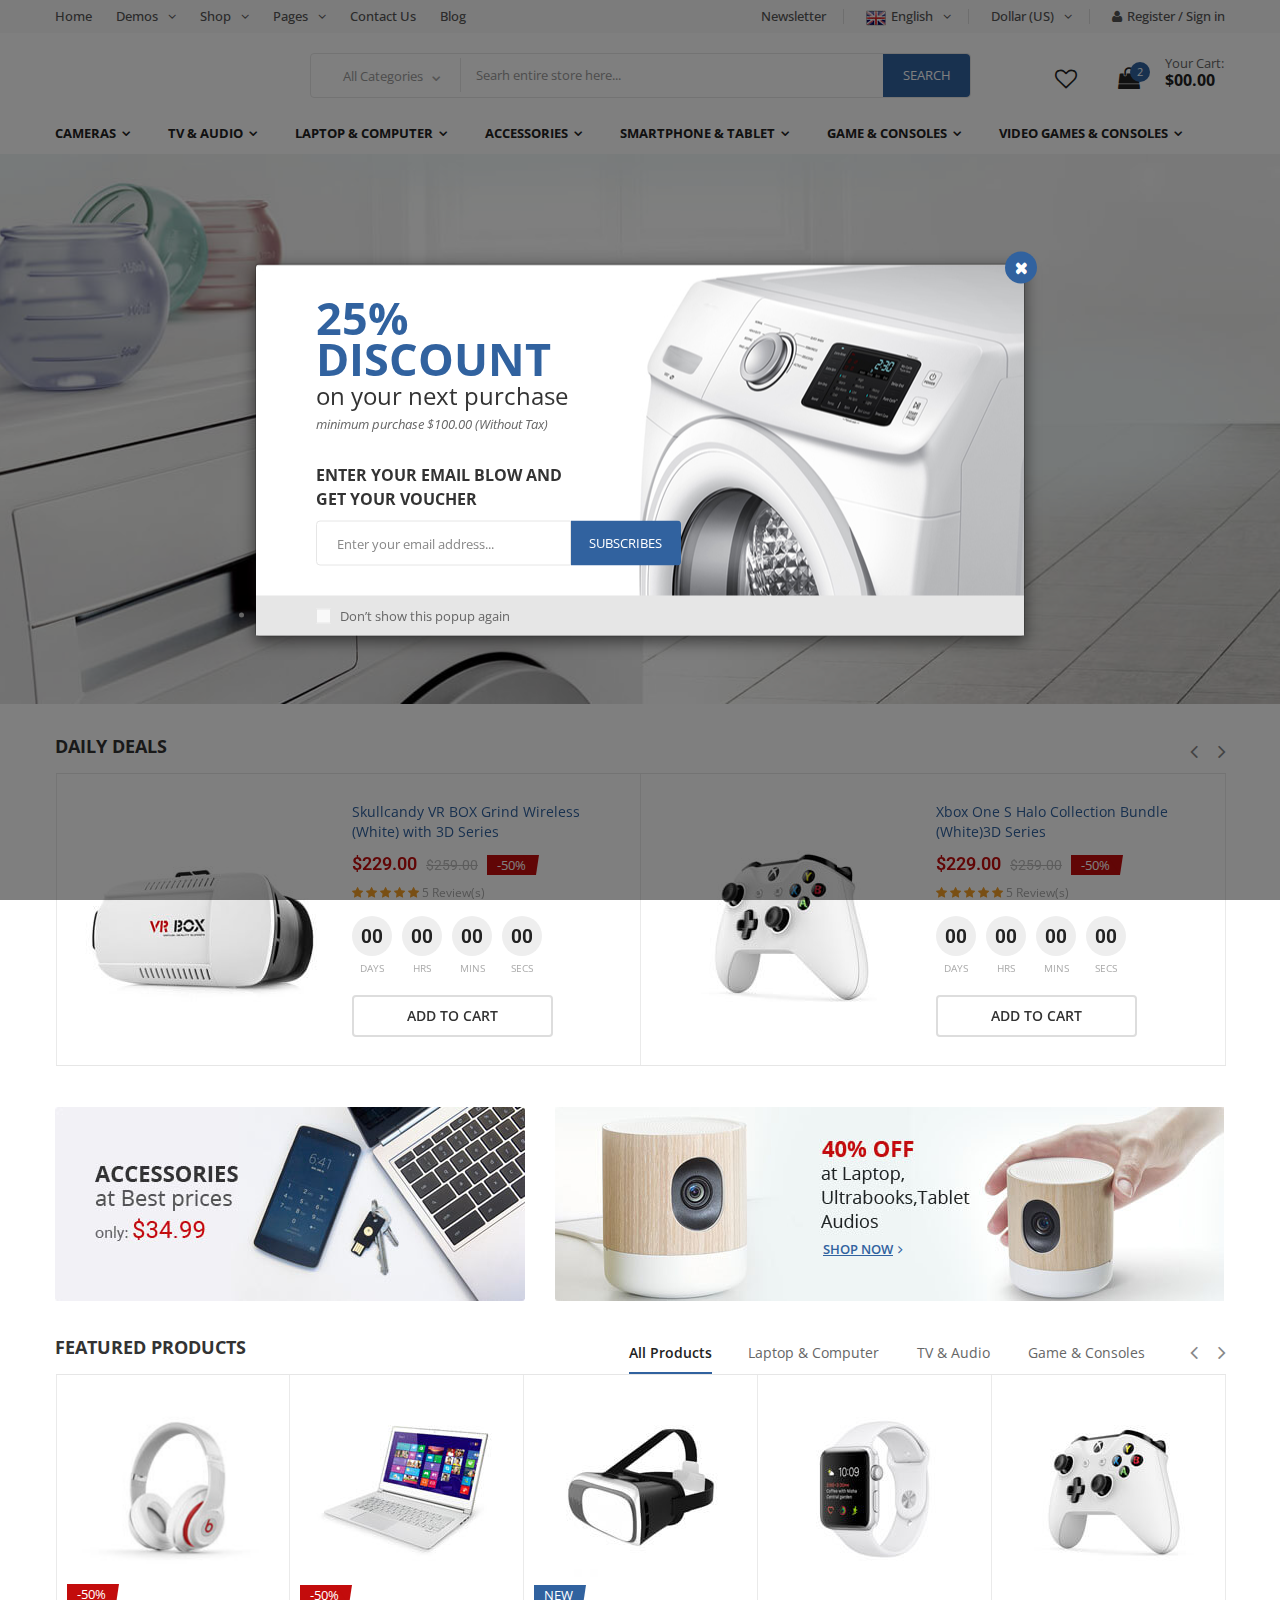
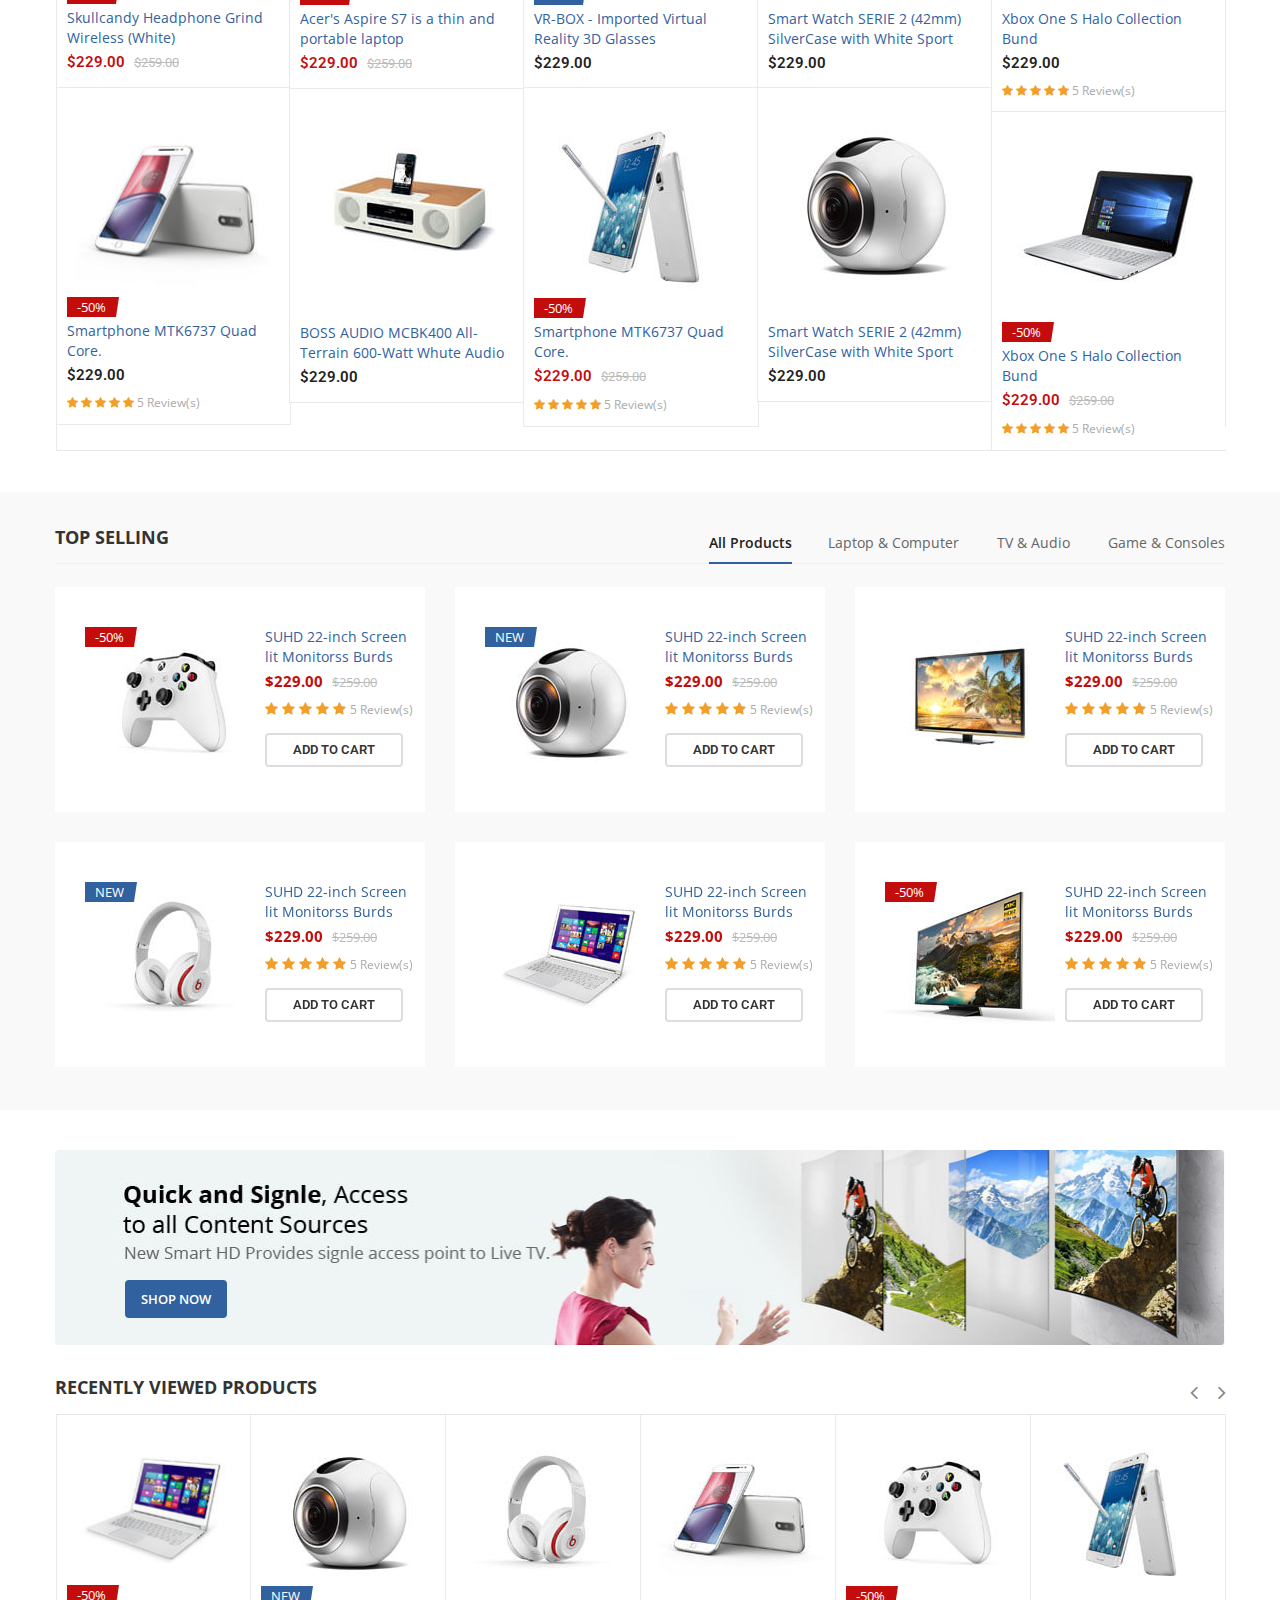
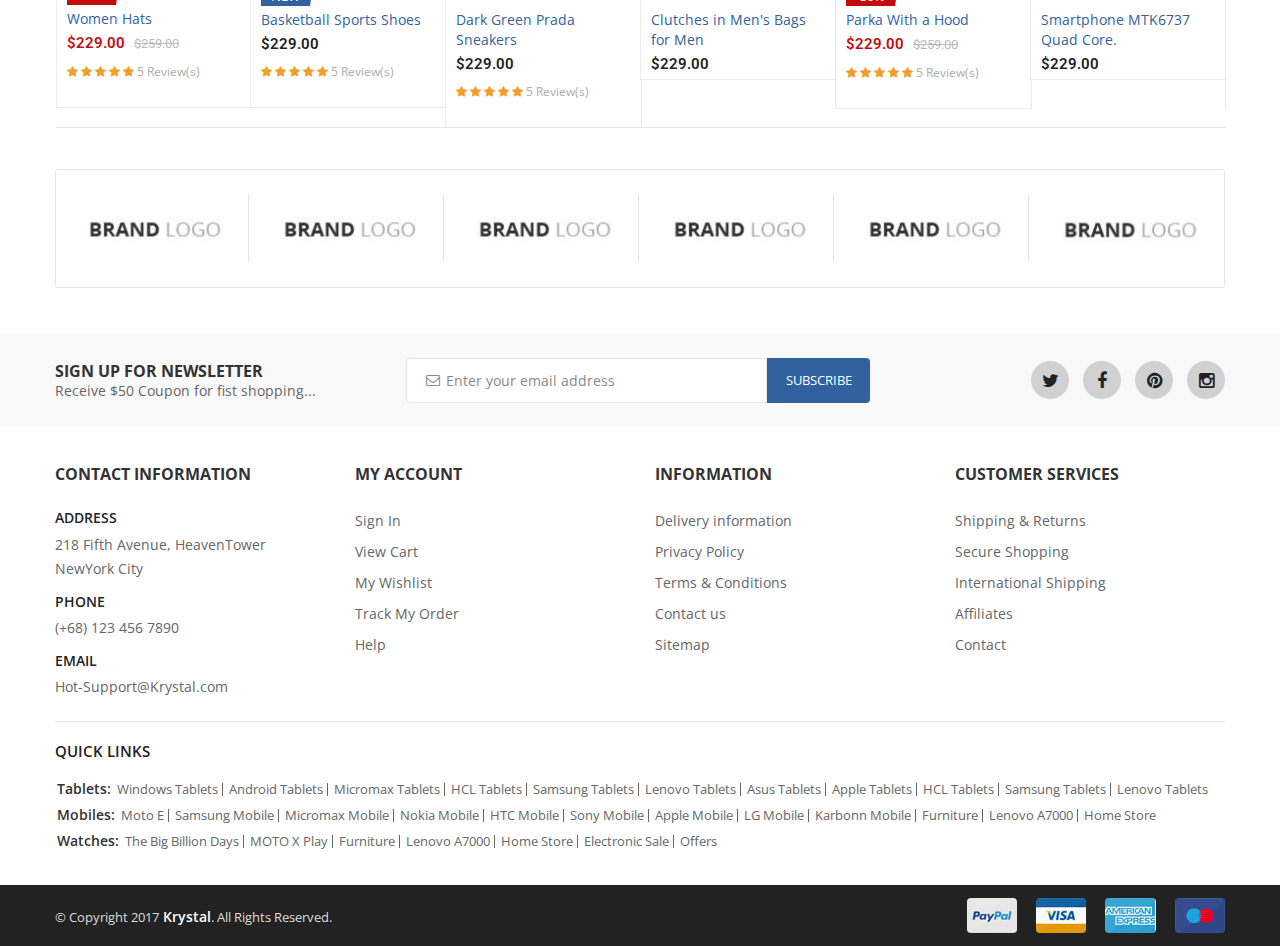
<file: html/krystal/html/index.html>
<!DOCTYPE html>
<html lang="en">
<head><meta http-equiv="Content-Type" content="text/html; charset=UTF-8" />
    <meta name="viewport" content="width=device-width, initial-scale=1">
    <meta charset="UTF-8">
    <title>Krystal</title>
    <link rel="stylesheet" type="text/css" href="../../../html/krystal/html/css/animate.css">
    <link rel="stylesheet" type="text/css" href="../../../html/krystal/html/css/bootstrap.min.css">
    <link rel="stylesheet" type="text/css" href="../../../html/krystal/html/css/font-awesome.css">
    <link rel="stylesheet" type="text/css" href="../../../html/krystal/html/css/pe-icon-7-stroke.css">
    <link rel="stylesheet" type="text/css" href="../../../html/krystal/html/css/owl.carousel.css">
    <link rel="stylesheet" type="text/css" href="../../../html/krystal/html/css/chosen.css">
    <link rel="stylesheet" type="text/css" href="../../../html/krystal/html/css/jquery.bxslider.css">
    <link rel="stylesheet" type="text/css" href="../../../html/krystal/html/css/style.css">
    <link href="https://fonts.googleapis.com/css?family=Open+Sans:300,300i,400,400i,600,600i,700,700i,800,800i" rel="stylesheet">
    <link href="https://fonts.googleapis.com/css?family=Roboto:300,400,400i,500,500i,700" rel="stylesheet">
</head>
<body class="index-opt-1">
    <div class="wrapper">
        <form id="block-search-mobile" method="get" class="block-search-mobile">
            <div class="form-content">
                <div class="control">
                    <a href="#" class="close-block-serach"><span class="icon fa fa-times"></span></a>
                    <input type="text" name="search" placeholder="Search" class="input-subscribe">
                    <button type="submit" class="btn search">
                        <span><i class="fa fa-search" aria-hidden="true"></i></span>
                    </button>
                </div>
            </div>
        </form>
        <div id="block-quick-view-popup" class="block-quick-view-popup">
            <div class="quick-view-content">
                <a class="popup-btn-close"><i class="fa fa-times" aria-hidden="true"></i></a>
                <div class="slide-quick">
                    <div class="product-thumbs">
                        <a href="#" class="img-product-thumb"><img src="../../../html/krystal/html/images/s-pop1.jpg" alt="p1"></a>
                        <a href="#" class="img-product-thumb"><img src="../../../html/krystal/html/images/s-pop2.jpg" alt="p1"></a>
                        <a href="#" class="img-product-thumb"><img src="../../../html/krystal/html/images/s-pop3.jpg" alt="p1"></a>
                        <a href="#" class="img-product-thumb"><img src="../../../html/krystal/html/images/s-pop4.jpg" alt="p1"></a>
                    </div>
                </div>
                <div class="product-items">
                    <div class="product-image">
                        <a href=""><img src="../../../html/krystal/html/images/popup-pro.jpg" alt="p1"></a>
                    </div>
                    <div class="product-info">
                        <div class="product-name"><a href="">Acer's Aspire S7 is a thin and portable laptop</a></div>
                        <span class="star-rating">
                            <i class="fa fa-star" aria-hidden="true"></i>
                            <i class="fa fa-star" aria-hidden="true"></i>
                            <i class="fa fa-star" aria-hidden="true"></i>
                            <i class="fa fa-star" aria-hidden="true"></i>
                            <i class="fa fa-star" aria-hidden="true"></i>
                            <span class="review">5 Review(s)</span>
                        </span>
                        <a href="" class="wishlist"><i class="fa fa-heart-o" aria-hidden="true"></i>Add to Wishlist</a>
                        <div class="product-infomation">
                            Description Our new HPB12 / A12 battery is rated at 2000mAh and designed to power up Black and Decker FireStorm line of 12V tools allowing...
                        </div>
                    </div>
                    <div class="product-info-price">
                        <span class="price">
                            <ins>$229.00</ins>
                            <del>$259.00</del>
                        </span>
                        <div class="quantity">
                            <h6 class="quantity-title">Quantity:</h6>
                            <div class="buttons-added">
                                <input type="text" value="1" title="Qty" class="input-text qty text" size="1">
                                <a href="#" class="sign plus"><i class="fa fa-plus"></i></a>
                                <a href="#" class="sign minus"><i class="fa fa-minus"></i></a>
                            </div>
                        </div>
                        <a href="" class="btn-add-to-cart">Add to cart</a>
                    </div>
                </div>
            </div>
        </div>
        <!-- HEADER -->
        <header class="site-header header-opt-1">
            <!-- header-top -->
            <div class="header-top">
                <div class="container">
                    <!-- hotline -->
                    <ul class="nav-top-left krystal-nav" >
                        <li><a href="../../../html/krystal/html/index.html">Home</a></li>
                        <li class="menu-item-has-children ">
                            <a href="../../../html/krystal/html/index.html" class="dropdown-toggle">
                                <span>Demos</span><i class="fa fa-angle-down" aria-hidden="true"></i> 
                            </a>
                            <ul class="submenu parent-megamenu">
                                <li class="switcher-option">
                                    <a href="../../../html/krystal/html/index.html" class="switcher-flag icon">Demo 1</a>
                                </li>
                                <li class="switcher-option">
                                    <a href="../../../html/krystal/html/index2.html" class="switcher-flag icon">Demo 2</a>
                                </li>
                                <li class="switcher-option">
                                    <a href="../../../html/krystal/html/index3.html" class="switcher-flag icon">Demo 3</a>
                                </li>
                                <li class="switcher-option">
                                    <a href="../../../html/krystal/html/index4.html" class="switcher-flag icon">Demo 4</a>
                                </li>
                                <li class="switcher-option">
                                    <a href="../../../html/krystal/html/index5.html" class="switcher-flag icon">Demo 5</a>
                                </li>
                            </ul>
                        </li>
                        <li class="menu-item-has-children ">
                            <a href="../../../html/krystal/html/grid-product.html" class="dropdown-toggle">
                                <span>Shop</span><i class="fa fa-angle-down" aria-hidden="true"></i> 
                            </a>
                            <ul class="submenu parent-megamenu">
                                <li class="switcher-option">
                                    <a href="../../../html/krystal/html/grid-product.html" class="switcher-flag icon">Grid Product</a>
                                </li>
                                <li class="switcher-option">
                                    <a href="../../../html/krystal/html/grid-product-right.html" class="switcher-flag icon">Grid Product Right</a>
                                </li>
                                <li class="switcher-option">
                                    <a href="../../../index.html" class="switcher-flag icon">List Product</a>
                                </li>
                                <li class="switcher-option">
                                    <a href="../../../html/krystal/html/list-product-right.html" class="switcher-flag icon">List Product Right</a>
                                </li>
                                <li class="switcher-option">
                                    <a href="../../../html/krystal/html/detail.html" class="switcher-flag icon">Detail Product</a>
                                </li>
                            </ul>
                        </li>
                        <li class="menu-item-has-children ">
                            <a href="../../../html/krystal/html/index.html" class="dropdown-toggle">
                                <span>Pages</span><i class="fa fa-angle-down" aria-hidden="true"></i> 
                            </a>
                            <ul class="submenu parent-megamenu">
                                <li class="switcher-option">
                                    <a href="../../../index.html" class="switcher-flag icon">About Us</a>
                                </li>
                                <li class="switcher-option">
                                    <a href="../../../index.html" class="switcher-flag icon">Shopping Cart</a>
                                </li>
                                <li class="switcher-option">
                                    <a href="../../../index.html" class="switcher-flag icon">Checkout</a>
                                </li>
                            </ul>
                        </li>
                        <li><a href="../../../index.html">Contact Us</a></li>
                        <li><a href="../../../index.html">Blog</a></li>
                    </ul><!-- hotline -->
                    <!-- heder links -->
                    <ul class="nav-top-right krystal-nav">
                        <li ><a href="">Newsletter</a></li>
                        <li class="menu-item-has-children"><a href="" class="dropdown-toggle"><img src="../../../html/krystal/html/images/home1/l1.jpg" alt="flag">English<i class="fa fa-angle-down" aria-hidden="true"></i></a>
                            <ul class="submenu parent-megamenu">
                                <li class="switcher-option">
                                    <a href="" class="flag"><img src="../../../html/krystal/html/images/home1/l1.jpg" alt="flag">English</a>
                                </li>
                                <li class="switcher-option">
                                    <a href="" class="flag"><img src="../../../html/krystal/html/images/home1/l2.jpg" alt="flag">Hungary</a>
                                </li>
                                <li class="switcher-option">
                                    <a href="" class="flag"><img src="../../../html/krystal/html/images/home1/l3.jpg" alt="flag">German</a>
                                </li>
                                <li class="switcher-option">
                                    <a href="" class="flag"><img src="../../../html/krystal/html/images/home1/l4.jpg" alt="flag">French</a>
                                </li>
                                <li class="switcher-option">
                                    <a href="" class="flag"><img src="../../../html/krystal/html/images/home1/l5.jpg" alt="flag">Canada</a>
                                </li>
                            </ul>
                        </li>
                        <li class="menu-item-has-children">
                            <a href="#" class="dropdown-toggle">
                                <span>Dollar (US)</span><i class="fa fa-angle-down" aria-hidden="true"></i> 
                            </a>
                            <ul class="submenu parent-megamenu">
                                <li class="switcher-option">
                                    <a href="" class="switcher-flag icon">Pound (GBP)</a>
                                </li>
                                <li class="switcher-option">
                                    <a href="" class="switcher-flag icon">Euro (EUR)</a>
                                </li>
                                <li class="switcher-option">
                                    <a href="" class="switcher-flag icon">Dollar (USD)</a>
                                </li>
                            </ul>
                        </li>
                        <li><a href=""><i class="fa fa-user" aria-hidden="true"></i>Register / Sign in</a></li>
                    </ul><!-- heder links -->
                </div>
            </div> <!-- header-top -->
            <!-- header-content -->
            <div class="header-content">
                <div class="container">
                    <div class="row">
                        <div class="col-md-2 nav-left">
                            <!-- logo -->
                            <strong class="logo">
                                <a href=""><img src="../../../html/krystal/html/images/home1/logo.jpg" alt="logo"></a>
                            </strong><!-- logo -->
                        </div>
                        <div class="col-md-8 nav-mind">
                            <!-- block search -->
                            <div class="block-search">
                                <div class="block-content">
                                    <div class="categori-search  ">
                                        <select data-placeholder="All Categories" class="chosen-select categori-search-option">
                                            <option value="">All Categories</option>
                                            <optgroup label="- Electronics">
                                              <option>Batteries & Chargens</option>
                                              <option>Headphone & Headsets</option>
                                              <option>Mp3 Player & Acessories</option>
                                            </optgroup>
                                            <optgroup label="- Smartphone & Table">
                                              <option>Batteries & Chargens</option>
                                              <option>Headphone & Headsets</option>
                                              <option>Mp3 Player & Acessories</option>
                                            </optgroup>
                                            <optgroup label="- Electronics">
                                              <option>Batteries & Chargens</option>
                                              <option>Headphone & Headsets</option>
                                              <option>Mp3 Player & Acessories</option>
                                            </optgroup>
                                            <optgroup label="- Smartphone & Table">
                                              <option>Batteries & Chargens</option>
                                              <option>Headphone & Headsets</option>
                                              <option>Mp3 Player & Acessories</option>
                                            </optgroup>
                                        </select>
                                    </div>
                                    <div class="form-search">
                                        <form>
                                            <div class="box-group">
                                                <input type="text" class="form-control" placeholder="Searh entire store here...">
                                                <button class="btn btn-search" type="button"><span>search</span></button>
                                            </div>
                                        </form>
                                    </div>
                                </div>
                            </div><!-- block search -->
                        </div>
                        <div class="col-md-2 nav-right">
                            <!-- block mini cart -->
                            <span data-action="toggle-nav" class="menu-on-mobile hidden-md style2">
                                <span class="btn-open-mobile home-page">
                                    <span></span>
                                    <span></span>
                                    <span></span>
                                </span>
                                <span class="title-menu-mobile">Main menu</span> 
                            </span>
                            <div class="block-minicart dropdown style2">
                                <a class="minicart" href="#">
                                    <span class="counter qty">
                                        <span class="cart-icon"><i class="fa fa-shopping-bag" aria-hidden="true"></i></span>
                                        <span class="counter-number">2</span>
                                    </span>
                                    <span class="counter-your-cart">
                                        <span class="counter-label">Your Cart:</span>
                                        <span class="counter-price">$00.00</span>
                                    </span>
                                </a>
                                <div class="parent-megamenu">
                                    <form>
                                        <div class="minicart-content-wrapper" >
                                            <div class="subtitle">
                                                You have <span>2</span> item(s) in your cart
                                            </div>
                                            <div class="minicart-items-wrapper">
                                                <ol class="minicart-items">
                                                    <li class="product-inner">
                                                        <div class="product-thumb style1">
                                                            <div class="thumb-inner">
                                                                <a href=""><img src="../../../html/krystal/html/images/home1/c1.jpg" alt="c1"></a>
                                                            </div>
                                                        </div>
                                                        <div class="product-innfo">
                                                            <div class="product-name"><a href="">Xbox One S Halo Collection Bund</a></div>
                                                            <a href="#" class="remove"><i class="fa fa-times" aria-hidden="true"></i></a>
                                                            <span class="price price-dark">
                                                                <ins>$229.00</ins>
                                                            </span>
                                                        </div>
                                                    </li>
                                                    <li class="product-inner">
                                                        <div class="product-thumb style1">
                                                            <div class="thumb-inner">
                                                                <a href=""><img src="../../../html/krystal/html/images/home1/c2.jpg" alt="c2"></a>
                                                            </div>
                                                        </div>
                                                        <div class="product-innfo">
                                                            <div class="product-name"><a href="">Acer's Aspire S7 is a thin and portable...</a></div>
                                                            <a href="#" class="remove"><i class="fa fa-times" aria-hidden="true"></i></a>
                                                            <span class="price">
                                                                <ins>$229.00</ins>
                                                                <del>$259.00</del>
                                                            </span>
                                                        </div>
                                                    </li>
                                                </ol>
                                            </div>
                                            <div class="subtotal">
                                                <span class="label">Total :</span>
                                                <span class="price">$480.00</span>
                                            </div>
                                            <div class="actions">
                                                <a class="btn btn-viewcart" href="">View cart</a>
                                                <a class="btn btn-checkout" href="">Checkout</a>
                                            </div>
                                        </div>
                                    </form>
                                </div>
                            </div><!-- block mini cart -->
                            <a href="" class="hidden-md search-hidden"><span class="pe-7s-search"></span></a>
                            <a class="wishlist-minicart" href=""><i class="fa fa-heart-o" aria-hidden="true"></i></a>
                        </div>
                    </div>
                </div>
            </div><!-- header-content -->
            <!-- header-menu-bar -->
            <div class="header-menu-bar header-sticky">
                <div class="header-menu-nav menu-style-1">
                    <div class="container">
                        <div class="header-menu-nav-inner ">
                            <div class="header-menu header-menu-resize">
                                <ul class="header-nav krystal-nav">
                                    <li class="btn-close hidden-md"><i class="fa fa-times" aria-hidden="true"></i></li>
                                    <li class="menu-item-has-children arrow">
                                        <a href="../../../html/krystal/html/index.html">Cameras</a>
                                        <span class="toggle-submenu hidden-md"></span>
                                        <ul class="submenu parent-megamenu">
                                            <li class="menu-item">
                                                <a href="../../../index.html">Home 1</a>
                                            </li>
                                            <li class="menu-item">
                                                <a href="../../../html/krystal/html/index2.html">Home 2</a>
                                            </li>
                                            <li class="menu-item">
                                                <a href="../../../html/krystal/html/index3.html">Home 3</a>
                                            </li>
                                            <li class="menu-item">
                                                <a href="../../../html/krystal/html/index4.html">Home 4</a>
                                            </li>
                                            <li class="menu-item">
                                                <a href="../../../html/krystal/html/index5.html">Home 5</a>
                                            </li>
                                        </ul>
                                    </li>
                                    <li class="menu-item-has-children arrow">
                                        <a href="#">Tv & Audio</a>
                                        <span class="toggle-submenu hidden-md"></span>
                                        <ul class="submenu parent-megamenu">
                                            <li class="menu-item">
                                                <a href="../../../html/krystal/html/grid-product.html">Grid Product</a>
                                            </li>
                                            <li class="menu-item">
                                                <a href="../../../index.html">List Product</a>
                                            </li>
                                            <li class="menu-item">
                                                <a href="../../../html/krystal/html/list-product-right.html">List Product Right</a>
                                            </li>
                                            <li class="menu-item">
                                                <a href="../../../html/krystal/html/grid-product-right.html">Grid Product Right</a>
                                            </li>
                                            <li class="menu-item">
                                                <a href="../../../html/krystal/html/detail.html">Detail Product</a>
                                            </li>
                                        </ul>
                                    </li>
                                    <li class="menu-item-has-children arrow item-megamenu">
                                        <a href="#">Laptop & Computer</a>
                                        <span class="toggle-submenu hidden-md"></span>
                                        <div class="submenu parent-megamenu megamenu">
                                            <div class="row">
                                                <div class="submenu-banner submenu-banner-menu-1">
                                                    <div class="col-md-4">
                                                        <div class="dropdown-menu-info">
                                                            <h6 class="dropdown-menu-title">Laptop & computers</h6>
                                                            <div class="dropdown-menu-content">
                                                                <ul class="menu">
                                                                    <li class="menu-item"><a href="#">Laptops, Desktops & Monitors</a></li>
                                                                    <li class="menu-item"><a href="#">Printers & Ink</a></li>
                                                                    <li class="menu-item"><a href="#">Computer Accessories</a></li>
                                                                    <li class="menu-item"><a href="#">Software</a></li>
                                                                    <li class="menu-item"><a href="#">Macbook</a></li>
                                                                    <li class="menu-item"><a href="#">Macbook Air</a></li>
                                                                    <li class="menu-item"><a href="#">Laptop Pro</a></li>
                                                                </ul>
                                                            </div>
                                                        </div>
                                                    </div>
                                                    <div class="col-md-4">
                                                        <div class="dropdown-menu-info">
                                                            <h6 class="dropdown-menu-title">Accessories</h6>
                                                            <div class="dropdown-menu-content">
                                                                <ul class="menu">
                                                                    <li class="menu-item"><a href="#">Accessories</a></li>
                                                                    <li class="menu-item"><a href="#">Phone Batteries</a></li>
                                                                    <li class="menu-item"><a href="#">Phone Charger</a></li>
                                                                    <li class="menu-item"><a href="#">Phone Screen</a></li>
                                                                    <li class="menu-item"><a href="#">Head Set</a></li>
                                                                    <li class="menu-item"><a href="#">Software</a></li>
                                                                </ul>
                                                            </div>
                                                        </div>
                                                    </div>
                                                </div>
                                            </div>
                                        </div>
                                    </li>
                                    <li class="menu-item-has-children arrow item-megamenu">
                                        <a href="#">Accessories</a>
                                        <span class="toggle-submenu hidden-md"></span>
                                        <div class="submenu parent-megamenu megamenu">
                                            <div class="row">
                                                <div class="submenu-banner submenu-banner-menu-2">
                                                    <div class="col-md-3">
                                                        <div class="dropdown-menu-info">
                                                            <h6 class="dropdown-menu-title">Laptop & computers</h6>
                                                            <div class="dropdown-menu-content">
                                                                <ul class="menu">
                                                                    <li class="menu-item"><a href="#">Laptops, Desktops & Monitors</a></li>
                                                                    <li class="menu-item"><a href="#">Printers & Ink</a></li>
                                                                    <li class="menu-item"><a href="#">Computer Accessories</a></li>
                                                                    <li class="menu-item"><a href="#">Software</a></li>
                                                                    <li class="menu-item"><a href="#">Macbook</a></li>
                                                                    <li class="menu-item"><a href="#">Macbook Air</a></li>
                                                                    <li class="menu-item"><a href="#">Laptop Pro</a></li>
                                                                </ul>
                                                            </div>
                                                        </div>
                                                    </div>
                                                    <div class="col-md-3">
                                                        <div class="dropdown-menu-info">
                                                            <h6 class="dropdown-menu-title">Accessories</h6>
                                                            <div class="dropdown-menu-content">
                                                                <ul class="menu">
                                                                    <li class="menu-item"><a href="#">Accessories</a></li>
                                                                    <li class="menu-item"><a href="#">Phone Batteries</a></li>
                                                                    <li class="menu-item"><a href="#">Phone Charger</a></li>
                                                                    <li class="menu-item"><a href="#">Phone Screen</a></li>
                                                                    <li class="menu-item"><a href="#">Head Set</a></li>
                                                                    <li class="menu-item"><a href="#">Software</a></li>
                                                                </ul>
                                                            </div>
                                                        </div>
                                                    </div>
                                                    <div class="col-md-3">
                                                        <div class="dropdown-menu-info">
                                                            <h6 class="dropdown-menu-title">Accessories</h6>
                                                            <div class="dropdown-menu-content">
                                                                <ul class="menu">
                                                                    <li class="menu-item"><a href="#">Accessories</a></li>
                                                                    <li class="menu-item"><a href="#">Phone Batteries</a></li>
                                                                    <li class="menu-item"><a href="#">Phone Charger</a></li>
                                                                    <li class="menu-item"><a href="#">Phone Screen</a></li>
                                                                    <li class="menu-item"><a href="#">Head Set</a></li>
                                                                    <li class="menu-item"><a href="#">Software</a></li>
                                                                </ul>
                                                            </div>
                                                        </div>
                                                    </div>
                                                    <div class="col-md-3">
                                                        <div class="dropdown-menu-info">
                                                            <div class="dropdown-menu-content">
                                                                <!-- <h4 class="info-big">Save<span>Up<br>To</span> $100</h4>
                                                                <span class="info-small">on a new Playtaysion 4 Consoles When you sign up.</span> -->
                                                                <a href="" class="shop-now">Shop Now</a>
                                                            </div>
                                                        </div>
                                                    </div>
                                                </div>
                                            </div>
                                        </div>
                                    </li>
                                    <li class="menu-item-has-children arrow">
                                        <a href="#">Smartphone & Tablet</a>
                                        <span class="toggle-submenu hidden-md"></span>
                                        <ul class="submenu parent-megamenu">
                                            <li class="menu-item">
                                                <a href="../../../index.html">Checkout</a>
                                            </li>
                                            <li class="menu-item">
                                                <a href="../../../index.html">Shopping Cart</a>
                                            </li>
                                        </ul>
                                    </li>
                                    <li class="menu-item-has-children arrow">
                                        <a href="#">Game & Consoles</a>
                                        <span class="toggle-submenu hidden-md"></span>
                                        <ul class="submenu parent-megamenu">
                                            <li class="menu-item">
                                                <a href="../../../index.html">Blog Grid</a>
                                            </li>
                                            <li class="menu-item">
                                                <a href="../../../index.html">Blog List</a>
                                            </li>
                                            <li class="menu-item">
                                                <a href="../../../index.html">Blog Single</a>
                                            </li>
                                        </ul>
                                    </li>
                                    <li class="menu-item-has-children arrow">
                                        <a href="#">Video Games & Consoles</a>
                                        <span class="toggle-submenu hidden-md"></span>
                                        <ul class="submenu parent-megamenu">
                                            <li class="menu-item">
                                                <a href="../../../index.html">About Us</a>
                                            </li>
                                            <li class="menu-item">
                                                <a href="../../../index.html">Contact Us</a>
                                            </li>
                                            <li class="menu-item">
                                                <a href="../../../index.html">Login</a>
                                            </li>
                                        </ul>
                                    </li>
                                </ul>
                            </div>
                        </div>
                    </div>
                </div>
            </div>
        </header><!-- end HEADER -->        
        <!-- MAIN -->
        <main class="site-main">
            <div class="modal fade" id="popup-newsletter" tabindex="-1" role="dialog" >
                <div class="modal-dialog" role="document">
                    <div class="modal-content">
                        <button type="button" class="close" data-dismiss="modal" aria-label="Close"><span aria-hidden="true"><i class="fa fa-times" aria-hidden="true"></i></span></button>
                        <div class="block-newletter-popup">
                            <div class="block-content">
                                <p class="text-popup-primary">25% <br>Discount</p>
                                <p class="text-des">on your next purchase</p>
                                <p class="text-italic">minimum purchase $100.00 (Without Tax)</p>
                                <p class="text-your-email">Enter your email blow and get your voucher</p>
                                <div class="newsletter-form">
                                    <form id="newsletter-validate-detail" class="form subscribe">
                                        <div class="control">
                                            <input type="email" id="newsletter" placeholder="Enter your email address..." name="email" class="input-subscribe">
                                            <button type="submit" title="Subscribe" class="btn subscribe">
                                                <span>Subscribes</span>
                                            </button>
                                        </div>
                                    </form>
                                </div>
                            </div>
                        </div>
                        <ul class="checkbox-popup">
                            <li><label class="inline" ><input type="checkbox"><span class="input"></span>Don’t show this popup again</label></li>
                        </ul>                   
                    </div>
                </div>
            </div>
            <div class="block-section-1">
                <div class="main-slide slide-opt-1 full-width">
                    <div class="owl-carousel nav-style1" data-nav="true" data-autoplay="false" data-dots="true" data-loop="true" data-margin="0" data-responsive='{"0":{"items":1},"600":{"items":1},"1000":{"items":1}}'>
                        <div class="item-slide item-slide-1">
                            <div class="slide-desc slide-desc-1">
                                <div class="p-primary">100%<br>Tough Stain Removal In Machines</div>
                                <p>Washing Tachnology User 6 different wash motions, designed to best care for your clother, just like hand wash.</p>
                                <a href="" class="btn-shop-now">Shop Now</a>                            
                            </div>
                        </div>
                        <div class="item-slide item-slide-2">
                            <div class="slide-desc slide-desc-2">
                                <div class="p-primary">America SUHD TVs With Smart UV2A Technology</div>
                                <p>Big screen in incredibly slim designs that in your eyes.</p>
                                <a href="" class="btn-shop-now">Shop Now</a>                            
                            </div>
                        </div>
                        <div class="item-slide item-slide-3">
                            <div class="slide-desc slide-desc-3">
                                <div class="p-primary">The Worlds Thinnest Laptop</div>
                                <p>Artisan materials and striking craftsmanship create an experience unlike anything else.</p>
                                <a href="" class="btn-shop-now">Shop Now</a>                            
                            </div>
                        </div>
                    </div>
                </div>
            </div>
            <div class="block-daily-deals style1">
                <div class="container">
                    <div class="title-of-section">Daily deals</div>
                    <div class="owl-carousel nav-style2 border-background equal-container" data-nav="true" data-autoplay="false" data-dots="true" data-loop="true" data-margin="0" data-responsive='{"0":{"items":1},"480":{"items":2},"768":{"items":3},"992":{"items":2}}'>
                        <div class="deal-of-day equal-elem">
                            <div class="product-thumb style1">
                                <div class="thumb-inner">
                                    <a href=""><img src="../../../html/krystal/html/images/home1/d1.jpg" alt="d1"></a>
                                </div>
                            </div>
                            <div class="product-innfo">
                                <div class="product-name"><a href="">Skullcandy VR BOX Grind Wireless (White) with 3D Series</a></div>
                                <span class="price">
                                    <ins>$229.00</ins>
                                    <del>$259.00</del>
                                    <span class="onsale">-50%</span>
                                </span>
                                <span class="star-rating">
                                    <i class="fa fa-star" aria-hidden="true"></i>
                                    <i class="fa fa-star" aria-hidden="true"></i>
                                    <i class="fa fa-star" aria-hidden="true"></i>
                                    <i class="fa fa-star" aria-hidden="true"></i>
                                    <i class="fa fa-star" aria-hidden="true"></i>
                                    <span class="review">5 Review(s)</span>
                                </span>
                                <div class="product-count-down">
                                    <div class="kt-countdown" data-y="2017" data-m="6" data-d="1" data-h="10" data-i="0" data-s="0"></div>
                                </div>
                                <a href="" class="btn-add-to-cart">Add to cart</a>
                            </div>
                        </div>
                        <div class="deal-of-day equal-elem">
                            <div class="product-thumb style1">
                                <div class="thumb-inner">
                                    <a href=""><img src="../../../html/krystal/html/images/home1/d2.jpg" alt="d2"></a>
                                </div>
                            </div>
                            <div class="product-innfo">
                                <div class="product-name"><a href="">Xbox One S Halo Collection Bundle (White)3D Series</a></div>
                                <span class="price">
                                    <ins>$229.00</ins>
                                    <del>$259.00</del>
                                    <span class="onsale">-50%</span>
                                </span>
                                <span class="star-rating">
                                    <i class="fa fa-star" aria-hidden="true"></i>
                                    <i class="fa fa-star" aria-hidden="true"></i>
                                    <i class="fa fa-star" aria-hidden="true"></i>
                                    <i class="fa fa-star" aria-hidden="true"></i>
                                    <i class="fa fa-star" aria-hidden="true"></i>
                                    <span class="review">5 Review(s)</span>
                                </span>
                                <div class="product-count-down">
                                    <div class="kt-countdown" data-y="2017" data-m="6" data-d="1" data-h="10" data-i="0" data-s="0"></div>
                                </div>
                                <a href="" class="btn-add-to-cart">Add to cart</a>
                            </div>
                        </div>
                        <div class="deal-of-day equal-elem">
                            <div class="product-thumb style1">
                                <div class="thumb-inner">
                                    <a href=""><img src="../../../html/krystal/html/images/home1/d2.jpg" alt="d2"></a>
                                </div>
                            </div>
                            <div class="product-innfo">
                                <div class="product-name"><a href="">Xbox One S Halo Collection Bundle (White)3D Series</a></div>
                                <span class="price">
                                    <ins>$229.00</ins>
                                    <del>$259.00</del>
                                    <span class="onsale">-50%</span>
                                </span>
                                <span class="star-rating">
                                    <i class="fa fa-star" aria-hidden="true"></i>
                                    <i class="fa fa-star" aria-hidden="true"></i>
                                    <i class="fa fa-star" aria-hidden="true"></i>
                                    <i class="fa fa-star" aria-hidden="true"></i>
                                    <i class="fa fa-star" aria-hidden="true"></i>
                                    <span class="review">5 Review(s)</span>
                                </span>
                                <div class="product-count-down">
                                    <div class="kt-countdown" data-y="2017" data-m="6" data-d="1" data-h="10" data-i="0" data-s="0"></div>
                                </div>
                                <a href="" class="btn-add-to-cart">Add to cart</a>
                            </div>
                        </div>
                    </div>
                </div>
            </div>
            <div class="block-section-3">
                <div class="container">
                    <div class="row">
                        <div class="col-md-5 col-sm-5">
                            <div class="promotion-banner style-1">
                                <a href="" class="banner-img"><img src="../../../html/krystal/html/images/home1/banner-1.jpg" alt="banner-1"></a>
                            </div>
                        </div>
                        <div class="col-md-7 col-sm-7">
                            <div class="promotion-banner style-1">
                                <a href="" class="banner-img"><img src="../../../html/krystal/html/images/home1/banner-2.jpg" alt="banner-2"></a>
                                <a href="" class="shop-now hidden-mobile">Shop now<i class="fa fa-angle-right" aria-hidden="true"></i></a>
                            </div>
                        </div>
                    </div>
                </div>
            </div>
            <div class="block-section-4">
                <div class="container">
                    <div class="title-of-section">Featured Products</div>
                    <div class="tab-product tab-product-fade-effect">
                        <ul class="box-tabs nav-tab">
                            <li class="active"><a data-animated="" data-toggle="tab" href="#tab-1">All Products </a></li>
                            <li><a data-animated="fadeInLeft" data-toggle="tab" href="#tab-2">Laptop & Computer</a></li>
                            <li><a data-animated="zoomInUp" data-toggle="tab" href="#tab-1">TV & Audio </a></li>
                            <li><a data-animated="zoomInUp" data-toggle="tab" href="#tab-2">Game & Consoles</a></li>
                        </ul>
                        <div class="tab-content">
                            <div class="tab-container">
                                <div id="tab-1" class="tab-panel active">
                                    <div class="owl-carousel nav-style2 border-background equal-container" data-nav="true" data-autoplay="false" data-dots="false" data-loop="true" data-margin="0" data-responsive='{"0":{"items":1},"480":{"items":2},"600":{"items":3},"1000":{"items":5}}'>
                                        <div class="owl-one-row">
                                            <div class="product-item style1">
                                                <div class="product-inner equal-elem">
                                                    <div class="product-thumb">
                                                        <div class="thumb-inner">
                                                            <a href=""><img src="../../../html/krystal/html/images/home1/p1.jpg" alt="p1"></a>
                                                        </div>
                                                        <span class="onsale">-50%</span>
                                                        <a href="" class="quick-view">Quick View</a>
                                                    </div>
                                                    <div class="product-innfo">
                                                        <div class="product-name"><a href="">Skullcandy Headphone Grind Wireless (White)</a></div>
                                                        <span class="price">
                                                            <ins>$229.00</ins>
                                                            <del>$259.00</del>
                                                        </span>
                                                        <div class="group-btn-hover">
                                                            <div class="inner">
                                                                <a href="" class="compare"><i class="flaticon-refresh-square-arrows"></i></a>
                                                                <a href="" class="add-to-cart">Add to cart</a>
                                                                <a href="" class="wishlist"><i class="fa fa-heart-o" aria-hidden="true"></i></a>
                                                            </div>
                                                        </div>
                                                    </div>
                                                </div>
                                            </div>
                                            <div class="product-item style1">
                                                <div class="product-inner equal-elem">
                                                    <div class="product-thumb">
                                                        <div class="thumb-inner">
                                                            <a href=""><img src="../../../html/krystal/html/images/home1/p6.jpg" alt="p6"></a>
                                                        </div>
                                                        <span class="onsale">-50%</span>
                                                        <a href="" class="quick-view">Quick View</a>
                                                    </div>
                                                    <div class="product-innfo">
                                                        <div class="product-name"><a href="">Smartphone MTK6737 Quad Core.</a></div>
                                                        <span class="price price-dark">
                                                            <ins>$229.00</ins>
                                                        </span>
                                                        <span class="star-rating">
                                                            <i class="fa fa-star" aria-hidden="true"></i>
                                                            <i class="fa fa-star" aria-hidden="true"></i>
                                                            <i class="fa fa-star" aria-hidden="true"></i>
                                                            <i class="fa fa-star" aria-hidden="true"></i>
                                                            <i class="fa fa-star" aria-hidden="true"></i>
                                                            <span class="review">5 Review(s)</span>
                                                        </span>
                                                        <div class="group-btn-hover">
                                                            <div class="inner">
                                                                <a href="" class="compare"><i class="flaticon-refresh-square-arrows"></i></a>
                                                                <a href="" class="add-to-cart">Add to cart</a>
                                                                <a href="" class="wishlist"><i class="fa fa-heart-o" aria-hidden="true"></i></a>
                                                            </div>
                                                        </div>
                                                    </div>
                                                </div>
                                            </div>
                                        </div>
                                        <div class="owl-one-row">
                                            <div class="product-item style1">
                                                <div class="product-inner equal-elem">
                                                    <div class="product-thumb">
                                                        <div class="thumb-inner">
                                                            <a href=""><img src="../../../html/krystal/html/images/home1/p2.jpg" alt="p2"></a>
                                                        </div>
                                                         <span class="onsale">-50%</span>
                                                         <a href="" class="quick-view">Quick View</a>
                                                    </div>
                                                    <div class="product-innfo">
                                                        <div class="product-name"><a href="">Acer's Aspire S7 is a thin and portable laptop</a></div>
                                                        <span class="price">
                                                            <ins>$229.00</ins>
                                                            <del>$259.00</del>
                                                        </span>
                                                        <div class="group-btn-hover">
                                                            <div class="inner">
                                                                <a href="" class="compare"><i class="flaticon-refresh-square-arrows"></i></a>
                                                                <a href="" class="add-to-cart">Add to cart</a>
                                                                <a href="" class="wishlist"><i class="fa fa-heart-o" aria-hidden="true"></i></a>
                                                            </div>
                                                        </div>
                                                    </div>
                                                </div>
                                            </div>
                                            <div class="product-item style1">
                                                <div class="product-inner equal-elem">
                                                    <div class="product-thumb">
                                                        <div class="thumb-inner">
                                                            <a href=""><img src="../../../html/krystal/html/images/home1/p7.jpg" alt="p7"></a>
                                                        </div>
                                                        <a href="" class="quick-view">Quick View</a>
                                                    </div>
                                                    <div class="product-innfo">
                                                        <div class="product-name"><a href="">BOSS AUDIO MCBK400 All-Terrain 600-Watt Whute Audio</a></div>
                                                        <span class="price price-dark">
                                                            <ins>$229.00</ins>
                                                        </span>
                                                        <div class="group-btn-hover">
                                                            <div class="inner">
                                                                <a href="" class="compare"><i class="flaticon-refresh-square-arrows"></i></a>
                                                                <a href="" class="add-to-cart">Add to cart</a>
                                                                <a href="" class="wishlist"><i class="fa fa-heart-o" aria-hidden="true"></i></a>
                                                            </div>
                                                        </div>
                                                    </div>
                                                </div>
                                            </div>
                                        </div>
                                        <div class="owl-one-row">
                                            <div class="product-item style1">
                                                <div class="product-inner equal-elem">
                                                    <div class="product-thumb">
                                                        <div class="thumb-inner">
                                                            <a href=""><img src="../../../html/krystal/html/images/home1/p3.jpg" alt="p3"></a>
                                                        </div>
                                                         <span class="onnew">new</span>
                                                         <a href="" class="quick-view">Quick View</a>
                                                    </div>
                                                    <div class="product-innfo">
                                                        <div class="product-name"><a href="">VR-BOX - Imported Virtual Reality 3D Glasses</a></div>
                                                        <span class="price price-dark">
                                                            <ins>$229.00</ins>
                                                        </span>
                                                        <div class="group-btn-hover">
                                                            <div class="inner">
                                                                <a href="" class="compare"><i class="flaticon-refresh-square-arrows"></i></a>
                                                                <a href="" class="add-to-cart">Add to cart</a>
                                                                <a href="" class="wishlist"><i class="fa fa-heart-o" aria-hidden="true"></i></a>
                                                            </div>
                                                        </div>
                                                    </div>
                                                </div>
                                            </div>
                                            <div class="product-item style1">
                                                <div class="product-inner equal-elem">
                                                    <div class="product-thumb">
                                                        <div class="thumb-inner">
                                                            <a href=""><img src="../../../html/krystal/html/images/home1/p8.jpg" alt="p8"></a>
                                                        </div>
                                                        <span class="onsale">-50%</span>
                                                        <a href="" class="quick-view">Quick View</a>
                                                    </div>
                                                    <div class="product-innfo">
                                                        <div class="product-name"><a href="">Smartphone MTK6737 Quad Core.</a></div>
                                                        <span class="price">
                                                            <ins>$229.00</ins>
                                                            <del>$259.00</del>
                                                        </span>
                                                        <span class="star-rating">
                                                            <i class="fa fa-star" aria-hidden="true"></i>
                                                            <i class="fa fa-star" aria-hidden="true"></i>
                                                            <i class="fa fa-star" aria-hidden="true"></i>
                                                            <i class="fa fa-star" aria-hidden="true"></i>
                                                            <i class="fa fa-star" aria-hidden="true"></i>
                                                            <span class="review">5 Review(s)</span>
                                                        </span>
                                                        <div class="group-btn-hover">
                                                            <div class="inner">
                                                                <a href="" class="compare"><i class="flaticon-refresh-square-arrows"></i></a>
                                                                <a href="" class="add-to-cart">Add to cart</a>
                                                                <a href="" class="wishlist"><i class="fa fa-heart-o" aria-hidden="true"></i></a>
                                                            </div>
                                                        </div>
                                                    </div>
                                                </div>
                                            </div>
                                        </div>
                                        <div class="owl-one-row">
                                            <div class="product-item style1">
                                                <div class="product-inner equal-elem">
                                                    <div class="product-thumb">
                                                        <div class="thumb-inner">
                                                            <a href=""><img src="../../../html/krystal/html/images/home1/p4.jpg" alt="p4"></a>
                                                        </div>
                                                        <a href="" class="quick-view">Quick View</a>
                                                    </div>
                                                    <div class="product-innfo">
                                                        <div class="product-name"><a href="">Smart Watch SERIE 2 (42mm) SilverCase with White Sport</a></div>
                                                        <span class="price price-dark">
                                                            <ins>$229.00</ins>
                                                        </span>
                                                        <div class="group-btn-hover">
                                                            <div class="inner">
                                                                <a href="" class="compare"><i class="flaticon-refresh-square-arrows"></i></a>
                                                                <a href="" class="add-to-cart">Add to cart</a>
                                                                <a href="" class="wishlist"><i class="fa fa-heart-o" aria-hidden="true"></i></a>
                                                            </div>
                                                        </div>
                                                    </div>
                                                </div>
                                            </div>
                                            <div class="product-item style1">
                                                <div class="product-inner equal-elem">
                                                    <div class="product-thumb">
                                                        <div class="thumb-inner">
                                                            <a href=""><img src="../../../html/krystal/html/images/home1/p9.jpg" alt="p9"></a>
                                                        </div>
                                                        <a href="" class="quick-view">Quick View</a>
                                                    </div>
                                                    <div class="product-innfo">
                                                        <div class="product-name"><a href="">Smart Watch SERIE 2 (42mm) SilverCase with White Sport</a></div>
                                                        <span class="price price-dark">
                                                            <ins>$229.00</ins>
                                                        </span>
                                                        <div class="group-btn-hover">
                                                            <div class="inner">
                                                                <a href="" class="compare"><i class="flaticon-refresh-square-arrows"></i></a>
                                                                <a href="" class="add-to-cart">Add to cart</a>
                                                                <a href="" class="wishlist"><i class="fa fa-heart-o" aria-hidden="true"></i></a>
                                                            </div>
                                                        </div>
                                                    </div>
                                                </div>
                                            </div>
                                        </div>
                                        <div class="owl-one-row">
                                            <div class="product-item style1">
                                                <div class="product-inner equal-elem">
                                                    <div class="product-thumb">
                                                        <div class="thumb-inner">
                                                            <a href=""><img src="../../../html/krystal/html/images/home1/p5.jpg" alt="p5"></a>
                                                        </div>
                                                        <a href="" class="quick-view">Quick View</a>
                                                    </div>
                                                    <div class="product-innfo">
                                                        <div class="product-name"><a href="">Xbox One S Halo Collection Bund</a></div>
                                                        <span class="price price-dark">
                                                            <ins>$229.00</ins>
                                                        </span>
                                                        <span class="star-rating">
                                                            <i class="fa fa-star" aria-hidden="true"></i>
                                                            <i class="fa fa-star" aria-hidden="true"></i>
                                                            <i class="fa fa-star" aria-hidden="true"></i>
                                                            <i class="fa fa-star" aria-hidden="true"></i>
                                                            <i class="fa fa-star" aria-hidden="true"></i>
                                                            <span class="review">5 Review(s)</span>
                                                        </span>
                                                        <div class="group-btn-hover">
                                                            <div class="inner">
                                                                <a href="" class="compare"><i class="flaticon-refresh-square-arrows"></i></a>
                                                                <a href="" class="add-to-cart">Add to cart</a>
                                                                <a href="" class="wishlist"><i class="fa fa-heart-o" aria-hidden="true"></i></a>
                                                            </div>
                                                        </div>
                                                    </div>
                                                </div>
                                            </div>
                                            <div class="product-item style1">
                                                <div class="product-inner equal-elem">
                                                    <div class="product-thumb">
                                                        <div class="thumb-inner">
                                                            <a href=""><img src="../../../html/krystal/html/images/home1/p10.jpg" alt="p10"></a>
                                                        </div>
                                                        <span class="onsale">-50%</span>
                                                        <a href="" class="quick-view">Quick View</a>
                                                    </div>
                                                    <div class="product-innfo">  
                                                        <div class="product-name"><a href="">Xbox One S Halo Collection Bund</a></div>
                                                        <span class="price">
                                                            <ins>$229.00</ins>
                                                            <del>$259.00</del>
                                                        </span>
                                                        <span class="star-rating">
                                                            <i class="fa fa-star" aria-hidden="true"></i>
                                                            <i class="fa fa-star" aria-hidden="true"></i>
                                                            <i class="fa fa-star" aria-hidden="true"></i>
                                                            <i class="fa fa-star" aria-hidden="true"></i>
                                                            <i class="fa fa-star" aria-hidden="true"></i>
                                                            <span class="review">5 Review(s)</span>
                                                        </span>
                                                        <div class="group-btn-hover">
                                                            <div class="inner">
                                                                <a href="" class="compare"><i class="flaticon-refresh-square-arrows"></i></a>
                                                                <a href="" class="add-to-cart">Add to cart</a>
                                                                <a href="" class="wishlist"><i class="fa fa-heart-o" aria-hidden="true"></i></a>
                                                            </div>
                                                        </div>
                                                    </div>
                                                </div>
                                            </div>
                                        </div>
                                    </div>
                                </div>
                                <div id="tab-2" class="tab-panel">
                                    <div class="owl-carousel nav-style2 border-background equal-container" data-nav="true" data-autoplay="false" data-dots="false" data-loop="true" data-margin="0" data-responsive='{"0":{"items":1},"480":{"items":2},"600":{"items":3},"1000":{"items":5}}'>
                                        <div class="owl-one-row">
                                            <div class="product-item style1">
                                                <div class="product-inner equal-elem">
                                                    <div class="product-thumb">
                                                        <div class="thumb-inner">
                                                            <a href=""><img src="../../../html/krystal/html/images/home1/p1.jpg" alt="p1"></a>
                                                        </div>
                                                        <span class="onsale">-50%</span>
                                                        <a href="" class="quick-view">Quick View</a>
                                                    </div>
                                                    <div class="product-innfo">
                                                        <div class="product-name"><a href="">Skullcandy Headphone Grind Wireless (White)</a></div>
                                                        <span class="price">
                                                            <ins>$229.00</ins>
                                                            <del>$259.00</del>
                                                        </span>
                                                        <div class="group-btn-hover">
                                                            <div class="inner">
                                                                <a href="" class="compare"><i class="flaticon-refresh-square-arrows"></i></a>
                                                                <a href="" class="add-to-cart">Add to cart</a>
                                                                <a href="" class="wishlist"><i class="fa fa-heart-o" aria-hidden="true"></i></a>
                                                            </div>
                                                        </div>
                                                    </div>
                                                </div>
                                            </div>
                                            <div class="product-item style1">
                                                <div class="product-inner equal-elem">
                                                    <div class="product-thumb">
                                                        <div class="thumb-inner">
                                                            <a href=""><img src="../../../html/krystal/html/images/home1/p6.jpg" alt="p6"></a>
                                                        </div>
                                                        <span class="onsale">-50%</span>
                                                        <a href="" class="quick-view">Quick View</a>
                                                    </div>
                                                    <div class="product-innfo">
                                                        <div class="product-name"><a href="">Smartphone MTK6737 Quad Core.</a></div>
                                                        <span class="price price-dark">
                                                            <ins>$229.00</ins>
                                                        </span>
                                                        <span class="star-rating">
                                                            <i class="fa fa-star" aria-hidden="true"></i>
                                                            <i class="fa fa-star" aria-hidden="true"></i>
                                                            <i class="fa fa-star" aria-hidden="true"></i>
                                                            <i class="fa fa-star" aria-hidden="true"></i>
                                                            <i class="fa fa-star" aria-hidden="true"></i>
                                                            <span class="review">5 Review(s)</span>
                                                        </span>
                                                        <div class="group-btn-hover">
                                                            <div class="inner">
                                                                <a href="" class="compare"><i class="flaticon-refresh-square-arrows"></i></a>
                                                                <a href="" class="add-to-cart">Add to cart</a>
                                                                <a href="" class="wishlist"><i class="fa fa-heart-o" aria-hidden="true"></i></a>
                                                            </div>
                                                        </div>
                                                    </div>
                                                </div>
                                            </div>
                                        </div>
                                        <div class="owl-one-row">
                                            <div class="product-item style1">
                                                <div class="product-inner equal-elem">
                                                    <div class="product-thumb">
                                                        <div class="thumb-inner">
                                                            <a href=""><img src="../../../html/krystal/html/images/home1/p2.jpg" alt="p2"></a>
                                                        </div>
                                                         <span class="onsale">-50%</span>
                                                         <a href="" class="quick-view">Quick View</a>
                                                    </div>
                                                    <div class="product-innfo">
                                                        <div class="product-name"><a href="">Acer's Aspire S7 is a thin and portable laptop</a></div>
                                                        <span class="price">
                                                            <ins>$229.00</ins>
                                                            <del>$259.00</del>
                                                        </span>
                                                        <div class="group-btn-hover">
                                                            <div class="inner">
                                                                <a href="" class="compare"><i class="flaticon-refresh-square-arrows"></i></a>
                                                                <a href="" class="add-to-cart">Add to cart</a>
                                                                <a href="" class="wishlist"><i class="fa fa-heart-o" aria-hidden="true"></i></a>
                                                            </div>
                                                        </div>
                                                    </div>
                                                </div>
                                            </div>
                                            <div class="product-item style1">
                                                <div class="product-inner equal-elem">
                                                    <div class="product-thumb">
                                                        <div class="thumb-inner">
                                                            <a href=""><img src="../../../html/krystal/html/images/home1/p7.jpg" alt="p7"></a>
                                                        </div>
                                                        <a href="" class="quick-view">Quick View</a>
                                                    </div>
                                                    <div class="product-innfo">
                                                        <div class="product-name"><a href="">BOSS AUDIO MCBK400 All-Terrain 600-Watt Whute Audio</a></div>
                                                        <span class="price price-dark">
                                                            <ins>$229.00</ins>
                                                        </span>
                                                        <div class="group-btn-hover">
                                                            <div class="inner">
                                                                <a href="" class="compare"><i class="flaticon-refresh-square-arrows"></i></a>
                                                                <a href="" class="add-to-cart">Add to cart</a>
                                                                <a href="" class="wishlist"><i class="fa fa-heart-o" aria-hidden="true"></i></a>
                                                            </div>
                                                        </div>
                                                    </div>
                                                </div>
                                            </div>
                                        </div>
                                        <div class="owl-one-row">
                                            <div class="product-item style1">
                                                <div class="product-inner equal-elem">
                                                    <div class="product-thumb">
                                                        <div class="thumb-inner">
                                                            <a href=""><img src="../../../html/krystal/html/images/home1/p3.jpg" alt="p3"></a>
                                                        </div>
                                                         <span class="onnew">new</span>
                                                         <a href="" class="quick-view">Quick View</a>
                                                    </div>
                                                    <div class="product-innfo">
                                                        <div class="product-name"><a href="">VR-BOX - Imported Virtual Reality 3D Glasses</a></div>
                                                        <span class="price price-dark">
                                                            <ins>$229.00</ins>
                                                        </span>
                                                        <div class="group-btn-hover">
                                                            <div class="inner">
                                                                <a href="" class="compare"><i class="flaticon-refresh-square-arrows"></i></a>
                                                                <a href="" class="add-to-cart">Add to cart</a>
                                                                <a href="" class="wishlist"><i class="fa fa-heart-o" aria-hidden="true"></i></a>
                                                            </div>
                                                        </div>
                                                    </div>
                                                </div>
                                            </div>
                                            <div class="product-item style1">
                                                <div class="product-inner equal-elem">
                                                    <div class="product-thumb">
                                                        <div class="thumb-inner">
                                                            <a href=""><img src="../../../html/krystal/html/images/home1/p8.jpg" alt="p8"></a>
                                                        </div>
                                                        <span class="onsale">-50%</span>
                                                        <a href="" class="quick-view">Quick View</a>
                                                    </div>
                                                    <div class="product-innfo">
                                                        <div class="product-name"><a href="">Smartphone MTK6737 Quad Core.</a></div>
                                                        <span class="price">
                                                            <ins>$229.00</ins>
                                                            <del>$259.00</del>
                                                        </span>
                                                        <span class="star-rating">
                                                            <i class="fa fa-star" aria-hidden="true"></i>
                                                            <i class="fa fa-star" aria-hidden="true"></i>
                                                            <i class="fa fa-star" aria-hidden="true"></i>
                                                            <i class="fa fa-star" aria-hidden="true"></i>
                                                            <i class="fa fa-star" aria-hidden="true"></i>
                                                            <span class="review">5 Review(s)</span>
                                                        </span>
                                                        <div class="group-btn-hover">
                                                            <div class="inner">
                                                                <a href="" class="compare"><i class="flaticon-refresh-square-arrows"></i></a>
                                                                <a href="" class="add-to-cart">Add to cart</a>
                                                                <a href="" class="wishlist"><i class="fa fa-heart-o" aria-hidden="true"></i></a>
                                                            </div>
                                                        </div>
                                                    </div>
                                                </div>
                                            </div>
                                        </div>
                                        <div class="owl-one-row">
                                            <div class="product-item style1">
                                                <div class="product-inner equal-elem">
                                                    <div class="product-thumb">
                                                        <div class="thumb-inner">
                                                            <a href=""><img src="../../../html/krystal/html/images/home1/p4.jpg" alt="p4"></a>
                                                        </div>
                                                        <a href="" class="quick-view">Quick View</a>
                                                    </div>
                                                    <div class="product-innfo">
                                                        <div class="product-name"><a href="">Smart Watch SERIE 2 (42mm) SilverCase with White Sport</a></div>
                                                        <span class="price price-dark">
                                                            <ins>$229.00</ins>
                                                        </span>
                                                        <div class="group-btn-hover">
                                                            <div class="inner">
                                                                <a href="" class="compare"><i class="flaticon-refresh-square-arrows"></i></a>
                                                                <a href="" class="add-to-cart">Add to cart</a>
                                                                <a href="" class="wishlist"><i class="fa fa-heart-o" aria-hidden="true"></i></a>
                                                            </div>
                                                        </div>
                                                    </div>
                                                </div>
                                            </div>
                                            <div class="product-item style1">
                                                <div class="product-inner equal-elem">
                                                    <div class="product-thumb">
                                                        <div class="thumb-inner">
                                                            <a href=""><img src="../../../html/krystal/html/images/home1/p9.jpg" alt="p9"></a>
                                                        </div>
                                                        <a href="" class="quick-view">Quick View</a>
                                                    </div>
                                                    <div class="product-innfo">
                                                        <div class="product-name"><a href="">Smart Watch SERIE 2 (42mm) SilverCase with White Sport</a></div>
                                                        <span class="price price-dark">
                                                            <ins>$229.00</ins>
                                                        </span>
                                                        <div class="group-btn-hover">
                                                            <div class="inner">
                                                                <a href="" class="compare"><i class="flaticon-refresh-square-arrows"></i></a>
                                                                <a href="" class="add-to-cart">Add to cart</a>
                                                                <a href="" class="wishlist"><i class="fa fa-heart-o" aria-hidden="true"></i></a>
                                                            </div>
                                                        </div>
                                                    </div>
                                                </div>
                                            </div>
                                        </div>
                                        <div class="owl-one-row">
                                            <div class="product-item style1">
                                                <div class="product-inner equal-elem">
                                                    <div class="product-thumb">
                                                        <div class="thumb-inner">
                                                            <a href=""><img src="../../../html/krystal/html/images/home1/p5.jpg" alt="p5"></a>
                                                        </div>
                                                        <a href="" class="quick-view">Quick View</a>
                                                    </div>
                                                    <div class="product-innfo">
                                                        <div class="product-name"><a href="">Xbox One S Halo Collection Bund</a></div>
                                                        <span class="price price-dark">
                                                            <ins>$229.00</ins>
                                                        </span>
                                                        <span class="star-rating">
                                                            <i class="fa fa-star" aria-hidden="true"></i>
                                                            <i class="fa fa-star" aria-hidden="true"></i>
                                                            <i class="fa fa-star" aria-hidden="true"></i>
                                                            <i class="fa fa-star" aria-hidden="true"></i>
                                                            <i class="fa fa-star" aria-hidden="true"></i>
                                                            <span class="review">5 Review(s)</span>
                                                        </span>
                                                        <div class="group-btn-hover">
                                                            <div class="inner">
                                                                <a href="" class="compare"><i class="flaticon-refresh-square-arrows"></i></a>
                                                                <a href="" class="add-to-cart">Add to cart</a>
                                                                <a href="" class="wishlist"><i class="fa fa-heart-o" aria-hidden="true"></i></a>
                                                            </div>
                                                        </div>
                                                    </div>
                                                </div>
                                            </div>
                                            <div class="product-item style1">
                                                <div class="product-inner equal-elem">
                                                    <div class="product-thumb">
                                                        <div class="thumb-inner">
                                                            <a href=""><img src="../../../html/krystal/html/images/home1/p10.jpg" alt="p10"></a>
                                                        </div>
                                                        <span class="onsale">-50%</span>
                                                        <a href="" class="quick-view">Quick View</a>
                                                    </div>
                                                    <div class="product-innfo">  
                                                        <div class="product-name"><a href="">Xbox One S Halo Collection Bund</a></div>
                                                        <span class="price">
                                                            <ins>$229.00</ins>
                                                            <del>$259.00</del>
                                                        </span>
                                                        <span class="star-rating">
                                                            <i class="fa fa-star" aria-hidden="true"></i>
                                                            <i class="fa fa-star" aria-hidden="true"></i>
                                                            <i class="fa fa-star" aria-hidden="true"></i>
                                                            <i class="fa fa-star" aria-hidden="true"></i>
                                                            <i class="fa fa-star" aria-hidden="true"></i>
                                                            <span class="review">5 Review(s)</span>
                                                        </span>
                                                        <div class="group-btn-hover">
                                                            <div class="inner">
                                                                <a href="" class="compare"><i class="flaticon-refresh-square-arrows"></i></a>
                                                                <a href="" class="add-to-cart">Add to cart</a>
                                                                <a href="" class="wishlist"><i class="fa fa-heart-o" aria-hidden="true"></i></a>
                                                            </div>
                                                        </div>
                                                    </div>
                                                </div>
                                            </div>
                                        </div>
                                    </div>
                                </div>
                            </div>
                        </div>
                    </div>
                </div>
            </div>
            <div class="block-section-5">
               <div class="full-width background-section-5">
                    <div class="container">
                        <div class="title-of-section style2">Top Selling</div>
                        <div class="tab-product tab-product-fade-effect">
                            <ul class="box-tabs nav-tab style2">
                                <li class="active"><a data-animated="" data-toggle="tab" href="#tab-3">All Products </a></li>
                                <li><a data-animated="fadeInLeft" data-toggle="tab" href="#tab-4">Laptop & Computer</a></li>
                                <li><a data-animated="zoomInUp" data-toggle="tab" href="#tab-3">TV & Audio </a></li>
                                <li><a data-animated="zoomInUp" data-toggle="tab" href="#tab-4">Game & Consoles</a></li>
                            </ul>
                            <div class="tab-content">
                                <div class="tab-container">
                                    <div id="tab-3" class="tab-panel active">
                                        <div class="owl-carousel" data-nav="false" data-autoplay="false" data-dots="false" data-loop="true" data-margin="30" data-responsive='{"0":{"items":1},"480":{"items":2},"1000":{"items":3}}'>
                                            <div class="owl-one-row">
                                                <div class="product-item style2">
                                                    <div class="product-inner">
                                                        <div class="product-thumb style1">
                                                            <div class="thumb-inner">
                                                                <a href=""><img src="../../../html/krystal/html/images/home1/t1.jpg" alt="t1"></a>
                                                            </div>
                                                        </div>
                                                        <div class="product-innfo">
                                                            <div class="product-name"><a href="">SUHD 22-inch Screen lit Monitorss Burds</a></div>
                                                            <span class="price">
                                                                <ins>$229.00</ins>
                                                                <del>$259.00</del>
                                                                <span class="onsale">-50%</span>
                                                            </span>
                                                            <span class="star-rating">
                                                                <i class="fa fa-star" aria-hidden="true"></i>
                                                                <i class="fa fa-star" aria-hidden="true"></i>
                                                                <i class="fa fa-star" aria-hidden="true"></i>
                                                                <i class="fa fa-star" aria-hidden="true"></i>
                                                                <i class="fa fa-star" aria-hidden="true"></i>
                                                                <span class="review">5 Review(s)</span>
                                                            </span>
                                                            <a href="" class="btn-add-to-cart">Add to cart</a>
                                                        </div>
                                                    </div>
                                                </div>
                                                <div class="product-item style2">
                                                    <div class="product-inner">
                                                        <div class="product-thumb style1">
                                                            <div class="thumb-inner">
                                                                <a href=""><img src="../../../html/krystal/html/images/home1/t4.jpg" alt="t4"></a>
                                                            </div>
                                                        </div>
                                                        <div class="product-innfo">
                                                            <div class="product-name"><a href="">SUHD 22-inch Screen lit Monitorss Burds</a></div>
                                                            <span class="price">
                                                                <ins>$229.00</ins>
                                                                <del>$259.00</del>
                                                                <span class="onnew">new</span>
                                                            </span>
                                                            <span class="star-rating">
                                                                <i class="fa fa-star" aria-hidden="true"></i>
                                                                <i class="fa fa-star" aria-hidden="true"></i>
                                                                <i class="fa fa-star" aria-hidden="true"></i>
                                                                <i class="fa fa-star" aria-hidden="true"></i>
                                                                <i class="fa fa-star" aria-hidden="true"></i>
                                                                <span class="review">5 Review(s)</span>
                                                            </span>
                                                            <a href="" class="btn-add-to-cart">Add to cart</a>
                                                        </div>
                                                    </div>
                                                </div>
                                            </div>
                                            <div class="owl-one-row">
                                                <div class="product-item style2">
                                                    <div class="product-inner">
                                                        <div class="product-thumb style1">
                                                            <div class="thumb-inner">
                                                                <a href=""><img src="../../../html/krystal/html/images/home1/t2.jpg" alt="t2"></a>
                                                            </div>
                                                        </div>
                                                        <div class="product-innfo">
                                                            <div class="product-name"><a href="">SUHD 22-inch Screen lit Monitorss Burds</a></div>
                                                            <span class="price">
                                                                <ins>$229.00</ins>
                                                                <del>$259.00</del>
                                                                <span class="onnew">new</span>
                                                            </span>
                                                            <span class="star-rating">
                                                                <i class="fa fa-star" aria-hidden="true"></i>
                                                                <i class="fa fa-star" aria-hidden="true"></i>
                                                                <i class="fa fa-star" aria-hidden="true"></i>
                                                                <i class="fa fa-star" aria-hidden="true"></i>
                                                                <i class="fa fa-star" aria-hidden="true"></i>
                                                                <span class="review">5 Review(s)</span>
                                                            </span>
                                                            <a href="" class="btn-add-to-cart">Add to cart</a>
                                                        </div>
                                                    </div>
                                                </div>
                                                <div class="product-item style2">
                                                    <div class="product-inner">
                                                        <div class="product-thumb style1">
                                                            <div class="thumb-inner">
                                                                <a href=""><img src="../../../html/krystal/html/images/home1/t5.jpg" alt="t5"></a>
                                                            </div>
                                                        </div>
                                                        <div class="product-innfo">
                                                            <div class="product-name"><a href="">SUHD 22-inch Screen lit Monitorss Burds</a></div>
                                                            <span class="price">
                                                                <ins>$229.00</ins>
                                                                <del>$259.00</del>
                                                            </span>
                                                            <span class="star-rating">
                                                                <i class="fa fa-star" aria-hidden="true"></i>
                                                                <i class="fa fa-star" aria-hidden="true"></i>
                                                                <i class="fa fa-star" aria-hidden="true"></i>
                                                                <i class="fa fa-star" aria-hidden="true"></i>
                                                                <i class="fa fa-star" aria-hidden="true"></i>
                                                                <span class="review">5 Review(s)</span>
                                                            </span>
                                                            <a href="" class="btn-add-to-cart">Add to cart</a>
                                                        </div>
                                                    </div>
                                                </div>
                                            </div>
                                            <div class="owl-one-row">
                                                <div class="product-item style2">
                                                    <div class="product-inner">
                                                        <div class="product-thumb style1">
                                                            <div class="thumb-inner">
                                                                <a href=""><img src="../../../html/krystal/html/images/home1/t3.jpg" alt="t3"></a>
                                                            </div>
                                                        </div>
                                                        <div class="product-innfo">
                                                            <div class="product-name"><a href="">SUHD 22-inch Screen lit Monitorss Burds</a></div>
                                                            <span class="price">
                                                                <ins>$229.00</ins>
                                                                <del>$259.00</del>
                                                            </span>
                                                            <span class="star-rating">
                                                                <i class="fa fa-star" aria-hidden="true"></i>
                                                                <i class="fa fa-star" aria-hidden="true"></i>
                                                                <i class="fa fa-star" aria-hidden="true"></i>
                                                                <i class="fa fa-star" aria-hidden="true"></i>
                                                                <i class="fa fa-star" aria-hidden="true"></i>
                                                                <span class="review">5 Review(s)</span>
                                                            </span>
                                                            <a href="" class="btn-add-to-cart">Add to cart</a>
                                                        </div>
                                                    </div>
                                                </div>
                                                <div class="product-item style2">
                                                    <div class="product-inner">
                                                        <div class="product-thumb style1">
                                                            <div class="thumb-inner">
                                                                <a href=""><img src="../../../html/krystal/html/images/home1/t6.jpg" alt="t6"></a>
                                                            </div>
                                                        </div>
                                                        <div class="product-innfo">
                                                            <div class="product-name"><a href="">SUHD 22-inch Screen lit Monitorss Burds</a></div>
                                                            <span class="price">
                                                                <ins>$229.00</ins>
                                                                <del>$259.00</del>
                                                                <span class="onsale">-50%</span>
                                                            </span>
                                                            <span class="star-rating">
                                                                <i class="fa fa-star" aria-hidden="true"></i>
                                                                <i class="fa fa-star" aria-hidden="true"></i>
                                                                <i class="fa fa-star" aria-hidden="true"></i>
                                                                <i class="fa fa-star" aria-hidden="true"></i>
                                                                <i class="fa fa-star" aria-hidden="true"></i>
                                                                <span class="review">5 Review(s)</span>
                                                            </span>
                                                            <a href="" class="btn-add-to-cart">Add to cart</a>
                                                        </div>
                                                    </div>
                                                </div>
                                            </div>
                                        </div>
                                    </div>
                                    <div id="tab-4" class="tab-panel">
                                        <div class="owl-carousel" data-nav="false" data-autoplay="false" data-dots="false" data-loop="true" data-margin="30" data-responsive='{"0":{"items":1},"480":{"items":2},"1000":{"items":3}}'>
                                            <div class="owl-one-row">
                                                <div class="product-item style2">
                                                    <div class="product-inner">
                                                        <div class="product-thumb style1">
                                                            <div class="thumb-inner">
                                                                <a href=""><img src="../../../html/krystal/html/images/home1/t1.jpg" alt="t1"></a>
                                                            </div>
                                                        </div>
                                                        <div class="product-innfo">
                                                            <div class="product-name"><a href="">SUHD 22-inch Screen lit Monitorss Burds</a></div>
                                                            <span class="price">
                                                                <ins>$229.00</ins>
                                                                <del>$259.00</del>
                                                                <span class="onsale">-50%</span>
                                                            </span>
                                                            <span class="star-rating">
                                                                <i class="fa fa-star" aria-hidden="true"></i>
                                                                <i class="fa fa-star" aria-hidden="true"></i>
                                                                <i class="fa fa-star" aria-hidden="true"></i>
                                                                <i class="fa fa-star" aria-hidden="true"></i>
                                                                <i class="fa fa-star" aria-hidden="true"></i>
                                                                <span class="review">5 Review(s)</span>
                                                            </span>
                                                            <a href="" class="btn-add-to-cart">Add to cart</a>
                                                        </div>
                                                    </div>
                                                </div>
                                                <div class="product-item style2">
                                                    <div class="product-inner">
                                                        <div class="product-thumb style1">
                                                            <div class="thumb-inner">
                                                                <a href=""><img src="../../../html/krystal/html/images/home1/t4.jpg" alt="t4"></a>
                                                            </div>
                                                        </div>
                                                        <div class="product-innfo">
                                                            <div class="product-name"><a href="">SUHD 22-inch Screen lit Monitorss Burds</a></div>
                                                            <span class="price">
                                                                <ins>$229.00</ins>
                                                                <del>$259.00</del>
                                                                <span class="onnew">new</span>
                                                            </span>
                                                            <span class="star-rating">
                                                                <i class="fa fa-star" aria-hidden="true"></i>
                                                                <i class="fa fa-star" aria-hidden="true"></i>
                                                                <i class="fa fa-star" aria-hidden="true"></i>
                                                                <i class="fa fa-star" aria-hidden="true"></i>
                                                                <i class="fa fa-star" aria-hidden="true"></i>
                                                                <span class="review">5 Review(s)</span>
                                                            </span>
                                                            <a href="" class="btn-add-to-cart">Add to cart</a>
                                                        </div>
                                                    </div>
                                                </div>
                                            </div>
                                            <div class="owl-one-row">
                                                <div class="product-item style2">
                                                    <div class="product-inner">
                                                        <div class="product-thumb style1">
                                                            <div class="thumb-inner">
                                                                <a href=""><img src="../../../html/krystal/html/images/home1/t2.jpg" alt="t2"></a>
                                                            </div>
                                                        </div>
                                                        <div class="product-innfo">
                                                            <div class="product-name"><a href="">SUHD 22-inch Screen lit Monitorss Burds</a></div>
                                                            <span class="price">
                                                                <ins>$229.00</ins>
                                                                <del>$259.00</del>
                                                                <span class="onnew">new</span>
                                                            </span>
                                                            <span class="star-rating">
                                                                <i class="fa fa-star" aria-hidden="true"></i>
                                                                <i class="fa fa-star" aria-hidden="true"></i>
                                                                <i class="fa fa-star" aria-hidden="true"></i>
                                                                <i class="fa fa-star" aria-hidden="true"></i>
                                                                <i class="fa fa-star" aria-hidden="true"></i>
                                                                <span class="review">5 Review(s)</span>
                                                            </span>
                                                            <a href="" class="btn-add-to-cart">Add to cart</a>
                                                        </div>
                                                    </div>
                                                </div>
                                                <div class="product-item style2">
                                                    <div class="product-inner">
                                                        <div class="product-thumb style1">
                                                            <div class="thumb-inner">
                                                                <a href=""><img src="../../../html/krystal/html/images/home1/t5.jpg" alt="t5"></a>
                                                            </div>
                                                        </div>
                                                        <div class="product-innfo">
                                                            <div class="product-name"><a href="">SUHD 22-inch Screen lit Monitorss Burds</a></div>
                                                            <span class="price">
                                                                <ins>$229.00</ins>
                                                                <del>$259.00</del>
                                                            </span>
                                                            <span class="star-rating">
                                                                <i class="fa fa-star" aria-hidden="true"></i>
                                                                <i class="fa fa-star" aria-hidden="true"></i>
                                                                <i class="fa fa-star" aria-hidden="true"></i>
                                                                <i class="fa fa-star" aria-hidden="true"></i>
                                                                <i class="fa fa-star" aria-hidden="true"></i>
                                                                <span class="review">5 Review(s)</span>
                                                            </span>
                                                            <a href="" class="btn-add-to-cart">Add to cart</a>
                                                        </div>
                                                    </div>
                                                </div>
                                            </div>
                                            <div class="owl-one-row">
                                                <div class="product-item style2">
                                                    <div class="product-inner">
                                                        <div class="product-thumb style1">
                                                            <div class="thumb-inner">
                                                                <a href=""><img src="../../../html/krystal/html/images/home1/t3.jpg" alt="t3"></a>
                                                            </div>
                                                        </div>
                                                        <div class="product-innfo">
                                                            <div class="product-name"><a href="">SUHD 22-inch Screen lit Monitorss Burds</a></div>
                                                            <span class="price">
                                                                <ins>$229.00</ins>
                                                                <del>$259.00</del>
                                                            </span>
                                                            <span class="star-rating">
                                                                <i class="fa fa-star" aria-hidden="true"></i>
                                                                <i class="fa fa-star" aria-hidden="true"></i>
                                                                <i class="fa fa-star" aria-hidden="true"></i>
                                                                <i class="fa fa-star" aria-hidden="true"></i>
                                                                <i class="fa fa-star" aria-hidden="true"></i>
                                                                <span class="review">5 Review(s)</span>
                                                            </span>
                                                            <a href="" class="btn-add-to-cart">Add to cart</a>
                                                        </div>
                                                    </div>
                                                </div>
                                                <div class="product-item style2">
                                                    <div class="product-inner">
                                                        <div class="product-thumb style1">
                                                            <div class="thumb-inner">
                                                                <a href=""><img src="../../../html/krystal/html/images/home1/t6.jpg" alt="t6"></a>
                                                            </div>
                                                        </div>
                                                        <div class="product-innfo">
                                                            <div class="product-name"><a href="">SUHD 22-inch Screen lit Monitorss Burds</a></div>
                                                            <span class="price">
                                                                <ins>$229.00</ins>
                                                                <del>$259.00</del>
                                                                <span class="onsale">-50%</span>
                                                            </span>
                                                            <span class="star-rating">
                                                                <i class="fa fa-star" aria-hidden="true"></i>
                                                                <i class="fa fa-star" aria-hidden="true"></i>
                                                                <i class="fa fa-star" aria-hidden="true"></i>
                                                                <i class="fa fa-star" aria-hidden="true"></i>
                                                                <i class="fa fa-star" aria-hidden="true"></i>
                                                                <span class="review">5 Review(s)</span>
                                                            </span>
                                                            <a href="" class="btn-add-to-cart">Add to cart</a>
                                                        </div>
                                                    </div>
                                                </div>
                                            </div>
                                        </div>
                                    </div>
                                </div>
                            </div>
                        </div>
                    </div>
               </div>
            </div>
            <div class="block-section-6">
                <div class="container">                    
                    <div class="promotion-banner box-single style-2">
                        <a href="" class="banner-img"><img src="../../../html/krystal/html/images/home1/banner-3.jpg" alt="banner-3"></a>
                        <a href="" class="shop-now hidden-mobile">Shop now</a>
                    </div>
                </div>
            </div>
            <div class="block-recent-view">
                <div class="container">
                    <div class="title-of-section">Recently Viewed Products</div>
                    <div class="owl-carousel nav-style2 border-background equal-container" data-nav="true" data-autoplay="false" data-dots="false" data-loop="true" data-margin="0" data-responsive='{"0":{"items":1},"480":{"items":2},"600":{"items":3},"1000":{"items":6}}'>
                        <div class="product-item style1">
                            <div class="product-inner equal-elem">
                                <div class="product-thumb">
                                    <div class="thumb-inner">
                                        <a href=""><img src="../../../html/krystal/html/images/home1/r1.jpg" alt="r1"></a>
                                    </div>
                                    <span class="onsale">-50%</span>
                                    <a href="" class="quick-view">Quick View</a>
                                </div>
                                <div class="product-innfo">
                                    <div class="product-name"><a href="">Women Hats</a></div>
                                    <span class="price">
                                        <ins>$229.00</ins>
                                        <del>$259.00</del>
                                    </span>
                                    <span class="star-rating">
                                        <i class="fa fa-star" aria-hidden="true"></i>
                                        <i class="fa fa-star" aria-hidden="true"></i>
                                        <i class="fa fa-star" aria-hidden="true"></i>
                                        <i class="fa fa-star" aria-hidden="true"></i>
                                        <i class="fa fa-star" aria-hidden="true"></i>
                                        <span class="review">5 Review(s)</span>
                                    </span>
                                    <div class="group-btn-hover style2">
                                        <a href="" class="add-to-cart"><i class="fa fa-shopping-bag" aria-hidden="true"></i></a>
                                        <a href="" class="compare"><i class="flaticon-refresh-square-arrows"></i></a>
                                        <a href="" class="wishlist"><i class="fa fa-heart-o" aria-hidden="true"></i></a>
                                    </div>
                                </div>
                            </div>
                        </div>
                        <div class="product-item style1">
                            <div class="product-inner equal-elem">
                                <div class="product-thumb">
                                    <div class="thumb-inner">
                                        <a href=""><img src="../../../html/krystal/html/images/home1/r2.jpg" alt="r2"></a>
                                    </div>
                                    <span class="onnew">new</span>
                                    <a href="" class="quick-view">Quick View</a>
                                </div>
                                <div class="product-innfo"> 
                                    <div class="product-name"><a href="">Basketball Sports Shoes</a></div>
                                    <span class="price price-dark">
                                        <ins>$229.00</ins>
                                    </span>
                                    <span class="star-rating">
                                        <i class="fa fa-star" aria-hidden="true"></i>
                                        <i class="fa fa-star" aria-hidden="true"></i>
                                        <i class="fa fa-star" aria-hidden="true"></i>
                                        <i class="fa fa-star" aria-hidden="true"></i>
                                        <i class="fa fa-star" aria-hidden="true"></i>
                                        <span class="review">5 Review(s)</span>
                                    </span>
                                    <div class="group-btn-hover style2">
                                        <a href="" class="add-to-cart"><i class="fa fa-shopping-bag" aria-hidden="true"></i></a>
                                        <a href="" class="compare"><i class="flaticon-refresh-square-arrows"></i></a>
                                        <a href="" class="wishlist"><i class="fa fa-heart-o" aria-hidden="true"></i></a>
                                    </div>
                                </div>
                            </div>
                        </div>
                        <div class="product-item style1">
                            <div class="product-inner equal-elem">
                                <div class="product-thumb">
                                    <div class="thumb-inner">
                                        <a href=""><img src="../../../html/krystal/html/images/home1/r3.jpg" alt="r3"></a>
                                    </div>
                                    <a href="" class="quick-view">Quick View</a>
                                </div>
                                <div class="product-innfo">
                                    <div class="product-name"><a href="">Dark Green Prada Sneakers</a></div>
                                    <span class="price price-dark">
                                        <ins>$229.00</ins>
                                    </span>
                                    <span class="star-rating">
                                        <i class="fa fa-star" aria-hidden="true"></i>
                                        <i class="fa fa-star" aria-hidden="true"></i>
                                        <i class="fa fa-star" aria-hidden="true"></i>
                                        <i class="fa fa-star" aria-hidden="true"></i>
                                        <i class="fa fa-star" aria-hidden="true"></i>
                                        <span class="review">5 Review(s)</span>
                                    </span>
                                    <div class="group-btn-hover style2">
                                        <a href="" class="add-to-cart"><i class="fa fa-shopping-bag" aria-hidden="true"></i></a>
                                        <a href="" class="compare"><i class="flaticon-refresh-square-arrows"></i></a>
                                        <a href="" class="wishlist"><i class="fa fa-heart-o" aria-hidden="true"></i></a>
                                    </div>
                                </div>
                            </div>
                        </div>
                        <div class="product-item style1">
                            <div class="product-inner equal-elem">
                                <div class="product-thumb">
                                    <div class="thumb-inner">
                                        <a href=""><img src="../../../html/krystal/html/images/home1/r4.jpg" alt="r4"></a>
                                    </div>
                                    <a href="" class="quick-view">Quick View</a>
                                </div>
                                <div class="product-innfo">
                                    <div class="product-name"><a href="">Clutches in Men's Bags for Men</a></div>
                                    <span class="price price-dark">
                                        <ins>$229.00</ins>
                                    </span>
                                    <div class="group-btn-hover style2">
                                        <a href="" class="add-to-cart"><i class="fa fa-shopping-bag" aria-hidden="true"></i></a>
                                        <a href="" class="compare"><i class="flaticon-refresh-square-arrows"></i></a>
                                        <a href="" class="wishlist"><i class="fa fa-heart-o" aria-hidden="true"></i></a>
                                    </div>
                                </div>
                            </div>
                        </div>
                        <div class="product-item style1">
                            <div class="product-inner equal-elem">
                                <div class="product-thumb">
                                    <div class="thumb-inner">
                                        <a href=""><img src="../../../html/krystal/html/images/home1/r5.jpg" alt="r5"></a>
                                    </div>
                                    <span class="onsale">-50%</span>
                                    <a href="" class="quick-view">Quick View</a>
                                </div>
                                <div class="product-innfo">
                                    <div class="product-name"><a href="">Parka With a Hood</a></div>
                                    <span class="price">
                                        <ins>$229.00</ins>
                                        <del>$259.00</del>
                                    </span>
                                    <span class="star-rating">
                                        <i class="fa fa-star" aria-hidden="true"></i>
                                        <i class="fa fa-star" aria-hidden="true"></i>
                                        <i class="fa fa-star" aria-hidden="true"></i>
                                        <i class="fa fa-star" aria-hidden="true"></i>
                                        <i class="fa fa-star" aria-hidden="true"></i>
                                        <span class="review">5 Review(s)</span>
                                    </span>
                                    <div class="group-btn-hover style2">
                                        <a href="" class="add-to-cart"><i class="fa fa-shopping-bag" aria-hidden="true"></i></a>
                                        <a href="" class="compare"><i class="flaticon-refresh-square-arrows"></i></a>
                                        <a href="" class="wishlist"><i class="fa fa-heart-o" aria-hidden="true"></i></a>
                                    </div>
                                </div>
                            </div>
                        </div>
                        <div class="product-item style1">
                            <div class="product-inner equal-elem">
                                <div class="product-thumb">
                                    <div class="thumb-inner">
                                        <a href=""><img src="../../../html/krystal/html/images/home1/r6.jpg" alt="r6"></a>
                                    </div>
                                    <a href="" class="quick-view">Quick View</a>
                                </div>
                                <div class="product-innfo">
                                    <div class="product-name"><a href="">Smartphone MTK6737 Quad Core.</a></div>
                                    <span class="price price-dark">
                                        <ins>$229.00</ins>
                                    </span>
                                    <div class="group-btn-hover style2">
                                        <a href="" class="add-to-cart"><i class="fa fa-shopping-bag" aria-hidden="true"></i></a>
                                        <a href="" class="compare"><i class="flaticon-refresh-square-arrows"></i></a>
                                        <a href="" class="wishlist"><i class="fa fa-heart-o" aria-hidden="true"></i></a>
                                    </div>
                                </div>
                            </div>
                        </div>
                    </div>
                </div>
            </div>
            <div class="block-section-brand">
                <div class="container">
                    <div class="section-brand style1">
                        <div class="owl-carousel nav-style3" data-nav="true" data-autoplay="false" data-dots="false" data-loop="true" data-margin="2" data-responsive='{"0":{"items":1},"480":{"items":2},"600":{"items":4},"1000":{"items":6}}'>
                            <a href="" class="item-brand"><img src="../../../html/krystal/html/images/home1/brand1.jpg" alt="brand1"></a>
                            <a href="" class="item-brand"><img src="../../../html/krystal/html/images/home1/brand1.jpg" alt="brand1"></a>
                            <a href="" class="item-brand"><img src="../../../html/krystal/html/images/home1/brand1.jpg" alt="brand1"></a>
                            <a href="" class="item-brand"><img src="../../../html/krystal/html/images/home1/brand1.jpg" alt="brand1"></a>
                            <a href="" class="item-brand"><img src="../../../html/krystal/html/images/home1/brand1.jpg" alt="brand1"></a>
                            <a href="" class="item-brand"><img src="../../../html/krystal/html/images/home1/brand1.jpg" alt="brand1"></a>
                        </div>
                    </div>
                </div>
            </div>
        </main><!-- end MAIN -->
        <!-- FOOTER -->
        <footer class="site-footer footer-opt-1 newsletter-icon">
                <div class="footer-top full-width">
                    <div class="container">
                        <div class="row">
                            <div class="col-md-3">
                                <div class="newsletter-title">
                                    <h3 class="h3-newsletter">Sign up for newsletter</h3>
                                    <span class="span-newsletter">Receive $50 Coupon for fist shopping...</span>
                                </div>
                            </div>
                            <div class="col-md-6">
                                <div class="newsletter-form">
                                    <form id="newsletter-footer" class="form subscribe">
                                        <div class="control">
                                            <input type="email" placeholder="Enter your email address" name="email" class="input-subscribe">
                                            <button type="submit" title="Subscribe" class="btn subscribe">
                                                <span>Subscribe</span>
                                            </button>
                                        </div>
                                    </form>
                                </div>
                            </div>
                            <div class="col-md-3">
                                <div class="socials">
                                    <a href="" class="social"><i class="fa fa-twitter" aria-hidden="true"></i></a>
                                    <a href="" class="social"><i class="fa fa-facebook" aria-hidden="true"></i></a>
                                    <a href="" class="social"><i class="fa fa-pinterest" aria-hidden="true"></i></a>
                                    <a href="" class="social"><i class="fa fa-instagram" aria-hidden="true"></i></a>
                                </div>
                            </div>
                        </div>
                    </div>
                </div>
                <div class="footer-column">
                    <div class="container">
                        <div class="row">
                            <div class="col-md-3 col-sm-3">
                                <h3 class="title-of-section">Contact information</h3>
                                <div class="contacts">
                                    <h3 class="contacts-title">Address</h3>
                                    <span class="contacts-info">218 Fifth Avenue, HeavenTower NewYork City</span>
                                    <h3 class="contacts-title">Phone</h3>
                                    <span class="contacts-info">(+68) 123 456 7890</span>
                                    <h3 class="contacts-title">Email</h3>
                                    <span class="contacts-info">Hot-Support@Krystal.com</span>
                                </div>
                            </div>
                            <div class="col-md-3 col-sm-3">
                                <div class="links">
                                <h3 class="title-of-section">My account</h3>
                                <ul>
                                    <li><a href="">Sign In</a></li>
                                    <li><a href="">View Cart</a></li>
                                    <li><a href="">My Wishlist</a></li>
                                    <li><a href="">Track My Order</a></li>
                                    <li><a href="">Help</a></li>
                                </ul>
                                </div>
                            </div>
                            <div class="col-md-3 col-sm-3">
                                <div class="links">
                                <h3 class="title-of-section">Information</h3>
                                <ul>
                                    <li><a href="">Delivery information</a></li>
                                    <li><a href="">Privacy Policy</a></li>
                                    <li><a href="">Terms & Conditions</a></li>
                                    <li><a href="">Contact us</a></li>
                                    <li><a href="">Sitemap</a></li>
                                </ul>
                                </div>
                            </div>
                            <div class="col-md-3 col-sm-3">
                                <div class="links">
                                <h3 class="title-of-section">Customer Services</h3>
                                <ul>
                                    <li><a href="">Shipping & Returns</a></li>
                                    <li><a href="">Secure Shopping</a></li>
                                    <li><a href="">International Shipping</a></li>
                                    <li><a href="">Affiliates</a></li>
                                    <li><a href="">Contact</a></li>
                                </ul>
                                </div>
                            </div>
                        </div>
                    </div>
                </div>
                <div class="footer-bottom">
                    <div class="container">
                        <div class="links">
                        <h3 class="quick-link">Quick Links</h3>
                        <ul>
                            <li><a href="" class="links-primary">Tablets:</a></li>
                            <li><a href="">Windows Tablets</a></li>
                            <li><a href="">Android Tablets</a></li>
                            <li><a href="">Micromax Tablets</a></li>
                            <li><a href="">HCL Tablets </a></li>
                            <li><a href="">Samsung Tablets</a></li>
                            <li><a href="">Lenovo Tablets</a></li>
                            <li><a href="">Asus Tablets</a></li>
                            <li><a href="">Apple Tablets </a></li>
                            <li><a href="">HCL Tablets</a></li>
                            <li><a href="">Samsung Tablets </a></li>
                            <li><a href="">Lenovo Tablets</a></li>
                        </ul>
                        <ul>
                            <li><a href="" class="links-primary">Mobiles:</a></li>
                            <li><a href="">Moto E</a></li>
                            <li><a href="">Samsung Mobile</a></li>
                            <li><a href="">Micromax Mobile</a></li>
                            <li><a href="">Nokia Mobile</a></li>
                            <li><a href="">HTC Mobile</a></li>
                            <li><a href="">Sony Mobile</a></li>
                            <li><a href="">Apple Mobile</a></li>
                            <li><a href="">LG Mobile</a></li>
                            <li><a href="">Karbonn Mobile</a></li>
                            <li><a href="">Furniture</a></li>
                            <li><a href="">Lenovo A7000</a></li>
                            <li><a href="">Home Store</a></li>
                        </ul>
                        <ul>
                            <li><a href="" class="links-primary">Watches:</a></li>
                            <li><a href="">The Big Billion Days</a></li>
                            <li><a href="">MOTO X Play</a></li>
                            <li><a href="">Furniture</a></li>
                            <li><a href="">Lenovo A7000</a></li>
                            <li><a href="">Home Store</a></li>
                            <li><a href="">Electronic Sale</a></li>
                            <li><a href="">Offers</a></li>
                        </ul>
                    </div>
                    </div>
                </div>
                <div class="copyright full-width">
                     <div class="container">
                         <div class="copyright-right">                
                            © Copyright 2017<span> Krystal</span>. All Rights Reserved.
                        </div>
                        <div class="pay-men">
                            <a href=""><img src="../../../html/krystal/html/images/home1/pay1.jpg" alt="pay1"></a>
                            <a href=""><img src="../../../html/krystal/html/images/home1/pay2.jpg" alt="pay2"></a>
                            <a href=""><img src="../../../html/krystal/html/images/home1/pay3.jpg" alt="pay3"></a>
                            <a href=""><img src="../../../html/krystal/html/images/home1/pay4.jpg" alt="pay4"></a>
                        </div>
                     </div>
                </div>
        </footer><!-- end FOOTER -->    
        <!--back-to-top  -->
        <!-- <a href="#" class="back-to-top">
            <i aria-hidden="true" class="fa fa-angle-up"></i>
        </a> -->
    </div>
    <a href="#" id="scrollup" title="Scroll to Top">Scroll</a>
    <!-- jQuery -->    
    <script type="text/javascript" src="../../../html/krystal/html/js/jquery-2.1.4.min.js"></script>
    <script type="text/javascript" src="../../../html/krystal/html/js/bootstrap.min.js"></script>
    <script type="text/javascript" src="../../../html/krystal/html/js/jquery-ui.min.js"></script>
    <script type="text/javascript" src="../../../html/krystal/html/js/owl.carousel.min.js"></script>
    <script type="text/javascript" src="../../../html/krystal/html/js/wow.min.js"></script> 
    <script type="text/javascript" src="../../../html/krystal/html/js/jquery.actual.min.js"></script>
    <script type="text/javascript" src="../../../html/krystal/html/js/chosen.jquery.min.js"></script>
    <script type="text/javascript" src="../../../html/krystal/html/js/jquery.bxslider.min.js"></script>
    <script type="text/javascript" src="../../../html/krystal/html/js/jquery.sticky.js"></script>
    <script type="text/javascript" src="../../../html/krystal/html/js/jquery.elevateZoom.min.js"></script>
    <script src="../../../html/krystal/html/js/fancybox/source/jquery.fancybox.pack.js"></script>
    <script src="../../../html/krystal/html/js/fancybox/source/helpers/jquery.fancybox-media.js"></script>
    <script src="../../../html/krystal/html/js/fancybox/source/helpers/jquery.fancybox-thumbs.js"></script>
    <script type="text/javascript" src="../../../html/krystal/html/js/function.min.js"></script>
    <script type="text/javascript" src="../../../html/krystal/html/js/Modernizr.js"></script>
    <script type="text/javascript" src="../../../html/krystal/html/js/jquery.plugin.js"></script>
    <script type="text/javascript" src="../../../html/krystal/html/js/jquery.countdown.js"></script>
</body>
</html>
</file>
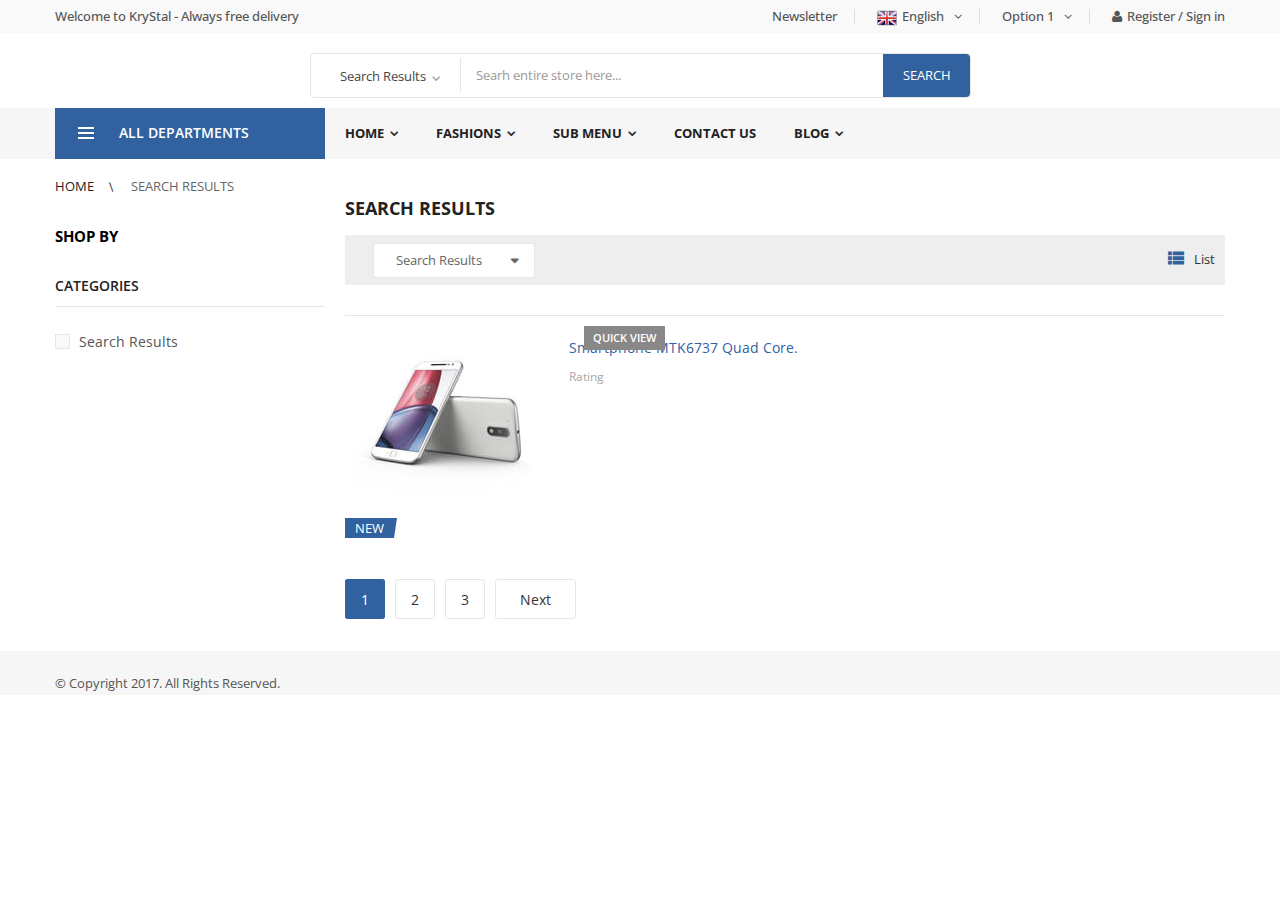
<file: search_resultc.html>
<!DOCTYPE html>
<html lang="en">
<head><meta http-equiv="Content-Type" content="text/html; charset=UTF-8" />
    <meta name="viewport" content="width=device-width, initial-scale=1">
    <meta charset="UTF-8">
    <title>List Categoris</title>
    <link rel="stylesheet" type="text/css" href="html/krystal/html/css/animate.css">
    <link rel="stylesheet" type="text/css" href="html/krystal/html/css/bootstrap.min.css">
    <link rel="stylesheet" type="text/css" href="html/krystal/html/css/font-awesome.css">
    <link rel="stylesheet" type="text/css" href="html/krystal/html/css/pe-icon-7-stroke.css">
    <link rel="stylesheet" type="text/css" href="html/krystal/html/css/owl.carousel.css">
    <link rel="stylesheet" type="text/css" href="html/krystal/html/css/chosen.css">
    <link rel="stylesheet" type="text/css" href="html/krystal/html/css/jquery.bxslider.css">
    <link rel="stylesheet" type="text/css" href="html/krystal/html/css/style.css">
    <link href="https://fonts.googleapis.com/css?family=Open+Sans:300,400,600,600i,700,700i" rel="stylesheet">
    <link href="https://fonts.googleapis.com/css?family=Roboto:300,400,400i,500,500i,700" rel="stylesheet">
</head>
<body class="page-product list-view">
<div class="wrapper">
    <form id="block-search-mobile" method="get" class="block-search-mobile">
        <div class="form-content">
            <div class="control">
                <a href="#" class="close-block-serach"><span class="icon fa fa-times"></span></a>
                <input type="text" name="search" placeholder="Search" class="input-subscribe">
                <button type="submit" class="btn search">
                    <span><i class="fa fa-search" aria-hidden="true"></i></span>
                </button>
            </div>
        </div>
    </form>
    <!-- HEADER -->
    <header class="site-header header-opt-1">
        <!-- header-top -->
        <div class="header-top">
            <div class="container">
                <!-- hotline -->
                <ul class="nav-top-left" >
                    <li><a href="">Welcome to KryStal - Always free delivery</a></li>
                </ul><!-- hotline -->
                <!-- heder links -->
                <ul class="nav-top-right krystal-nav">
                    <li ><a href="">Newsletter</a></li>
                    <li class="menu-item-has-children">
                        <a href="" class="dropdown-toggle">
                            <img src="html/krystal/html/images/home1/l1.jpg" alt="flag">English<i class="fa fa-angle-down" aria-hidden="true"></i>
                        </a>
                        <ul class="submenu parent-megamenu">
                            <li class="switcher-option">
                                <a href="" class="flag"><img src="html/krystal/html/images/home1/l1.jpg" alt="flag">English</a>
                            </li>
                            <li class="switcher-option">
                                <a href="" class="flag"><img src="html/krystal/html/images/home1/l2.jpg" alt="flag">Hungary</a>
                            </li>
                            <li class="switcher-option">
                                <a href="" class="flag"><img src="html/krystal/html/images/home1/l3.jpg" alt="flag">German</a>
                            </li>
                            <li class="switcher-option">
                                <a href="" class="flag"><img src="html/krystal/html/images/home1/l4.jpg" alt="flag">French</a>
                            </li>
                            <li class="switcher-option">
                                <a href="" class="flag"><img src="html/krystal/html/images/home1/l5.jpg" alt="flag">Canada</a>
                            </li>
                        </ul>
                    </li>
                    <li class="menu-item-has-children">
                        <a href="#" class="dropdown-toggle">
                            <span>Option 1</span><i class="fa fa-angle-down" aria-hidden="true"></i>
                        </a>
                        <ul class="submenu parent-megamenu">
                            <li class="switcher-option">
                                <a href="" class="switcher-flag icon">Option 1</a>
                            </li>
                            <li class="switcher-option">
                                <a href="" class="switcher-flag icon">Option 1</a>
                            </li>
                            <li class="switcher-option">
                                <a href="" class="switcher-flag icon">Option 1</a>
                            </li>
                        </ul>
                    </li>
                    <li><a href=""><i class="fa fa-user" aria-hidden="true"></i>Register / Sign in</a></li>
                </ul><!-- heder links -->
            </div>
        </div> <!-- header-top -->
        <!-- header-content -->
        <div class="header-content">
            <div class="container">
                <div class="row">
                    <div class="col-md-2 nav-left">
                        <!-- logo -->
                        <strong class="logo">
                            <a href=""><img src="html/krystal/html/images/home1/logo.jpg" alt="logo"></a>
                        </strong><!-- logo -->
                    </div>
                    <div class="col-md-8 nav-mind">
                        <!-- block search -->
                        <div class="block-search">
                            <div class="block-content">
                                <div class="categori-search  ">
                                    <select data-placeholder="All Categories" class="chosen-select categori-search-option">
                                        <option value="">Search Results</option>


                                    </select>
                                </div>
                                <div class="form-search">
                                    <form>
                                        <div class="box-group">
                                            <input type="text" class="form-control" id="search_text" placeholder="Searh entire store here...">
                                            <button class="btn btn-search" type="button" onchange="search_from_csv()"><span>search</span></button>
                                        </div>
                                    </form>
                                </div>
                            </div>
                        </div><!-- block search -->
                    </div>

                </div>
            </div>
        </div><!-- header-content -->
        <!-- header-menu-bar -->
        <div class="header-menu-bar header-sticky">
            <div class="header-menu-nav menu-style-2">
                <div class="container">
                    <div class="header-menu-nav-inner">
                        <div id="box-vertical-megamenus" class="box-vertical-megamenus nav-toggle-cat">
                            <h4 class="title active">
                                    <span class="btn-open-mobile home-page">
                                        <span></span>
                                        <span></span>
                                        <span></span>
                                    </span>
                                <span class="title-menu">All Departments</span>
                            </h4>
                            <div class="vertical-menu-content" >
                                <span class="btn-close hidden-md"><i class="fa fa-times" aria-hidden="true"></i></span>
                                <ul class="vertical-menu-list">
                                    <li><a href="">Seacrh Results</a></li>
                                    <li><a href="">Seacrh Results</a></li>
                                    <li><a href="">Seacrh Results</a></li>

                                </ul>
                            </div>
                        </div>
                        <div class="header-menu header-menu-resize">
                            <ul class="header-nav krystal-nav">
                                <li class="btn-close hidden-md"><i class="fa fa-times" aria-hidden="true"></i></li>
                                <li class="menu-item-has-children arrow">
                                    <a href="html/krystal/html/index2.html" class="dropdown-toggle">Home</a>
                                    <span class="toggle-submenu hidden-md"></span>
                                    <ul class="submenu parent-megamenu">
                                        <li class="menu-item">
                                            <a href="html/krystal/html/index.html">Home 1</a>
                                        </li>
                                        <li class="menu-item">
                                            <a href="html/krystal/html/index2.html">Home 2</a>
                                        </li>
                                        <li class="menu-item">
                                            <a href="html/krystal/html/index3.html">Home 3</a>
                                        </li>
                                        <li class="menu-item">
                                            <a href="html/krystal/html/index4.html">Home 4</a>
                                        </li>
                                        <li class="menu-item">
                                            <a href="html/krystal/html/index5.html">Home 5</a>
                                        </li>
                                    </ul>
                                </li>

                                <li class="menu-item-has-children arrow item-megamenu item-megamenu-sub">
                                    <a href="#" class="dropdown-toggle">Fashions</a>
                                    <span class="toggle-submenu hidden-md"></span>
                                    <div class="submenu parent-megamenu megamenu">
                                        <div class="row">
                                            <div class="submenu-banner submenu-banner-menu-3">
                                                <div class="col-md-4">
                                                    <div class="dropdown-menu-info">
                                                        <h6 class="dropdown-menu-title">Fashion Clothing</h6>
                                                        <div class="dropdown-menu-content">
                                                            <ul class="menu">
                                                                <li class="menu-item"><a href="#">Leather Jackets</a></li>

                                                            </ul>
                                                        </div>
                                                    </div>
                                                </div>


                                            </div>

                                        </div>
                                    </div>
                                </li>
                                <li class="menu-item-has-children arrow">
                                    <a href="#" class="dropdown-toggle">Sub Menu</a>
                                    <span class="toggle-submenu hidden-md"></span>
                                    <ul class="submenu parent-megamenu">
                                        <li class="menu-item">
                                            <a href="index.html">Checkout</a>
                                        </li>
                                        <li class="menu-item">
                                            <a href="index.html">Shopping Cart</a>
                                        </li>
                                        <li class="menu-item">
                                            <a href="index.html">Contact Us</a>
                                        </li>
                                        <li class="menu-item">
                                            <a href="index.html">Login</a>
                                        </li>
                                    </ul>
                                </li>
                                <li>
                                    <a href="index.html" class="dropdown-toggle">Contact Us</a>
                                    <span class="toggle-submenu hidden-md"></span>
                                </li>
                                <li class="menu-item-has-children arrow">
                                    <a href="#" class="dropdown-toggle">Blog</a>
                                    <span class="toggle-submenu hidden-md"></span>
                                    <ul class="submenu parent-megamenu">
                                        <li class="menu-item">
                                            <a href="index.html">Blog Grid</a>
                                        </li>
                                        <li class="menu-item">
                                            <a href="index.html">Blog List</a>
                                        </li>
                                        <li class="menu-item">
                                            <a href="index.html">Blog Single</a>
                                        </li>
                                    </ul>
                                </li>
                            </ul>
                        </div>
                        <span data-action="toggle-nav" class="menu-on-mobile hidden-md">
                                <span class="btn-open-mobile home-page">
                                    <span></span>
                                    <span></span>
                                    <span></span>
                                </span>
                                <span class="title-menu-mobile">Main menu</span>
                            </span>
                    </div>
                </div>
            </div>
        </div>
    </header><!-- end HEADER -->
    <!-- MAIN -->
    <main class="site-main product-list">
        <div class="container">
            <ol class="breadcrumb-page">
                <li><a href="#">Home </a></li>
                <li class="active"><a href="#">Search Results  </a></li>
            </ol>
        </div>
        <div class="container">
            <div class="row">
                <div class="col-md-9 col-sm-8 float-none float-right padding-left-5">
                    <div class="main-content">

                        <div class="toolbar-products">
                            <h4 class="title-product">SEARCH RESULTS</h4>
                            <div class="toolbar-option">
                                <div class="toolbar-sort">
                                    <select class="chosen-select sorter-options form-control" >
                                        <option selected="selected" value="position">Search Results</option>
                                        <option value="name">Ratings</option>
                                    </select>
                                </div>

                                <div class="modes">
                                    <a href="html/krystal/html/index.html" title="List" class="active modes-mode mode-list"><i class="flaticon-interface"></i>
                                        <span>List</span>
                                    </a>
                                </div>
                            </div>
                        </div>



                        <div class="products products-list">
 <div class="product-image">
    <a href=""><img class="product_image" src="html/krystal/html/images/product/p2.jpg" alt="p2"></a>
    <span class="onnew">new</span>
    <a href="#" class="quick-view">Quick View</a>
 </div>
 <div class="product-info">
 <div class="product-name"><a href="" class="product_title">Smartphone MTK6737 Quad Core.</a></div>
 <span class="star-rating">
    <span class="review">Rating</span>
 </span>
 <div class="product-infomation"></div>
 </div>

                        </div>


                        <div class="pagination">
                            <ul class="nav-links">
                                <li class="active"><a href="">1</a></li>
                                <li><a href="">2</a></li>
                                <li><a href="">3</a></li>
                                <li class="back-next"><a href="">Next</a></li>
                            </ul>

                        </div>
                    </div>
                </div>
                <div class="col-md-3 col-sm-4">
                    <div class="col-sidebar">
                        <div class="filter-options">
                            <div class="block-title">Shop by</div>
                            <div class="block-content">
                                <div class="filter-options-item filter-categori">
                                    <div class="filter-options-title">Categories</div>
                                    <div class="filter-options-content">
                                        <ul>
                                            <li><label class="inline" ><input type="checkbox"><span class="input"></span>Search Results</label></li>
                                        </ul>
                                    </div>
                                </div>
                            </div>
                            <!--  </div>
                             <div class="block-banner-sidebar">
                                 <a href=""><img src="html/krystal/html/images/product/banner-sidebar.jpg" alt="banner-sidebar"></a>
                             </div>-->

                        </div>
                    </div>
                </div>
            </div>

    </main><!-- end MAIN -->
    <!-- FOOTER -->
    <footer class="site-footer footer-opt-2">
        <div class="copyright full-width">
            <div class="container">
                <div class="copyright-right">
                    © Copyright 2017. All Rights Reserved.
                </div>

            </div>
        </div>
    </footer><!-- end FOOTER -->
    <!--back-to-top  -->
    <!-- <a href="#" class="back-to-top">
        <i aria-hidden="true" class="fa fa-angle-up"></i>
    </a> -->
</div>
<a href="#" id="scrollup" title="Scroll to Top">Scroll</a>
<!-- jQuery -->
<script type="text/javascript" src="html/krystal/html/js/jquery-2.1.4.min.js"></script>
<script type="text/javascript" src="html/krystal/html/js/bootstrap.min.js"></script>
<script type="text/javascript" src="html/krystal/html/js/jquery-ui.min.js"></script>
<script type="text/javascript" src="html/krystal/html/js/owl.carousel.min.js"></script>
<script type="text/javascript" src="html/krystal/html/js/wow.min.js"></script>
<script type="text/javascript" src="html/krystal/html/js/jquery.actual.min.js"></script>
<script type="text/javascript" src="html/krystal/html/js/chosen.jquery.min.js"></script>
<script type="text/javascript" src="html/krystal/html/js/jquery.bxslider.min.js"></script>
<script type="text/javascript" src="html/krystal/html/js/jquery.sticky.js"></script>
<script type="text/javascript" src="html/krystal/html/js/jquery.elevateZoom.min.js"></script>
<script src="html/krystal/html/js/fancybox/source/jquery.fancybox.pack.js"></script>
<script src="html/krystal/html/js/fancybox/source/helpers/jquery.fancybox-media.js"></script>
<script src="html/krystal/html/js/fancybox/source/helpers/jquery.fancybox-thumbs.js"></script>
<script type="text/javascript" src="html/krystal/html/js/function.min.js"></script>
<script type="text/javascript" src="html/krystal/html/js/Modernizr.js"></script>
<script type="text/javascript" src="html/krystal/html/js/jquery.plugin.js"></script>
<script type="text/javascript" src="html/krystal/html/js/jquery.countdown.js"></script>
<script>

/* var product = (function () {/*
 <div class="product-image">
    <a href=""><img class="product_image" src="html/krystal/html/images/product/p2.jpg" alt="p2"></a>
    <span class="onnew">new</span>
    <a href="#" class="quick-view">Quick View</a>
 </div>
 <div class="product-info">
 <div class="product-name"><a href="" class="product_title">Smartphone MTK6737 Quad Core.</a></div>
 <span class="star-rating">
    <span class="review">Rating</span>
 </span>
 <div class="product-infomation"></div>
 </div>
 *//*}).toString().match(/[^]*\/\*([^]*)\*\/\}$/)[1];
    const urlParams = new URLSearchParams(window.location.search);
    const search = urlParams.get('search');
    $(document).ready(function() {
        $.ajax({
            type: "GET",
            url: "csv/carss.csv",
            dataType: "text",
            success: function(data) {
                let collection = processData(data);
                for(let i=0; i<collection.length; i++){
                    if(collection[i][0].toLowerCase().search(search.toLowerCase()) != -1){
                        let product_item = document.createElement('div');
                        product_item.className='product-items';
                        product_item.innerHTML = product;
                        $(product_item).find('.product_image')[0].src = collection[i][2];
                        $(product_item).find('.product_title').text(collection[i][0]);
                        for(let j=0; j<parseInt(collection[i][1]); j++){
                            $(product_item).find('.star-rating').prepend('<i class="fa fa-star" aria-hidden="true"></i>');
                        }
                        $('.products-list').append(product_item);
                    }
                }
            }
        });
    });
    function processData(allText) {
        var allTextLines = allText.split(/\r\n|\n/);
        var headers = allTextLines[0].split(',');
        var lines = [];
        for (var i=0; i<allTextLines.length; i++) {
            var data = allTextLines[i].split(',');
            if (data.length == headers.length) {

                var tarr = [];
                for (var j=0; j<headers.length; j++) {
                    tarr.push(data[j]);
                }
                lines.push(tarr);
            }
        }
        console.log(lines);
        return lines;
    }*/
</script>
</body>
</html>
</file>
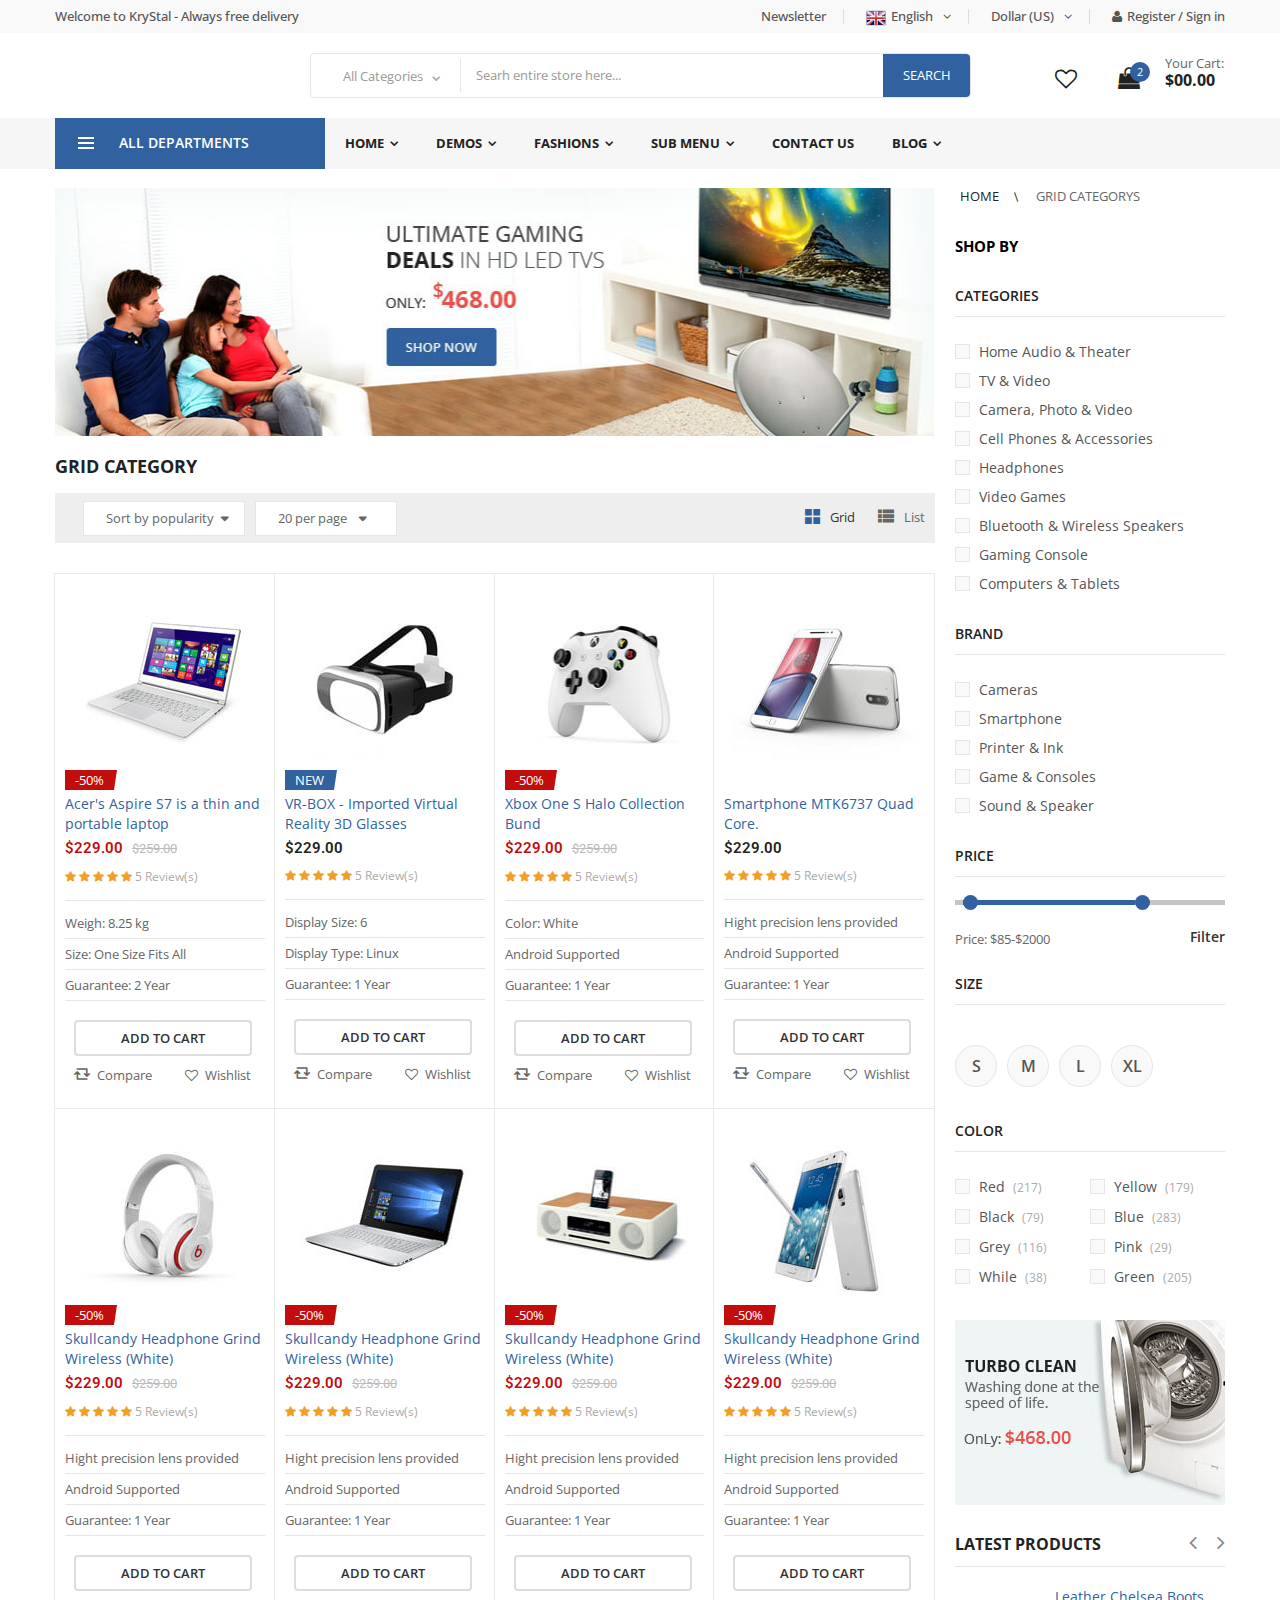
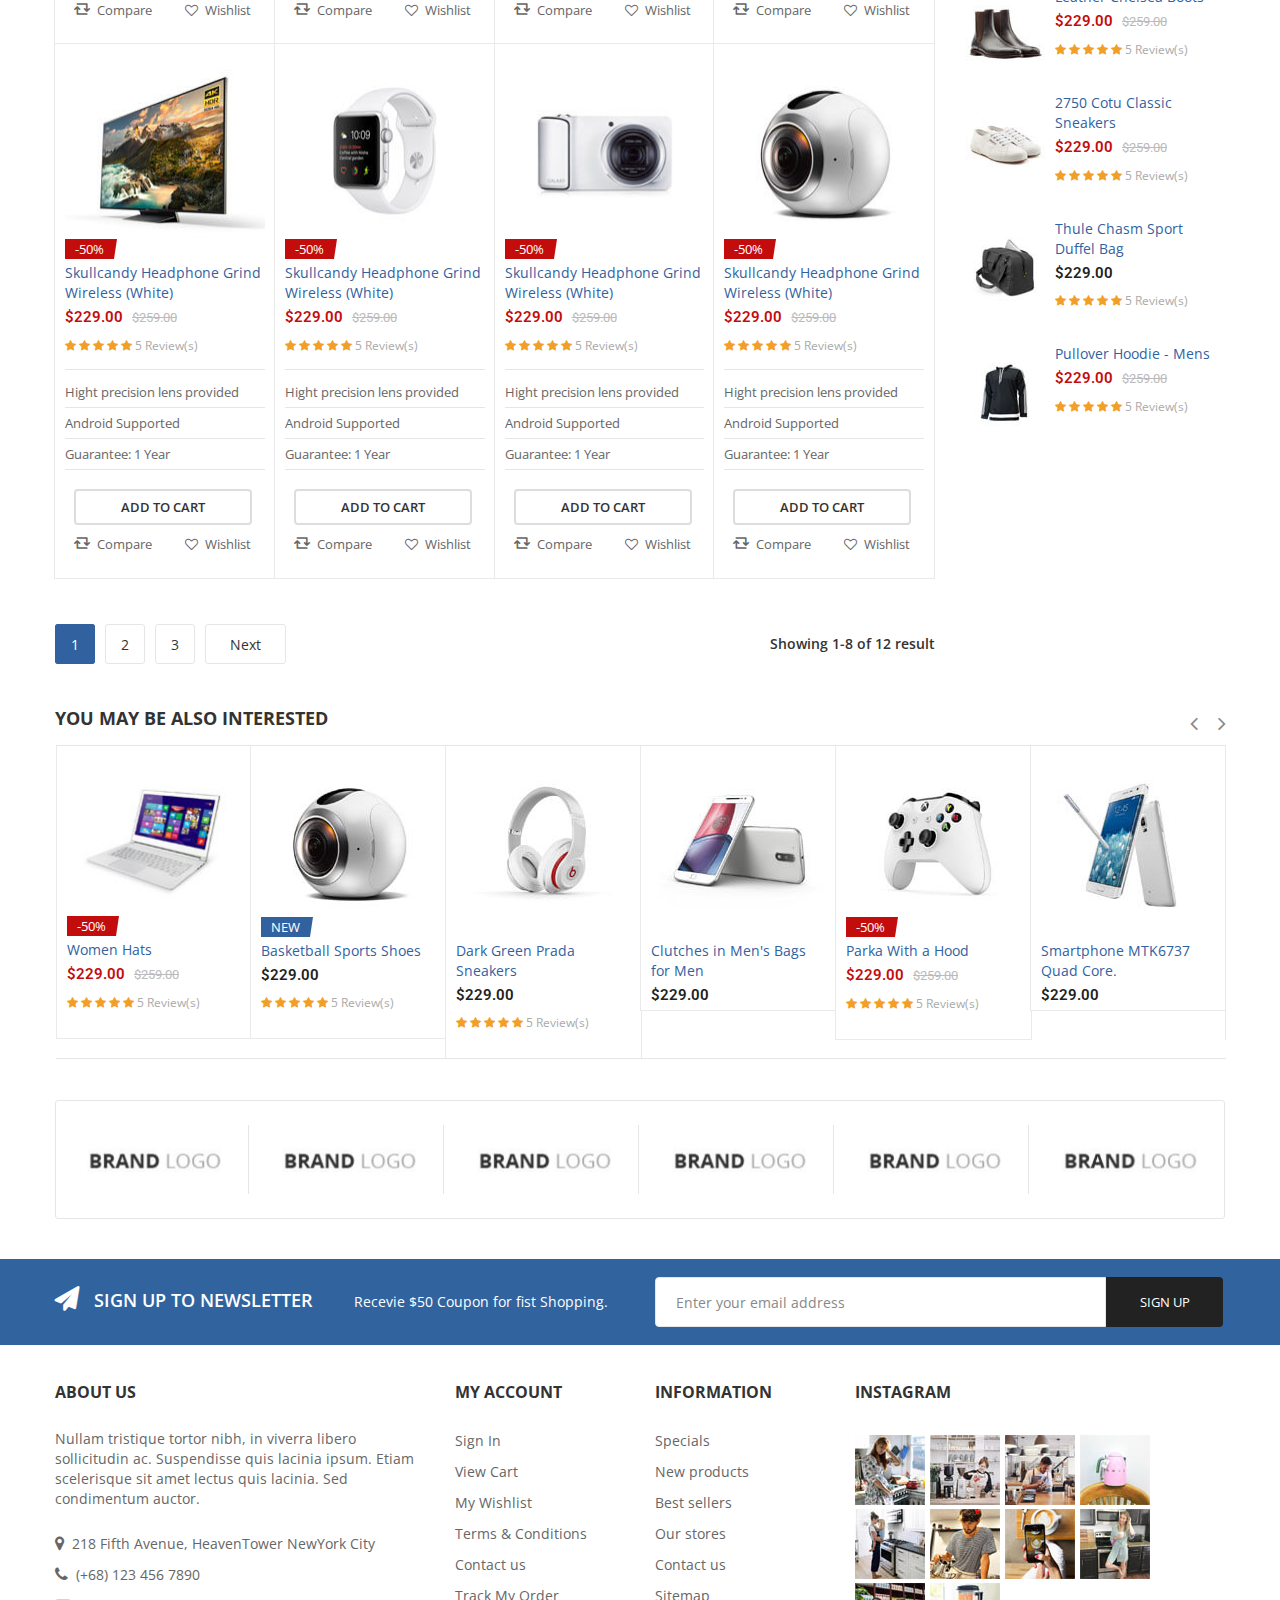
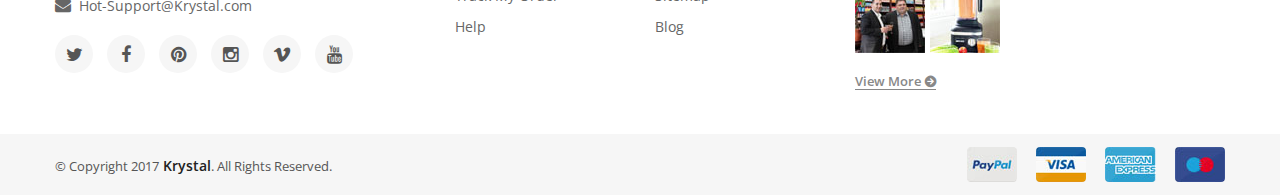
<file: html/krystal/html/grid-product-right.html>
<!DOCTYPE html>
<html lang="en">
<head><meta http-equiv="Content-Type" content="text/html; charset=UTF-8" />
    <meta name="viewport" content="width=device-width, initial-scale=1">
    <meta charset="UTF-8">
    <title>Grid Categoris</title>
    <link rel="stylesheet" type="text/css" href="../../../html/krystal/html/css/animate.css">
    <link rel="stylesheet" type="text/css" href="../../../html/krystal/html/css/bootstrap.min.css">
    <link rel="stylesheet" type="text/css" href="../../../html/krystal/html/css/font-awesome.css">
    <link rel="stylesheet" type="text/css" href="../../../html/krystal/html/css/pe-icon-7-stroke.css">
    <link rel="stylesheet" type="text/css" href="../../../html/krystal/html/css/owl.carousel.css">
    <link rel="stylesheet" type="text/css" href="../../../html/krystal/html/css/chosen.css">
    <link rel="stylesheet" type="text/css" href="../../../html/krystal/html/css/jquery.bxslider.css">
    <link rel="stylesheet" type="text/css" href="../../../html/krystal/html/css/style.css">
    <link href="https://fonts.googleapis.com/css?family=Open+Sans:300,400,600,600i,700,700i" rel="stylesheet">
    <link href="https://fonts.googleapis.com/css?family=Roboto:300,400,400i,500,500i,700" rel="stylesheet">
</head>
<body class="page-product grid-view">
    <div class="wrapper">
        <form id="block-search-mobile" method="get" class="block-search-mobile">
            <div class="form-content">
                <div class="control">
                    <a href="#" class="close-block-serach"><span class="icon fa fa-times"></span></a>
                    <input type="text" name="search" placeholder="Search" class="input-subscribe">
                    <button type="submit" class="btn search">
                        <span><i class="fa fa-search" aria-hidden="true"></i></span>
                    </button>
                </div>
            </div>
        </form>
        <!-- HEADER -->
        <header class="site-header header-opt-1">
            <!-- header-top -->
            <div class="header-top">
                <div class="container">
                    <!-- hotline -->
                    <ul class="nav-top-left" >
                        <li><a href="">Welcome to KryStal - Always free delivery</a></li>
                    </ul><!-- hotline -->
                    <!-- heder links -->
                    <ul class="nav-top-right krystal-nav">
                        <li ><a href="">Newsletter</a></li>
                        <li class="menu-item-has-children">
                            <a href="" class="dropdown-toggle">
                                <img src="../../../html/krystal/html/images/home1/l1.jpg" alt="flag">English<i class="fa fa-angle-down" aria-hidden="true"></i>
                            </a>
                            <ul class="submenu parent-megamenu">
                                <li class="switcher-option">
                                    <a href="" class="flag"><img src="../../../html/krystal/html/images/home1/l1.jpg" alt="flag">English</a>
                                </li>
                                <li class="switcher-option">
                                    <a href="" class="flag"><img src="../../../html/krystal/html/images/home1/l2.jpg" alt="flag">Hungary</a>
                                </li>
                                <li class="switcher-option">
                                    <a href="" class="flag"><img src="../../../html/krystal/html/images/home1/l3.jpg" alt="flag">German</a>
                                </li>
                                <li class="switcher-option">
                                    <a href="" class="flag"><img src="../../../html/krystal/html/images/home1/l4.jpg" alt="flag">French</a>
                                </li>
                                <li class="switcher-option">
                                    <a href="" class="flag"><img src="../../../html/krystal/html/images/home1/l5.jpg" alt="flag">Canada</a>
                                </li>
                            </ul>
                        </li>
                        <li class="menu-item-has-children">
                            <a href="#" class="dropdown-toggle">
                                <span>Dollar (US)</span><i class="fa fa-angle-down" aria-hidden="true"></i> 
                            </a>
                            <ul class="submenu parent-megamenu">
                                <li class="switcher-option">
                                    <a href="" class="switcher-flag icon">Pound (GBP)</a>
                                </li>
                                <li class="switcher-option">
                                    <a href="" class="switcher-flag icon">Euro (EUR)</a>
                                </li>
                                <li class="switcher-option">
                                    <a href="" class="switcher-flag icon">Dollar (USD)</a>
                                </li>
                            </ul>
                        </li>
                        <li><a href=""><i class="fa fa-user" aria-hidden="true"></i>Register / Sign in</a></li>
                    </ul><!-- heder links -->
                </div>
            </div> <!-- header-top -->
            <!-- header-content -->
            <div class="header-content">
                <div class="container">
                    <div class="row">
                        <div class="col-md-2 nav-left">
                            <!-- logo -->
                            <strong class="logo">
                                <a href=""><img src="../../../html/krystal/html/images/home1/logo.jpg" alt="logo"></a>
                            </strong><!-- logo -->
                        </div>
                        <div class="col-md-8 nav-mind">
                            <!-- block search -->
                            <div class="block-search">
                                <div class="block-content">
                                    <div class="categori-search  ">
                                        <select data-placeholder="All Categories" class="chosen-select categori-search-option">
                                            <option value="">All Categories</option>
                                            <optgroup label="- Electronics">
                                              <option>Batteries & Chargens</option>
                                              <option>Headphone & Headsets</option>
                                              <option>Mp3 Player & Acessories</option>
                                            </optgroup>
                                            <optgroup label="- Smartphone & Table">
                                              <option>Batteries & Chargens</option>
                                              <option>Headphone & Headsets</option>
                                              <option>Mp3 Player & Acessories</option>
                                            </optgroup>
                                            <optgroup label="- Electronics">
                                              <option>Batteries & Chargens</option>
                                              <option>Headphone & Headsets</option>
                                              <option>Mp3 Player & Acessories</option>
                                            </optgroup>
                                            <optgroup label="- Smartphone & Table">
                                              <option>Batteries & Chargens</option>
                                              <option>Headphone & Headsets</option>
                                              <option>Mp3 Player & Acessories</option>
                                            </optgroup>
                                        </select>
                                    </div>
                                    <div class="form-search">
                                        <form>
                                            <div class="box-group">
                                                <input type="text" class="form-control" placeholder="Searh entire store here...">
                                                <button class="btn btn-search" type="button"><span>search</span></button>
                                            </div>
                                        </form>
                                    </div>
                                </div>
                            </div><!-- block search -->
                        </div>
                        <div class="col-md-2 nav-right">
                            <!-- block mini cart -->
                            <div class="block-minicart dropdown">
                                <a class="minicart" href="#">
                                    <span class="counter qty">
                                        <span class="cart-icon"><i class="fa fa-shopping-bag" aria-hidden="true"></i></span>
                                        <span class="counter-number">2</span>
                                    </span>
                                    <span class="counter-your-cart">
                                        <span class="counter-label">Your Cart:</span>
                                        <span class="counter-price">$00.00</span>
                                    </span>
                                </a>
                                <div class="parent-megamenu">
                                    <form>
                                        <div class="minicart-content-wrapper" >
                                            <div class="subtitle">
                                                You have <span>2</span> item(s) in your cart
                                            </div>
                                            <div class="minicart-items-wrapper">
                                                <ol class="minicart-items">
                                                    <li class="product-inner">
                                                        <div class="product-thumb style1">
                                                            <div class="thumb-inner">
                                                                <a href=""><img src="../../../html/krystal/html/images/home1/c1.jpg" alt="c1"></a>
                                                            </div>
                                                        </div>
                                                        <div class="product-innfo">
                                                            <div class="product-name"><a href="">Xbox One S Halo Collection Bund</a></div>
                                                            <a href="#" class="remove"><i class="fa fa-times" aria-hidden="true"></i></a>
                                                            <span class="price price-dark">
                                                                <ins>$229.00</ins>
                                                            </span>
                                                        </div>
                                                    </li>
                                                    <li class="product-inner">
                                                        <div class="product-thumb style1">
                                                            <div class="thumb-inner">
                                                                <a href=""><img src="../../../html/krystal/html/images/home1/c2.jpg" alt="c2"></a>
                                                            </div>
                                                        </div>
                                                        <div class="product-innfo">
                                                            <div class="product-name"><a href="">Acer's Aspire S7 is a thin and portable...</a></div>
                                                            <a href="#" class="remove"><i class="fa fa-times" aria-hidden="true"></i></a>
                                                            <span class="price">
                                                                <ins>$229.00</ins>
                                                                <del>$259.00</del>
                                                            </span>
                                                        </div>
                                                    </li>
                                                </ol>
                                            </div>
                                            <div class="subtotal">
                                                <span class="label">Total :</span>
                                                <span class="price">$480.00</span>
                                            </div>
                                            <div class="actions">
                                                <a class="btn btn-viewcart" href="">View cart</a>
                                                <a class="btn btn-checkout" href="">Checkout</a>
                                            </div>
                                        </div>
                                    </form>
                                </div>
                            </div><!-- block mini cart -->
                            <a href="" class="hidden-md search-hidden"><span class="pe-7s-search"></span></a>
                            <a class="wishlist-minicart" href=""><i class="fa fa-heart-o" aria-hidden="true"></i></a>
                        </div>
                    </div>
                </div>
            </div><!-- header-content -->
            <!-- header-menu-bar -->
            <div class="header-menu-bar header-sticky">
                <div class="header-menu-nav menu-style-2">
                    <div class="container">
                        <div class="header-menu-nav-inner">
                            <div id="box-vertical-megamenus" class="box-vertical-megamenus nav-toggle-cat">
                                <h4 class="title active">
                                    <span class="btn-open-mobile home-page">
                                        <span></span>
                                        <span></span>
                                        <span></span>
                                    </span>
                                    <span class="title-menu">All Departments</span>   
                                </h4>
                                <div class="vertical-menu-content" >
                                    <span class="btn-close hidden-md"><i class="fa fa-times" aria-hidden="true"></i></span>
                                    <ul class="vertical-menu-list">
                                        <li><a href="">Fashion Men’s</a></li>
                                        <li class="menu-item-has-children arrow item-megamenu">
                                            <a href="#" class="dropdown-toggle">Fashion Women’s</a>
                                            <span class="toggle-submenu hidden-md"></span>
                                            <div class="submenu parent-megamenu megamenu">
                                                <div class="row">
                                                    <div class="submenu-banner submenu-banner-menu-1">
                                                        <div class="col-md-4">
                                                            <div class="dropdown-menu-info">
                                                                <h6 class="dropdown-menu-title">Fashion WoMen’s</h6>
                                                                <div class="dropdown-menu-content">
                                                                    <ul class="menu">
                                                                        <li class="menu-item"><a href="#">Leather Jackets</a></li>
                                                                        <li class="menu-item"><a href="#">Handbags</a></li>
                                                                        <li class="menu-item"><a href="#">Shoes</a></li>
                                                                        <li class="menu-item"><a href="#">Jewelrys</a></li>
                                                                        <li class="menu-item"><a href="#">Clothings</a></li>
                                                                        <li class="menu-item"><a href="#">Macbook Air</a></li>
                                                                        <li class="menu-item"><a href="#">Laptop Pro</a></li>
                                                                    </ul>
                                                                </div>
                                                            </div>
                                                        </div>
                                                        <div class="col-md-4">
                                                            <div class="dropdown-menu-info">
                                                                <h6 class="dropdown-menu-title">Accessories</h6>
                                                                <div class="dropdown-menu-content">
                                                                    <ul class="menu">
                                                                        <li class="menu-item"><a href="#">Hair Accessories</a></li>
                                                                        <li class="menu-item"><a href="#">Bloves & Mittens</a></li>
                                                                        <li class="menu-item"><a href="#">Hats</a></li>
                                                                        <li class="menu-item"><a href="#">Tech Accessories</a></li>
                                                                        <li class="menu-item"><a href="#">Head Set</a></li>
                                                                        <li class="menu-item"><a href="#">Software</a></li>
                                                                    </ul>
                                                                </div>
                                                            </div>
                                                        </div>
                                                    </div>
                                                </div>
                                            </div>
                                        </li>
                                        <li class="menu-item-has-children arrow item-megamenu">
                                            <a href="#" class="dropdown-toggle">Hand Bags</a>
                                            <span class="toggle-submenu hidden-md"></span>
                                            <div class="submenu parent-megamenu megamenu">
                                                <div class="row">
                                                    <div class="submenu-banner submenu-banner-menu-1">
                                                        <div class="col-md-4">
                                                            <div class="dropdown-menu-info">
                                                                <h6 class="dropdown-menu-title">Fashion WoMen’s</h6>
                                                                <div class="dropdown-menu-content">
                                                                    <ul class="menu">
                                                                        <li class="menu-item"><a href="#">Leather Jackets</a></li>
                                                                        <li class="menu-item"><a href="#">Handbags</a></li>
                                                                        <li class="menu-item"><a href="#">Shoes</a></li>
                                                                        <li class="menu-item"><a href="#">Jewelrys</a></li>
                                                                        <li class="menu-item"><a href="#">Clothings</a></li>
                                                                        <li class="menu-item"><a href="#">Macbook Air</a></li>
                                                                        <li class="menu-item"><a href="#">Laptop Pro</a></li>
                                                                    </ul>
                                                                </div>
                                                            </div>
                                                        </div>
                                                        <div class="col-md-4">
                                                            <div class="dropdown-menu-info">
                                                                <h6 class="dropdown-menu-title">Accessories</h6>
                                                                <div class="dropdown-menu-content">
                                                                    <ul class="menu">
                                                                        <li class="menu-item"><a href="#">Hair Accessories</a></li>
                                                                        <li class="menu-item"><a href="#">Bloves & Mittens</a></li>
                                                                        <li class="menu-item"><a href="#">Hats</a></li>
                                                                        <li class="menu-item"><a href="#">Tech Accessories</a></li>
                                                                        <li class="menu-item"><a href="#">Head Set</a></li>
                                                                        <li class="menu-item"><a href="#">Software</a></li>
                                                                    </ul>
                                                                </div>
                                                            </div>
                                                        </div>
                                                    </div>
                                                </div>
                                            </div>
                                        </li>
                                        <li><a href="">Accessories</a>
                                        </li>
                                        <li><a href="">Shoes</a></li>
                                        <li class="menu-item-has-children arrow item-megamenu">
                                            <a href="#" class="dropdown-toggle">Laptop & Computers</a>
                                            <span class="toggle-submenu hidden-md"></span>
                                            <div class="submenu parent-megamenu megamenu">
                                                <div class="row">
                                                    <div class="submenu-banner submenu-banner-menu-1">
                                                        <div class="col-md-4">
                                                            <div class="dropdown-menu-info">
                                                                <h6 class="dropdown-menu-title">Laptop & computers</h6>
                                                                <div class="dropdown-menu-content">
                                                                    <ul class="menu">
                                                                        <li class="menu-item"><a href="#">Laptops, Desktops & Monitors</a></li>
                                                                        <li class="menu-item"><a href="#">Printers & Ink</a></li>
                                                                        <li class="menu-item"><a href="#">Computer Accessories</a></li>
                                                                        <li class="menu-item"><a href="#">Software</a></li>
                                                                        <li class="menu-item"><a href="#">Macbook</a></li>
                                                                        <li class="menu-item"><a href="#">Macbook Air</a></li>
                                                                        <li class="menu-item"><a href="#">Laptop Pro</a></li>
                                                                    </ul>
                                                                </div>
                                                            </div>
                                                        </div>
                                                        <div class="col-md-4">
                                                            <div class="dropdown-menu-info">
                                                                <h6 class="dropdown-menu-title">Accessories</h6>
                                                                <div class="dropdown-menu-content">
                                                                    <ul class="menu">
                                                                        <li class="menu-item"><a href="#">Accessories</a></li>
                                                                        <li class="menu-item"><a href="#">Phone Batteries</a></li>
                                                                        <li class="menu-item"><a href="#">Phone Charger</a></li>
                                                                        <li class="menu-item"><a href="#">Phone Screen</a></li>
                                                                        <li class="menu-item"><a href="#">Head Set</a></li>
                                                                        <li class="menu-item"><a href="#">Software</a></li>
                                                                    </ul>
                                                                </div>
                                                            </div>
                                                        </div>
                                                    </div>
                                                </div>
                                            </div>
                                        </li>
                                        <li><a href="">Game & Consoles</a></li>
                                        <li><a href="">Headphone</a></li>
                                        <li><a href="">Video Games & Consoles</a></li>
                                        <li><a href="">Car Electronic & GDP</a></li>
                                        <li><a href="">Virtual Reality</a></li>
                                    </ul>
                                </div>
                            </div>
                            <div class="header-menu header-menu-resize">
                                <ul class="header-nav krystal-nav">
                                    <li class="btn-close hidden-md"><i class="fa fa-times" aria-hidden="true"></i></li>
                                    <li class="menu-item-has-children arrow">
                                        <a href="../../../html/krystal/html/index2.html" class="dropdown-toggle">Home</a>
                                        <span class="toggle-submenu hidden-md"></span>
                                        <ul class="submenu parent-megamenu">
                                            <li class="menu-item">
                                                <a href="../../../html/krystal/html/index.html">Home 1</a>
                                            </li>
                                            <li class="menu-item">
                                                <a href="../../../html/krystal/html/index2.html">Home 2</a>
                                            </li>
                                            <li class="menu-item">
                                                <a href="../../../html/krystal/html/index3.html">Home 3</a>
                                            </li>
                                            <li class="menu-item">
                                                <a href="../../../html/krystal/html/index4.html">Home 4</a>
                                            </li>
                                            <li class="menu-item">
                                                <a href="../../../html/krystal/html/index5.html">Home 5</a>
                                            </li>
                                        </ul>
                                    </li>
                                    <li class="menu-item-has-children arrow">
                                        <a href="#" class="dropdown-toggle">Demos</a>
                                        <span class="toggle-submenu hidden-md"></span>
                                        <ul class="submenu parent-megamenu">
                                            <li class="menu-item">
                                                <a href="../../../html/krystal/html/grid-product.html">Grid Product</a>
                                            </li>
                                            <li class="menu-item">
                                                <a href="../../../index.html">List Product</a>
                                            </li>
                                            <li class="menu-item">
                                                <a href="../../../html/krystal/html/list-product-right.html">List Product Right</a>
                                            </li>
                                            <li class="menu-item">
                                                <a href="../../../html/krystal/html/grid-product-right.html">Grid Product Right</a>
                                            </li>
                                            <li class="menu-item">
                                                <a href="../../../html/krystal/html/detail.html">Detail Product</a>
                                            </li>
                                        </ul>
                                    </li>
                                    <li class="menu-item-has-children arrow item-megamenu item-megamenu-sub">
                                        <a href="#" class="dropdown-toggle">Fashions</a>
                                        <span class="toggle-submenu hidden-md"></span>
                                        <div class="submenu parent-megamenu megamenu">
                                            <div class="row">
                                                <div class="submenu-banner submenu-banner-menu-3">
                                                    <div class="col-md-4">
                                                        <div class="dropdown-menu-info">
                                                            <h6 class="dropdown-menu-title">Fashion Clothing</h6>
                                                            <div class="dropdown-menu-content">
                                                                <ul class="menu">
                                                                    <li class="menu-item"><a href="#">Leather Jackets</a></li>
                                                                    <li class="menu-item"><a href="#">Clothings</a></li>
                                                                    <li class="menu-item"><a href="#">shorts</a></li>
                                                                    <li class="menu-item"><a href="#">Swimwear</a></li>
                                                                    <li class="menu-item"><a href="#">Activewear</a></li>
                                                                    <li class="menu-item"><a href="#">Jacket & Coats</a></li>
                                                                </ul>
                                                            </div>
                                                        </div>
                                                    </div>
                                                    <div class="col-md-4">
                                                        <div class="dropdown-menu-info">
                                                            <h6 class="dropdown-menu-title">Handbags</h6>
                                                            <div class="dropdown-menu-content">
                                                                <ul class="menu">
                                                                    <li class="menu-item"><a href="#">Backpacks</a></li>
                                                                    <li class="menu-item"><a href="#">Travel</a></li>
                                                                    <li class="menu-item"><a href="#">Clutches</a></li>
                                                                    <li class="menu-item"><a href="#">Crossbody</a></li>
                                                                    <li class="menu-item"><a href="#">Bucket</a></li>
                                                                    <li class="menu-item"><a href="#">Wallets</a></li>
                                                                </ul>
                                                            </div>
                                                        </div>
                                                    </div>
                                                    <div class="col-md-4">
                                                        <div class="dropdown-menu-info">
                                                            <h6 class="dropdown-menu-title">Shoes</h6>
                                                            <div class="dropdown-menu-content">
                                                                <ul class="menu">
                                                                    <li class="menu-item"><a href="#">Shoes Sport</a></li>
                                                                    <li class="menu-item"><a href="#">Sneakers</a></li>
                                                                    <li class="menu-item"><a href="#">Sandals</a></li>
                                                                    <li class="menu-item"><a href="#">Booties</a></li>
                                                                    <li class="menu-item"><a href="#">Heels</a></li>
                                                                </ul>
                                                            </div>
                                                        </div>
                                                    </div>
                                                </div>
                                                <div class="col-md-6">
                                                    <a href="#"><img src="../../../html/krystal/html/images/home2/menu-banner-3.jpg" alt="banner3"></a>
                                                </div>
                                                <div class="col-md-6">
                                                    <a href="#"><img src="../../../html/krystal/html/images/home2/menu-banner-4.jpg" alt="banner3"></a>
                                                </div>
                                            </div>
                                        </div>
                                    </li>
                                    <li class="menu-item-has-children arrow">
                                        <a href="#" class="dropdown-toggle">Sub Menu</a>
                                        <span class="toggle-submenu hidden-md"></span>
                                        <ul class="submenu parent-megamenu">
                                            <li class="menu-item">
                                                <a href="../../../index.html">Checkout</a>
                                            </li>
                                            <li class="menu-item">
                                                <a href="../../../index.html">Shopping Cart</a>
                                            </li>
                                            <li class="menu-item">
                                                <a href="../../../index.html">Contact Us</a>
                                            </li>
                                            <li class="menu-item">
                                                <a href="../../../index.html">Login</a>
                                            </li>
                                        </ul>
                                    </li>
                                    <li>
                                        <a href="../../../index.html" class="dropdown-toggle">Contact Us</a>
                                        <span class="toggle-submenu hidden-md"></span>
                                    </li>
                                    <li class="menu-item-has-children arrow">
                                        <a href="#" class="dropdown-toggle">Blog</a>
                                        <span class="toggle-submenu hidden-md"></span>
                                        <ul class="submenu parent-megamenu">
                                            <li class="menu-item">
                                                <a href="../../../index.html">Blog Grid</a>
                                            </li>
                                            <li class="menu-item">
                                                <a href="../../../index.html">Blog List</a>
                                            </li>
                                            <li class="menu-item">
                                                <a href="../../../index.html">Blog Single</a>
                                            </li>
                                        </ul>
                                    </li>
                                </ul>
                            </div>
                            <span data-action="toggle-nav" class="menu-on-mobile hidden-md">
                                <span class="btn-open-mobile home-page">
                                    <span></span>
                                    <span></span>
                                    <span></span>
                                </span>
                                <span class="title-menu-mobile">Main menu</span> 
                            </span>
                        </div>
                    </div>
                </div>
            </div>
        </header><!-- end HEADER -->        
        <!-- MAIN -->
        <main class="site-main product-list product-grid product-grid-right">
            <div class="container">
                <ol class="breadcrumb-page">
                    <li><a href="#">Home </a></li>
                    <li class="active"><a href="#">Grid Categorys  </a></li>
                </ol>
            </div>
            <div class="container">
                <div class="row">
                    <div class="col-md-9 col-sm-8 padding-right-5">
                        <div class="main-content">
                            <div class="promotion-banner style-3">
                                <a href="" class="banner-img"><img src="../../../html/krystal/html/images/product/banner-product.jpg" alt="banner-product"></a>
                            </div>
                            <div class="toolbar-products">
                                <h4 class="title-product">Grid Category</h4>
                                <div class="toolbar-option">
                                    <div class="toolbar-sort">
                                        <select class="chosen-select sorter-options form-control" >
                                            <option selected="selected" value="position">Sort by popularity</option>
                                            <option value="name">Name</option>
                                            <option value="price">Price</option>
                                        </select>
                                    </div>
                                    <div class="toolbar-per">               
                                        <select class="chosen-select limiter-options form-control" >
                                            <option selected="selected" value="6">20 per page</option>
                                            <option value="15">15</option>
                                            <option value="30">30</option>
                                        </select>
                                    </div> 
                                    <div class="modes">
                                        <a href="../../../html/krystal/html/grid-product.html" class="active modes-mode mode-grid" title="Grid"><i class="flaticon-squares"></i>
                                            <span>Grid</span>
                                        </a>
                                        <a href="../../../index.html" title="List" class="modes-mode mode-list"><i class="flaticon-interface"></i>
                                            <span>List</span>
                                        </a>
                                    </div>
                                </div>  
                            </div>
                            <div class="products products-list products-grid">
                                <div class="product-item style1 width-33 padding-0 col-md-3 col-sm-6 col-xs-6">
                                    <div class="product-inner">
                                        <div class="product-thumb">
                                            <div class="thumb-inner">
                                                <a href=""><img src="../../../html/krystal/html/images/product/p8.jpg" alt="p8"></a>
                                            </div>
                                            <span class="onsale">-50%</span>
                                            <a href="" class="quick-view">Quick View</a>
                                        </div>
                                        <div class="product-innfo">
                                            <div class="product-name"><a href="">Acer's Aspire S7 is a thin and portable laptop</a></div>
                                            <span class="price">
                                                <ins>$229.00</ins>
                                                <del>$259.00</del>
                                            </span>
                                            <span class="star-rating">
                                                <i class="fa fa-star" aria-hidden="true"></i>
                                                <i class="fa fa-star" aria-hidden="true"></i>
                                                <i class="fa fa-star" aria-hidden="true"></i>
                                                <i class="fa fa-star" aria-hidden="true"></i>
                                                <i class="fa fa-star" aria-hidden="true"></i>
                                                <span class="review">5 Review(s)</span>
                                            </span>
                                            <div class="info-product">
                                                <p>Weigh:  8.25 kg</p>
                                                <p>Size:  One Size Fits All </p>
                                                <p>Guarantee:  2 Year</p>
                                            </div>
                                            <div class="single-add-to-cart">
                                                <a href="" class="btn-add-to-cart">Add to cart</a>
                                                <a href="" class="compare"><i class="flaticon-refresh-square-arrows"></i>Compare</a>
                                                <a href="" class="wishlist"><i class="fa fa-heart-o" aria-hidden="true"></i>Wishlist</a>
                                            </div>
                                        </div>
                                    </div>
                                </div>
                                <div class="product-item style1 width-33 padding-0 col-md-3 col-sm-6 col-xs-6">
                                    <div class="product-inner">
                                        <div class="product-thumb">
                                            <div class="thumb-inner">
                                                <a href=""><img src="../../../html/krystal/html/images/product/p9.jpg" alt="p9"></a>
                                            </div>
                                            <span class="onnew">new</span>
                                            <a href="" class="quick-view">Quick View</a>
                                        </div>
                                        <div class="product-innfo">
                                            <div class="product-name"><a href="">VR-BOX - Imported Virtual Reality 3D Glasses</a></div>
                                            <span class="price price-dark">
                                                <ins>$229.00</ins>
                                            </span>
                                            <span class="star-rating">
                                                <i class="fa fa-star" aria-hidden="true"></i>
                                                <i class="fa fa-star" aria-hidden="true"></i>
                                                <i class="fa fa-star" aria-hidden="true"></i>
                                                <i class="fa fa-star" aria-hidden="true"></i>
                                                <i class="fa fa-star" aria-hidden="true"></i>
                                                <span class="review">5 Review(s)</span>
                                            </span>
                                            <div class="info-product">
                                                <p>Display Size:  6</p>
                                                <p>Display Type:  Linux</p>
                                                <p>Guarantee:  1 Year</p>
                                            </div>
                                            <div class="single-add-to-cart">
                                                <a href="" class="btn-add-to-cart">Add to cart</a>
                                                <a href="" class="compare"><i class="flaticon-refresh-square-arrows"></i>Compare</a>
                                                <a href="" class="wishlist"><i class="fa fa-heart-o" aria-hidden="true"></i>Wishlist</a>
                                            </div>
                                        </div>
                                    </div>
                                </div>
                                <div class="product-item style1 width-33 padding-0 col-md-3 col-sm-6 col-xs-6">
                                    <div class="product-inner">
                                        <div class="product-thumb">
                                            <div class="thumb-inner">
                                                <a href=""><img src="../../../html/krystal/html/images/product/p10.jpg" alt="p10"></a>
                                            </div>
                                            <span class="onsale">-50%</span>
                                            <a href="" class="quick-view">Quick View</a>
                                        </div>
                                        <div class="product-innfo">
                                            <div class="product-name"><a href="">Xbox One S Halo Collection Bund</a></div>
                                            <span class="price">
                                                <ins>$229.00</ins>
                                                <del>$259.00</del>
                                            </span>
                                            <span class="star-rating">
                                                <i class="fa fa-star" aria-hidden="true"></i>
                                                <i class="fa fa-star" aria-hidden="true"></i>
                                                <i class="fa fa-star" aria-hidden="true"></i>
                                                <i class="fa fa-star" aria-hidden="true"></i>
                                                <i class="fa fa-star" aria-hidden="true"></i>
                                                <span class="review">5 Review(s)</span>
                                            </span>
                                            <div class="info-product">
                                                <p>Color: White</p>
                                                <p>Android Supported</p>
                                                <p>Guarantee:  1 Year</p>
                                            </div>
                                            <div class="single-add-to-cart">
                                                <a href="" class="btn-add-to-cart">Add to cart</a>
                                                <a href="" class="compare"><i class="flaticon-refresh-square-arrows"></i>Compare</a>
                                                <a href="" class="wishlist"><i class="fa fa-heart-o" aria-hidden="true"></i>Wishlist</a>
                                            </div>
                                        </div>
                                    </div>
                                </div>
                                <div class="product-item style1 width-33 padding-0 col-md-3 col-sm-6 col-xs-6">
                                    <div class="product-inner">
                                        <div class="product-thumb">
                                            <div class="thumb-inner">
                                                <a href=""><img src="../../../html/krystal/html/images/product/p11.jpg" alt="p11"></a>
                                            </div>
                                            <a href="" class="quick-view">Quick View</a>
                                        </div>
                                        <div class="product-innfo">
                                            <div class="product-name"><a href="">Smartphone MTK6737 Quad Core.</a></div>
                                            <span class="price price-dark">
                                                <ins>$229.00</ins>
                                            </span>
                                            <span class="star-rating">
                                                <i class="fa fa-star" aria-hidden="true"></i>
                                                <i class="fa fa-star" aria-hidden="true"></i>
                                                <i class="fa fa-star" aria-hidden="true"></i>
                                                <i class="fa fa-star" aria-hidden="true"></i>
                                                <i class="fa fa-star" aria-hidden="true"></i>
                                                <span class="review">5 Review(s)</span>
                                            </span>
                                            <div class="info-product">
                                                <p>Hight precision lens provided</p>
                                                <p>Android Supported</p>
                                                <p>Guarantee:  1 Year</p>
                                            </div>
                                            <div class="single-add-to-cart">
                                                <a href="" class="btn-add-to-cart">Add to cart</a>
                                                <a href="" class="compare"><i class="flaticon-refresh-square-arrows"></i>Compare</a>
                                                <a href="" class="wishlist"><i class="fa fa-heart-o" aria-hidden="true"></i>Wishlist</a>
                                            </div>
                                        </div>
                                    </div>
                                </div>
                                <div class="product-item style1 width-33 padding-0 col-md-3 col-sm-6 col-xs-6">
                                    <div class="product-inner">
                                        <div class="product-thumb">
                                            <div class="thumb-inner">
                                                <a href=""><img src="../../../html/krystal/html/images/product/p12.jpg" alt="p12"></a>
                                            </div>
                                            <span class="onsale">-50%</span>
                                            <a href="" class="quick-view">Quick View</a>
                                        </div>
                                        <div class="product-innfo">
                                            <div class="product-name"><a href="">Skullcandy Headphone Grind Wireless (White)</a></div>
                                            <span class="price">
                                                <ins>$229.00</ins>
                                                <del>$259.00</del>
                                            </span>
                                            <span class="star-rating">
                                                <i class="fa fa-star" aria-hidden="true"></i>
                                                <i class="fa fa-star" aria-hidden="true"></i>
                                                <i class="fa fa-star" aria-hidden="true"></i>
                                                <i class="fa fa-star" aria-hidden="true"></i>
                                                <i class="fa fa-star" aria-hidden="true"></i>
                                                <span class="review">5 Review(s)</span>
                                            </span>
                                            <div class="info-product">
                                                <p>Hight precision lens provided</p>
                                                <p>Android Supported</p>
                                                <p>Guarantee:  1 Year</p>
                                            </div>
                                            <div class="single-add-to-cart">
                                                <a href="" class="btn-add-to-cart">Add to cart</a>
                                                <a href="" class="compare"><i class="flaticon-refresh-square-arrows"></i>Compare</a>
                                                <a href="" class="wishlist"><i class="fa fa-heart-o" aria-hidden="true"></i>Wishlist</a>
                                            </div>
                                        </div>
                                    </div>
                                </div>
                                <div class="product-item style1 width-33 padding-0 col-md-3 col-sm-6 col-xs-6">
                                    <div class="product-inner">
                                        <div class="product-thumb">
                                            <div class="thumb-inner">
                                                <a href=""><img src="../../../html/krystal/html/images/product/p13.jpg" alt="p13"></a>
                                            </div>
                                            <span class="onsale">-50%</span>
                                            <a href="" class="quick-view">Quick View</a>
                                        </div>
                                        <div class="product-innfo">
                                            <div class="product-name"><a href="">Skullcandy Headphone Grind Wireless (White)</a></div>
                                            <span class="price">
                                                <ins>$229.00</ins>
                                                <del>$259.00</del>
                                            </span>
                                            <span class="star-rating">
                                                <i class="fa fa-star" aria-hidden="true"></i>
                                                <i class="fa fa-star" aria-hidden="true"></i>
                                                <i class="fa fa-star" aria-hidden="true"></i>
                                                <i class="fa fa-star" aria-hidden="true"></i>
                                                <i class="fa fa-star" aria-hidden="true"></i>
                                                <span class="review">5 Review(s)</span>
                                            </span>
                                            <div class="info-product">
                                                <p>Hight precision lens provided</p>
                                                <p>Android Supported</p>
                                                <p>Guarantee:  1 Year</p>
                                            </div>
                                            <div class="single-add-to-cart">
                                                <a href="" class="btn-add-to-cart">Add to cart</a>
                                                <a href="" class="compare"><i class="flaticon-refresh-square-arrows"></i>Compare</a>
                                                <a href="" class="wishlist"><i class="fa fa-heart-o" aria-hidden="true"></i>Wishlist</a>
                                            </div>
                                        </div>
                                    </div>
                                </div>
                                <div class="product-item style1 width-33 padding-0 col-md-3 col-sm-6 col-xs-6">
                                    <div class="product-inner">
                                        <div class="product-thumb">
                                            <div class="thumb-inner">
                                                <a href=""><img src="../../../html/krystal/html/images/product/p14.jpg" alt="p14"></a>
                                            </div>
                                            <span class="onsale">-50%</span>
                                            <a href="" class="quick-view">Quick View</a>
                                        </div>
                                        <div class="product-innfo">
                                            <div class="product-name"><a href="">Skullcandy Headphone Grind Wireless (White)</a></div>
                                            <span class="price">
                                                <ins>$229.00</ins>
                                                <del>$259.00</del>
                                            </span>
                                            <span class="star-rating">
                                                <i class="fa fa-star" aria-hidden="true"></i>
                                                <i class="fa fa-star" aria-hidden="true"></i>
                                                <i class="fa fa-star" aria-hidden="true"></i>
                                                <i class="fa fa-star" aria-hidden="true"></i>
                                                <i class="fa fa-star" aria-hidden="true"></i>
                                                <span class="review">5 Review(s)</span>
                                            </span>
                                            <div class="info-product">
                                                <p>Hight precision lens provided</p>
                                                <p>Android Supported</p>
                                                <p>Guarantee:  1 Year</p>
                                            </div>
                                            <div class="single-add-to-cart">
                                                <a href="" class="btn-add-to-cart">Add to cart</a>
                                                <a href="" class="compare"><i class="flaticon-refresh-square-arrows"></i>Compare</a>
                                                <a href="" class="wishlist"><i class="fa fa-heart-o" aria-hidden="true"></i>Wishlist</a>
                                            </div>
                                        </div>
                                    </div>
                                </div>
                                <div class="product-item style1 width-33 padding-0 col-md-3 col-sm-6 col-xs-6">
                                    <div class="product-inner">
                                        <div class="product-thumb">
                                            <div class="thumb-inner">
                                                <a href=""><img src="../../../html/krystal/html/images/product/p15.jpg" alt="p15"></a>
                                            </div>
                                            <span class="onsale">-50%</span>
                                            <a href="" class="quick-view">Quick View</a>
                                        </div>
                                        <div class="product-innfo">
                                            <div class="product-name"><a href="">Skullcandy Headphone Grind Wireless (White)</a></div>
                                            <span class="price">
                                                <ins>$229.00</ins>
                                                <del>$259.00</del>
                                            </span>
                                            <span class="star-rating">
                                                <i class="fa fa-star" aria-hidden="true"></i>
                                                <i class="fa fa-star" aria-hidden="true"></i>
                                                <i class="fa fa-star" aria-hidden="true"></i>
                                                <i class="fa fa-star" aria-hidden="true"></i>
                                                <i class="fa fa-star" aria-hidden="true"></i>
                                                <span class="review">5 Review(s)</span>
                                            </span>
                                            <div class="info-product">
                                                <p>Hight precision lens provided</p>
                                                <p>Android Supported</p>
                                                <p>Guarantee:  1 Year</p>
                                            </div>
                                            <div class="single-add-to-cart">
                                                <a href="" class="btn-add-to-cart">Add to cart</a>
                                                <a href="" class="compare"><i class="flaticon-refresh-square-arrows"></i>Compare</a>
                                                <a href="" class="wishlist"><i class="fa fa-heart-o" aria-hidden="true"></i>Wishlist</a>
                                            </div>
                                        </div>
                                    </div>
                                </div>
                                <div class="product-item style1 width-33 padding-0 col-md-3 col-sm-6 col-xs-6">
                                    <div class="product-inner">
                                        <div class="product-thumb">
                                            <div class="thumb-inner">
                                                <a href=""><img src="../../../html/krystal/html/images/product/p16.jpg" alt="p16"></a>
                                            </div>
                                            <span class="onsale">-50%</span>
                                            <a href="" class="quick-view">Quick View</a>
                                        </div>
                                        <div class="product-innfo">
                                            <div class="product-name"><a href="">Skullcandy Headphone Grind Wireless (White)</a></div>
                                            <span class="price">
                                                <ins>$229.00</ins>
                                                <del>$259.00</del>
                                            </span>
                                            <span class="star-rating">
                                                <i class="fa fa-star" aria-hidden="true"></i>
                                                <i class="fa fa-star" aria-hidden="true"></i>
                                                <i class="fa fa-star" aria-hidden="true"></i>
                                                <i class="fa fa-star" aria-hidden="true"></i>
                                                <i class="fa fa-star" aria-hidden="true"></i>
                                                <span class="review">5 Review(s)</span>
                                            </span>
                                            <div class="info-product">
                                                <p>Hight precision lens provided</p>
                                                <p>Android Supported</p>
                                                <p>Guarantee:  1 Year</p>
                                            </div>
                                            <div class="single-add-to-cart">
                                                <a href="" class="btn-add-to-cart">Add to cart</a>
                                                <a href="" class="compare"><i class="flaticon-refresh-square-arrows"></i>Compare</a>
                                                <a href="" class="wishlist"><i class="fa fa-heart-o" aria-hidden="true"></i>Wishlist</a>
                                            </div>
                                        </div>
                                    </div>
                                </div>
                                <div class="product-item style1 width-33 padding-0 col-md-3 col-sm-6 col-xs-6">
                                    <div class="product-inner">
                                        <div class="product-thumb">
                                            <div class="thumb-inner">
                                                <a href=""><img src="../../../html/krystal/html/images/product/p17.jpg" alt="p17"></a>
                                            </div>
                                            <span class="onsale">-50%</span>
                                            <a href="" class="quick-view">Quick View</a>
                                        </div>
                                        <div class="product-innfo">
                                            <div class="product-name"><a href="">Skullcandy Headphone Grind Wireless (White)</a></div>
                                            <span class="price">
                                                <ins>$229.00</ins>
                                                <del>$259.00</del>
                                            </span>
                                            <span class="star-rating">
                                                <i class="fa fa-star" aria-hidden="true"></i>
                                                <i class="fa fa-star" aria-hidden="true"></i>
                                                <i class="fa fa-star" aria-hidden="true"></i>
                                                <i class="fa fa-star" aria-hidden="true"></i>
                                                <i class="fa fa-star" aria-hidden="true"></i>
                                                <span class="review">5 Review(s)</span>
                                            </span>
                                            <div class="info-product">
                                                <p>Hight precision lens provided</p>
                                                <p>Android Supported</p>
                                                <p>Guarantee:  1 Year</p>
                                            </div>
                                            <div class="single-add-to-cart">
                                                <a href="" class="btn-add-to-cart">Add to cart</a>
                                                <a href="" class="compare"><i class="flaticon-refresh-square-arrows"></i>Compare</a>
                                                <a href="" class="wishlist"><i class="fa fa-heart-o" aria-hidden="true"></i>Wishlist</a>
                                            </div>
                                        </div>
                                    </div>
                                </div>
                                <div class="product-item style1 width-33 padding-0 col-md-3 col-sm-6 col-xs-6">
                                    <div class="product-inner">
                                        <div class="product-thumb">
                                            <div class="thumb-inner">
                                                <a href=""><img src="../../../html/krystal/html/images/product/p18.jpg" alt="p18"></a>
                                            </div>
                                            <span class="onsale">-50%</span>
                                            <a href="" class="quick-view">Quick View</a>
                                        </div>
                                        <div class="product-innfo">
                                            <div class="product-name"><a href="">Skullcandy Headphone Grind Wireless (White)</a></div>
                                            <span class="price">
                                                <ins>$229.00</ins>
                                                <del>$259.00</del>
                                            </span>
                                            <span class="star-rating">
                                                <i class="fa fa-star" aria-hidden="true"></i>
                                                <i class="fa fa-star" aria-hidden="true"></i>
                                                <i class="fa fa-star" aria-hidden="true"></i>
                                                <i class="fa fa-star" aria-hidden="true"></i>
                                                <i class="fa fa-star" aria-hidden="true"></i>
                                                <span class="review">5 Review(s)</span>
                                            </span>
                                            <div class="info-product">
                                                <p>Hight precision lens provided</p>
                                                <p>Android Supported</p>
                                                <p>Guarantee:  1 Year</p>
                                            </div>
                                            <div class="single-add-to-cart">
                                                <a href="" class="btn-add-to-cart">Add to cart</a>
                                                <a href="" class="compare"><i class="flaticon-refresh-square-arrows"></i>Compare</a>
                                                <a href="" class="wishlist"><i class="fa fa-heart-o" aria-hidden="true"></i>Wishlist</a>
                                            </div>
                                        </div>
                                    </div>
                                </div>
                                <div class="product-item style1 width-33 padding-0 col-md-3 col-sm-6 col-xs-6">
                                    <div class="product-inner">
                                        <div class="product-thumb">
                                            <div class="thumb-inner">
                                                <a href=""><img src="../../../html/krystal/html/images/product/p19.jpg" alt="p19"></a>
                                            </div>
                                            <span class="onsale">-50%</span>
                                            <a href="" class="quick-view">Quick View</a>
                                        </div>
                                        <div class="product-innfo">
                                            <div class="product-name"><a href="">Skullcandy Headphone Grind Wireless (White)</a></div>
                                            <span class="price">
                                                <ins>$229.00</ins>
                                                <del>$259.00</del>
                                            </span>
                                            <span class="star-rating">
                                                <i class="fa fa-star" aria-hidden="true"></i>
                                                <i class="fa fa-star" aria-hidden="true"></i>
                                                <i class="fa fa-star" aria-hidden="true"></i>
                                                <i class="fa fa-star" aria-hidden="true"></i>
                                                <i class="fa fa-star" aria-hidden="true"></i>
                                                <span class="review">5 Review(s)</span>
                                            </span>
                                            <div class="info-product">
                                                <p>Hight precision lens provided</p>
                                                <p>Android Supported</p>
                                                <p>Guarantee:  1 Year</p>
                                            </div>
                                            <div class="single-add-to-cart">
                                                <a href="" class="btn-add-to-cart">Add to cart</a>
                                                <a href="" class="compare"><i class="flaticon-refresh-square-arrows"></i>Compare</a>
                                                <a href="" class="wishlist"><i class="fa fa-heart-o" aria-hidden="true"></i>Wishlist</a>
                                            </div>
                                        </div>
                                    </div>
                                </div>
                            </div>
                            <div class="pagination">
                                <ul class="nav-links">
                                    <li class="active"><a href="">1</a></li>
                                    <li><a href="">2</a></li>
                                    <li><a href="">3</a></li>
                                    <li class="back-next"><a href="">Next</a></li>
                                </ul>
                                <span class="show-resuilt">Showing 1-8 of 12 result</span>
                            </div>
                        </div>
                    </div>
                    <div class="col-md-3 col-sm-4">
                        <div class="col-sidebar">
                            <div class="filter-options">
                                <div class="block-title">Shop by</div>
                                <div class="block-content">
                                    <div class="filter-options-item filter-categori">
                                        <div class="filter-options-title">Categories</div>
                                        <div class="filter-options-content">
                                            <ul>
                                                <li><label class="inline" ><input type="checkbox"><span class="input"></span>Home Audio & Theater</label></li>
                                                <li><label class="inline" ><input type="checkbox"><span class="input"></span>TV & Video</label></li>
                                                <li><label class="inline" ><input type="checkbox"><span class="input"></span>Camera, Photo & Video</label></li>
                                                <li><label class="inline" ><input type="checkbox"><span class="input"></span>Cell Phones & Accessories</label></li>
                                                <li><label class="inline" ><input type="checkbox"><span class="input"></span>Headphones</label></li>
                                                <li><label class="inline" ><input type="checkbox"><span class="input"></span>Video Games</label></li>
                                                <li><label class="inline" ><input type="checkbox"><span class="input"></span>Bluetooth & Wireless Speakers</label></li>
                                                <li><label class="inline" ><input type="checkbox"><span class="input"></span>Gaming Console</label></li>
                                                <li><label class="inline" ><input type="checkbox"><span class="input"></span>Computers & Tablets</label></li>
                                            </ul>
                                        </div>
                                    </div>
                                    <div class="filter-options-item filter-brand">
                                        <div class="filter-options-title">Brand</div>
                                        <div class="filter-options-content">
                                            <ul>
                                                <li><label class="inline" ><input type="checkbox"><span class="input"></span>Cameras</label></li>
                                                <li><label class="inline" ><input type="checkbox"><span class="input"></span>Smartphone</label></li>
                                                <li><label class="inline" ><input type="checkbox"><span class="input"></span>Printer & Ink</label></li>
                                                <li><label class="inline" ><input type="checkbox"><span class="input"></span>Game & Consoles</label></li>
                                                <li><label class="inline" ><input type="checkbox"><span class="input"></span>Sound & Speaker</label></li>
                                            </ul>
                                        </div>
                                    </div>
                                    <div class="filter-options-item filter-price">
                                        <div class="filter-options-title">Price</div>
                                        <div class="filter-options-content">
                                            <div class="price_slider_wrapper">
                                                <div data-label-reasult="Price:" data-min="0" data-max="3000" data-unit="$" class="slider-range-price " data-value-min="85" data-value-max="2000">
                                                    <span class="text-right">Filter</span>
                                                </div>
                                                <div class="price_slider_amount">
                                                    <div class="price_label">
                                                        Price: <span class="from">$85</span>-<span class="to">$2000</span>
                                                    </div>
                                                </div>
                                            </div>
                                        </div>
                                    </div>
                                    <div class="filter-options-item filter-size">
                                        <div class="filter-options-title">Size</div>
                                        <div class="filter-options-content">
                                            <ul>
                                                <li><label class="inline" ><input type="checkbox"><span class="input">S</span></label></li>
                                                <li><label class="inline" ><input type="checkbox"><span class="input">M</span></label></li>
                                                <li><label class="inline" ><input type="checkbox"><span class="input">L</span></label></li>
                                                <li><label class="inline" ><input type="checkbox"><span class="input">XL</span></label></li>
                                            </ul>
                                        </div>
                                    </div>
                                    <div class="filter-options-item filter-color">
                                        <div class="filter-options-title">Color</div>
                                        <div class="filter-options-content">
                                            <ul>
                                                <li><label class="inline" ><input type="checkbox"><span class="input"></span>Red<span class="value">(217)</span></label></li>
                                                <li><label class="inline" ><input type="checkbox"><span class="input"></span>Black<span class="value">(79)</span></label></li>
                                                <li><label class="inline" ><input type="checkbox"><span class="input"></span>Grey<span class="value">(116)</span></label></li>
                                                <li><label class="inline" ><input type="checkbox"><span class="input"></span>While<span class="value">(38)</span></label></li>
                                            </ul>
                                            <ul>
                                                <li><label class="inline" ><input type="checkbox"><span class="input"></span>Yellow<span class="value">(179)</span></label></li>
                                                <li><label class="inline" ><input type="checkbox"><span class="input"></span>Blue<span class="value">(283)</span></label></li>
                                                <li><label class="inline" ><input type="checkbox"><span class="input"></span>Pink<span class="value">(29)</span></label></li>
                                                <li><label class="inline" ><input type="checkbox"><span class="input"></span>Green<span class="value">(205)</span></label></li>
                                            </ul>
                                        </div>
                                    </div>
                                </div>
                            </div>
                            <div class="block-banner-sidebar">
                                <a href=""><img src="../../../html/krystal/html/images/product/banner-sidebar.jpg" alt="banner-sidebar"></a>
                            </div>
                            <div class="block-latest-roducts">
                                <div class="block-title">Latest Products</div>
                                <div class="block-latest-roducts-content">
                                    <div class="owl-carousel nav-style2" data-nav="true" data-autoplay="false" data-dots="false" data-loop="true" data-margin="0" data-responsive='{"0":{"items":1},"600":{"items":1},"1000":{"items":1}}'>
                                        <div class="owl-ones-row">
                                            <div class="product-item style1">
                                                <div class="product-inner">
                                                    <div class="product-thumb">
                                                        <div class="thumb-inner">
                                                            <a href=""><img src="../../../html/krystal/html/images/blog/p1.jpg" alt="p1"></a>
                                                        </div>
                                                    </div>
                                                    <div class="product-innfo">
                                                        <div class="product-name"><a href="">Leather Chelsea Boots</a></div>
                                                        <span class="price">
                                                            <ins>$229.00</ins>
                                                            <del>$259.00</del>
                                                        </span>
                                                        <span class="star-rating">
                                                            <i class="fa fa-star" aria-hidden="true"></i>
                                                            <i class="fa fa-star" aria-hidden="true"></i>
                                                            <i class="fa fa-star" aria-hidden="true"></i>
                                                            <i class="fa fa-star" aria-hidden="true"></i>
                                                            <i class="fa fa-star" aria-hidden="true"></i>
                                                            <span class="review">5 Review(s)</span>
                                                        </span>
                                                    </div>    
                                                </div>
                                            </div>
                                            <div class="product-item style1">
                                                <div class="product-inner">
                                                    <div class="product-thumb">
                                                        <div class="thumb-inner">
                                                            <a href=""><img src="../../../html/krystal/html/images/blog/p2.jpg" alt="p2"></a>
                                                        </div>
                                                    </div>
                                                    <div class="product-innfo">
                                                        <div class="product-name"><a href="">2750 Cotu Classic Sneakers</a></div>
                                                        <span class="price">
                                                            <ins>$229.00</ins>
                                                            <del>$259.00</del>
                                                        </span>
                                                        <span class="star-rating">
                                                            <i class="fa fa-star" aria-hidden="true"></i>
                                                            <i class="fa fa-star" aria-hidden="true"></i>
                                                            <i class="fa fa-star" aria-hidden="true"></i>
                                                            <i class="fa fa-star" aria-hidden="true"></i>
                                                            <i class="fa fa-star" aria-hidden="true"></i>
                                                            <span class="review">5 Review(s)</span>
                                                        </span>
                                                    </div>    
                                                </div>
                                            </div>
                                            <div class="product-item style1">
                                                <div class="product-inner">
                                                    <div class="product-thumb">
                                                        <div class="thumb-inner">
                                                            <a href=""><img src="../../../html/krystal/html/images/blog/p3.jpg" alt="p3"></a>
                                                        </div>
                                                    </div>
                                                    <div class="product-innfo">
                                                        <div class="product-name"><a href="">Thule Chasm Sport Duffel Bag</a></div>
                                                        <span class="price price-dark">
                                                                <ins>$229.00</ins>
                                                            </span>
                                                        <span class="star-rating">
                                                            <i class="fa fa-star" aria-hidden="true"></i>
                                                            <i class="fa fa-star" aria-hidden="true"></i>
                                                            <i class="fa fa-star" aria-hidden="true"></i>
                                                            <i class="fa fa-star" aria-hidden="true"></i>
                                                            <i class="fa fa-star" aria-hidden="true"></i>
                                                            <span class="review">5 Review(s)</span>
                                                        </span>
                                                    </div>    
                                                </div>
                                            </div>
                                            <div class="product-item style1">
                                                <div class="product-inner">
                                                    <div class="product-thumb">
                                                        <div class="thumb-inner">
                                                            <a href=""><img src="../../../html/krystal/html/images/blog/p4.jpg" alt="p4"></a>
                                                        </div>
                                                    </div>
                                                    <div class="product-innfo">
                                                        <div class="product-name"><a href="">Pullover Hoodie - Mens</a></div>
                                                        <span class="price">
                                                            <ins>$229.00</ins>
                                                            <del>$259.00</del>
                                                        </span>
                                                        <span class="star-rating">
                                                            <i class="fa fa-star" aria-hidden="true"></i>
                                                            <i class="fa fa-star" aria-hidden="true"></i>
                                                            <i class="fa fa-star" aria-hidden="true"></i>
                                                            <i class="fa fa-star" aria-hidden="true"></i>
                                                            <i class="fa fa-star" aria-hidden="true"></i>
                                                            <span class="review">5 Review(s)</span>
                                                        </span>
                                                    </div>    
                                                </div>
                                            </div>
                                        </div>
                                        <div class="owl-ones-row">
                                            <div class="product-item style1">
                                                <div class="product-inner">
                                                    <div class="product-thumb">
                                                        <div class="thumb-inner">
                                                            <a href=""><img src="../../../html/krystal/html/images/blog/p1.jpg" alt="p1"></a>
                                                        </div>
                                                    </div>
                                                    <div class="product-innfo">
                                                        <div class="product-name"><a href="">Leather Chelsea Boots</a></div>
                                                        <span class="price">
                                                            <ins>$229.00</ins>
                                                            <del>$259.00</del>
                                                        </span>
                                                        <span class="star-rating">
                                                            <i class="fa fa-star" aria-hidden="true"></i>
                                                            <i class="fa fa-star" aria-hidden="true"></i>
                                                            <i class="fa fa-star" aria-hidden="true"></i>
                                                            <i class="fa fa-star" aria-hidden="true"></i>
                                                            <i class="fa fa-star" aria-hidden="true"></i>
                                                            <span class="review">5 Review(s)</span>
                                                        </span>
                                                    </div>    
                                                </div>
                                            </div>
                                            <div class="product-item style1">
                                                <div class="product-inner">
                                                    <div class="product-thumb">
                                                        <div class="thumb-inner">
                                                            <a href=""><img src="../../../html/krystal/html/images/blog/p2.jpg" alt="p2"></a>
                                                        </div>
                                                    </div>
                                                    <div class="product-innfo">
                                                        <div class="product-name"><a href="">2750 Cotu Classic Sneakers</a></div>
                                                        <span class="price">
                                                            <ins>$229.00</ins>
                                                            <del>$259.00</del>
                                                        </span>
                                                        <span class="star-rating">
                                                            <i class="fa fa-star" aria-hidden="true"></i>
                                                            <i class="fa fa-star" aria-hidden="true"></i>
                                                            <i class="fa fa-star" aria-hidden="true"></i>
                                                            <i class="fa fa-star" aria-hidden="true"></i>
                                                            <i class="fa fa-star" aria-hidden="true"></i>
                                                            <span class="review">5 Review(s)</span>
                                                        </span>
                                                    </div>    
                                                </div>
                                            </div>
                                            <div class="product-item style1">
                                                <div class="product-inner">
                                                    <div class="product-thumb">
                                                        <div class="thumb-inner">
                                                            <a href=""><img src="../../../html/krystal/html/images/blog/p3.jpg" alt="p3"></a>
                                                        </div>
                                                    </div>
                                                    <div class="product-innfo">
                                                        <div class="product-name"><a href="">Thule Chasm Sport Duffel Bag</a></div>
                                                        <span class="price price-dark">
                                                                <ins>$229.00</ins>
                                                            </span>
                                                        <span class="star-rating">
                                                            <i class="fa fa-star" aria-hidden="true"></i>
                                                            <i class="fa fa-star" aria-hidden="true"></i>
                                                            <i class="fa fa-star" aria-hidden="true"></i>
                                                            <i class="fa fa-star" aria-hidden="true"></i>
                                                            <i class="fa fa-star" aria-hidden="true"></i>
                                                            <span class="review">5 Review(s)</span>
                                                        </span>
                                                    </div>    
                                                </div>
                                            </div>
                                            <div class="product-item style1">
                                                <div class="product-inner">
                                                    <div class="product-thumb">
                                                        <div class="thumb-inner">
                                                            <a href=""><img src="../../../html/krystal/html/images/blog/p4.jpg" alt="p4"></a>
                                                        </div>
                                                    </div>
                                                    <div class="product-innfo">
                                                        <div class="product-name"><a href="">Pullover Hoodie - Mens</a></div>
                                                        <span class="price">
                                                            <ins>$229.00</ins>
                                                            <del>$259.00</del>
                                                        </span>
                                                        <span class="star-rating">
                                                            <i class="fa fa-star" aria-hidden="true"></i>
                                                            <i class="fa fa-star" aria-hidden="true"></i>
                                                            <i class="fa fa-star" aria-hidden="true"></i>
                                                            <i class="fa fa-star" aria-hidden="true"></i>
                                                            <i class="fa fa-star" aria-hidden="true"></i>
                                                            <span class="review">5 Review(s)</span>
                                                        </span>
                                                    </div>    
                                                </div>
                                            </div>
                                        </div>
                                    </div>
                                </div>
                            </div>
                        </div>
                    </div> 
                </div>
            </div>
            <div class="block-recent-view">
                <div class="container">
                    <div class="title-of-section">You may be also interested</div>
                    <div class="owl-carousel nav-style2 border-background equal-container" data-nav="true" data-autoplay="false" data-dots="false" data-loop="true" data-margin="0" data-responsive='{"0":{"items":1},"480":{"items":2},"600":{"items":3},"992":{"items":4},"1000":{"items":6}}'>
                        <div class="product-item style1">
                            <div class="product-inner equal-elem">
                                <div class="product-thumb">
                                    <div class="thumb-inner">
                                        <a href=""><img src="../../../html/krystal/html/images/home1/r1.jpg" alt="r1"></a>
                                    </div>
                                    <span class="onsale">-50%</span>
                                    <a href="" class="quick-view">Quick View</a>
                                </div>
                                <div class="product-innfo">
                                    <div class="product-name"><a href="">Women Hats</a></div>
                                    <span class="price">
                                        <ins>$229.00</ins>
                                        <del>$259.00</del>
                                    </span>
                                    <span class="star-rating">
                                        <i class="fa fa-star" aria-hidden="true"></i>
                                        <i class="fa fa-star" aria-hidden="true"></i>
                                        <i class="fa fa-star" aria-hidden="true"></i>
                                        <i class="fa fa-star" aria-hidden="true"></i>
                                        <i class="fa fa-star" aria-hidden="true"></i>
                                        <span class="review">5 Review(s)</span>
                                    </span>
                                    <div class="group-btn-hover style2">
                                        <a href="" class="add-to-cart"><i class="fa fa-shopping-bag" aria-hidden="true"></i></a>
                                        <a href="" class="compare"><i class="flaticon-refresh-square-arrows"></i></a>
                                        <a href="" class="wishlist"><i class="fa fa-heart-o" aria-hidden="true"></i></a>
                                    </div>
                                </div>
                            </div>
                        </div>
                        <div class="product-item style1">
                            <div class="product-inner equal-elem">
                                <div class="product-thumb">
                                    <div class="thumb-inner">
                                        <a href=""><img src="../../../html/krystal/html/images/home1/r2.jpg" alt="r2"></a>
                                    </div>
                                    <span class="onnew">new</span>
                                    <a href="" class="quick-view">Quick View</a>
                                </div>
                                <div class="product-innfo"> 
                                    <div class="product-name"><a href="">Basketball Sports Shoes</a></div>
                                    <span class="price price-dark">
                                        <ins>$229.00</ins>
                                    </span>
                                    <span class="star-rating">
                                        <i class="fa fa-star" aria-hidden="true"></i>
                                        <i class="fa fa-star" aria-hidden="true"></i>
                                        <i class="fa fa-star" aria-hidden="true"></i>
                                        <i class="fa fa-star" aria-hidden="true"></i>
                                        <i class="fa fa-star" aria-hidden="true"></i>
                                        <span class="review">5 Review(s)</span>
                                    </span>
                                    <div class="group-btn-hover style2">
                                        <a href="" class="add-to-cart"><i class="fa fa-shopping-bag" aria-hidden="true"></i></a>
                                        <a href="" class="compare"><i class="flaticon-refresh-square-arrows"></i></a>
                                        <a href="" class="wishlist"><i class="fa fa-heart-o" aria-hidden="true"></i></a>
                                    </div>
                                </div>
                            </div>
                        </div>
                        <div class="product-item style1">
                            <div class="product-inner equal-elem">
                                <div class="product-thumb">
                                    <div class="thumb-inner">
                                        <a href=""><img src="../../../html/krystal/html/images/home1/r3.jpg" alt="r3"></a>
                                    </div>
                                    <a href="" class="quick-view">Quick View</a>
                                </div>
                                <div class="product-innfo">
                                    <div class="product-name"><a href="">Dark Green Prada Sneakers</a></div>
                                    <span class="price price-dark">
                                        <ins>$229.00</ins>
                                    </span>
                                    <span class="star-rating">
                                        <i class="fa fa-star" aria-hidden="true"></i>
                                        <i class="fa fa-star" aria-hidden="true"></i>
                                        <i class="fa fa-star" aria-hidden="true"></i>
                                        <i class="fa fa-star" aria-hidden="true"></i>
                                        <i class="fa fa-star" aria-hidden="true"></i>
                                        <span class="review">5 Review(s)</span>
                                    </span>
                                    <div class="group-btn-hover style2">
                                        <a href="" class="add-to-cart"><i class="fa fa-shopping-bag" aria-hidden="true"></i></a>
                                        <a href="" class="compare"><i class="flaticon-refresh-square-arrows"></i></a>
                                        <a href="" class="wishlist"><i class="fa fa-heart-o" aria-hidden="true"></i></a>
                                    </div>
                                </div>
                            </div>
                        </div>
                        <div class="product-item style1">
                            <div class="product-inner equal-elem">
                                <div class="product-thumb">
                                    <div class="thumb-inner">
                                        <a href=""><img src="../../../html/krystal/html/images/home1/r4.jpg" alt="r4"></a>
                                    </div>
                                    <a href="" class="quick-view">Quick View</a>
                                </div>
                                <div class="product-innfo">
                                    <div class="product-name"><a href="">Clutches in Men's Bags for Men</a></div>
                                    <span class="price price-dark">
                                        <ins>$229.00</ins>
                                    </span>
                                    <div class="group-btn-hover style2">
                                        <a href="" class="add-to-cart"><i class="fa fa-shopping-bag" aria-hidden="true"></i></a>
                                        <a href="" class="compare"><i class="flaticon-refresh-square-arrows"></i></a>
                                        <a href="" class="wishlist"><i class="fa fa-heart-o" aria-hidden="true"></i></a>
                                    </div>
                                </div>
                            </div>
                        </div>
                        <div class="product-item style1">
                            <div class="product-inner equal-elem">
                                <div class="product-thumb">
                                    <div class="thumb-inner">
                                        <a href=""><img src="../../../html/krystal/html/images/home1/r5.jpg" alt="r5"></a>
                                    </div>
                                    <span class="onsale">-50%</span>
                                    <a href="" class="quick-view">Quick View</a>
                                </div>
                                <div class="product-innfo">
                                    <div class="product-name"><a href="">Parka With a Hood</a></div>
                                    <span class="price">
                                        <ins>$229.00</ins>
                                        <del>$259.00</del>
                                    </span>
                                    <span class="star-rating">
                                        <i class="fa fa-star" aria-hidden="true"></i>
                                        <i class="fa fa-star" aria-hidden="true"></i>
                                        <i class="fa fa-star" aria-hidden="true"></i>
                                        <i class="fa fa-star" aria-hidden="true"></i>
                                        <i class="fa fa-star" aria-hidden="true"></i>
                                        <span class="review">5 Review(s)</span>
                                    </span>
                                    <div class="group-btn-hover style2">
                                        <a href="" class="add-to-cart"><i class="fa fa-shopping-bag" aria-hidden="true"></i></a>
                                        <a href="" class="compare"><i class="flaticon-refresh-square-arrows"></i></a>
                                        <a href="" class="wishlist"><i class="fa fa-heart-o" aria-hidden="true"></i></a>
                                    </div>
                                </div>
                            </div>
                        </div>
                        <div class="product-item style1">
                            <div class="product-inner equal-elem">
                                <div class="product-thumb">
                                    <div class="thumb-inner">
                                        <a href=""><img src="../../../html/krystal/html/images/home1/r6.jpg" alt="r6"></a>
                                    </div>
                                    <a href="" class="quick-view">Quick View</a>
                                </div>
                                <div class="product-innfo">
                                    <div class="product-name"><a href="">Smartphone MTK6737 Quad Core.</a></div>
                                    <span class="price price-dark">
                                        <ins>$229.00</ins>
                                    </span>
                                    <div class="group-btn-hover style2">
                                        <a href="" class="add-to-cart"><i class="fa fa-shopping-bag" aria-hidden="true"></i></a>
                                        <a href="" class="compare"><i class="flaticon-refresh-square-arrows"></i></a>
                                        <a href="" class="wishlist"><i class="fa fa-heart-o" aria-hidden="true"></i></a>
                                    </div>
                                </div>
                            </div>
                        </div>
                    </div>
                </div>
            </div>
            <div class="block-section-brand">
                <div class="container">
                    <div class="section-brand style1">
                        <div class="owl-carousel nav-style3" data-nav="true" data-autoplay="false" data-dots="false" data-loop="true" data-margin="2" data-responsive='{"0":{"items":1},"480":{"items":2},"600":{"items":4},"1000":{"items":6}}'>
                            <a href="" class="item-brand"><img src="../../../html/krystal/html/images/home1/brand1.jpg" alt="brand1"></a>
                            <a href="" class="item-brand"><img src="../../../html/krystal/html/images/home1/brand1.jpg" alt="brand1"></a>
                            <a href="" class="item-brand"><img src="../../../html/krystal/html/images/home1/brand1.jpg" alt="brand1"></a>
                            <a href="" class="item-brand"><img src="../../../html/krystal/html/images/home1/brand1.jpg" alt="brand1"></a>
                            <a href="" class="item-brand"><img src="../../../html/krystal/html/images/home1/brand1.jpg" alt="brand1"></a>
                            <a href="" class="item-brand"><img src="../../../html/krystal/html/images/home1/brand1.jpg" alt="brand1"></a>
                        </div>
                    </div>
                </div>
            </div>
        </main><!-- end MAIN -->
        <!-- FOOTER -->
        <footer class="site-footer footer-opt-2">
                <div class="footer-top full-width">
                    <div class="container">
                        <div class="row">
                            <div class="col-md-6">
                                <div class="newsletter-title">
                                    <h3 class="h3-newsletter">Sign up to Newsletter</h3>
                                    <span class="span-newsletter">Recevie $50 Coupon for fist Shopping.</span>
                                </div>
                            </div>
                            <div class="col-md-6">
                                <div class="newsletter-form">
                                    <form id="newsletter-validate-detail" class="form subscribe">
                                        <div class="control">
                                            <input type="email" placeholder="Enter your email address" id="newsletter" name="email" class="input-subscribe">
                                            <button type="submit" title="Subscribe" class="btn subscribe">
                                                <span>Sign Up</span>
                                            </button>
                                        </div>
                                    </form>
                                </div>
                            </div>
                        </div>
                    </div>
                </div>
                <div class="footer-column equal-container">
                    <div class="container">
                        <div class="row">
                            <div class="col-md-4 col-sm-6 equal-elem">
                                <h3 class="title-of-section">About Us</h3>
                                <div class="contacts">
                                    <p class="contacts-info">Nullam tristique tortor nibh, in viverra libero sollicitudin ac. Suspendisse quis lacinia ipsum. Etiam scelerisque sit amet lectus quis lacinia. Sed condimentum auctor.</p>
                                    <span class="contacts-info info-address ">218 Fifth Avenue, HeavenTower NewYork City</span>
                                    <span class="contacts-info info-phone">(+68) 123 456 7890</span>
                                    <span class="contacts-info info-support">Hot-Support@Krystal.com</span>
                                    <div class="socials">
                                        <a href="" class="social"><i class="fa fa-twitter" aria-hidden="true"></i></a>
                                        <a href="" class="social"><i class="fa fa-facebook" aria-hidden="true"></i></a>
                                        <a href="" class="social"><i class="fa fa-pinterest" aria-hidden="true"></i></a>
                                        <a href="" class="social"><i class="fa fa-instagram" aria-hidden="true"></i></a>
                                        <a href="" class="social"><i class="fa fa-vimeo" aria-hidden="true"></i></a>
                                        <a href="" class="social"><i class="fa fa-youtube" aria-hidden="true"></i></a>
                                    </div>
                                </div>
                            </div>
                            <div class="col-md-2 col-sm-6 equal-elem">
                                <div class="links">
                                <h3 class="title-of-section">My account</h3>
                                <ul>
                                    <li><a href="">Sign In</a></li>
                                    <li><a href="">View Cart</a></li>
                                    <li><a href="">My Wishlist</a></li>
                                    <li><a href="">Terms & Conditions</a></li>
                                    <li><a href="">Contact us</a></li>
                                    <li><a href="">Track My Order</a></li>
                                    <li><a href="">Help</a></li>
                                </ul>
                                </div>
                            </div>
                            <div class="col-md-2 col-sm-6 equal-elem">
                                <div class="links">
                                <h3 class="title-of-section">Information</h3>
                                <ul>
                                    <li><a href="">Specials</a></li>
                                    <li><a href="">New products</a></li>
                                    <li><a href="">Best sellers</a></li>
                                    <li><a href="">Our stores</a></li>
                                    <li><a href="">Contact us</a></li>
                                    <li><a href="">Sitemap</a></li>
                                    <li><a href="">Blog</a></li>
                                </ul>
                                </div>
                            </div>
                            <div class="col-md-4 col-sm-6 equal-elem">
                                <div class="links links-ins">
                                    <h3 class="title-of-section">Instagram</h3>
                                    <div class="content-ins">
                                        <a href=""><img src="../../../html/krystal/html/images/detail/ins1.jpg" alt="ins1"></a>
                                        <a href=""><img src="../../../html/krystal/html/images/detail/ins2.jpg" alt="ins2"></a>
                                        <a href=""><img src="../../../html/krystal/html/images/detail/ins3.jpg" alt="ins3"></a>
                                        <a href=""><img src="../../../html/krystal/html/images/detail/ins4.jpg" alt="ins4"></a>
                                        <a href=""><img src="../../../html/krystal/html/images/detail/ins5.jpg" alt="ins5"></a>
                                        <a href=""><img src="../../../html/krystal/html/images/detail/ins6.jpg" alt="ins6"></a>
                                        <a href=""><img src="../../../html/krystal/html/images/detail/ins7.jpg" alt="ins7"></a>
                                        <a href=""><img src="../../../html/krystal/html/images/detail/ins8.jpg" alt="ins8"></a>
                                        <a href=""><img src="../../../html/krystal/html/images/detail/ins9.jpg" alt="ins9"></a>
                                        <a href=""><img src="../../../html/krystal/html/images/detail/ins10.jpg" alt="ins10"></a>
                                    </div>
                                    <a href="" class="view-more">View More<!-- <i class="fa fa-arrow-circle-right" aria-hidden="true"></i> --></a>
                                </div>
                            </div>
                        </div>
                    </div>
                </div>
                <div class="copyright full-width">
                     <div class="container">
                         <div class="copyright-right">                
                            © Copyright 2017<span> Krystal</span>. All Rights Reserved.
                        </div>
                        <div class="pay-men">
                            <a href=""><img src="../../../html/krystal/html/images/home1/pay1.jpg" alt="pay1"></a>
                            <a href=""><img src="../../../html/krystal/html/images/home1/pay2.jpg" alt="pay2"></a>
                            <a href=""><img src="../../../html/krystal/html/images/home1/pay3.jpg" alt="pay3"></a>
                            <a href=""><img src="../../../html/krystal/html/images/home1/pay4.jpg" alt="pay4"></a>
                        </div>
                     </div>
                </div>
        </footer><!-- end FOOTER -->    
        <!--back-to-top  -->
        <!-- <a href="#" class="back-to-top">
            <i aria-hidden="true" class="fa fa-angle-up"></i>
        </a> -->
    </div>
    <a href="#" id="scrollup" title="Scroll to Top">Scroll</a>
    <!-- jQuery -->    
    <script type="text/javascript" src="../../../html/krystal/html/js/jquery-2.1.4.min.js"></script>
    <script type="text/javascript" src="../../../html/krystal/html/js/bootstrap.min.js"></script>
    <script type="text/javascript" src="../../../html/krystal/html/js/jquery-ui.min.js"></script>
    <script type="text/javascript" src="../../../html/krystal/html/js/owl.carousel.min.js"></script>
    <script type="text/javascript" src="../../../html/krystal/html/js/wow.min.js"></script> 
    <script type="text/javascript" src="../../../html/krystal/html/js/jquery.actual.min.js"></script>
    <script type="text/javascript" src="../../../html/krystal/html/js/chosen.jquery.min.js"></script>
    <script type="text/javascript" src="../../../html/krystal/html/js/jquery.bxslider.min.js"></script>
    <script type="text/javascript" src="../../../html/krystal/html/js/jquery.sticky.js"></script>
    <script type="text/javascript" src="../../../html/krystal/html/js/jquery.elevateZoom.min.js"></script>
    <script src="../../../html/krystal/html/js/fancybox/source/jquery.fancybox.pack.js"></script>
    <script src="../../../html/krystal/html/js/fancybox/source/helpers/jquery.fancybox-media.js"></script>
    <script src="../../../html/krystal/html/js/fancybox/source/helpers/jquery.fancybox-thumbs.js"></script>
    <script type="text/javascript" src="../../../html/krystal/html/js/function.min.js"></script>
    <script type="text/javascript" src="../../../html/krystal/html/js/Modernizr.js"></script>
    <script type="text/javascript" src="../../../html/krystal/html/js/jquery.plugin.js"></script>
    <script type="text/javascript" src="../../../html/krystal/html/js/jquery.countdown.js"></script>
</body>
</html>
</file>
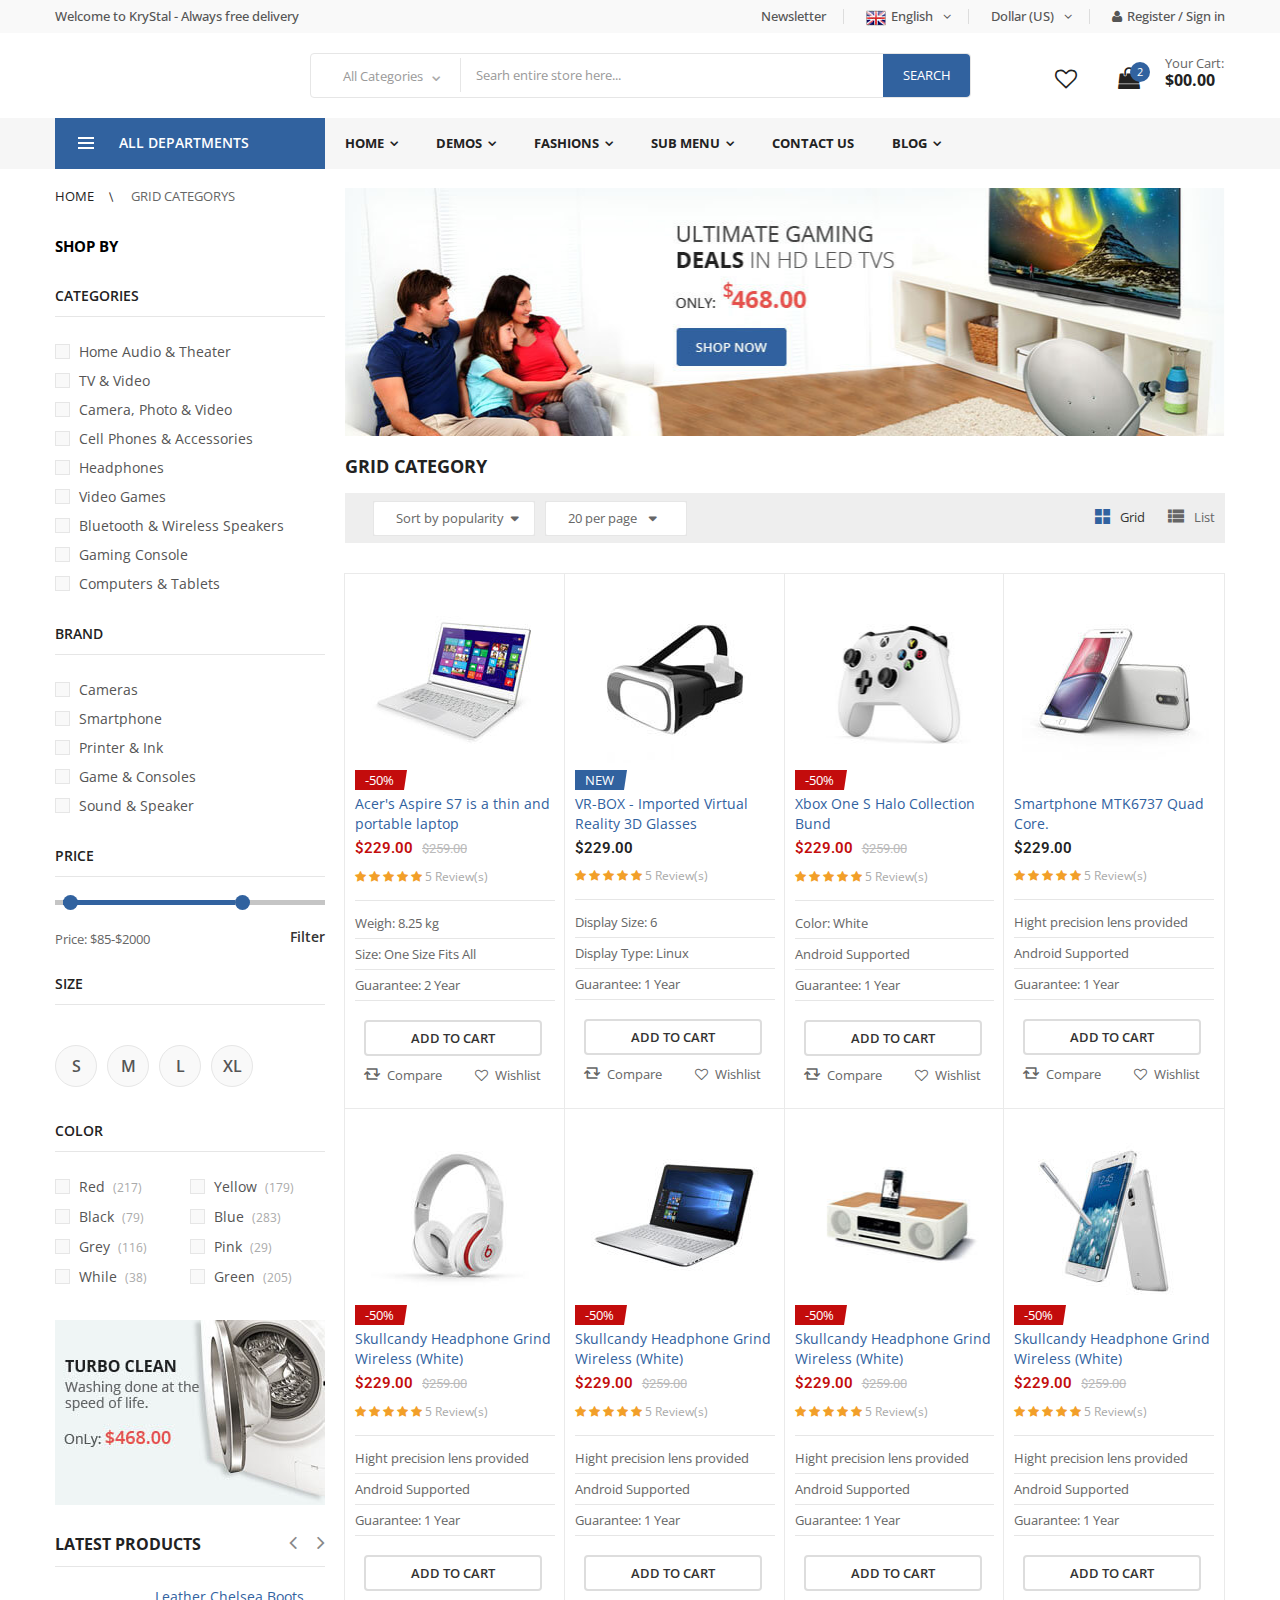
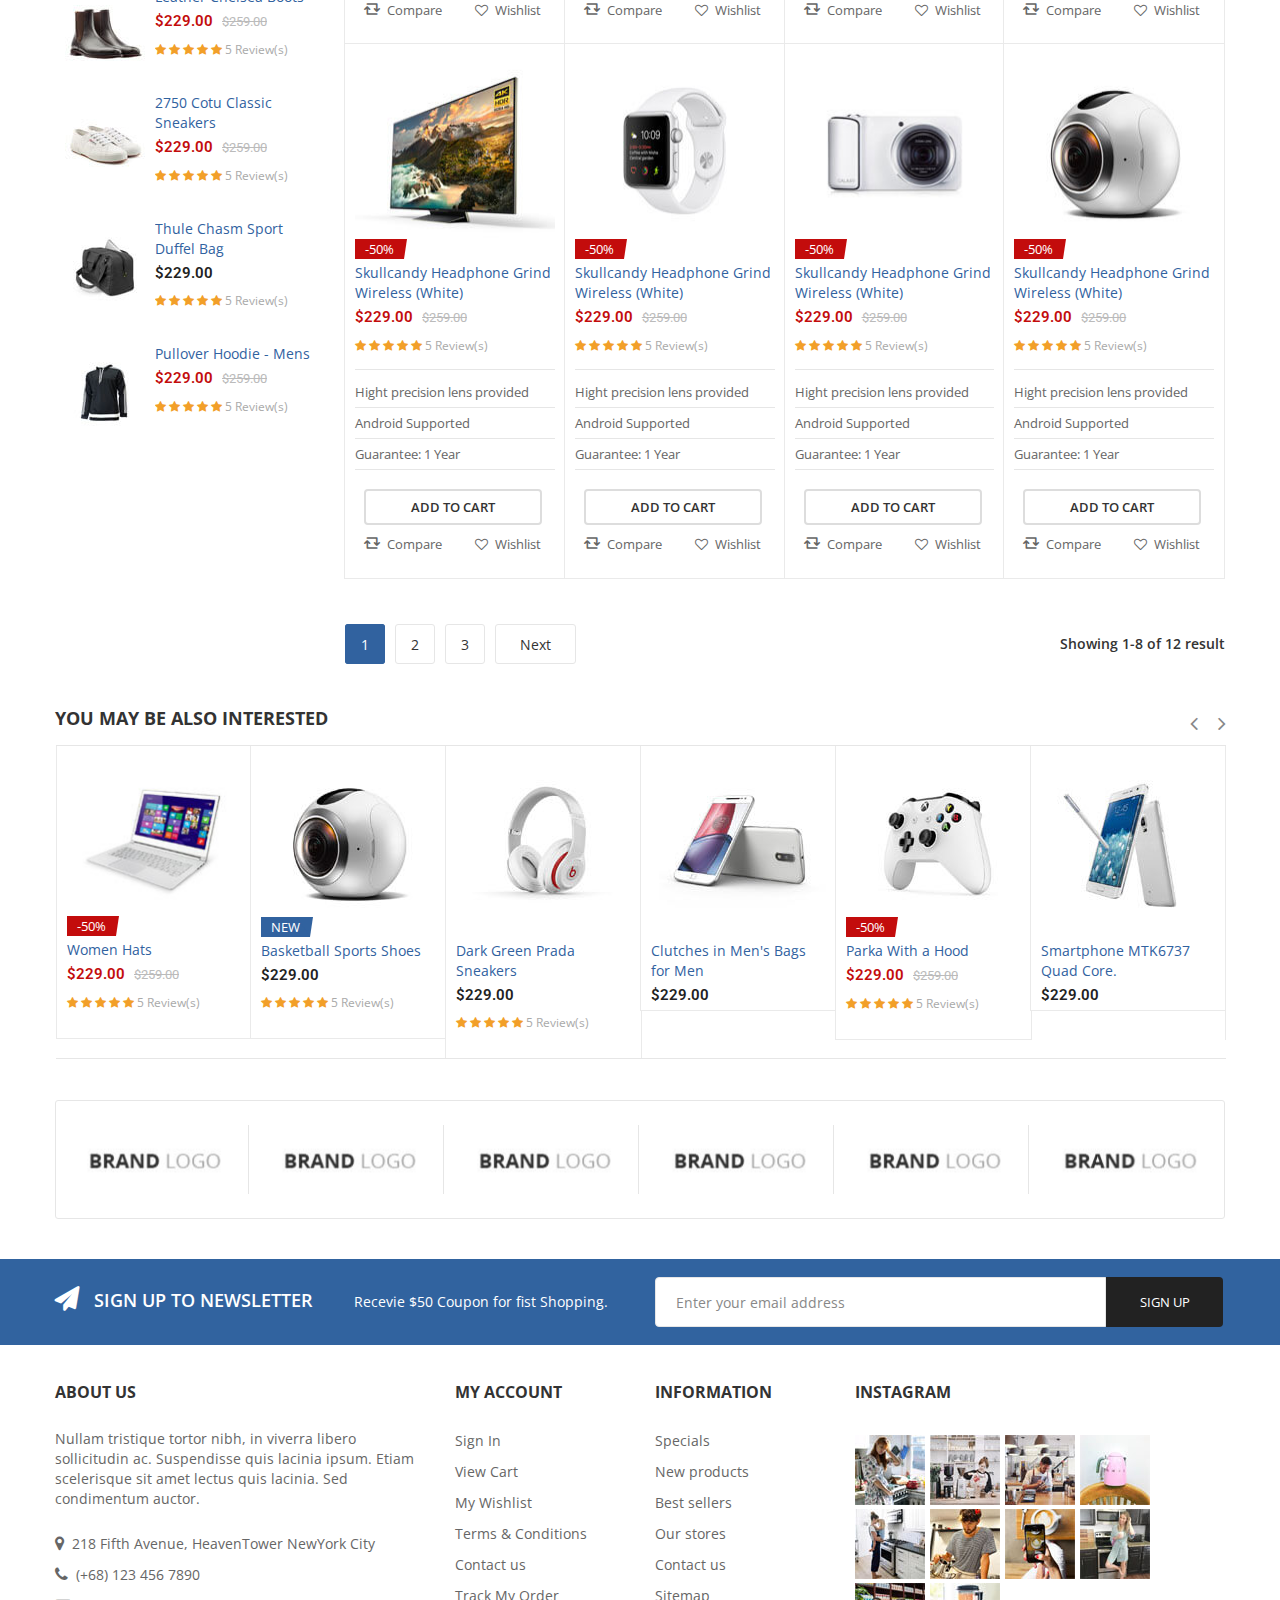
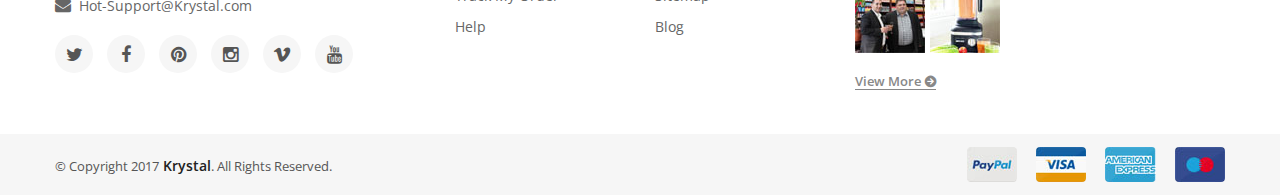
<file: html/krystal/html/grid-product.html>
<!DOCTYPE html>
<html lang="en">
<head><meta http-equiv="Content-Type" content="text/html; charset=UTF-8" />
    <meta name="viewport" content="width=device-width, initial-scale=1">
    <meta charset="UTF-8">
    <title>Grid Categoris</title>
    <link rel="stylesheet" type="text/css" href="../../../html/krystal/html/css/animate.css">
    <link rel="stylesheet" type="text/css" href="../../../html/krystal/html/css/bootstrap.min.css">
    <link rel="stylesheet" type="text/css" href="../../../html/krystal/html/css/font-awesome.css">
    <link rel="stylesheet" type="text/css" href="../../../html/krystal/html/css/pe-icon-7-stroke.css">
    <link rel="stylesheet" type="text/css" href="../../../html/krystal/html/css/owl.carousel.css">
    <link rel="stylesheet" type="text/css" href="../../../html/krystal/html/css/chosen.css">
    <link rel="stylesheet" type="text/css" href="../../../html/krystal/html/css/jquery.bxslider.css">
    <link rel="stylesheet" type="text/css" href="../../../html/krystal/html/css/style.css">
    <link href="https://fonts.googleapis.com/css?family=Open+Sans:300,400,600,600i,700,700i" rel="stylesheet">
    <link href="https://fonts.googleapis.com/css?family=Roboto:300,400,400i,500,500i,700" rel="stylesheet">
</head>
<body class="page-product grid-view">
    <div class="wrapper">
        <form id="block-search-mobile" method="get" class="block-search-mobile">
            <div class="form-content">
                <div class="control">
                    <a href="#" class="close-block-serach"><span class="icon fa fa-times"></span></a>
                    <input type="text" name="search" placeholder="Search" class="input-subscribe">
                    <button type="submit" class="btn search">
                        <span><i class="fa fa-search" aria-hidden="true"></i></span>
                    </button>
                </div>
            </div>
        </form>
        <!-- HEADER -->
        <header class="site-header header-opt-1">
            <!-- header-top -->
            <div class="header-top">
                <div class="container">
                    <!-- hotline -->
                    <ul class="nav-top-left" >
                        <li><a href="">Welcome to KryStal - Always free delivery</a></li>
                    </ul><!-- hotline -->
                    <!-- heder links -->
                    <ul class="nav-top-right krystal-nav">
                        <li ><a href="">Newsletter</a></li>
                        <li class="menu-item-has-children">
                            <a href="" class="dropdown-toggle">
                                <img src="../../../html/krystal/html/images/home1/l1.jpg" alt="flag">English<i class="fa fa-angle-down" aria-hidden="true"></i>
                            </a>
                            <ul class="submenu parent-megamenu">
                                <li class="switcher-option">
                                    <a href="" class="flag"><img src="../../../html/krystal/html/images/home1/l1.jpg" alt="flag">English</a>
                                </li>
                                <li class="switcher-option">
                                    <a href="" class="flag"><img src="../../../html/krystal/html/images/home1/l2.jpg" alt="flag">Hungary</a>
                                </li>
                                <li class="switcher-option">
                                    <a href="" class="flag"><img src="../../../html/krystal/html/images/home1/l3.jpg" alt="flag">German</a>
                                </li>
                                <li class="switcher-option">
                                    <a href="" class="flag"><img src="../../../html/krystal/html/images/home1/l4.jpg" alt="flag">French</a>
                                </li>
                                <li class="switcher-option">
                                    <a href="" class="flag"><img src="../../../html/krystal/html/images/home1/l5.jpg" alt="flag">Canada</a>
                                </li>
                            </ul>
                        </li>
                        <li class="menu-item-has-children">
                            <a href="#" class="dropdown-toggle">
                                <span>Dollar (US)</span><i class="fa fa-angle-down" aria-hidden="true"></i> 
                            </a>
                            <ul class="submenu parent-megamenu">
                                <li class="switcher-option">
                                    <a href="" class="switcher-flag icon">Pound (GBP)</a>
                                </li>
                                <li class="switcher-option">
                                    <a href="" class="switcher-flag icon">Euro (EUR)</a>
                                </li>
                                <li class="switcher-option">
                                    <a href="" class="switcher-flag icon">Dollar (USD)</a>
                                </li>
                            </ul>
                        </li>
                        <li><a href=""><i class="fa fa-user" aria-hidden="true"></i>Register / Sign in</a></li>
                    </ul><!-- heder links -->
                </div>
            </div> <!-- header-top -->
            <!-- header-content -->
            <div class="header-content">
                <div class="container">
                    <div class="row">
                        <div class="col-md-2 nav-left">
                            <!-- logo -->
                            <strong class="logo">
                                <a href=""><img src="../../../html/krystal/html/images/home1/logo.jpg" alt="logo"></a>
                            </strong><!-- logo -->
                        </div>
                        <div class="col-md-8 nav-mind">
                            <!-- block search -->
                            <div class="block-search">
                                <div class="block-content">
                                    <div class="categori-search  ">
                                        <select data-placeholder="All Categories" class="chosen-select categori-search-option">
                                            <option value="">All Categories</option>
                                            <optgroup label="- Electronics">
                                              <option>Batteries & Chargens</option>
                                              <option>Headphone & Headsets</option>
                                              <option>Mp3 Player & Acessories</option>
                                            </optgroup>
                                            <optgroup label="- Smartphone & Table">
                                              <option>Batteries & Chargens</option>
                                              <option>Headphone & Headsets</option>
                                              <option>Mp3 Player & Acessories</option>
                                            </optgroup>
                                            <optgroup label="- Electronics">
                                              <option>Batteries & Chargens</option>
                                              <option>Headphone & Headsets</option>
                                              <option>Mp3 Player & Acessories</option>
                                            </optgroup>
                                            <optgroup label="- Smartphone & Table">
                                              <option>Batteries & Chargens</option>
                                              <option>Headphone & Headsets</option>
                                              <option>Mp3 Player & Acessories</option>
                                            </optgroup>
                                        </select>
                                    </div>
                                    <div class="form-search">
                                        <form>
                                            <div class="box-group">
                                                <input type="text" class="form-control" placeholder="Searh entire store here...">
                                                <button class="btn btn-search" type="button"><span>search</span></button>
                                            </div>
                                        </form>
                                    </div>
                                </div>
                            </div><!-- block search -->
                        </div>
                        <div class="col-md-2 nav-right">
                            <!-- block mini cart -->
                            <div class="block-minicart dropdown">
                                <a class="minicart" href="#">
                                    <span class="counter qty">
                                        <span class="cart-icon"><i class="fa fa-shopping-bag" aria-hidden="true"></i></span>
                                        <span class="counter-number">2</span>
                                    </span>
                                    <span class="counter-your-cart">
                                        <span class="counter-label">Your Cart:</span>
                                        <span class="counter-price">$00.00</span>
                                    </span>
                                </a>
                                <div class="parent-megamenu">
                                    <form>
                                        <div class="minicart-content-wrapper" >
                                            <div class="subtitle">
                                                You have <span>2</span> item(s) in your cart
                                            </div>
                                            <div class="minicart-items-wrapper">
                                                <ol class="minicart-items">
                                                    <li class="product-inner">
                                                        <div class="product-thumb style1">
                                                            <div class="thumb-inner">
                                                                <a href=""><img src="../../../html/krystal/html/images/home1/c1.jpg" alt="c1"></a>
                                                            </div>
                                                        </div>
                                                        <div class="product-innfo">
                                                            <div class="product-name"><a href="">Xbox One S Halo Collection Bund</a></div>
                                                            <a href="#" class="remove"><i class="fa fa-times" aria-hidden="true"></i></a>
                                                            <span class="price price-dark">
                                                                <ins>$229.00</ins>
                                                            </span>
                                                        </div>
                                                    </li>
                                                    <li class="product-inner">
                                                        <div class="product-thumb style1">
                                                            <div class="thumb-inner">
                                                                <a href=""><img src="../../../html/krystal/html/images/home1/c2.jpg" alt="c2"></a>
                                                            </div>
                                                        </div>
                                                        <div class="product-innfo">
                                                            <div class="product-name"><a href="">Acer's Aspire S7 is a thin and portable...</a></div>
                                                            <a href="#" class="remove"><i class="fa fa-times" aria-hidden="true"></i></a>
                                                            <span class="price">
                                                                <ins>$229.00</ins>
                                                                <del>$259.00</del>
                                                            </span>
                                                        </div>
                                                    </li>
                                                </ol>
                                            </div>
                                            <div class="subtotal">
                                                <span class="label">Total :</span>
                                                <span class="price">$480.00</span>
                                            </div>
                                            <div class="actions">
                                                <a class="btn btn-viewcart" href="">View cart</a>
                                                <a class="btn btn-checkout" href="">Checkout</a>
                                            </div>
                                        </div>
                                    </form>
                                </div>
                            </div><!-- block mini cart -->
                            <a href="" class="hidden-md search-hidden"><span class="pe-7s-search"></span></a>
                            <a class="wishlist-minicart" href=""><i class="fa fa-heart-o" aria-hidden="true"></i></a>
                        </div>
                    </div>
                </div>
            </div><!-- header-content -->
            <!-- header-menu-bar -->
            <div class="header-menu-bar header-sticky">
                <div class="header-menu-nav menu-style-2">
                    <div class="container">
                        <div class="header-menu-nav-inner">
                            <div id="box-vertical-megamenus" class="box-vertical-megamenus nav-toggle-cat">
                                <h4 class="title active">
                                    <span class="btn-open-mobile home-page">
                                        <span></span>
                                        <span></span>
                                        <span></span>
                                    </span>
                                    <span class="title-menu">All Departments</span>   
                                </h4>
                                <div class="vertical-menu-content" >
                                    <span class="btn-close hidden-md"><i class="fa fa-times" aria-hidden="true"></i></span>
                                    <ul class="vertical-menu-list">
                                        <li><a href="">Fashion Men’s</a></li>
                                        <li class="menu-item-has-children arrow item-megamenu">
                                            <a href="#" class="dropdown-toggle">Fashion Women’s</a>
                                            <span class="toggle-submenu hidden-md"></span>
                                            <div class="submenu parent-megamenu megamenu">
                                                <div class="row">
                                                    <div class="submenu-banner submenu-banner-menu-1">
                                                        <div class="col-md-4">
                                                            <div class="dropdown-menu-info">
                                                                <h6 class="dropdown-menu-title">Fashion WoMen’s</h6>
                                                                <div class="dropdown-menu-content">
                                                                    <ul class="menu">
                                                                        <li class="menu-item"><a href="#">Leather Jackets</a></li>
                                                                        <li class="menu-item"><a href="#">Handbags</a></li>
                                                                        <li class="menu-item"><a href="#">Shoes</a></li>
                                                                        <li class="menu-item"><a href="#">Jewelrys</a></li>
                                                                        <li class="menu-item"><a href="#">Clothings</a></li>
                                                                        <li class="menu-item"><a href="#">Macbook Air</a></li>
                                                                        <li class="menu-item"><a href="#">Laptop Pro</a></li>
                                                                    </ul>
                                                                </div>
                                                            </div>
                                                        </div>
                                                        <div class="col-md-4">
                                                            <div class="dropdown-menu-info">
                                                                <h6 class="dropdown-menu-title">Accessories</h6>
                                                                <div class="dropdown-menu-content">
                                                                    <ul class="menu">
                                                                        <li class="menu-item"><a href="#">Hair Accessories</a></li>
                                                                        <li class="menu-item"><a href="#">Bloves & Mittens</a></li>
                                                                        <li class="menu-item"><a href="#">Hats</a></li>
                                                                        <li class="menu-item"><a href="#">Tech Accessories</a></li>
                                                                        <li class="menu-item"><a href="#">Head Set</a></li>
                                                                        <li class="menu-item"><a href="#">Software</a></li>
                                                                    </ul>
                                                                </div>
                                                            </div>
                                                        </div>
                                                    </div>
                                                </div>
                                            </div>
                                        </li>
                                        <li class="menu-item-has-children arrow item-megamenu">
                                            <a href="#" class="dropdown-toggle">Hand Bags</a>
                                            <span class="toggle-submenu hidden-md"></span>
                                            <div class="submenu parent-megamenu megamenu">
                                                <div class="row">
                                                    <div class="submenu-banner submenu-banner-menu-1">
                                                        <div class="col-md-4">
                                                            <div class="dropdown-menu-info">
                                                                <h6 class="dropdown-menu-title">Fashion WoMen’s</h6>
                                                                <div class="dropdown-menu-content">
                                                                    <ul class="menu">
                                                                        <li class="menu-item"><a href="#">Leather Jackets</a></li>
                                                                        <li class="menu-item"><a href="#">Handbags</a></li>
                                                                        <li class="menu-item"><a href="#">Shoes</a></li>
                                                                        <li class="menu-item"><a href="#">Jewelrys</a></li>
                                                                        <li class="menu-item"><a href="#">Clothings</a></li>
                                                                        <li class="menu-item"><a href="#">Macbook Air</a></li>
                                                                        <li class="menu-item"><a href="#">Laptop Pro</a></li>
                                                                    </ul>
                                                                </div>
                                                            </div>
                                                        </div>
                                                        <div class="col-md-4">
                                                            <div class="dropdown-menu-info">
                                                                <h6 class="dropdown-menu-title">Accessories</h6>
                                                                <div class="dropdown-menu-content">
                                                                    <ul class="menu">
                                                                        <li class="menu-item"><a href="#">Hair Accessories</a></li>
                                                                        <li class="menu-item"><a href="#">Bloves & Mittens</a></li>
                                                                        <li class="menu-item"><a href="#">Hats</a></li>
                                                                        <li class="menu-item"><a href="#">Tech Accessories</a></li>
                                                                        <li class="menu-item"><a href="#">Head Set</a></li>
                                                                        <li class="menu-item"><a href="#">Software</a></li>
                                                                    </ul>
                                                                </div>
                                                            </div>
                                                        </div>
                                                    </div>
                                                </div>
                                            </div>
                                        </li>
                                        <li><a href="">Accessories</a>
                                        </li>
                                        <li><a href="">Shoes</a></li>
                                        <li class="menu-item-has-children arrow item-megamenu">
                                            <a href="#" class="dropdown-toggle">Laptop & Computers</a>
                                            <span class="toggle-submenu hidden-md"></span>
                                            <div class="submenu parent-megamenu megamenu">
                                                <div class="row">
                                                    <div class="submenu-banner submenu-banner-menu-1">
                                                        <div class="col-md-4">
                                                            <div class="dropdown-menu-info">
                                                                <h6 class="dropdown-menu-title">Laptop & computers</h6>
                                                                <div class="dropdown-menu-content">
                                                                    <ul class="menu">
                                                                        <li class="menu-item"><a href="#">Laptops, Desktops & Monitors</a></li>
                                                                        <li class="menu-item"><a href="#">Printers & Ink</a></li>
                                                                        <li class="menu-item"><a href="#">Computer Accessories</a></li>
                                                                        <li class="menu-item"><a href="#">Software</a></li>
                                                                        <li class="menu-item"><a href="#">Macbook</a></li>
                                                                        <li class="menu-item"><a href="#">Macbook Air</a></li>
                                                                        <li class="menu-item"><a href="#">Laptop Pro</a></li>
                                                                    </ul>
                                                                </div>
                                                            </div>
                                                        </div>
                                                        <div class="col-md-4">
                                                            <div class="dropdown-menu-info">
                                                                <h6 class="dropdown-menu-title">Accessories</h6>
                                                                <div class="dropdown-menu-content">
                                                                    <ul class="menu">
                                                                        <li class="menu-item"><a href="#">Accessories</a></li>
                                                                        <li class="menu-item"><a href="#">Phone Batteries</a></li>
                                                                        <li class="menu-item"><a href="#">Phone Charger</a></li>
                                                                        <li class="menu-item"><a href="#">Phone Screen</a></li>
                                                                        <li class="menu-item"><a href="#">Head Set</a></li>
                                                                        <li class="menu-item"><a href="#">Software</a></li>
                                                                    </ul>
                                                                </div>
                                                            </div>
                                                        </div>
                                                    </div>
                                                </div>
                                            </div>
                                        </li>
                                        <li><a href="">Game & Consoles</a></li>
                                        <li><a href="">Headphone</a></li>
                                        <li><a href="">Video Games & Consoles</a></li>
                                        <li><a href="">Car Electronic & GDP</a></li>
                                        <li><a href="">Virtual Reality</a></li>
                                    </ul>
                                </div>
                            </div>
                            <div class="header-menu header-menu-resize">
                                <ul class="header-nav krystal-nav">
                                    <li class="btn-close hidden-md"><i class="fa fa-times" aria-hidden="true"></i></li>
                                    <li class="menu-item-has-children arrow">
                                        <a href="../../../html/krystal/html/index2.html" class="dropdown-toggle">Home</a>
                                        <span class="toggle-submenu hidden-md"></span>
                                        <ul class="submenu parent-megamenu">
                                            <li class="menu-item">
                                                <a href="../../../html/krystal/html/index.html">Home 1</a>
                                            </li>
                                            <li class="menu-item">
                                                <a href="../../../html/krystal/html/index2.html">Home 2</a>
                                            </li>
                                            <li class="menu-item">
                                                <a href="../../../html/krystal/html/index3.html">Home 3</a>
                                            </li>
                                            <li class="menu-item">
                                                <a href="../../../html/krystal/html/index4.html">Home 4</a>
                                            </li>
                                            <li class="menu-item">
                                                <a href="../../../html/krystal/html/index5.html">Home 5</a>
                                            </li>
                                        </ul>
                                    </li>
                                    <li class="menu-item-has-children arrow">
                                        <a href="#" class="dropdown-toggle">Demos</a>
                                        <span class="toggle-submenu hidden-md"></span>
                                        <ul class="submenu parent-megamenu">
                                            <li class="menu-item">
                                                <a href="../../../html/krystal/html/grid-product.html">Grid Product</a>
                                            </li>
                                            <li class="menu-item">
                                                <a href="../../../index.html">List Product</a>
                                            </li>
                                            <li class="menu-item">
                                                <a href="../../../html/krystal/html/list-product-right.html">List Product Right</a>
                                            </li>
                                            <li class="menu-item">
                                                <a href="../../../html/krystal/html/grid-product-right.html">Grid Product Right</a>
                                            </li>
                                            <li class="menu-item">
                                                <a href="../../../html/krystal/html/detail.html">Detail Product</a>
                                            </li>
                                        </ul>
                                    </li>
                                    <li class="menu-item-has-children arrow item-megamenu item-megamenu-sub">
                                        <a href="#" class="dropdown-toggle">Fashions</a>
                                        <span class="toggle-submenu hidden-md"></span>
                                        <div class="submenu parent-megamenu megamenu">
                                            <div class="row">
                                                <div class="submenu-banner submenu-banner-menu-3">
                                                    <div class="col-md-4">
                                                        <div class="dropdown-menu-info">
                                                            <h6 class="dropdown-menu-title">Fashion Clothing</h6>
                                                            <div class="dropdown-menu-content">
                                                                <ul class="menu">
                                                                    <li class="menu-item"><a href="#">Leather Jackets</a></li>
                                                                    <li class="menu-item"><a href="#">Clothings</a></li>
                                                                    <li class="menu-item"><a href="#">shorts</a></li>
                                                                    <li class="menu-item"><a href="#">Swimwear</a></li>
                                                                    <li class="menu-item"><a href="#">Activewear</a></li>
                                                                    <li class="menu-item"><a href="#">Jacket & Coats</a></li>
                                                                </ul>
                                                            </div>
                                                        </div>
                                                    </div>
                                                    <div class="col-md-4">
                                                        <div class="dropdown-menu-info">
                                                            <h6 class="dropdown-menu-title">Handbags</h6>
                                                            <div class="dropdown-menu-content">
                                                                <ul class="menu">
                                                                    <li class="menu-item"><a href="#">Backpacks</a></li>
                                                                    <li class="menu-item"><a href="#">Travel</a></li>
                                                                    <li class="menu-item"><a href="#">Clutches</a></li>
                                                                    <li class="menu-item"><a href="#">Crossbody</a></li>
                                                                    <li class="menu-item"><a href="#">Bucket</a></li>
                                                                    <li class="menu-item"><a href="#">Wallets</a></li>
                                                                </ul>
                                                            </div>
                                                        </div>
                                                    </div>
                                                    <div class="col-md-4">
                                                        <div class="dropdown-menu-info">
                                                            <h6 class="dropdown-menu-title">Shoes</h6>
                                                            <div class="dropdown-menu-content">
                                                                <ul class="menu">
                                                                    <li class="menu-item"><a href="#">Shoes Sport</a></li>
                                                                    <li class="menu-item"><a href="#">Sneakers</a></li>
                                                                    <li class="menu-item"><a href="#">Sandals</a></li>
                                                                    <li class="menu-item"><a href="#">Booties</a></li>
                                                                    <li class="menu-item"><a href="#">Heels</a></li>
                                                                </ul>
                                                            </div>
                                                        </div>
                                                    </div>
                                                </div>
                                                <div class="col-md-6">
                                                    <a href="#"><img src="../../../html/krystal/html/images/home2/menu-banner-3.jpg" alt="banner3"></a>
                                                </div>
                                                <div class="col-md-6">
                                                    <a href="#"><img src="../../../html/krystal/html/images/home2/menu-banner-4.jpg" alt="banner3"></a>
                                                </div>
                                            </div>
                                        </div>
                                    </li>
                                    <li class="menu-item-has-children arrow">
                                        <a href="#" class="dropdown-toggle">Sub Menu</a>
                                        <span class="toggle-submenu hidden-md"></span>
                                        <ul class="submenu parent-megamenu">
                                            <li class="menu-item">
                                                <a href="../../../index.html">Checkout</a>
                                            </li>
                                            <li class="menu-item">
                                                <a href="../../../index.html">Shopping Cart</a>
                                            </li>
                                            <li class="menu-item">
                                                <a href="../../../index.html">Contact Us</a>
                                            </li>
                                            <li class="menu-item">
                                                <a href="../../../index.html">Login</a>
                                            </li>
                                        </ul>
                                    </li>
                                    <li>
                                        <a href="../../../index.html" class="dropdown-toggle">Contact Us</a>
                                        <span class="toggle-submenu hidden-md"></span>
                                    </li>
                                    <li class="menu-item-has-children arrow">
                                        <a href="#" class="dropdown-toggle">Blog</a>
                                        <span class="toggle-submenu hidden-md"></span>
                                        <ul class="submenu parent-megamenu">
                                            <li class="menu-item">
                                                <a href="../../../index.html">Blog Grid</a>
                                            </li>
                                            <li class="menu-item">
                                                <a href="../../../index.html">Blog List</a>
                                            </li>
                                            <li class="menu-item">
                                                <a href="../../../index.html">Blog Single</a>
                                            </li>
                                        </ul>
                                    </li>
                                </ul>
                            </div>
                            <span data-action="toggle-nav" class="menu-on-mobile hidden-md">
                                <span class="btn-open-mobile home-page">
                                    <span></span>
                                    <span></span>
                                    <span></span>
                                </span>
                                <span class="title-menu-mobile">Main menu</span> 
                            </span>
                        </div>
                    </div>
                </div>
            </div>
        </header><!-- end HEADER -->        
        <!-- MAIN -->
        <main class="site-main product-list product-grid">
            <div class="container">
                <ol class="breadcrumb-page">
                    <li><a href="#">Home </a></li>
                    <li class="active"><a href="#">Grid Categorys  </a></li>
                </ol>
            </div>
            <div class="container">
                <div class="row">
                    <div class="col-md-9 col-sm-8 float-none float-right padding-left-5">
                        <div class="main-content">
                            <div class="promotion-banner style-3">
                                <a href="" class="banner-img"><img src="../../../html/krystal/html/images/product/banner-product.jpg" alt="banner-product"></a>
                            </div>
                            <div class="toolbar-products">
                                <h4 class="title-product">Grid Category</h4>
                                <div class="toolbar-option">
                                    <div class="toolbar-sort">
                                        <select class="chosen-select sorter-options form-control" >
                                            <option selected="selected" value="position">Sort by popularity</option>
                                            <option value="name">Name</option>
                                            <option value="price">Price</option>
                                        </select>
                                    </div>
                                    <div class="toolbar-per">               
                                        <select class="chosen-select limiter-options form-control" >
                                            <option selected="selected" value="6">20 per page</option>
                                            <option value="15">15</option>
                                            <option value="30">30</option>
                                        </select>
                                    </div> 
                                    <div class="modes">
                                        <a href="../../../html/krystal/html/grid-product.html" class="active modes-mode mode-grid" title="Grid"><i class="flaticon-squares"></i>
                                            <span>Grid</span>
                                        </a>
                                        <a href="../../../index.html" title="List" class="modes-mode mode-list"><i class="flaticon-interface"></i>
                                            <span>List</span>
                                        </a>
                                    </div>
                                </div>  
                            </div>
                            <div class="products products-list products-grid equal-container">
                                <div class="product-item style1 width-33 padding-0 col-md-3 col-sm-6 col-xs-6 equal-elem">
                                    <div class="product-inner">
                                        <div class="product-thumb">
                                            <div class="thumb-inner">
                                                <a href=""><img src="../../../html/krystal/html/images/product/p8.jpg" alt="p8"></a>
                                            </div>
                                            <span class="onsale">-50%</span>
                                            <a href="" class="quick-view">Quick View</a>
                                        </div>
                                        <div class="product-innfo">
                                            <div class="product-name"><a href="">Acer's Aspire S7 is a thin and portable laptop</a></div>
                                            <span class="price">
                                                <ins>$229.00</ins>
                                                <del>$259.00</del>
                                            </span>
                                            <span class="star-rating">
                                                <i class="fa fa-star" aria-hidden="true"></i>
                                                <i class="fa fa-star" aria-hidden="true"></i>
                                                <i class="fa fa-star" aria-hidden="true"></i>
                                                <i class="fa fa-star" aria-hidden="true"></i>
                                                <i class="fa fa-star" aria-hidden="true"></i>
                                                <span class="review">5 Review(s)</span>
                                            </span>
                                            <div class="info-product">
                                                <p>Weigh:  8.25 kg</p>
                                                <p>Size:  One Size Fits All </p>
                                                <p>Guarantee:  2 Year</p>
                                            </div>
                                            <div class="single-add-to-cart">
                                                <a href="" class="btn-add-to-cart">Add to cart</a>
                                                <a href="" class="compare"><i class="flaticon-refresh-square-arrows"></i>Compare</a>
                                                <a href="" class="wishlist"><i class="fa fa-heart-o" aria-hidden="true"></i>Wishlist</a>
                                            </div>
                                        </div>
                                    </div>
                                </div>
                                <div class="product-item style1 width-33 padding-0 col-md-3 col-sm-6 col-xs-6 equal-elem">
                                    <div class="product-inner">
                                        <div class="product-thumb">
                                            <div class="thumb-inner">
                                                <a href=""><img src="../../../html/krystal/html/images/product/p9.jpg" alt="p9"></a>
                                            </div>
                                            <span class="onnew">new</span>
                                            <a href="" class="quick-view">Quick View</a>
                                        </div>
                                        <div class="product-innfo">
                                            <div class="product-name"><a href="">VR-BOX - Imported Virtual Reality 3D Glasses</a></div>
                                            <span class="price price-dark">
                                                <ins>$229.00</ins>
                                            </span>
                                            <span class="star-rating">
                                                <i class="fa fa-star" aria-hidden="true"></i>
                                                <i class="fa fa-star" aria-hidden="true"></i>
                                                <i class="fa fa-star" aria-hidden="true"></i>
                                                <i class="fa fa-star" aria-hidden="true"></i>
                                                <i class="fa fa-star" aria-hidden="true"></i>
                                                <span class="review">5 Review(s)</span>
                                            </span>
                                            <div class="info-product">
                                                <p>Display Size:  6</p>
                                                <p>Display Type:  Linux</p>
                                                <p>Guarantee:  1 Year</p>
                                            </div>
                                            <div class="single-add-to-cart">
                                                <a href="" class="btn-add-to-cart">Add to cart</a>
                                                <a href="" class="compare"><i class="flaticon-refresh-square-arrows"></i>Compare</a>
                                                <a href="" class="wishlist"><i class="fa fa-heart-o" aria-hidden="true"></i>Wishlist</a>
                                            </div>
                                        </div>
                                    </div>
                                </div>
                                <div class="product-item style1 width-33 padding-0 col-md-3 col-sm-6 col-xs-6 equal-elem">
                                    <div class="product-inner">
                                        <div class="product-thumb">
                                            <div class="thumb-inner">
                                                <a href=""><img src="../../../html/krystal/html/images/product/p10.jpg" alt="p10"></a>
                                            </div>
                                            <span class="onsale">-50%</span>
                                            <a href="" class="quick-view">Quick View</a>
                                        </div>
                                        <div class="product-innfo">
                                            <div class="product-name"><a href="">Xbox One S Halo Collection Bund</a></div>
                                            <span class="price">
                                                <ins>$229.00</ins>
                                                <del>$259.00</del>
                                            </span>
                                            <span class="star-rating">
                                                <i class="fa fa-star" aria-hidden="true"></i>
                                                <i class="fa fa-star" aria-hidden="true"></i>
                                                <i class="fa fa-star" aria-hidden="true"></i>
                                                <i class="fa fa-star" aria-hidden="true"></i>
                                                <i class="fa fa-star" aria-hidden="true"></i>
                                                <span class="review">5 Review(s)</span>
                                            </span>
                                            <div class="info-product">
                                                <p>Color: White</p>
                                                <p>Android Supported</p>
                                                <p>Guarantee:  1 Year</p>
                                            </div>
                                            <div class="single-add-to-cart">
                                                <a href="" class="btn-add-to-cart">Add to cart</a>
                                                <a href="" class="compare"><i class="flaticon-refresh-square-arrows"></i>Compare</a>
                                                <a href="" class="wishlist"><i class="fa fa-heart-o" aria-hidden="true"></i>Wishlist</a>
                                            </div>
                                        </div>
                                    </div>
                                </div>
                                <div class="product-item style1 width-33 padding-0 col-md-3 col-sm-6 col-xs-6 equal-elem">
                                    <div class="product-inner">
                                        <div class="product-thumb">
                                            <div class="thumb-inner">
                                                <a href=""><img src="../../../html/krystal/html/images/product/p11.jpg" alt="p11"></a>
                                            </div>
                                            <a href="" class="quick-view">Quick View</a>
                                        </div>
                                        <div class="product-innfo">
                                            <div class="product-name"><a href="">Smartphone MTK6737 Quad Core.</a></div>
                                            <span class="price price-dark">
                                                <ins>$229.00</ins>
                                            </span>
                                            <span class="star-rating">
                                                <i class="fa fa-star" aria-hidden="true"></i>
                                                <i class="fa fa-star" aria-hidden="true"></i>
                                                <i class="fa fa-star" aria-hidden="true"></i>
                                                <i class="fa fa-star" aria-hidden="true"></i>
                                                <i class="fa fa-star" aria-hidden="true"></i>
                                                <span class="review">5 Review(s)</span>
                                            </span>
                                            <div class="info-product">
                                                <p>Hight precision lens provided</p>
                                                <p>Android Supported</p>
                                                <p>Guarantee:  1 Year</p>
                                            </div>
                                            <div class="single-add-to-cart">
                                                <a href="" class="btn-add-to-cart">Add to cart</a>
                                                <a href="" class="compare"><i class="flaticon-refresh-square-arrows"></i>Compare</a>
                                                <a href="" class="wishlist"><i class="fa fa-heart-o" aria-hidden="true"></i>Wishlist</a>
                                            </div>
                                        </div>
                                    </div>
                                </div>
                                <div class="product-item style1 width-33 padding-0 col-md-3 col-sm-6 col-xs-6 equal-elem">
                                    <div class="product-inner">
                                        <div class="product-thumb">
                                            <div class="thumb-inner">
                                                <a href=""><img src="../../../html/krystal/html/images/product/p12.jpg" alt="p12"></a>
                                            </div>
                                            <span class="onsale">-50%</span>
                                            <a href="" class="quick-view">Quick View</a>
                                        </div>
                                        <div class="product-innfo">
                                            <div class="product-name"><a href="">Skullcandy Headphone Grind Wireless (White)</a></div>
                                            <span class="price">
                                                <ins>$229.00</ins>
                                                <del>$259.00</del>
                                            </span>
                                            <span class="star-rating">
                                                <i class="fa fa-star" aria-hidden="true"></i>
                                                <i class="fa fa-star" aria-hidden="true"></i>
                                                <i class="fa fa-star" aria-hidden="true"></i>
                                                <i class="fa fa-star" aria-hidden="true"></i>
                                                <i class="fa fa-star" aria-hidden="true"></i>
                                                <span class="review">5 Review(s)</span>
                                            </span>
                                            <div class="info-product">
                                                <p>Hight precision lens provided</p>
                                                <p>Android Supported</p>
                                                <p>Guarantee:  1 Year</p>
                                            </div>
                                            <div class="single-add-to-cart">
                                                <a href="" class="btn-add-to-cart">Add to cart</a>
                                                <a href="" class="compare"><i class="flaticon-refresh-square-arrows"></i>Compare</a>
                                                <a href="" class="wishlist"><i class="fa fa-heart-o" aria-hidden="true"></i>Wishlist</a>
                                            </div>
                                        </div>
                                    </div>
                                </div>
                                <div class="product-item style1 width-33 padding-0 col-md-3 col-sm-6 col-xs-6 equal-elem">
                                    <div class="product-inner">
                                        <div class="product-thumb">
                                            <div class="thumb-inner">
                                                <a href=""><img src="../../../html/krystal/html/images/product/p13.jpg" alt="p13"></a>
                                            </div>
                                            <span class="onsale">-50%</span>
                                            <a href="" class="quick-view">Quick View</a>
                                        </div>
                                        <div class="product-innfo">
                                            <div class="product-name"><a href="">Skullcandy Headphone Grind Wireless (White)</a></div>
                                            <span class="price">
                                                <ins>$229.00</ins>
                                                <del>$259.00</del>
                                            </span>
                                            <span class="star-rating">
                                                <i class="fa fa-star" aria-hidden="true"></i>
                                                <i class="fa fa-star" aria-hidden="true"></i>
                                                <i class="fa fa-star" aria-hidden="true"></i>
                                                <i class="fa fa-star" aria-hidden="true"></i>
                                                <i class="fa fa-star" aria-hidden="true"></i>
                                                <span class="review">5 Review(s)</span>
                                            </span>
                                            <div class="info-product">
                                                <p>Hight precision lens provided</p>
                                                <p>Android Supported</p>
                                                <p>Guarantee:  1 Year</p>
                                            </div>
                                            <div class="single-add-to-cart">
                                                <a href="" class="btn-add-to-cart">Add to cart</a>
                                                <a href="" class="compare"><i class="flaticon-refresh-square-arrows"></i>Compare</a>
                                                <a href="" class="wishlist"><i class="fa fa-heart-o" aria-hidden="true"></i>Wishlist</a>
                                            </div>
                                        </div>
                                    </div>
                                </div>
                                <div class="product-item style1 width-33 padding-0 col-md-3 col-sm-6 col-xs-6 equal-elem">
                                    <div class="product-inner">
                                        <div class="product-thumb">
                                            <div class="thumb-inner">
                                                <a href=""><img src="../../../html/krystal/html/images/product/p14.jpg" alt="p14"></a>
                                            </div>
                                            <span class="onsale">-50%</span>
                                            <a href="" class="quick-view">Quick View</a>
                                        </div>
                                        <div class="product-innfo">
                                            <div class="product-name"><a href="">Skullcandy Headphone Grind Wireless (White)</a></div>
                                            <span class="price">
                                                <ins>$229.00</ins>
                                                <del>$259.00</del>
                                            </span>
                                            <span class="star-rating">
                                                <i class="fa fa-star" aria-hidden="true"></i>
                                                <i class="fa fa-star" aria-hidden="true"></i>
                                                <i class="fa fa-star" aria-hidden="true"></i>
                                                <i class="fa fa-star" aria-hidden="true"></i>
                                                <i class="fa fa-star" aria-hidden="true"></i>
                                                <span class="review">5 Review(s)</span>
                                            </span>
                                            <div class="info-product">
                                                <p>Hight precision lens provided</p>
                                                <p>Android Supported</p>
                                                <p>Guarantee:  1 Year</p>
                                            </div>
                                            <div class="single-add-to-cart">
                                                <a href="" class="btn-add-to-cart">Add to cart</a>
                                                <a href="" class="compare"><i class="flaticon-refresh-square-arrows"></i>Compare</a>
                                                <a href="" class="wishlist"><i class="fa fa-heart-o" aria-hidden="true"></i>Wishlist</a>
                                            </div>
                                        </div>
                                    </div>
                                </div>
                                <div class="product-item style1 width-33 padding-0 col-md-3 col-sm-6 col-xs-6 equal-elem">
                                    <div class="product-inner">
                                        <div class="product-thumb">
                                            <div class="thumb-inner">
                                                <a href=""><img src="../../../html/krystal/html/images/product/p15.jpg" alt="p15"></a>
                                            </div>
                                            <span class="onsale">-50%</span>
                                            <a href="" class="quick-view">Quick View</a>
                                        </div>
                                        <div class="product-innfo">
                                            <div class="product-name"><a href="">Skullcandy Headphone Grind Wireless (White)</a></div>
                                            <span class="price">
                                                <ins>$229.00</ins>
                                                <del>$259.00</del>
                                            </span>
                                            <span class="star-rating">
                                                <i class="fa fa-star" aria-hidden="true"></i>
                                                <i class="fa fa-star" aria-hidden="true"></i>
                                                <i class="fa fa-star" aria-hidden="true"></i>
                                                <i class="fa fa-star" aria-hidden="true"></i>
                                                <i class="fa fa-star" aria-hidden="true"></i>
                                                <span class="review">5 Review(s)</span>
                                            </span>
                                            <div class="info-product">
                                                <p>Hight precision lens provided</p>
                                                <p>Android Supported</p>
                                                <p>Guarantee:  1 Year</p>
                                            </div>
                                            <div class="single-add-to-cart">
                                                <a href="" class="btn-add-to-cart">Add to cart</a>
                                                <a href="" class="compare"><i class="flaticon-refresh-square-arrows"></i>Compare</a>
                                                <a href="" class="wishlist"><i class="fa fa-heart-o" aria-hidden="true"></i>Wishlist</a>
                                            </div>
                                        </div>
                                    </div>
                                </div>
                                <div class="product-item style1 width-33 padding-0 col-md-3 col-sm-6 col-xs-6 equal-elem">
                                    <div class="product-inner">
                                        <div class="product-thumb">
                                            <div class="thumb-inner">
                                                <a href=""><img src="../../../html/krystal/html/images/product/p16.jpg" alt="p16"></a>
                                            </div>
                                            <span class="onsale">-50%</span>
                                            <a href="" class="quick-view">Quick View</a>
                                        </div>
                                        <div class="product-innfo">
                                            <div class="product-name"><a href="">Skullcandy Headphone Grind Wireless (White)</a></div>
                                            <span class="price">
                                                <ins>$229.00</ins>
                                                <del>$259.00</del>
                                            </span>
                                            <span class="star-rating">
                                                <i class="fa fa-star" aria-hidden="true"></i>
                                                <i class="fa fa-star" aria-hidden="true"></i>
                                                <i class="fa fa-star" aria-hidden="true"></i>
                                                <i class="fa fa-star" aria-hidden="true"></i>
                                                <i class="fa fa-star" aria-hidden="true"></i>
                                                <span class="review">5 Review(s)</span>
                                            </span>
                                            <div class="info-product">
                                                <p>Hight precision lens provided</p>
                                                <p>Android Supported</p>
                                                <p>Guarantee:  1 Year</p>
                                            </div>
                                            <div class="single-add-to-cart">
                                                <a href="" class="btn-add-to-cart">Add to cart</a>
                                                <a href="" class="compare"><i class="flaticon-refresh-square-arrows"></i>Compare</a>
                                                <a href="" class="wishlist"><i class="fa fa-heart-o" aria-hidden="true"></i>Wishlist</a>
                                            </div>
                                        </div>
                                    </div>
                                </div>
                                <div class="product-item style1 width-33 padding-0 col-md-3 col-sm-6 col-xs-6 equal-elem">
                                    <div class="product-inner">
                                        <div class="product-thumb">
                                            <div class="thumb-inner">
                                                <a href=""><img src="../../../html/krystal/html/images/product/p17.jpg" alt="p17"></a>
                                            </div>
                                            <span class="onsale">-50%</span>
                                            <a href="" class="quick-view">Quick View</a>
                                        </div>
                                        <div class="product-innfo">
                                            <div class="product-name"><a href="">Skullcandy Headphone Grind Wireless (White)</a></div>
                                            <span class="price">
                                                <ins>$229.00</ins>
                                                <del>$259.00</del>
                                            </span>
                                            <span class="star-rating">
                                                <i class="fa fa-star" aria-hidden="true"></i>
                                                <i class="fa fa-star" aria-hidden="true"></i>
                                                <i class="fa fa-star" aria-hidden="true"></i>
                                                <i class="fa fa-star" aria-hidden="true"></i>
                                                <i class="fa fa-star" aria-hidden="true"></i>
                                                <span class="review">5 Review(s)</span>
                                            </span>
                                            <div class="info-product">
                                                <p>Hight precision lens provided</p>
                                                <p>Android Supported</p>
                                                <p>Guarantee:  1 Year</p>
                                            </div>
                                            <div class="single-add-to-cart">
                                                <a href="" class="btn-add-to-cart">Add to cart</a>
                                                <a href="" class="compare"><i class="flaticon-refresh-square-arrows"></i>Compare</a>
                                                <a href="" class="wishlist"><i class="fa fa-heart-o" aria-hidden="true"></i>Wishlist</a>
                                            </div>
                                        </div>
                                    </div>
                                </div>
                                <div class="product-item style1 width-33 padding-0 col-md-3 col-sm-6 col-xs-6 equal-elem">
                                    <div class="product-inner">
                                        <div class="product-thumb">
                                            <div class="thumb-inner">
                                                <a href=""><img src="../../../html/krystal/html/images/product/p18.jpg" alt="p18"></a>
                                            </div>
                                            <span class="onsale">-50%</span>
                                            <a href="" class="quick-view">Quick View</a>
                                        </div>
                                        <div class="product-innfo">
                                            <div class="product-name"><a href="">Skullcandy Headphone Grind Wireless (White)</a></div>
                                            <span class="price">
                                                <ins>$229.00</ins>
                                                <del>$259.00</del>
                                            </span>
                                            <span class="star-rating">
                                                <i class="fa fa-star" aria-hidden="true"></i>
                                                <i class="fa fa-star" aria-hidden="true"></i>
                                                <i class="fa fa-star" aria-hidden="true"></i>
                                                <i class="fa fa-star" aria-hidden="true"></i>
                                                <i class="fa fa-star" aria-hidden="true"></i>
                                                <span class="review">5 Review(s)</span>
                                            </span>
                                            <div class="info-product">
                                                <p>Hight precision lens provided</p>
                                                <p>Android Supported</p>
                                                <p>Guarantee:  1 Year</p>
                                            </div>
                                            <div class="single-add-to-cart">
                                                <a href="" class="btn-add-to-cart">Add to cart</a>
                                                <a href="" class="compare"><i class="flaticon-refresh-square-arrows"></i>Compare</a>
                                                <a href="" class="wishlist"><i class="fa fa-heart-o" aria-hidden="true"></i>Wishlist</a>
                                            </div>
                                        </div>
                                    </div>
                                </div>
                                <div class="product-item style1 width-33 padding-0 col-md-3 col-sm-6 col-xs-6 equal-elem">
                                    <div class="product-inner">
                                        <div class="product-thumb">
                                            <div class="thumb-inner">
                                                <a href=""><img src="../../../html/krystal/html/images/product/p19.jpg" alt="p19"></a>
                                            </div>
                                            <span class="onsale">-50%</span>
                                            <a href="" class="quick-view">Quick View</a>
                                        </div>
                                        <div class="product-innfo">
                                            <div class="product-name"><a href="">Skullcandy Headphone Grind Wireless (White)</a></div>
                                            <span class="price">
                                                <ins>$229.00</ins>
                                                <del>$259.00</del>
                                            </span>
                                            <span class="star-rating">
                                                <i class="fa fa-star" aria-hidden="true"></i>
                                                <i class="fa fa-star" aria-hidden="true"></i>
                                                <i class="fa fa-star" aria-hidden="true"></i>
                                                <i class="fa fa-star" aria-hidden="true"></i>
                                                <i class="fa fa-star" aria-hidden="true"></i>
                                                <span class="review">5 Review(s)</span>
                                            </span>
                                            <div class="info-product">
                                                <p>Hight precision lens provided</p>
                                                <p>Android Supported</p>
                                                <p>Guarantee:  1 Year</p>
                                            </div>
                                            <div class="single-add-to-cart">
                                                <a href="" class="btn-add-to-cart">Add to cart</a>
                                                <a href="" class="compare"><i class="flaticon-refresh-square-arrows"></i>Compare</a>
                                                <a href="" class="wishlist"><i class="fa fa-heart-o" aria-hidden="true"></i>Wishlist</a>
                                            </div>
                                        </div>
                                    </div>
                                </div>
                            </div>
                            <div class="pagination">
                                <ul class="nav-links">
                                    <li class="active"><a href="">1</a></li>
                                    <li><a href="">2</a></li>
                                    <li><a href="">3</a></li>
                                    <li class="back-next"><a href="">Next</a></li>
                                </ul>
                                <span class="show-resuilt">Showing 1-8 of 12 result</span>
                            </div>
                        </div>
                    </div>
                    <div class="col-md-3 col-sm-4">
                        <div class="col-sidebar">
                            <div class="filter-options">
                                <div class="block-title">Shop by</div>
                                <div class="block-content">
                                    <div class="filter-options-item filter-categori">
                                        <div class="filter-options-title">Categories</div>
                                        <div class="filter-options-content">
                                            <ul>
                                                <li><label class="inline" ><input type="checkbox"><span class="input"></span>Home Audio & Theater</label></li>
                                                <li><label class="inline" ><input type="checkbox"><span class="input"></span>TV & Video</label></li>
                                                <li><label class="inline" ><input type="checkbox"><span class="input"></span>Camera, Photo & Video</label></li>
                                                <li><label class="inline" ><input type="checkbox"><span class="input"></span>Cell Phones & Accessories</label></li>
                                                <li><label class="inline" ><input type="checkbox"><span class="input"></span>Headphones</label></li>
                                                <li><label class="inline" ><input type="checkbox"><span class="input"></span>Video Games</label></li>
                                                <li><label class="inline" ><input type="checkbox"><span class="input"></span>Bluetooth & Wireless Speakers</label></li>
                                                <li><label class="inline" ><input type="checkbox"><span class="input"></span>Gaming Console</label></li>
                                                <li><label class="inline" ><input type="checkbox"><span class="input"></span>Computers & Tablets</label></li>
                                            </ul>
                                        </div>
                                    </div>
                                    <div class="filter-options-item filter-brand">
                                        <div class="filter-options-title">Brand</div>
                                        <div class="filter-options-content">
                                            <ul>
                                                <li><label class="inline" ><input type="checkbox"><span class="input"></span>Cameras</label></li>
                                                <li><label class="inline" ><input type="checkbox"><span class="input"></span>Smartphone</label></li>
                                                <li><label class="inline" ><input type="checkbox"><span class="input"></span>Printer & Ink</label></li>
                                                <li><label class="inline" ><input type="checkbox"><span class="input"></span>Game & Consoles</label></li>
                                                <li><label class="inline" ><input type="checkbox"><span class="input"></span>Sound & Speaker</label></li>
                                            </ul>
                                        </div>
                                    </div>
                                    <div class="filter-options-item filter-price">
                                        <div class="filter-options-title">Price</div>
                                        <div class="filter-options-content">
                                            <div class="price_slider_wrapper">
                                                <div data-label-reasult="Price:" data-min="0" data-max="3000" data-unit="$" class="slider-range-price " data-value-min="85" data-value-max="2000">
                                                    <span class="text-right">Filter</span>
                                                </div>
                                                <div class="price_slider_amount">
                                                    <div class="price_label">
                                                        Price: <span class="from">$85</span>-<span class="to">$2000</span>
                                                    </div>
                                                </div>
                                            </div>
                                        </div>
                                    </div>
                                    <div class="filter-options-item filter-size">
                                        <div class="filter-options-title">Size</div>
                                        <div class="filter-options-content">
                                            <ul>
                                                <li><label class="inline" ><input type="checkbox"><span class="input">S</span></label></li>
                                                <li><label class="inline" ><input type="checkbox"><span class="input">M</span></label></li>
                                                <li><label class="inline" ><input type="checkbox"><span class="input">L</span></label></li>
                                                <li><label class="inline" ><input type="checkbox"><span class="input">XL</span></label></li>
                                            </ul>
                                        </div>
                                    </div>
                                    <div class="filter-options-item filter-color">
                                        <div class="filter-options-title">Color</div>
                                        <div class="filter-options-content">
                                            <ul>
                                                <li><label class="inline" ><input type="checkbox"><span class="input"></span>Red<span class="value">(217)</span></label></li>
                                                <li><label class="inline" ><input type="checkbox"><span class="input"></span>Black<span class="value">(79)</span></label></li>
                                                <li><label class="inline" ><input type="checkbox"><span class="input"></span>Grey<span class="value">(116)</span></label></li>
                                                <li><label class="inline" ><input type="checkbox"><span class="input"></span>While<span class="value">(38)</span></label></li>
                                            </ul>
                                            <ul>
                                                <li><label class="inline" ><input type="checkbox"><span class="input"></span>Yellow<span class="value">(179)</span></label></li>
                                                <li><label class="inline" ><input type="checkbox"><span class="input"></span>Blue<span class="value">(283)</span></label></li>
                                                <li><label class="inline" ><input type="checkbox"><span class="input"></span>Pink<span class="value">(29)</span></label></li>
                                                <li><label class="inline" ><input type="checkbox"><span class="input"></span>Green<span class="value">(205)</span></label></li>
                                            </ul>
                                        </div>
                                    </div>
                                </div>
                            </div>
                            <div class="block-banner-sidebar">
                                <a href=""><img src="../../../html/krystal/html/images/product/banner-sidebar.jpg" alt="banner-sidebar"></a>
                            </div>
                            <div class="block-latest-roducts">
                                <div class="block-title">Latest Products</div>
                                <div class="block-latest-roducts-content">
                                    <div class="owl-carousel nav-style2" data-nav="true" data-autoplay="false" data-dots="false" data-loop="true" data-margin="0" data-responsive='{"0":{"items":1},"600":{"items":1},"1000":{"items":1}}'>
                                        <div class="owl-ones-row">
                                            <div class="product-item style1">
                                                <div class="product-inner">
                                                    <div class="product-thumb">
                                                        <div class="thumb-inner">
                                                            <a href=""><img src="../../../html/krystal/html/images/blog/p1.jpg" alt="p1"></a>
                                                        </div>
                                                    </div>
                                                    <div class="product-innfo">
                                                        <div class="product-name"><a href="">Leather Chelsea Boots</a></div>
                                                        <span class="price">
                                                            <ins>$229.00</ins>
                                                            <del>$259.00</del>
                                                        </span>
                                                        <span class="star-rating">
                                                            <i class="fa fa-star" aria-hidden="true"></i>
                                                            <i class="fa fa-star" aria-hidden="true"></i>
                                                            <i class="fa fa-star" aria-hidden="true"></i>
                                                            <i class="fa fa-star" aria-hidden="true"></i>
                                                            <i class="fa fa-star" aria-hidden="true"></i>
                                                            <span class="review">5 Review(s)</span>
                                                        </span>
                                                    </div>    
                                                </div>
                                            </div>
                                            <div class="product-item style1">
                                                <div class="product-inner">
                                                    <div class="product-thumb">
                                                        <div class="thumb-inner">
                                                            <a href=""><img src="../../../html/krystal/html/images/blog/p2.jpg" alt="p2"></a>
                                                        </div>
                                                    </div>
                                                    <div class="product-innfo">
                                                        <div class="product-name"><a href="">2750 Cotu Classic Sneakers</a></div>
                                                        <span class="price">
                                                            <ins>$229.00</ins>
                                                            <del>$259.00</del>
                                                        </span>
                                                        <span class="star-rating">
                                                            <i class="fa fa-star" aria-hidden="true"></i>
                                                            <i class="fa fa-star" aria-hidden="true"></i>
                                                            <i class="fa fa-star" aria-hidden="true"></i>
                                                            <i class="fa fa-star" aria-hidden="true"></i>
                                                            <i class="fa fa-star" aria-hidden="true"></i>
                                                            <span class="review">5 Review(s)</span>
                                                        </span>
                                                    </div>    
                                                </div>
                                            </div>
                                            <div class="product-item style1">
                                                <div class="product-inner">
                                                    <div class="product-thumb">
                                                        <div class="thumb-inner">
                                                            <a href=""><img src="../../../html/krystal/html/images/blog/p3.jpg" alt="p3"></a>
                                                        </div>
                                                    </div>
                                                    <div class="product-innfo">
                                                        <div class="product-name"><a href="">Thule Chasm Sport Duffel Bag</a></div>
                                                        <span class="price price-dark">
                                                                <ins>$229.00</ins>
                                                            </span>
                                                        <span class="star-rating">
                                                            <i class="fa fa-star" aria-hidden="true"></i>
                                                            <i class="fa fa-star" aria-hidden="true"></i>
                                                            <i class="fa fa-star" aria-hidden="true"></i>
                                                            <i class="fa fa-star" aria-hidden="true"></i>
                                                            <i class="fa fa-star" aria-hidden="true"></i>
                                                            <span class="review">5 Review(s)</span>
                                                        </span>
                                                    </div>    
                                                </div>
                                            </div>
                                            <div class="product-item style1">
                                                <div class="product-inner">
                                                    <div class="product-thumb">
                                                        <div class="thumb-inner">
                                                            <a href=""><img src="../../../html/krystal/html/images/blog/p4.jpg" alt="p4"></a>
                                                        </div>
                                                    </div>
                                                    <div class="product-innfo">
                                                        <div class="product-name"><a href="">Pullover Hoodie - Mens</a></div>
                                                        <span class="price">
                                                            <ins>$229.00</ins>
                                                            <del>$259.00</del>
                                                        </span>
                                                        <span class="star-rating">
                                                            <i class="fa fa-star" aria-hidden="true"></i>
                                                            <i class="fa fa-star" aria-hidden="true"></i>
                                                            <i class="fa fa-star" aria-hidden="true"></i>
                                                            <i class="fa fa-star" aria-hidden="true"></i>
                                                            <i class="fa fa-star" aria-hidden="true"></i>
                                                            <span class="review">5 Review(s)</span>
                                                        </span>
                                                    </div>    
                                                </div>
                                            </div>
                                        </div>
                                        <div class="owl-ones-row">
                                            <div class="product-item style1">
                                                <div class="product-inner">
                                                    <div class="product-thumb">
                                                        <div class="thumb-inner">
                                                            <a href=""><img src="../../../html/krystal/html/images/blog/p1.jpg" alt="p1"></a>
                                                        </div>
                                                    </div>
                                                    <div class="product-innfo">
                                                        <div class="product-name"><a href="">Leather Chelsea Boots</a></div>
                                                        <span class="price">
                                                            <ins>$229.00</ins>
                                                            <del>$259.00</del>
                                                        </span>
                                                        <span class="star-rating">
                                                            <i class="fa fa-star" aria-hidden="true"></i>
                                                            <i class="fa fa-star" aria-hidden="true"></i>
                                                            <i class="fa fa-star" aria-hidden="true"></i>
                                                            <i class="fa fa-star" aria-hidden="true"></i>
                                                            <i class="fa fa-star" aria-hidden="true"></i>
                                                            <span class="review">5 Review(s)</span>
                                                        </span>
                                                    </div>    
                                                </div>
                                            </div>
                                            <div class="product-item style1">
                                                <div class="product-inner">
                                                    <div class="product-thumb">
                                                        <div class="thumb-inner">
                                                            <a href=""><img src="../../../html/krystal/html/images/blog/p2.jpg" alt="p2"></a>
                                                        </div>
                                                    </div>
                                                    <div class="product-innfo">
                                                        <div class="product-name"><a href="">2750 Cotu Classic Sneakers</a></div>
                                                        <span class="price">
                                                            <ins>$229.00</ins>
                                                            <del>$259.00</del>
                                                        </span>
                                                        <span class="star-rating">
                                                            <i class="fa fa-star" aria-hidden="true"></i>
                                                            <i class="fa fa-star" aria-hidden="true"></i>
                                                            <i class="fa fa-star" aria-hidden="true"></i>
                                                            <i class="fa fa-star" aria-hidden="true"></i>
                                                            <i class="fa fa-star" aria-hidden="true"></i>
                                                            <span class="review">5 Review(s)</span>
                                                        </span>
                                                    </div>    
                                                </div>
                                            </div>
                                            <div class="product-item style1">
                                                <div class="product-inner">
                                                    <div class="product-thumb">
                                                        <div class="thumb-inner">
                                                            <a href=""><img src="../../../html/krystal/html/images/blog/p3.jpg" alt="p3"></a>
                                                        </div>
                                                    </div>
                                                    <div class="product-innfo">
                                                        <div class="product-name"><a href="">Thule Chasm Sport Duffel Bag</a></div>
                                                        <span class="price price-dark">
                                                                <ins>$229.00</ins>
                                                            </span>
                                                        <span class="star-rating">
                                                            <i class="fa fa-star" aria-hidden="true"></i>
                                                            <i class="fa fa-star" aria-hidden="true"></i>
                                                            <i class="fa fa-star" aria-hidden="true"></i>
                                                            <i class="fa fa-star" aria-hidden="true"></i>
                                                            <i class="fa fa-star" aria-hidden="true"></i>
                                                            <span class="review">5 Review(s)</span>
                                                        </span>
                                                    </div>    
                                                </div>
                                            </div>
                                            <div class="product-item style1">
                                                <div class="product-inner">
                                                    <div class="product-thumb">
                                                        <div class="thumb-inner">
                                                            <a href=""><img src="../../../html/krystal/html/images/blog/p4.jpg" alt="p4"></a>
                                                        </div>
                                                    </div>
                                                    <div class="product-innfo">
                                                        <div class="product-name"><a href="">Pullover Hoodie - Mens</a></div>
                                                        <span class="price">
                                                            <ins>$229.00</ins>
                                                            <del>$259.00</del>
                                                        </span>
                                                        <span class="star-rating">
                                                            <i class="fa fa-star" aria-hidden="true"></i>
                                                            <i class="fa fa-star" aria-hidden="true"></i>
                                                            <i class="fa fa-star" aria-hidden="true"></i>
                                                            <i class="fa fa-star" aria-hidden="true"></i>
                                                            <i class="fa fa-star" aria-hidden="true"></i>
                                                            <span class="review">5 Review(s)</span>
                                                        </span>
                                                    </div>    
                                                </div>
                                            </div>
                                        </div>
                                    </div>
                                </div>
                            </div>
                        </div>
                    </div> 
                </div>
            </div>
            <div class="block-recent-view">
                <div class="container">
                    <div class="title-of-section">You may be also interested</div>
                    <div class="owl-carousel nav-style2 border-background equal-container" data-nav="true" data-autoplay="false" data-dots="false" data-loop="true" data-margin="0" data-responsive='{"0":{"items":1},"480":{"items":2},"600":{"items":3},"1000":{"items":6}}'>
                        <div class="product-item style1">
                            <div class="product-inner equal-elem">
                                <div class="product-thumb">
                                    <div class="thumb-inner">
                                        <a href=""><img src="../../../html/krystal/html/images/home1/r1.jpg" alt="r1"></a>
                                    </div>
                                    <span class="onsale">-50%</span>
                                    <a href="" class="quick-view">Quick View</a>
                                </div>
                                <div class="product-innfo">
                                    <div class="product-name"><a href="">Women Hats</a></div>
                                    <span class="price">
                                        <ins>$229.00</ins>
                                        <del>$259.00</del>
                                    </span>
                                    <span class="star-rating">
                                        <i class="fa fa-star" aria-hidden="true"></i>
                                        <i class="fa fa-star" aria-hidden="true"></i>
                                        <i class="fa fa-star" aria-hidden="true"></i>
                                        <i class="fa fa-star" aria-hidden="true"></i>
                                        <i class="fa fa-star" aria-hidden="true"></i>
                                        <span class="review">5 Review(s)</span>
                                    </span>
                                    <div class="group-btn-hover style2">
                                        <a href="" class="add-to-cart"><i class="fa fa-shopping-bag" aria-hidden="true"></i></a>
                                        <a href="" class="compare"><i class="flaticon-refresh-square-arrows"></i></a>
                                        <a href="" class="wishlist"><i class="fa fa-heart-o" aria-hidden="true"></i></a>
                                    </div>
                                </div>
                            </div>
                        </div>
                        <div class="product-item style1">
                            <div class="product-inner equal-elem">
                                <div class="product-thumb">
                                    <div class="thumb-inner">
                                        <a href=""><img src="../../../html/krystal/html/images/home1/r2.jpg" alt="r2"></a>
                                    </div>
                                    <span class="onnew">new</span>
                                    <a href="" class="quick-view">Quick View</a>
                                </div>
                                <div class="product-innfo"> 
                                    <div class="product-name"><a href="">Basketball Sports Shoes</a></div>
                                    <span class="price price-dark">
                                        <ins>$229.00</ins>
                                    </span>
                                    <span class="star-rating">
                                        <i class="fa fa-star" aria-hidden="true"></i>
                                        <i class="fa fa-star" aria-hidden="true"></i>
                                        <i class="fa fa-star" aria-hidden="true"></i>
                                        <i class="fa fa-star" aria-hidden="true"></i>
                                        <i class="fa fa-star" aria-hidden="true"></i>
                                        <span class="review">5 Review(s)</span>
                                    </span>
                                    <div class="group-btn-hover style2">
                                        <a href="" class="add-to-cart"><i class="fa fa-shopping-bag" aria-hidden="true"></i></a>
                                        <a href="" class="compare"><i class="flaticon-refresh-square-arrows"></i></a>
                                        <a href="" class="wishlist"><i class="fa fa-heart-o" aria-hidden="true"></i></a>
                                    </div>
                                </div>
                            </div>
                        </div>
                        <div class="product-item style1">
                            <div class="product-inner equal-elem">
                                <div class="product-thumb">
                                    <div class="thumb-inner">
                                        <a href=""><img src="../../../html/krystal/html/images/home1/r3.jpg" alt="r3"></a>
                                    </div>
                                    <a href="" class="quick-view">Quick View</a>
                                </div>
                                <div class="product-innfo">
                                    <div class="product-name"><a href="">Dark Green Prada Sneakers</a></div>
                                    <span class="price price-dark">
                                        <ins>$229.00</ins>
                                    </span>
                                    <span class="star-rating">
                                        <i class="fa fa-star" aria-hidden="true"></i>
                                        <i class="fa fa-star" aria-hidden="true"></i>
                                        <i class="fa fa-star" aria-hidden="true"></i>
                                        <i class="fa fa-star" aria-hidden="true"></i>
                                        <i class="fa fa-star" aria-hidden="true"></i>
                                        <span class="review">5 Review(s)</span>
                                    </span>
                                    <div class="group-btn-hover style2">
                                        <a href="" class="add-to-cart"><i class="fa fa-shopping-bag" aria-hidden="true"></i></a>
                                        <a href="" class="compare"><i class="flaticon-refresh-square-arrows"></i></a>
                                        <a href="" class="wishlist"><i class="fa fa-heart-o" aria-hidden="true"></i></a>
                                    </div>
                                </div>
                            </div>
                        </div>
                        <div class="product-item style1">
                            <div class="product-inner equal-elem">
                                <div class="product-thumb">
                                    <div class="thumb-inner">
                                        <a href=""><img src="../../../html/krystal/html/images/home1/r4.jpg" alt="r4"></a>
                                    </div>
                                    <a href="" class="quick-view">Quick View</a>
                                </div>
                                <div class="product-innfo">
                                    <div class="product-name"><a href="">Clutches in Men's Bags for Men</a></div>
                                    <span class="price price-dark">
                                        <ins>$229.00</ins>
                                    </span>
                                    <div class="group-btn-hover style2">
                                        <a href="" class="add-to-cart"><i class="fa fa-shopping-bag" aria-hidden="true"></i></a>
                                        <a href="" class="compare"><i class="flaticon-refresh-square-arrows"></i></a>
                                        <a href="" class="wishlist"><i class="fa fa-heart-o" aria-hidden="true"></i></a>
                                    </div>
                                </div>
                            </div>
                        </div>
                        <div class="product-item style1">
                            <div class="product-inner equal-elem">
                                <div class="product-thumb">
                                    <div class="thumb-inner">
                                        <a href=""><img src="../../../html/krystal/html/images/home1/r5.jpg" alt="r5"></a>
                                    </div>
                                    <span class="onsale">-50%</span>
                                    <a href="" class="quick-view">Quick View</a>
                                </div>
                                <div class="product-innfo">
                                    <div class="product-name"><a href="">Parka With a Hood</a></div>
                                    <span class="price">
                                        <ins>$229.00</ins>
                                        <del>$259.00</del>
                                    </span>
                                    <span class="star-rating">
                                        <i class="fa fa-star" aria-hidden="true"></i>
                                        <i class="fa fa-star" aria-hidden="true"></i>
                                        <i class="fa fa-star" aria-hidden="true"></i>
                                        <i class="fa fa-star" aria-hidden="true"></i>
                                        <i class="fa fa-star" aria-hidden="true"></i>
                                        <span class="review">5 Review(s)</span>
                                    </span>
                                    <div class="group-btn-hover style2">
                                        <a href="" class="add-to-cart"><i class="fa fa-shopping-bag" aria-hidden="true"></i></a>
                                        <a href="" class="compare"><i class="flaticon-refresh-square-arrows"></i></a>
                                        <a href="" class="wishlist"><i class="fa fa-heart-o" aria-hidden="true"></i></a>
                                    </div>
                                </div>
                            </div>
                        </div>
                        <div class="product-item style1">
                            <div class="product-inner equal-elem">
                                <div class="product-thumb">
                                    <div class="thumb-inner">
                                        <a href=""><img src="../../../html/krystal/html/images/home1/r6.jpg" alt="r6"></a>
                                    </div>
                                    <a href="" class="quick-view">Quick View</a>
                                </div>
                                <div class="product-innfo">
                                    <div class="product-name"><a href="">Smartphone MTK6737 Quad Core.</a></div>
                                    <span class="price price-dark">
                                        <ins>$229.00</ins>
                                    </span>
                                    <div class="group-btn-hover style2">
                                        <a href="" class="add-to-cart"><i class="fa fa-shopping-bag" aria-hidden="true"></i></a>
                                        <a href="" class="compare"><i class="flaticon-refresh-square-arrows"></i></a>
                                        <a href="" class="wishlist"><i class="fa fa-heart-o" aria-hidden="true"></i></a>
                                    </div>
                                </div>
                            </div>
                        </div>
                    </div>
                </div>
            </div>
            <div class="block-section-brand">
                <div class="container">
                    <div class="section-brand style1">
                        <div class="owl-carousel nav-style3" data-nav="true" data-autoplay="false" data-dots="false" data-loop="true" data-margin="2" data-responsive='{"0":{"items":1},"480":{"items":2},"600":{"items":4},"1000":{"items":6}}'>
                            <a href="" class="item-brand"><img src="../../../html/krystal/html/images/home1/brand1.jpg" alt="brand1"></a>
                            <a href="" class="item-brand"><img src="../../../html/krystal/html/images/home1/brand1.jpg" alt="brand1"></a>
                            <a href="" class="item-brand"><img src="../../../html/krystal/html/images/home1/brand1.jpg" alt="brand1"></a>
                            <a href="" class="item-brand"><img src="../../../html/krystal/html/images/home1/brand1.jpg" alt="brand1"></a>
                            <a href="" class="item-brand"><img src="../../../html/krystal/html/images/home1/brand1.jpg" alt="brand1"></a>
                            <a href="" class="item-brand"><img src="../../../html/krystal/html/images/home1/brand1.jpg" alt="brand1"></a>
                        </div>
                    </div>
                </div>
            </div>
        </main><!-- end MAIN -->
        <!-- FOOTER -->
        <footer class="site-footer footer-opt-2">
                <div class="footer-top full-width">
                    <div class="container">
                        <div class="row">
                            <div class="col-md-6">
                                <div class="newsletter-title">
                                    <h3 class="h3-newsletter">Sign up to Newsletter</h3>
                                    <span class="span-newsletter">Recevie $50 Coupon for fist Shopping.</span>
                                </div>
                            </div>
                            <div class="col-md-6">
                                <div class="newsletter-form">
                                    <form id="newsletter-validate-detail" class="form subscribe">
                                        <div class="control">
                                            <input type="email" placeholder="Enter your email address" id="newsletter" name="email" class="input-subscribe">
                                            <button type="submit" title="Subscribe" class="btn subscribe">
                                                <span>Sign Up</span>
                                            </button>
                                        </div>
                                    </form>
                                </div>
                            </div>
                        </div>
                    </div>
                </div>
                <div class="footer-column equal-container">
                    <div class="container">
                        <div class="row">
                            <div class="col-md-4 col-sm-6 equal-elem">
                                <h3 class="title-of-section">About Us</h3>
                                <div class="contacts">
                                    <p class="contacts-info">Nullam tristique tortor nibh, in viverra libero sollicitudin ac. Suspendisse quis lacinia ipsum. Etiam scelerisque sit amet lectus quis lacinia. Sed condimentum auctor.</p>
                                    <span class="contacts-info info-address ">218 Fifth Avenue, HeavenTower NewYork City</span>
                                    <span class="contacts-info info-phone">(+68) 123 456 7890</span>
                                    <span class="contacts-info info-support">Hot-Support@Krystal.com</span>
                                    <div class="socials">
                                        <a href="" class="social"><i class="fa fa-twitter" aria-hidden="true"></i></a>
                                        <a href="" class="social"><i class="fa fa-facebook" aria-hidden="true"></i></a>
                                        <a href="" class="social"><i class="fa fa-pinterest" aria-hidden="true"></i></a>
                                        <a href="" class="social"><i class="fa fa-instagram" aria-hidden="true"></i></a>
                                        <a href="" class="social"><i class="fa fa-vimeo" aria-hidden="true"></i></a>
                                        <a href="" class="social"><i class="fa fa-youtube" aria-hidden="true"></i></a>
                                    </div>
                                </div>
                            </div>
                            <div class="col-md-2 col-sm-6 equal-elem">
                                <div class="links">
                                <h3 class="title-of-section">My account</h3>
                                <ul>
                                    <li><a href="">Sign In</a></li>
                                    <li><a href="">View Cart</a></li>
                                    <li><a href="">My Wishlist</a></li>
                                    <li><a href="">Terms & Conditions</a></li>
                                    <li><a href="">Contact us</a></li>
                                    <li><a href="">Track My Order</a></li>
                                    <li><a href="">Help</a></li>
                                </ul>
                                </div>
                            </div>
                            <div class="col-md-2 col-sm-6 equal-elem">
                                <div class="links">
                                <h3 class="title-of-section">Information</h3>
                                <ul>
                                    <li><a href="">Specials</a></li>
                                    <li><a href="">New products</a></li>
                                    <li><a href="">Best sellers</a></li>
                                    <li><a href="">Our stores</a></li>
                                    <li><a href="">Contact us</a></li>
                                    <li><a href="">Sitemap</a></li>
                                    <li><a href="">Blog</a></li>
                                </ul>
                                </div>
                            </div>
                            <div class="col-md-4 col-sm-6 equal-elem">
                                <div class="links links-ins">
                                    <h3 class="title-of-section">Instagram</h3>
                                    <div class="content-ins">
                                        <a href=""><img src="../../../html/krystal/html/images/detail/ins1.jpg" alt="ins1"></a>
                                        <a href=""><img src="../../../html/krystal/html/images/detail/ins2.jpg" alt="ins2"></a>
                                        <a href=""><img src="../../../html/krystal/html/images/detail/ins3.jpg" alt="ins3"></a>
                                        <a href=""><img src="../../../html/krystal/html/images/detail/ins4.jpg" alt="ins4"></a>
                                        <a href=""><img src="../../../html/krystal/html/images/detail/ins5.jpg" alt="ins5"></a>
                                        <a href=""><img src="../../../html/krystal/html/images/detail/ins6.jpg" alt="ins6"></a>
                                        <a href=""><img src="../../../html/krystal/html/images/detail/ins7.jpg" alt="ins7"></a>
                                        <a href=""><img src="../../../html/krystal/html/images/detail/ins8.jpg" alt="ins8"></a>
                                        <a href=""><img src="../../../html/krystal/html/images/detail/ins9.jpg" alt="ins9"></a>
                                        <a href=""><img src="../../../html/krystal/html/images/detail/ins10.jpg" alt="ins10"></a>
                                    </div>
                                    <a href="" class="view-more">View More<!-- <i class="fa fa-arrow-circle-right" aria-hidden="true"></i> --></a>
                                </div>
                            </div>
                        </div>
                    </div>
                </div>
                <div class="copyright full-width">
                     <div class="container">
                         <div class="copyright-right">                
                            © Copyright 2017<span> Krystal</span>. All Rights Reserved.
                        </div>
                        <div class="pay-men">
                            <a href=""><img src="../../../html/krystal/html/images/home1/pay1.jpg" alt="pay1"></a>
                            <a href=""><img src="../../../html/krystal/html/images/home1/pay2.jpg" alt="pay2"></a>
                            <a href=""><img src="../../../html/krystal/html/images/home1/pay3.jpg" alt="pay3"></a>
                            <a href=""><img src="../../../html/krystal/html/images/home1/pay4.jpg" alt="pay4"></a>
                        </div>
                     </div>
                </div>
        </footer><!-- end FOOTER -->    
        <!--back-to-top  -->
        <!-- <a href="#" class="back-to-top">
            <i aria-hidden="true" class="fa fa-angle-up"></i>
        </a> -->
    </div>
    <a href="#" id="scrollup" title="Scroll to Top">Scroll</a>
    <!-- jQuery -->    
    <script type="text/javascript" src="../../../html/krystal/html/js/jquery-2.1.4.min.js"></script>
    <script type="text/javascript" src="../../../html/krystal/html/js/bootstrap.min.js"></script>
    <script type="text/javascript" src="../../../html/krystal/html/js/jquery-ui.min.js"></script>
    <script type="text/javascript" src="../../../html/krystal/html/js/owl.carousel.min.js"></script>
    <script type="text/javascript" src="../../../html/krystal/html/js/wow.min.js"></script> 
    <script type="text/javascript" src="../../../html/krystal/html/js/jquery.actual.min.js"></script>
    <script type="text/javascript" src="../../../html/krystal/html/js/chosen.jquery.min.js"></script>
    <script type="text/javascript" src="../../../html/krystal/html/js/jquery.bxslider.min.js"></script>
    <script type="text/javascript" src="../../../html/krystal/html/js/jquery.sticky.js"></script>
    <script type="text/javascript" src="../../../html/krystal/html/js/jquery.elevateZoom.min.js"></script>
    <script src="../../../html/krystal/html/js/fancybox/source/jquery.fancybox.pack.js"></script>
    <script src="../../../html/krystal/html/js/fancybox/source/helpers/jquery.fancybox-media.js"></script>
    <script src="../../../html/krystal/html/js/fancybox/source/helpers/jquery.fancybox-thumbs.js"></script>
    <script type="text/javascript" src="../../../html/krystal/html/js/function.min.js"></script>
    <script type="text/javascript" src="../../../html/krystal/html/js/Modernizr.js"></script>
    <script type="text/javascript" src="../../../html/krystal/html/js/jquery.plugin.js"></script>
    <script type="text/javascript" src="../../../html/krystal/html/js/jquery.countdown.js"></script>
</body>
</html>
</file>
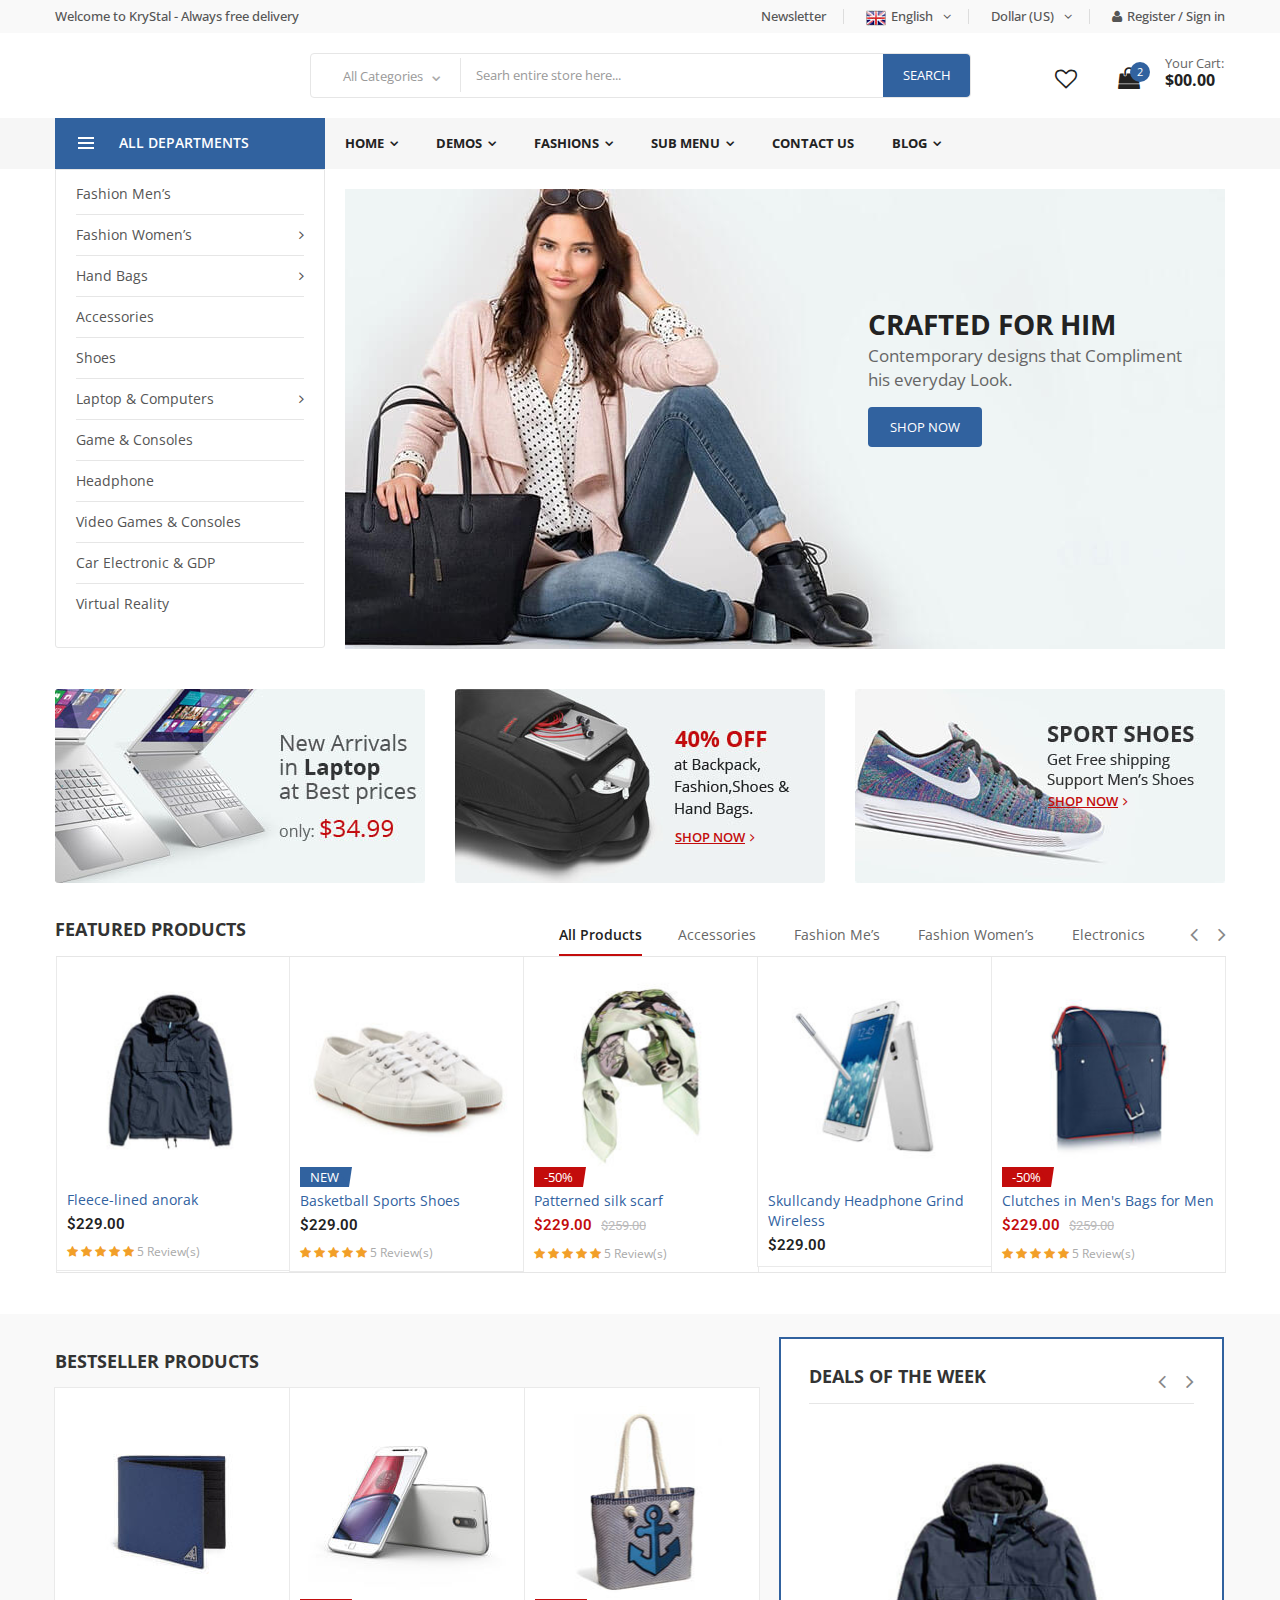
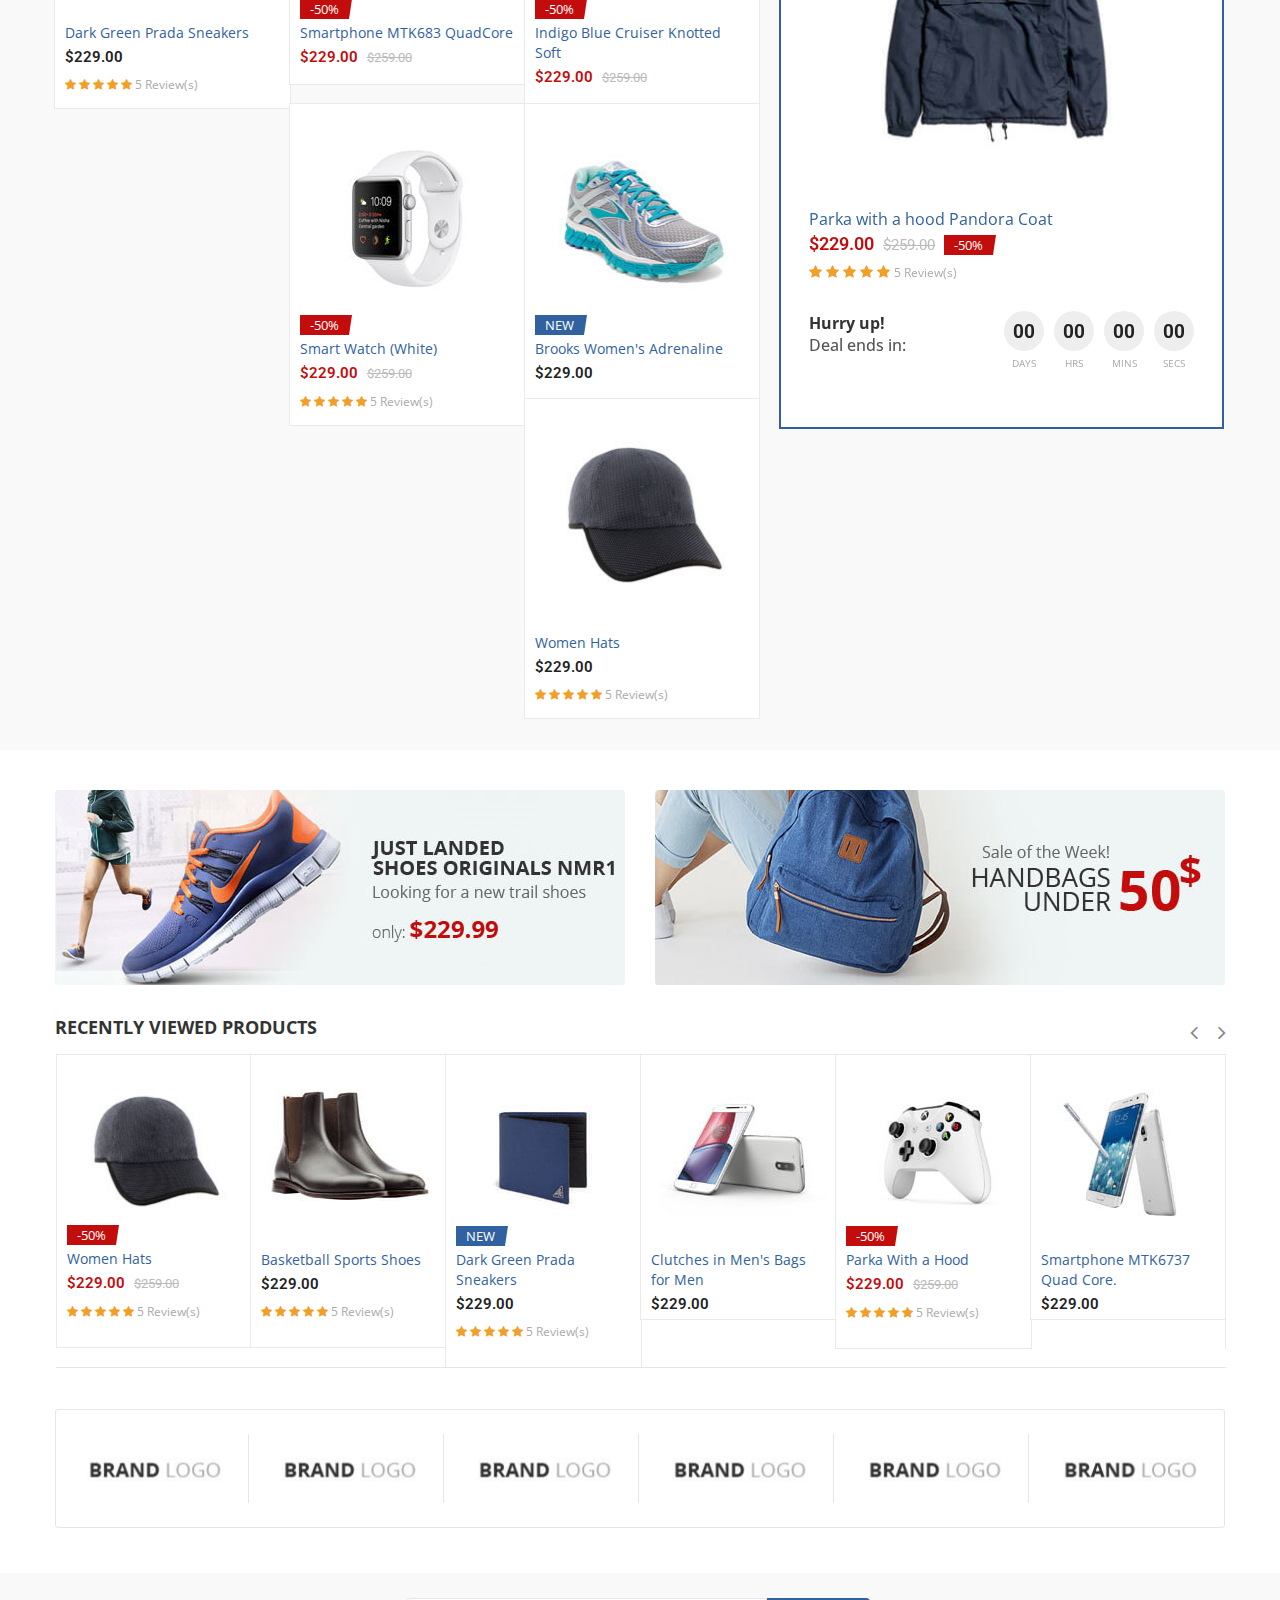
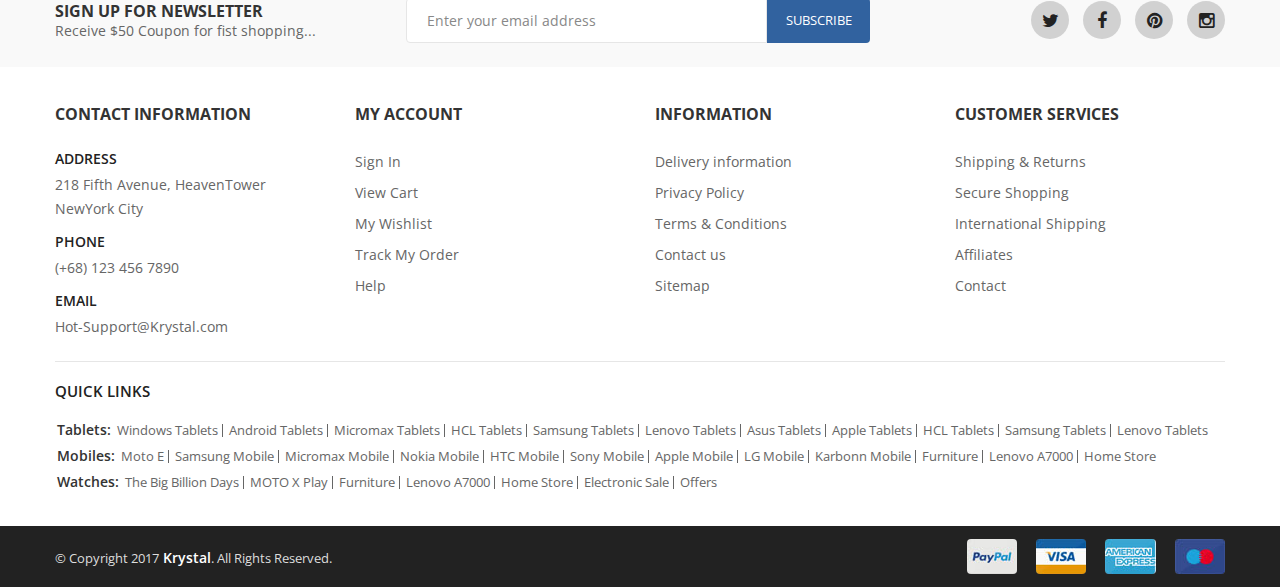
<file: html/krystal/html/index2.html>
<!DOCTYPE html>
<html lang="en">
<head><meta http-equiv="Content-Type" content="text/html; charset=UTF-8" />
    <meta name="viewport" content="width=device-width, initial-scale=1">
    <meta charset="UTF-8">
    <title>Index2</title>
    <link rel="stylesheet" type="text/css" href="../../../html/krystal/html/css/animate.css">
    <link rel="stylesheet" type="text/css" href="../../../html/krystal/html/css/bootstrap.min.css">
    <link rel="stylesheet" type="text/css" href="../../../html/krystal/html/css/font-awesome.css">
    <link rel="stylesheet" type="text/css" href="../../../html/krystal/html/css/pe-icon-7-stroke.css">
    <link rel="stylesheet" type="text/css" href="../../../html/krystal/html/css/owl.carousel.css">
    <link rel="stylesheet" type="text/css" href="../../../html/krystal/html/css/chosen.css">
    <link rel="stylesheet" type="text/css" href="../../../html/krystal/html/css/jquery.bxslider.css">
    <link rel="stylesheet" type="text/css" href="../../../html/krystal/html/css/style.css">
    <link href="https://fonts.googleapis.com/css?family=Open+Sans:300,400,600,600i,700,700i" rel="stylesheet">
    <link href="https://fonts.googleapis.com/css?family=Roboto:300,400,400i,500,500i,700" rel="stylesheet">
    <!-- <link href="https://fonts.googleapis.com/css?family=Raleway:400,500,500i,600,600i,700,700i,800,800i,900,900i" rel="stylesheet"> -->
</head>
<body class="index-opt-2">
    <div class="wrapper">
        <form id="block-search-mobile" method="get" class="block-search-mobile">
            <div class="form-content">
                <div class="control">
                    <a href="#" class="close-block-serach"><span class="icon fa fa-times"></span></a>
                    <input type="text" name="search" placeholder="Search" class="input-subscribe">
                    <button type="submit" class="btn search">
                        <span><i class="fa fa-search" aria-hidden="true"></i></span>
                    </button>
                </div>
            </div>
        </form>
        <div id="block-quick-view-popup" class="block-quick-view-popup">
            <div class="quick-view-content">
                <a class="popup-btn-close"><i class="fa fa-times" aria-hidden="true"></i></a>
                <div class="slide-quick">
                    <div class="product-thumbs">
                        <a href="#" class="img-product-thumb"><img src="../../../html/krystal/html/images/s-pop1.jpg" alt="p1"></a>
                        <a href="#" class="img-product-thumb"><img src="../../../html/krystal/html/images/s-pop2.jpg" alt="p1"></a>
                        <a href="#" class="img-product-thumb"><img src="../../../html/krystal/html/images/s-pop3.jpg" alt="p1"></a>
                        <a href="#" class="img-product-thumb"><img src="../../../html/krystal/html/images/s-pop4.jpg" alt="p1"></a>
                    </div>
                </div>
                <div class="product-items">
                    <div class="product-image">
                        <a href=""><img src="../../../html/krystal/html/images/popup-pro.jpg" alt="p1"></a>
                    </div>
                    <div class="product-info">
                        <div class="product-name"><a href="">Acer's Aspire S7 is a thin and portable laptop</a></div>
                        <span class="star-rating">
                            <i class="fa fa-star" aria-hidden="true"></i>
                            <i class="fa fa-star" aria-hidden="true"></i>
                            <i class="fa fa-star" aria-hidden="true"></i>
                            <i class="fa fa-star" aria-hidden="true"></i>
                            <i class="fa fa-star" aria-hidden="true"></i>
                            <span class="review">5 Review(s)</span>
                        </span>
                        <a href="" class="wishlist"><i class="fa fa-heart-o" aria-hidden="true"></i>Add to Wishlist</a>
                        <div class="product-infomation">
                            Description Our new HPB12 / A12 battery is rated at 2000mAh and designed to power up Black and Decker FireStorm line of 12V tools allowing...
                        </div>
                    </div>
                    <div class="product-info-price">
                        <span class="price">
                            <ins>$229.00</ins>
                            <del>$259.00</del>
                        </span>
                        <div class="quantity">
                            <h6 class="quantity-title">Quantity:</h6>
                            <div class="buttons-added">
                                <input type="text" value="1" title="Qty" class="input-text qty text" size="1">
                                <a href="#" class="sign plus"><i class="fa fa-plus"></i></a>
                                <a href="#" class="sign minus"><i class="fa fa-minus"></i></a>
                            </div>
                        </div>
                        <a href="" class="btn-add-to-cart">Add to cart</a>
                    </div>
                </div>
            </div>
        </div>
        <!-- HEADER -->
        <header class="site-header header-opt-1">
            <!-- header-top -->
            <div class="header-top">
                <div class="container">
                    <!-- hotline -->
                    <ul class="nav-top-left" >
                        <li><a href="">Welcome to KryStal - Always free delivery</a></li>
                    </ul><!-- hotline -->
                    <!-- heder links -->
                    <ul class="nav-top-right krystal-nav">
                        <li ><a href="">Newsletter</a></li>
                        <li class="menu-item-has-children">
                            <a href="" class="dropdown-toggle">
                                <img src="../../../html/krystal/html/images/home1/l1.jpg" alt="flag">English<i class="fa fa-angle-down" aria-hidden="true"></i>
                            </a>
                            <ul class="submenu parent-megamenu">
                                <li class="switcher-option">
                                    <a href="" class="flag"><img src="../../../html/krystal/html/images/home1/l1.jpg" alt="flag">English</a>
                                </li>
                                <li class="switcher-option">
                                    <a href="" class="flag"><img src="../../../html/krystal/html/images/home1/l2.jpg" alt="flag">Hungary</a>
                                </li>
                                <li class="switcher-option">
                                    <a href="" class="flag"><img src="../../../html/krystal/html/images/home1/l3.jpg" alt="flag">German</a>
                                </li>
                                <li class="switcher-option">
                                    <a href="" class="flag"><img src="../../../html/krystal/html/images/home1/l4.jpg" alt="flag">French</a>
                                </li>
                                <li class="switcher-option">
                                    <a href="" class="flag"><img src="../../../html/krystal/html/images/home1/l5.jpg" alt="flag">Canada</a>
                                </li>
                            </ul>
                        </li>
                        <li class="menu-item-has-children">
                            <a href="#" class="dropdown-toggle">
                                <span>Dollar (US)</span><i class="fa fa-angle-down" aria-hidden="true"></i> 
                            </a>
                            <ul class="submenu parent-megamenu">
                                <li class="switcher-option">
                                    <a href="" class="switcher-flag icon">Pound (GBP)</a>
                                </li>
                                <li class="switcher-option">
                                    <a href="" class="switcher-flag icon">Euro (EUR)</a>
                                </li>
                                <li class="switcher-option">
                                    <a href="" class="switcher-flag icon">Dollar (USD)</a>
                                </li>
                            </ul>
                        </li>
                        <li><a href=""><i class="fa fa-user" aria-hidden="true"></i>Register / Sign in</a></li>
                    </ul><!-- heder links -->
                </div>
            </div> <!-- header-top -->
            <!-- header-content -->
            <div class="header-content">
                <div class="container">
                    <div class="row">
                        <div class="col-md-2 nav-left">
                            <!-- logo -->
                            <strong class="logo">
                                <a href=""><img src="../../../html/krystal/html/images/home1/logo.jpg" alt="logo"></a>
                            </strong><!-- logo -->
                        </div>
                        <div class="col-md-8 nav-mind">
                            <!-- block search -->
                            <div class="block-search">
                                <div class="block-content">
                                    <div class="categori-search  ">
                                        <select data-placeholder="All Categories" class="chosen-select categori-search-option">
                                            <option value="">All Categories</option>
                                            <optgroup label="- Electronics">
                                              <option>Batteries & Chargens</option>
                                              <option>Headphone & Headsets</option>
                                              <option>Mp3 Player & Acessories</option>
                                            </optgroup>
                                            <optgroup label="- Smartphone & Table">
                                              <option>Batteries & Chargens</option>
                                              <option>Headphone & Headsets</option>
                                              <option>Mp3 Player & Acessories</option>
                                            </optgroup>
                                            <optgroup label="- Electronics">
                                              <option>Batteries & Chargens</option>
                                              <option>Headphone & Headsets</option>
                                              <option>Mp3 Player & Acessories</option>
                                            </optgroup>
                                            <optgroup label="- Smartphone & Table">
                                              <option>Batteries & Chargens</option>
                                              <option>Headphone & Headsets</option>
                                              <option>Mp3 Player & Acessories</option>
                                            </optgroup>
                                        </select>
                                    </div>
                                    <div class="form-search">
                                        <form>
                                            <div class="box-group">
                                                <input type="text" class="form-control" placeholder="Searh entire store here...">
                                                <button class="btn btn-search" type="button"><span>search</span></button>
                                            </div>
                                        </form>
                                    </div>
                                </div>
                            </div><!-- block search -->
                        </div>
                        <div class="col-md-2 nav-right">
                            <!-- block mini cart -->
                            <div class="block-minicart dropdown">
                                <a class="minicart" href="#">
                                    <span class="counter qty">
                                        <span class="cart-icon"><i class="fa fa-shopping-bag" aria-hidden="true"></i></span>
                                        <span class="counter-number">2</span>
                                    </span>
                                    <span class="counter-your-cart">
                                        <span class="counter-label">Your Cart:</span>
                                        <span class="counter-price">$00.00</span>
                                    </span>
                                </a>
                                <div class="parent-megamenu">
                                    <form>
                                        <div class="minicart-content-wrapper" >
                                            <div class="subtitle">
                                                You have <span>2</span> item(s) in your cart
                                            </div>
                                            <div class="minicart-items-wrapper">
                                                <ol class="minicart-items">
                                                    <li class="product-inner">
                                                        <div class="product-thumb style1">
                                                            <div class="thumb-inner">
                                                                <a href=""><img src="../../../html/krystal/html/images/home1/c1.jpg" alt="c1"></a>
                                                            </div>
                                                        </div>
                                                        <div class="product-innfo">
                                                            <div class="product-name"><a href="">Xbox One S Halo Collection Bund</a></div>
                                                            <a href="#" class="remove"><i class="fa fa-times" aria-hidden="true"></i></a>
                                                            <span class="price price-dark">
                                                                <ins>$229.00</ins>
                                                            </span>
                                                        </div>
                                                    </li>
                                                    <li class="product-inner">
                                                        <div class="product-thumb style1">
                                                            <div class="thumb-inner">
                                                                <a href=""><img src="../../../html/krystal/html/images/home1/c2.jpg" alt="c2"></a>
                                                            </div>
                                                        </div>
                                                        <div class="product-innfo">
                                                            <div class="product-name"><a href="">Acer's Aspire S7 is a thin and portable...</a></div>
                                                            <a href="#" class="remove"><i class="fa fa-times" aria-hidden="true"></i></a>
                                                            <span class="price">
                                                                <ins>$229.00</ins>
                                                                <del>$259.00</del>
                                                            </span>
                                                        </div>
                                                    </li>
                                                </ol>
                                            </div>
                                            <div class="subtotal">
                                                <span class="label">Total :</span>
                                                <span class="price">$480.00</span>
                                            </div>
                                            <div class="actions">
                                                <a class="btn btn-viewcart" href="">View cart</a>
                                                <a class="btn btn-checkout" href="">Checkout</a>
                                            </div>
                                        </div>
                                    </form>
                                </div>
                            </div><!-- block mini cart -->
                            <a href="" class="hidden-md search-hidden"><span class="pe-7s-search"></span></a>
                            <a class="wishlist-minicart" href=""><i class="fa fa-heart-o" aria-hidden="true"></i></a>
                        </div>
                    </div>
                </div>
            </div><!-- header-content -->
            <!-- header-menu-bar -->
            <div class="header-menu-bar header-sticky">
                <div class="header-menu-nav menu-style-2">
                    <div class="container">
                        <div class="header-menu-nav-inner">
                            <div id="box-vertical-megamenus" class="box-vertical-megamenus nav-toggle-cat">
                                <h4 class="title active">
                                    <span class="btn-open-mobile home-page">
                                        <span></span>
                                        <span></span>
                                        <span></span>
                                    </span>
                                    <span class="title-menu">All Departments</span>   
                                </h4>
                                <div class="vertical-menu-content" >
                                    <span class="btn-close hidden-md"><i class="fa fa-times" aria-hidden="true"></i></span>
                                    <ul class="vertical-menu-list">
                                        <li><a href="">Fashion Men’s</a></li>
                                        <li class="menu-item-has-children arrow item-megamenu">
                                            <a href="#" class="dropdown-toggle">Fashion Women’s</a>
                                            <span class="toggle-submenu hidden-md"></span>
                                            <div class="submenu parent-megamenu megamenu">
                                                <div class="row">
                                                    <div class="submenu-banner submenu-banner-menu-1">
                                                        <div class="col-md-4">
                                                            <div class="dropdown-menu-info">
                                                                <h6 class="dropdown-menu-title">Fashion WoMen’s</h6>
                                                                <div class="dropdown-menu-content">
                                                                    <ul class="menu">
                                                                        <li class="menu-item"><a href="#">Leather Jackets</a></li>
                                                                        <li class="menu-item"><a href="#">Handbags</a></li>
                                                                        <li class="menu-item"><a href="#">Shoes</a></li>
                                                                        <li class="menu-item"><a href="#">Jewelrys</a></li>
                                                                        <li class="menu-item"><a href="#">Clothings</a></li>
                                                                        <li class="menu-item"><a href="#">Macbook Air</a></li>
                                                                        <li class="menu-item"><a href="#">Laptop Pro</a></li>
                                                                    </ul>
                                                                </div>
                                                            </div>
                                                        </div>
                                                        <div class="col-md-4">
                                                            <div class="dropdown-menu-info">
                                                                <h6 class="dropdown-menu-title">Accessories</h6>
                                                                <div class="dropdown-menu-content">
                                                                    <ul class="menu">
                                                                        <li class="menu-item"><a href="#">Hair Accessories</a></li>
                                                                        <li class="menu-item"><a href="#">Bloves & Mittens</a></li>
                                                                        <li class="menu-item"><a href="#">Hats</a></li>
                                                                        <li class="menu-item"><a href="#">Tech Accessories</a></li>
                                                                        <li class="menu-item"><a href="#">Head Set</a></li>
                                                                        <li class="menu-item"><a href="#">Software</a></li>
                                                                    </ul>
                                                                </div>
                                                            </div>
                                                        </div>
                                                    </div>
                                                </div>
                                            </div>
                                        </li>
                                        <li class="menu-item-has-children arrow item-megamenu">
                                            <a href="#" class="dropdown-toggle">Hand Bags</a>
                                            <span class="toggle-submenu hidden-md"></span>
                                            <div class="submenu parent-megamenu megamenu">
                                                <div class="row">
                                                    <div class="submenu-banner submenu-banner-menu-1">
                                                        <div class="col-md-4">
                                                            <div class="dropdown-menu-info">
                                                                <h6 class="dropdown-menu-title">Fashion WoMen’s</h6>
                                                                <div class="dropdown-menu-content">
                                                                    <ul class="menu">
                                                                        <li class="menu-item"><a href="#">Leather Jackets</a></li>
                                                                        <li class="menu-item"><a href="#">Handbags</a></li>
                                                                        <li class="menu-item"><a href="#">Shoes</a></li>
                                                                        <li class="menu-item"><a href="#">Jewelrys</a></li>
                                                                        <li class="menu-item"><a href="#">Clothings</a></li>
                                                                        <li class="menu-item"><a href="#">Macbook Air</a></li>
                                                                        <li class="menu-item"><a href="#">Laptop Pro</a></li>
                                                                    </ul>
                                                                </div>
                                                            </div>
                                                        </div>
                                                        <div class="col-md-4">
                                                            <div class="dropdown-menu-info">
                                                                <h6 class="dropdown-menu-title">Accessories</h6>
                                                                <div class="dropdown-menu-content">
                                                                    <ul class="menu">
                                                                        <li class="menu-item"><a href="#">Hair Accessories</a></li>
                                                                        <li class="menu-item"><a href="#">Bloves & Mittens</a></li>
                                                                        <li class="menu-item"><a href="#">Hats</a></li>
                                                                        <li class="menu-item"><a href="#">Tech Accessories</a></li>
                                                                        <li class="menu-item"><a href="#">Head Set</a></li>
                                                                        <li class="menu-item"><a href="#">Software</a></li>
                                                                    </ul>
                                                                </div>
                                                            </div>
                                                        </div>
                                                    </div>
                                                </div>
                                            </div>
                                        </li>
                                        <li><a href="">Accessories</a>
                                        </li>
                                        <li><a href="">Shoes</a></li>
                                        <li class="menu-item-has-children arrow item-megamenu">
                                            <a href="#" class="dropdown-toggle">Laptop & Computers</a>
                                            <span class="toggle-submenu hidden-md"></span>
                                            <div class="submenu parent-megamenu megamenu">
                                                <div class="row">
                                                    <div class="submenu-banner submenu-banner-menu-1">
                                                        <div class="col-md-4">
                                                            <div class="dropdown-menu-info">
                                                                <h6 class="dropdown-menu-title">Laptop & computers</h6>
                                                                <div class="dropdown-menu-content">
                                                                    <ul class="menu">
                                                                        <li class="menu-item"><a href="#">Laptops, Desktops & Monitors</a></li>
                                                                        <li class="menu-item"><a href="#">Printers & Ink</a></li>
                                                                        <li class="menu-item"><a href="#">Computer Accessories</a></li>
                                                                        <li class="menu-item"><a href="#">Software</a></li>
                                                                        <li class="menu-item"><a href="#">Macbook</a></li>
                                                                        <li class="menu-item"><a href="#">Macbook Air</a></li>
                                                                        <li class="menu-item"><a href="#">Laptop Pro</a></li>
                                                                    </ul>
                                                                </div>
                                                            </div>
                                                        </div>
                                                        <div class="col-md-4">
                                                            <div class="dropdown-menu-info">
                                                                <h6 class="dropdown-menu-title">Accessories</h6>
                                                                <div class="dropdown-menu-content">
                                                                    <ul class="menu">
                                                                        <li class="menu-item"><a href="#">Accessories</a></li>
                                                                        <li class="menu-item"><a href="#">Phone Batteries</a></li>
                                                                        <li class="menu-item"><a href="#">Phone Charger</a></li>
                                                                        <li class="menu-item"><a href="#">Phone Screen</a></li>
                                                                        <li class="menu-item"><a href="#">Head Set</a></li>
                                                                        <li class="menu-item"><a href="#">Software</a></li>
                                                                    </ul>
                                                                </div>
                                                            </div>
                                                        </div>
                                                    </div>
                                                </div>
                                            </div>
                                        </li>
                                        <li><a href="">Game & Consoles</a></li>
                                        <li><a href="">Headphone</a></li>
                                        <li><a href="">Video Games & Consoles</a></li>
                                        <li><a href="">Car Electronic & GDP</a></li>
                                        <li><a href="">Virtual Reality</a></li>
                                    </ul>
                                </div>
                            </div>
                            <div class="header-menu header-menu-resize">
                                <ul class="header-nav krystal-nav">
                                    <li class="btn-close hidden-md"><i class="fa fa-times" aria-hidden="true"></i></li>
                                    <li class="menu-item-has-children arrow">
                                        <a href="../../../html/krystal/html/index2.html" class="dropdown-toggle">Home</a>
                                        <span class="toggle-submenu hidden-md"></span>
                                        <ul class="submenu parent-megamenu">
                                            <li class="menu-item">
                                                <a href="../../../html/krystal/html/index.html">Home 1</a>
                                            </li>
                                            <li class="menu-item">
                                                <a href="../../../html/krystal/html/index2.html">Home 2</a>
                                            </li>
                                            <li class="menu-item">
                                                <a href="../../../html/krystal/html/index3.html">Home 3</a>
                                            </li>
                                            <li class="menu-item">
                                                <a href="../../../html/krystal/html/index4.html">Home 4</a>
                                            </li>
                                            <li class="menu-item">
                                                <a href="../../../html/krystal/html/index5.html">Home 5</a>
                                            </li>
                                        </ul>
                                    </li>
                                    <li class="menu-item-has-children arrow">
                                        <a href="#" class="dropdown-toggle">Demos</a>
                                        <span class="toggle-submenu hidden-md"></span>
                                        <ul class="submenu parent-megamenu">
                                            <li class="menu-item">
                                                <a href="../../../html/krystal/html/grid-product.html">Grid Product</a>
                                            </li>
                                            <li class="menu-item">
                                                <a href="../../../index.html">List Product</a>
                                            </li>
                                            <li class="menu-item">
                                                <a href="../../../html/krystal/html/list-product-right.html">List Product Right</a>
                                            </li>
                                            <li class="menu-item">
                                                <a href="../../../html/krystal/html/grid-product-right.html">Grid Product Right</a>
                                            </li>
                                            <li class="menu-item">
                                                <a href="../../../html/krystal/html/detail.html">Detail Product</a>
                                            </li>
                                        </ul>
                                    </li>
                                    <li class="menu-item-has-children arrow item-megamenu item-megamenu-sub">
                                        <a href="#" class="dropdown-toggle">Fashions</a>
                                        <span class="toggle-submenu hidden-md"></span>
                                        <div class="submenu parent-megamenu megamenu">
                                            <div class="row">
                                                <div class="submenu-banner submenu-banner-menu-3">
                                                    <div class="col-md-4">
                                                        <div class="dropdown-menu-info">
                                                            <h6 class="dropdown-menu-title">Fashion Clothing</h6>
                                                            <div class="dropdown-menu-content">
                                                                <ul class="menu">
                                                                    <li class="menu-item"><a href="#">Leather Jackets</a></li>
                                                                    <li class="menu-item"><a href="#">Clothings</a></li>
                                                                    <li class="menu-item"><a href="#">shorts</a></li>
                                                                    <li class="menu-item"><a href="#">Swimwear</a></li>
                                                                    <li class="menu-item"><a href="#">Activewear</a></li>
                                                                    <li class="menu-item"><a href="#">Jacket & Coats</a></li>
                                                                </ul>
                                                            </div>
                                                        </div>
                                                    </div>
                                                    <div class="col-md-4">
                                                        <div class="dropdown-menu-info">
                                                            <h6 class="dropdown-menu-title">Handbags</h6>
                                                            <div class="dropdown-menu-content">
                                                                <ul class="menu">
                                                                    <li class="menu-item"><a href="#">Backpacks</a></li>
                                                                    <li class="menu-item"><a href="#">Travel</a></li>
                                                                    <li class="menu-item"><a href="#">Clutches</a></li>
                                                                    <li class="menu-item"><a href="#">Crossbody</a></li>
                                                                    <li class="menu-item"><a href="#">Bucket</a></li>
                                                                    <li class="menu-item"><a href="#">Wallets</a></li>
                                                                </ul>
                                                            </div>
                                                        </div>
                                                    </div>
                                                    <div class="col-md-4">
                                                        <div class="dropdown-menu-info">
                                                            <h6 class="dropdown-menu-title">Shoes</h6>
                                                            <div class="dropdown-menu-content">
                                                                <ul class="menu">
                                                                    <li class="menu-item"><a href="#">Shoes Sport</a></li>
                                                                    <li class="menu-item"><a href="#">Sneakers</a></li>
                                                                    <li class="menu-item"><a href="#">Sandals</a></li>
                                                                    <li class="menu-item"><a href="#">Booties</a></li>
                                                                    <li class="menu-item"><a href="#">Heels</a></li>
                                                                </ul>
                                                            </div>
                                                        </div>
                                                    </div>
                                                </div>
                                                <div class="col-md-6">
                                                    <a href="#"><img src="../../../html/krystal/html/images/home2/menu-banner-3.jpg" alt="banner3"></a>
                                                </div>
                                                <div class="col-md-6">
                                                    <a href="#"><img src="../../../html/krystal/html/images/home2/menu-banner-4.jpg" alt="banner3"></a>
                                                </div>
                                            </div>
                                        </div>
                                    </li>
                                    <li class="menu-item-has-children arrow">
                                        <a href="#" class="dropdown-toggle">Sub Menu</a>
                                        <span class="toggle-submenu hidden-md"></span>
                                        <ul class="submenu parent-megamenu">
                                            <li class="menu-item">
                                                <a href="../../../index.html">Checkout</a>
                                            </li>
                                            <li class="menu-item">
                                                <a href="../../../index.html">Shopping Cart</a>
                                            </li>
                                            <li class="menu-item">
                                                <a href="../../../index.html">Contact Us</a>
                                            </li>
                                            <li class="menu-item">
                                                <a href="../../../index.html">Login</a>
                                            </li>
                                        </ul>
                                    </li>
                                    <li>
                                        <a href="../../../index.html" class="dropdown-toggle">Contact Us</a>
                                        <span class="toggle-submenu hidden-md"></span>
                                    </li>
                                    <li class="menu-item-has-children arrow">
                                        <a href="#" class="dropdown-toggle">Blog</a>
                                        <span class="toggle-submenu hidden-md"></span>
                                        <ul class="submenu parent-megamenu">
                                            <li class="menu-item">
                                                <a href="../../../index.html">Blog Grid</a>
                                            </li>
                                            <li class="menu-item">
                                                <a href="../../../index.html">Blog List</a>
                                            </li>
                                            <li class="menu-item">
                                                <a href="../../../index.html">Blog Single</a>
                                            </li>
                                        </ul>
                                    </li>
                                </ul>
                            </div>
                            <span data-action="toggle-nav" class="menu-on-mobile hidden-md">
                                <span class="btn-open-mobile home-page">
                                    <span></span>
                                    <span></span>
                                    <span></span>
                                </span>
                                <span class="title-menu-mobile">Main menu</span> 
                            </span>
                        </div>
                    </div>
                </div>
            </div>
        </header><!-- end HEADER -->        
        <!-- MAIN -->
        <main class="site-main">
            <div class="block-slide">
                <div class="container">
                    <div class="row">
                        <div class="col-sm-3"></div>
                        <div class="col-sm-9 padding-left-5 main-slide slide-opt-2">
                            <div class="owl-carousel nav-style5" data-nav="true" data-autoplay="false" data-dots="true" data-loop="true" data-margin="0" data-responsive='{"0":{"items":1},"600":{"items":1},"1000":{"items":1}}'>
                                <div class="item-slide item-slide-1">
                                    <div class="container">
                                        <div class="slide-desc slide-desc-1">
                                            <div class="p-primary">Crafted For Him</div>
                                            <p>Contemporary designs that Compliment his everyday Look.</p>
                                            <a href="" class="btn-shop-now">Shop Now</a>                            
                                        </div>
                                    </div>
                                </div>
                                <div class="item-slide item-slide-2">
                                    <div class="container">
                                        <div class="slide-desc slide-desc-2">
                                            <div class="p-primary">The new-Laptop gift you are wishing.</div>
                                            <p>Big screen in incredibly slim designs that in your hand.</p>
                                            <a href="" class="btn-shop-now">Shop Now</a>                            
                                        </div>
                                    </div>
                                </div>
                                <div class="item-slide item-slide-3">
                                    <div class="container">
                                        <div class="slide-desc slide-desc-3">
                                            <div class="p-primary">Meet Our Brilliant New Rolling Luggage</div>
                                            <p>Convenience that Packs a Punch.</p>
                                            <a href="" class="btn-shop-now">Shop Now</a>                            
                                        </div>
                                    </div>
                                </div>
                            </div>
                        </div>
                    </div>
                </div>
            </div>
            <div class="block-promotion-banner">
                <div class="container">
                    <div class="row">
                        <div class="col-md-4 col-sm-6 col-xs-6">
                            <div class="promotion-banner item-1 style-6">
                                <a href="" class="banner-img"><img src="../../../html/krystal/html/images/home2/banner1.jpg" alt="banner1"></a>
                            </div>
                        </div>
                        <div class="col-md-4 col-sm-6 col-xs-6">
                            <div class="promotion-banner item-2 style-6">
                                <a href="" class="banner-img"><img src="../../../html/krystal/html/images/home2/banner2.jpg" alt="banner2"></a>
                                <a href="" class="shop-now style2 hidden-mobile">Shop now<i class="fa fa-angle-right" aria-hidden="true"></i></a>
                            </div>
                        </div>
                        <div class="col-sm-4 hidden-sm hidden-xs">
                            <div class="promotion-banner item-3 style-6">
                                <a href="" class="banner-img"><img src="../../../html/krystal/html/images/home2/banner3.jpg" alt="banner3"></a>
                                <a href="" class="shop-now style2 ">Shop now<i class="fa fa-angle-right" aria-hidden="true"></i></a>
                            </div>
                        </div>
                    </div>
                </div>
            </div>
            <div class="block-feature-product">
                <div class="container">
                    <div class="title-of-section">Featured Products</div>
                    <div class="tab-product tab-product-fade-effect">
                        <ul class="box-tabs nav-tab style3">
                            <li class="active"><a data-animated="" data-toggle="tab" href="#tab-1">All Products </a></li>
                            <li><a data-animated="fadeInLeft" data-toggle="tab" href="#tab-2">Accessories</a></li>
                            <li><a data-animated="fadeInDownBig" data-toggle="tab" href="#tab-1">Fashion Me’s</a></li>
                            <li><a data-animated="zoomInUp" data-toggle="tab" href="#tab-2">Fashion Women’s</a></li>
                            <li><a data-animated="zoomInUp" data-toggle="tab" href="#tab-2">Electronics</a></li>
                        </ul>
                        <div class="tab-content">
                            <div class="tab-container">
                                <div id="tab-2" class="tab-panel">
                                    <div class="owl-carousel nav-style2 border-background equal-container" data-nav="true" data-autoplay="false" data-dots="false" data-loop="true" data-margin="0" data-responsive='{"0":{"items":1},"480":{"items":2},"600":{"items":3},"1000":{"items":5}}'>
                                        <div class="product-item style1">
                                            <div class="product-inner equal-elem">
                                                <div class="product-thumb">
                                                    <div class="thumb-inner">
                                                        <a href=""><img src="../../../html/krystal/html/images/home2/f1.jpg" alt="f1"></a>
                                                    </div>
                                                    <a href="" class="quick-view">Quick View</a>
                                                </div>
                                                <div class="product-innfo">
                                                    <div class="product-name"><a href="">Fleece-lined anorak</a></div>
                                                    <span class="price price-dark">
                                                        <ins>$229.00</ins>
                                                    </span>
                                                    <span class="star-rating">
                                                        <i class="fa fa-star" aria-hidden="true"></i>
                                                        <i class="fa fa-star" aria-hidden="true"></i>
                                                        <i class="fa fa-star" aria-hidden="true"></i>
                                                        <i class="fa fa-star" aria-hidden="true"></i>
                                                        <i class="fa fa-star" aria-hidden="true"></i>
                                                        <span class="review">5 Review(s)</span>
                                                    </span>
                                                    <div class="group-btn-hover">
                                                        <div class="inner">
                                                            <a href="" class="compare"><i class="flaticon-refresh-square-arrows"></i></a>
                                                            <a href="" class="add-to-cart">Add to cart</a>
                                                            <a href="" class="wishlist"><i class="fa fa-heart-o" aria-hidden="true"></i></a>
                                                        </div>
                                                    </div>
                                                </div>
                                            </div>
                                        </div>
                                        <div class="product-item style1">
                                            <div class="product-inner equal-elem">
                                                <div class="product-thumb">
                                                    <div class="thumb-inner">
                                                        <a href=""><img src="../../../html/krystal/html/images/home2/f2.jpg" alt="f2"></a>
                                                    </div>
                                                     <span class="onnew">New</span>
                                                     <a href="" class="quick-view">Quick View</a>
                                                </div>
                                                <div class="product-innfo">
                                                    <div class="product-name"><a href="#">Basketball Sports Shoes</a></div>
                                                    <span class="price price-dark">
                                                        <ins>$229.00</ins>
                                                    </span>
                                                    <span class="star-rating">
                                                        <i class="fa fa-star" aria-hidden="true"></i>
                                                        <i class="fa fa-star" aria-hidden="true"></i>
                                                        <i class="fa fa-star" aria-hidden="true"></i>
                                                        <i class="fa fa-star" aria-hidden="true"></i>
                                                        <i class="fa fa-star" aria-hidden="true"></i>
                                                        <span class="review">5 Review(s)</span>
                                                    </span>
                                                    <div class="group-btn-hover">
                                                        <div class="inner">
                                                            <a href="" class="compare"><i class="flaticon-refresh-square-arrows"></i></a>
                                                            <a href="" class="add-to-cart">Add to cart</a>
                                                            <a href="" class="wishlist"><i class="fa fa-heart-o" aria-hidden="true"></i></a>
                                                        </div>
                                                    </div>
                                                </div>
                                            </div>
                                        </div>
                                        <div class="product-item style1">
                                            <div class="product-inner equal-elem">
                                                <div class="product-thumb">
                                                    <div class="thumb-inner">
                                                        <a href=""><img src="../../../html/krystal/html/images/home2/f3.jpg" alt="f3"></a>
                                                    </div>
                                                     <span class="onsale">-50%</span>
                                                     <a href="" class="quick-view">Quick View</a>
                                                </div>
                                                <div class="product-innfo">
                                                    <div class="product-name"><a href="">Patterned silk scarf</a></div>
                                                    <span class="price">
                                                        <ins>$229.00</ins>
                                                        <del>$259.00</del>
                                                    </span>
                                                    <span class="star-rating">
                                                        <i class="fa fa-star" aria-hidden="true"></i>
                                                        <i class="fa fa-star" aria-hidden="true"></i>
                                                        <i class="fa fa-star" aria-hidden="true"></i>
                                                        <i class="fa fa-star" aria-hidden="true"></i>
                                                        <i class="fa fa-star" aria-hidden="true"></i>
                                                        <span class="review">5 Review(s)</span>
                                                    </span>
                                                    <div class="group-btn-hover">
                                                        <div class="inner">
                                                            <a href="" class="compare"><i class="flaticon-refresh-square-arrows"></i></a>
                                                            <a href="" class="add-to-cart">Add to cart</a>
                                                            <a href="" class="wishlist"><i class="fa fa-heart-o" aria-hidden="true"></i></a>
                                                        </div>
                                                    </div>
                                                </div>
                                            </div>
                                        </div>
                                        <div class="product-item style1">
                                            <div class="product-inner equal-elem">
                                                <div class="product-thumb">
                                                    <div class="thumb-inner">
                                                        <a href=""><img src="../../../html/krystal/html/images/home2/f4.jpg" alt="f4"></a>
                                                    </div>
                                                    <a href="" class="quick-view">Quick View</a>
                                                </div>
                                                <div class="product-innfo">
                                                    <div class="product-name"><a href="">Skullcandy Headphone Grind Wireless</a></div>
                                                    <span class="price price-dark">
                                                        <ins>$229.00</ins>
                                                    </span>
                                                    <div class="group-btn-hover">
                                                        <div class="inner">
                                                            <a href="" class="compare"><i class="flaticon-refresh-square-arrows"></i></a>
                                                            <a href="" class="add-to-cart">Add to cart</a>
                                                            <a href="" class="wishlist"><i class="fa fa-heart-o" aria-hidden="true"></i></a>
                                                        </div>
                                                    </div>
                                                </div>
                                            </div>
                                        </div>
                                        <div class="product-item style1">
                                            <div class="product-inner equal-elem">
                                                <div class="product-thumb">
                                                    <div class="thumb-inner">
                                                        <a href=""><img src="../../../html/krystal/html/images/home2/f5.jpg" alt="f5"></a>
                                                    </div>
                                                    <span class="onsale">-50%</span>
                                                    <a href="" class="quick-view">Quick View</a>
                                                </div>
                                                <div class="product-innfo">
                                                    <div class="product-name"><a href="">Clutches in Men's Bags for Men</a></div>
                                                    <span class="price">
                                                        <ins>$229.00</ins>
                                                        <del>$259.00</del>
                                                    </span>
                                                    <span class="star-rating">
                                                        <i class="fa fa-star" aria-hidden="true"></i>
                                                        <i class="fa fa-star" aria-hidden="true"></i>
                                                        <i class="fa fa-star" aria-hidden="true"></i>
                                                        <i class="fa fa-star" aria-hidden="true"></i>
                                                        <i class="fa fa-star" aria-hidden="true"></i>
                                                        <span class="review">5 Review(s)</span>
                                                    </span>
                                                    <div class="group-btn-hover">
                                                        <div class="inner">
                                                            <a href="" class="compare"><i class="flaticon-refresh-square-arrows"></i></a>
                                                            <a href="" class="add-to-cart">Add to cart</a>
                                                            <a href="" class="wishlist"><i class="fa fa-heart-o" aria-hidden="true"></i></a>
                                                        </div>
                                                    </div>
                                                </div>
                                            </div>
                                        </div>
                                    </div>
                                </div>
                                <div id="tab-1" class="tab-panel active">
                                    <div class="owl-carousel nav-style2 border-background equal-container" data-nav="true" data-autoplay="false" data-dots="false" data-loop="true" data-margin="0" data-responsive='{"0":{"items":1},"480":{"items":2},"600":{"items":3},"1000":{"items":5}}'>
                                        <div class="product-item style1">
                                            <div class="product-inner equal-elem">
                                                <div class="product-thumb">
                                                    <div class="thumb-inner">
                                                        <a href=""><img src="../../../html/krystal/html/images/home2/f1.jpg" alt="f1"></a>
                                                    </div>
                                                    <a href="" class="quick-view">Quick View</a>
                                                </div>
                                                <div class="product-innfo">
                                                    <div class="product-name"><a href="">Fleece-lined anorak</a></div>
                                                    <span class="price price-dark">
                                                        <ins>$229.00</ins>
                                                    </span>
                                                    <span class="star-rating">
                                                        <i class="fa fa-star" aria-hidden="true"></i>
                                                        <i class="fa fa-star" aria-hidden="true"></i>
                                                        <i class="fa fa-star" aria-hidden="true"></i>
                                                        <i class="fa fa-star" aria-hidden="true"></i>
                                                        <i class="fa fa-star" aria-hidden="true"></i>
                                                        <span class="review">5 Review(s)</span>
                                                    </span>
                                                    <div class="group-btn-hover">
                                                        <div class="inner">
                                                            <a href="" class="compare"><i class="flaticon-refresh-square-arrows"></i></a>
                                                            <a href="" class="add-to-cart">Add to cart</a>
                                                            <a href="" class="wishlist"><i class="fa fa-heart-o" aria-hidden="true"></i></a>
                                                        </div>
                                                    </div>
                                                </div>
                                            </div>
                                        </div>
                                        <div class="product-item style1">
                                            <div class="product-inner equal-elem">
                                                <div class="product-thumb">
                                                    <div class="thumb-inner">
                                                        <a href=""><img src="../../../html/krystal/html/images/home2/f2.jpg" alt="f2"></a>
                                                    </div>
                                                     <span class="onnew">New</span>
                                                     <a href="" class="quick-view">Quick View</a>
                                                </div>
                                                <div class="product-innfo">
                                                    <div class="product-name"><a href="#">Basketball Sports Shoes</a></div>
                                                    <span class="price price-dark">
                                                        <ins>$229.00</ins>
                                                    </span>
                                                    <span class="star-rating">
                                                        <i class="fa fa-star" aria-hidden="true"></i>
                                                        <i class="fa fa-star" aria-hidden="true"></i>
                                                        <i class="fa fa-star" aria-hidden="true"></i>
                                                        <i class="fa fa-star" aria-hidden="true"></i>
                                                        <i class="fa fa-star" aria-hidden="true"></i>
                                                        <span class="review">5 Review(s)</span>
                                                    </span>
                                                    <div class="group-btn-hover">
                                                        <div class="inner">
                                                            <a href="" class="compare"><i class="flaticon-refresh-square-arrows"></i></a>
                                                            <a href="" class="add-to-cart">Add to cart</a>
                                                            <a href="" class="wishlist"><i class="fa fa-heart-o" aria-hidden="true"></i></a>
                                                        </div>
                                                    </div>
                                                </div>
                                            </div>
                                        </div>
                                        <div class="product-item style1">
                                            <div class="product-inner equal-elem">
                                                <div class="product-thumb">
                                                    <div class="thumb-inner">
                                                        <a href=""><img src="../../../html/krystal/html/images/home2/f3.jpg" alt="f3"></a>
                                                    </div>
                                                     <span class="onsale">-50%</span>
                                                     <a href="" class="quick-view">Quick View</a>
                                                </div>
                                                <div class="product-innfo">
                                                    <div class="product-name"><a href="">Patterned silk scarf</a></div>
                                                    <span class="price">
                                                        <ins>$229.00</ins>
                                                        <del>$259.00</del>
                                                    </span>
                                                    <span class="star-rating">
                                                        <i class="fa fa-star" aria-hidden="true"></i>
                                                        <i class="fa fa-star" aria-hidden="true"></i>
                                                        <i class="fa fa-star" aria-hidden="true"></i>
                                                        <i class="fa fa-star" aria-hidden="true"></i>
                                                        <i class="fa fa-star" aria-hidden="true"></i>
                                                        <span class="review">5 Review(s)</span>
                                                    </span>
                                                    <div class="group-btn-hover">
                                                        <div class="inner">
                                                            <a href="" class="compare"><i class="flaticon-refresh-square-arrows"></i></a>
                                                            <a href="" class="add-to-cart">Add to cart</a>
                                                            <a href="" class="wishlist"><i class="fa fa-heart-o" aria-hidden="true"></i></a>
                                                        </div>
                                                    </div>
                                                </div>
                                            </div>
                                        </div>
                                        <div class="product-item style1">
                                            <div class="product-inner equal-elem">
                                                <div class="product-thumb">
                                                    <div class="thumb-inner">
                                                        <a href=""><img src="../../../html/krystal/html/images/home2/f4.jpg" alt="f4"></a>
                                                    </div>
                                                    <a href="" class="quick-view">Quick View</a>
                                                </div>
                                                <div class="product-innfo">
                                                    <div class="product-name"><a href="">Skullcandy Headphone Grind Wireless</a></div>
                                                    <span class="price price-dark">
                                                        <ins>$229.00</ins>
                                                    </span>
                                                    <div class="group-btn-hover">
                                                        <div class="inner">
                                                            <a href="" class="compare"><i class="flaticon-refresh-square-arrows"></i></a>
                                                            <a href="" class="add-to-cart">Add to cart</a>
                                                            <a href="" class="wishlist"><i class="fa fa-heart-o" aria-hidden="true"></i></a>
                                                        </div>
                                                    </div>
                                                </div>
                                            </div>
                                        </div>
                                        <div class="product-item style1">
                                            <div class="product-inner equal-elem">
                                                <div class="product-thumb">
                                                    <div class="thumb-inner">
                                                        <a href=""><img src="../../../html/krystal/html/images/home2/f5.jpg" alt="f5"></a>
                                                    </div>
                                                    <span class="onsale">-50%</span>
                                                    <a href="" class="quick-view">Quick View</a>
                                                </div>
                                                <div class="product-innfo">
                                                    <div class="product-name"><a href="">Clutches in Men's Bags for Men</a></div>
                                                    <span class="price">
                                                        <ins>$229.00</ins>
                                                        <del>$259.00</del>
                                                    </span>
                                                    <span class="star-rating">
                                                        <i class="fa fa-star" aria-hidden="true"></i>
                                                        <i class="fa fa-star" aria-hidden="true"></i>
                                                        <i class="fa fa-star" aria-hidden="true"></i>
                                                        <i class="fa fa-star" aria-hidden="true"></i>
                                                        <i class="fa fa-star" aria-hidden="true"></i>
                                                        <span class="review">5 Review(s)</span>
                                                    </span>
                                                    <div class="group-btn-hover">
                                                        <div class="inner">
                                                            <a href="" class="compare"><i class="flaticon-refresh-square-arrows"></i></a>
                                                            <a href="" class="add-to-cart">Add to cart</a>
                                                            <a href="" class="wishlist"><i class="fa fa-heart-o" aria-hidden="true"></i></a>
                                                        </div>
                                                    </div>
                                                </div>
                                            </div>
                                        </div>
                                    </div>
                                </div>
                            </div>
                        </div>
                    </div>
                </div>
            </div>
            <div class="block-bestseller-and-deals full-width">
                <div class="container">
                    <div class="block-bestseller-product style2">
                        <div class="title-of-section">Bestseller Products</div>
                        <div class="bestseller-and-deals-content border-background equal-container">
                            <div class="product-item style1 col-md-4 col-sm-6 col-xs-6 padding-0">
                                <div class="product-inner equal-elem">
                                    <div class="product-thumb">
                                        <div class="thumb-inner">
                                            <a href=""><img src="../../../html/krystal/html/images/home2/b1.jpg" alt="b1"></a>
                                        </div>
                                        <a href="" class="quick-view">Quick View</a>
                                    </div>
                                    <div class="product-innfo">
                                        <div class="product-name"><a href="">Dark Green Prada Sneakers</a></div>
                                        <span class="price price-dark">
                                            <ins>$229.00</ins>
                                        </span>
                                        <span class="star-rating">
                                            <i class="fa fa-star" aria-hidden="true"></i>
                                            <i class="fa fa-star" aria-hidden="true"></i>
                                            <i class="fa fa-star" aria-hidden="true"></i>
                                            <i class="fa fa-star" aria-hidden="true"></i>
                                            <i class="fa fa-star" aria-hidden="true"></i>
                                            <span class="review">5 Review(s)</span>
                                        </span>
                                        <div class="group-btn-hover">
                                            <div class="inner">
                                                <a href="" class="compare"><i class="flaticon-refresh-square-arrows"></i></a>
                                                <a href="" class="add-to-cart">Add to cart</a>
                                                <a href="" class="wishlist"><i class="fa fa-heart-o" aria-hidden="true"></i></a>
                                            </div>
                                        </div>
                                    </div>
                                </div>
                            </div>
                            <div class="product-item style1 col-md-4 col-sm-6 col-xs-6 padding-0">
                                <div class="product-inner equal-elem">
                                    <div class="product-thumb">
                                        <div class="thumb-inner">
                                            <a href=""><img src="../../../html/krystal/html/images/home2/b2.jpg" alt="b2"></a>
                                        </div>
                                        <span class="onsale">-50%</span>
                                        <a href="" class="quick-view">Quick View</a>
                                    </div>
                                    <div class="product-innfo">
                                        <div class="product-name"><a href="">Smartphone MTK683 QuadCore</a></div>
                                        <span class="price">
                                            <ins>$229.00</ins>
                                            <del>$259.00</del>
                                        </span>
                                        <div class="group-btn-hover">
                                            <div class="inner">
                                                <a href="" class="compare"><i class="flaticon-refresh-square-arrows"></i></a>
                                                <a href="" class="add-to-cart">Add to cart</a>
                                                <a href="" class="wishlist"><i class="fa fa-heart-o" aria-hidden="true"></i></a>
                                            </div>
                                        </div>
                                    </div>
                                </div>
                            </div>
                            <div class="product-item style1 col-md-4 col-sm-6 col-xs-6 padding-0">
                                <div class="product-inner equal-elem">
                                    <div class="product-thumb">
                                        <div class="thumb-inner">
                                            <a href=""><img src="../../../html/krystal/html/images/home2/b3.jpg" alt="b3"></a>
                                        </div>
                                        <span class="onsale">-50%</span>
                                        <a href="" class="quick-view">Quick View</a>
                                    </div>
                                    <div class="product-innfo">
                                        <div class="product-name"><a href="">Indigo Blue Cruiser Knotted Soft</a></div>
                                        <span class="price">
                                            <ins>$229.00</ins>
                                            <del>$259.00</del>
                                        </span>
                                        <div class="group-btn-hover">
                                            <div class="inner">
                                                <a href="" class="compare"><i class="flaticon-refresh-square-arrows"></i></a>
                                                <a href="" class="add-to-cart">Add to cart</a>
                                                <a href="" class="wishlist"><i class="fa fa-heart-o" aria-hidden="true"></i></a>
                                            </div>
                                        </div>
                                    </div>
                                </div>
                            </div>
                            <div class="product-item style1 col-md-4 col-sm-6 col-xs-6 padding-0">
                                <div class="product-inner equal-elem">
                                    <div class="product-thumb">
                                        <div class="thumb-inner">
                                            <a href=""><img src="../../../html/krystal/html/images/home2/b4.jpg" alt="b4"></a>
                                        </div>
                                        <span class="onsale">-50%</span>
                                        <a href="" class="quick-view">Quick View</a>
                                    </div>
                                    <div class="product-innfo">
                                        <div class="product-name"><a href="">Smart Watch (White)</a></div>
                                        <span class="price">
                                            <ins>$229.00</ins>
                                            <del>$259.00</del>
                                        </span>
                                        <span class="star-rating">
                                            <i class="fa fa-star" aria-hidden="true"></i>
                                            <i class="fa fa-star" aria-hidden="true"></i>
                                            <i class="fa fa-star" aria-hidden="true"></i>
                                            <i class="fa fa-star" aria-hidden="true"></i>
                                            <i class="fa fa-star" aria-hidden="true"></i>
                                            <span class="review">5 Review(s)</span>
                                        </span>
                                        <div class="group-btn-hover">
                                            <div class="inner">
                                                <a href="" class="compare"><i class="flaticon-refresh-square-arrows"></i></a>
                                                <a href="" class="add-to-cart">Add to cart</a>
                                                <a href="" class="wishlist"><i class="fa fa-heart-o" aria-hidden="true"></i></a>
                                            </div>
                                        </div>
                                    </div>
                                </div>
                            </div>
                            <div class="product-item style1 col-md-4 col-sm-6 col-xs-6 padding-0 hidden-sm">
                                <div class="product-inner equal-elem">
                                    <div class="product-thumb">
                                        <div class="thumb-inner">
                                            <a href=""><img src="../../../html/krystal/html/images/home2/b5.jpg" alt="b5"></a>
                                        </div>
                                        <span class="onnew">new</span>
                                        <a href="" class="quick-view">Quick View</a>
                                    </div>
                                    <div class="product-innfo">
                                        <div class="product-name"><a href="">Brooks Women's Adrenaline</a></div>
                                        <span class="price price-dark">
                                            <ins>$229.00</ins>
                                        </span>
                                        <div class="group-btn-hover">
                                            <div class="inner">
                                                <a href="" class="compare"><i class="flaticon-refresh-square-arrows"></i></a>
                                                <a href="" class="add-to-cart">Add to cart</a>
                                                <a href="" class="wishlist"><i class="fa fa-heart-o" aria-hidden="true"></i></a>
                                            </div>
                                        </div>
                                    </div>
                                </div>
                            </div>
                            <div class="product-item style1 col-md-4 col-sm-6 col-xs-6 padding-0 hidden-sm">
                                <div class="product-inner equal-elem">
                                    <div class="product-thumb">
                                        <div class="thumb-inner">
                                            <a href=""><img src="../../../html/krystal/html/images/home2/b6.jpg" alt="b6"></a>
                                        </div>
                                        <a href="" class="quick-view">Quick View</a>
                                    </div>
                                    <div class="product-innfo">
                                        <div class="product-name"><a href="">Women Hats</a></div>
                                        <span class="price price-dark">
                                            <ins>$229.00</ins>
                                        </span>
                                        <span class="star-rating">
                                            <i class="fa fa-star" aria-hidden="true"></i>
                                            <i class="fa fa-star" aria-hidden="true"></i>
                                            <i class="fa fa-star" aria-hidden="true"></i>
                                            <i class="fa fa-star" aria-hidden="true"></i>
                                            <i class="fa fa-star" aria-hidden="true"></i>
                                            <span class="review">5 Review(s)</span>
                                        </span>
                                        <div class="group-btn-hover">
                                            <div class="inner">
                                                <a href="" class="compare"><i class="flaticon-refresh-square-arrows"></i></a>
                                                <a href="" class="add-to-cart">Add to cart</a>
                                                <a href="" class="wishlist"><i class="fa fa-heart-o" aria-hidden="true"></i></a>
                                            </div>
                                        </div>
                                    </div>
                                </div>
                            </div>
                            </div>
                        </div>
                    <div class="block-daily-deals style3">
                        <div class="title-of-section">Deals Of the week</div>
                        <div class="owl-carousel nav-style2" data-nav="true" data-autoplay="false" data-dots="true" data-loop="true" data-margin="10" data-responsive='{"0":{"items":1},"480":{"items":2},"680":{"items":3},"768":{"items":1}}'>
                            <div class="product-item style1">
                                <div class="product-inner">
                                    <div class="product-thumb">
                                        <div class="thumb-inner">
                                            <a href=""><img src="../../../html/krystal/html/images/home2/d1.jpg" alt="d1"></a>
                                        </div>
                                        <a href="" class="quick-view">Quick View</a>
                                    </div>
                                    <div class="product-innfo">
                                        <div class="product-name"><a href="">Parka with a hood Pandora Coat</a></div>
                                        <span class="price">
                                            <ins>$229.00</ins>
                                            <del>$259.00</del>
                                        </span>
                                        <span class="onsale">-50%</span>
                                        <span class="star-rating">
                                            <i class="fa fa-star" aria-hidden="true"></i>
                                            <i class="fa fa-star" aria-hidden="true"></i>
                                            <i class="fa fa-star" aria-hidden="true"></i>
                                            <i class="fa fa-star" aria-hidden="true"></i>
                                            <i class="fa fa-star" aria-hidden="true"></i>
                                            <span class="review">5 Review(s)</span>
                                        </span>
                                    </div>
                                    <div class="product-count-down">
                                        <div class="title-count-down">Hurry up!<span>Deal ends in:</span></div>
                                        <div class="kt-countdown" data-y="2017" data-m="8" data-d="1" data-h="10" data-i="0" data-s="0"></div>
                                    </div>
                                </div>
                            </div>
                            <div class="product-item style1">
                                <div class="product-inner">
                                    <div class="product-thumb">
                                        <div class="thumb-inner">
                                            <a href=""><img src="../../../html/krystal/html/images/home2/d1.jpg" alt="d1"></a>
                                        </div>
                                        <a href="" class="quick-view">Quick View</a>
                                    </div>
                                    <div class="product-innfo">
                                        <div class="product-name"><a href="">Parka with a hood Pandora Coat</a></div>
                                        <span class="price">
                                            <ins>$229.00</ins>
                                            <del>$259.00</del>
                                        </span>
                                        <span class="onsale">-50%</span>
                                        <span class="star-rating">
                                            <i class="fa fa-star" aria-hidden="true"></i>
                                            <i class="fa fa-star" aria-hidden="true"></i>
                                            <i class="fa fa-star" aria-hidden="true"></i>
                                            <i class="fa fa-star" aria-hidden="true"></i>
                                            <i class="fa fa-star" aria-hidden="true"></i>
                                            <span class="review">5 Review(s)</span>
                                        </span>
                                    </div>
                                    <div class="product-count-down">
                                        <div class="title-count-down">Hurry up!<span>Deal ends in:</span></div>
                                        <div class="kt-countdown" data-y="2017" data-m="8" data-d="1" data-h="10" data-i="0" data-s="0"></div>
                                    </div>
                                </div>
                            </div>
                            <div class="product-item style1">
                                <div class="product-inner">
                                    <div class="product-thumb">
                                        <div class="thumb-inner">
                                            <a href=""><img src="../../../html/krystal/html/images/home2/d1.jpg" alt="d1"></a>
                                        </div>
                                        <a href="" class="quick-view">Quick View</a>
                                    </div>
                                    <div class="product-innfo">
                                        <div class="product-name"><a href="">Parka with a hood Pandora Coat</a></div>
                                        <span class="price">
                                            <ins>$229.00</ins>
                                            <del>$259.00</del>
                                        </span>
                                        <span class="onsale">-50%</span>
                                        <span class="star-rating">
                                            <i class="fa fa-star" aria-hidden="true"></i>
                                            <i class="fa fa-star" aria-hidden="true"></i>
                                            <i class="fa fa-star" aria-hidden="true"></i>
                                            <i class="fa fa-star" aria-hidden="true"></i>
                                            <i class="fa fa-star" aria-hidden="true"></i>
                                            <span class="review">5 Review(s)</span>
                                        </span>
                                    </div>
                                    <div class="product-count-down">
                                        <div class="title-count-down">Hurry up!<span>Deal ends in:</span></div>
                                        <div class="kt-countdown" data-y="2017" data-m="8" data-d="1" data-h="10" data-i="0" data-s="0"></div>
                                    </div>
                                </div>
                            </div>
                        </div>
                    </div>
                </div>
            </div>
            <div class="block-promotion-banner">
                <div class="container">
                    <div class="row">
                        <div class="col-sm-6 col-xs-6">
                            <div class="promotion-banner style-7">
                                <a href="" class="banner-img"><img src="../../../html/krystal/html/images/home2/banner4.jpg" alt="banner4"></a>
                            </div>
                        </div>
                        <div class="col-sm-6 col-xs-6">
                            <div class="promotion-banner style-7">
                                <a href="" class="banner-img"><img src="../../../html/krystal/html/images/home2/banner5.jpg" alt="banner5"></a>
                            </div>
                        </div>
                    </div>
                </div>
            </div>
            <div class="block-recent-view">
                <div class="container">
                    <div class="title-of-section">Recently Viewed Products</div>
                    <div class="owl-carousel nav-style2 border-background equal-container" data-nav="true" data-autoplay="false" data-dots="false" data-loop="true" data-margin="0" data-responsive='{"0":{"items":1},"480":{"items":2},"600":{"items":3},"1000":{"items":6}}'>
                        <div class="product-item style1">
                            <div class="product-inner equal-elem">
                                <div class="product-thumb">
                                    <div class="thumb-inner">
                                        <a href=""><img src="../../../html/krystal/html/images/home2/r1.jpg" alt="r1"></a>
                                    </div>
                                    <span class="onsale">-50%</span>
                                    <a href="" class="quick-view">Quick View</a>
                                </div>
                                <div class="product-innfo">
                                    <div class="product-name"><a href="">Women Hats</a></div>
                                    <span class="price">
                                        <ins>$229.00</ins>
                                        <del>$259.00</del>
                                    </span>
                                    <span class="star-rating">
                                        <i class="fa fa-star" aria-hidden="true"></i>
                                        <i class="fa fa-star" aria-hidden="true"></i>
                                        <i class="fa fa-star" aria-hidden="true"></i>
                                        <i class="fa fa-star" aria-hidden="true"></i>
                                        <i class="fa fa-star" aria-hidden="true"></i>
                                        <span class="review">5 Review(s)</span>
                                    </span>
                                    <div class="group-btn-hover style2">
                                        <a href="" class="add-to-cart"><i class="fa fa-shopping-bag" aria-hidden="true"></i></a>
                                        <a href="" class="compare"><i class="flaticon-refresh-square-arrows"></i></a>
                                        <a href="" class="wishlist"><i class="fa fa-heart-o" aria-hidden="true"></i></a>
                                    </div>
                                </div>
                            </div>
                        </div>
                        <div class="product-item style1">
                            <div class="product-inner equal-elem">
                                <div class="product-thumb">
                                    <div class="thumb-inner">
                                        <a href=""><img src="../../../html/krystal/html/images/home2/r2.jpg" alt="r2"></a>
                                    </div>
                                    <a href="" class="quick-view">Quick View</a>
                                </div>
                                <div class="product-innfo"> 
                                    <div class="product-name"><a href="">Basketball Sports Shoes</a></div>
                                    <span class="price price-dark">
                                        <ins>$229.00</ins>
                                    </span>
                                    <span class="star-rating">
                                        <i class="fa fa-star" aria-hidden="true"></i>
                                        <i class="fa fa-star" aria-hidden="true"></i>
                                        <i class="fa fa-star" aria-hidden="true"></i>
                                        <i class="fa fa-star" aria-hidden="true"></i>
                                        <i class="fa fa-star" aria-hidden="true"></i>
                                        <span class="review">5 Review(s)</span>
                                    </span>
                                    <div class="group-btn-hover style2">
                                        <a href="" class="add-to-cart"><i class="fa fa-shopping-bag" aria-hidden="true"></i></a>
                                        <a href="" class="compare"><i class="flaticon-refresh-square-arrows"></i></a>
                                        <a href="" class="wishlist"><i class="fa fa-heart-o" aria-hidden="true"></i></a>
                                    </div>
                                </div>
                            </div>
                        </div>
                        <div class="product-item style1">
                            <div class="product-inner equal-elem">
                                <div class="product-thumb">
                                    <div class="thumb-inner">
                                        <a href=""><img src="../../../html/krystal/html/images/home2/r3.jpg" alt="r3"></a>
                                    </div>
                                    <span class="onnew">new</span>
                                    <a href="" class="quick-view">Quick View</a>
                                </div>
                                <div class="product-innfo">
                                    <div class="product-name"><a href="">Dark Green Prada Sneakers</a></div>
                                    <span class="price price-dark">
                                        <ins>$229.00</ins>
                                    </span>
                                    <span class="star-rating">
                                        <i class="fa fa-star" aria-hidden="true"></i>
                                        <i class="fa fa-star" aria-hidden="true"></i>
                                        <i class="fa fa-star" aria-hidden="true"></i>
                                        <i class="fa fa-star" aria-hidden="true"></i>
                                        <i class="fa fa-star" aria-hidden="true"></i>
                                        <span class="review">5 Review(s)</span>
                                    </span>
                                    <div class="group-btn-hover style2">
                                        <a href="" class="add-to-cart"><i class="fa fa-shopping-bag" aria-hidden="true"></i></a>
                                        <a href="" class="compare"><i class="flaticon-refresh-square-arrows"></i></a>
                                        <a href="" class="wishlist"><i class="fa fa-heart-o" aria-hidden="true"></i></a>
                                    </div>
                                </div>
                            </div>
                        </div>
                        <div class="product-item style1">
                            <div class="product-inner equal-elem">
                                <div class="product-thumb">
                                    <div class="thumb-inner">
                                        <a href=""><img src="../../../html/krystal/html/images/home2/r4.jpg" alt="r4"></a>
                                    </div>
                                    <a href="" class="quick-view">Quick View</a>
                                </div>
                                <div class="product-innfo">
                                    <div class="product-name"><a href="">Clutches in Men's Bags for Men</a></div>
                                    <span class="price price-dark">
                                        <ins>$229.00</ins>
                                    </span>
                                    <div class="group-btn-hover style2">
                                        <a href="" class="add-to-cart"><i class="fa fa-shopping-bag" aria-hidden="true"></i></a>
                                        <a href="" class="compare"><i class="flaticon-refresh-square-arrows"></i></a>
                                        <a href="" class="wishlist"><i class="fa fa-heart-o" aria-hidden="true"></i></a>
                                    </div>
                                </div>
                            </div>
                        </div>
                        <div class="product-item style1">
                            <div class="product-inner equal-elem">
                                <div class="product-thumb">
                                    <div class="thumb-inner">
                                        <a href=""><img src="../../../html/krystal/html/images/home2/r5.jpg" alt="r5"></a>
                                    </div>
                                    <span class="onsale">-50%</span>
                                    <a href="" class="quick-view">Quick View</a>
                                </div>
                                <div class="product-innfo">
                                    <div class="product-name"><a href="">Parka With a Hood</a></div>
                                    <span class="price">
                                        <ins>$229.00</ins>
                                        <del>$259.00</del>
                                    </span>
                                    <span class="star-rating">
                                        <i class="fa fa-star" aria-hidden="true"></i>
                                        <i class="fa fa-star" aria-hidden="true"></i>
                                        <i class="fa fa-star" aria-hidden="true"></i>
                                        <i class="fa fa-star" aria-hidden="true"></i>
                                        <i class="fa fa-star" aria-hidden="true"></i>
                                        <span class="review">5 Review(s)</span>
                                    </span>
                                    <div class="group-btn-hover style2">
                                        <a href="" class="add-to-cart"><i class="fa fa-shopping-bag" aria-hidden="true"></i></a>
                                        <a href="" class="compare"><i class="flaticon-refresh-square-arrows"></i></a>
                                        <a href="" class="wishlist"><i class="fa fa-heart-o" aria-hidden="true"></i></a>
                                    </div>
                                </div>
                            </div>
                        </div>
                        <div class="product-item style1">
                            <div class="product-inner equal-elem">
                                <div class="product-thumb">
                                    <div class="thumb-inner">
                                        <a href=""><img src="../../../html/krystal/html/images/home2/r6.jpg" alt="r6"></a>
                                    </div>
                                    <a href="" class="quick-view">Quick View</a>
                                </div>
                                <div class="product-innfo">
                                    <div class="product-name"><a href="">Smartphone MTK6737 Quad Core.</a></div>
                                    <span class="price price-dark">
                                        <ins>$229.00</ins>
                                    </span>
                                    <div class="group-btn-hover style2">
                                        <a href="" class="add-to-cart"><i class="fa fa-shopping-bag" aria-hidden="true"></i></a>
                                        <a href="" class="compare"><i class="flaticon-refresh-square-arrows"></i></a>
                                        <a href="" class="wishlist"><i class="fa fa-heart-o" aria-hidden="true"></i></a>
                                    </div>
                                </div>
                            </div>
                        </div>
                    </div>
                </div>
            </div>
            <div class="block-section-brand">
                <div class="container">
                    <div class="section-brand style1">
                        <div class="owl-carousel nav-style3" data-nav="true" data-autoplay="false" data-dots="false" data-loop="true" data-margin="2" data-responsive='{"0":{"items":1},"480":{"items":2},"600":{"items":4},"1000":{"items":6}}'>
                            <a href="" class="item-brand"><img src="../../../html/krystal/html/images/home1/brand1.jpg" alt="brand1"></a>
                            <a href="" class="item-brand"><img src="../../../html/krystal/html/images/home1/brand1.jpg" alt="brand1"></a>
                            <a href="" class="item-brand"><img src="../../../html/krystal/html/images/home1/brand1.jpg" alt="brand1"></a>
                            <a href="" class="item-brand"><img src="../../../html/krystal/html/images/home1/brand1.jpg" alt="brand1"></a>
                            <a href="" class="item-brand"><img src="../../../html/krystal/html/images/home1/brand1.jpg" alt="brand1"></a>
                            <a href="" class="item-brand"><img src="../../../html/krystal/html/images/home1/brand1.jpg" alt="brand1"></a>
                        </div>
                    </div>
                </div>
            </div>
        </main><!-- end MAIN -->
        <!-- FOOTER -->
        <footer class="site-footer footer-opt-1 ">
                <div class="footer-top full-width">
                    <div class="container">
                        <div class="row">
                            <div class="col-md-3">
                                <div class="newsletter-title">
                                    <h3 class="h3-newsletter">Sign up for newsletter</h3>
                                    <span class="span-newsletter">Receive $50 Coupon for fist shopping...</span>
                                </div>
                            </div>
                            <div class="col-md-6">
                                <div class="newsletter-form">
                                    <form id="newsletter-validate-detail" class="form subscribe">
                                        <div class="control">
                                            <input type="email" placeholder="Enter your email address" id="newsletter" name="email" class="input-subscribe">
                                            <button type="submit" title="Subscribe" class="btn subscribe">
                                                <span>Subscribe</span>
                                            </button>
                                        </div>
                                    </form>
                                </div>
                            </div>
                            <div class="col-md-3">
                                <div class="socials">
                                    <a href="" class="social"><i class="fa fa-twitter" aria-hidden="true"></i></a>
                                    <a href="" class="social"><i class="fa fa-facebook" aria-hidden="true"></i></a>
                                    <a href="" class="social"><i class="fa fa-pinterest" aria-hidden="true"></i></a>
                                    <a href="" class="social"><i class="fa fa-instagram" aria-hidden="true"></i></a>
                                </div>
                            </div>
                        </div>
                    </div>
                </div>
                <div class="footer-column">
                    <div class="container">
                        <div class="row">
                            <div class="col-md-3 col-sm-3">
                                <h3 class="title-of-section">Contact information</h3>
                                <div class="contacts">
                                    <h3 class="contacts-title">Address</h3>
                                    <span class="contacts-info">218 Fifth Avenue, HeavenTower NewYork City</span>
                                    <h3 class="contacts-title">Phone</h3>
                                    <span class="contacts-info">(+68) 123 456 7890</span>
                                    <h3 class="contacts-title">Email</h3>
                                    <span class="contacts-info">Hot-Support@Krystal.com</span>
                                </div>
                            </div>
                            <div class="col-md-3 col-sm-3">
                                <div class="links">
                                <h3 class="title-of-section">My account</h3>
                                <ul>
                                    <li><a href="">Sign In</a></li>
                                    <li><a href="">View Cart</a></li>
                                    <li><a href="">My Wishlist</a></li>
                                    <li><a href="">Track My Order</a></li>
                                    <li><a href="">Help</a></li>
                                </ul>
                                </div>
                            </div>
                            <div class="col-md-3 col-sm-3">
                                <div class="links">
                                <h3 class="title-of-section">Information</h3>
                                <ul>
                                    <li><a href="">Delivery information</a></li>
                                    <li><a href="">Privacy Policy</a></li>
                                    <li><a href="">Terms & Conditions</a></li>
                                    <li><a href="">Contact us</a></li>
                                    <li><a href="">Sitemap</a></li>
                                </ul>
                                </div>
                            </div>
                            <div class="col-md-3 col-sm-3">
                                <div class="links">
                                <h3 class="title-of-section">Customer Services</h3>
                                <ul>
                                    <li><a href="">Shipping & Returns</a></li>
                                    <li><a href="">Secure Shopping</a></li>
                                    <li><a href="">International Shipping</a></li>
                                    <li><a href="">Affiliates</a></li>
                                    <li><a href="">Contact</a></li>
                                </ul>
                                </div>
                            </div>
                        </div>
                    </div>
                </div>
                <div class="footer-bottom">
                    <div class="container">
                        <div class="links">
                        <h3 class="quick-link">Quick Links</h3>
                        <ul>
                            <li><a href="" class="links-primary">Tablets:</a></li>
                            <li><a href="">Windows Tablets</a></li>
                            <li><a href="">Android Tablets</a></li>
                            <li><a href="">Micromax Tablets</a></li>
                            <li><a href="">HCL Tablets </a></li>
                            <li><a href="">Samsung Tablets</a></li>
                            <li><a href="">Lenovo Tablets</a></li>
                            <li><a href="">Asus Tablets</a></li>
                            <li><a href="">Apple Tablets </a></li>
                            <li><a href="">HCL Tablets</a></li>
                            <li><a href="">Samsung Tablets </a></li>
                            <li><a href="">Lenovo Tablets</a></li>
                        </ul>
                        <ul>
                            <li><a href="" class="links-primary">Mobiles:</a></li>
                            <li><a href="">Moto E</a></li>
                            <li><a href="">Samsung Mobile</a></li>
                            <li><a href="">Micromax Mobile</a></li>
                            <li><a href="">Nokia Mobile</a></li>
                            <li><a href="">HTC Mobile</a></li>
                            <li><a href="">Sony Mobile</a></li>
                            <li><a href="">Apple Mobile</a></li>
                            <li><a href="">LG Mobile</a></li>
                            <li><a href="">Karbonn Mobile</a></li>
                            <li><a href="">Furniture</a></li>
                            <li><a href="">Lenovo A7000</a></li>
                            <li><a href="">Home Store</a></li>
                        </ul>
                        <ul>
                            <li><a href="" class="links-primary">Watches:</a></li>
                            <li><a href="">The Big Billion Days</a></li>
                            <li><a href="">MOTO X Play</a></li>
                            <li><a href="">Furniture</a></li>
                            <li><a href="">Lenovo A7000</a></li>
                            <li><a href="">Home Store</a></li>
                            <li><a href="">Electronic Sale</a></li>
                            <li><a href="">Offers</a></li>
                        </ul>
                    </div>
                    </div>
                </div>
                <div class="copyright full-width">
                     <div class="container">
                         <div class="copyright-right">                
                            © Copyright 2017<span> Krystal</span>. All Rights Reserved.
                        </div>
                        <div class="pay-men">
                            <a href=""><img src="../../../html/krystal/html/images/home1/pay1.jpg" alt="pay1"></a>
                            <a href=""><img src="../../../html/krystal/html/images/home1/pay2.jpg" alt="pay1"></a>
                            <a href=""><img src="../../../html/krystal/html/images/home1/pay3.jpg" alt="pay1"></a>
                            <a href=""><img src="../../../html/krystal/html/images/home1/pay4.jpg" alt="pay1"></a>
                        </div>
                     </div>
                </div>
        </footer><!-- end FOOTER -->    
        <!--back-to-top  -->
        <!-- <a href="#" class="back-to-top">
            <i aria-hidden="true" class="fa fa-angle-up"></i>
        </a> -->
    </div>
    <a href="#" id="scrollup" title="Scroll to Top">Scroll</a>
    <!-- jQuery -->    
    <script type="text/javascript" src="../../../html/krystal/html/js/jquery-2.1.4.min.js"></script>
    <script type="text/javascript" src="../../../html/krystal/html/js/bootstrap.min.js"></script>
    <script type="text/javascript" src="../../../html/krystal/html/js/jquery-ui.min.js"></script>
    <script type="text/javascript" src="../../../html/krystal/html/js/owl.carousel.min.js"></script>
    <script type="text/javascript" src="../../../html/krystal/html/js/wow.min.js"></script> 
    <script type="text/javascript" src="../../../html/krystal/html/js/jquery.actual.min.js"></script>
    <script type="text/javascript" src="../../../html/krystal/html/js/chosen.jquery.min.js"></script>
    <script type="text/javascript" src="../../../html/krystal/html/js/jquery.bxslider.min.js"></script>
    <script type="text/javascript" src="../../../html/krystal/html/js/jquery.sticky.js"></script>
    <script type="text/javascript" src="../../../html/krystal/html/js/jquery.elevateZoom.min.js"></script>
    <script src="../../../html/krystal/html/js/fancybox/source/jquery.fancybox.pack.js"></script>
    <script src="../../../html/krystal/html/js/fancybox/source/helpers/jquery.fancybox-media.js"></script>
    <script src="../../../html/krystal/html/js/fancybox/source/helpers/jquery.fancybox-thumbs.js"></script>
    <script type="text/javascript" src="../../../html/krystal/html/js/function.min.js"></script>
    <script type="text/javascript" src="../../../html/krystal/html/js/Modernizr.js"></script>
    <script type="text/javascript" src="../../../html/krystal/html/js/jquery.plugin.js"></script>
    <script type="text/javascript" src="../../../html/krystal/html/js/jquery.countdown.js"></script>
</body>
</html>
</file>
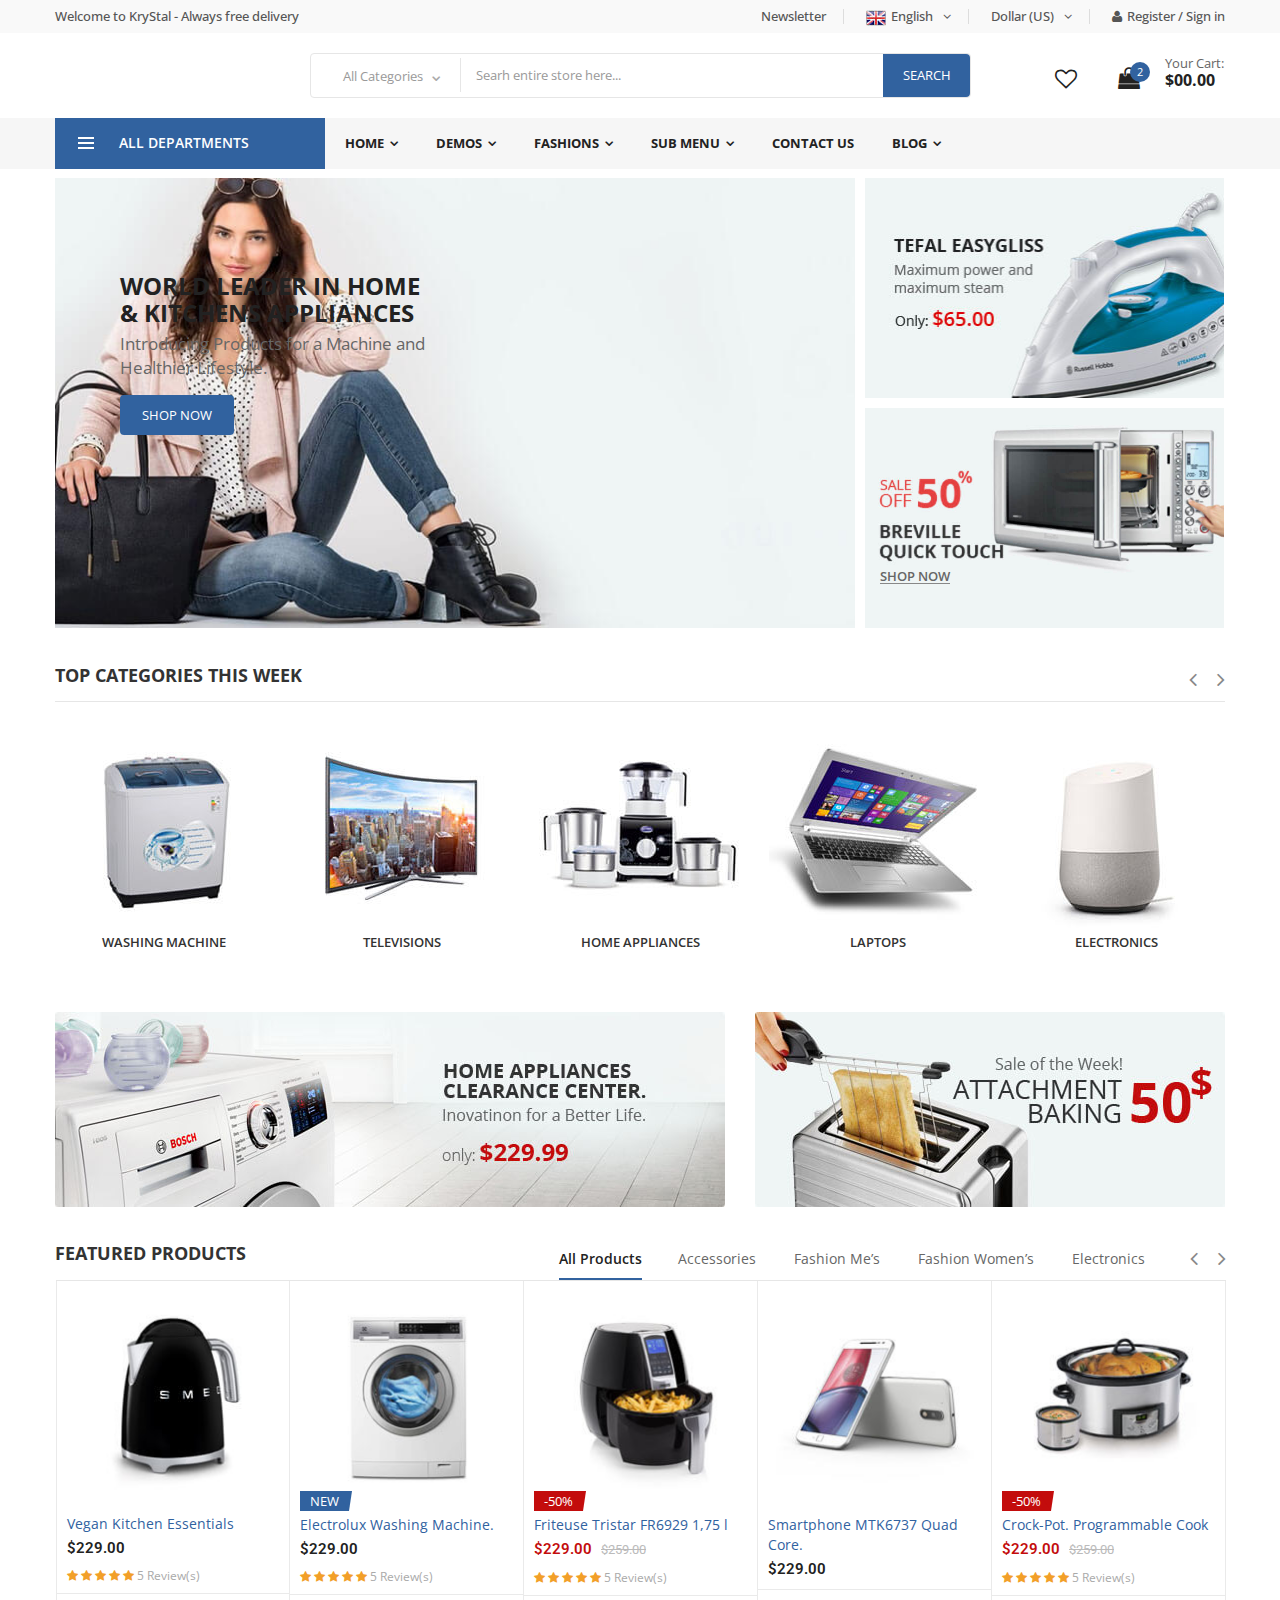
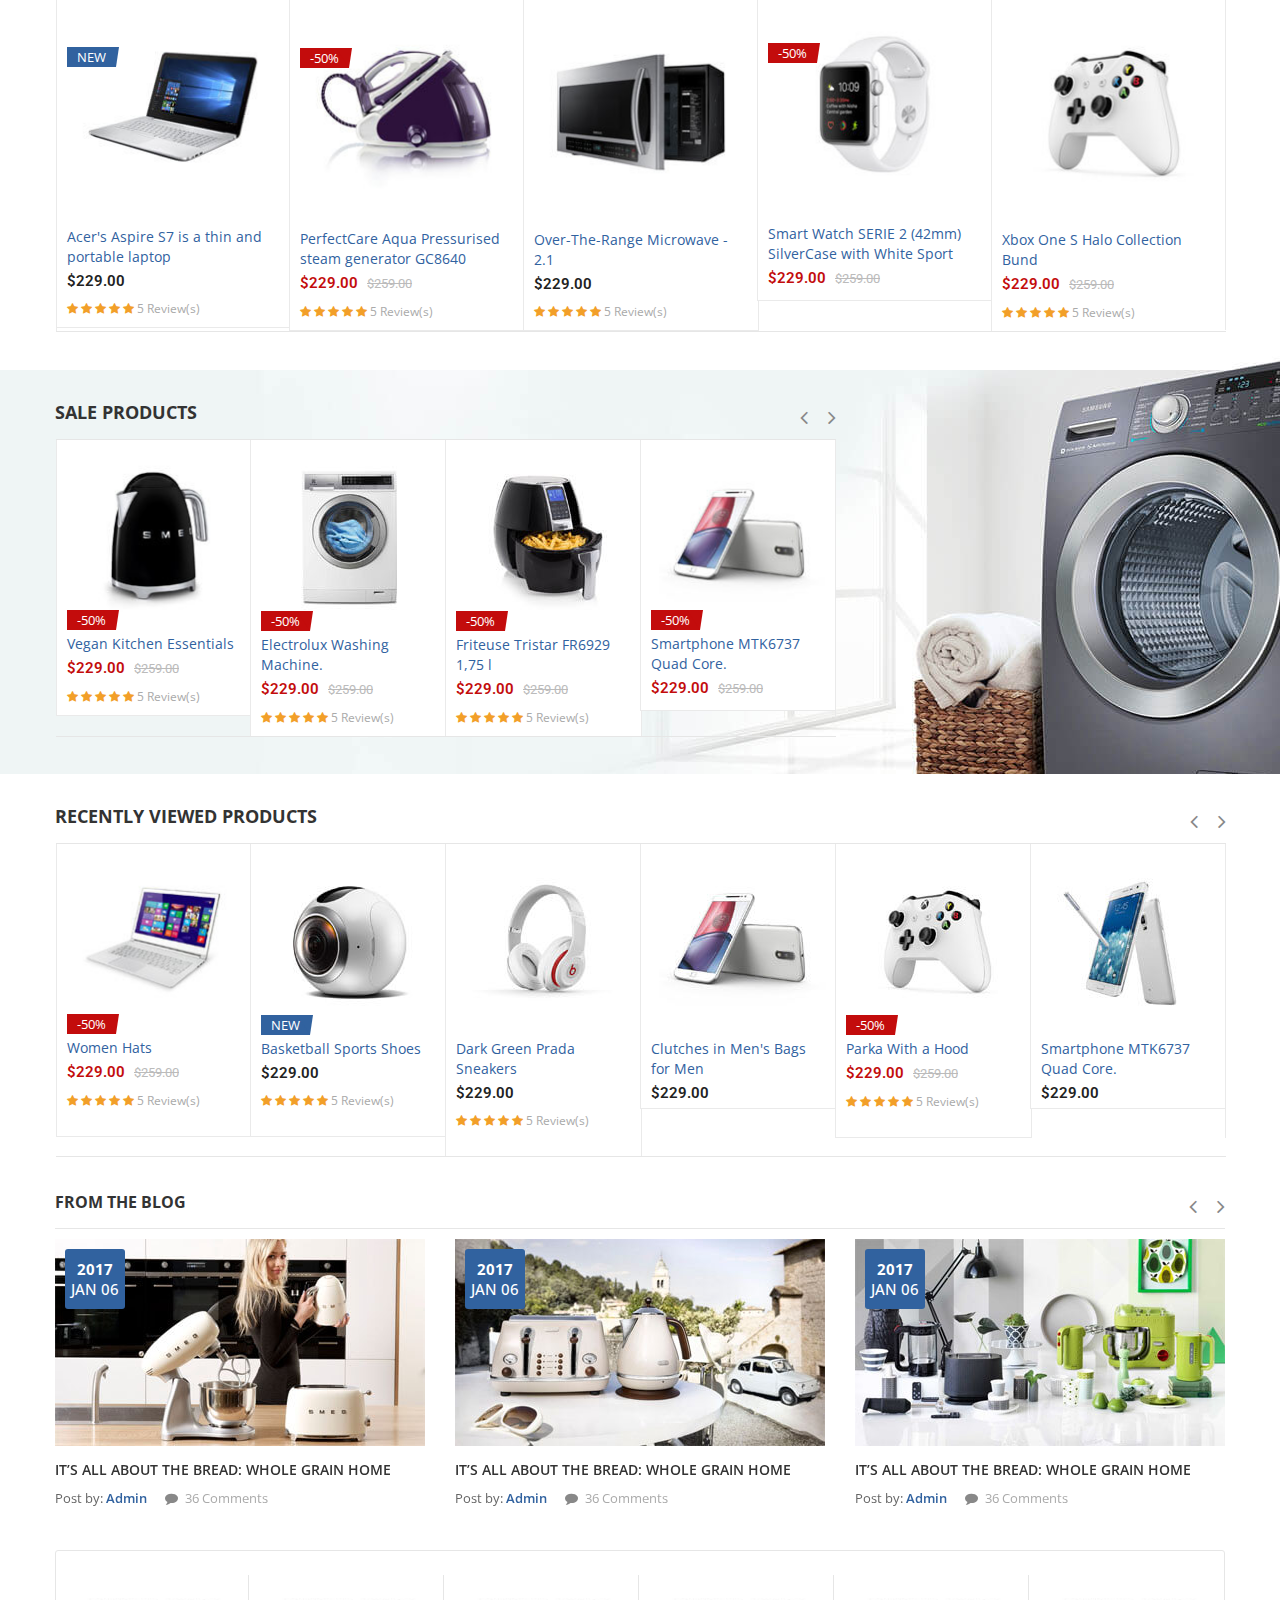
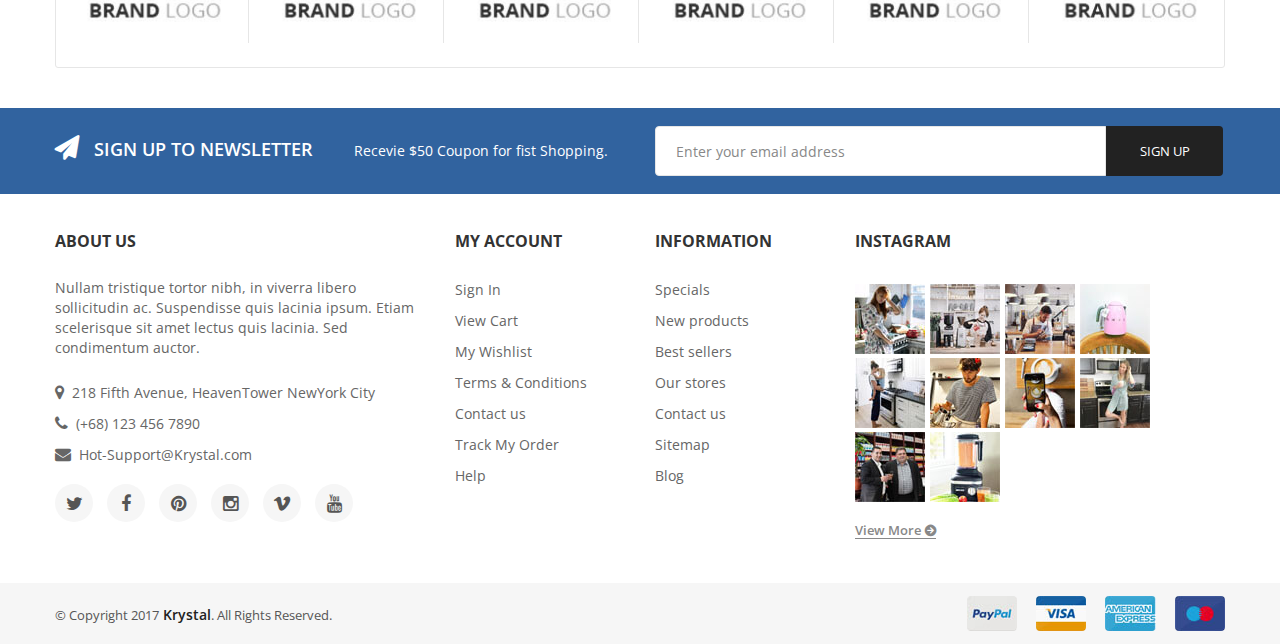
<file: html/krystal/html/index3.html>
<!DOCTYPE html>
<html lang="en">
<head><meta http-equiv="Content-Type" content="text/html; charset=UTF-8" />
    <meta name="viewport" content="width=device-width, initial-scale=1">
    <meta charset="UTF-8">
    <title>Index3</title>
    <link rel="stylesheet" type="text/css" href="../../../html/krystal/html/css/animate.css">
    <link rel="stylesheet" type="text/css" href="../../../html/krystal/html/css/bootstrap.min.css">
    <link rel="stylesheet" type="text/css" href="../../../html/krystal/html/css/font-awesome.css">
    <link rel="stylesheet" type="text/css" href="../../../html/krystal/html/css/pe-icon-7-stroke.css">
    <link rel="stylesheet" type="text/css" href="../../../html/krystal/html/css/owl.carousel.css">
    <link rel="stylesheet" type="text/css" href="../../../html/krystal/html/css/chosen.css">
    <link rel="stylesheet" type="text/css" href="../../../html/krystal/html/css/jquery.bxslider.css">
    <link rel="stylesheet" type="text/css" href="../../../html/krystal/html/css/style.css">
    <link href="https://fonts.googleapis.com/css?family=Open+Sans:300,400,600,600i,700,700i" rel="stylesheet">
    <link href="https://fonts.googleapis.com/css?family=Roboto:300,400,400i,500,500i,700" rel="stylesheet">
</head>
<body class="index-opt-3">
    <div class="wrapper">
        <form id="block-search-mobile" method="get" class="block-search-mobile">
            <div class="form-content">
                <div class="control">
                    <a href="#" class="close-block-serach"><span class="icon fa fa-times"></span></a>
                    <input type="text" name="search" placeholder="Search" class="input-subscribe">
                    <button type="submit" class="btn search">
                        <span><i class="fa fa-search" aria-hidden="true"></i></span>
                    </button>
                </div>
            </div>
        </form>
        <!-- HEADER -->
        <header class="site-header header-opt-1">
            <!-- header-top -->
            <div class="header-top">
                <div class="container">
                    <!-- hotline -->
                    <ul class="nav-top-left" >
                        <li><a href="">Welcome to KryStal - Always free delivery</a></li>
                    </ul><!-- hotline -->
                    <!-- heder links -->
                    <ul class="nav-top-right krystal-nav">
                        <li ><a href="">Newsletter</a></li>
                        <li class="menu-item-has-children">
                            <a href="" class="dropdown-toggle">
                                <img src="../../../html/krystal/html/images/home1/l1.jpg" alt="flag">English<i class="fa fa-angle-down" aria-hidden="true"></i>
                            </a>
                            <ul class="submenu parent-megamenu">
                                <li class="switcher-option">
                                    <a href="" class="flag"><img src="../../../html/krystal/html/images/home1/l1.jpg" alt="flag">English</a>
                                </li>
                                <li class="switcher-option">
                                    <a href="" class="flag"><img src="../../../html/krystal/html/images/home1/l2.jpg" alt="flag">Hungary</a>
                                </li>
                                <li class="switcher-option">
                                    <a href="" class="flag"><img src="../../../html/krystal/html/images/home1/l3.jpg" alt="flag">German</a>
                                </li>
                                <li class="switcher-option">
                                    <a href="" class="flag"><img src="../../../html/krystal/html/images/home1/l4.jpg" alt="flag">French</a>
                                </li>
                                <li class="switcher-option">
                                    <a href="" class="flag"><img src="../../../html/krystal/html/images/home1/l5.jpg" alt="flag">Canada</a>
                                </li>
                            </ul>
                        </li>
                        <li class="menu-item-has-children">
                            <a href="#" class="dropdown-toggle">
                                <span>Dollar (US)</span><i class="fa fa-angle-down" aria-hidden="true"></i> 
                            </a>
                            <ul class="submenu parent-megamenu">
                                <li class="switcher-option">
                                    <a href="" class="switcher-flag icon">Pound (GBP)</a>
                                </li>
                                <li class="switcher-option">
                                    <a href="" class="switcher-flag icon">Euro (EUR)</a>
                                </li>
                                <li class="switcher-option">
                                    <a href="" class="switcher-flag icon">Dollar (USD)</a>
                                </li>
                            </ul>
                        </li>
                        <li><a href=""><i class="fa fa-user" aria-hidden="true"></i>Register / Sign in</a></li>
                    </ul><!-- heder links -->
                </div>
            </div> <!-- header-top -->
            <!-- header-content -->
            <div class="header-content">
                <div class="container">
                    <div class="row">
                        <div class="col-md-2 nav-left">
                            <!-- logo -->
                            <strong class="logo">
                                <a href=""><img src="../../../html/krystal/html/images/home1/logo.jpg" alt="logo"></a>
                            </strong><!-- logo -->
                        </div>
                        <div class="col-md-8 nav-mind">
                            <!-- block search -->
                            <div class="block-search">
                                <div class="block-content">
                                    <div class="categori-search  ">
                                        <select data-placeholder="All Categories" class="chosen-select categori-search-option">
                                            <option value="">All Categories</option>
                                            <optgroup label="- Electronics">
                                              <option>Batteries & Chargens</option>
                                              <option>Headphone & Headsets</option>
                                              <option>Mp3 Player & Acessories</option>
                                            </optgroup>
                                            <optgroup label="- Smartphone & Table">
                                              <option>Batteries & Chargens</option>
                                              <option>Headphone & Headsets</option>
                                              <option>Mp3 Player & Acessories</option>
                                            </optgroup>
                                            <optgroup label="- Electronics">
                                              <option>Batteries & Chargens</option>
                                              <option>Headphone & Headsets</option>
                                              <option>Mp3 Player & Acessories</option>
                                            </optgroup>
                                            <optgroup label="- Smartphone & Table">
                                              <option>Batteries & Chargens</option>
                                              <option>Headphone & Headsets</option>
                                              <option>Mp3 Player & Acessories</option>
                                            </optgroup>
                                        </select>
                                    </div>
                                    <div class="form-search">
                                        <form>
                                            <div class="box-group">
                                                <input type="text" class="form-control" placeholder="Searh entire store here...">
                                                <button class="btn btn-search" type="button"><span>search</span></button>
                                            </div>
                                        </form>
                                    </div>
                                </div>
                            </div><!-- block search -->
                        </div>
                        <div class="col-md-2 nav-right">
                            <!-- block mini cart -->
                            <div class="block-minicart dropdown">
                                <a class="minicart" href="#">
                                    <span class="counter qty">
                                        <span class="cart-icon"><i class="fa fa-shopping-bag" aria-hidden="true"></i></span>
                                        <span class="counter-number">2</span>
                                    </span>
                                    <span class="counter-your-cart">
                                        <span class="counter-label">Your Cart:</span>
                                        <span class="counter-price">$00.00</span>
                                    </span>
                                </a>
                                <div class="parent-megamenu">
                                    <form>
                                        <div class="minicart-content-wrapper" >
                                            <div class="subtitle">
                                                You have <span>2</span> item(s) in your cart
                                            </div>
                                            <div class="minicart-items-wrapper">
                                                <ol class="minicart-items">
                                                    <li class="product-inner">
                                                        <div class="product-thumb style1">
                                                            <div class="thumb-inner">
                                                                <a href=""><img src="../../../html/krystal/html/images/home1/c1.jpg" alt="c1"></a>
                                                            </div>
                                                        </div>
                                                        <div class="product-innfo">
                                                            <div class="product-name"><a href="">Xbox One S Halo Collection Bund</a></div>
                                                            <a href="#" class="remove"><i class="fa fa-times" aria-hidden="true"></i></a>
                                                            <span class="price price-dark">
                                                                <ins>$229.00</ins>
                                                            </span>
                                                        </div>
                                                    </li>
                                                    <li class="product-inner">
                                                        <div class="product-thumb style1">
                                                            <div class="thumb-inner">
                                                                <a href=""><img src="../../../html/krystal/html/images/home1/c2.jpg" alt="c2"></a>
                                                            </div>
                                                        </div>
                                                        <div class="product-innfo">
                                                            <div class="product-name"><a href="">Acer's Aspire S7 is a thin and portable...</a></div>
                                                            <a href="#" class="remove"><i class="fa fa-times" aria-hidden="true"></i></a>
                                                            <span class="price">
                                                                <ins>$229.00</ins>
                                                                <del>$259.00</del>
                                                            </span>
                                                        </div>
                                                    </li>
                                                </ol>
                                            </div>
                                            <div class="subtotal">
                                                <span class="label">Total :</span>
                                                <span class="price">$480.00</span>
                                            </div>
                                            <div class="actions">
                                                <a class="btn btn-viewcart" href="">View cart</a>
                                                <a class="btn btn-checkout" href="">Checkout</a>
                                            </div>
                                        </div>
                                    </form>
                                </div>
                            </div><!-- block mini cart -->
                            <a href="" class="hidden-md search-hidden"><span class="pe-7s-search"></span></a>
                            <a class="wishlist-minicart" href=""><i class="fa fa-heart-o" aria-hidden="true"></i></a>
                        </div>
                    </div>
                </div>
            </div><!-- header-content -->
            <!-- header-menu-bar -->
            <div class="header-menu-bar header-sticky">
                <div class="header-menu-nav menu-style-2">
                    <div class="container">
                        <div class="header-menu-nav-inner">
                            <div id="box-vertical-megamenus" class="box-vertical-megamenus nav-toggle-cat">
                                <h4 class="title active">
                                    <span class="btn-open-mobile home-page">
                                        <span></span>
                                        <span></span>
                                        <span></span>
                                    </span>
                                    <span class="title-menu">All Departments</span>   
                                </h4>
                                <div class="vertical-menu-content" >
                                    <span class="btn-close hidden-md"><i class="fa fa-times" aria-hidden="true"></i></span>
                                    <ul class="vertical-menu-list">
                                        <li><a href="">Fashion Men’s</a></li>
                                        <li class="menu-item-has-children arrow item-megamenu">
                                            <a href="#" class="dropdown-toggle">Fashion Women’s</a>
                                            <span class="toggle-submenu hidden-md"></span>
                                            <div class="submenu parent-megamenu megamenu">
                                                <div class="row">
                                                    <div class="submenu-banner submenu-banner-menu-1">
                                                        <div class="col-md-4">
                                                            <div class="dropdown-menu-info">
                                                                <h6 class="dropdown-menu-title">Fashion WoMen’s</h6>
                                                                <div class="dropdown-menu-content">
                                                                    <ul class="menu">
                                                                        <li class="menu-item"><a href="#">Leather Jackets</a></li>
                                                                        <li class="menu-item"><a href="#">Handbags</a></li>
                                                                        <li class="menu-item"><a href="#">Shoes</a></li>
                                                                        <li class="menu-item"><a href="#">Jewelrys</a></li>
                                                                        <li class="menu-item"><a href="#">Clothings</a></li>
                                                                        <li class="menu-item"><a href="#">Macbook Air</a></li>
                                                                        <li class="menu-item"><a href="#">Laptop Pro</a></li>
                                                                    </ul>
                                                                </div>
                                                            </div>
                                                        </div>
                                                        <div class="col-md-4">
                                                            <div class="dropdown-menu-info">
                                                                <h6 class="dropdown-menu-title">Accessories</h6>
                                                                <div class="dropdown-menu-content">
                                                                    <ul class="menu">
                                                                        <li class="menu-item"><a href="#">Hair Accessories</a></li>
                                                                        <li class="menu-item"><a href="#">Bloves & Mittens</a></li>
                                                                        <li class="menu-item"><a href="#">Hats</a></li>
                                                                        <li class="menu-item"><a href="#">Tech Accessories</a></li>
                                                                        <li class="menu-item"><a href="#">Head Set</a></li>
                                                                        <li class="menu-item"><a href="#">Software</a></li>
                                                                    </ul>
                                                                </div>
                                                            </div>
                                                        </div>
                                                    </div>
                                                </div>
                                            </div>
                                        </li>
                                        <li class="menu-item-has-children arrow item-megamenu">
                                            <a href="#" class="dropdown-toggle">Hand Bags</a>
                                            <span class="toggle-submenu hidden-md"></span>
                                            <div class="submenu parent-megamenu megamenu">
                                                <div class="row">
                                                    <div class="submenu-banner submenu-banner-menu-1">
                                                        <div class="col-md-4">
                                                            <div class="dropdown-menu-info">
                                                                <h6 class="dropdown-menu-title">Fashion WoMen’s</h6>
                                                                <div class="dropdown-menu-content">
                                                                    <ul class="menu">
                                                                        <li class="menu-item"><a href="#">Leather Jackets</a></li>
                                                                        <li class="menu-item"><a href="#">Handbags</a></li>
                                                                        <li class="menu-item"><a href="#">Shoes</a></li>
                                                                        <li class="menu-item"><a href="#">Jewelrys</a></li>
                                                                        <li class="menu-item"><a href="#">Clothings</a></li>
                                                                        <li class="menu-item"><a href="#">Macbook Air</a></li>
                                                                        <li class="menu-item"><a href="#">Laptop Pro</a></li>
                                                                    </ul>
                                                                </div>
                                                            </div>
                                                        </div>
                                                        <div class="col-md-4">
                                                            <div class="dropdown-menu-info">
                                                                <h6 class="dropdown-menu-title">Accessories</h6>
                                                                <div class="dropdown-menu-content">
                                                                    <ul class="menu">
                                                                        <li class="menu-item"><a href="#">Hair Accessories</a></li>
                                                                        <li class="menu-item"><a href="#">Bloves & Mittens</a></li>
                                                                        <li class="menu-item"><a href="#">Hats</a></li>
                                                                        <li class="menu-item"><a href="#">Tech Accessories</a></li>
                                                                        <li class="menu-item"><a href="#">Head Set</a></li>
                                                                        <li class="menu-item"><a href="#">Software</a></li>
                                                                    </ul>
                                                                </div>
                                                            </div>
                                                        </div>
                                                    </div>
                                                </div>
                                            </div>
                                        </li>
                                        <li><a href="">Accessories</a>
                                        </li>
                                        <li><a href="">Shoes</a></li>
                                        <li class="menu-item-has-children arrow item-megamenu">
                                            <a href="#" class="dropdown-toggle">Laptop & Computers</a>
                                            <span class="toggle-submenu hidden-md"></span>
                                            <div class="submenu parent-megamenu megamenu">
                                                <div class="row">
                                                    <div class="submenu-banner submenu-banner-menu-1">
                                                        <div class="col-md-4">
                                                            <div class="dropdown-menu-info">
                                                                <h6 class="dropdown-menu-title">Laptop & computers</h6>
                                                                <div class="dropdown-menu-content">
                                                                    <ul class="menu">
                                                                        <li class="menu-item"><a href="#">Laptops, Desktops & Monitors</a></li>
                                                                        <li class="menu-item"><a href="#">Printers & Ink</a></li>
                                                                        <li class="menu-item"><a href="#">Computer Accessories</a></li>
                                                                        <li class="menu-item"><a href="#">Software</a></li>
                                                                        <li class="menu-item"><a href="#">Macbook</a></li>
                                                                        <li class="menu-item"><a href="#">Macbook Air</a></li>
                                                                        <li class="menu-item"><a href="#">Laptop Pro</a></li>
                                                                    </ul>
                                                                </div>
                                                            </div>
                                                        </div>
                                                        <div class="col-md-4">
                                                            <div class="dropdown-menu-info">
                                                                <h6 class="dropdown-menu-title">Accessories</h6>
                                                                <div class="dropdown-menu-content">
                                                                    <ul class="menu">
                                                                        <li class="menu-item"><a href="#">Accessories</a></li>
                                                                        <li class="menu-item"><a href="#">Phone Batteries</a></li>
                                                                        <li class="menu-item"><a href="#">Phone Charger</a></li>
                                                                        <li class="menu-item"><a href="#">Phone Screen</a></li>
                                                                        <li class="menu-item"><a href="#">Head Set</a></li>
                                                                        <li class="menu-item"><a href="#">Software</a></li>
                                                                    </ul>
                                                                </div>
                                                            </div>
                                                        </div>
                                                    </div>
                                                </div>
                                            </div>
                                        </li>
                                        <li><a href="">Game & Consoles</a></li>
                                        <li><a href="">Headphone</a></li>
                                        <li><a href="">Video Games & Consoles</a></li>
                                        <li><a href="">Car Electronic & GDP</a></li>
                                        <li><a href="">Virtual Reality</a></li>
                                    </ul>
                                </div>
                            </div>
                            <div class="header-menu header-menu-resize">
                                <ul class="header-nav krystal-nav">
                                    <li class="btn-close hidden-md"><i class="fa fa-times" aria-hidden="true"></i></li>
                                    <li class="menu-item-has-children arrow">
                                        <a href="../../../html/krystal/html/index2.html" class="dropdown-toggle">Home</a>
                                        <span class="toggle-submenu hidden-md"></span>
                                        <ul class="submenu parent-megamenu">
                                            <li class="menu-item">
                                                <a href="../../../html/krystal/html/index.html">Home 1</a>
                                            </li>
                                            <li class="menu-item">
                                                <a href="../../../html/krystal/html/index2.html">Home 2</a>
                                            </li>
                                            <li class="menu-item">
                                                <a href="../../../html/krystal/html/index3.html">Home 3</a>
                                            </li>
                                            <li class="menu-item">
                                                <a href="../../../html/krystal/html/index4.html">Home 4</a>
                                            </li>
                                            <li class="menu-item">
                                                <a href="../../../html/krystal/html/index5.html">Home 5</a>
                                            </li>
                                        </ul>
                                    </li>
                                    <li class="menu-item-has-children arrow">
                                        <a href="#" class="dropdown-toggle">Demos</a>
                                        <span class="toggle-submenu hidden-md"></span>
                                        <ul class="submenu parent-megamenu">
                                            <li class="menu-item">
                                                <a href="../../../html/krystal/html/grid-product.html">Grid Product</a>
                                            </li>
                                            <li class="menu-item">
                                                <a href="../../../index.html">List Product</a>
                                            </li>
                                            <li class="menu-item">
                                                <a href="../../../html/krystal/html/list-product-right.html">List Product Right</a>
                                            </li>
                                            <li class="menu-item">
                                                <a href="../../../html/krystal/html/grid-product-right.html">Grid Product Right</a>
                                            </li>
                                            <li class="menu-item">
                                                <a href="../../../html/krystal/html/detail.html">Detail Product</a>
                                            </li>
                                        </ul>
                                    </li>
                                    <li class="menu-item-has-children arrow item-megamenu item-megamenu-sub">
                                        <a href="#" class="dropdown-toggle">Fashions</a>
                                        <span class="toggle-submenu hidden-md"></span>
                                        <div class="submenu parent-megamenu megamenu">
                                            <div class="row">
                                                <div class="submenu-banner submenu-banner-menu-3">
                                                    <div class="col-md-4">
                                                        <div class="dropdown-menu-info">
                                                            <h6 class="dropdown-menu-title">Fashion Clothing</h6>
                                                            <div class="dropdown-menu-content">
                                                                <ul class="menu">
                                                                    <li class="menu-item"><a href="#">Leather Jackets</a></li>
                                                                    <li class="menu-item"><a href="#">Clothings</a></li>
                                                                    <li class="menu-item"><a href="#">shorts</a></li>
                                                                    <li class="menu-item"><a href="#">Swimwear</a></li>
                                                                    <li class="menu-item"><a href="#">Activewear</a></li>
                                                                    <li class="menu-item"><a href="#">Jacket & Coats</a></li>
                                                                </ul>
                                                            </div>
                                                        </div>
                                                    </div>
                                                    <div class="col-md-4">
                                                        <div class="dropdown-menu-info">
                                                            <h6 class="dropdown-menu-title">Handbags</h6>
                                                            <div class="dropdown-menu-content">
                                                                <ul class="menu">
                                                                    <li class="menu-item"><a href="#">Backpacks</a></li>
                                                                    <li class="menu-item"><a href="#">Travel</a></li>
                                                                    <li class="menu-item"><a href="#">Clutches</a></li>
                                                                    <li class="menu-item"><a href="#">Crossbody</a></li>
                                                                    <li class="menu-item"><a href="#">Bucket</a></li>
                                                                    <li class="menu-item"><a href="#">Wallets</a></li>
                                                                </ul>
                                                            </div>
                                                        </div>
                                                    </div>
                                                    <div class="col-md-4">
                                                        <div class="dropdown-menu-info">
                                                            <h6 class="dropdown-menu-title">Shoes</h6>
                                                            <div class="dropdown-menu-content">
                                                                <ul class="menu">
                                                                    <li class="menu-item"><a href="#">Shoes Sport</a></li>
                                                                    <li class="menu-item"><a href="#">Sneakers</a></li>
                                                                    <li class="menu-item"><a href="#">Sandals</a></li>
                                                                    <li class="menu-item"><a href="#">Booties</a></li>
                                                                    <li class="menu-item"><a href="#">Heels</a></li>
                                                                </ul>
                                                            </div>
                                                        </div>
                                                    </div>
                                                </div>
                                                <div class="col-md-6">
                                                    <a href="#"><img src="../../../html/krystal/html/images/home2/menu-banner-3.jpg" alt="banner3"></a>
                                                </div>
                                                <div class="col-md-6">
                                                    <a href="#"><img src="../../../html/krystal/html/images/home2/menu-banner-4.jpg" alt="banner3"></a>
                                                </div>
                                            </div>
                                        </div>
                                    </li>
                                    <li class="menu-item-has-children arrow">
                                        <a href="#" class="dropdown-toggle">Sub Menu</a>
                                        <span class="toggle-submenu hidden-md"></span>
                                        <ul class="submenu parent-megamenu">
                                            <li class="menu-item">
                                                <a href="../../../index.html">Checkout</a>
                                            </li>
                                            <li class="menu-item">
                                                <a href="../../../index.html">Shopping Cart</a>
                                            </li>
                                            <li class="menu-item">
                                                <a href="../../../index.html">Contact Us</a>
                                            </li>
                                            <li class="menu-item">
                                                <a href="../../../index.html">Login</a>
                                            </li>
                                        </ul>
                                    </li>
                                    <li>
                                        <a href="../../../index.html" class="dropdown-toggle">Contact Us</a>
                                        <span class="toggle-submenu hidden-md"></span>
                                    </li>
                                    <li class="menu-item-has-children arrow">
                                        <a href="#" class="dropdown-toggle">Blog</a>
                                        <span class="toggle-submenu hidden-md"></span>
                                        <ul class="submenu parent-megamenu">
                                            <li class="menu-item">
                                                <a href="../../../index.html">Blog Grid</a>
                                            </li>
                                            <li class="menu-item">
                                                <a href="../../../index.html">Blog List</a>
                                            </li>
                                            <li class="menu-item">
                                                <a href="../../../index.html">Blog Single</a>
                                            </li>
                                        </ul>
                                    </li>
                                </ul>
                            </div>
                            <span data-action="toggle-nav" class="menu-on-mobile hidden-md">
                                <span class="btn-open-mobile home-page">
                                    <span></span>
                                    <span></span>
                                    <span></span>
                                </span>
                                <span class="title-menu-mobile">Main menu</span> 
                            </span>
                        </div>
                    </div>
                </div>
            </div>
        </header><!-- end HEADER -->        
        <!-- MAIN -->
        <main class="site-main">
            <div class="block-slide">
                <div class="container">
                    <div class="main-slide slide-opt-3">
                        <div class="owl-carousel nav-style5" data-nav="true" data-autoplay="false" data-dots="true" data-loop="true" data-margin="0" data-responsive='{"0":{"items":1},"600":{"items":1},"1000":{"items":1}}'>
                            <div class="item-slide item-slide-1">
                                <div class="container">
                                    <div class="slide-desc slide-desc-1">
                                        <div class="p-primary">World Leader in Home & Kitchens Appliances</div>
                                        <p>Introducing Products for a Machine and Healthier Lifestyle.</p>
                                        <a href="" class="btn-shop-now">Shop Now</a>                            
                                    </div>
                                </div>
                            </div>
                            <div class="item-slide item-slide-2">
                                <div class="container">
                                    <div class="slide-desc slide-desc-2">
                                        <div class="p-primary">Back<br>To the<span class="number">50<span>s</span></span></div>
                                        <p class="p-second">Free Delivery</p>
                                        <p>On Online Purchases of Small Appliances</p>
                                        <a href="" class="btn-shop-now">Shop Now</a>                            
                                    </div>
                                </div>
                            </div>
                            <div class="item-slide item-slide-3">
                                <div class="container">
                                    <div class="slide-desc slide-desc-3">
                                        <div class="p-primary">KitchenAid Artisan</div>
                                        <p>Find appliances that consume more money than others.</p>
                                        <a href="" class="btn-shop-now">Shop Now</a>                            
                                    </div>
                                </div>
                            </div>
                        </div>
                    </div>
                    <div class="promotion-banner banner-slide style-4 hidden-sm hidden-xs">
                        <a href="" class="banner-img"><img src="../../../html/krystal/html/images/home3/banner1.jpg" alt="banner1"></a>
                    </div>
                    <div class="promotion-banner banner-slide style-4 hidden-sm hidden-xs">
                        <a href="" class="banner-img"><img src="../../../html/krystal/html/images/home3/banner2-1.jpg" alt="banner2"></a>
                        <a href="#" class="btn-shop-now">Shop now</a>
                    </div>
                </div>
            </div>
            <div class="block-top-categori">
                <div class="container">
                    <div class="title-of-section">Top Categories This Week</div>
                    <div class="owl-carousel nav-style2" data-nav="true" data-autoplay="false" data-dots="true" data-loop="true" data-margin="20" data-responsive='{"0":{"items":1},"360":{"items":2},"500":{"items":3},"992":{"items":5}}'>
                        <div class="block-top-categori-item">
                            <a href=""><img src="../../../html/krystal/html/images/home3/c1.jpg" alt="c1"></a>
                            <div class="block-top-categori-title">washing machine</div>
                        </div>
                        <div class="block-top-categori-item">
                            <a href=""><img src="../../../html/krystal/html/images/home3/c2.jpg" alt="c2"></a>
                            <div class="block-top-categori-title">Televisions</div>
                        </div>
                        <div class="block-top-categori-item">
                            <a href=""><img src="../../../html/krystal/html/images/home3/c3.jpg" alt="c3"></a>
                            <div class="block-top-categori-title">Home Appliances</div>
                        </div>
                        <div class="block-top-categori-item">
                            <a href=""><img src="../../../html/krystal/html/images/home3/c4.jpg" alt="c4"></a>
                            <div class="block-top-categori-title">LAptops</div>
                        </div>
                        <div class="block-top-categori-item">
                            <a href=""><img src="../../../html/krystal/html/images/home3/c5.jpg" alt="c5"></a>
                            <div class="block-top-categori-title">Electronics</div>
                        </div>
                    </div>
                </div>
            </div>
            <div class="block-promotion-banner">
                <div class="container">
                    <div class="row">
                        <div class="col-sm-7 col-xs-7">
                            <div class="promotion-banner style-5">
                                <a href="" class="banner-img"><img src="../../../html/krystal/html/images/home3/banner3.jpg" alt="banner3"></a>
                            </div>
                        </div>
                        <div class="col-sm-5 col-xs-5">
                            <div class="promotion-banner style-5">
                                <a href="" class="banner-img"><img src="../../../html/krystal/html/images/home3/banner4.jpg" alt="banner4"></a>
                            </div>
                        </div>
                    </div>
                </div>
            </div>
            <div class="block-feature-product">
                <div class="container">
                    <div class="title-of-section">Featured Products</div>
                    <div class="tab-product tab-product-fade-effect">
                        <ul class="box-tabs nav-tab">
                            <li class="active"><a data-animated="" data-toggle="tab" href="#tab-1">All Products </a></li>
                            <li><a data-animated="fadeInLeft" data-toggle="tab" href="#tab-2">Accessories</a></li>
                            <li><a data-animated="fadeInDownBig" data-toggle="tab" href="#tab-1">Fashion Me’s</a></li>
                            <li><a data-animated="zoomInUp" data-toggle="tab" href="#tab-2">Fashion Women’s</a></li>
                            <li><a data-animated="fadeInRight" data-toggle="tab" href="#tab-1">Electronics</a></li>
                        </ul>
                        <div class="tab-content">
                            <div class="tab-container">
                                <div id="tab-1" class="tab-panel active">
                                    <div class="owl-carousel nav-style2 border-background equal-container" data-nav="true" data-autoplay="false" data-dots="false" data-loop="true" data-margin="0" data-responsive='{"0":{"items":1},"480":{"items":2},"600":{"items":3},"1000":{"items":5}}'>
                                        <div class="owl-one-row">
                                            <div class="product-item style1">
                                                <div class="product-inner equal-elem">
                                                    <div class="product-thumb">
                                                        <div class="thumb-inner">
                                                            <a href=""><img src="../../../html/krystal/html/images/home3/f1.jpg" alt="f1"></a>
                                                        </div>
                                                        <a href="" class="quick-view">Quick View</a>
                                                    </div>
                                                    <div class="product-innfo">
                                                        <div class="product-name"><a href="">Vegan Kitchen Essentials</a></div>
                                                        <span class="price price-dark">
                                                            <ins>$229.00</ins>
                                                        </span>
                                                        <span class="star-rating">
                                                            <i class="fa fa-star" aria-hidden="true"></i>
                                                            <i class="fa fa-star" aria-hidden="true"></i>
                                                            <i class="fa fa-star" aria-hidden="true"></i>
                                                            <i class="fa fa-star" aria-hidden="true"></i>
                                                            <i class="fa fa-star" aria-hidden="true"></i>
                                                            <span class="review">5 Review(s)</span>
                                                        </span>
                                                        <div class="group-btn-hover">
                                                            <div class="inner">
                                                                <a href="" class="compare"><i class="flaticon-refresh-square-arrows"></i></a>
                                                                <a href="" class="add-to-cart">Add to cart</a>
                                                                <a href="" class="wishlist"><i class="fa fa-heart-o" aria-hidden="true"></i></a>
                                                            </div>
                                                        </div>
                                                    </div>
                                                </div>
                                            </div>
                                            <div class="product-item style1">
                                                <div class="product-inner equal-elem">
                                                    <div class="product-thumb">
                                                        <div class="thumb-inner">
                                                            <a href=""><img src="../../../html/krystal/html/images/home3/f6.jpg" alt="f6"></a>
                                                        </div>
                                                        <span class="onnew style2">New</span>
                                                        <a href="" class="quick-view">Quick View</a>
                                                    </div>
                                                    <div class="product-innfo">
                                                        <div class="product-name"><a href="">Acer's Aspire S7 is a thin and portable laptop</a></div>
                                                        <span class="price price-dark">
                                                            <ins>$229.00</ins>
                                                        </span>
                                                        <span class="star-rating">
                                                            <i class="fa fa-star" aria-hidden="true"></i>
                                                            <i class="fa fa-star" aria-hidden="true"></i>
                                                            <i class="fa fa-star" aria-hidden="true"></i>
                                                            <i class="fa fa-star" aria-hidden="true"></i>
                                                            <i class="fa fa-star" aria-hidden="true"></i>
                                                            <span class="review">5 Review(s)</span>
                                                        </span>
                                                        <div class="group-btn-hover">
                                                            <div class="inner">
                                                                <a href="" class="compare"><i class="flaticon-refresh-square-arrows"></i></a>
                                                                <a href="" class="add-to-cart">Add to cart</a>
                                                                <a href="" class="wishlist"><i class="fa fa-heart-o" aria-hidden="true"></i></a>
                                                            </div>
                                                        </div>
                                                    </div>
                                                </div>
                                            </div>
                                        </div>
                                        <div class="owl-one-row">
                                            <div class="product-item style1">
                                                <div class="product-inner equal-elem">
                                                    <div class="product-thumb">
                                                        <div class="thumb-inner">
                                                            <a href=""><img src="../../../html/krystal/html/images/home3/f2.jpg" alt="f2"></a>
                                                        </div>
                                                         <span class="onnew">New</span>
                                                         <a href="" class="quick-view">Quick View</a>
                                                    </div>
                                                    <div class="product-innfo">
                                                        <div class="product-name"><a href="">Electrolux Washing Machine.</a></div>
                                                        <span class="price price-dark">
                                                            <ins>$229.00</ins>
                                                        </span>
                                                        <span class="star-rating">
                                                            <i class="fa fa-star" aria-hidden="true"></i>
                                                            <i class="fa fa-star" aria-hidden="true"></i>
                                                            <i class="fa fa-star" aria-hidden="true"></i>
                                                            <i class="fa fa-star" aria-hidden="true"></i>
                                                            <i class="fa fa-star" aria-hidden="true"></i>
                                                            <span class="review">5 Review(s)</span>
                                                        </span>
                                                        <div class="group-btn-hover">
                                                            <div class="inner">
                                                                <a href="" class="compare"><i class="flaticon-refresh-square-arrows"></i></a>
                                                                <a href="" class="add-to-cart">Add to cart</a>
                                                                <a href="" class="wishlist"><i class="fa fa-heart-o" aria-hidden="true"></i></a>
                                                            </div>
                                                        </div>
                                                    </div>
                                                </div>
                                            </div>
                                            <div class="product-item style1">
                                                <div class="product-inner equal-elem">
                                                    <div class="product-thumb">
                                                        <div class="thumb-inner">
                                                            <a href=""><img src="../../../html/krystal/html/images/home3/f7.jpg" alt="f7"></a>
                                                        </div>
                                                        <span class="onsale style2">-50%</span>
                                                        <a href="" class="quick-view">Quick View</a>
                                                    </div>
                                                    <div class="product-innfo">
                                                        <div class="product-name"><a href="">PerfectCare Aqua Pressurised steam generator GC8640</a></div>
                                                        <span class="price">
                                                            <ins>$229.00</ins>
                                                            <del>$259.00</del>
                                                        </span>
                                                        <span class="star-rating">
                                                            <i class="fa fa-star" aria-hidden="true"></i>
                                                            <i class="fa fa-star" aria-hidden="true"></i>
                                                            <i class="fa fa-star" aria-hidden="true"></i>
                                                            <i class="fa fa-star" aria-hidden="true"></i>
                                                            <i class="fa fa-star" aria-hidden="true"></i>
                                                            <span class="review">5 Review(s)</span>
                                                        </span>
                                                        <div class="group-btn-hover">
                                                            <div class="inner">
                                                                <a href="" class="compare"><i class="flaticon-refresh-square-arrows"></i></a>
                                                                <a href="" class="add-to-cart">Add to cart</a>
                                                                <a href="" class="wishlist"><i class="fa fa-heart-o" aria-hidden="true"></i></a>
                                                            </div>
                                                        </div>
                                                    </div>
                                                </div>
                                            </div>
                                        </div>
                                        <div class="owl-one-row">
                                            <div class="product-item style1">
                                                <div class="product-inner equal-elem">
                                                    <div class="product-thumb">
                                                        <div class="thumb-inner">
                                                            <a href=""><img src="../../../html/krystal/html/images/home3/f3.jpg" alt="f3"></a>
                                                        </div>
                                                         <span class="onsale">-50%</span>
                                                         <a href="" class="quick-view">Quick View</a>
                                                    </div>
                                                    <div class="product-innfo">
                                                        <div class="product-name"><a href="">Friteuse Tristar FR6929 1,75 l</a></div>
                                                        <span class="price">
                                                            <ins>$229.00</ins>
                                                            <del>$259.00</del>
                                                        </span>
                                                        <span class="star-rating">
                                                            <i class="fa fa-star" aria-hidden="true"></i>
                                                            <i class="fa fa-star" aria-hidden="true"></i>
                                                            <i class="fa fa-star" aria-hidden="true"></i>
                                                            <i class="fa fa-star" aria-hidden="true"></i>
                                                            <i class="fa fa-star" aria-hidden="true"></i>
                                                            <span class="review">5 Review(s)</span>
                                                        </span>
                                                        <div class="group-btn-hover">
                                                            <div class="inner">
                                                                <a href="" class="compare"><i class="flaticon-refresh-square-arrows"></i></a>
                                                                <a href="" class="add-to-cart">Add to cart</a>
                                                                <a href="" class="wishlist"><i class="fa fa-heart-o" aria-hidden="true"></i></a>
                                                            </div>
                                                        </div>
                                                    </div>
                                                </div>
                                            </div>
                                            <div class="product-item style1">
                                                <div class="product-inner equal-elem">
                                                    <div class="product-thumb">
                                                        <div class="thumb-inner">
                                                            <a href=""><img src="../../../html/krystal/html/images/home3/f8.jpg" alt="f8"></a>
                                                        </div>
                                                        <a href="" class="quick-view">Quick View</a>
                                                    </div>
                                                    <div class="product-innfo">
                                                        <div class="product-name"><a href="">Over-The-Range Microwave - 2.1</a></div>
                                                        <span class="price price-dark">
                                                            <ins>$229.00</ins>
                                                        </span>
                                                        <span class="star-rating">
                                                            <i class="fa fa-star" aria-hidden="true"></i>
                                                            <i class="fa fa-star" aria-hidden="true"></i>
                                                            <i class="fa fa-star" aria-hidden="true"></i>
                                                            <i class="fa fa-star" aria-hidden="true"></i>
                                                            <i class="fa fa-star" aria-hidden="true"></i>
                                                            <span class="review">5 Review(s)</span>
                                                        </span>
                                                        <div class="group-btn-hover">
                                                            <div class="inner">
                                                                <a href="" class="compare"><i class="flaticon-refresh-square-arrows"></i></a>
                                                                <a href="" class="add-to-cart">Add to cart</a>
                                                                <a href="" class="wishlist"><i class="fa fa-heart-o" aria-hidden="true"></i></a>
                                                            </div>
                                                        </div>
                                                    </div>
                                                </div>
                                            </div>
                                        </div>
                                        <div class="owl-one-row">
                                            <div class="product-item style1">
                                                <div class="product-inner equal-elem">
                                                    <div class="product-thumb">
                                                        <div class="thumb-inner">
                                                            <a href=""><img src="../../../html/krystal/html/images/home3/f4.jpg" alt="f4"></a>
                                                        </div>
                                                        <a href="" class="quick-view">Quick View</a>
                                                    </div>
                                                    <div class="product-innfo">
                                                        <div class="product-name"><a href="">Smartphone MTK6737 Quad Core.</a></div>
                                                        <span class="price price-dark">
                                                            <ins>$229.00</ins>
                                                        </span>
                                                        <div class="group-btn-hover">
                                                            <div class="inner">
                                                                <a href="" class="compare"><i class="flaticon-refresh-square-arrows"></i></a>
                                                                <a href="" class="add-to-cart">Add to cart</a>
                                                                <a href="" class="wishlist"><i class="fa fa-heart-o" aria-hidden="true"></i></a>
                                                            </div>
                                                        </div>
                                                    </div>
                                                </div>
                                            </div>
                                            <div class="product-item style1">
                                                <div class="product-inner equal-elem">
                                                    <div class="product-thumb">
                                                        <div class="thumb-inner">
                                                            <a href=""><img src="../../../html/krystal/html/images/home3/f9.jpg" alt="f9"></a>
                                                        </div>
                                                        <span class="onsale style2">-50%</span>
                                                        <a href="" class="quick-view">Quick View</a>
                                                    </div>
                                                    <div class="product-innfo">
                                                        <div class="product-name"><a href="">Smart Watch SERIE 2 (42mm) SilverCase with White Sport</a></div>
                                                        <span class="price">
                                                            <ins>$229.00</ins>
                                                            <del>$259.00</del>
                                                        </span>
                                                        <div class="group-btn-hover">
                                                            <div class="inner">
                                                                <a href="" class="compare"><i class="flaticon-refresh-square-arrows"></i></a>
                                                                <a href="" class="add-to-cart">Add to cart</a>
                                                                <a href="" class="wishlist"><i class="fa fa-heart-o" aria-hidden="true"></i></a>
                                                            </div>
                                                        </div>
                                                    </div>
                                                </div>
                                            </div>
                                        </div>
                                        <div class="owl-one-row">
                                            <div class="product-item style1">
                                                <div class="product-inner equal-elem">
                                                    <div class="product-thumb">
                                                        <div class="thumb-inner">
                                                            <a href=""><img src="../../../html/krystal/html/images/home3/f5.jpg" alt="f5"></a>
                                                        </div>
                                                        <span class="onsale">-50%</span>
                                                        <a href="" class="quick-view">Quick View</a>
                                                    </div>
                                                    <div class="product-innfo">
                                                        <div class="product-name"><a href="">Crock-Pot. Programmable Cook</a></div>
                                                        <span class="price">
                                                            <ins>$229.00</ins>
                                                            <del>$259.00</del>
                                                        </span>
                                                        <span class="star-rating">
                                                            <i class="fa fa-star" aria-hidden="true"></i>
                                                            <i class="fa fa-star" aria-hidden="true"></i>
                                                            <i class="fa fa-star" aria-hidden="true"></i>
                                                            <i class="fa fa-star" aria-hidden="true"></i>
                                                            <i class="fa fa-star" aria-hidden="true"></i>
                                                            <span class="review">5 Review(s)</span>
                                                        </span>
                                                        <div class="group-btn-hover">
                                                            <div class="inner">
                                                                <a href="" class="compare"><i class="flaticon-refresh-square-arrows"></i></a>
                                                                <a href="" class="add-to-cart">Add to cart</a>
                                                                <a href="" class="wishlist"><i class="fa fa-heart-o" aria-hidden="true"></i></a>
                                                            </div>
                                                        </div>
                                                    </div>
                                                </div>
                                            </div>
                                            <div class="product-item style1">
                                                <div class="product-inner equal-elem">
                                                    <div class="product-thumb">
                                                        <div class="thumb-inner">
                                                            <a href=""><img src="../../../html/krystal/html/images/home3/f10.jpg" alt="f10"></a>
                                                        </div>
                                                        <a href="" class="quick-view">Quick View</a>
                                                    </div>
                                                    <div class="product-innfo">  
                                                        <div class="product-name"><a href="">Xbox One S Halo Collection Bund</a></div>
                                                        <span class="price">
                                                            <ins>$229.00</ins>
                                                            <del>$259.00</del>
                                                        </span>
                                                        <span class="star-rating">
                                                            <i class="fa fa-star" aria-hidden="true"></i>
                                                            <i class="fa fa-star" aria-hidden="true"></i>
                                                            <i class="fa fa-star" aria-hidden="true"></i>
                                                            <i class="fa fa-star" aria-hidden="true"></i>
                                                            <i class="fa fa-star" aria-hidden="true"></i>
                                                            <span class="review">5 Review(s)</span>
                                                        </span>
                                                        <div class="group-btn-hover">
                                                            <div class="inner">
                                                                <a href="" class="compare"><i class="flaticon-refresh-square-arrows"></i></a>
                                                                <a href="" class="add-to-cart">Add to cart</a>
                                                                <a href="" class="wishlist"><i class="fa fa-heart-o" aria-hidden="true"></i></a>
                                                            </div>
                                                        </div>
                                                    </div>
                                                </div>
                                            </div>
                                        </div>
                                    </div>
                                </div>
                                <div id="tab-2" class="tab-panel">
                                    <div class="owl-carousel nav-style2 border-background equal-container" data-nav="true" data-autoplay="false" data-dots="false" data-loop="true" data-margin="0" data-responsive='{"0":{"items":1},"480":{"items":2},"600":{"items":3},"1000":{"items":5}}'>
                                        <div class="owl-one-row">
                                            <div class="product-item style1">
                                                <div class="product-inner equal-elem">
                                                    <div class="product-thumb">
                                                        <div class="thumb-inner">
                                                            <a href=""><img src="../../../html/krystal/html/images/home3/f1.jpg" alt="f1"></a>
                                                        </div>
                                                        <a href="" class="quick-view">Quick View</a>
                                                    </div>
                                                    <div class="product-innfo">
                                                        <div class="product-name"><a href="">Vegan Kitchen Essentials</a></div>
                                                        <span class="price price-dark">
                                                            <ins>$229.00</ins>
                                                        </span>
                                                        <span class="star-rating">
                                                            <i class="fa fa-star" aria-hidden="true"></i>
                                                            <i class="fa fa-star" aria-hidden="true"></i>
                                                            <i class="fa fa-star" aria-hidden="true"></i>
                                                            <i class="fa fa-star" aria-hidden="true"></i>
                                                            <i class="fa fa-star" aria-hidden="true"></i>
                                                            <span class="review">5 Review(s)</span>
                                                        </span>
                                                        <div class="group-btn-hover">
                                                            <div class="inner">
                                                                <a href="" class="compare"><i class="flaticon-refresh-square-arrows"></i></a>
                                                                <a href="" class="add-to-cart">Add to cart</a>
                                                                <a href="" class="wishlist"><i class="fa fa-heart-o" aria-hidden="true"></i></a>
                                                            </div>
                                                        </div>
                                                    </div>
                                                </div>
                                            </div>
                                            <div class="product-item style1">
                                                <div class="product-inner equal-elem">
                                                    <div class="product-thumb">
                                                        <div class="thumb-inner">
                                                            <a href=""><img src="../../../html/krystal/html/images/home3/f6.jpg" alt="f6"></a>
                                                        </div>
                                                        <span class="onnew style2">New</span>
                                                        <a href="" class="quick-view">Quick View</a>
                                                    </div>
                                                    <div class="product-innfo">
                                                        <div class="product-name"><a href="">Acer's Aspire S7 is a thin and portable laptop</a></div>
                                                        <span class="price price-dark">
                                                            <ins>$229.00</ins>
                                                        </span>
                                                        <span class="star-rating">
                                                            <i class="fa fa-star" aria-hidden="true"></i>
                                                            <i class="fa fa-star" aria-hidden="true"></i>
                                                            <i class="fa fa-star" aria-hidden="true"></i>
                                                            <i class="fa fa-star" aria-hidden="true"></i>
                                                            <i class="fa fa-star" aria-hidden="true"></i>
                                                            <span class="review">5 Review(s)</span>
                                                        </span>
                                                        <div class="group-btn-hover">
                                                            <div class="inner">
                                                                <a href="" class="compare"><i class="flaticon-refresh-square-arrows"></i></a>
                                                                <a href="" class="add-to-cart">Add to cart</a>
                                                                <a href="" class="wishlist"><i class="fa fa-heart-o" aria-hidden="true"></i></a>
                                                            </div>
                                                        </div>
                                                    </div>
                                                </div>
                                            </div>
                                        </div>
                                        <div class="owl-one-row">
                                            <div class="product-item style1">
                                                <div class="product-inner equal-elem">
                                                    <div class="product-thumb">
                                                        <div class="thumb-inner">
                                                            <a href=""><img src="../../../html/krystal/html/images/home3/f2.jpg" alt="f2"></a>
                                                        </div>
                                                         <span class="onnew">New</span>
                                                         <a href="" class="quick-view">Quick View</a>
                                                    </div>
                                                    <div class="product-innfo">
                                                        <div class="product-name"><a href="">Electrolux Washing Machine.</a></div>
                                                        <span class="price price-dark">
                                                            <ins>$229.00</ins>
                                                        </span>
                                                        <span class="star-rating">
                                                            <i class="fa fa-star" aria-hidden="true"></i>
                                                            <i class="fa fa-star" aria-hidden="true"></i>
                                                            <i class="fa fa-star" aria-hidden="true"></i>
                                                            <i class="fa fa-star" aria-hidden="true"></i>
                                                            <i class="fa fa-star" aria-hidden="true"></i>
                                                            <span class="review">5 Review(s)</span>
                                                        </span>
                                                        <div class="group-btn-hover">
                                                            <div class="inner">
                                                                <a href="" class="compare"><i class="flaticon-refresh-square-arrows"></i></a>
                                                                <a href="" class="add-to-cart">Add to cart</a>
                                                                <a href="" class="wishlist"><i class="fa fa-heart-o" aria-hidden="true"></i></a>
                                                            </div>
                                                        </div>
                                                    </div>
                                                </div>
                                            </div>
                                            <div class="product-item style1">
                                                <div class="product-inner equal-elem">
                                                    <div class="product-thumb">
                                                        <div class="thumb-inner">
                                                            <a href=""><img src="../../../html/krystal/html/images/home3/f7.jpg" alt="f7"></a>
                                                        </div>
                                                        <span class="onsale style2">-50%</span>
                                                        <a href="" class="quick-view">Quick View</a>
                                                    </div>
                                                    <div class="product-innfo">
                                                        <div class="product-name"><a href="">PerfectCare Aqua Pressurised steam generator GC8640</a></div>
                                                        <span class="price">
                                                            <ins>$229.00</ins>
                                                            <del>$259.00</del>
                                                        </span>
                                                        <span class="star-rating">
                                                            <i class="fa fa-star" aria-hidden="true"></i>
                                                            <i class="fa fa-star" aria-hidden="true"></i>
                                                            <i class="fa fa-star" aria-hidden="true"></i>
                                                            <i class="fa fa-star" aria-hidden="true"></i>
                                                            <i class="fa fa-star" aria-hidden="true"></i>
                                                            <span class="review">5 Review(s)</span>
                                                        </span>
                                                        <div class="group-btn-hover">
                                                            <div class="inner">
                                                                <a href="" class="compare"><i class="flaticon-refresh-square-arrows"></i></a>
                                                                <a href="" class="add-to-cart">Add to cart</a>
                                                                <a href="" class="wishlist"><i class="fa fa-heart-o" aria-hidden="true"></i></a>
                                                            </div>
                                                        </div>
                                                    </div>
                                                </div>
                                            </div>
                                        </div>
                                        <div class="owl-one-row">
                                            <div class="product-item style1">
                                                <div class="product-inner equal-elem">
                                                    <div class="product-thumb">
                                                        <div class="thumb-inner">
                                                            <a href=""><img src="../../../html/krystal/html/images/home3/f3.jpg" alt="f3"></a>
                                                        </div>
                                                         <span class="onsale">-50%</span>
                                                         <a href="" class="quick-view">Quick View</a>
                                                    </div>
                                                    <div class="product-innfo">
                                                        <div class="product-name"><a href="">Friteuse Tristar FR6929 1,75 l</a></div>
                                                        <span class="price">
                                                            <ins>$229.00</ins>
                                                            <del>$259.00</del>
                                                        </span>
                                                        <span class="star-rating">
                                                            <i class="fa fa-star" aria-hidden="true"></i>
                                                            <i class="fa fa-star" aria-hidden="true"></i>
                                                            <i class="fa fa-star" aria-hidden="true"></i>
                                                            <i class="fa fa-star" aria-hidden="true"></i>
                                                            <i class="fa fa-star" aria-hidden="true"></i>
                                                            <span class="review">5 Review(s)</span>
                                                        </span>
                                                        <div class="group-btn-hover">
                                                            <div class="inner">
                                                                <a href="" class="compare"><i class="flaticon-refresh-square-arrows"></i></a>
                                                                <a href="" class="add-to-cart">Add to cart</a>
                                                                <a href="" class="wishlist"><i class="fa fa-heart-o" aria-hidden="true"></i></a>
                                                            </div>
                                                        </div>
                                                    </div>
                                                </div>
                                            </div>
                                            <div class="product-item style1">
                                                <div class="product-inner equal-elem">
                                                    <div class="product-thumb">
                                                        <div class="thumb-inner">
                                                            <a href=""><img src="../../../html/krystal/html/images/home3/f8.jpg" alt="f8"></a>
                                                        </div>
                                                        <a href="" class="quick-view">Quick View</a>
                                                    </div>
                                                    <div class="product-innfo">
                                                        <div class="product-name"><a href="">Over-The-Range Microwave - 2.1</a></div>
                                                        <span class="price price-dark">
                                                            <ins>$229.00</ins>
                                                        </span>
                                                        <span class="star-rating">
                                                            <i class="fa fa-star" aria-hidden="true"></i>
                                                            <i class="fa fa-star" aria-hidden="true"></i>
                                                            <i class="fa fa-star" aria-hidden="true"></i>
                                                            <i class="fa fa-star" aria-hidden="true"></i>
                                                            <i class="fa fa-star" aria-hidden="true"></i>
                                                            <span class="review">5 Review(s)</span>
                                                        </span>
                                                        <div class="group-btn-hover">
                                                            <div class="inner">
                                                                <a href="" class="compare"><i class="flaticon-refresh-square-arrows"></i></a>
                                                                <a href="" class="add-to-cart">Add to cart</a>
                                                                <a href="" class="wishlist"><i class="fa fa-heart-o" aria-hidden="true"></i></a>
                                                            </div>
                                                        </div>
                                                    </div>
                                                </div>
                                            </div>
                                        </div>
                                        <div class="owl-one-row">
                                            <div class="product-item style1">
                                                <div class="product-inner equal-elem">
                                                    <div class="product-thumb">
                                                        <div class="thumb-inner">
                                                            <a href=""><img src="../../../html/krystal/html/images/home3/f4.jpg" alt="f4"></a>
                                                        </div>
                                                        <a href="" class="quick-view">Quick View</a>
                                                    </div>
                                                    <div class="product-innfo">
                                                        <div class="product-name"><a href="">Smartphone MTK6737 Quad Core.</a></div>
                                                        <span class="price price-dark">
                                                            <ins>$229.00</ins>
                                                        </span>
                                                        <div class="group-btn-hover">
                                                            <div class="inner">
                                                                <a href="" class="compare"><i class="flaticon-refresh-square-arrows"></i></a>
                                                                <a href="" class="add-to-cart">Add to cart</a>
                                                                <a href="" class="wishlist"><i class="fa fa-heart-o" aria-hidden="true"></i></a>
                                                            </div>
                                                        </div>
                                                    </div>
                                                </div>
                                            </div>
                                            <div class="product-item style1">
                                                <div class="product-inner equal-elem">
                                                    <div class="product-thumb">
                                                        <div class="thumb-inner">
                                                            <a href=""><img src="../../../html/krystal/html/images/home3/f9.jpg" alt="f9"></a>
                                                        </div>
                                                        <span class="onsale style2">-50%</span>
                                                        <a href="" class="quick-view">Quick View</a>
                                                    </div>
                                                    <div class="product-innfo">
                                                        <div class="product-name"><a href="">Smart Watch SERIE 2 (42mm) SilverCase with White Sport</a></div>
                                                        <span class="price">
                                                            <ins>$229.00</ins>
                                                            <del>$259.00</del>
                                                        </span>
                                                        <div class="group-btn-hover">
                                                            <div class="inner">
                                                                <a href="" class="compare"><i class="flaticon-refresh-square-arrows"></i></a>
                                                                <a href="" class="add-to-cart">Add to cart</a>
                                                                <a href="" class="wishlist"><i class="fa fa-heart-o" aria-hidden="true"></i></a>
                                                            </div>
                                                        </div>
                                                    </div>
                                                </div>
                                            </div>
                                        </div>
                                        <div class="owl-one-row">
                                            <div class="product-item style1">
                                                <div class="product-inner equal-elem">
                                                    <div class="product-thumb">
                                                        <div class="thumb-inner">
                                                            <a href=""><img src="../../../html/krystal/html/images/home3/f5.jpg" alt="f5"></a>
                                                        </div>
                                                        <span class="onsale">-50%</span>
                                                        <a href="" class="quick-view">Quick View</a>
                                                    </div>
                                                    <div class="product-innfo">
                                                        <div class="product-name"><a href="">Crock-Pot. Programmable Cook</a></div>
                                                        <span class="price">
                                                            <ins>$229.00</ins>
                                                            <del>$259.00</del>
                                                        </span>
                                                        <span class="star-rating">
                                                            <i class="fa fa-star" aria-hidden="true"></i>
                                                            <i class="fa fa-star" aria-hidden="true"></i>
                                                            <i class="fa fa-star" aria-hidden="true"></i>
                                                            <i class="fa fa-star" aria-hidden="true"></i>
                                                            <i class="fa fa-star" aria-hidden="true"></i>
                                                            <span class="review">5 Review(s)</span>
                                                        </span>
                                                        <div class="group-btn-hover">
                                                            <div class="inner">
                                                                <a href="" class="compare"><i class="flaticon-refresh-square-arrows"></i></a>
                                                                <a href="" class="add-to-cart">Add to cart</a>
                                                                <a href="" class="wishlist"><i class="fa fa-heart-o" aria-hidden="true"></i></a>
                                                            </div>
                                                        </div>
                                                    </div>
                                                </div>
                                            </div>
                                            <div class="product-item style1">
                                                <div class="product-inner equal-elem">
                                                    <div class="product-thumb">
                                                        <div class="thumb-inner">
                                                            <a href=""><img src="../../../html/krystal/html/images/home3/f10.jpg" alt="f10"></a>
                                                        </div>
                                                        <a href="" class="quick-view">Quick View</a>
                                                    </div>
                                                    <div class="product-innfo">  
                                                        <div class="product-name"><a href="">Xbox One S Halo Collection Bund</a></div>
                                                        <span class="price">
                                                            <ins>$229.00</ins>
                                                            <del>$259.00</del>
                                                        </span>
                                                        <span class="star-rating">
                                                            <i class="fa fa-star" aria-hidden="true"></i>
                                                            <i class="fa fa-star" aria-hidden="true"></i>
                                                            <i class="fa fa-star" aria-hidden="true"></i>
                                                            <i class="fa fa-star" aria-hidden="true"></i>
                                                            <i class="fa fa-star" aria-hidden="true"></i>
                                                            <span class="review">5 Review(s)</span>
                                                        </span>
                                                        <div class="group-btn-hover">
                                                            <div class="inner">
                                                                <a href="" class="compare"><i class="flaticon-refresh-square-arrows"></i></a>
                                                                <a href="" class="add-to-cart">Add to cart</a>
                                                                <a href="" class="wishlist"><i class="fa fa-heart-o" aria-hidden="true"></i></a>
                                                            </div>
                                                        </div>
                                                    </div>
                                                </div>
                                            </div>
                                        </div>
                                    </div>
                                </div>
                            </div>
                        </div>
                    </div>
                </div>
            </div>
            <div class="block-sale-product full-width block-background">
                <div class="container">
                    <div class="title-of-section">Sale Products</div>
                    <div class="owl-carousel nav-style2 border-background equal-container" data-nav="true" data-autoplay="false" data-dots="false" data-loop="true" data-margin="0" data-responsive='{"0":{"items":1},"480":{"items":2},"600":{"items":3},"1000":{"items":4}}'>
                        <div class="product-item style1">
                            <div class="product-inner equal-elem">
                                <div class="product-thumb">
                                    <div class="thumb-inner">
                                        <a href=""><img src="../../../html/krystal/html/images/home3/s1.jpg" alt="s1"></a>
                                    </div>
                                    <span class="onsale">-50%</span>
                                    <a href="" class="quick-view">Quick View</a>
                                </div>
                                <div class="product-innfo">
                                    <div class="product-name"><a href="">Vegan Kitchen Essentials</a></div>
                                    <span class="price">
                                        <ins>$229.00</ins>
                                        <del>$259.00</del>
                                    </span>
                                    <span class="star-rating">
                                        <i class="fa fa-star" aria-hidden="true"></i>
                                        <i class="fa fa-star" aria-hidden="true"></i>
                                        <i class="fa fa-star" aria-hidden="true"></i>
                                        <i class="fa fa-star" aria-hidden="true"></i>
                                        <i class="fa fa-star" aria-hidden="true"></i>
                                        <span class="review">5 Review(s)</span>
                                    </span>
                                    <div class="group-btn-hover style2">
                                        <a href="" class="add-to-cart"><i class="fa fa-shopping-bag" aria-hidden="true"></i></a>
                                        <a href="" class="compare"><i class="flaticon-refresh-square-arrows"></i></a>
                                        <a href="" class="wishlist"><i class="fa fa-heart-o" aria-hidden="true"></i></a>
                                    </div>
                                </div>
                            </div>
                        </div>
                        <div class="product-item style1">
                            <div class="product-inner equal-elem">
                                <div class="product-thumb">
                                    <div class="thumb-inner">
                                        <a href=""><img src="../../../html/krystal/html/images/home3/s2.jpg" alt="s2"></a>
                                    </div>
                                    <span class="onsale">-50%</span>
                                    <a href="" class="quick-view">Quick View</a>
                                </div>
                                <div class="product-innfo"> 
                                    <div class="product-name"><a href="">Electrolux Washing Machine.</a></div>
                                    <span class="price">
                                        <ins>$229.00</ins>
                                        <del>$259.00</del>
                                    </span>
                                    <span class="star-rating">
                                        <i class="fa fa-star" aria-hidden="true"></i>
                                        <i class="fa fa-star" aria-hidden="true"></i>
                                        <i class="fa fa-star" aria-hidden="true"></i>
                                        <i class="fa fa-star" aria-hidden="true"></i>
                                        <i class="fa fa-star" aria-hidden="true"></i>
                                        <span class="review">5 Review(s)</span>
                                    </span>
                                    <div class="group-btn-hover style2">
                                        <a href="" class="add-to-cart"><i class="fa fa-shopping-bag" aria-hidden="true"></i></a>
                                        <a href="" class="compare"><i class="flaticon-refresh-square-arrows"></i></a>
                                        <a href="" class="wishlist"><i class="fa fa-heart-o" aria-hidden="true"></i></a>
                                    </div>
                                </div>
                            </div>
                        </div>
                        <div class="product-item style1">
                            <div class="product-inner equal-elem">
                                <div class="product-thumb">
                                    <div class="thumb-inner">
                                        <a href=""><img src="../../../html/krystal/html/images/home3/s3.jpg" alt="s3"></a>
                                    </div>
                                    <span class="onsale">-50%</span>
                                    <a href="" class="quick-view">Quick View</a>
                                </div>
                                <div class="product-innfo">
                                    <div class="product-name"><a href="">Friteuse Tristar FR6929 1,75 l</a></div>
                                    <span class="price">
                                        <ins>$229.00</ins>
                                        <del>$259.00</del>
                                    </span>
                                    <span class="star-rating">
                                        <i class="fa fa-star" aria-hidden="true"></i>
                                        <i class="fa fa-star" aria-hidden="true"></i>
                                        <i class="fa fa-star" aria-hidden="true"></i>
                                        <i class="fa fa-star" aria-hidden="true"></i>
                                        <i class="fa fa-star" aria-hidden="true"></i>
                                        <span class="review">5 Review(s)</span>
                                    </span>
                                    <div class="group-btn-hover style2">
                                        <a href="" class="add-to-cart"><i class="fa fa-shopping-bag" aria-hidden="true"></i></a>
                                        <a href="" class="compare"><i class="flaticon-refresh-square-arrows"></i></a>
                                        <a href="" class="wishlist"><i class="fa fa-heart-o" aria-hidden="true"></i></a>
                                    </div>
                                </div>
                            </div>
                        </div>
                        <div class="product-item style1">
                            <div class="product-inner equal-elem">
                                <div class="product-thumb">
                                    <div class="thumb-inner">
                                        <a href=""><img src="../../../html/krystal/html/images/home3/s4.jpg" alt="s4"></a>
                                    </div>
                                    <span class="onsale">-50%</span>
                                    <a href="" class="quick-view">Quick View</a>
                                </div>
                                <div class="product-innfo">
                                    <div class="product-name"><a href="">Smartphone MTK6737 Quad Core.</a></div>
                                    <span class="price">
                                        <ins>$229.00</ins>
                                        <del>$259.00</del>
                                    </span>
                                    <div class="group-btn-hover style2">
                                        <a href="" class="add-to-cart"><i class="fa fa-shopping-bag" aria-hidden="true"></i></a>
                                        <a href="" class="compare"><i class="flaticon-refresh-square-arrows"></i></a>
                                        <a href="" class="wishlist"><i class="fa fa-heart-o" aria-hidden="true"></i></a>
                                    </div>
                                </div>
                            </div>
                        </div>
                    </div>
                </div>
            </div>
            <div class="block-recent-view">
                <div class="container">
                    <div class="title-of-section">Recently Viewed Products</div>
                    <div class="owl-carousel nav-style2 border-background equal-container" data-nav="true" data-autoplay="false" data-dots="false" data-loop="true" data-margin="0" data-responsive='{"0":{"items":1},"480":{"items":2},"600":{"items":3},"1000":{"items":6}}'>
                        <div class="product-item style1">
                            <div class="product-inner equal-elem">
                                <div class="product-thumb">
                                    <div class="thumb-inner">
                                        <a href=""><img src="../../../html/krystal/html/images/home1/r1.jpg" alt="r1"></a>
                                    </div>
                                    <span class="onsale">-50%</span>
                                    <a href="" class="quick-view">Quick View</a>
                                </div>
                                <div class="product-innfo">
                                    <div class="product-name"><a href="">Women Hats</a></div>
                                    <span class="price">
                                        <ins>$229.00</ins>
                                        <del>$259.00</del>
                                    </span>
                                    <span class="star-rating">
                                        <i class="fa fa-star" aria-hidden="true"></i>
                                        <i class="fa fa-star" aria-hidden="true"></i>
                                        <i class="fa fa-star" aria-hidden="true"></i>
                                        <i class="fa fa-star" aria-hidden="true"></i>
                                        <i class="fa fa-star" aria-hidden="true"></i>
                                        <span class="review">5 Review(s)</span>
                                    </span>
                                    <div class="group-btn-hover style2">
                                        <a href="" class="add-to-cart"><i class="fa fa-shopping-bag" aria-hidden="true"></i></a>
                                        <a href="" class="compare"><i class="flaticon-refresh-square-arrows"></i></a>
                                        <a href="" class="wishlist"><i class="fa fa-heart-o" aria-hidden="true"></i></a>
                                    </div>
                                </div>
                            </div>
                        </div>
                        <div class="product-item style1">
                            <div class="product-inner equal-elem">
                                <div class="product-thumb">
                                    <div class="thumb-inner">
                                        <a href=""><img src="../../../html/krystal/html/images/home1/r2.jpg" alt="r2"></a>
                                    </div>
                                    <span class="onnew">new</span>
                                    <a href="" class="quick-view">Quick View</a>
                                </div>
                                <div class="product-innfo"> 
                                    <div class="product-name"><a href="">Basketball Sports Shoes</a></div>
                                    <span class="price price-dark">
                                        <ins>$229.00</ins>
                                    </span>
                                    <span class="star-rating">
                                        <i class="fa fa-star" aria-hidden="true"></i>
                                        <i class="fa fa-star" aria-hidden="true"></i>
                                        <i class="fa fa-star" aria-hidden="true"></i>
                                        <i class="fa fa-star" aria-hidden="true"></i>
                                        <i class="fa fa-star" aria-hidden="true"></i>
                                        <span class="review">5 Review(s)</span>
                                    </span>
                                    <div class="group-btn-hover style2">
                                        <a href="" class="add-to-cart"><i class="fa fa-shopping-bag" aria-hidden="true"></i></a>
                                        <a href="" class="compare"><i class="flaticon-refresh-square-arrows"></i></a>
                                        <a href="" class="wishlist"><i class="fa fa-heart-o" aria-hidden="true"></i></a>
                                    </div>
                                </div>
                            </div>
                        </div>
                        <div class="product-item style1">
                            <div class="product-inner equal-elem">
                                <div class="product-thumb">
                                    <div class="thumb-inner">
                                        <a href=""><img src="../../../html/krystal/html/images/home1/r3.jpg" alt="r3"></a>
                                    </div>
                                    <a href="" class="quick-view">Quick View</a>
                                </div>
                                <div class="product-innfo">
                                    <div class="product-name"><a href="">Dark Green Prada Sneakers</a></div>
                                    <span class="price price-dark">
                                        <ins>$229.00</ins>
                                    </span>
                                    <span class="star-rating">
                                        <i class="fa fa-star" aria-hidden="true"></i>
                                        <i class="fa fa-star" aria-hidden="true"></i>
                                        <i class="fa fa-star" aria-hidden="true"></i>
                                        <i class="fa fa-star" aria-hidden="true"></i>
                                        <i class="fa fa-star" aria-hidden="true"></i>
                                        <span class="review">5 Review(s)</span>
                                    </span>
                                    <div class="group-btn-hover style2">
                                        <a href="" class="add-to-cart"><i class="fa fa-shopping-bag" aria-hidden="true"></i></a>
                                        <a href="" class="compare"><i class="flaticon-refresh-square-arrows"></i></a>
                                        <a href="" class="wishlist"><i class="fa fa-heart-o" aria-hidden="true"></i></a>
                                    </div>
                                </div>
                            </div>
                        </div>
                        <div class="product-item style1">
                            <div class="product-inner equal-elem">
                                <div class="product-thumb">
                                    <div class="thumb-inner">
                                        <a href=""><img src="../../../html/krystal/html/images/home1/r4.jpg" alt="r4"></a>
                                    </div>
                                    <a href="" class="quick-view">Quick View</a>
                                </div>
                                <div class="product-innfo">
                                    <div class="product-name"><a href="">Clutches in Men's Bags for Men</a></div>
                                    <span class="price price-dark">
                                        <ins>$229.00</ins>
                                    </span>
                                    <div class="group-btn-hover style2">
                                        <a href="" class="add-to-cart"><i class="fa fa-shopping-bag" aria-hidden="true"></i></a>
                                        <a href="" class="compare"><i class="flaticon-refresh-square-arrows"></i></a>
                                        <a href="" class="wishlist"><i class="fa fa-heart-o" aria-hidden="true"></i></a>
                                    </div>
                                </div>
                            </div>
                        </div>
                        <div class="product-item style1">
                            <div class="product-inner equal-elem">
                                <div class="product-thumb">
                                    <div class="thumb-inner">
                                        <a href=""><img src="../../../html/krystal/html/images/home1/r5.jpg" alt="r5"></a>
                                    </div>
                                    <span class="onsale">-50%</span>
                                    <a href="" class="quick-view">Quick View</a>
                                </div>
                                <div class="product-innfo">
                                    <div class="product-name"><a href="">Parka With a Hood</a></div>
                                    <span class="price">
                                        <ins>$229.00</ins>
                                        <del>$259.00</del>
                                    </span>
                                    <span class="star-rating">
                                        <i class="fa fa-star" aria-hidden="true"></i>
                                        <i class="fa fa-star" aria-hidden="true"></i>
                                        <i class="fa fa-star" aria-hidden="true"></i>
                                        <i class="fa fa-star" aria-hidden="true"></i>
                                        <i class="fa fa-star" aria-hidden="true"></i>
                                        <span class="review">5 Review(s)</span>
                                    </span>
                                    <div class="group-btn-hover style2">
                                        <a href="" class="add-to-cart"><i class="fa fa-shopping-bag" aria-hidden="true"></i></a>
                                        <a href="" class="compare"><i class="flaticon-refresh-square-arrows"></i></a>
                                        <a href="" class="wishlist"><i class="fa fa-heart-o" aria-hidden="true"></i></a>
                                    </div>
                                </div>
                            </div>
                        </div>
                        <div class="product-item style1">
                            <div class="product-inner equal-elem">
                                <div class="product-thumb">
                                    <div class="thumb-inner">
                                        <a href=""><img src="../../../html/krystal/html/images/home1/r6.jpg" alt="r6"></a>
                                    </div>
                                    <a href="" class="quick-view">Quick View</a>
                                </div>
                                <div class="product-innfo">
                                    <div class="product-name"><a href="">Smartphone MTK6737 Quad Core.</a></div>
                                    <span class="price price-dark">
                                        <ins>$229.00</ins>
                                    </span>
                                    <div class="group-btn-hover style2">
                                        <a href="" class="add-to-cart"><i class="fa fa-shopping-bag" aria-hidden="true"></i></a>
                                        <a href="" class="compare"><i class="flaticon-refresh-square-arrows"></i></a>
                                        <a href="" class="wishlist"><i class="fa fa-heart-o" aria-hidden="true"></i></a>
                                    </div>
                                </div>
                            </div>
                        </div>
                    </div>
                </div>
            </div>
            <div class="block-the-blog">
                <div class="container">
                    <div class="title-of-section">From The Blog</div>
                    <div class="owl-carousel nav-style2" data-nav="true" data-autoplay="false" data-dots="false" data-loop="true" data-margin="30" data-responsive='{"0":{"items":1},"480":{"items":2},"600":{"items":2},"992":{"items":3}}'>
                        <div class="blog-item">
                            <div class="post-thumb">
                                <a href=""><img src="../../../html/krystal/html/images/home3/blog1.jpg" alt="blog1"></a>
                                <span class="date">2017<span>Jan 06</span></span>
                            </div>
                            <div class="post-item-info">
                                <h3 class="post-name"><a href="">It’s all about the bread: whole grain home</a></h3>
                                <div class="post-metas">
                                    <span class="author">Post by: <span>Admin</span></span>
                                    <span class="comment"><i class="fa fa-comment" aria-hidden="true"></i>36 Comments</span>
                                </div>
                            </div>
                        </div>
                        <div class="blog-item">
                            <div class="post-thumb">
                                <a href=""><img src="../../../html/krystal/html/images/home3/blog2.jpg" alt="blog2"></a>
                                <span class="date">2017<span>Jan 06</span></span>
                            </div>
                            <div class="post-item-info">
                                <h3 class="post-name"><a href="">It’s all about the bread: whole grain home</a></h3>
                                <div class="post-metas">
                                    <span class="author">Post by: <span>Admin</span></span>
                                    <span class="comment"><i class="fa fa-comment" aria-hidden="true"></i>36 Comments</span>
                                </div>
                            </div>
                        </div>
                        <div class="blog-item">
                            <div class="post-thumb">
                                <a href=""><img src="../../../html/krystal/html/images/home3/blog3.jpg" alt="blog3"></a>
                                <span class="date">2017<span>Jan 06</span></span>
                            </div>
                            <div class="post-item-info">
                                <h3 class="post-name"><a href="">It’s all about the bread: whole grain home</a></h3>
                                <div class="post-metas">
                                    <span class="author">Post by: <span>Admin</span></span>
                                    <span class="comment"><i class="fa fa-comment" aria-hidden="true"></i>36 Comments</span>
                                </div>
                            </div>
                        </div>
                    </div>
                </div>
            </div>
            <div class="block-section-brand">
                <div class="container">
                    <div class="section-brand style1">
                        <div class="owl-carousel nav-style3" data-nav="true" data-autoplay="false" data-dots="false" data-loop="true" data-margin="2" data-responsive='{"0":{"items":1},"480":{"items":2},"600":{"items":4},"1000":{"items":6}}'>
                            <a href="" class="item-brand"><img src="../../../html/krystal/html/images/home1/brand1.jpg" alt="brand1"></a>
                            <a href="" class="item-brand"><img src="../../../html/krystal/html/images/home1/brand1.jpg" alt="brand1"></a>
                            <a href="" class="item-brand"><img src="../../../html/krystal/html/images/home1/brand1.jpg" alt="brand1"></a>
                            <a href="" class="item-brand"><img src="../../../html/krystal/html/images/home1/brand1.jpg" alt="brand1"></a>
                            <a href="" class="item-brand"><img src="../../../html/krystal/html/images/home1/brand1.jpg" alt="brand1"></a>
                            <a href="" class="item-brand"><img src="../../../html/krystal/html/images/home1/brand1.jpg" alt="brand1"></a>
                        </div>
                    </div>
                </div>
            </div>
        </main><!-- end MAIN -->
        <!-- FOOTER -->
        <footer class="site-footer footer-opt-2">
                <div class="footer-top full-width">
                    <div class="container">
                        <div class="row">
                            <div class="col-md-6">
                                <div class="newsletter-title">
                                    <h3 class="h3-newsletter">Sign up to Newsletter</h3>
                                    <span class="span-newsletter">Recevie $50 Coupon for fist Shopping.</span>
                                </div>
                            </div>
                            <div class="col-md-6">
                                <div class="newsletter-form">
                                    <form id="newsletter-validate-detail" class="form subscribe">
                                        <div class="control">
                                            <input type="email" placeholder="Enter your email address" id="newsletter" name="email" class="input-subscribe">
                                            <button type="submit" title="Subscribe" class="btn subscribe">
                                                <span>Sign Up</span>
                                            </button>
                                        </div>
                                    </form>
                                </div>
                            </div>
                        </div>
                    </div>
                </div>
                <div class="footer-column equal-container">
                    <div class="container">
                        <div class="row">
                            <div class="col-md-4 col-sm-6 equal-elem">
                                <h3 class="title-of-section">About Us</h3>
                                <div class="contacts">
                                    <p class="contacts-info">Nullam tristique tortor nibh, in viverra libero sollicitudin ac. Suspendisse quis lacinia ipsum. Etiam scelerisque sit amet lectus quis lacinia. Sed condimentum auctor.</p>
                                    <span class="contacts-info info-address ">218 Fifth Avenue, HeavenTower NewYork City</span>
                                    <span class="contacts-info info-phone">(+68) 123 456 7890</span>
                                    <span class="contacts-info info-support">Hot-Support@Krystal.com</span>
                                    <div class="socials">
                                        <a href="" class="social"><i class="fa fa-twitter" aria-hidden="true"></i></a>
                                        <a href="" class="social"><i class="fa fa-facebook" aria-hidden="true"></i></a>
                                        <a href="" class="social"><i class="fa fa-pinterest" aria-hidden="true"></i></a>
                                        <a href="" class="social"><i class="fa fa-instagram" aria-hidden="true"></i></a>
                                        <a href="" class="social"><i class="fa fa-vimeo" aria-hidden="true"></i></a>
                                        <a href="" class="social"><i class="fa fa-youtube" aria-hidden="true"></i></a>
                                    </div>
                                </div>
                            </div>
                            <div class="col-md-2 col-sm-6 equal-elem">
                                <div class="links">
                                <h3 class="title-of-section">My account</h3>
                                <ul>
                                    <li><a href="">Sign In</a></li>
                                    <li><a href="">View Cart</a></li>
                                    <li><a href="">My Wishlist</a></li>
                                    <li><a href="">Terms & Conditions</a></li>
                                    <li><a href="">Contact us</a></li>
                                    <li><a href="">Track My Order</a></li>
                                    <li><a href="">Help</a></li>
                                </ul>
                                </div>
                            </div>
                            <div class="col-md-2 col-sm-6 equal-elem">
                                <div class="links">
                                <h3 class="title-of-section">Information</h3>
                                <ul>
                                    <li><a href="">Specials</a></li>
                                    <li><a href="">New products</a></li>
                                    <li><a href="">Best sellers</a></li>
                                    <li><a href="">Our stores</a></li>
                                    <li><a href="">Contact us</a></li>
                                    <li><a href="">Sitemap</a></li>
                                    <li><a href="">Blog</a></li>
                                </ul>
                                </div>
                            </div>
                            <div class="col-md-4 col-sm-6 equal-elem">
                                <div class="links links-ins">
                                    <h3 class="title-of-section">Instagram</h3>
                                    <div class="content-ins">
                                        <a href=""><img src="../../../html/krystal/html/images/detail/ins1.jpg" alt="ins1"></a>
                                        <a href=""><img src="../../../html/krystal/html/images/detail/ins2.jpg" alt="ins2"></a>
                                        <a href=""><img src="../../../html/krystal/html/images/detail/ins3.jpg" alt="ins3"></a>
                                        <a href=""><img src="../../../html/krystal/html/images/detail/ins4.jpg" alt="ins4"></a>
                                        <a href=""><img src="../../../html/krystal/html/images/detail/ins5.jpg" alt="ins5"></a>
                                        <a href=""><img src="../../../html/krystal/html/images/detail/ins6.jpg" alt="ins6"></a>
                                        <a href=""><img src="../../../html/krystal/html/images/detail/ins7.jpg" alt="ins7"></a>
                                        <a href=""><img src="../../../html/krystal/html/images/detail/ins8.jpg" alt="ins8"></a>
                                        <a href=""><img src="../../../html/krystal/html/images/detail/ins9.jpg" alt="ins9"></a>
                                        <a href=""><img src="../../../html/krystal/html/images/detail/ins10.jpg" alt="ins10"></a>
                                    </div>
                                    <a href="" class="view-more">View More<!-- <i class="fa fa-arrow-circle-right" aria-hidden="true"></i> --></a>
                                </div>
                            </div>
                        </div>
                    </div>
                </div>
                <div class="copyright full-width">
                     <div class="container">
                         <div class="copyright-right">                
                            © Copyright 2017<span> Krystal</span>. All Rights Reserved.
                        </div>
                        <div class="pay-men">
                            <a href=""><img src="../../../html/krystal/html/images/home1/pay1.jpg" alt="pay1"></a>
                            <a href=""><img src="../../../html/krystal/html/images/home1/pay2.jpg" alt="pay2"></a>
                            <a href=""><img src="../../../html/krystal/html/images/home1/pay3.jpg" alt="pay3"></a>
                            <a href=""><img src="../../../html/krystal/html/images/home1/pay4.jpg" alt="pay4"></a>
                        </div>
                     </div>
                </div>
        </footer><!-- end FOOTER -->    
        <!--back-to-top  -->
        <!-- <a href="#" class="back-to-top">
            <i aria-hidden="true" class="fa fa-angle-up"></i>
        </a> -->
    </div>
    <a href="#" id="scrollup" title="Scroll to Top">Scroll</a>
    <!-- jQuery -->    
    <script type="text/javascript" src="../../../html/krystal/html/js/jquery-2.1.4.min.js"></script>
    <script type="text/javascript" src="../../../html/krystal/html/js/bootstrap.min.js"></script>
    <script type="text/javascript" src="../../../html/krystal/html/js/jquery-ui.min.js"></script>
    <script type="text/javascript" src="../../../html/krystal/html/js/owl.carousel.min.js"></script>
    <script type="text/javascript" src="../../../html/krystal/html/js/wow.min.js"></script> 
    <script type="text/javascript" src="../../../html/krystal/html/js/jquery.actual.min.js"></script>
    <script type="text/javascript" src="../../../html/krystal/html/js/chosen.jquery.min.js"></script>
    <script type="text/javascript" src="../../../html/krystal/html/js/jquery.bxslider.min.js"></script>
    <script type="text/javascript" src="../../../html/krystal/html/js/jquery.sticky.js"></script>
    <script type="text/javascript" src="../../../html/krystal/html/js/jquery.elevateZoom.min.js"></script>
    <script src="../../../html/krystal/html/js/fancybox/source/jquery.fancybox.pack.js"></script>
    <script src="../../../html/krystal/html/js/fancybox/source/helpers/jquery.fancybox-media.js"></script>
    <script src="../../../html/krystal/html/js/fancybox/source/helpers/jquery.fancybox-thumbs.js"></script>
    <script type="text/javascript" src="../../../html/krystal/html/js/function.min.js"></script>
    <script type="text/javascript" src="../../../html/krystal/html/js/Modernizr.js"></script>
    <script type="text/javascript" src="../../../html/krystal/html/js/jquery.plugin.js"></script>
    <script type="text/javascript" src="../../../html/krystal/html/js/jquery.countdown.js"></script>
</body>
</html>
</file>
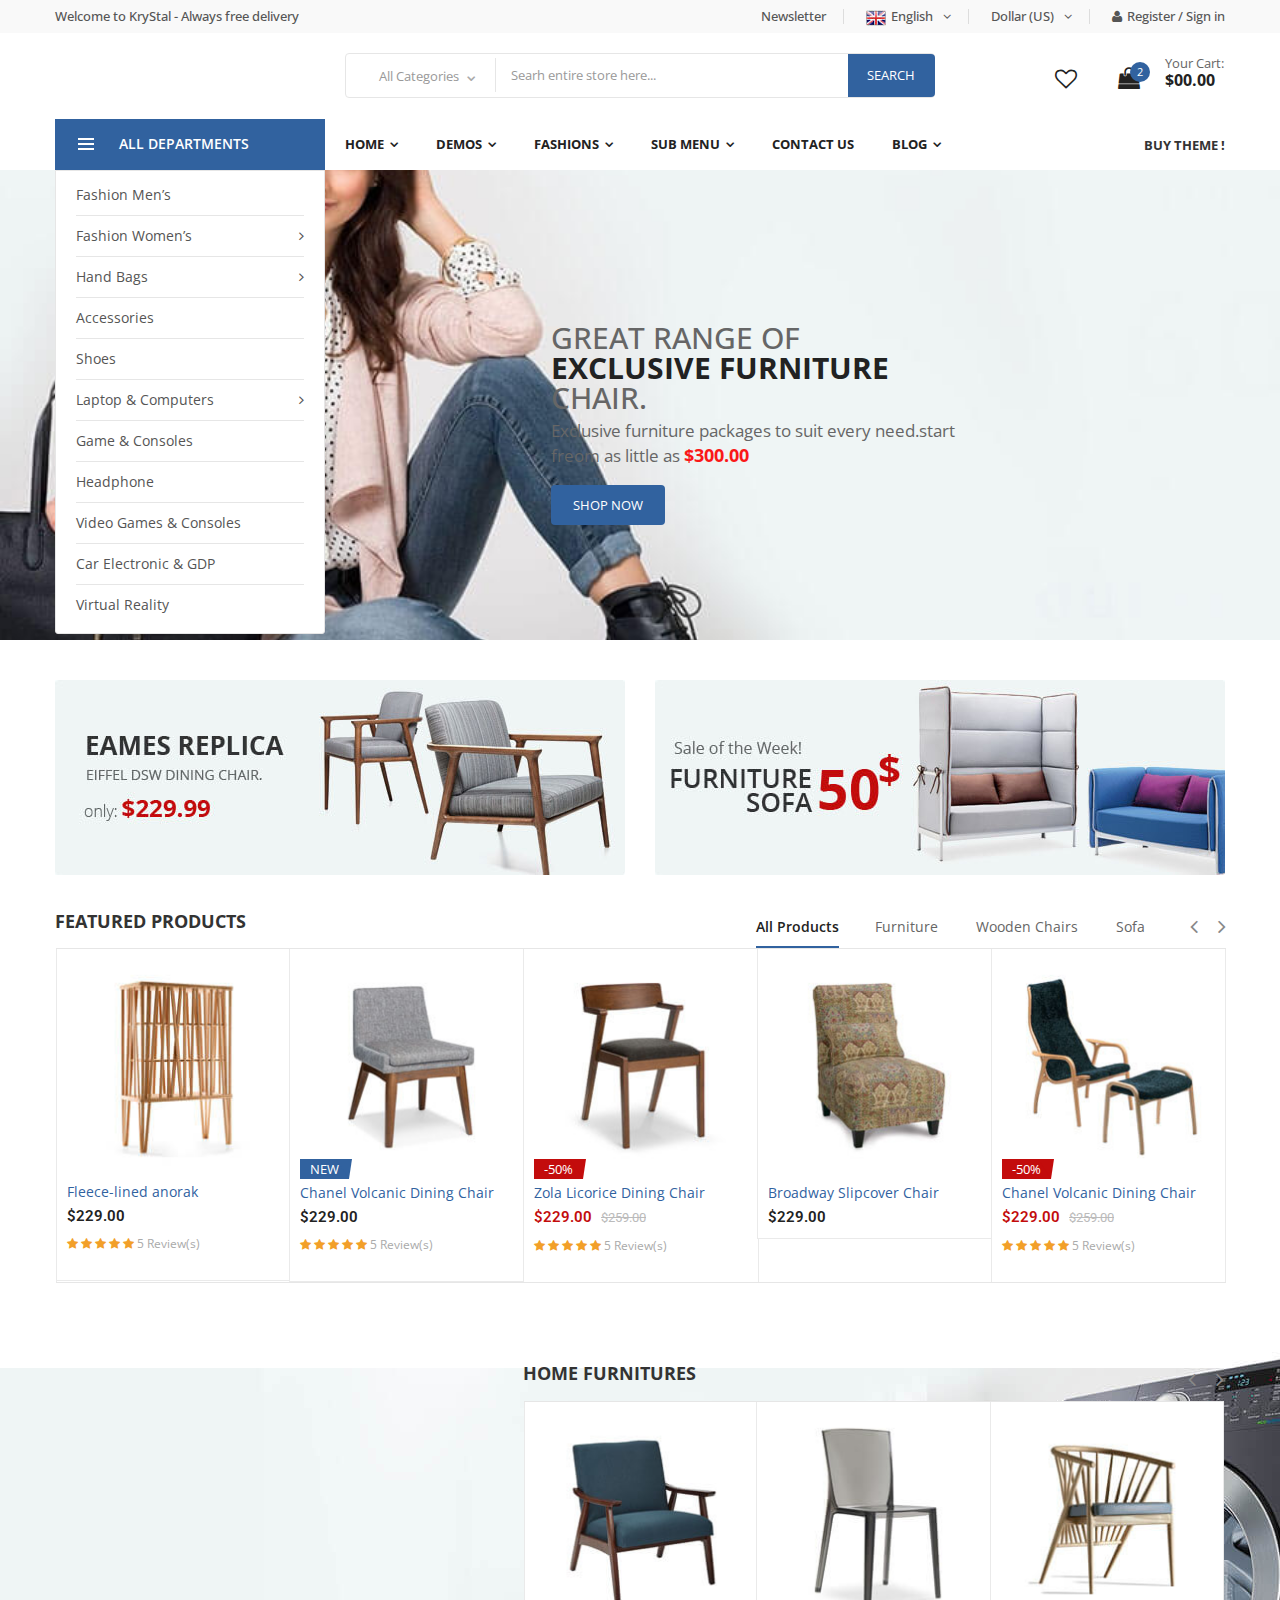
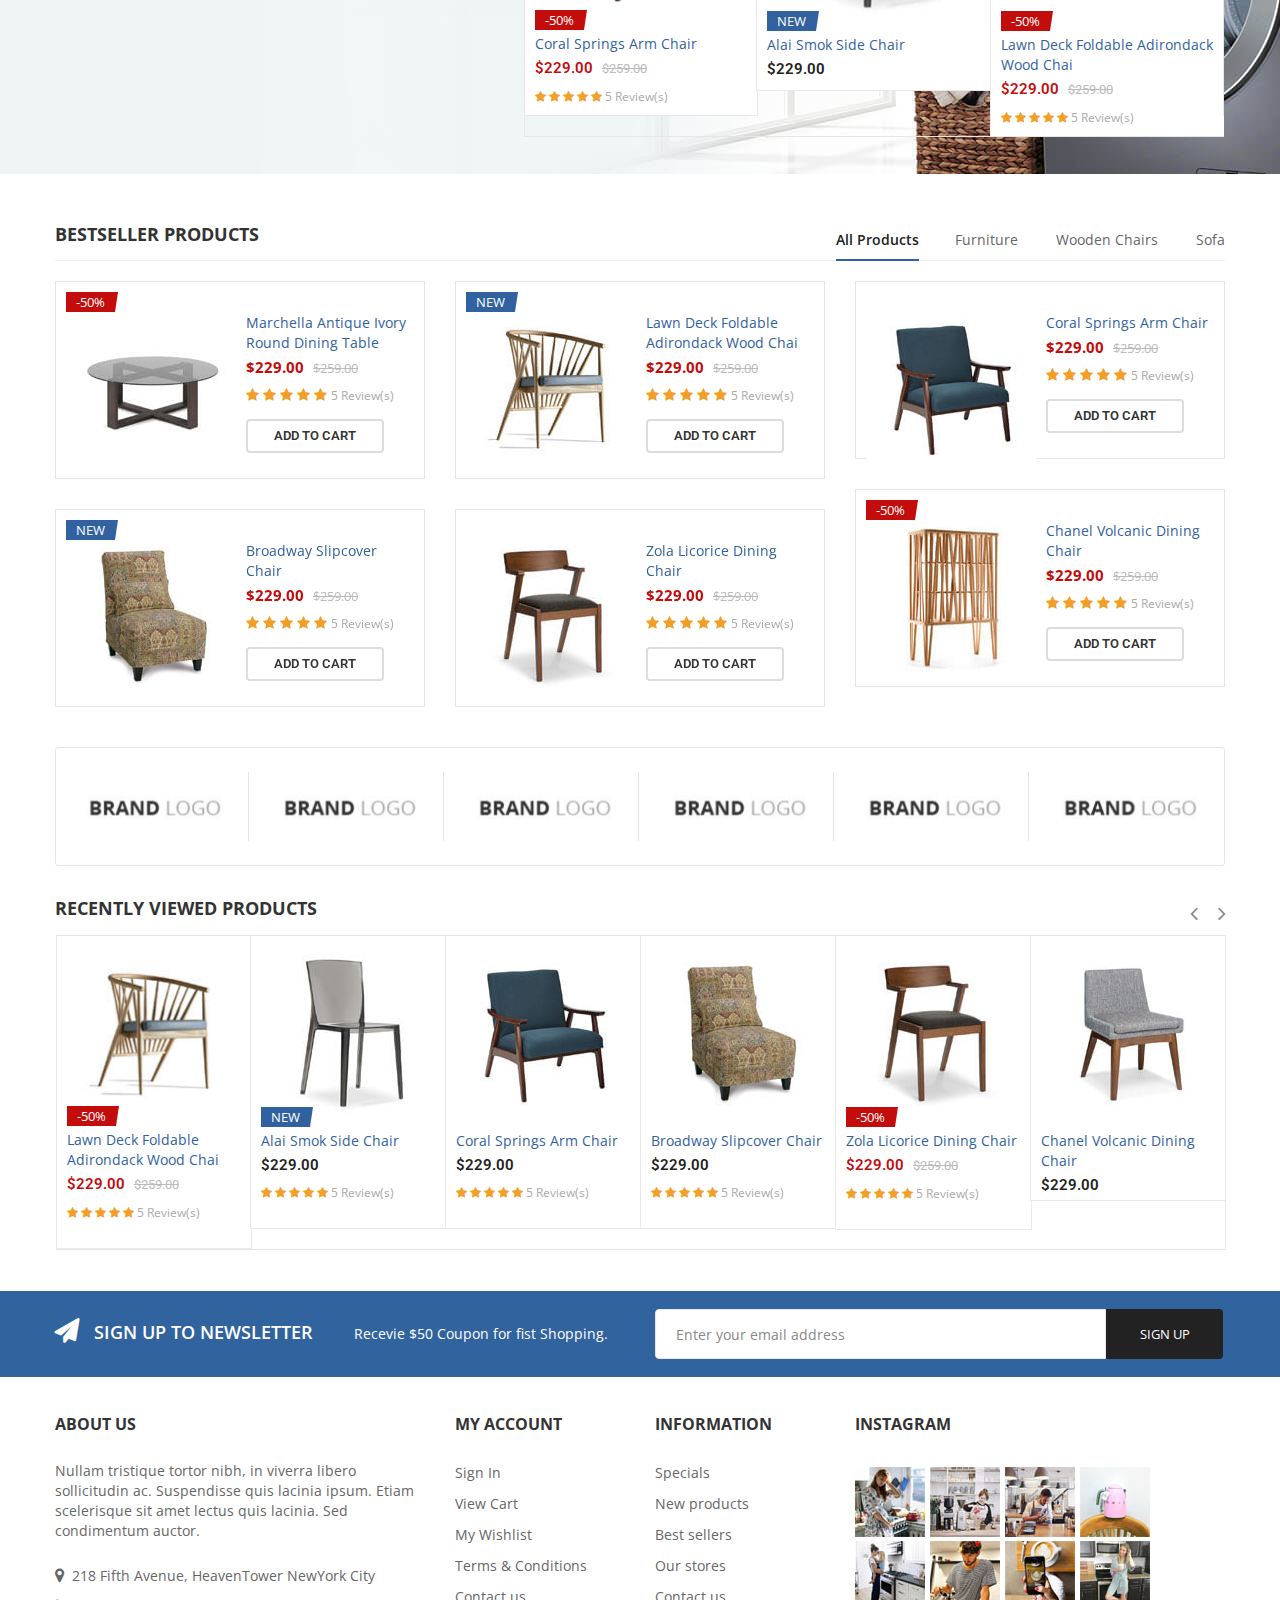
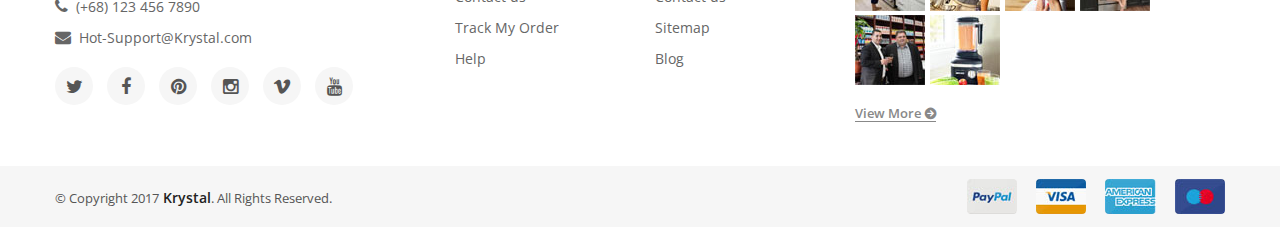
<file: html/krystal/html/index4.html>
<!DOCTYPE html>
<html lang="en">
<head><meta http-equiv="Content-Type" content="text/html; charset=UTF-8" />
    <meta name="viewport" content="width=device-width, initial-scale=1">
    <meta charset="UTF-8">
    <title>Index4</title>
    <link rel="stylesheet" type="text/css" href="../../../html/krystal/html/css/animate.css">
    <link rel="stylesheet" type="text/css" href="../../../html/krystal/html/css/bootstrap.min.css">
    <link rel="stylesheet" type="text/css" href="../../../html/krystal/html/css/font-awesome.css">
    <link rel="stylesheet" type="text/css" href="../../../html/krystal/html/css/pe-icon-7-stroke.css">
    <link rel="stylesheet" type="text/css" href="../../../html/krystal/html/css/owl.carousel.css">
    <link rel="stylesheet" type="text/css" href="../../../html/krystal/html/css/chosen.css">
    <link rel="stylesheet" type="text/css" href="../../../html/krystal/html/css/jquery.bxslider.css">
    <link rel="stylesheet" type="text/css" href="../../../html/krystal/html/css/style.css">
    <link href="https://fonts.googleapis.com/css?family=Open+Sans:300,400,600,600i,700,700i" rel="stylesheet">
    <link href="https://fonts.googleapis.com/css?family=Roboto:300,400,400i,500,500i,700" rel="stylesheet">
    <!-- <link href="https://fonts.googleapis.com/css?family=Raleway:400,500,500i,600,600i,700,700i,800,800i,900,900i" rel="stylesheet"> -->
</head>
<body class="index-opt-4">
    <div class="wrapper">
        <form id="block-search-mobile" method="get" class="block-search-mobile">
            <div class="form-content">
                <div class="control">
                    <a href="#" class="close-block-serach"><span class="icon fa fa-times"></span></a>
                    <input type="text" name="search" placeholder="Search" class="input-subscribe">
                    <button type="submit" class="btn search">
                        <span><i class="fa fa-search" aria-hidden="true"></i></span>
                    </button>
                </div>
            </div>
        </form>
        <!-- HEADER -->
        <header class="site-header header-opt-1">
            <!-- header-top -->
            <div class="header-top">
                <div class="container">
                    <!-- hotline -->
                    <ul class="nav-top-left" >
                        <li><a href="">Welcome to KryStal - Always free delivery</a></li>
                    </ul><!-- hotline -->
                    <!-- heder links -->
                    <ul class="nav-top-right krystal-nav">
                        <li ><a href="">Newsletter</a></li>
                        <li class="menu-item-has-children">
                            <a href="" class="dropdown-toggle">
                                <img src="../../../html/krystal/html/images/home1/l1.jpg" alt="flag">English<i class="fa fa-angle-down" aria-hidden="true"></i>
                            </a>
                            <ul class="submenu parent-megamenu">
                                <li class="switcher-option">
                                    <a href="" class="flag"><img src="../../../html/krystal/html/images/home1/l1.jpg" alt="flag">English</a>
                                </li>
                                <li class="switcher-option">
                                    <a href="" class="flag"><img src="../../../html/krystal/html/images/home1/l2.jpg" alt="flag">Hungary</a>
                                </li>
                                <li class="switcher-option">
                                    <a href="" class="flag"><img src="../../../html/krystal/html/images/home1/l3.jpg" alt="flag">German</a>
                                </li>
                                <li class="switcher-option">
                                    <a href="" class="flag"><img src="../../../html/krystal/html/images/home1/l4.jpg" alt="flag">French</a>
                                </li>
                                <li class="switcher-option">
                                    <a href="" class="flag"><img src="../../../html/krystal/html/images/home1/l5.jpg" alt="flag">Canada</a>
                                </li>
                            </ul>
                        </li>
                        <li class="menu-item-has-children">
                            <a href="#" class="dropdown-toggle">
                                <span>Dollar (US)</span><i class="fa fa-angle-down" aria-hidden="true"></i> 
                            </a>
                            <ul class="submenu parent-megamenu">
                                <li class="switcher-option">
                                    <a href="" class="switcher-flag icon">Pound (GBP)</a>
                                </li>
                                <li class="switcher-option">
                                    <a href="" class="switcher-flag icon">Euro (EUR)</a>
                                </li>
                                <li class="switcher-option">
                                    <a href="" class="switcher-flag icon">Dollar (USD)</a>
                                </li>
                            </ul>
                        </li>
                        <li><a href=""><i class="fa fa-user" aria-hidden="true"></i>Register / Sign in</a></li>
                    </ul><!-- heder links -->
                </div>
            </div> <!-- header-top -->
            <!-- header-content -->
            <div class="header-content">
                <div class="container">
                    <div class="row">
                        <div class="col-md-2 nav-left">
                            <!-- logo -->
                            <strong class="logo">
                                <a href=""><img src="../../../html/krystal/html/images/home1/logo.jpg" alt="logo"></a>
                            </strong><!-- logo -->
                        </div>
                        <div class="col-md-8 nav-mind">
                            <!-- block search -->
                            <div class="block-search style2">
                                <div class="block-content">
                                    <div class="categori-search  ">
                                        <select data-placeholder="All Categories" class="chosen-select categori-search-option">
                                            <option value="">All Categories</option>
                                            <optgroup label="- Electronics">
                                              <option>Batteries & Chargens</option>
                                              <option>Headphone & Headsets</option>
                                              <option>Mp3 Player & Acessories</option>
                                            </optgroup>
                                            <optgroup label="- Smartphone & Table">
                                              <option>Batteries & Chargens</option>
                                              <option>Headphone & Headsets</option>
                                              <option>Mp3 Player & Acessories</option>
                                            </optgroup>
                                            <optgroup label="- Electronics">
                                              <option>Batteries & Chargens</option>
                                              <option>Headphone & Headsets</option>
                                              <option>Mp3 Player & Acessories</option>
                                            </optgroup>
                                            <optgroup label="- Smartphone & Table">
                                              <option>Batteries & Chargens</option>
                                              <option>Headphone & Headsets</option>
                                              <option>Mp3 Player & Acessories</option>
                                            </optgroup>
                                        </select>
                                    </div>
                                    <div class="form-search">
                                        <form>
                                            <div class="box-group">
                                                <input type="text" class="form-control" placeholder="Searh entire store here...">
                                                <button class="btn btn-search" type="button"><span>search</span></button>
                                            </div>
                                        </form>
                                    </div>
                                </div>
                            </div><!-- block search -->
                        </div>
                        <div class="col-md-2 nav-right">
                            <!-- block mini cart -->
                            <div class="block-minicart dropdown">
                                <a class="minicart" href="#">
                                    <span class="counter qty">
                                        <span class="cart-icon"><i class="fa fa-shopping-bag" aria-hidden="true"></i></span>
                                        <span class="counter-number">2</span>
                                    </span>
                                    <span class="counter-your-cart">
                                        <span class="counter-label">Your Cart:</span>
                                        <span class="counter-price">$00.00</span>
                                    </span>
                                </a>
                                <div class="parent-megamenu">
                                    <form>
                                        <div class="minicart-content-wrapper" >
                                            <div class="subtitle">
                                                You have <span>2</span> item(s) in your cart
                                            </div>
                                            <div class="minicart-items-wrapper">
                                                <ol class="minicart-items">
                                                    <li class="product-inner">
                                                        <div class="product-thumb style1">
                                                            <div class="thumb-inner">
                                                                <a href=""><img src="../../../html/krystal/html/images/home1/c1.jpg" alt="c1"></a>
                                                            </div>
                                                        </div>
                                                        <div class="product-innfo">
                                                            <div class="product-name"><a href="">Xbox One S Halo Collection Bund</a></div>
                                                            <a href="#" class="remove"><i class="fa fa-times" aria-hidden="true"></i></a>
                                                            <span class="price price-dark">
                                                                <ins>$229.00</ins>
                                                            </span>
                                                        </div>
                                                    </li>
                                                    <li class="product-inner">
                                                        <div class="product-thumb style1">
                                                            <div class="thumb-inner">
                                                                <a href=""><img src="../../../html/krystal/html/images/home1/c2.jpg" alt="c2"></a>
                                                            </div>
                                                        </div>
                                                        <div class="product-innfo">
                                                            <div class="product-name"><a href="">Acer's Aspire S7 is a thin and portable...</a></div>
                                                            <a href="#" class="remove"><i class="fa fa-times" aria-hidden="true"></i></a>
                                                            <span class="price">
                                                                <ins>$229.00</ins>
                                                                <del>$259.00</del>
                                                            </span>
                                                        </div>
                                                    </li>
                                                </ol>
                                            </div>
                                            <div class="subtotal">
                                                <span class="label">Total :</span>
                                                <span class="price">$480.00</span>
                                            </div>
                                            <div class="actions">
                                                <a class="btn btn-viewcart" href="">View cart</a>
                                                <a class="btn btn-checkout" href="">Checkout</a>
                                            </div>
                                        </div>
                                    </form>
                                </div>
                            </div><!-- block mini cart -->
                            <a href="" class="hidden-md search-hidden"><span class="pe-7s-search"></span></a>
                            <a class="wishlist-minicart" href=""><i class="fa fa-heart-o" aria-hidden="true"></i></a>
                        </div>
                    </div>
                </div>
            </div><!-- header-content -->
            <!-- header-menu-bar -->
            <div class="header-menu-bar header-sticky">
                <div class="header-menu-nav menu-style-2">
                    <div class="container">
                        <div class="header-menu-nav-inner">
                            <div id="box-vertical-megamenus" class="box-vertical-megamenus nav-toggle-cat">
                                <h4 class="title active">
                                    <span class="btn-open-mobile home-page">
                                        <span></span>
                                        <span></span>
                                        <span></span>
                                    </span>
                                    <span class="title-menu">All Departments</span>   
                                </h4>
                                <div class="vertical-menu-content" >
                                    <span class="btn-close hidden-md"><i class="fa fa-times" aria-hidden="true"></i></span>
                                    <ul class="vertical-menu-list">
                                        <li><a href="">Fashion Men’s</a></li>
                                        <li class="menu-item-has-children arrow item-megamenu">
                                            <a href="#" class="dropdown-toggle">Fashion Women’s</a>
                                            <span class="toggle-submenu hidden-md"></span>
                                            <div class="submenu parent-megamenu megamenu">
                                                <div class="row">
                                                    <div class="submenu-banner submenu-banner-menu-1">
                                                        <div class="col-md-4">
                                                            <div class="dropdown-menu-info">
                                                                <h6 class="dropdown-menu-title">Fashion WoMen’s</h6>
                                                                <div class="dropdown-menu-content">
                                                                    <ul class="menu">
                                                                        <li class="menu-item"><a href="#">Leather Jackets</a></li>
                                                                        <li class="menu-item"><a href="#">Handbags</a></li>
                                                                        <li class="menu-item"><a href="#">Shoes</a></li>
                                                                        <li class="menu-item"><a href="#">Jewelrys</a></li>
                                                                        <li class="menu-item"><a href="#">Clothings</a></li>
                                                                        <li class="menu-item"><a href="#">Macbook Air</a></li>
                                                                        <li class="menu-item"><a href="#">Laptop Pro</a></li>
                                                                    </ul>
                                                                </div>
                                                            </div>
                                                        </div>
                                                        <div class="col-md-4">
                                                            <div class="dropdown-menu-info">
                                                                <h6 class="dropdown-menu-title">Accessories</h6>
                                                                <div class="dropdown-menu-content">
                                                                    <ul class="menu">
                                                                        <li class="menu-item"><a href="#">Hair Accessories</a></li>
                                                                        <li class="menu-item"><a href="#">Bloves & Mittens</a></li>
                                                                        <li class="menu-item"><a href="#">Hats</a></li>
                                                                        <li class="menu-item"><a href="#">Tech Accessories</a></li>
                                                                        <li class="menu-item"><a href="#">Head Set</a></li>
                                                                        <li class="menu-item"><a href="#">Software</a></li>
                                                                    </ul>
                                                                </div>
                                                            </div>
                                                        </div>
                                                    </div>
                                                </div>
                                            </div>
                                        </li>
                                        <li class="menu-item-has-children arrow item-megamenu">
                                            <a href="#" class="dropdown-toggle">Hand Bags</a>
                                            <span class="toggle-submenu hidden-md"></span>
                                            <div class="submenu parent-megamenu megamenu">
                                                <div class="row">
                                                    <div class="submenu-banner submenu-banner-menu-1">
                                                        <div class="col-md-4">
                                                            <div class="dropdown-menu-info">
                                                                <h6 class="dropdown-menu-title">Fashion WoMen’s</h6>
                                                                <div class="dropdown-menu-content">
                                                                    <ul class="menu">
                                                                        <li class="menu-item"><a href="#">Leather Jackets</a></li>
                                                                        <li class="menu-item"><a href="#">Handbags</a></li>
                                                                        <li class="menu-item"><a href="#">Shoes</a></li>
                                                                        <li class="menu-item"><a href="#">Jewelrys</a></li>
                                                                        <li class="menu-item"><a href="#">Clothings</a></li>
                                                                        <li class="menu-item"><a href="#">Macbook Air</a></li>
                                                                        <li class="menu-item"><a href="#">Laptop Pro</a></li>
                                                                    </ul>
                                                                </div>
                                                            </div>
                                                        </div>
                                                        <div class="col-md-4">
                                                            <div class="dropdown-menu-info">
                                                                <h6 class="dropdown-menu-title">Accessories</h6>
                                                                <div class="dropdown-menu-content">
                                                                    <ul class="menu">
                                                                        <li class="menu-item"><a href="#">Hair Accessories</a></li>
                                                                        <li class="menu-item"><a href="#">Bloves & Mittens</a></li>
                                                                        <li class="menu-item"><a href="#">Hats</a></li>
                                                                        <li class="menu-item"><a href="#">Tech Accessories</a></li>
                                                                        <li class="menu-item"><a href="#">Head Set</a></li>
                                                                        <li class="menu-item"><a href="#">Software</a></li>
                                                                    </ul>
                                                                </div>
                                                            </div>
                                                        </div>
                                                    </div>
                                                </div>
                                            </div>
                                        </li>
                                        <li><a href="">Accessories</a>
                                        </li>
                                        <li><a href="">Shoes</a></li>
                                        <li class="menu-item-has-children arrow item-megamenu">
                                            <a href="#" class="dropdown-toggle">Laptop & Computers</a>
                                            <span class="toggle-submenu hidden-md"></span>
                                            <div class="submenu parent-megamenu megamenu">
                                                <div class="row">
                                                    <div class="submenu-banner submenu-banner-menu-1">
                                                        <div class="col-md-4">
                                                            <div class="dropdown-menu-info">
                                                                <h6 class="dropdown-menu-title">Laptop & computers</h6>
                                                                <div class="dropdown-menu-content">
                                                                    <ul class="menu">
                                                                        <li class="menu-item"><a href="#">Laptops, Desktops & Monitors</a></li>
                                                                        <li class="menu-item"><a href="#">Printers & Ink</a></li>
                                                                        <li class="menu-item"><a href="#">Computer Accessories</a></li>
                                                                        <li class="menu-item"><a href="#">Software</a></li>
                                                                        <li class="menu-item"><a href="#">Macbook</a></li>
                                                                        <li class="menu-item"><a href="#">Macbook Air</a></li>
                                                                        <li class="menu-item"><a href="#">Laptop Pro</a></li>
                                                                    </ul>
                                                                </div>
                                                            </div>
                                                        </div>
                                                        <div class="col-md-4">
                                                            <div class="dropdown-menu-info">
                                                                <h6 class="dropdown-menu-title">Accessories</h6>
                                                                <div class="dropdown-menu-content">
                                                                    <ul class="menu">
                                                                        <li class="menu-item"><a href="#">Accessories</a></li>
                                                                        <li class="menu-item"><a href="#">Phone Batteries</a></li>
                                                                        <li class="menu-item"><a href="#">Phone Charger</a></li>
                                                                        <li class="menu-item"><a href="#">Phone Screen</a></li>
                                                                        <li class="menu-item"><a href="#">Head Set</a></li>
                                                                        <li class="menu-item"><a href="#">Software</a></li>
                                                                    </ul>
                                                                </div>
                                                            </div>
                                                        </div>
                                                    </div>
                                                </div>
                                            </div>
                                        </li>
                                        <li><a href="">Game & Consoles</a></li>
                                        <li><a href="">Headphone</a></li>
                                        <li><a href="">Video Games & Consoles</a></li>
                                        <li><a href="">Car Electronic & GDP</a></li>
                                        <li><a href="">Virtual Reality</a></li>
                                    </ul>
                                </div>
                            </div>
                            <div class="header-menu header-menu-resize">
                                <ul class="header-nav krystal-nav">
                                    <li class="btn-close hidden-md"><i class="fa fa-times" aria-hidden="true"></i></li>
                                    <li class="menu-item-has-children arrow">
                                        <a href="../../../html/krystal/html/index2.html" class="dropdown-toggle">Home</a>
                                        <span class="toggle-submenu hidden-md"></span>
                                        <ul class="submenu parent-megamenu">
                                            <li class="menu-item">
                                                <a href="../../../html/krystal/html/index.html">Home 1</a>
                                            </li>
                                            <li class="menu-item">
                                                <a href="../../../html/krystal/html/index2.html">Home 2</a>
                                            </li>
                                            <li class="menu-item">
                                                <a href="../../../html/krystal/html/index3.html">Home 3</a>
                                            </li>
                                            <li class="menu-item">
                                                <a href="../../../html/krystal/html/index4.html">Home 4</a>
                                            </li>
                                            <li class="menu-item">
                                                <a href="../../../html/krystal/html/index5.html">Home 5</a>
                                            </li>
                                        </ul>
                                    </li>
                                    <li class="menu-item-has-children arrow">
                                        <a href="#" class="dropdown-toggle">Demos</a>
                                        <span class="toggle-submenu hidden-md"></span>
                                        <ul class="submenu parent-megamenu">
                                            <li class="menu-item">
                                                <a href="../../../html/krystal/html/grid-product.html">Grid Product</a>
                                            </li>
                                            <li class="menu-item">
                                                <a href="../../../index.html">List Product</a>
                                            </li>
                                            <li class="menu-item">
                                                <a href="../../../html/krystal/html/list-product-right.html">List Product Right</a>
                                            </li>
                                            <li class="menu-item">
                                                <a href="../../../html/krystal/html/grid-product-right.html">Grid Product Right</a>
                                            </li>
                                            <li class="menu-item">
                                                <a href="../../../html/krystal/html/detail.html">Detail Product</a>
                                            </li>
                                        </ul>
                                    </li>
                                    <li class="menu-item-has-children arrow item-megamenu item-megamenu-sub">
                                        <a href="#" class="dropdown-toggle">Fashions</a>
                                        <span class="toggle-submenu hidden-md"></span>
                                        <div class="submenu parent-megamenu megamenu">
                                            <div class="row">
                                                <div class="submenu-banner submenu-banner-menu-3">
                                                    <div class="col-md-4">
                                                        <div class="dropdown-menu-info">
                                                            <h6 class="dropdown-menu-title">Fashion Clothing</h6>
                                                            <div class="dropdown-menu-content">
                                                                <ul class="menu">
                                                                    <li class="menu-item"><a href="#">Leather Jackets</a></li>
                                                                    <li class="menu-item"><a href="#">Clothings</a></li>
                                                                    <li class="menu-item"><a href="#">shorts</a></li>
                                                                    <li class="menu-item"><a href="#">Swimwear</a></li>
                                                                    <li class="menu-item"><a href="#">Activewear</a></li>
                                                                    <li class="menu-item"><a href="#">Jacket & Coats</a></li>
                                                                </ul>
                                                            </div>
                                                        </div>
                                                    </div>
                                                    <div class="col-md-4">
                                                        <div class="dropdown-menu-info">
                                                            <h6 class="dropdown-menu-title">Handbags</h6>
                                                            <div class="dropdown-menu-content">
                                                                <ul class="menu">
                                                                    <li class="menu-item"><a href="#">Backpacks</a></li>
                                                                    <li class="menu-item"><a href="#">Travel</a></li>
                                                                    <li class="menu-item"><a href="#">Clutches</a></li>
                                                                    <li class="menu-item"><a href="#">Crossbody</a></li>
                                                                    <li class="menu-item"><a href="#">Bucket</a></li>
                                                                    <li class="menu-item"><a href="#">Wallets</a></li>
                                                                </ul>
                                                            </div>
                                                        </div>
                                                    </div>
                                                    <div class="col-md-4">
                                                        <div class="dropdown-menu-info">
                                                            <h6 class="dropdown-menu-title">Shoes</h6>
                                                            <div class="dropdown-menu-content">
                                                                <ul class="menu">
                                                                    <li class="menu-item"><a href="#">Shoes Sport</a></li>
                                                                    <li class="menu-item"><a href="#">Sneakers</a></li>
                                                                    <li class="menu-item"><a href="#">Sandals</a></li>
                                                                    <li class="menu-item"><a href="#">Booties</a></li>
                                                                    <li class="menu-item"><a href="#">Heels</a></li>
                                                                </ul>
                                                            </div>
                                                        </div>
                                                    </div>
                                                </div>
                                                <div class="col-md-6">
                                                    <a href="#"><img src="../../../html/krystal/html/images/home2/menu-banner-3.jpg" alt="banner3"></a>
                                                </div>
                                                <div class="col-md-6">
                                                    <a href="#"><img src="../../../html/krystal/html/images/home2/menu-banner-4.jpg" alt="banner3"></a>
                                                </div>
                                            </div>
                                        </div>
                                    </li>
                                    <li class="menu-item-has-children arrow">
                                        <a href="#" class="dropdown-toggle">Sub Menu</a>
                                        <span class="toggle-submenu hidden-md"></span>
                                        <ul class="submenu parent-megamenu">
                                            <li class="menu-item">
                                                <a href="../../../index.html">Checkout</a>
                                            </li>
                                            <li class="menu-item">
                                                <a href="../../../index.html">Shopping Cart</a>
                                            </li>
                                            <li class="menu-item">
                                                <a href="../../../index.html">Contact Us</a>
                                            </li>
                                            <li class="menu-item">
                                                <a href="../../../index.html">Login</a>
                                            </li>
                                        </ul>
                                    </li>
                                    <li>
                                        <a href="../../../index.html" class="dropdown-toggle">Contact Us</a>
                                        <span class="toggle-submenu hidden-md"></span>
                                    </li>
                                    <li class="menu-item-has-children arrow">
                                        <a href="#" class="dropdown-toggle">Blog</a>
                                        <span class="toggle-submenu hidden-md"></span>
                                        <ul class="submenu parent-megamenu">
                                            <li class="menu-item">
                                                <a href="../../../index.html">Blog Grid</a>
                                            </li>
                                            <li class="menu-item">
                                                <a href="../../../index.html">Blog List</a>
                                            </li>
                                            <li class="menu-item">
                                                <a href="../../../index.html">Blog Single</a>
                                            </li>
                                        </ul>
                                    </li>
                                </ul>
                            </div>
                            <a href="" class="title-theme hidden-sm">Buy Theme !</a>
                            <span data-action="toggle-nav" class="menu-on-mobile hidden-md">
                                <span class="btn-open-mobile home-page">
                                    <span></span>
                                    <span></span>
                                    <span></span>
                                </span>
                                <span class="title-menu-mobile">Main menu</span> 
                            </span>
                        </div>
                    </div>
                </div>
            </div>
        </header><!-- end HEADER -->        
        <!-- MAIN -->
        <main class="site-main">
            <div class="block-slide">
                <div class="main-slide full-width slide-opt-4">
                    <div class="owl-carousel nav-style5" data-nav="true" data-autoplay="false" data-dots="true" data-loop="true" data-margin="0" data-responsive='{"0":{"items":1},"600":{"items":1},"1000":{"items":1}}'>
                        <div class="item-slide item-slide-1">
                            <div class="container">
                                <div class="slide-desc slide-desc-1">
                                    <div class="p-primary">Great Range of <span>Exclusive Furniture</span> Chair.</div>
                                    <p>Exclusive furniture packages to suit every need.start freom as little as <span class="color-red">$300.00</span></p>
                                    <a href="" class="btn-shop-now">Shop Now</a>                            
                                </div>
                            </div>
                        </div>
                        <div class="item-slide item-slide-2">
                            <div class="container">
                                <div class="slide-desc slide-desc-2">
                                    <p class="p-second">How to work a</p>
                                    <div class="p-primary">Sectional sofa</div>
                                    <p class="p-second">into your space</p>
                                    <a href="" class="btn-shop-now">Shop Now</a>                            
                                </div>
                            </div>
                        </div>
                        <div class="item-slide item-slide-3">
                            <div class="container">
                                <div class="slide-desc slide-desc-3">
                                    <p class="p-second">Great Range</p>
                                    <div class="p-primary">Of Exclusive Furniture Packages</div>
                                    <p>Exclusive furniture packages to suit every need.</p>
                                    <a href="" class="btn-shop-now">Shop Now</a>                            
                                </div>
                            </div>
                        </div>
                    </div>
                </div>
            </div>
            <div class="block-promotion-banner">
                <div class="container">
                    <div class="row">
                        <div class="col-sm-6 col-xs-6">
                            <div class="promotion-banner style-6">
                                <a href="" class="banner-img"><img src="../../../html/krystal/html/images/home4/banner1.jpg" alt="banner1"></a>
                            </div>
                        </div>
                        <div class="col-sm-6 col-xs-6">
                            <div class="promotion-banner style-6">
                                <a href="" class="banner-img"><img src="../../../html/krystal/html/images/home4/banner2.jpg" alt="banner2"></a>
                            </div>
                        </div>
                    </div>
                </div>
            </div>
            <div class="block-feature-product">
                <div class="container">
                    <div class="title-of-section">Featured Products</div>
                    <div class="tab-product tab-product-fade-effect">
                        <ul class="box-tabs nav-tab">
                            <li class="active"><a data-animated="" data-toggle="tab" href="#tab-1">All Products </a></li>
                            <li><a data-animated="fadeInLeft" data-toggle="tab" href="#tab-2">Furniture</a></li>
                            <li><a data-animated="fadeInDownBig" data-toggle="tab" href="#tab-1">Wooden Chairs</a></li>
                            <li><a data-animated="zoomInUp" data-toggle="tab" href="#tab-2">Sofa</a></li>
                        </ul>
                        <div class="tab-content">
                            <div class="tab-container">
                                <div id="tab-1" class="tab-panel active">
                                    <div class="owl-carousel nav-style2 border-background equal-container" data-nav="true" data-autoplay="false" data-dots="false" data-loop="true" data-margin="0" data-responsive='{"0":{"items":1},"480":{"items":2},"600":{"items":3},"1000":{"items":5}}'>
                                        <div class="product-item style1">
                                            <div class="product-inner equal-elem">
                                                <div class="product-thumb">
                                                    <div class="thumb-inner">
                                                        <a href=""><img src="../../../html/krystal/html/images/home4/p1.jpg" alt="p1"></a>
                                                    </div>
                                                    <a href="" class="quick-view">Quick View</a>
                                                </div>
                                                <div class="product-innfo">
                                                    <div class="product-name"><a href="">Fleece-lined anorak</a></div>
                                                    <span class="price price-dark">
                                                        <ins>$229.00</ins>
                                                    </span>
                                                    <span class="star-rating">
                                                        <i class="fa fa-star" aria-hidden="true"></i>
                                                        <i class="fa fa-star" aria-hidden="true"></i>
                                                        <i class="fa fa-star" aria-hidden="true"></i>
                                                        <i class="fa fa-star" aria-hidden="true"></i>
                                                        <i class="fa fa-star" aria-hidden="true"></i>
                                                        <span class="review">5 Review(s)</span>
                                                    </span>
                                                    <div class="group-btn-hover">
                                                        <div class="inner">
                                                            <a href="" class="compare"><i class="flaticon-refresh-square-arrows"></i></a>
                                                            <a href="" class="add-to-cart">Add to cart</a>
                                                            <a href="" class="wishlist"><i class="fa fa-heart-o" aria-hidden="true"></i></a>
                                                        </div>
                                                    </div>
                                                </div>
                                            </div>
                                        </div>
                                        <div class="product-item style1">
                                            <div class="product-inner equal-elem">
                                                <div class="product-thumb">
                                                    <div class="thumb-inner">
                                                        <a href=""><img src="../../../html/krystal/html/images/home4/p2.jpg" alt="p2"></a>
                                                    </div>
                                                     <span class="onnew">New</span>
                                                     <a href="" class="quick-view">Quick View</a>
                                                </div>
                                                <div class="product-innfo">
                                                    <div class="product-name"><a href="#">Chanel Volcanic Dining Chair</a></div>
                                                    <span class="price price-dark">
                                                        <ins>$229.00</ins>
                                                    </span>
                                                    <span class="star-rating">
                                                        <i class="fa fa-star" aria-hidden="true"></i>
                                                        <i class="fa fa-star" aria-hidden="true"></i>
                                                        <i class="fa fa-star" aria-hidden="true"></i>
                                                        <i class="fa fa-star" aria-hidden="true"></i>
                                                        <i class="fa fa-star" aria-hidden="true"></i>
                                                        <span class="review">5 Review(s)</span>
                                                    </span>
                                                    <div class="group-btn-hover">
                                                        <div class="inner">
                                                            <a href="" class="compare"><i class="flaticon-refresh-square-arrows"></i></a>
                                                            <a href="" class="add-to-cart">Add to cart</a>
                                                            <a href="" class="wishlist"><i class="fa fa-heart-o" aria-hidden="true"></i></a>
                                                        </div>
                                                    </div>
                                                </div>
                                            </div>
                                        </div>
                                        <div class="product-item style1">
                                            <div class="product-inner equal-elem">
                                                <div class="product-thumb">
                                                    <div class="thumb-inner">
                                                        <a href=""><img src="../../../html/krystal/html/images/home4/p3.jpg" alt="p3"></a>
                                                    </div>
                                                     <span class="onsale">-50%</span>
                                                     <a href="" class="quick-view">Quick View</a>
                                                </div>
                                                <div class="product-innfo">
                                                    <div class="product-name"><a href="">Zola Licorice Dining Chair</a></div>
                                                    <span class="price">
                                                        <ins>$229.00</ins>
                                                        <del>$259.00</del>
                                                    </span>
                                                    <span class="star-rating">
                                                        <i class="fa fa-star" aria-hidden="true"></i>
                                                        <i class="fa fa-star" aria-hidden="true"></i>
                                                        <i class="fa fa-star" aria-hidden="true"></i>
                                                        <i class="fa fa-star" aria-hidden="true"></i>
                                                        <i class="fa fa-star" aria-hidden="true"></i>
                                                        <span class="review">5 Review(s)</span>
                                                    </span>
                                                    <div class="group-btn-hover">
                                                        <div class="inner">
                                                            <a href="" class="compare"><i class="flaticon-refresh-square-arrows"></i></a>
                                                            <a href="" class="add-to-cart">Add to cart</a>
                                                            <a href="" class="wishlist"><i class="fa fa-heart-o" aria-hidden="true"></i></a>
                                                        </div>
                                                    </div>
                                                </div>
                                            </div>
                                        </div>
                                        <div class="product-item style1">
                                            <div class="product-inner equal-elem">
                                                <div class="product-thumb">
                                                    <div class="thumb-inner">
                                                        <a href=""><img src="../../../html/krystal/html/images/home4/p4.jpg" alt="p4"></a>
                                                    </div>
                                                    <a href="" class="quick-view">Quick View</a>
                                                </div>
                                                <div class="product-innfo">
                                                    <div class="product-name"><a href="">Broadway Slipcover Chair</a></div>
                                                    <span class="price price-dark">
                                                        <ins>$229.00</ins>
                                                    </span>
                                                    <div class="group-btn-hover">
                                                        <div class="inner">
                                                            <a href="" class="compare"><i class="flaticon-refresh-square-arrows"></i></a>
                                                            <a href="" class="add-to-cart">Add to cart</a>
                                                            <a href="" class="wishlist"><i class="fa fa-heart-o" aria-hidden="true"></i></a>
                                                        </div>
                                                    </div>
                                                </div>
                                            </div>
                                        </div>
                                        <div class="product-item style1">
                                            <div class="product-inner equal-elem">
                                                <div class="product-thumb">
                                                    <div class="thumb-inner">
                                                        <a href=""><img src="../../../html/krystal/html/images/home4/p5.jpg" alt="p5"></a>
                                                    </div>
                                                    <span class="onsale">-50%</span>
                                                    <a href="" class="quick-view">Quick View</a>
                                                </div>
                                                <div class="product-innfo">
                                                    <div class="product-name"><a href="">Chanel Volcanic Dining Chair</a></div>
                                                    <span class="price">
                                                        <ins>$229.00</ins>
                                                        <del>$259.00</del>
                                                    </span>
                                                    <span class="star-rating">
                                                        <i class="fa fa-star" aria-hidden="true"></i>
                                                        <i class="fa fa-star" aria-hidden="true"></i>
                                                        <i class="fa fa-star" aria-hidden="true"></i>
                                                        <i class="fa fa-star" aria-hidden="true"></i>
                                                        <i class="fa fa-star" aria-hidden="true"></i>
                                                        <span class="review">5 Review(s)</span>
                                                    </span>
                                                    <div class="group-btn-hover">
                                                        <div class="inner">
                                                            <a href="" class="compare"><i class="flaticon-refresh-square-arrows"></i></a>
                                                            <a href="" class="add-to-cart">Add to cart</a>
                                                            <a href="" class="wishlist"><i class="fa fa-heart-o" aria-hidden="true"></i></a>
                                                        </div>
                                                    </div>
                                                </div>
                                            </div>
                                        </div>
                                    </div>
                                </div>
                                <div id="tab-2" class="tab-panel">
                                    <div class="owl-carousel nav-style2 border-background equal-container" data-nav="true" data-autoplay="false" data-dots="false" data-loop="true" data-margin="0" data-responsive='{"0":{"items":1},"480":{"items":2},"600":{"items":3},"1000":{"items":5}}'>
                                        <div class="product-item style1">
                                            <div class="product-inner equal-elem">
                                                <div class="product-thumb">
                                                    <div class="thumb-inner">
                                                        <a href=""><img src="../../../html/krystal/html/images/home4/p1.jpg" alt="p1"></a>
                                                    </div>
                                                    <a href="" class="quick-view">Quick View</a>
                                                </div>
                                                <div class="product-innfo">
                                                    <div class="product-name"><a href="">Fleece-lined anorak</a></div>
                                                    <span class="price price-dark">
                                                        <ins>$229.00</ins>
                                                    </span>
                                                    <span class="star-rating">
                                                        <i class="fa fa-star" aria-hidden="true"></i>
                                                        <i class="fa fa-star" aria-hidden="true"></i>
                                                        <i class="fa fa-star" aria-hidden="true"></i>
                                                        <i class="fa fa-star" aria-hidden="true"></i>
                                                        <i class="fa fa-star" aria-hidden="true"></i>
                                                        <span class="review">5 Review(s)</span>
                                                    </span>
                                                    <div class="group-btn-hover">
                                                        <div class="inner">
                                                            <a href="" class="compare"><i class="flaticon-refresh-square-arrows"></i></a>
                                                            <a href="" class="add-to-cart">Add to cart</a>
                                                            <a href="" class="wishlist"><i class="fa fa-heart-o" aria-hidden="true"></i></a>
                                                        </div>
                                                    </div>
                                                </div>
                                            </div>
                                        </div>
                                        <div class="product-item style1">
                                            <div class="product-inner equal-elem">
                                                <div class="product-thumb">
                                                    <div class="thumb-inner">
                                                        <a href=""><img src="../../../html/krystal/html/images/home4/p2.jpg" alt="p2"></a>
                                                    </div>
                                                     <span class="onnew">New</span>
                                                     <a href="" class="quick-view">Quick View</a>
                                                </div>
                                                <div class="product-innfo">
                                                    <div class="product-name"><a href="#">Chanel Volcanic Dining Chair</a></div>
                                                    <span class="price price-dark">
                                                        <ins>$229.00</ins>
                                                    </span>
                                                    <span class="star-rating">
                                                        <i class="fa fa-star" aria-hidden="true"></i>
                                                        <i class="fa fa-star" aria-hidden="true"></i>
                                                        <i class="fa fa-star" aria-hidden="true"></i>
                                                        <i class="fa fa-star" aria-hidden="true"></i>
                                                        <i class="fa fa-star" aria-hidden="true"></i>
                                                        <span class="review">5 Review(s)</span>
                                                    </span>
                                                    <div class="group-btn-hover">
                                                        <div class="inner">
                                                            <a href="" class="compare"><i class="flaticon-refresh-square-arrows"></i></a>
                                                            <a href="" class="add-to-cart">Add to cart</a>
                                                            <a href="" class="wishlist"><i class="fa fa-heart-o" aria-hidden="true"></i></a>
                                                        </div>
                                                    </div>
                                                </div>
                                            </div>
                                        </div>
                                        <div class="product-item style1">
                                            <div class="product-inner equal-elem">
                                                <div class="product-thumb">
                                                    <div class="thumb-inner">
                                                        <a href=""><img src="../../../html/krystal/html/images/home4/p3.jpg" alt="p3"></a>
                                                    </div>
                                                     <span class="onsale">-50%</span>
                                                     <a href="" class="quick-view">Quick View</a>
                                                </div>
                                                <div class="product-innfo">
                                                    <div class="product-name"><a href="">Zola Licorice Dining Chair</a></div>
                                                    <span class="price">
                                                        <ins>$229.00</ins>
                                                        <del>$259.00</del>
                                                    </span>
                                                    <span class="star-rating">
                                                        <i class="fa fa-star" aria-hidden="true"></i>
                                                        <i class="fa fa-star" aria-hidden="true"></i>
                                                        <i class="fa fa-star" aria-hidden="true"></i>
                                                        <i class="fa fa-star" aria-hidden="true"></i>
                                                        <i class="fa fa-star" aria-hidden="true"></i>
                                                        <span class="review">5 Review(s)</span>
                                                    </span>
                                                    <div class="group-btn-hover">
                                                        <div class="inner">
                                                            <a href="" class="compare"><i class="flaticon-refresh-square-arrows"></i></a>
                                                            <a href="" class="add-to-cart">Add to cart</a>
                                                            <a href="" class="wishlist"><i class="fa fa-heart-o" aria-hidden="true"></i></a>
                                                        </div>
                                                    </div>
                                                </div>
                                            </div>
                                        </div>
                                        <div class="product-item style1">
                                            <div class="product-inner equal-elem">
                                                <div class="product-thumb">
                                                    <div class="thumb-inner">
                                                        <a href=""><img src="../../../html/krystal/html/images/home4/p4.jpg" alt="p4"></a>
                                                    </div>
                                                    <a href="" class="quick-view">Quick View</a>
                                                </div>
                                                <div class="product-innfo">
                                                    <div class="product-name"><a href="">Broadway Slipcover Chair</a></div>
                                                    <span class="price price-dark">
                                                        <ins>$229.00</ins>
                                                    </span>
                                                    <div class="group-btn-hover">
                                                        <div class="inner">
                                                            <a href="" class="compare"><i class="flaticon-refresh-square-arrows"></i></a>
                                                            <a href="" class="add-to-cart">Add to cart</a>
                                                            <a href="" class="wishlist"><i class="fa fa-heart-o" aria-hidden="true"></i></a>
                                                        </div>
                                                    </div>
                                                </div>
                                            </div>
                                        </div>
                                        <div class="product-item style1">
                                            <div class="product-inner equal-elem">
                                                <div class="product-thumb">
                                                    <div class="thumb-inner">
                                                        <a href=""><img src="../../../html/krystal/html/images/home4/p5.jpg" alt="p5"></a>
                                                    </div>
                                                    <span class="onsale">-50%</span>
                                                    <a href="" class="quick-view">Quick View</a>
                                                </div>
                                                <div class="product-innfo">
                                                    <div class="product-name"><a href="">Chanel Volcanic Dining Chair</a></div>
                                                    <span class="price">
                                                        <ins>$229.00</ins>
                                                        <del>$259.00</del>
                                                    </span>
                                                    <span class="star-rating">
                                                        <i class="fa fa-star" aria-hidden="true"></i>
                                                        <i class="fa fa-star" aria-hidden="true"></i>
                                                        <i class="fa fa-star" aria-hidden="true"></i>
                                                        <i class="fa fa-star" aria-hidden="true"></i>
                                                        <i class="fa fa-star" aria-hidden="true"></i>
                                                        <span class="review">5 Review(s)</span>
                                                    </span>
                                                    <div class="group-btn-hover">
                                                        <div class="inner">
                                                            <a href="" class="compare"><i class="flaticon-refresh-square-arrows"></i></a>
                                                            <a href="" class="add-to-cart">Add to cart</a>
                                                            <a href="" class="wishlist"><i class="fa fa-heart-o" aria-hidden="true"></i></a>
                                                        </div>
                                                    </div>
                                                </div>
                                            </div>
                                        </div>
                                    </div>
                                </div>
                            </div>
                        </div>
                    </div>
                </div>
            </div>
            <div class="block-sale-product style2 full-width block-background">
                <div class="container">
                    <div class="title-of-section">Home Furnitures</div>
                    <div class="owl-carousel nav-style2 border-background equal-container" data-nav="true" data-autoplay="false" data-dots="false" data-loop="true" data-margin="0" data-responsive='{"0":{"items":1},"480":{"items":2},"600":{"items":3},"1000":{"items":3}}'>
                        <div class="product-item style1">
                            <div class="product-inner equal-elem">
                                <div class="product-thumb">
                                    <div class="thumb-inner">
                                        <a href=""><img src="../../../html/krystal/html/images/home4/h1.jpg" alt="h1"></a>
                                    </div>
                                    <span class="onsale">-50%</span>
                                    <a href="" class="quick-view">Quick View</a>
                                </div>
                                <div class="product-innfo">
                                    <div class="product-name"><a href="">Coral Springs Arm Chair</a></div>
                                    <span class="price">
                                        <ins>$229.00</ins>
                                        <del>$259.00</del>
                                    </span>
                                    <span class="star-rating">
                                        <i class="fa fa-star" aria-hidden="true"></i>
                                        <i class="fa fa-star" aria-hidden="true"></i>
                                        <i class="fa fa-star" aria-hidden="true"></i>
                                        <i class="fa fa-star" aria-hidden="true"></i>
                                        <i class="fa fa-star" aria-hidden="true"></i>
                                        <span class="review">5 Review(s)</span>
                                    </span>
                                    <div class="group-btn-hover style2">
                                        <a href="" class="add-to-cart"><i class="fa fa-shopping-bag" aria-hidden="true"></i></a>
                                        <a href="" class="compare"><i class="flaticon-refresh-square-arrows"></i></a>
                                        <a href="" class="wishlist"><i class="fa fa-heart-o" aria-hidden="true"></i></a>
                                    </div>
                                </div>
                            </div>
                        </div>
                        <div class="product-item style1">
                            <div class="product-inner equal-elem">
                                <div class="product-thumb">
                                    <div class="thumb-inner">
                                        <a href=""><img src="../../../html/krystal/html/images/home4/h2.jpg" alt="h2"></a>
                                    </div>
                                    <span class="onnew">new</span>
                                    <a href="" class="quick-view">Quick View</a>
                                </div>
                                <div class="product-innfo"> 
                                    <div class="product-name"><a href="">Alai Smok Side Chair</a></div>
                                    <span class="price price-dark">
                                        <ins>$229.00</ins>
                                    </span>
                                    <div class="group-btn-hover style2">
                                        <a href="" class="add-to-cart"><i class="fa fa-shopping-bag" aria-hidden="true"></i></a>
                                        <a href="" class="compare"><i class="flaticon-refresh-square-arrows"></i></a>
                                        <a href="" class="wishlist"><i class="fa fa-heart-o" aria-hidden="true"></i></a>
                                    </div>
                                </div>
                            </div>
                        </div>
                        <div class="product-item style1">
                            <div class="product-inner equal-elem">
                                <div class="product-thumb">
                                    <div class="thumb-inner">
                                        <a href=""><img src="../../../html/krystal/html/images/home4/h3.jpg" alt="h3"></a>
                                    </div>
                                    <span class="onsale">-50%</span>
                                    <a href="" class="quick-view">Quick View</a>
                                </div>
                                <div class="product-innfo">
                                    <div class="product-name"><a href="">Lawn Deck Foldable Adirondack Wood Chai</a></div>
                                    <span class="price">
                                        <ins>$229.00</ins>
                                        <del>$259.00</del>
                                    </span>
                                    <span class="star-rating">
                                        <i class="fa fa-star" aria-hidden="true"></i>
                                        <i class="fa fa-star" aria-hidden="true"></i>
                                        <i class="fa fa-star" aria-hidden="true"></i>
                                        <i class="fa fa-star" aria-hidden="true"></i>
                                        <i class="fa fa-star" aria-hidden="true"></i>
                                        <span class="review">5 Review(s)</span>
                                    </span>
                                    <div class="group-btn-hover style2">
                                        <a href="" class="add-to-cart"><i class="fa fa-shopping-bag" aria-hidden="true"></i></a>
                                        <a href="" class="compare"><i class="flaticon-refresh-square-arrows"></i></a>
                                        <a href="" class="wishlist"><i class="fa fa-heart-o" aria-hidden="true"></i></a>
                                    </div>
                                </div>
                            </div>
                        </div>
                    </div>
                </div>
            </div>
            <div class="block-bestseller-product">
                <div class="container">
                    <div class="title-of-section style2">BestSeller Products</div>
                    <div class="tab-product tab-product-fade-effect">
                        <ul class="box-tabs nav-tab style2">
                            <li class="active"><a data-animated="" data-toggle="tab" href="#tab-3">All Products </a></li>
                            <li><a data-animated="fadeInLeft" data-toggle="tab" href="#tab-4">Furniture</a></li>
                            <li><a data-animated="zoomInUp" data-toggle="tab" href="#tab-3">Wooden Chairs</a></li>
                            <li><a data-animated="zoomInUp" data-toggle="tab" href="#tab-4">Sofa</a></li>
                        </ul>
                        <div class="tab-content">
                            <div class="tab-container">
                                <div id="tab-3" class="tab-panel active">
                                    <div class="owl-carousel equal-container" data-nav="false" data-autoplay="false" data-dots="false" data-loop="true" data-margin="30" data-responsive='{"0":{"items":1},"480":{"items":2},"992":{"items":3}}'>
                                        <div class="owl-one-row">
                                            <div class="product-item style2">
                                                <div class="product-inner equal-elem">
                                                    <div class="product-thumb style1">
                                                        <div class="thumb-inner">
                                                            <a href=""><img src="../../../html/krystal/html/images/home4/b1.jpg" alt="b1"></a>
                                                        </div>
                                                    </div>
                                                    <div class="product-innfo">
                                                        <div class="product-name"><a href="">Marchella Antique Ivory Round Dining Table</a></div>
                                                        <span class="price">
                                                            <ins>$229.00</ins>
                                                            <del>$259.00</del>
                                                            <span class="onsale">-50%</span>
                                                        </span>
                                                        <span class="star-rating">
                                                            <i class="fa fa-star" aria-hidden="true"></i>
                                                            <i class="fa fa-star" aria-hidden="true"></i>
                                                            <i class="fa fa-star" aria-hidden="true"></i>
                                                            <i class="fa fa-star" aria-hidden="true"></i>
                                                            <i class="fa fa-star" aria-hidden="true"></i>
                                                            <span class="review">5 Review(s)</span>
                                                        </span>
                                                        <a href="" class="btn-add-to-cart">Add to cart</a>
                                                    </div>
                                                </div>
                                            </div>
                                            <div class="product-item style2">
                                                <div class="product-inner equal-elem">
                                                    <div class="product-thumb style1">
                                                        <div class="thumb-inner">
                                                            <a href=""><img src="../../../html/krystal/html/images/home4/b4.jpg" alt="b4"></a>
                                                        </div>
                                                    </div>
                                                    <div class="product-innfo">
                                                        <div class="product-name"><a href="">Broadway Slipcover Chair</a></div>
                                                        <span class="price">
                                                            <ins>$229.00</ins>
                                                            <del>$259.00</del>
                                                            <span class="onnew">new</span>
                                                        </span>
                                                        <span class="star-rating">
                                                            <i class="fa fa-star" aria-hidden="true"></i>
                                                            <i class="fa fa-star" aria-hidden="true"></i>
                                                            <i class="fa fa-star" aria-hidden="true"></i>
                                                            <i class="fa fa-star" aria-hidden="true"></i>
                                                            <i class="fa fa-star" aria-hidden="true"></i>
                                                            <span class="review">5 Review(s)</span>
                                                        </span>
                                                        <a href="" class="btn-add-to-cart">Add to cart</a>
                                                    </div>
                                                </div>
                                            </div>
                                        </div>
                                        <div class="owl-one-row">
                                            <div class="product-item style2">
                                                <div class="product-inner equal-elem">
                                                    <div class="product-thumb style1">
                                                        <div class="thumb-inner">
                                                            <a href=""><img src="../../../html/krystal/html/images/home4/b2.jpg" alt="b2"></a>
                                                        </div>
                                                    </div>
                                                    <div class="product-innfo">
                                                        <div class="product-name"><a href="">Lawn Deck Foldable Adirondack Wood Chai</a></div>
                                                        <span class="price">
                                                            <ins>$229.00</ins>
                                                            <del>$259.00</del>
                                                            <span class="onnew">new</span>
                                                        </span>
                                                        <span class="star-rating">
                                                            <i class="fa fa-star" aria-hidden="true"></i>
                                                            <i class="fa fa-star" aria-hidden="true"></i>
                                                            <i class="fa fa-star" aria-hidden="true"></i>
                                                            <i class="fa fa-star" aria-hidden="true"></i>
                                                            <i class="fa fa-star" aria-hidden="true"></i>
                                                            <span class="review">5 Review(s)</span>
                                                        </span>
                                                        <a href="" class="btn-add-to-cart">Add to cart</a>
                                                    </div>
                                                </div>
                                            </div>
                                            <div class="product-item style2">
                                                <div class="product-inner equal-elem">
                                                    <div class="product-thumb style1">
                                                        <div class="thumb-inner">
                                                            <a href=""><img src="../../../html/krystal/html/images/home4/b5.jpg" alt="b5"></a>
                                                        </div>
                                                    </div>
                                                    <div class="product-innfo">
                                                        <div class="product-name"><a href="">Zola Licorice Dining Chair</a></div>
                                                        <span class="price">
                                                            <ins>$229.00</ins>
                                                            <del>$259.00</del>
                                                        </span>
                                                        <span class="star-rating">
                                                            <i class="fa fa-star" aria-hidden="true"></i>
                                                            <i class="fa fa-star" aria-hidden="true"></i>
                                                            <i class="fa fa-star" aria-hidden="true"></i>
                                                            <i class="fa fa-star" aria-hidden="true"></i>
                                                            <i class="fa fa-star" aria-hidden="true"></i>
                                                            <span class="review">5 Review(s)</span>
                                                        </span>
                                                        <a href="" class="btn-add-to-cart">Add to cart</a>
                                                    </div>
                                                </div>
                                            </div>
                                        </div>
                                        <div class="owl-one-row">
                                            <div class="product-item style2">
                                                <div class="product-inner equal-elem">
                                                    <div class="product-thumb style1">
                                                        <div class="thumb-inner">
                                                            <a href=""><img src="../../../html/krystal/html/images/home4/b3.jpg" alt="b3"></a>
                                                        </div>
                                                    </div>
                                                    <div class="product-innfo">
                                                        <div class="product-name"><a href="">Coral Springs Arm Chair</a></div>
                                                        <span class="price">
                                                            <ins>$229.00</ins>
                                                            <del>$259.00</del>
                                                        </span>
                                                        <span class="star-rating">
                                                            <i class="fa fa-star" aria-hidden="true"></i>
                                                            <i class="fa fa-star" aria-hidden="true"></i>
                                                            <i class="fa fa-star" aria-hidden="true"></i>
                                                            <i class="fa fa-star" aria-hidden="true"></i>
                                                            <i class="fa fa-star" aria-hidden="true"></i>
                                                            <span class="review">5 Review(s)</span>
                                                        </span>
                                                        <a href="" class="btn-add-to-cart">Add to cart</a>
                                                    </div>
                                                </div>
                                            </div>
                                            <div class="product-item style2">
                                                <div class="product-inner equal-elem">
                                                    <div class="product-thumb style1">
                                                        <div class="thumb-inner">
                                                            <a href=""><img src="../../../html/krystal/html/images/home4/b6.jpg" alt="b6"></a>
                                                        </div>
                                                    </div>
                                                    <div class="product-innfo">
                                                        <div class="product-name"><a href="">Chanel Volcanic Dining Chair</a></div>
                                                        <span class="price">
                                                            <ins>$229.00</ins>
                                                            <del>$259.00</del>
                                                            <span class="onsale">-50%</span>
                                                        </span>
                                                        <span class="star-rating">
                                                            <i class="fa fa-star" aria-hidden="true"></i>
                                                            <i class="fa fa-star" aria-hidden="true"></i>
                                                            <i class="fa fa-star" aria-hidden="true"></i>
                                                            <i class="fa fa-star" aria-hidden="true"></i>
                                                            <i class="fa fa-star" aria-hidden="true"></i>
                                                            <span class="review">5 Review(s)</span>
                                                        </span>
                                                        <a href="" class="btn-add-to-cart">Add to cart</a>
                                                    </div>
                                                </div>
                                            </div>
                                        </div>
                                    </div>
                                </div>
                                <div id="tab-4" class="tab-panel">
                                    <div class="owl-carousel equal-container" data-nav="false" data-autoplay="false" data-dots="false" data-loop="true" data-margin="30" data-responsive='{"0":{"items":1},"480":{"items":2},"992":{"items":3}}'>
                                        <div class="owl-one-row">
                                            <div class="product-item style2">
                                                <div class="product-inner equal-elem">
                                                    <div class="product-thumb style1">
                                                        <div class="thumb-inner">
                                                            <a href=""><img src="../../../html/krystal/html/images/home4/b1.jpg" alt="b1"></a>
                                                        </div>
                                                    </div>
                                                    <div class="product-innfo">
                                                        <div class="product-name"><a href="">Marchella Antique Ivory Round Dining Table</a></div>
                                                        <span class="price">
                                                            <ins>$229.00</ins>
                                                            <del>$259.00</del>
                                                            <span class="onsale">-50%</span>
                                                        </span>
                                                        <span class="star-rating">
                                                            <i class="fa fa-star" aria-hidden="true"></i>
                                                            <i class="fa fa-star" aria-hidden="true"></i>
                                                            <i class="fa fa-star" aria-hidden="true"></i>
                                                            <i class="fa fa-star" aria-hidden="true"></i>
                                                            <i class="fa fa-star" aria-hidden="true"></i>
                                                            <span class="review">5 Review(s)</span>
                                                        </span>
                                                        <a href="" class="btn-add-to-cart">Add to cart</a>
                                                    </div>
                                                </div>
                                            </div>
                                            <div class="product-item style2">
                                                <div class="product-inner equal-elem">
                                                    <div class="product-thumb style1">
                                                        <div class="thumb-inner">
                                                            <a href=""><img src="../../../html/krystal/html/images/home4/b4.jpg" alt="b4"></a>
                                                        </div>
                                                    </div>
                                                    <div class="product-innfo">
                                                        <div class="product-name"><a href="">Broadway Slipcover Chair</a></div>
                                                        <span class="price">
                                                            <ins>$229.00</ins>
                                                            <del>$259.00</del>
                                                            <span class="onnew">new</span>
                                                        </span>
                                                        <span class="star-rating">
                                                            <i class="fa fa-star" aria-hidden="true"></i>
                                                            <i class="fa fa-star" aria-hidden="true"></i>
                                                            <i class="fa fa-star" aria-hidden="true"></i>
                                                            <i class="fa fa-star" aria-hidden="true"></i>
                                                            <i class="fa fa-star" aria-hidden="true"></i>
                                                            <span class="review">5 Review(s)</span>
                                                        </span>
                                                        <a href="" class="btn-add-to-cart">Add to cart</a>
                                                    </div>
                                                </div>
                                            </div>
                                        </div>
                                        <div class="owl-one-row">
                                            <div class="product-item style2">
                                                <div class="product-inner equal-elem">
                                                    <div class="product-thumb style1">
                                                        <div class="thumb-inner">
                                                            <a href=""><img src="../../../html/krystal/html/images/home4/b2.jpg" alt="b2"></a>
                                                        </div>
                                                    </div>
                                                    <div class="product-innfo">
                                                        <div class="product-name"><a href="">Lawn Deck Foldable Adirondack Wood Chai</a></div>
                                                        <span class="price">
                                                            <ins>$229.00</ins>
                                                            <del>$259.00</del>
                                                            <span class="onnew">new</span>
                                                        </span>
                                                        <span class="star-rating">
                                                            <i class="fa fa-star" aria-hidden="true"></i>
                                                            <i class="fa fa-star" aria-hidden="true"></i>
                                                            <i class="fa fa-star" aria-hidden="true"></i>
                                                            <i class="fa fa-star" aria-hidden="true"></i>
                                                            <i class="fa fa-star" aria-hidden="true"></i>
                                                            <span class="review">5 Review(s)</span>
                                                        </span>
                                                        <a href="" class="btn-add-to-cart">Add to cart</a>
                                                    </div>
                                                </div>
                                            </div>
                                            <div class="product-item style2">
                                                <div class="product-inner equal-elem">
                                                    <div class="product-thumb style1">
                                                        <div class="thumb-inner">
                                                            <a href=""><img src="../../../html/krystal/html/images/home4/b5.jpg" alt="b5"></a>
                                                        </div>
                                                    </div>
                                                    <div class="product-innfo">
                                                        <div class="product-name"><a href="">Zola Licorice Dining Chair</a></div>
                                                        <span class="price">
                                                            <ins>$229.00</ins>
                                                            <del>$259.00</del>
                                                        </span>
                                                        <span class="star-rating">
                                                            <i class="fa fa-star" aria-hidden="true"></i>
                                                            <i class="fa fa-star" aria-hidden="true"></i>
                                                            <i class="fa fa-star" aria-hidden="true"></i>
                                                            <i class="fa fa-star" aria-hidden="true"></i>
                                                            <i class="fa fa-star" aria-hidden="true"></i>
                                                            <span class="review">5 Review(s)</span>
                                                        </span>
                                                        <a href="" class="btn-add-to-cart">Add to cart</a>
                                                    </div>
                                                </div>
                                            </div>
                                        </div>
                                        <div class="owl-one-row">
                                            <div class="product-item style2">
                                                <div class="product-inner equal-elem">
                                                    <div class="product-thumb style1">
                                                        <div class="thumb-inner">
                                                            <a href=""><img src="../../../html/krystal/html/images/home4/b3.jpg" alt="b3"></a>
                                                        </div>
                                                    </div>
                                                    <div class="product-innfo">
                                                        <div class="product-name"><a href="">Coral Springs Arm Chair</a></div>
                                                        <span class="price">
                                                            <ins>$229.00</ins>
                                                            <del>$259.00</del>
                                                        </span>
                                                        <span class="star-rating">
                                                            <i class="fa fa-star" aria-hidden="true"></i>
                                                            <i class="fa fa-star" aria-hidden="true"></i>
                                                            <i class="fa fa-star" aria-hidden="true"></i>
                                                            <i class="fa fa-star" aria-hidden="true"></i>
                                                            <i class="fa fa-star" aria-hidden="true"></i>
                                                            <span class="review">5 Review(s)</span>
                                                        </span>
                                                        <a href="" class="btn-add-to-cart">Add to cart</a>
                                                    </div>
                                                </div>
                                            </div>
                                            <div class="product-item style2">
                                                <div class="product-inner equal-elem">
                                                    <div class="product-thumb style1">
                                                        <div class="thumb-inner">
                                                            <a href=""><img src="../../../html/krystal/html/images/home4/b6.jpg" alt="b6"></a>
                                                        </div>
                                                    </div>
                                                    <div class="product-innfo">
                                                        <div class="product-name"><a href="">Chanel Volcanic Dining Chair</a></div>
                                                        <span class="price">
                                                            <ins>$229.00</ins>
                                                            <del>$259.00</del>
                                                            <span class="onsale">-50%</span>
                                                        </span>
                                                        <span class="star-rating">
                                                            <i class="fa fa-star" aria-hidden="true"></i>
                                                            <i class="fa fa-star" aria-hidden="true"></i>
                                                            <i class="fa fa-star" aria-hidden="true"></i>
                                                            <i class="fa fa-star" aria-hidden="true"></i>
                                                            <i class="fa fa-star" aria-hidden="true"></i>
                                                            <span class="review">5 Review(s)</span>
                                                        </span>
                                                        <a href="" class="btn-add-to-cart">Add to cart</a>
                                                    </div>
                                                </div>
                                            </div>
                                        </div>
                                    </div>
                                </div>
                            </div>
                        </div>
                    </div>
                </div>
            </div>
            <div class="block-section-brand">
                <div class="container">
                    <div class="section-brand style1">
                        <div class="owl-carousel nav-style3" data-nav="true" data-autoplay="false" data-dots="false" data-loop="true" data-margin="2" data-responsive='{"0":{"items":1},"480":{"items":2},"600":{"items":4},"1000":{"items":6}}'>
                            <a href="" class="item-brand"><img src="../../../html/krystal/html/images/home1/brand1.jpg" alt="brand1"></a>
                            <a href="" class="item-brand"><img src="../../../html/krystal/html/images/home1/brand1.jpg" alt="brand1"></a>
                            <a href="" class="item-brand"><img src="../../../html/krystal/html/images/home1/brand1.jpg" alt="brand1"></a>
                            <a href="" class="item-brand"><img src="../../../html/krystal/html/images/home1/brand1.jpg" alt="brand1"></a>
                            <a href="" class="item-brand"><img src="../../../html/krystal/html/images/home1/brand1.jpg" alt="brand1"></a>
                            <a href="" class="item-brand"><img src="../../../html/krystal/html/images/home1/brand1.jpg" alt="brand1"></a>
                        </div>
                    </div>
                </div>
            </div>
            <div class="block-recent-view">
                <div class="container">
                    <div class="title-of-section">Recently Viewed Products</div>
                    <div class="owl-carousel nav-style2 border-background equal-container" data-nav="true" data-autoplay="false" data-dots="false" data-loop="true" data-margin="0" data-responsive='{"0":{"items":1},"480":{"items":2},"600":{"items":3},"1000":{"items":6}}'>
                        <div class="product-item style1">
                            <div class="product-inner equal-elem">
                                <div class="product-thumb">
                                    <div class="thumb-inner">
                                        <a href=""><img src="../../../html/krystal/html/images/home4/r1.jpg" alt="r1"></a>
                                    </div>
                                    <span class="onsale">-50%</span>
                                    <a href="" class="quick-view">Quick View</a>
                                </div>
                                <div class="product-innfo">
                                    <div class="product-name"><a href="">Lawn Deck Foldable Adirondack Wood Chai</a></div>
                                    <span class="price">
                                        <ins>$229.00</ins>
                                        <del>$259.00</del>
                                    </span>
                                    <span class="star-rating">
                                        <i class="fa fa-star" aria-hidden="true"></i>
                                        <i class="fa fa-star" aria-hidden="true"></i>
                                        <i class="fa fa-star" aria-hidden="true"></i>
                                        <i class="fa fa-star" aria-hidden="true"></i>
                                        <i class="fa fa-star" aria-hidden="true"></i>
                                        <span class="review">5 Review(s)</span>
                                    </span>
                                    <div class="group-btn-hover style2">
                                        <a href="" class="add-to-cart"><i class="fa fa-shopping-bag" aria-hidden="true"></i></a>
                                        <a href="" class="compare"><i class="flaticon-refresh-square-arrows"></i></a>
                                        <a href="" class="wishlist"><i class="fa fa-heart-o" aria-hidden="true"></i></a>
                                    </div>
                                </div>
                            </div>
                        </div>
                        <div class="product-item style1">
                            <div class="product-inner equal-elem">
                                <div class="product-thumb">
                                    <div class="thumb-inner">
                                        <a href=""><img src="../../../html/krystal/html/images/home4/r2.jpg" alt="r2"></a>
                                    </div>
                                    <span class="onnew">new</span>
                                    <a href="" class="quick-view">Quick View</a>
                                </div>
                                <div class="product-innfo"> 
                                    <div class="product-name"><a href="">Alai Smok Side Chair</a></div>
                                    <span class="price price-dark">
                                        <ins>$229.00</ins>
                                    </span>
                                    <span class="star-rating">
                                        <i class="fa fa-star" aria-hidden="true"></i>
                                        <i class="fa fa-star" aria-hidden="true"></i>
                                        <i class="fa fa-star" aria-hidden="true"></i>
                                        <i class="fa fa-star" aria-hidden="true"></i>
                                        <i class="fa fa-star" aria-hidden="true"></i>
                                        <span class="review">5 Review(s)</span>
                                    </span>
                                    <div class="group-btn-hover style2">
                                        <a href="" class="add-to-cart"><i class="fa fa-shopping-bag" aria-hidden="true"></i></a>
                                        <a href="" class="compare"><i class="flaticon-refresh-square-arrows"></i></a>
                                        <a href="" class="wishlist"><i class="fa fa-heart-o" aria-hidden="true"></i></a>
                                    </div>
                                </div>
                            </div>
                        </div>
                        <div class="product-item style1">
                            <div class="product-inner equal-elem">
                                <div class="product-thumb">
                                    <div class="thumb-inner">
                                        <a href=""><img src="../../../html/krystal/html/images/home4/r3.jpg" alt="r3"></a>
                                    </div>
                                    <a href="" class="quick-view">Quick View</a>
                                </div>
                                <div class="product-innfo">
                                    <div class="product-name"><a href="">Coral Springs Arm Chair</a></div>
                                    <span class="price price-dark">
                                        <ins>$229.00</ins>
                                    </span>
                                    <span class="star-rating">
                                        <i class="fa fa-star" aria-hidden="true"></i>
                                        <i class="fa fa-star" aria-hidden="true"></i>
                                        <i class="fa fa-star" aria-hidden="true"></i>
                                        <i class="fa fa-star" aria-hidden="true"></i>
                                        <i class="fa fa-star" aria-hidden="true"></i>
                                        <span class="review">5 Review(s)</span>
                                    </span>
                                    <div class="group-btn-hover style2">
                                        <a href="" class="add-to-cart"><i class="fa fa-shopping-bag" aria-hidden="true"></i></a>
                                        <a href="" class="compare"><i class="flaticon-refresh-square-arrows"></i></a>
                                        <a href="" class="wishlist"><i class="fa fa-heart-o" aria-hidden="true"></i></a>
                                    </div>
                                </div>
                            </div>
                        </div>
                        <div class="product-item style1">
                            <div class="product-inner equal-elem">
                                <div class="product-thumb">
                                    <div class="thumb-inner">
                                        <a href=""><img src="../../../html/krystal/html/images/home4/r4.jpg" alt="r4"></a>
                                    </div>
                                    <a href="" class="quick-view">Quick View</a>
                                </div>
                                <div class="product-innfo">
                                    <div class="product-name"><a href="">Broadway Slipcover Chair</a></div>
                                    <span class="price price-dark">
                                        <ins>$229.00</ins>
                                    </span>
                                    <span class="star-rating">
                                        <i class="fa fa-star" aria-hidden="true"></i>
                                        <i class="fa fa-star" aria-hidden="true"></i>
                                        <i class="fa fa-star" aria-hidden="true"></i>
                                        <i class="fa fa-star" aria-hidden="true"></i>
                                        <i class="fa fa-star" aria-hidden="true"></i>
                                        <span class="review">5 Review(s)</span>
                                    </span>
                                    <div class="group-btn-hover style2">
                                        <a href="" class="add-to-cart"><i class="fa fa-shopping-bag" aria-hidden="true"></i></a>
                                        <a href="" class="compare"><i class="flaticon-refresh-square-arrows"></i></a>
                                        <a href="" class="wishlist"><i class="fa fa-heart-o" aria-hidden="true"></i></a>
                                    </div>
                                </div>
                            </div>
                        </div>
                        <div class="product-item style1">
                            <div class="product-inner equal-elem">
                                <div class="product-thumb">
                                    <div class="thumb-inner">
                                        <a href=""><img src="../../../html/krystal/html/images/home4/r5.jpg" alt="r5"></a>
                                    </div>
                                    <span class="onsale">-50%</span>
                                    <a href="" class="quick-view">Quick View</a>
                                </div>
                                <div class="product-innfo">
                                    <div class="product-name"><a href="">Zola Licorice Dining Chair</a></div>
                                    <span class="price">
                                        <ins>$229.00</ins>
                                        <del>$259.00</del>
                                    </span>
                                    <span class="star-rating">
                                        <i class="fa fa-star" aria-hidden="true"></i>
                                        <i class="fa fa-star" aria-hidden="true"></i>
                                        <i class="fa fa-star" aria-hidden="true"></i>
                                        <i class="fa fa-star" aria-hidden="true"></i>
                                        <i class="fa fa-star" aria-hidden="true"></i>
                                        <span class="review">5 Review(s)</span>
                                    </span>
                                    <div class="group-btn-hover style2">
                                        <a href="" class="add-to-cart"><i class="fa fa-shopping-bag" aria-hidden="true"></i></a>
                                        <a href="" class="compare"><i class="flaticon-refresh-square-arrows"></i></a>
                                        <a href="" class="wishlist"><i class="fa fa-heart-o" aria-hidden="true"></i></a>
                                    </div>
                                </div>
                            </div>
                        </div>
                        <div class="product-item style1">
                            <div class="product-inner equal-elem">
                                <div class="product-thumb">
                                    <div class="thumb-inner">
                                        <a href=""><img src="../../../html/krystal/html/images/home4/r6.jpg" alt="r6"></a>
                                    </div>
                                    <a href="" class="quick-view">Quick View</a>
                                </div>
                                <div class="product-innfo">
                                    <div class="product-name"><a href="">Chanel Volcanic Dining Chair</a></div>
                                    <span class="price price-dark">
                                        <ins>$229.00</ins>
                                    </span>
                                    <div class="group-btn-hover style2">
                                        <a href="" class="add-to-cart"><i class="fa fa-shopping-bag" aria-hidden="true"></i></a>
                                        <a href="" class="compare"><i class="flaticon-refresh-square-arrows"></i></a>
                                        <a href="" class="wishlist"><i class="fa fa-heart-o" aria-hidden="true"></i></a>
                                    </div>
                                </div>
                            </div>
                        </div>
                    </div>
                </div>
            </div>
        </main><!-- end MAIN -->
        <!-- FOOTER -->
        <footer class="site-footer footer-opt-2">
                <div class="footer-top full-width">
                    <div class="container">
                        <div class="row">
                            <div class="col-md-6">
                                <div class="newsletter-title">
                                    <h3 class="h3-newsletter">Sign up to Newsletter</h3>
                                    <span class="span-newsletter">Recevie $50 Coupon for fist Shopping.</span>
                                </div>
                            </div>
                            <div class="col-md-6">
                                <div class="newsletter-form">
                                    <form id="newsletter-validate-detail" class="form subscribe">
                                        <div class="control">
                                            <input type="email" placeholder="Enter your email address" id="newsletter" name="email" class="input-subscribe">
                                            <button type="submit" title="Subscribe" class="btn subscribe">
                                                <span>Sign Up</span>
                                            </button>
                                        </div>
                                    </form>
                                </div>
                            </div>
                        </div>
                    </div>
                </div>
                <div class="footer-column equal-container">
                    <div class="container">
                        <div class="row">
                            <div class="col-md-4 col-sm-6 equal-elem">
                                <h3 class="title-of-section">About Us</h3>
                                <div class="contacts">
                                    <p class="contacts-info">Nullam tristique tortor nibh, in viverra libero sollicitudin ac. Suspendisse quis lacinia ipsum. Etiam scelerisque sit amet lectus quis lacinia. Sed condimentum auctor.</p>
                                    <span class="contacts-info info-address ">218 Fifth Avenue, HeavenTower NewYork City</span>
                                    <span class="contacts-info info-phone">(+68) 123 456 7890</span>
                                    <span class="contacts-info info-support">Hot-Support@Krystal.com</span>
                                    <div class="socials">
                                        <a href="" class="social"><i class="fa fa-twitter" aria-hidden="true"></i></a>
                                        <a href="" class="social"><i class="fa fa-facebook" aria-hidden="true"></i></a>
                                        <a href="" class="social"><i class="fa fa-pinterest" aria-hidden="true"></i></a>
                                        <a href="" class="social"><i class="fa fa-instagram" aria-hidden="true"></i></a>
                                        <a href="" class="social"><i class="fa fa-vimeo" aria-hidden="true"></i></a>
                                        <a href="" class="social"><i class="fa fa-youtube" aria-hidden="true"></i></a>
                                    </div>
                                </div>
                            </div>
                            <div class="col-md-2 col-sm-6 equal-elem">
                                <div class="links">
                                <h3 class="title-of-section">My account</h3>
                                <ul>
                                    <li><a href="">Sign In</a></li>
                                    <li><a href="">View Cart</a></li>
                                    <li><a href="">My Wishlist</a></li>
                                    <li><a href="">Terms & Conditions</a></li>
                                    <li><a href="">Contact us</a></li>
                                    <li><a href="">Track My Order</a></li>
                                    <li><a href="">Help</a></li>
                                </ul>
                                </div>
                            </div>
                            <div class="col-md-2 col-sm-6 equal-elem">
                                <div class="links">
                                <h3 class="title-of-section">Information</h3>
                                <ul>
                                    <li><a href="">Specials</a></li>
                                    <li><a href="">New products</a></li>
                                    <li><a href="">Best sellers</a></li>
                                    <li><a href="">Our stores</a></li>
                                    <li><a href="">Contact us</a></li>
                                    <li><a href="">Sitemap</a></li>
                                    <li><a href="">Blog</a></li>
                                </ul>
                                </div>
                            </div>
                            <div class="col-md-4 col-sm-6 equal-elem">
                                <div class="links links-ins">
                                    <h3 class="title-of-section">Instagram</h3>
                                    <div class="content-ins">
                                        <a href=""><img src="../../../html/krystal/html/images/detail/ins1.jpg" alt="ins1"></a>
                                        <a href=""><img src="../../../html/krystal/html/images/detail/ins2.jpg" alt="ins2"></a>
                                        <a href=""><img src="../../../html/krystal/html/images/detail/ins3.jpg" alt="ins3"></a>
                                        <a href=""><img src="../../../html/krystal/html/images/detail/ins4.jpg" alt="ins4"></a>
                                        <a href=""><img src="../../../html/krystal/html/images/detail/ins5.jpg" alt="ins5"></a>
                                        <a href=""><img src="../../../html/krystal/html/images/detail/ins6.jpg" alt="ins6"></a>
                                        <a href=""><img src="../../../html/krystal/html/images/detail/ins7.jpg" alt="ins7"></a>
                                        <a href=""><img src="../../../html/krystal/html/images/detail/ins8.jpg" alt="ins8"></a>
                                        <a href=""><img src="../../../html/krystal/html/images/detail/ins9.jpg" alt="ins9"></a>
                                        <a href=""><img src="../../../html/krystal/html/images/detail/ins10.jpg" alt="ins10"></a>
                                    </div>
                                    <a href="" class="view-more">View More<!-- <i class="fa fa-arrow-circle-right" aria-hidden="true"></i> --></a>
                                </div>
                            </div>
                        </div>
                    </div>
                </div>
                <div class="copyright full-width">
                     <div class="container">
                         <div class="copyright-right">                
                            © Copyright 2017<span> Krystal</span>. All Rights Reserved.
                        </div>
                        <div class="pay-men">
                            <a href=""><img src="../../../html/krystal/html/images/home1/pay1.jpg" alt="pay1"></a>
                            <a href=""><img src="../../../html/krystal/html/images/home1/pay2.jpg" alt="pay2"></a>
                            <a href=""><img src="../../../html/krystal/html/images/home1/pay3.jpg" alt="pay3"></a>
                            <a href=""><img src="../../../html/krystal/html/images/home1/pay4.jpg" alt="pay4"></a>
                        </div>
                     </div>
                </div>
        </footer><!-- end FOOTER -->    
        <!--back-to-top  -->
        <!-- <a href="#" class="back-to-top">
            <i aria-hidden="true" class="fa fa-angle-up"></i>
        </a> -->
    </div>
    <a href="#" id="scrollup" title="Scroll to Top">Scroll</a>
    <!-- jQuery -->    
    <script type="text/javascript" src="../../../html/krystal/html/js/jquery-2.1.4.min.js"></script>
    <script type="text/javascript" src="../../../html/krystal/html/js/bootstrap.min.js"></script>
    <script type="text/javascript" src="../../../html/krystal/html/js/jquery-ui.min.js"></script>
    <script type="text/javascript" src="../../../html/krystal/html/js/owl.carousel.min.js"></script>
    <script type="text/javascript" src="../../../html/krystal/html/js/wow.min.js"></script> 
    <script type="text/javascript" src="../../../html/krystal/html/js/jquery.actual.min.js"></script>
    <script type="text/javascript" src="../../../html/krystal/html/js/chosen.jquery.min.js"></script>
    <script type="text/javascript" src="../../../html/krystal/html/js/jquery.bxslider.min.js"></script>
    <script type="text/javascript" src="../../../html/krystal/html/js/jquery.sticky.js"></script>
    <script type="text/javascript" src="../../../html/krystal/html/js/jquery.elevateZoom.min.js"></script>
    <script src="../../../html/krystal/html/js/fancybox/source/jquery.fancybox.pack.js"></script>
    <script src="../../../html/krystal/html/js/fancybox/source/helpers/jquery.fancybox-media.js"></script>
    <script src="../../../html/krystal/html/js/fancybox/source/helpers/jquery.fancybox-thumbs.js"></script>
    <script type="text/javascript" src="../../../html/krystal/html/js/function.min.js"></script>
    <script type="text/javascript" src="../../../html/krystal/html/js/Modernizr.js"></script>
    <script type="text/javascript" src="../../../html/krystal/html/js/jquery.plugin.js"></script>
    <script type="text/javascript" src="../../../html/krystal/html/js/jquery.countdown.js"></script>
</body>
</html>
</file>
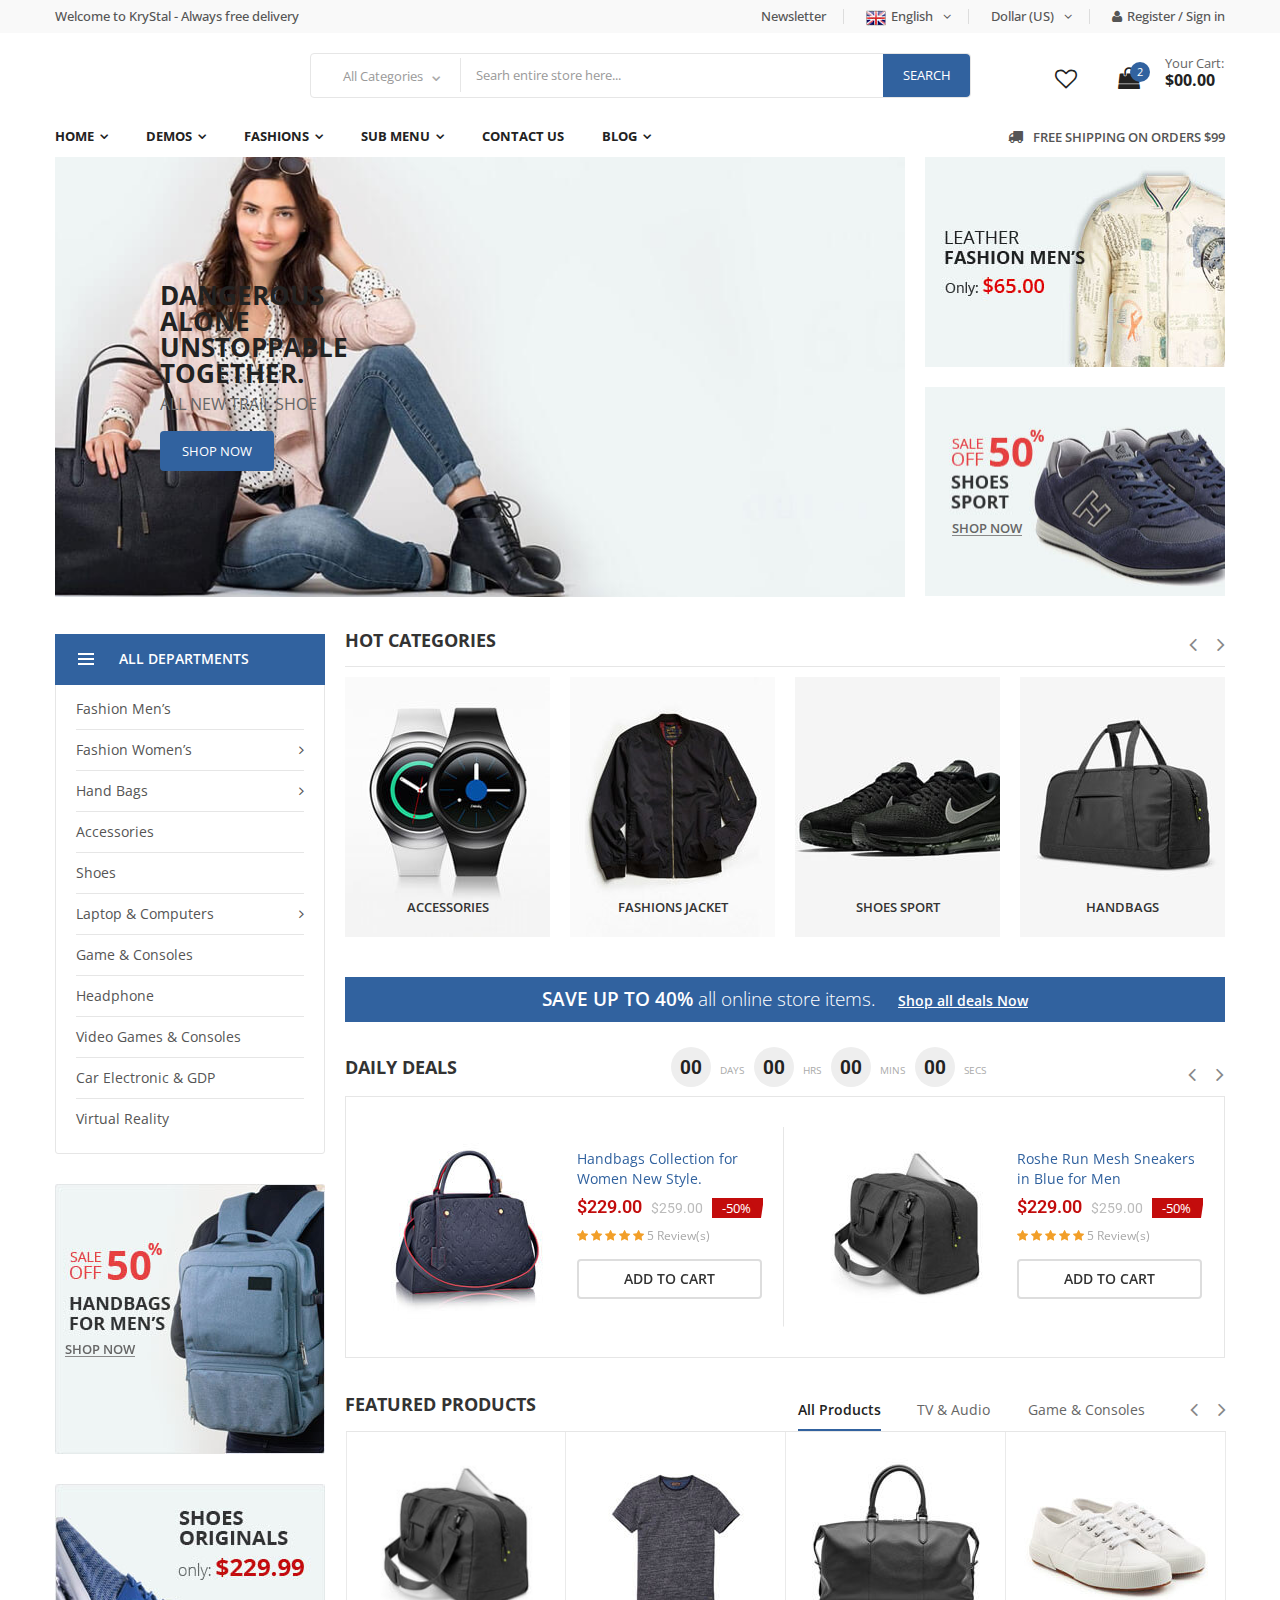
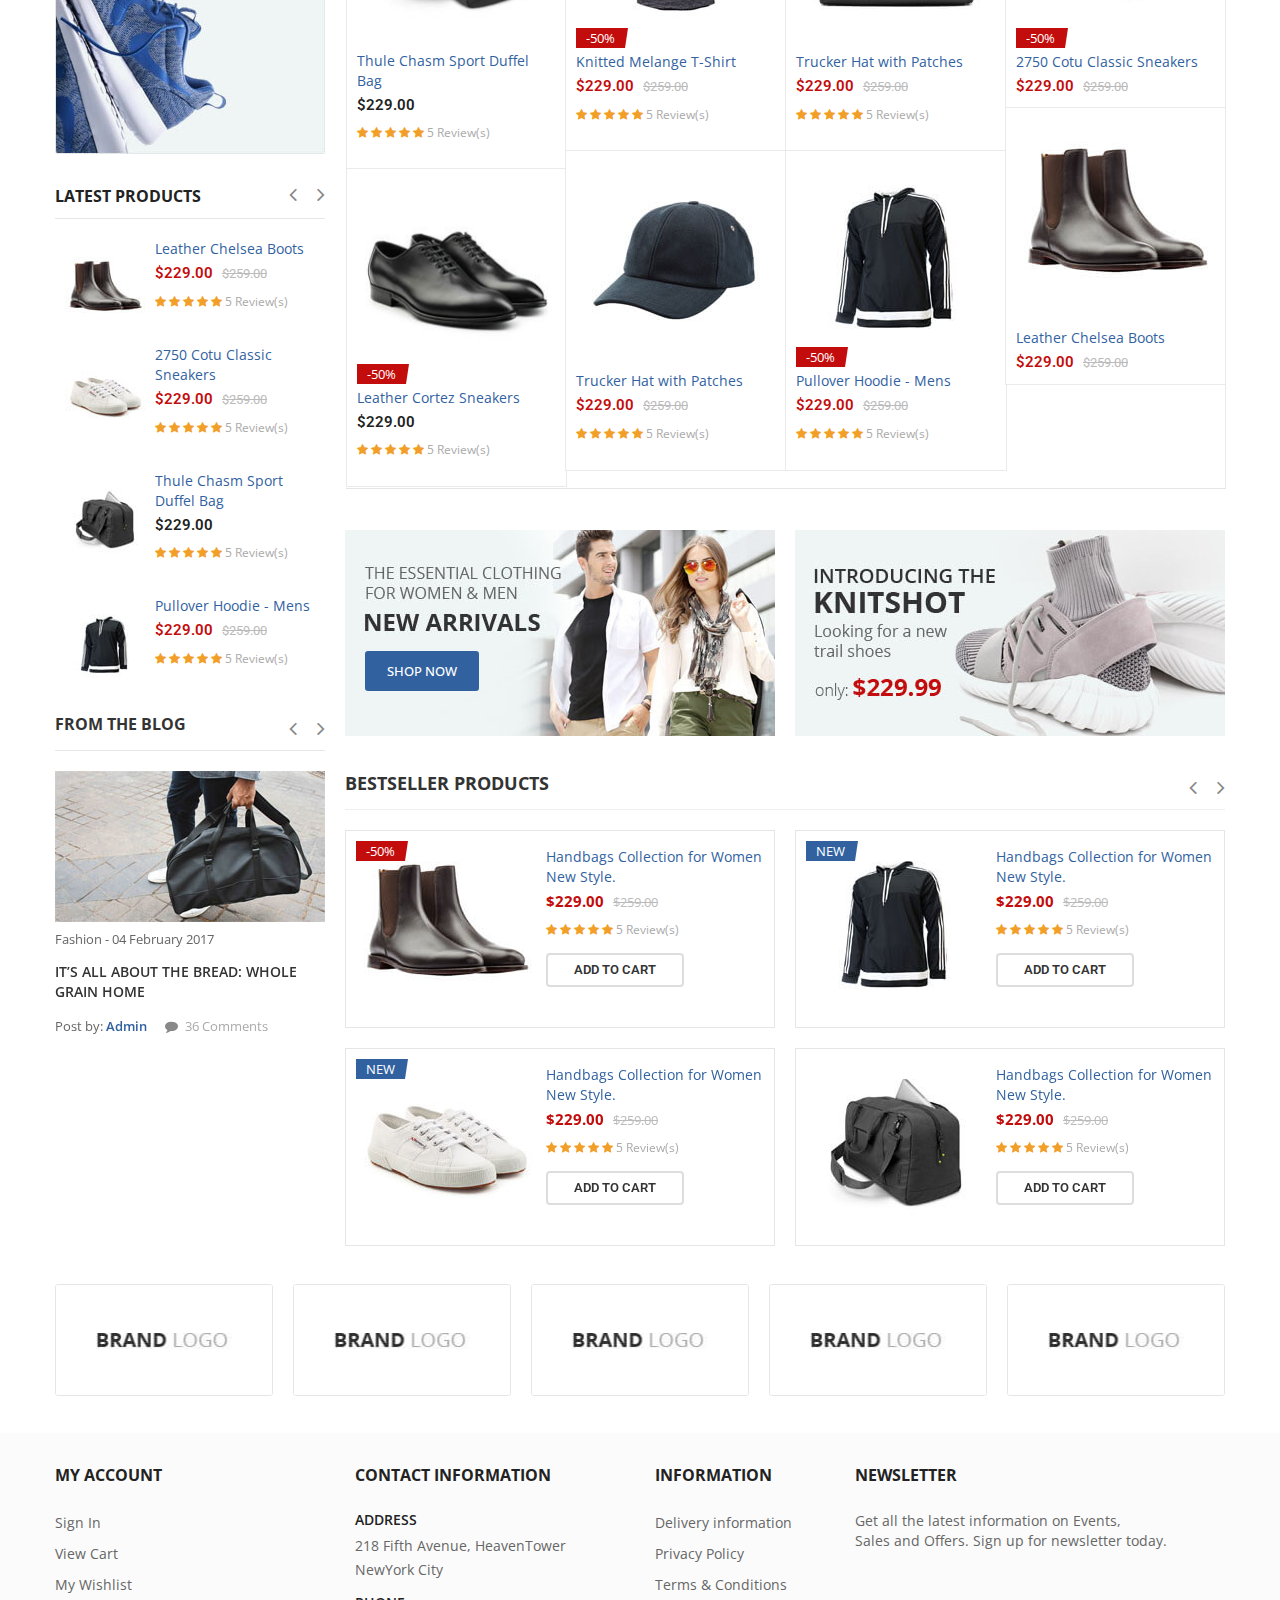
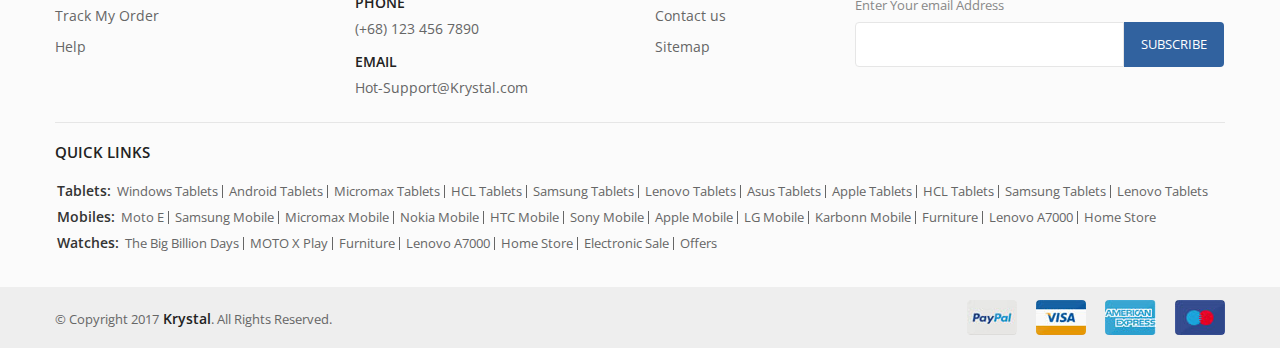
<file: html/krystal/html/index5.html>
<!DOCTYPE html>
<html lang="en">
<head><meta http-equiv="Content-Type" content="text/html; charset=UTF-8" />
    <meta name="viewport" content="width=device-width, initial-scale=1">
    <meta charset="UTF-8">
    <title>Index5</title>
    <link rel="stylesheet" type="text/css" href="../../../html/krystal/html/css/animate.css">
    <link rel="stylesheet" type="text/css" href="../../../html/krystal/html/css/bootstrap.min.css">
    <link rel="stylesheet" type="text/css" href="../../../html/krystal/html/css/font-awesome.css">
    <link rel="stylesheet" type="text/css" href="../../../html/krystal/html/css/pe-icon-7-stroke.css">
    <link rel="stylesheet" type="text/css" href="../../../html/krystal/html/css/owl.carousel.css">
    <link rel="stylesheet" type="text/css" href="../../../html/krystal/html/css/chosen.css">
    <link rel="stylesheet" type="text/css" href="../../../html/krystal/html/css/jquery.bxslider.css">
    <link rel="stylesheet" type="text/css" href="../../../html/krystal/html/css/style.css">
    <link href="https://fonts.googleapis.com/css?family=Open+Sans:300,400,600,600i,700,700i" rel="stylesheet">
    <link href="https://fonts.googleapis.com/css?family=Roboto:300,400,400i,500,500i,700" rel="stylesheet">
    <!-- <link href="https://fonts.googleapis.com/css?family=Raleway:400,500,500i,600,600i,700,700i,800,800i,900,900i" rel="stylesheet"> -->
</head>
<body class="index-opt-5">
    <div class="wrapper">
        <form id="block-search-mobile" method="get" class="block-search-mobile">
            <div class="form-content">
                <div class="control">
                    <a href="#" class="close-block-serach"><span class="icon fa fa-times"></span></a>
                    <input type="text" name="search" placeholder="Search" class="input-subscribe">
                    <button type="submit" class="btn search">
                        <span><i class="fa fa-search" aria-hidden="true"></i></span>
                    </button>
                </div>
            </div>
        </form>
        <!-- HEADER -->
        <header class="site-header header-opt-1">
            <!-- header-top -->
            <div class="header-top">
                <div class="container">
                    <!-- hotline -->
                    <ul class="nav-top-left" >
                        <li><a href="">Welcome to KryStal - Always free delivery</a></li>
                    </ul><!-- hotline -->
                    <!-- heder links -->
                    <ul class="nav-top-right krystal-nav">
                        <li ><a href="">Newsletter</a></li>
                        <li class="menu-item-has-children">
                            <a href="" class="dropdown-toggle">
                                <img src="../../../html/krystal/html/images/home1/l1.jpg" alt="flag">English<i class="fa fa-angle-down" aria-hidden="true"></i>
                            </a>
                            <ul class="submenu parent-megamenu">
                                <li class="switcher-option">
                                    <a href="" class="flag"><img src="../../../html/krystal/html/images/home1/l1.jpg" alt="flag">English</a>
                                </li>
                                <li class="switcher-option">
                                    <a href="" class="flag"><img src="../../../html/krystal/html/images/home1/l2.jpg" alt="flag">Hungary</a>
                                </li>
                                <li class="switcher-option">
                                    <a href="" class="flag"><img src="../../../html/krystal/html/images/home1/l3.jpg" alt="flag">German</a>
                                </li>
                                <li class="switcher-option">
                                    <a href="" class="flag"><img src="../../../html/krystal/html/images/home1/l4.jpg" alt="flag">French</a>
                                </li>
                                <li class="switcher-option">
                                    <a href="" class="flag"><img src="../../../html/krystal/html/images/home1/l5.jpg" alt="flag">Canada</a>
                                </li>
                            </ul>
                        </li>
                        <li class="menu-item-has-children">
                            <a href="#" class="dropdown-toggle">
                                <span>Dollar (US)</span><i class="fa fa-angle-down" aria-hidden="true"></i> 
                            </a>
                            <ul class="submenu parent-megamenu">
                                <li class="switcher-option">
                                    <a href="" class="switcher-flag icon">Pound (GBP)</a>
                                </li>
                                <li class="switcher-option">
                                    <a href="" class="switcher-flag icon">Euro (EUR)</a>
                                </li>
                                <li class="switcher-option">
                                    <a href="" class="switcher-flag icon">Dollar (USD)</a>
                                </li>
                            </ul>
                        </li>
                        <li><a href=""><i class="fa fa-user" aria-hidden="true"></i>Register / Sign in</a></li>
                    </ul><!-- heder links -->
                </div>
            </div> <!-- header-top -->
            <!-- header-content -->
            <div class="header-content">
                <div class="container">
                    <div class="row">
                        <div class="col-md-2 nav-left">
                            <!-- logo -->
                            <strong class="logo">
                                <a href=""><img src="../../../html/krystal/html/images/home1/logo.jpg" alt="logo"></a>
                            </strong><!-- logo -->
                        </div>
                        <div class="col-md-8 nav-mind">
                            <!-- block search -->
                            <div class="block-search">
                                <div class="block-content">
                                    <div class="categori-search  ">
                                        <select data-placeholder="All Categories" class="chosen-select categori-search-option">
                                            <option value="">All Categories</option>
                                            <optgroup label="- Electronics">
                                              <option>Batteries & Chargens</option>
                                              <option>Headphone & Headsets</option>
                                              <option>Mp3 Player & Acessories</option>
                                            </optgroup>
                                            <optgroup label="- Smartphone & Table">
                                              <option>Batteries & Chargens</option>
                                              <option>Headphone & Headsets</option>
                                              <option>Mp3 Player & Acessories</option>
                                            </optgroup>
                                            <optgroup label="- Electronics">
                                              <option>Batteries & Chargens</option>
                                              <option>Headphone & Headsets</option>
                                              <option>Mp3 Player & Acessories</option>
                                            </optgroup>
                                            <optgroup label="- Smartphone & Table">
                                              <option>Batteries & Chargens</option>
                                              <option>Headphone & Headsets</option>
                                              <option>Mp3 Player & Acessories</option>
                                            </optgroup>
                                        </select>
                                    </div>
                                    <div class="form-search">
                                        <form>
                                            <div class="box-group">
                                                <input type="text" class="form-control" placeholder="Searh entire store here...">
                                                <button class="btn btn-search" type="button"><span>search</span></button>
                                            </div>
                                        </form>
                                    </div>
                                </div>
                            </div><!-- block search -->
                        </div>
                        <div class="col-md-2 nav-right">
                            <!-- block mini cart -->
                            <span data-action="toggle-nav" class="menu-on-mobile hidden-md style2">
                                <span class="btn-open-mobile home-page">
                                    <span></span>
                                    <span></span>
                                    <span></span>
                                </span>
                                <span class="title-menu-mobile">Main menu</span> 
                            </span>
                            <div class="block-minicart dropdown style2">
                                <a class="minicart" href="#">
                                    <span class="counter qty">
                                        <span class="cart-icon"><i class="fa fa-shopping-bag" aria-hidden="true"></i></span>
                                        <span class="counter-number">2</span>
                                    </span>
                                    <span class="counter-your-cart">
                                        <span class="counter-label">Your Cart:</span>
                                        <span class="counter-price">$00.00</span>
                                    </span>
                                </a>
                                <div class="parent-megamenu">
                                    <form>
                                        <div class="minicart-content-wrapper" >
                                            <div class="subtitle">
                                                You have <span>2</span> item(s) in your cart
                                            </div>
                                            <div class="minicart-items-wrapper">
                                                <ol class="minicart-items">
                                                    <li class="product-inner">
                                                        <div class="product-thumb style1">
                                                            <div class="thumb-inner">
                                                                <a href=""><img src="../../../html/krystal/html/images/home1/c1.jpg" alt="c1"></a>
                                                            </div>
                                                        </div>
                                                        <div class="product-innfo">
                                                            <div class="product-name"><a href="">Xbox One S Halo Collection Bund</a></div>
                                                            <a href="#" class="remove"><i class="fa fa-times" aria-hidden="true"></i></a>
                                                            <span class="price price-dark">
                                                                <ins>$229.00</ins>
                                                            </span>
                                                        </div>
                                                    </li>
                                                    <li class="product-inner">
                                                        <div class="product-thumb style1">
                                                            <div class="thumb-inner">
                                                                <a href=""><img src="../../../html/krystal/html/images/home1/c2.jpg" alt="c2"></a>
                                                            </div>
                                                        </div>
                                                        <div class="product-innfo">
                                                            <div class="product-name"><a href="">Acer's Aspire S7 is a thin and portable...</a></div>
                                                            <a href="#" class="remove"><i class="fa fa-times" aria-hidden="true"></i></a>
                                                            <span class="price">
                                                                <ins>$229.00</ins>
                                                                <del>$259.00</del>
                                                            </span>
                                                        </div>
                                                    </li>
                                                </ol>
                                            </div>
                                            <div class="subtotal">
                                                <span class="label">Total :</span>
                                                <span class="price">$480.00</span>
                                            </div>
                                            <div class="actions">
                                                <a class="btn btn-viewcart" href="">View cart</a>
                                                <a class="btn btn-checkout" href="">Checkout</a>
                                            </div>
                                        </div>
                                    </form>
                                </div>
                            </div><!-- block mini cart -->
                            <a href="" class="hidden-md search-hidden"><span class="pe-7s-search"></span></a>
                            <a class="wishlist-minicart" href=""><i class="fa fa-heart-o" aria-hidden="true"></i></a>
                        </div>
                    </div>
                </div>
            </div><!-- header-content -->
            <!-- header-menu-bar -->
            <div class="header-menu-bar header-menu-opt-5 header-sticky">
                <div class="header-menu-nav menu-style-3">
                    <div class="container">
                        <div class="header-menu-nav-inner header-menu-resize">
                            <div class="header-menu ">
                                <ul class="header-nav krystal-nav">
                                    <li class="btn-close hidden-md"><i class="fa fa-times" aria-hidden="true"></i></li>
                                    <li class="menu-item-has-children arrow">
                                        <a href="../../../html/krystal/html/index2.html" class="dropdown-toggle">Home</a>
                                        <span class="toggle-submenu hidden-md"></span>
                                        <ul class="submenu parent-megamenu">
                                            <li class="menu-item">
                                                <a href="../../../html/krystal/html/index.html">Home 1</a>
                                            </li>
                                            <li class="menu-item">
                                                <a href="../../../html/krystal/html/index2.html">Home 2</a>
                                            </li>
                                            <li class="menu-item">
                                                <a href="../../../html/krystal/html/index3.html">Home 3</a>
                                            </li>
                                            <li class="menu-item">
                                                <a href="../../../html/krystal/html/index4.html">Home 4</a>
                                            </li>
                                            <li class="menu-item">
                                                <a href="../../../html/krystal/html/index5.html">Home 5</a>
                                            </li>
                                        </ul>
                                    </li>
                                    <li class="menu-item-has-children arrow">
                                        <a href="#" class="dropdown-toggle">Demos</a>
                                        <span class="toggle-submenu hidden-md"></span>
                                        <ul class="submenu parent-megamenu">
                                            <li class="menu-item">
                                                <a href="../../../html/krystal/html/grid-product.html">Grid Product</a>
                                            </li>
                                            <li class="menu-item">
                                                <a href="../../../index.html">List Product</a>
                                            </li>
                                            <li class="menu-item">
                                                <a href="../../../html/krystal/html/list-product-right.html">List Product Right</a>
                                            </li>
                                            <li class="menu-item">
                                                <a href="../../../html/krystal/html/grid-product-right.html">Grid Product Right</a>
                                            </li>
                                            <li class="menu-item">
                                                <a href="../../../html/krystal/html/detail.html">Detail Product</a>
                                            </li>
                                        </ul>
                                    </li>
                                    <li class="menu-item-has-children arrow item-megamenu item-megamenu-sub">
                                        <a href="#" class="dropdown-toggle">Fashions</a>
                                        <span class="toggle-submenu hidden-md"></span>
                                        <div class="submenu parent-megamenu megamenu">
                                            <div class="row">
                                                <div class="submenu-banner submenu-banner-menu-3">
                                                    <div class="col-md-4">
                                                        <div class="dropdown-menu-info">
                                                            <h6 class="dropdown-menu-title">Fashion Clothing</h6>
                                                            <div class="dropdown-menu-content">
                                                                <ul class="menu">
                                                                    <li class="menu-item"><a href="#">Leather Jackets</a></li>
                                                                    <li class="menu-item"><a href="#">Clothings</a></li>
                                                                    <li class="menu-item"><a href="#">shorts</a></li>
                                                                    <li class="menu-item"><a href="#">Swimwear</a></li>
                                                                    <li class="menu-item"><a href="#">Activewear</a></li>
                                                                    <li class="menu-item"><a href="#">Jacket & Coats</a></li>
                                                                </ul>
                                                            </div>
                                                        </div>
                                                    </div>
                                                    <div class="col-md-4">
                                                        <div class="dropdown-menu-info">
                                                            <h6 class="dropdown-menu-title">Handbags</h6>
                                                            <div class="dropdown-menu-content">
                                                                <ul class="menu">
                                                                    <li class="menu-item"><a href="#">Backpacks</a></li>
                                                                    <li class="menu-item"><a href="#">Travel</a></li>
                                                                    <li class="menu-item"><a href="#">Clutches</a></li>
                                                                    <li class="menu-item"><a href="#">Crossbody</a></li>
                                                                    <li class="menu-item"><a href="#">Bucket</a></li>
                                                                    <li class="menu-item"><a href="#">Wallets</a></li>
                                                                </ul>
                                                            </div>
                                                        </div>
                                                    </div>
                                                    <div class="col-md-4">
                                                        <div class="dropdown-menu-info">
                                                            <h6 class="dropdown-menu-title">Shoes</h6>
                                                            <div class="dropdown-menu-content">
                                                                <ul class="menu">
                                                                    <li class="menu-item"><a href="#">Shoes Sport</a></li>
                                                                    <li class="menu-item"><a href="#">Sneakers</a></li>
                                                                    <li class="menu-item"><a href="#">Sandals</a></li>
                                                                    <li class="menu-item"><a href="#">Booties</a></li>
                                                                    <li class="menu-item"><a href="#">Heels</a></li>
                                                                </ul>
                                                            </div>
                                                        </div>
                                                    </div>
                                                </div>
                                                <div class="col-md-6">
                                                    <a href="#"><img src="../../../html/krystal/html/images/home2/menu-banner-3.jpg" alt="banner3"></a>
                                                </div>
                                                <div class="col-md-6">
                                                    <a href="#"><img src="../../../html/krystal/html/images/home2/menu-banner-4.jpg" alt="banner3"></a>
                                                </div>
                                            </div>
                                        </div>
                                    </li>
                                    <li class="menu-item-has-children arrow">
                                        <a href="#" class="dropdown-toggle">Sub Menu</a>
                                        <span class="toggle-submenu hidden-md"></span>
                                        <ul class="submenu parent-megamenu">
                                            <li class="menu-item">
                                                <a href="../../../index.html">Checkout</a>
                                            </li>
                                            <li class="menu-item">
                                                <a href="../../../index.html">Shopping Cart</a>
                                            </li>
                                            <li class="menu-item">
                                                <a href="../../../index.html">Contact Us</a>
                                            </li>
                                            <li class="menu-item">
                                                <a href="../../../index.html">Login</a>
                                            </li>
                                        </ul>
                                    </li>
                                    <li>
                                        <a href="../../../index.html" class="dropdown-toggle">Contact Us</a>
                                        <span class="toggle-submenu hidden-md"></span>
                                    </li>
                                    <li class="menu-item-has-children arrow">
                                        <a href="#" class="dropdown-toggle">Blog</a>
                                        <span class="toggle-submenu hidden-md"></span>
                                        <ul class="submenu parent-megamenu">
                                            <li class="menu-item">
                                                <a href="../../../index.html">Blog Grid</a>
                                            </li>
                                            <li class="menu-item">
                                                <a href="../../../index.html">Blog List</a>
                                            </li>
                                            <li class="menu-item">
                                                <a href="../../../index.html">Blog Single</a>
                                            </li>
                                        </ul>
                                    </li>
                                </ul>
                            </div>
                            <a href="" class="title-theme transport hidden-sm"><i class="fa fa-truck" aria-hidden="true"></i>Free Shipping on orders $99</a>
                        </div>
                    </div>
                </div>
            </div>
        </header><!-- end HEADER -->        
        <!-- MAIN -->
        <main class="site-main">
            <div class="block-slide">
                <div class="container">
                    <div class="main-slide slide-opt-5">
                        <div class="owl-carousel nav-style5" data-nav="true" data-autoplay="false" data-dots="true" data-loop="true" data-margin="0" data-responsive='{"0":{"items":1},"600":{"items":1},"1000":{"items":1}}'>
                            <div class="item-slide item-slide-1">
                                <div class="container">
                                    <div class="slide-desc slide-desc-1">
                                        <div class="p-primary">Dangerous Alone Unstoppable Together.</div>
                                        <p>All New Trail Shoe</p>
                                        <a href="" class="btn-shop-now">Shop Now</a>                            
                                    </div>
                                </div>
                            </div>
                            <div class="item-slide item-slide-2">
                                <div class="container">
                                    <div class="slide-desc slide-desc-2">
                                        <div class="p-primary">Handbags, Purses & More !</div>
                                        <p>Timeless Fashion</p>
                                        <a href="" class="btn-shop-now">Shop Now</a>                            
                                    </div>
                                </div>
                            </div>
                            <div class="item-slide item-slide-3">
                                <div class="container">
                                    <div class="slide-desc slide-desc-3">
                                        <div class="p-primary">Complete Your Look</div>
                                        <p>Fashion for Any Occasion</p>
                                        <p class="p-second">Up to 50% Off</p>
                                        <a href="" class="btn-shop-now">Shop Now</a>                            
                                    </div>
                                </div>
                            </div>
                        </div>
                    </div>
                    <div class="promotion-banner banner-slide-2 style-4 hidden-sm hidden-xs">
                        <a href="" class="banner-img"><img src="../../../html/krystal/html/images/home5/banner1.jpg" alt="banner1"></a>
                    </div>
                    <div class="promotion-banner banner-slide-2 style-4 hidden-sm hidden-xs">
                        <a href="" class="banner-img"><img src="../../../html/krystal/html/images/home5/banner2.jpg" alt="banner2"></a>
                        <a href="#" class="btn-shop-now">Shop now</a>
                    </div>
                </div>
            </div>
            <div class="site-main-content">
                <div class="container">
                    <div class="row">
                         <div class="col-md-3 col-sm-4 site-main-sidebar">
                            <div id="box-vertical-megamenus" class="box-vertical-megamenus style2">
                                <h4 class="title active">
                                    <span class="btn-open-mobile home-page">
                                        <span></span>
                                        <span></span>
                                        <span></span>
                                    </span>
                                    <span class="title-menu">All Departments</span>   
                                </h4>
                                <div class="vertical-menu-content" >
                                    <span class="btn-close hidden-md"><i class="fa fa-times" aria-hidden="true"></i></span>
                                    <ul class="vertical-menu-list">
                                        <li><a href="">Fashion Men’s</a></li>
                                        <li class="menu-item-has-children arrow item-megamenu">
                                            <a href="#" class="dropdown-toggle">Fashion Women’s</a>
                                            <span class="toggle-submenu hidden-md"></span>
                                            <div class="submenu parent-megamenu megamenu">
                                                <div class="row">
                                                    <div class="submenu-banner submenu-banner-menu-1">
                                                        <div class="col-md-4">
                                                            <div class="dropdown-menu-info">
                                                                <h6 class="dropdown-menu-title">Fashion WoMen’s</h6>
                                                                <div class="dropdown-menu-content">
                                                                    <ul class="menu">
                                                                        <li class="menu-item"><a href="#">Leather Jackets</a></li>
                                                                        <li class="menu-item"><a href="#">Handbags</a></li>
                                                                        <li class="menu-item"><a href="#">Shoes</a></li>
                                                                        <li class="menu-item"><a href="#">Jewelrys</a></li>
                                                                        <li class="menu-item"><a href="#">Clothings</a></li>
                                                                        <li class="menu-item"><a href="#">Macbook Air</a></li>
                                                                        <li class="menu-item"><a href="#">Laptop Pro</a></li>
                                                                    </ul>
                                                                </div>
                                                            </div>
                                                        </div>
                                                        <div class="col-md-4">
                                                            <div class="dropdown-menu-info">
                                                                <h6 class="dropdown-menu-title">Accessories</h6>
                                                                <div class="dropdown-menu-content">
                                                                    <ul class="menu">
                                                                        <li class="menu-item"><a href="#">Hair Accessories</a></li>
                                                                        <li class="menu-item"><a href="#">Bloves & Mittens</a></li>
                                                                        <li class="menu-item"><a href="#">Hats</a></li>
                                                                        <li class="menu-item"><a href="#">Tech Accessories</a></li>
                                                                        <li class="menu-item"><a href="#">Head Set</a></li>
                                                                        <li class="menu-item"><a href="#">Software</a></li>
                                                                    </ul>
                                                                </div>
                                                            </div>
                                                        </div>
                                                    </div>
                                                </div>
                                            </div>
                                        </li>
                                        <li class="menu-item-has-children arrow item-megamenu">
                                            <a href="#" class="dropdown-toggle">Hand Bags</a>
                                            <span class="toggle-submenu hidden-md"></span>
                                            <div class="submenu parent-megamenu megamenu">
                                                <div class="row">
                                                    <div class="submenu-banner submenu-banner-menu-1">
                                                        <div class="col-md-4">
                                                            <div class="dropdown-menu-info">
                                                                <h6 class="dropdown-menu-title">Fashion WoMen’s</h6>
                                                                <div class="dropdown-menu-content">
                                                                    <ul class="menu">
                                                                        <li class="menu-item"><a href="#">Leather Jackets</a></li>
                                                                        <li class="menu-item"><a href="#">Handbags</a></li>
                                                                        <li class="menu-item"><a href="#">Shoes</a></li>
                                                                        <li class="menu-item"><a href="#">Jewelrys</a></li>
                                                                        <li class="menu-item"><a href="#">Clothings</a></li>
                                                                        <li class="menu-item"><a href="#">Macbook Air</a></li>
                                                                        <li class="menu-item"><a href="#">Laptop Pro</a></li>
                                                                    </ul>
                                                                </div>
                                                            </div>
                                                        </div>
                                                        <div class="col-md-4">
                                                            <div class="dropdown-menu-info">
                                                                <h6 class="dropdown-menu-title">Accessories</h6>
                                                                <div class="dropdown-menu-content">
                                                                    <ul class="menu">
                                                                        <li class="menu-item"><a href="#">Hair Accessories</a></li>
                                                                        <li class="menu-item"><a href="#">Bloves & Mittens</a></li>
                                                                        <li class="menu-item"><a href="#">Hats</a></li>
                                                                        <li class="menu-item"><a href="#">Tech Accessories</a></li>
                                                                        <li class="menu-item"><a href="#">Head Set</a></li>
                                                                        <li class="menu-item"><a href="#">Software</a></li>
                                                                    </ul>
                                                                </div>
                                                            </div>
                                                        </div>
                                                    </div>
                                                </div>
                                            </div>
                                        </li>
                                        <li><a href="">Accessories</a>
                                        </li>
                                        <li><a href="">Shoes</a></li>
                                        <li class="menu-item-has-children arrow item-megamenu">
                                            <a href="#" class="dropdown-toggle">Laptop & Computers</a>
                                            <span class="toggle-submenu hidden-md"></span>
                                            <div class="submenu parent-megamenu megamenu">
                                                <div class="row">
                                                    <div class="submenu-banner submenu-banner-menu-1">
                                                        <div class="col-md-4">
                                                            <div class="dropdown-menu-info">
                                                                <h6 class="dropdown-menu-title">Laptop & computers</h6>
                                                                <div class="dropdown-menu-content">
                                                                    <ul class="menu">
                                                                        <li class="menu-item"><a href="#">Laptops, Desktops & Monitors</a></li>
                                                                        <li class="menu-item"><a href="#">Printers & Ink</a></li>
                                                                        <li class="menu-item"><a href="#">Computer Accessories</a></li>
                                                                        <li class="menu-item"><a href="#">Software</a></li>
                                                                        <li class="menu-item"><a href="#">Macbook</a></li>
                                                                        <li class="menu-item"><a href="#">Macbook Air</a></li>
                                                                        <li class="menu-item"><a href="#">Laptop Pro</a></li>
                                                                    </ul>
                                                                </div>
                                                            </div>
                                                        </div>
                                                        <div class="col-md-4">
                                                            <div class="dropdown-menu-info">
                                                                <h6 class="dropdown-menu-title">Accessories</h6>
                                                                <div class="dropdown-menu-content">
                                                                    <ul class="menu">
                                                                        <li class="menu-item"><a href="#">Accessories</a></li>
                                                                        <li class="menu-item"><a href="#">Phone Batteries</a></li>
                                                                        <li class="menu-item"><a href="#">Phone Charger</a></li>
                                                                        <li class="menu-item"><a href="#">Phone Screen</a></li>
                                                                        <li class="menu-item"><a href="#">Head Set</a></li>
                                                                        <li class="menu-item"><a href="#">Software</a></li>
                                                                    </ul>
                                                                </div>
                                                            </div>
                                                        </div>
                                                    </div>
                                                </div>
                                            </div>
                                        </li>
                                        <li><a href="">Game & Consoles</a></li>
                                        <li><a href="">Headphone</a></li>
                                        <li><a href="">Video Games & Consoles</a></li>
                                        <li><a href="">Car Electronic & GDP</a></li>
                                        <li><a href="">Virtual Reality</a></li>
                                    </ul>
                                </div>
                            </div>
                            <div class="col-xs-6 col-sm-12 padding-0">
                                <div class="promotion-banner item-1 style-3">
                                    <a href="" class="banner-img"><img src="../../../html/krystal/html/images/home5/banner3.jpg" alt="banner3"></a>
                                    <a href="#" class="btn-shop-now hidden-xs">Shop now</a>
                                </div>
                            </div>
                            <div class="col-xs-6 col-sm-12 padding-0">
                                <div class="promotion-banner item-2 style-3">
                                    <a href="" class="banner-img"><img src="../../../html/krystal/html/images/home5/banner4.jpg" alt="banner4"></a>
                                </div>
                            </div>
                            <div class="block-latest-roducts">
                                <div class="block-title">Latest Products</div>
                                <div class="block-latest-roducts-content">
                                    <div class="owl-carousel nav-style2" data-nav="true" data-autoplay="false" data-dots="false" data-loop="true" data-margin="0" data-responsive='{"0":{"items":1},"600":{"items":1},"1000":{"items":1}}'>
                                        <div class="owl-ones-row">
                                            <div class="product-item style1">
                                                <div class="product-inner">
                                                    <div class="product-thumb">
                                                        <div class="thumb-inner">
                                                            <a href=""><img src="../../../html/krystal/html/images/blog/p1.jpg" alt="p1"></a>
                                                        </div>
                                                    </div>
                                                    <div class="product-innfo">
                                                        <div class="product-name"><a href="">Leather Chelsea Boots</a></div>
                                                        <span class="price">
                                                            <ins>$229.00</ins>
                                                            <del>$259.00</del>
                                                        </span>
                                                        <span class="star-rating">
                                                            <i class="fa fa-star" aria-hidden="true"></i>
                                                            <i class="fa fa-star" aria-hidden="true"></i>
                                                            <i class="fa fa-star" aria-hidden="true"></i>
                                                            <i class="fa fa-star" aria-hidden="true"></i>
                                                            <i class="fa fa-star" aria-hidden="true"></i>
                                                            <span class="review">5 Review(s)</span>
                                                        </span>
                                                    </div>    
                                                </div>
                                            </div>
                                            <div class="product-item style1">
                                                <div class="product-inner">
                                                    <div class="product-thumb">
                                                        <div class="thumb-inner">
                                                            <a href=""><img src="../../../html/krystal/html/images/blog/p2.jpg" alt="p2"></a>
                                                        </div>
                                                    </div>
                                                    <div class="product-innfo">
                                                        <div class="product-name"><a href="">2750 Cotu Classic Sneakers</a></div>
                                                        <span class="price">
                                                            <ins>$229.00</ins>
                                                            <del>$259.00</del>
                                                        </span>
                                                        <span class="star-rating">
                                                            <i class="fa fa-star" aria-hidden="true"></i>
                                                            <i class="fa fa-star" aria-hidden="true"></i>
                                                            <i class="fa fa-star" aria-hidden="true"></i>
                                                            <i class="fa fa-star" aria-hidden="true"></i>
                                                            <i class="fa fa-star" aria-hidden="true"></i>
                                                            <span class="review">5 Review(s)</span>
                                                        </span>
                                                    </div>    
                                                </div>
                                            </div>
                                            <div class="product-item style1">
                                                <div class="product-inner">
                                                    <div class="product-thumb">
                                                        <div class="thumb-inner">
                                                            <a href=""><img src="../../../html/krystal/html/images/blog/p3.jpg" alt="p3"></a>
                                                        </div>
                                                    </div>
                                                    <div class="product-innfo">
                                                        <div class="product-name"><a href="">Thule Chasm Sport Duffel Bag</a></div>
                                                        <span class="price price-dark">
                                                                <ins>$229.00</ins>
                                                            </span>
                                                        <span class="star-rating">
                                                            <i class="fa fa-star" aria-hidden="true"></i>
                                                            <i class="fa fa-star" aria-hidden="true"></i>
                                                            <i class="fa fa-star" aria-hidden="true"></i>
                                                            <i class="fa fa-star" aria-hidden="true"></i>
                                                            <i class="fa fa-star" aria-hidden="true"></i>
                                                            <span class="review">5 Review(s)</span>
                                                        </span>
                                                    </div>    
                                                </div>
                                            </div>
                                            <div class="product-item style1">
                                                <div class="product-inner">
                                                    <div class="product-thumb">
                                                        <div class="thumb-inner">
                                                            <a href=""><img src="../../../html/krystal/html/images/blog/p4.jpg" alt="p4"></a>
                                                        </div>
                                                    </div>
                                                    <div class="product-innfo">
                                                        <div class="product-name"><a href="">Pullover Hoodie - Mens</a></div>
                                                        <span class="price">
                                                            <ins>$229.00</ins>
                                                            <del>$259.00</del>
                                                        </span>
                                                        <span class="star-rating">
                                                            <i class="fa fa-star" aria-hidden="true"></i>
                                                            <i class="fa fa-star" aria-hidden="true"></i>
                                                            <i class="fa fa-star" aria-hidden="true"></i>
                                                            <i class="fa fa-star" aria-hidden="true"></i>
                                                            <i class="fa fa-star" aria-hidden="true"></i>
                                                            <span class="review">5 Review(s)</span>
                                                        </span>
                                                    </div>    
                                                </div>
                                            </div>
                                        </div>
                                        <div class="owl-ones-row">
                                            <div class="product-item style1">
                                                <div class="product-inner">
                                                    <div class="product-thumb">
                                                        <div class="thumb-inner">
                                                            <a href=""><img src="../../../html/krystal/html/images/blog/p1.jpg" alt="p1"></a>
                                                        </div>
                                                    </div>
                                                    <div class="product-innfo">
                                                        <div class="product-name"><a href="">Leather Chelsea Boots</a></div>
                                                        <span class="price">
                                                            <ins>$229.00</ins>
                                                            <del>$259.00</del>
                                                        </span>
                                                        <span class="star-rating">
                                                            <i class="fa fa-star" aria-hidden="true"></i>
                                                            <i class="fa fa-star" aria-hidden="true"></i>
                                                            <i class="fa fa-star" aria-hidden="true"></i>
                                                            <i class="fa fa-star" aria-hidden="true"></i>
                                                            <i class="fa fa-star" aria-hidden="true"></i>
                                                            <span class="review">5 Review(s)</span>
                                                        </span>
                                                    </div>    
                                                </div>
                                            </div>
                                            <div class="product-item style1">
                                                <div class="product-inner">
                                                    <div class="product-thumb">
                                                        <div class="thumb-inner">
                                                            <a href=""><img src="../../../html/krystal/html/images/blog/p2.jpg" alt="p2"></a>
                                                        </div>
                                                    </div>
                                                    <div class="product-innfo">
                                                        <div class="product-name"><a href="">2750 Cotu Classic Sneakers</a></div>
                                                        <span class="price">
                                                            <ins>$229.00</ins>
                                                            <del>$259.00</del>
                                                        </span>
                                                        <span class="star-rating">
                                                            <i class="fa fa-star" aria-hidden="true"></i>
                                                            <i class="fa fa-star" aria-hidden="true"></i>
                                                            <i class="fa fa-star" aria-hidden="true"></i>
                                                            <i class="fa fa-star" aria-hidden="true"></i>
                                                            <i class="fa fa-star" aria-hidden="true"></i>
                                                            <span class="review">5 Review(s)</span>
                                                        </span>
                                                    </div>    
                                                </div>
                                            </div>
                                            <div class="product-item style1">
                                                <div class="product-inner">
                                                    <div class="product-thumb">
                                                        <div class="thumb-inner">
                                                            <a href=""><img src="../../../html/krystal/html/images/blog/p3.jpg" alt="p3"></a>
                                                        </div>
                                                    </div>
                                                    <div class="product-innfo">
                                                        <div class="product-name"><a href="">Thule Chasm Sport Duffel Bag</a></div>
                                                        <span class="price price-dark">
                                                                <ins>$229.00</ins>
                                                            </span>
                                                        <span class="star-rating">
                                                            <i class="fa fa-star" aria-hidden="true"></i>
                                                            <i class="fa fa-star" aria-hidden="true"></i>
                                                            <i class="fa fa-star" aria-hidden="true"></i>
                                                            <i class="fa fa-star" aria-hidden="true"></i>
                                                            <i class="fa fa-star" aria-hidden="true"></i>
                                                            <span class="review">5 Review(s)</span>
                                                        </span>
                                                    </div>    
                                                </div>
                                            </div>
                                            <div class="product-item style1">
                                                <div class="product-inner">
                                                    <div class="product-thumb">
                                                        <div class="thumb-inner">
                                                            <a href=""><img src="../../../html/krystal/html/images/blog/p4.jpg" alt="p4"></a>
                                                        </div>
                                                    </div>
                                                    <div class="product-innfo">
                                                        <div class="product-name"><a href="">Pullover Hoodie - Mens</a></div>
                                                        <span class="price">
                                                            <ins>$229.00</ins>
                                                            <del>$259.00</del>
                                                        </span>
                                                        <span class="star-rating">
                                                            <i class="fa fa-star" aria-hidden="true"></i>
                                                            <i class="fa fa-star" aria-hidden="true"></i>
                                                            <i class="fa fa-star" aria-hidden="true"></i>
                                                            <i class="fa fa-star" aria-hidden="true"></i>
                                                            <i class="fa fa-star" aria-hidden="true"></i>
                                                            <span class="review">5 Review(s)</span>
                                                        </span>
                                                    </div>    
                                                </div>
                                            </div>
                                        </div>
                                    </div>
                                </div>
                            </div>
                            <div class="block-the-blog">
                                <div class="title-of-section">From The Blog</div>
                                <div class="owl-carousel nav-style2" data-nav="true" data-autoplay="false" data-dots="false" data-loop="true" data-margin="30" data-responsive='{"0":{"items":1},"480":{"items":2},"600":{"items":2},"768":{"items":1}}'>
                                    <div class="blog-item">
                                        <div class="post-thumb">
                                            <a href=""><img src="../../../html/krystal/html/images/home5/blog.jpg" alt="blog"></a>
                                        </div>
                                        <div class="post-item-info">
                                            <div class="fashion-date">Fashion - 04 February 2017</div>
                                            <h3 class="post-name"><a href="">It’s all about the bread: whole grain home</a></h3>
                                            <div class="post-metas">
                                                <span class="author">Post by: <span>Admin</span></span>
                                                <span class="comment"><i class="fa fa-comment" aria-hidden="true"></i>36 Comments</span>
                                            </div>
                                        </div>
                                    </div>
                                    <div class="blog-item">
                                        <div class="post-thumb">
                                            <a href=""><img src="../../../html/krystal/html/images/home5/blog1.jpg" alt="blog"></a>
                                        </div>
                                        <div class="post-item-info">
                                            <div class="fashion-date">Fashion - 04 February 2017</div>
                                            <h3 class="post-name"><a href="">It’s all about the bread: whole grain home</a></h3>
                                            <div class="post-metas">
                                                <span class="author">Post by: <span>Admin</span></span>
                                                <span class="comment"><i class="fa fa-comment" aria-hidden="true"></i>36 Comments</span>
                                            </div>
                                        </div>
                                    </div>
                                </div>
                            </div>
                         </div>
                         <div class="col-md-9 col-sm-8 padding-left-5 site-main-main">
                            <div class="block-top-categori">
                                <div class="title-of-section">Hot Categories</div>
                                <div class="owl-carousel nav-style2" data-nav="true" data-autoplay="false" data-dots="true" data-loop="true" data-margin="20" data-responsive='{"0":{"items":1},"480":{"items":2},"640":{"items":3},"768":{"items":2},"992":{"items":4}}'>
                                    <div class="block-top-categori-item">
                                        <a href=""><img src="../../../html/krystal/html/images/home5/h1.jpg" alt="h1"></a>
                                        <div class="block-top-categori-title">Accessories</div>
                                    </div>
                                    <div class="block-top-categori-item">
                                        <a href=""><img src="../../../html/krystal/html/images/home5/h2.jpg" alt="h2"></a>
                                        <div class="block-top-categori-title">Fashions Jacket</div>
                                    </div>
                                    <div class="block-top-categori-item">
                                        <a href=""><img src="../../../html/krystal/html/images/home5/h3.jpg" alt="h3"></a>
                                        <div class="block-top-categori-title">Shoes Sport</div>
                                    </div>
                                    <div class="block-top-categori-item">
                                        <a href=""><img src="../../../html/krystal/html/images/home5/h4.jpg" alt="h4"></a>
                                        <div class="block-top-categori-title">Handbags</div>
                                    </div>
                                </div>
                            </div>
                            <div class="block-up-to">
                                <div class="up-to-content">Save up to 40%<span> all online store items.</span></div>
                                <a href="../../../html/krystal/html/grid-product.html" class="shop-all">Shop all deals Now</a>
                            </div>
                            <div class="block-daily-deals style2">
                                <div class="title-of-section">Daily deals</div>
                                <div class="product-count-down">
                                    <div class="kt-countdown" data-y="2017" data-m="7" data-d="1" data-h="10" data-i="0" data-s="0"></div>
                                </div>
                                <div class="block-daily-deals-content">
                                    <div class="owl-carousel nav-style2 equal-container" data-nav="true" data-autoplay="false" data-dots="true" data-loop="true" data-margin="1" data-responsive='{"0":{"items":1},"480":{"items":2},"992":{"items":2}}'>
                                        <div class="deal-of-day equal-elem">
                                            <div class="product-thumb style1">
                                                <div class="thumb-inner">
                                                    <a href=""><img src="../../../html/krystal/html/images/home5/d1.jpg" alt="d1"></a>
                                                </div>
                                            </div>
                                            <div class="product-innfo">
                                                <div class="info-text">
                                                    <div class="product-name"><a href="">Handbags Collection for Women New Style.</a></div>
                                                    <span class="price">
                                                        <ins>$229.00</ins>
                                                        <del>$259.00</del>
                                                        <span class="onsale">-50%</span>
                                                    </span>
                                                    <span class="star-rating">
                                                        <i class="fa fa-star" aria-hidden="true"></i>
                                                        <i class="fa fa-star" aria-hidden="true"></i>
                                                        <i class="fa fa-star" aria-hidden="true"></i>
                                                        <i class="fa fa-star" aria-hidden="true"></i>
                                                        <i class="fa fa-star" aria-hidden="true"></i>
                                                        <span class="review">5 Review(s)</span>
                                                    </span>
                                                </div>
                                                <a href="" class="btn-add-to-cart">Add to cart</a>
                                            </div>
                                        </div>
                                        <div class="deal-of-day equal-elem">
                                            <div class="product-thumb style1">
                                                <div class="thumb-inner">
                                                    <a href=""><img src="../../../html/krystal/html/images/home5/d2.jpg" alt="d2"></a>
                                                </div>
                                            </div>
                                            <div class="product-innfo">
                                                <div class="info-text">
                                                    <div class="product-name"><a href="">Roshe Run Mesh Sneakers in Blue for Men</a></div>
                                                    <span class="price">
                                                        <ins>$229.00</ins>
                                                        <del>$259.00</del>
                                                        <span class="onsale">-50%</span>
                                                    </span>
                                                    <span class="star-rating">
                                                        <i class="fa fa-star" aria-hidden="true"></i>
                                                        <i class="fa fa-star" aria-hidden="true"></i>
                                                        <i class="fa fa-star" aria-hidden="true"></i>
                                                        <i class="fa fa-star" aria-hidden="true"></i>
                                                        <i class="fa fa-star" aria-hidden="true"></i>
                                                        <span class="review">5 Review(s)</span>
                                                    </span>
                                                </div>
                                                <a href="" class="btn-add-to-cart">Add to cart</a>
                                            </div>
                                        </div>
                                        <div class="deal-of-day equal-elem">
                                            <div class="product-thumb style1">
                                                <div class="thumb-inner">
                                                    <a href=""><img src="../../../html/krystal/html/images/home5/d2.jpg" alt="d2"></a>
                                                </div>
                                            </div>
                                            <div class="product-innfo">
                                                <div class="info-text">
                                                    <div class="product-name"><a href="">Xbox One S Halo Collection Bundle (White)3D Series</a></div>
                                                    <span class="price">
                                                        <ins>$229.00</ins>
                                                        <del>$259.00</del>
                                                        <span class="onsale">-50%</span>
                                                    </span>
                                                    <span class="star-rating">
                                                        <i class="fa fa-star" aria-hidden="true"></i>
                                                        <i class="fa fa-star" aria-hidden="true"></i>
                                                        <i class="fa fa-star" aria-hidden="true"></i>
                                                        <i class="fa fa-star" aria-hidden="true"></i>
                                                        <i class="fa fa-star" aria-hidden="true"></i>
                                                        <span class="review">5 Review(s)</span>
                                                    </span>
                                                </div>
                                                <a href="" class="btn-add-to-cart">Add to cart</a>
                                            </div>
                                        </div>
                                    </div>
                                </div>
                            </div>
                            <div class="block-feature-product">
                                <div class="title-of-section">Featured Products</div>
                                <div class="tab-product tab-product-fade-effect">
                                    <ul class="box-tabs nav-tab">
                                        <li class="active"><a data-animated="" data-toggle="tab" href="#tab-1">All Products </a></li>
                                        <li><a data-animated="fadeInLeft" data-toggle="tab" href="#tab-2">TV & Audio</a></li>
                                        <li><a data-animated="fadeInDownBig" data-toggle="tab" href="#tab-1">Game & Consoles</a></li>
                                    </ul>
                                    <div class="tab-content">
                                        <div class="tab-container">
                                            <div id="tab-1" class="tab-panel active">
                                                <div class="owl-carousel nav-style2 border-background equal-container" data-nav="true" data-autoplay="false" data-dots="false" data-loop="true" data-margin="0" data-responsive='{"0":{"items":1},"480":{"items":2},"640":{"items":3},"768":{"items":2},"1000":{"items":4}}'>
                                                    <div class="owl-one-row">
                                                        <div class="product-item style1">
                                                            <div class="product-inner equal-elem">
                                                                <div class="product-thumb">
                                                                    <div class="thumb-inner">
                                                                        <a href=""><img src="../../../html/krystal/html/images/home5/f1.jpg" alt="f1"></a>
                                                                    </div>
                                                                    <a href="" class="quick-view">Quick View</a>
                                                                </div>
                                                                <div class="product-innfo">
                                                                    <div class="product-name"><a href="">Thule Chasm Sport Duffel Bag</a></div>
                                                                    <span class="price price-dark">
                                                                        <ins>$229.00</ins>
                                                                    </span>
                                                                    <span class="star-rating">
                                                                        <i class="fa fa-star" aria-hidden="true"></i>
                                                                        <i class="fa fa-star" aria-hidden="true"></i>
                                                                        <i class="fa fa-star" aria-hidden="true"></i>
                                                                        <i class="fa fa-star" aria-hidden="true"></i>
                                                                        <i class="fa fa-star" aria-hidden="true"></i>
                                                                        <span class="review">5 Review(s)</span>
                                                                    </span>
                                                                    <div class="group-btn-hover">
                                                                        <div class="inner">
                                                                            <a href="" class="compare"><i class="flaticon-refresh-square-arrows"></i></a>
                                                                            <a href="" class="add-to-cart">Add to cart</a>
                                                                            <a href="" class="wishlist"><i class="fa fa-heart-o" aria-hidden="true"></i></a>
                                                                        </div>
                                                                    </div>
                                                                </div>
                                                            </div>
                                                        </div>
                                                        <div class="product-item style1">
                                                            <div class="product-inner equal-elem">
                                                                <div class="product-thumb">
                                                                    <div class="thumb-inner">
                                                                        <a href=""><img src="../../../html/krystal/html/images/home5/f5.jpg" alt="f5"></a>
                                                                    </div>
                                                                    <span class="onsale">-50%</span>
                                                                    <a href="" class="quick-view">Quick View</a>
                                                                </div>
                                                                <div class="product-innfo">
                                                                    <div class="product-name"><a href="">Leather Cortez Sneakers</a></div>
                                                                    <span class="price price-dark">
                                                                        <ins>$229.00</ins>
                                                                    </span>
                                                                    <span class="star-rating">
                                                                        <i class="fa fa-star" aria-hidden="true"></i>
                                                                        <i class="fa fa-star" aria-hidden="true"></i>
                                                                        <i class="fa fa-star" aria-hidden="true"></i>
                                                                        <i class="fa fa-star" aria-hidden="true"></i>
                                                                        <i class="fa fa-star" aria-hidden="true"></i>
                                                                        <span class="review">5 Review(s)</span>
                                                                    </span>
                                                                    <div class="group-btn-hover">
                                                                        <div class="inner">
                                                                            <a href="" class="compare"><i class="flaticon-refresh-square-arrows"></i></a>
                                                                            <a href="" class="add-to-cart">Add to cart</a>
                                                                            <a href="" class="wishlist"><i class="fa fa-heart-o" aria-hidden="true"></i></a>
                                                                        </div>
                                                                    </div>
                                                                </div>
                                                            </div>
                                                        </div>
                                                    </div>
                                                    <div class="owl-one-row">
                                                        <div class="product-item style1">
                                                            <div class="product-inner equal-elem">
                                                                <div class="product-thumb">
                                                                    <div class="thumb-inner">
                                                                        <a href=""><img src="../../../html/krystal/html/images/home5/f2.jpg" alt="f2"></a>
                                                                    </div>
                                                                     <span class="onsale">-50%</span>
                                                                     <a href="" class="quick-view">Quick View</a>
                                                                </div>
                                                                <div class="product-innfo">
                                                                    <div class="product-name"><a href="">Knitted Melange T-Shirt</a></div>
                                                                    <span class="price">
                                                                        <ins>$229.00</ins>
                                                                        <del>$259.00</del>
                                                                    </span>
                                                                    <span class="star-rating">
                                                                        <i class="fa fa-star" aria-hidden="true"></i>
                                                                        <i class="fa fa-star" aria-hidden="true"></i>
                                                                        <i class="fa fa-star" aria-hidden="true"></i>
                                                                        <i class="fa fa-star" aria-hidden="true"></i>
                                                                        <i class="fa fa-star" aria-hidden="true"></i>
                                                                        <span class="review">5 Review(s)</span>
                                                                    </span>
                                                                    <div class="group-btn-hover">
                                                                        <div class="inner">
                                                                            <a href="" class="compare"><i class="flaticon-refresh-square-arrows"></i></a>
                                                                            <a href="" class="add-to-cart">Add to cart</a>
                                                                            <a href="" class="wishlist"><i class="fa fa-heart-o" aria-hidden="true"></i></a>
                                                                        </div>
                                                                    </div>
                                                                </div>
                                                            </div>
                                                        </div>
                                                        <div class="product-item style1">
                                                            <div class="product-inner equal-elem">
                                                                <div class="product-thumb">
                                                                    <div class="thumb-inner">
                                                                        <a href=""><img src="../../../html/krystal/html/images/home5/f6.jpg" alt="f6"></a>
                                                                    </div>
                                                                    <a href="" class="quick-view">Quick View</a>
                                                                </div>
                                                                <div class="product-innfo">
                                                                    <div class="product-name"><a href="">Trucker Hat with Patches </a></div>
                                                                    <span class="price">
                                                                        <ins>$229.00</ins>
                                                                        <del>$259.00</del>
                                                                    </span>
                                                                    <span class="star-rating">
                                                                        <i class="fa fa-star" aria-hidden="true"></i>
                                                                        <i class="fa fa-star" aria-hidden="true"></i>
                                                                        <i class="fa fa-star" aria-hidden="true"></i>
                                                                        <i class="fa fa-star" aria-hidden="true"></i>
                                                                        <i class="fa fa-star" aria-hidden="true"></i>
                                                                        <span class="review">5 Review(s)</span>
                                                                    </span>
                                                                    <div class="group-btn-hover">
                                                                        <div class="inner">
                                                                            <a href="" class="compare"><i class="flaticon-refresh-square-arrows"></i></a>
                                                                            <a href="" class="add-to-cart">Add to cart</a>
                                                                            <a href="" class="wishlist"><i class="fa fa-heart-o" aria-hidden="true"></i></a>
                                                                        </div>
                                                                    </div>
                                                                </div>
                                                            </div>
                                                        </div>
                                                    </div>
                                                    <div class="owl-one-row">
                                                        <div class="product-item style1">
                                                            <div class="product-inner equal-elem">
                                                                <div class="product-thumb">
                                                                    <div class="thumb-inner">
                                                                        <a href=""><img src="../../../html/krystal/html/images/home5/f3.jpg" alt="f3"></a>
                                                                    </div>
                                                                     <a href="" class="quick-view">Quick View</a>
                                                                </div>
                                                                <div class="product-innfo">
                                                                    <div class="product-name"><a href="">Trucker Hat with Patches </a></div>
                                                                    <span class="price">
                                                                        <ins>$229.00</ins>
                                                                        <del>$259.00</del>
                                                                    </span>
                                                                    <span class="star-rating">
                                                                        <i class="fa fa-star" aria-hidden="true"></i>
                                                                        <i class="fa fa-star" aria-hidden="true"></i>
                                                                        <i class="fa fa-star" aria-hidden="true"></i>
                                                                        <i class="fa fa-star" aria-hidden="true"></i>
                                                                        <i class="fa fa-star" aria-hidden="true"></i>
                                                                        <span class="review">5 Review(s)</span>
                                                                    </span>
                                                                    <div class="group-btn-hover">
                                                                        <div class="inner">
                                                                            <a href="" class="compare"><i class="flaticon-refresh-square-arrows"></i></a>
                                                                            <a href="" class="add-to-cart">Add to cart</a>
                                                                            <a href="" class="wishlist"><i class="fa fa-heart-o" aria-hidden="true"></i></a>
                                                                        </div>
                                                                    </div>
                                                                </div>
                                                            </div>
                                                        </div>
                                                        <div class="product-item style1">
                                                            <div class="product-inner equal-elem">
                                                                <div class="product-thumb">
                                                                    <div class="thumb-inner">
                                                                        <a href=""><img src="../../../html/krystal/html/images/home5/f7.jpg" alt="f7"></a>
                                                                    </div>
                                                                    <a href="" class="quick-view">Quick View</a>
                                                                    <span class="onsale">-50%</span>
                                                                </div>
                                                                <div class="product-innfo">
                                                                    <div class="product-name"><a href="">Pullover Hoodie - Mens</a></div>
                                                                    <span class="price">
                                                                        <ins>$229.00</ins>
                                                                        <del>$259.00</del>
                                                                    </span>
                                                                    <span class="star-rating">
                                                                        <i class="fa fa-star" aria-hidden="true"></i>
                                                                        <i class="fa fa-star" aria-hidden="true"></i>
                                                                        <i class="fa fa-star" aria-hidden="true"></i>
                                                                        <i class="fa fa-star" aria-hidden="true"></i>
                                                                        <i class="fa fa-star" aria-hidden="true"></i>
                                                                        <span class="review">5 Review(s)</span>
                                                                    </span>
                                                                    <div class="group-btn-hover">
                                                                        <div class="inner">
                                                                            <a href="" class="compare"><i class="flaticon-refresh-square-arrows"></i></a>
                                                                            <a href="" class="add-to-cart">Add to cart</a>
                                                                            <a href="" class="wishlist"><i class="fa fa-heart-o" aria-hidden="true"></i></a>
                                                                        </div>
                                                                    </div>
                                                                </div>
                                                            </div>
                                                        </div>
                                                    </div>
                                                    <div class="owl-one-row">
                                                        <div class="product-item style1">
                                                            <div class="product-inner equal-elem">
                                                                <div class="product-thumb">
                                                                    <div class="thumb-inner">
                                                                        <a href=""><img src="../../../html/krystal/html/images/home5/f4.jpg" alt="f4"></a>
                                                                    </div>
                                                                    <span class="onsale">-50%</span>
                                                                    <a href="" class="quick-view">Quick View</a>
                                                                </div>
                                                                <div class="product-innfo">
                                                                    <div class="product-name"><a href="">2750 Cotu Classic Sneakers</a></div>
                                                                    <span class="price">
                                                                        <ins>$229.00</ins>
                                                                        <del>$259.00</del>
                                                                    </span>
                                                                    <div class="group-btn-hover">
                                                                        <div class="inner">
                                                                            <a href="" class="compare"><i class="flaticon-refresh-square-arrows"></i></a>
                                                                            <a href="" class="add-to-cart">Add to cart</a>
                                                                            <a href="" class="wishlist"><i class="fa fa-heart-o" aria-hidden="true"></i></a>
                                                                        </div>
                                                                    </div>
                                                                </div>
                                                            </div>
                                                        </div>
                                                        <div class="product-item style1">
                                                            <div class="product-inner equal-elem">
                                                                <div class="product-thumb">
                                                                    <div class="thumb-inner">
                                                                        <a href=""><img src="../../../html/krystal/html/images/home5/f8.jpg" alt="f8"></a>
                                                                    </div>
                                                                    <a href="" class="quick-view">Quick View</a>
                                                                </div>
                                                                <div class="product-innfo">
                                                                    <div class="product-name"><a href="">Leather Chelsea Boots</a></div>
                                                                    <span class="price">
                                                                        <ins>$229.00</ins>
                                                                        <del>$259.00</del>
                                                                    </span>
                                                                    <div class="group-btn-hover">
                                                                        <div class="inner">
                                                                            <a href="" class="compare"><i class="flaticon-refresh-square-arrows"></i></a>
                                                                            <a href="" class="add-to-cart">Add to cart</a>
                                                                            <a href="" class="wishlist"><i class="fa fa-heart-o" aria-hidden="true"></i></a>
                                                                        </div>
                                                                    </div>
                                                                </div>
                                                            </div>
                                                        </div>
                                                    </div>
                                                </div>
                                            </div>
                                            <div id="tab-2" class="tab-panel">
                                                <div class="owl-carousel nav-style2 border-background equal-container" data-nav="true" data-autoplay="false" data-dots="false" data-loop="true" data-margin="0" data-responsive='{"0":{"items":1},"480":{"items":2},"640":{"items":3},"768":{"items":2},"1000":{"items":4}}'>
                                                    <div class="owl-one-row">
                                                        <div class="product-item style1">
                                                            <div class="product-inner equal-elem">
                                                                <div class="product-thumb">
                                                                    <div class="thumb-inner">
                                                                        <a href=""><img src="../../../html/krystal/html/images/home5/f1.jpg" alt="f1"></a>
                                                                    </div>
                                                                    <a href="" class="quick-view">Quick View</a>
                                                                </div>
                                                                <div class="product-innfo">
                                                                    <div class="product-name"><a href="">Thule Chasm Sport Duffel Bag</a></div>
                                                                    <span class="price price-dark">
                                                                        <ins>$229.00</ins>
                                                                    </span>
                                                                    <span class="star-rating">
                                                                        <i class="fa fa-star" aria-hidden="true"></i>
                                                                        <i class="fa fa-star" aria-hidden="true"></i>
                                                                        <i class="fa fa-star" aria-hidden="true"></i>
                                                                        <i class="fa fa-star" aria-hidden="true"></i>
                                                                        <i class="fa fa-star" aria-hidden="true"></i>
                                                                        <span class="review">5 Review(s)</span>
                                                                    </span>
                                                                    <div class="group-btn-hover">
                                                                        <div class="inner">
                                                                            <a href="" class="compare"><i class="flaticon-refresh-square-arrows"></i></a>
                                                                            <a href="" class="add-to-cart">Add to cart</a>
                                                                            <a href="" class="wishlist"><i class="fa fa-heart-o" aria-hidden="true"></i></a>
                                                                        </div>
                                                                    </div>
                                                                </div>
                                                            </div>
                                                        </div>
                                                        <div class="product-item style1">
                                                            <div class="product-inner equal-elem">
                                                                <div class="product-thumb">
                                                                    <div class="thumb-inner">
                                                                        <a href=""><img src="../../../html/krystal/html/images/home5/f5.jpg" alt="f5"></a>
                                                                    </div>
                                                                    <span class="onsale">-50%</span>
                                                                    <a href="" class="quick-view">Quick View</a>
                                                                </div>
                                                                <div class="product-innfo">
                                                                    <div class="product-name"><a href="">Leather Cortez Sneakers</a></div>
                                                                    <span class="price price-dark">
                                                                        <ins>$229.00</ins>
                                                                    </span>
                                                                    <span class="star-rating">
                                                                        <i class="fa fa-star" aria-hidden="true"></i>
                                                                        <i class="fa fa-star" aria-hidden="true"></i>
                                                                        <i class="fa fa-star" aria-hidden="true"></i>
                                                                        <i class="fa fa-star" aria-hidden="true"></i>
                                                                        <i class="fa fa-star" aria-hidden="true"></i>
                                                                        <span class="review">5 Review(s)</span>
                                                                    </span>
                                                                    <div class="group-btn-hover">
                                                                        <div class="inner">
                                                                            <a href="" class="compare"><i class="flaticon-refresh-square-arrows"></i></a>
                                                                            <a href="" class="add-to-cart">Add to cart</a>
                                                                            <a href="" class="wishlist"><i class="fa fa-heart-o" aria-hidden="true"></i></a>
                                                                        </div>
                                                                    </div>
                                                                </div>
                                                            </div>
                                                        </div>
                                                    </div>
                                                    <div class="owl-one-row">
                                                        <div class="product-item style1">
                                                            <div class="product-inner equal-elem">
                                                                <div class="product-thumb">
                                                                    <div class="thumb-inner">
                                                                        <a href=""><img src="../../../html/krystal/html/images/home5/f2.jpg" alt="f2"></a>
                                                                    </div>
                                                                     <span class="onsale">-50%</span>
                                                                     <a href="" class="quick-view">Quick View</a>
                                                                </div>
                                                                <div class="product-innfo">
                                                                    <div class="product-name"><a href="">Knitted Melange T-Shirt</a></div>
                                                                    <span class="price">
                                                                        <ins>$229.00</ins>
                                                                        <del>$259.00</del>
                                                                    </span>
                                                                    <span class="star-rating">
                                                                        <i class="fa fa-star" aria-hidden="true"></i>
                                                                        <i class="fa fa-star" aria-hidden="true"></i>
                                                                        <i class="fa fa-star" aria-hidden="true"></i>
                                                                        <i class="fa fa-star" aria-hidden="true"></i>
                                                                        <i class="fa fa-star" aria-hidden="true"></i>
                                                                        <span class="review">5 Review(s)</span>
                                                                    </span>
                                                                    <div class="group-btn-hover">
                                                                        <div class="inner">
                                                                            <a href="" class="compare"><i class="flaticon-refresh-square-arrows"></i></a>
                                                                            <a href="" class="add-to-cart">Add to cart</a>
                                                                            <a href="" class="wishlist"><i class="fa fa-heart-o" aria-hidden="true"></i></a>
                                                                        </div>
                                                                    </div>
                                                                </div>
                                                            </div>
                                                        </div>
                                                        <div class="product-item style1">
                                                            <div class="product-inner equal-elem">
                                                                <div class="product-thumb">
                                                                    <div class="thumb-inner">
                                                                        <a href=""><img src="../../../html/krystal/html/images/home5/f6.jpg" alt="f6"></a>
                                                                    </div>
                                                                    <a href="" class="quick-view">Quick View</a>
                                                                </div>
                                                                <div class="product-innfo">
                                                                    <div class="product-name"><a href="">Trucker Hat with Patches </a></div>
                                                                    <span class="price">
                                                                        <ins>$229.00</ins>
                                                                        <del>$259.00</del>
                                                                    </span>
                                                                    <span class="star-rating">
                                                                        <i class="fa fa-star" aria-hidden="true"></i>
                                                                        <i class="fa fa-star" aria-hidden="true"></i>
                                                                        <i class="fa fa-star" aria-hidden="true"></i>
                                                                        <i class="fa fa-star" aria-hidden="true"></i>
                                                                        <i class="fa fa-star" aria-hidden="true"></i>
                                                                        <span class="review">5 Review(s)</span>
                                                                    </span>
                                                                    <div class="group-btn-hover">
                                                                        <div class="inner">
                                                                            <a href="" class="compare"><i class="flaticon-refresh-square-arrows"></i></a>
                                                                            <a href="" class="add-to-cart">Add to cart</a>
                                                                            <a href="" class="wishlist"><i class="fa fa-heart-o" aria-hidden="true"></i></a>
                                                                        </div>
                                                                    </div>
                                                                </div>
                                                            </div>
                                                        </div>
                                                    </div>
                                                    <div class="owl-one-row">
                                                        <div class="product-item style1">
                                                            <div class="product-inner equal-elem">
                                                                <div class="product-thumb">
                                                                    <div class="thumb-inner">
                                                                        <a href=""><img src="../../../html/krystal/html/images/home5/f3.jpg" alt="f3"></a>
                                                                    </div>
                                                                     <a href="" class="quick-view">Quick View</a>
                                                                </div>
                                                                <div class="product-innfo">
                                                                    <div class="product-name"><a href="">Trucker Hat with Patches </a></div>
                                                                    <span class="price">
                                                                        <ins>$229.00</ins>
                                                                        <del>$259.00</del>
                                                                    </span>
                                                                    <span class="star-rating">
                                                                        <i class="fa fa-star" aria-hidden="true"></i>
                                                                        <i class="fa fa-star" aria-hidden="true"></i>
                                                                        <i class="fa fa-star" aria-hidden="true"></i>
                                                                        <i class="fa fa-star" aria-hidden="true"></i>
                                                                        <i class="fa fa-star" aria-hidden="true"></i>
                                                                        <span class="review">5 Review(s)</span>
                                                                    </span>
                                                                    <div class="group-btn-hover">
                                                                        <div class="inner">
                                                                            <a href="" class="compare"><i class="flaticon-refresh-square-arrows"></i></a>
                                                                            <a href="" class="add-to-cart">Add to cart</a>
                                                                            <a href="" class="wishlist"><i class="fa fa-heart-o" aria-hidden="true"></i></a>
                                                                        </div>
                                                                    </div>
                                                                </div>
                                                            </div>
                                                        </div>
                                                        <div class="product-item style1">
                                                            <div class="product-inner equal-elem">
                                                                <div class="product-thumb">
                                                                    <div class="thumb-inner">
                                                                        <a href=""><img src="../../../html/krystal/html/images/home5/f7.jpg" alt="f7"></a>
                                                                    </div>
                                                                    <a href="" class="quick-view">Quick View</a>
                                                                    <span class="onsale">-50%</span>
                                                                </div>
                                                                <div class="product-innfo">
                                                                    <div class="product-name"><a href="">Pullover Hoodie - Mens</a></div>
                                                                    <span class="price">
                                                                        <ins>$229.00</ins>
                                                                        <del>$259.00</del>
                                                                    </span>
                                                                    <span class="star-rating">
                                                                        <i class="fa fa-star" aria-hidden="true"></i>
                                                                        <i class="fa fa-star" aria-hidden="true"></i>
                                                                        <i class="fa fa-star" aria-hidden="true"></i>
                                                                        <i class="fa fa-star" aria-hidden="true"></i>
                                                                        <i class="fa fa-star" aria-hidden="true"></i>
                                                                        <span class="review">5 Review(s)</span>
                                                                    </span>
                                                                    <div class="group-btn-hover">
                                                                        <div class="inner">
                                                                            <a href="" class="compare"><i class="flaticon-refresh-square-arrows"></i></a>
                                                                            <a href="" class="add-to-cart">Add to cart</a>
                                                                            <a href="" class="wishlist"><i class="fa fa-heart-o" aria-hidden="true"></i></a>
                                                                        </div>
                                                                    </div>
                                                                </div>
                                                            </div>
                                                        </div>
                                                    </div>
                                                    <div class="owl-one-row">
                                                        <div class="product-item style1">
                                                            <div class="product-inner equal-elem">
                                                                <div class="product-thumb">
                                                                    <div class="thumb-inner">
                                                                        <a href=""><img src="../../../html/krystal/html/images/home5/f4.jpg" alt="f4"></a>
                                                                    </div>
                                                                    <span class="onsale">-50%</span>
                                                                    <a href="" class="quick-view">Quick View</a>
                                                                </div>
                                                                <div class="product-innfo">
                                                                    <div class="product-name"><a href="">2750 Cotu Classic Sneakers</a></div>
                                                                    <span class="price">
                                                                        <ins>$229.00</ins>
                                                                        <del>$259.00</del>
                                                                    </span>
                                                                    <div class="group-btn-hover">
                                                                        <div class="inner">
                                                                            <a href="" class="compare"><i class="flaticon-refresh-square-arrows"></i></a>
                                                                            <a href="" class="add-to-cart">Add to cart</a>
                                                                            <a href="" class="wishlist"><i class="fa fa-heart-o" aria-hidden="true"></i></a>
                                                                        </div>
                                                                    </div>
                                                                </div>
                                                            </div>
                                                        </div>
                                                        <div class="product-item style1">
                                                            <div class="product-inner equal-elem">
                                                                <div class="product-thumb">
                                                                    <div class="thumb-inner">
                                                                        <a href=""><img src="../../../html/krystal/html/images/home5/f8.jpg" alt="f8"></a>
                                                                    </div>
                                                                    <a href="" class="quick-view">Quick View</a>
                                                                </div>
                                                                <div class="product-innfo">
                                                                    <div class="product-name"><a href="">Leather Chelsea Boots</a></div>
                                                                    <span class="price">
                                                                        <ins>$229.00</ins>
                                                                        <del>$259.00</del>
                                                                    </span>
                                                                    <div class="group-btn-hover">
                                                                        <div class="inner">
                                                                            <a href="" class="compare"><i class="flaticon-refresh-square-arrows"></i></a>
                                                                            <a href="" class="add-to-cart">Add to cart</a>
                                                                            <a href="" class="wishlist"><i class="fa fa-heart-o" aria-hidden="true"></i></a>
                                                                        </div>
                                                                    </div>
                                                                </div>
                                                            </div>
                                                        </div>
                                                    </div>
                                                </div>
                                            </div>
                                        </div>
                                    </div>
                                </div>
                            </div>
                            <div class="block-promotion-banner">
                                <div class="row">
                                    <div class="col-md-6 col-xs-6 padding-right-10">
                                        <div class="promotion-banner style-2">
                                            <a href="" class="banner-img"><img src="../../../html/krystal/html/images/home5/banner5.jpg" alt="banner5"></a>
                                            <a href="" class="shop-now hidden-xs">Shop now</a>
                                        </div>
                                    </div>
                                    <div class="col-md-6 col-xs-6 padding-left-10">
                                        <div class="promotion-banner style-2">
                                            <a href="" class="banner-img"><img src="../../../html/krystal/html/images/home5/banner6.jpg" alt="banner6"></a>
                                        </div>
                                    </div>
                                </div>
                            </div>
                            <div class="block-bestseller-product bestseller-opt-5">
                                <div class="title-of-section style2">BestSeller Products</div>
                                <div class="owl-carousel nav-style2 equal-container" data-nav="true" data-autoplay="false" data-dots="false" data-loop="true" data-margin="20" data-responsive='{"0":{"items":1},"480":{"items":2},"1000":{"items":2}}'>
                                    <div class="owl-one-row">
                                        <div class="product-item style2">
                                            <div class="product-inner equal-elem">
                                                <div class="product-thumb style1">
                                                    <div class="thumb-inner">
                                                        <a href=""><img src="../../../html/krystal/html/images/home5/b1.jpg" alt="b1"></a>
                                                    </div>
                                                </div>
                                                <div class="product-innfo">
                                                    <div class="product-name"><a href="">Handbags Collection for Women New Style.</a></div>
                                                    <span class="price">
                                                        <ins>$229.00</ins>
                                                        <del>$259.00</del>
                                                        <span class="onsale">-50%</span>
                                                    </span>
                                                    <span class="star-rating">
                                                        <i class="fa fa-star" aria-hidden="true"></i>
                                                        <i class="fa fa-star" aria-hidden="true"></i>
                                                        <i class="fa fa-star" aria-hidden="true"></i>
                                                        <i class="fa fa-star" aria-hidden="true"></i>
                                                        <i class="fa fa-star" aria-hidden="true"></i>
                                                        <span class="review">5 Review(s)</span>
                                                    </span>
                                                    <a href="" class="btn-add-to-cart">Add to cart</a>
                                                </div>
                                            </div>
                                        </div>
                                        <div class="product-item style2">
                                            <div class="product-inner equal-elem">
                                                <div class="product-thumb style1">
                                                    <div class="thumb-inner">
                                                        <a href=""><img src="../../../html/krystal/html/images/home5/b3.jpg" alt="b3"></a>
                                                    </div>
                                                </div>
                                                <div class="product-innfo">
                                                    <div class="product-name"><a href="">Handbags Collection for Women New Style.</a></div>
                                                    <span class="price">
                                                        <ins>$229.00</ins>
                                                        <del>$259.00</del>
                                                        <span class="onnew">new</span>
                                                    </span>
                                                    <span class="star-rating">
                                                        <i class="fa fa-star" aria-hidden="true"></i>
                                                        <i class="fa fa-star" aria-hidden="true"></i>
                                                        <i class="fa fa-star" aria-hidden="true"></i>
                                                        <i class="fa fa-star" aria-hidden="true"></i>
                                                        <i class="fa fa-star" aria-hidden="true"></i>
                                                        <span class="review">5 Review(s)</span>
                                                    </span>
                                                    <a href="" class="btn-add-to-cart">Add to cart</a>
                                                </div>
                                            </div>
                                        </div>
                                    </div>
                                    <div class="owl-one-row">
                                        <div class="product-item style2">
                                            <div class="product-inner equal-elem">
                                                <div class="product-thumb style1">
                                                    <div class="thumb-inner">
                                                        <a href=""><img src="../../../html/krystal/html/images/home5/b2.jpg" alt="b2"></a>
                                                    </div>
                                                </div>
                                                <div class="product-innfo">
                                                    <div class="product-name"><a href="">Handbags Collection for Women New Style.</a></div>
                                                    <span class="price">
                                                        <ins>$229.00</ins>
                                                        <del>$259.00</del>
                                                        <span class="onnew">new</span>
                                                    </span>
                                                    <span class="star-rating">
                                                        <i class="fa fa-star" aria-hidden="true"></i>
                                                        <i class="fa fa-star" aria-hidden="true"></i>
                                                        <i class="fa fa-star" aria-hidden="true"></i>
                                                        <i class="fa fa-star" aria-hidden="true"></i>
                                                        <i class="fa fa-star" aria-hidden="true"></i>
                                                        <span class="review">5 Review(s)</span>
                                                    </span>
                                                    <a href="" class="btn-add-to-cart">Add to cart</a>
                                                </div>
                                            </div>
                                        </div>
                                        <div class="product-item style2">
                                            <div class="product-inner equal-elem">
                                                <div class="product-thumb style1">
                                                    <div class="thumb-inner">
                                                        <a href=""><img src="../../../html/krystal/html/images/home5/b4.jpg" alt="b4"></a>
                                                    </div>
                                                </div>
                                                <div class="product-innfo">
                                                    <div class="product-name"><a href="">Handbags Collection for Women New Style.</a></div>
                                                    <span class="price">
                                                        <ins>$229.00</ins>
                                                        <del>$259.00</del>
                                                    </span>
                                                    <span class="star-rating">
                                                        <i class="fa fa-star" aria-hidden="true"></i>
                                                        <i class="fa fa-star" aria-hidden="true"></i>
                                                        <i class="fa fa-star" aria-hidden="true"></i>
                                                        <i class="fa fa-star" aria-hidden="true"></i>
                                                        <i class="fa fa-star" aria-hidden="true"></i>
                                                        <span class="review">5 Review(s)</span>
                                                    </span>
                                                    <a href="" class="btn-add-to-cart">Add to cart</a>
                                                </div>
                                            </div>
                                        </div>
                                    </div>
                                </div>
                            </div>
                         </div>
                    </div>
                </div>
            </div>
            <div class="block-brand style2">
                <div class="container">
                    <div class="section-brand">
                        <div class="owl-carousel nav-style3" data-nav="true" data-autoplay="false" data-dots="false" data-loop="true" data-margin="20" data-responsive='{"0":{"items":2},"480":{"items":3},"600":{"items":4},"1000":{"items":5}}'>
                            <a href="" class="item-brand"><img src="../../../html/krystal/html/images/home5/brand.jpg" alt="brand"></a>
                            <a href="" class="item-brand"><img src="../../../html/krystal/html/images/home5/brand.jpg" alt="brand"></a>
                            <a href="" class="item-brand"><img src="../../../html/krystal/html/images/home5/brand.jpg" alt="brand"></a>
                            <a href="" class="item-brand"><img src="../../../html/krystal/html/images/home5/brand.jpg" alt="brand"></a>
                            <a href="" class="item-brand"><img src="../../../html/krystal/html/images/home5/brand.jpg" alt="brand"></a>
                            <a href="" class="item-brand"><img src="../../../html/krystal/html/images/home5/brand.jpg" alt="brand"></a>
                        </div>
                    </div>
                </div>
            </div>
        </main><!-- end MAIN -->
        <!-- FOOTER -->
        <footer class="site-footer footer-opt-3 full-width">
                <div class="footer-column">
                    <div class="container">
                        <div class="row">
                            <div class="col-md-3 col-sm-6">
                                <div class="links">
                                <h3 class="title-of-section">My account</h3>
                                <ul>
                                    <li><a href="">Sign In</a></li>
                                    <li><a href="">View Cart</a></li>
                                    <li><a href="">My Wishlist</a></li>
                                    <li><a href="">Track My Order</a></li>
                                    <li><a href="">Help</a></li>
                                </ul>
                                </div>
                            </div>
                            <div class="col-md-3 col-sm-6">
                                <h3 class="title-of-section">Contact information</h3>
                                <div class="contacts">
                                    <h3 class="contacts-title">Address</h3>
                                    <span class="contacts-info">218 Fifth Avenue, HeavenTower NewYork City</span>
                                    <h3 class="contacts-title">Phone</h3>
                                    <span class="contacts-info">(+68) 123 456 7890</span>
                                    <h3 class="contacts-title">Email</h3>
                                    <span class="contacts-info">Hot-Support@Krystal.com</span>
                                </div>
                            </div>
                            <div class="col-md-2 col-sm-6">
                                <div class="links">
                                <h3 class="title-of-section">Information</h3>
                                <ul>
                                    <li><a href="">Delivery information</a></li>
                                    <li><a href="">Privacy Policy</a></li>
                                    <li><a href="">Terms & Conditions</a></li>
                                    <li><a href="">Contact us</a></li>
                                    <li><a href="">Sitemap</a></li>
                                </ul>
                                </div>
                            </div>
                            <div class="col-md-4 col-sm-6">
                                <div class="links">
                                <h3 class="title-of-section">Newsletter</h3>
                                <span class="title-newsletter-footer">Get all the latest information on Events,<br>Sales and Offers. Sign up for newsletter today.</span>
                                <p class="title-placeholder">Enter Your email Address</p>
                                <div class="newsletter-form">
                                    <form id="newsletter-validate-detail" class="form subscribe">
                                        <div class="control">
                                            <input type="email" id="newsletter" name="email" class="input-subscribe">
                                            <button type="submit" title="Subscribe" class="btn subscribe">
                                                <span>Subscribe</span>
                                            </button>
                                        </div>
                                    </form>
                                </div>
                                </div>
                            </div>
                        </div>
                    </div>
                </div>
                <div class="footer-bottom">
                    <div class="container">
                        <div class="links">
                        <h3 class="quick-link">Quick Links</h3>
                        <ul>
                            <li><a href="" class="links-primary">Tablets:</a></li>
                            <li><a href="">Windows Tablets</a></li>
                            <li><a href="">Android Tablets</a></li>
                            <li><a href="">Micromax Tablets</a></li>
                            <li><a href="">HCL Tablets </a></li>
                            <li><a href="">Samsung Tablets</a></li>
                            <li><a href="">Lenovo Tablets</a></li>
                            <li><a href="">Asus Tablets</a></li>
                            <li><a href="">Apple Tablets </a></li>
                            <li><a href="">HCL Tablets</a></li>
                            <li><a href="">Samsung Tablets </a></li>
                            <li><a href="">Lenovo Tablets</a></li>
                        </ul>
                        <ul>
                            <li><a href="" class="links-primary">Mobiles:</a></li>
                            <li><a href="">Moto E</a></li>
                            <li><a href="">Samsung Mobile</a></li>
                            <li><a href="">Micromax Mobile</a></li>
                            <li><a href="">Nokia Mobile</a></li>
                            <li><a href="">HTC Mobile</a></li>
                            <li><a href="">Sony Mobile</a></li>
                            <li><a href="">Apple Mobile</a></li>
                            <li><a href="">LG Mobile</a></li>
                            <li><a href="">Karbonn Mobile</a></li>
                            <li><a href="">Furniture</a></li>
                            <li><a href="">Lenovo A7000</a></li>
                            <li><a href="">Home Store</a></li>
                        </ul>
                        <ul>
                            <li><a href="" class="links-primary">Watches:</a></li>
                            <li><a href="">The Big Billion Days</a></li>
                            <li><a href="">MOTO X Play</a></li>
                            <li><a href="">Furniture</a></li>
                            <li><a href="">Lenovo A7000</a></li>
                            <li><a href="">Home Store</a></li>
                            <li><a href="">Electronic Sale</a></li>
                            <li><a href="">Offers</a></li>
                        </ul>
                    </div>
                    </div>
                </div>
                <div class="copyright full-width">
                     <div class="container">
                         <div class="copyright-right">                
                            © Copyright 2017<span> Krystal</span>. All Rights Reserved.
                        </div>
                        <div class="pay-men">
                            <a href=""><img src="../../../html/krystal/html/images/home1/pay1.jpg" alt="pay1"></a>
                            <a href=""><img src="../../../html/krystal/html/images/home1/pay2.jpg" alt="pay2"></a>
                            <a href=""><img src="../../../html/krystal/html/images/home1/pay3.jpg" alt="pay3"></a>
                            <a href=""><img src="../../../html/krystal/html/images/home1/pay4.jpg" alt="pay4"></a>
                        </div>
                     </div>
                </div>
        </footer><!-- end FOOTER -->    
        <!--back-to-top  -->
        <!-- <a href="#" class="back-to-top">
            <i aria-hidden="true" class="fa fa-angle-up"></i>
        </a> -->
    </div>
    <a href="#" id="scrollup" title="Scroll to Top">Scroll</a>
    <!-- jQuery -->    
    <script type="text/javascript" src="../../../html/krystal/html/js/jquery-2.1.4.min.js"></script>
    <script type="text/javascript" src="../../../html/krystal/html/js/bootstrap.min.js"></script>
    <script type="text/javascript" src="../../../html/krystal/html/js/jquery-ui.min.js"></script>
    <script type="text/javascript" src="../../../html/krystal/html/js/owl.carousel.min.js"></script>
    <script type="text/javascript" src="../../../html/krystal/html/js/wow.min.js"></script> 
    <script type="text/javascript" src="../../../html/krystal/html/js/jquery.actual.min.js"></script>
    <script type="text/javascript" src="../../../html/krystal/html/js/chosen.jquery.min.js"></script>
    <script type="text/javascript" src="../../../html/krystal/html/js/jquery.bxslider.min.js"></script>
    <script type="text/javascript" src="../../../html/krystal/html/js/jquery.sticky.js"></script>
    <script type="text/javascript" src="../../../html/krystal/html/js/jquery.elevateZoom.min.js"></script>
    <script src="../../../html/krystal/html/js/fancybox/source/jquery.fancybox.pack.js"></script>
    <script src="../../../html/krystal/html/js/fancybox/source/helpers/jquery.fancybox-media.js"></script>
    <script src="../../../html/krystal/html/js/fancybox/source/helpers/jquery.fancybox-thumbs.js"></script>
    <script type="text/javascript" src="../../../html/krystal/html/js/function.min.js"></script>
    <script type="text/javascript" src="../../../html/krystal/html/js/Modernizr.js"></script>
    <script type="text/javascript" src="../../../html/krystal/html/js/jquery.plugin.js"></script>
    <script type="text/javascript" src="../../../html/krystal/html/js/jquery.countdown.js"></script>
</body>
</html>
</file>
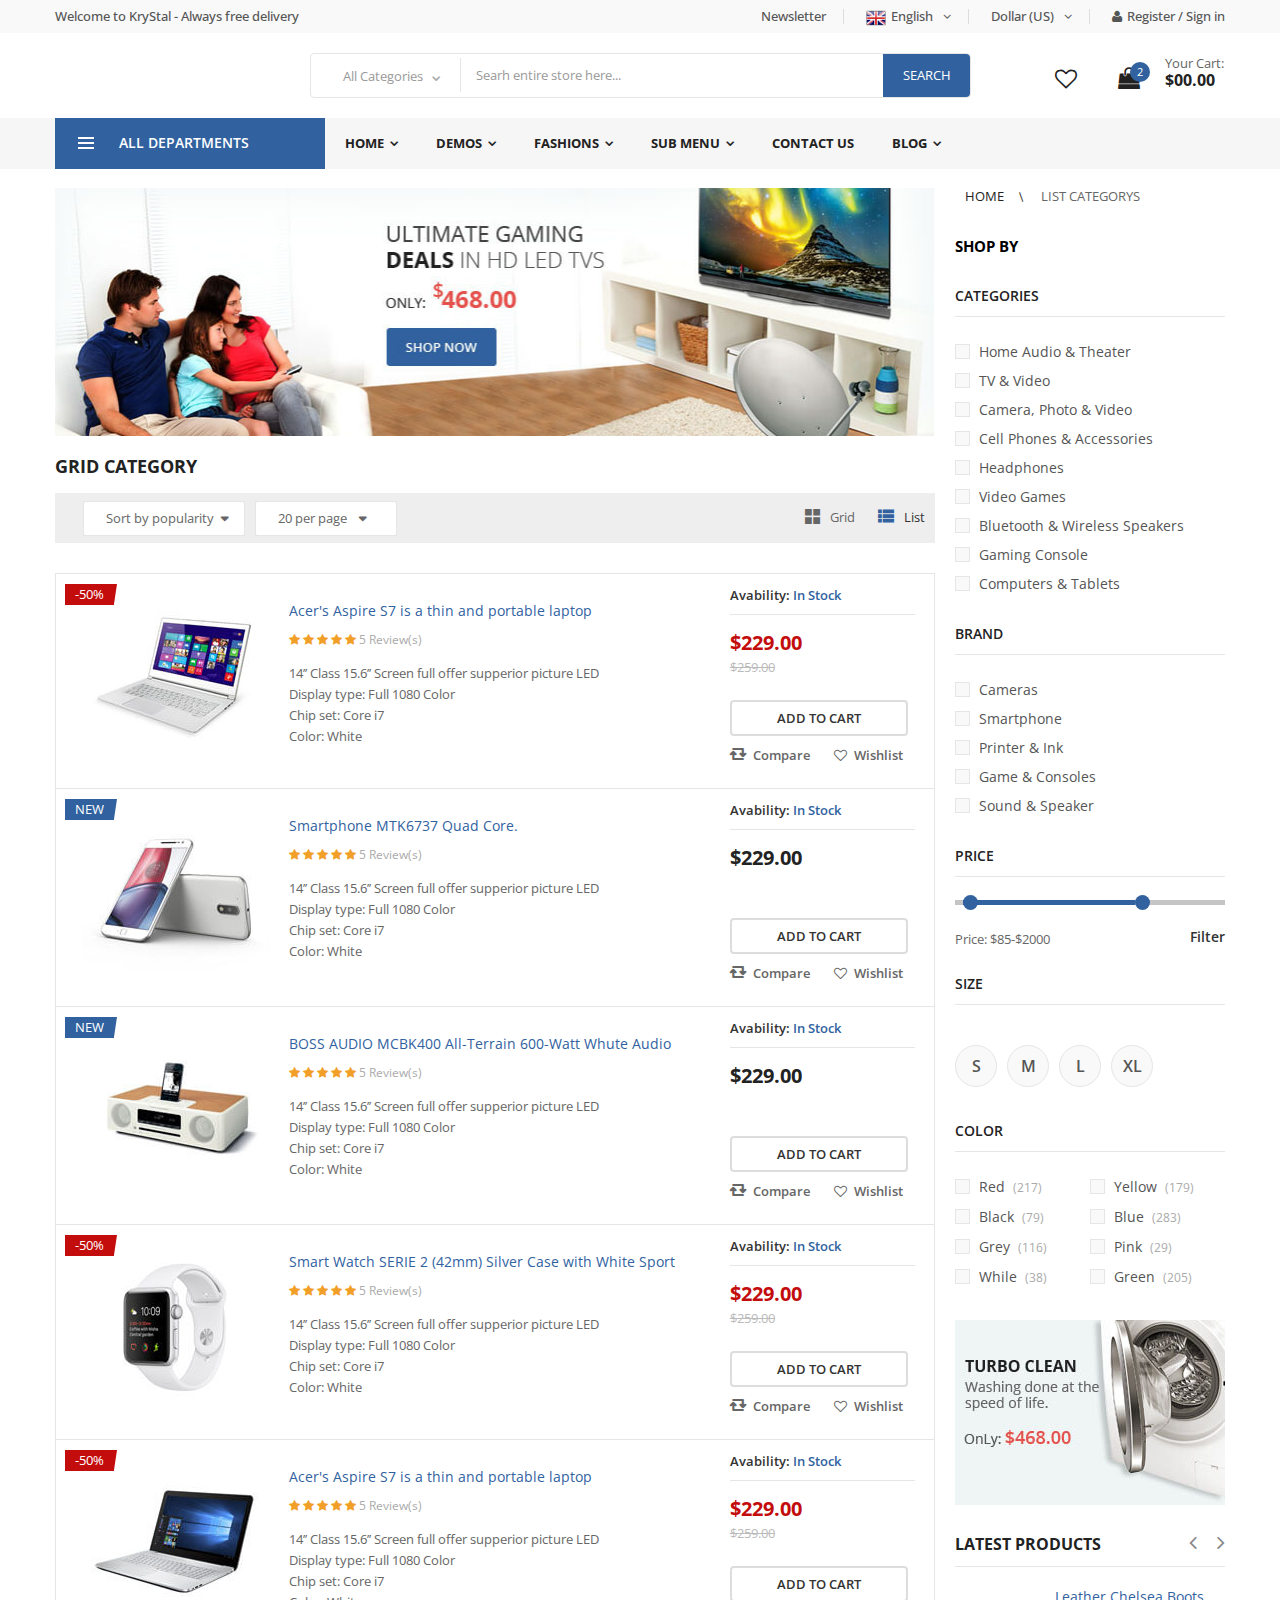
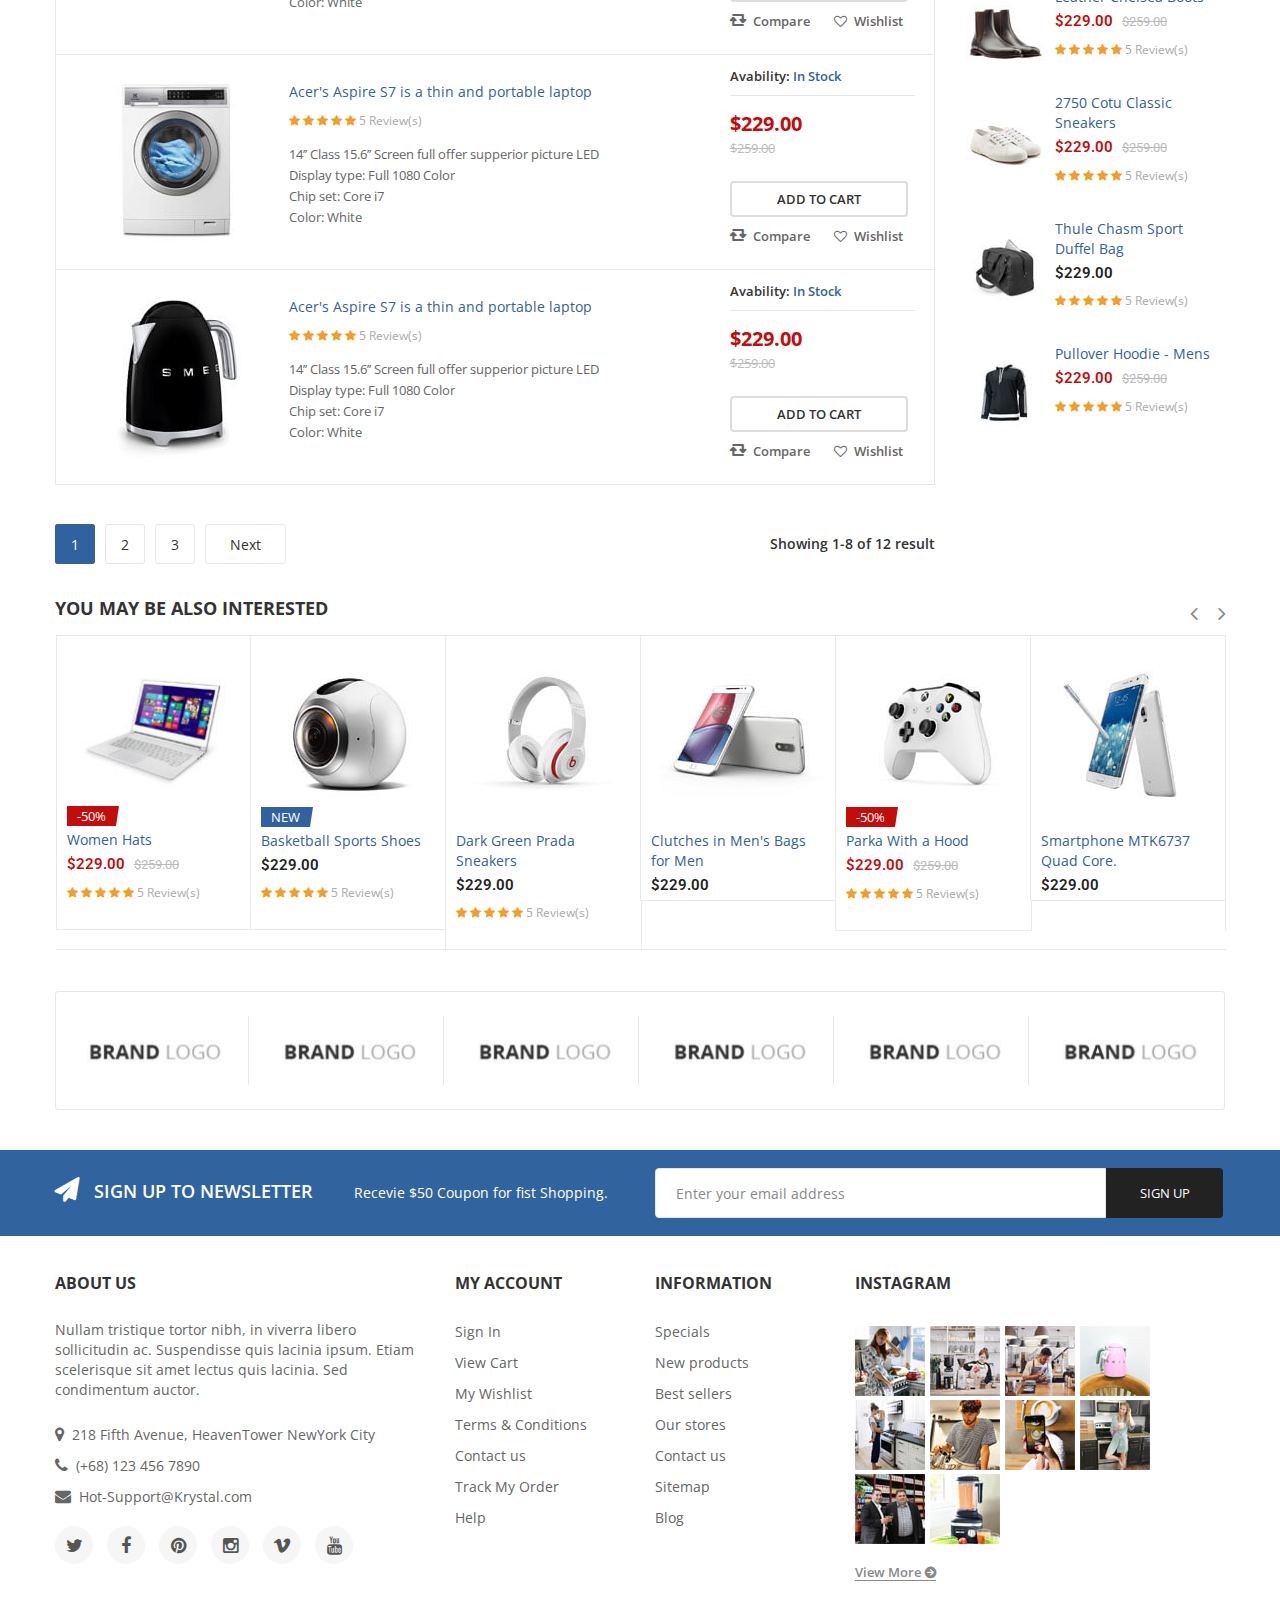
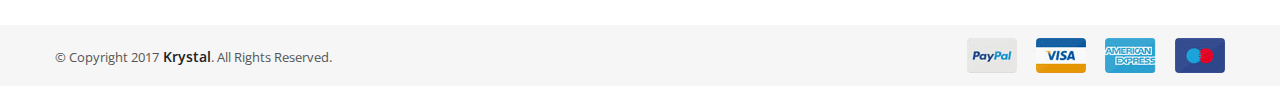
<file: html/krystal/html/list-product-right.html>
<!DOCTYPE html>
<html lang="en">
<head><meta http-equiv="Content-Type" content="text/html; charset=UTF-8" />
    <meta name="viewport" content="width=device-width, initial-scale=1">
    <meta charset="UTF-8">
    <title>List Categoris</title>
    <link rel="stylesheet" type="text/css" href="../../../html/krystal/html/css/animate.css">
    <link rel="stylesheet" type="text/css" href="../../../html/krystal/html/css/bootstrap.min.css">
    <link rel="stylesheet" type="text/css" href="../../../html/krystal/html/css/font-awesome.css">
    <link rel="stylesheet" type="text/css" href="../../../html/krystal/html/css/pe-icon-7-stroke.css">
    <link rel="stylesheet" type="text/css" href="../../../html/krystal/html/css/owl.carousel.css">
    <link rel="stylesheet" type="text/css" href="../../../html/krystal/html/css/chosen.css">
    <link rel="stylesheet" type="text/css" href="../../../html/krystal/html/css/jquery.bxslider.css">
    <link rel="stylesheet" type="text/css" href="../../../html/krystal/html/css/style.css">
    <link href="https://fonts.googleapis.com/css?family=Open+Sans:300,400,600,600i,700,700i" rel="stylesheet">
    <link href="https://fonts.googleapis.com/css?family=Roboto:300,400,400i,500,500i,700" rel="stylesheet">
</head>
<body class="page-product list-view">
    <div class="wrapper">
        <form id="block-search-mobile" method="get" class="block-search-mobile">
            <div class="form-content">
                <div class="control">
                    <a href="#" class="close-block-serach"><span class="icon fa fa-times"></span></a>
                    <input type="text" name="search" placeholder="Search" class="input-subscribe">
                    <button type="submit" class="btn search">
                        <span><i class="fa fa-search" aria-hidden="true"></i></span>
                    </button>
                </div>
            </div>
        </form>
        <!-- HEADER -->
        <header class="site-header header-opt-1">
            <!-- header-top -->
            <div class="header-top">
                <div class="container">
                    <!-- hotline -->
                    <ul class="nav-top-left" >
                        <li><a href="">Welcome to KryStal - Always free delivery</a></li>
                    </ul><!-- hotline -->
                    <!-- heder links -->
                    <ul class="nav-top-right krystal-nav">
                        <li ><a href="">Newsletter</a></li>
                        <li class="menu-item-has-children">
                            <a href="" class="dropdown-toggle">
                                <img src="../../../html/krystal/html/images/home1/l1.jpg" alt="flag">English<i class="fa fa-angle-down" aria-hidden="true"></i>
                            </a>
                            <ul class="submenu parent-megamenu">
                                <li class="switcher-option">
                                    <a href="" class="flag"><img src="../../../html/krystal/html/images/home1/l1.jpg" alt="flag">English</a>
                                </li>
                                <li class="switcher-option">
                                    <a href="" class="flag"><img src="../../../html/krystal/html/images/home1/l2.jpg" alt="flag">Hungary</a>
                                </li>
                                <li class="switcher-option">
                                    <a href="" class="flag"><img src="../../../html/krystal/html/images/home1/l3.jpg" alt="flag">German</a>
                                </li>
                                <li class="switcher-option">
                                    <a href="" class="flag"><img src="../../../html/krystal/html/images/home1/l4.jpg" alt="flag">French</a>
                                </li>
                                <li class="switcher-option">
                                    <a href="" class="flag"><img src="../../../html/krystal/html/images/home1/l5.jpg" alt="flag">Canada</a>
                                </li>
                            </ul>
                        </li>
                        <li class="menu-item-has-children">
                            <a href="#" class="dropdown-toggle">
                                <span>Dollar (US)</span><i class="fa fa-angle-down" aria-hidden="true"></i> 
                            </a>
                            <ul class="submenu parent-megamenu">
                                <li class="switcher-option">
                                    <a href="" class="switcher-flag icon">Pound (GBP)</a>
                                </li>
                                <li class="switcher-option">
                                    <a href="" class="switcher-flag icon">Euro (EUR)</a>
                                </li>
                                <li class="switcher-option">
                                    <a href="" class="switcher-flag icon">Dollar (USD)</a>
                                </li>
                            </ul>
                        </li>
                        <li><a href=""><i class="fa fa-user" aria-hidden="true"></i>Register / Sign in</a></li>
                    </ul><!-- heder links -->
                </div>
            </div> <!-- header-top -->
            <!-- header-content -->
            <div class="header-content">
                <div class="container">
                    <div class="row">
                        <div class="col-md-2 nav-left">
                            <!-- logo -->
                            <strong class="logo">
                                <a href=""><img src="../../../html/krystal/html/images/home1/logo.jpg" alt="logo"></a>
                            </strong><!-- logo -->
                        </div>
                        <div class="col-md-8 nav-mind">
                            <!-- block search -->
                            <div class="block-search">
                                <div class="block-content">
                                    <div class="categori-search  ">
                                        <select data-placeholder="All Categories" class="chosen-select categori-search-option">
                                            <option value="">All Categories</option>
                                            <optgroup label="- Electronics">
                                              <option>Batteries & Chargens</option>
                                              <option>Headphone & Headsets</option>
                                              <option>Mp3 Player & Acessories</option>
                                            </optgroup>
                                            <optgroup label="- Smartphone & Table">
                                              <option>Batteries & Chargens</option>
                                              <option>Headphone & Headsets</option>
                                              <option>Mp3 Player & Acessories</option>
                                            </optgroup>
                                            <optgroup label="- Electronics">
                                              <option>Batteries & Chargens</option>
                                              <option>Headphone & Headsets</option>
                                              <option>Mp3 Player & Acessories</option>
                                            </optgroup>
                                            <optgroup label="- Smartphone & Table">
                                              <option>Batteries & Chargens</option>
                                              <option>Headphone & Headsets</option>
                                              <option>Mp3 Player & Acessories</option>
                                            </optgroup>
                                        </select>
                                    </div>
                                    <div class="form-search">
                                        <form>
                                            <div class="box-group">
                                                <input type="text" class="form-control" placeholder="Searh entire store here...">
                                                <button class="btn btn-search" type="button"><span>search</span></button>
                                            </div>
                                        </form>
                                    </div>
                                </div>
                            </div><!-- block search -->
                        </div>
                        <div class="col-md-2 nav-right">
                            <!-- block mini cart -->
                            <div class="block-minicart dropdown">
                                <a class="minicart" href="#">
                                    <span class="counter qty">
                                        <span class="cart-icon"><i class="fa fa-shopping-bag" aria-hidden="true"></i></span>
                                        <span class="counter-number">2</span>
                                    </span>
                                    <span class="counter-your-cart">
                                        <span class="counter-label">Your Cart:</span>
                                        <span class="counter-price">$00.00</span>
                                    </span>
                                </a>
                                <div class="parent-megamenu">
                                    <form>
                                        <div class="minicart-content-wrapper" >
                                            <div class="subtitle">
                                                You have <span>2</span> item(s) in your cart
                                            </div>
                                            <div class="minicart-items-wrapper">
                                                <ol class="minicart-items">
                                                    <li class="product-inner">
                                                        <div class="product-thumb style1">
                                                            <div class="thumb-inner">
                                                                <a href=""><img src="../../../html/krystal/html/images/home1/c1.jpg" alt="c1"></a>
                                                            </div>
                                                        </div>
                                                        <div class="product-innfo">
                                                            <div class="product-name"><a href="">Xbox One S Halo Collection Bund</a></div>
                                                            <a href="#" class="remove"><i class="fa fa-times" aria-hidden="true"></i></a>
                                                            <span class="price price-dark">
                                                                <ins>$229.00</ins>
                                                            </span>
                                                        </div>
                                                    </li>
                                                    <li class="product-inner">
                                                        <div class="product-thumb style1">
                                                            <div class="thumb-inner">
                                                                <a href=""><img src="../../../html/krystal/html/images/home1/c2.jpg" alt="c2"></a>
                                                            </div>
                                                        </div>
                                                        <div class="product-innfo">
                                                            <div class="product-name"><a href="">Acer's Aspire S7 is a thin and portable...</a></div>
                                                            <a href="#" class="remove"><i class="fa fa-times" aria-hidden="true"></i></a>
                                                            <span class="price">
                                                                <ins>$229.00</ins>
                                                                <del>$259.00</del>
                                                            </span>
                                                        </div>
                                                    </li>
                                                </ol>
                                            </div>
                                            <div class="subtotal">
                                                <span class="label">Total :</span>
                                                <span class="price">$480.00</span>
                                            </div>
                                            <div class="actions">
                                                <a class="btn btn-viewcart" href="">View cart</a>
                                                <a class="btn btn-checkout" href="">Checkout</a>
                                            </div>
                                        </div>
                                    </form>
                                </div>
                            </div><!-- block mini cart -->
                            <a href="" class="hidden-md search-hidden"><span class="pe-7s-search"></span></a>
                            <a class="wishlist-minicart" href=""><i class="fa fa-heart-o" aria-hidden="true"></i></a>
                        </div>
                    </div>
                </div>
            </div><!-- header-content -->
            <!-- header-menu-bar -->
            <div class="header-menu-bar header-sticky">
                <div class="header-menu-nav menu-style-2">
                    <div class="container">
                        <div class="header-menu-nav-inner">
                            <div id="box-vertical-megamenus" class="box-vertical-megamenus nav-toggle-cat">
                                <h4 class="title active">
                                    <span class="btn-open-mobile home-page">
                                        <span></span>
                                        <span></span>
                                        <span></span>
                                    </span>
                                    <span class="title-menu">All Departments</span>   
                                </h4>
                                <div class="vertical-menu-content" >
                                    <span class="btn-close hidden-md"><i class="fa fa-times" aria-hidden="true"></i></span>
                                    <ul class="vertical-menu-list">
                                        <li><a href="">Fashion Men’s</a></li>
                                        <li class="menu-item-has-children arrow item-megamenu">
                                            <a href="#" class="dropdown-toggle">Fashion Women’s</a>
                                            <span class="toggle-submenu hidden-md"></span>
                                            <div class="submenu parent-megamenu megamenu">
                                                <div class="row">
                                                    <div class="submenu-banner submenu-banner-menu-1">
                                                        <div class="col-md-4">
                                                            <div class="dropdown-menu-info">
                                                                <h6 class="dropdown-menu-title">Fashion WoMen’s</h6>
                                                                <div class="dropdown-menu-content">
                                                                    <ul class="menu">
                                                                        <li class="menu-item"><a href="#">Leather Jackets</a></li>
                                                                        <li class="menu-item"><a href="#">Handbags</a></li>
                                                                        <li class="menu-item"><a href="#">Shoes</a></li>
                                                                        <li class="menu-item"><a href="#">Jewelrys</a></li>
                                                                        <li class="menu-item"><a href="#">Clothings</a></li>
                                                                        <li class="menu-item"><a href="#">Macbook Air</a></li>
                                                                        <li class="menu-item"><a href="#">Laptop Pro</a></li>
                                                                    </ul>
                                                                </div>
                                                            </div>
                                                        </div>
                                                        <div class="col-md-4">
                                                            <div class="dropdown-menu-info">
                                                                <h6 class="dropdown-menu-title">Accessories</h6>
                                                                <div class="dropdown-menu-content">
                                                                    <ul class="menu">
                                                                        <li class="menu-item"><a href="#">Hair Accessories</a></li>
                                                                        <li class="menu-item"><a href="#">Bloves & Mittens</a></li>
                                                                        <li class="menu-item"><a href="#">Hats</a></li>
                                                                        <li class="menu-item"><a href="#">Tech Accessories</a></li>
                                                                        <li class="menu-item"><a href="#">Head Set</a></li>
                                                                        <li class="menu-item"><a href="#">Software</a></li>
                                                                    </ul>
                                                                </div>
                                                            </div>
                                                        </div>
                                                    </div>
                                                </div>
                                            </div>
                                        </li>
                                        <li class="menu-item-has-children arrow item-megamenu">
                                            <a href="#" class="dropdown-toggle">Hand Bags</a>
                                            <span class="toggle-submenu hidden-md"></span>
                                            <div class="submenu parent-megamenu megamenu">
                                                <div class="row">
                                                    <div class="submenu-banner submenu-banner-menu-1">
                                                        <div class="col-md-4">
                                                            <div class="dropdown-menu-info">
                                                                <h6 class="dropdown-menu-title">Fashion WoMen’s</h6>
                                                                <div class="dropdown-menu-content">
                                                                    <ul class="menu">
                                                                        <li class="menu-item"><a href="#">Leather Jackets</a></li>
                                                                        <li class="menu-item"><a href="#">Handbags</a></li>
                                                                        <li class="menu-item"><a href="#">Shoes</a></li>
                                                                        <li class="menu-item"><a href="#">Jewelrys</a></li>
                                                                        <li class="menu-item"><a href="#">Clothings</a></li>
                                                                        <li class="menu-item"><a href="#">Macbook Air</a></li>
                                                                        <li class="menu-item"><a href="#">Laptop Pro</a></li>
                                                                    </ul>
                                                                </div>
                                                            </div>
                                                        </div>
                                                        <div class="col-md-4">
                                                            <div class="dropdown-menu-info">
                                                                <h6 class="dropdown-menu-title">Accessories</h6>
                                                                <div class="dropdown-menu-content">
                                                                    <ul class="menu">
                                                                        <li class="menu-item"><a href="#">Hair Accessories</a></li>
                                                                        <li class="menu-item"><a href="#">Bloves & Mittens</a></li>
                                                                        <li class="menu-item"><a href="#">Hats</a></li>
                                                                        <li class="menu-item"><a href="#">Tech Accessories</a></li>
                                                                        <li class="menu-item"><a href="#">Head Set</a></li>
                                                                        <li class="menu-item"><a href="#">Software</a></li>
                                                                    </ul>
                                                                </div>
                                                            </div>
                                                        </div>
                                                    </div>
                                                </div>
                                            </div>
                                        </li>
                                        <li><a href="">Accessories</a>
                                        </li>
                                        <li><a href="">Shoes</a></li>
                                        <li class="menu-item-has-children arrow item-megamenu">
                                            <a href="#" class="dropdown-toggle">Laptop & Computers</a>
                                            <span class="toggle-submenu hidden-md"></span>
                                            <div class="submenu parent-megamenu megamenu">
                                                <div class="row">
                                                    <div class="submenu-banner submenu-banner-menu-1">
                                                        <div class="col-md-4">
                                                            <div class="dropdown-menu-info">
                                                                <h6 class="dropdown-menu-title">Laptop & computers</h6>
                                                                <div class="dropdown-menu-content">
                                                                    <ul class="menu">
                                                                        <li class="menu-item"><a href="#">Laptops, Desktops & Monitors</a></li>
                                                                        <li class="menu-item"><a href="#">Printers & Ink</a></li>
                                                                        <li class="menu-item"><a href="#">Computer Accessories</a></li>
                                                                        <li class="menu-item"><a href="#">Software</a></li>
                                                                        <li class="menu-item"><a href="#">Macbook</a></li>
                                                                        <li class="menu-item"><a href="#">Macbook Air</a></li>
                                                                        <li class="menu-item"><a href="#">Laptop Pro</a></li>
                                                                    </ul>
                                                                </div>
                                                            </div>
                                                        </div>
                                                        <div class="col-md-4">
                                                            <div class="dropdown-menu-info">
                                                                <h6 class="dropdown-menu-title">Accessories</h6>
                                                                <div class="dropdown-menu-content">
                                                                    <ul class="menu">
                                                                        <li class="menu-item"><a href="#">Accessories</a></li>
                                                                        <li class="menu-item"><a href="#">Phone Batteries</a></li>
                                                                        <li class="menu-item"><a href="#">Phone Charger</a></li>
                                                                        <li class="menu-item"><a href="#">Phone Screen</a></li>
                                                                        <li class="menu-item"><a href="#">Head Set</a></li>
                                                                        <li class="menu-item"><a href="#">Software</a></li>
                                                                    </ul>
                                                                </div>
                                                            </div>
                                                        </div>
                                                    </div>
                                                </div>
                                            </div>
                                        </li>
                                        <li><a href="">Game & Consoles</a></li>
                                        <li><a href="">Headphone</a></li>
                                        <li><a href="">Video Games & Consoles</a></li>
                                        <li><a href="">Car Electronic & GDP</a></li>
                                        <li><a href="">Virtual Reality</a></li>
                                    </ul>
                                </div>
                            </div>
                            <div class="header-menu header-menu-resize">
                                <ul class="header-nav krystal-nav">
                                    <li class="btn-close hidden-md"><i class="fa fa-times" aria-hidden="true"></i></li>
                                    <li class="menu-item-has-children arrow">
                                        <a href="../../../html/krystal/html/index2.html" class="dropdown-toggle">Home</a>
                                        <span class="toggle-submenu hidden-md"></span>
                                        <ul class="submenu parent-megamenu">
                                            <li class="menu-item">
                                                <a href="../../../html/krystal/html/index.html">Home 1</a>
                                            </li>
                                            <li class="menu-item">
                                                <a href="../../../html/krystal/html/index2.html">Home 2</a>
                                            </li>
                                            <li class="menu-item">
                                                <a href="../../../html/krystal/html/index3.html">Home 3</a>
                                            </li>
                                            <li class="menu-item">
                                                <a href="../../../html/krystal/html/index4.html">Home 4</a>
                                            </li>
                                            <li class="menu-item">
                                                <a href="../../../html/krystal/html/index5.html">Home 5</a>
                                            </li>
                                        </ul>
                                    </li>
                                    <li class="menu-item-has-children arrow">
                                        <a href="#" class="dropdown-toggle">Demos</a>
                                        <span class="toggle-submenu hidden-md"></span>
                                        <ul class="submenu parent-megamenu">
                                            <li class="menu-item">
                                                <a href="../../../html/krystal/html/grid-product.html">Grid Product</a>
                                            </li>
                                            <li class="menu-item">
                                                <a href="../../../index.html">List Product</a>
                                            </li>
                                            <li class="menu-item">
                                                <a href="../../../html/krystal/html/list-product-right.html">List Product Right</a>
                                            </li>
                                            <li class="menu-item">
                                                <a href="../../../html/krystal/html/grid-product-right.html">Grid Product Right</a>
                                            </li>
                                            <li class="menu-item">
                                                <a href="../../../html/krystal/html/detail.html">Detail Product</a>
                                            </li>
                                        </ul>
                                    </li>
                                    <li class="menu-item-has-children arrow item-megamenu item-megamenu-sub">
                                        <a href="#" class="dropdown-toggle">Fashions</a>
                                        <span class="toggle-submenu hidden-md"></span>
                                        <div class="submenu parent-megamenu megamenu">
                                            <div class="row">
                                                <div class="submenu-banner submenu-banner-menu-3">
                                                    <div class="col-md-4">
                                                        <div class="dropdown-menu-info">
                                                            <h6 class="dropdown-menu-title">Fashion Clothing</h6>
                                                            <div class="dropdown-menu-content">
                                                                <ul class="menu">
                                                                    <li class="menu-item"><a href="#">Leather Jackets</a></li>
                                                                    <li class="menu-item"><a href="#">Clothings</a></li>
                                                                    <li class="menu-item"><a href="#">shorts</a></li>
                                                                    <li class="menu-item"><a href="#">Swimwear</a></li>
                                                                    <li class="menu-item"><a href="#">Activewear</a></li>
                                                                    <li class="menu-item"><a href="#">Jacket & Coats</a></li>
                                                                </ul>
                                                            </div>
                                                        </div>
                                                    </div>
                                                    <div class="col-md-4">
                                                        <div class="dropdown-menu-info">
                                                            <h6 class="dropdown-menu-title">Handbags</h6>
                                                            <div class="dropdown-menu-content">
                                                                <ul class="menu">
                                                                    <li class="menu-item"><a href="#">Backpacks</a></li>
                                                                    <li class="menu-item"><a href="#">Travel</a></li>
                                                                    <li class="menu-item"><a href="#">Clutches</a></li>
                                                                    <li class="menu-item"><a href="#">Crossbody</a></li>
                                                                    <li class="menu-item"><a href="#">Bucket</a></li>
                                                                    <li class="menu-item"><a href="#">Wallets</a></li>
                                                                </ul>
                                                            </div>
                                                        </div>
                                                    </div>
                                                    <div class="col-md-4">
                                                        <div class="dropdown-menu-info">
                                                            <h6 class="dropdown-menu-title">Shoes</h6>
                                                            <div class="dropdown-menu-content">
                                                                <ul class="menu">
                                                                    <li class="menu-item"><a href="#">Shoes Sport</a></li>
                                                                    <li class="menu-item"><a href="#">Sneakers</a></li>
                                                                    <li class="menu-item"><a href="#">Sandals</a></li>
                                                                    <li class="menu-item"><a href="#">Booties</a></li>
                                                                    <li class="menu-item"><a href="#">Heels</a></li>
                                                                </ul>
                                                            </div>
                                                        </div>
                                                    </div>
                                                </div>
                                                <div class="col-md-6">
                                                    <a href="#"><img src="../../../html/krystal/html/images/home2/menu-banner-3.jpg" alt="banner3"></a>
                                                </div>
                                                <div class="col-md-6">
                                                    <a href="#"><img src="../../../html/krystal/html/images/home2/menu-banner-4.jpg" alt="banner3"></a>
                                                </div>
                                            </div>
                                        </div>
                                    </li>
                                    <li class="menu-item-has-children arrow">
                                        <a href="#" class="dropdown-toggle">Sub Menu</a>
                                        <span class="toggle-submenu hidden-md"></span>
                                        <ul class="submenu parent-megamenu">
                                            <li class="menu-item">
                                                <a href="../../../index.html">Checkout</a>
                                            </li>
                                            <li class="menu-item">
                                                <a href="../../../index.html">Shopping Cart</a>
                                            </li>
                                            <li class="menu-item">
                                                <a href="../../../index.html">Contact Us</a>
                                            </li>
                                            <li class="menu-item">
                                                <a href="../../../index.html">Login</a>
                                            </li>
                                        </ul>
                                    </li>
                                    <li>
                                        <a href="../../../index.html" class="dropdown-toggle">Contact Us</a>
                                        <span class="toggle-submenu hidden-md"></span>
                                    </li>
                                    <li class="menu-item-has-children arrow">
                                        <a href="#" class="dropdown-toggle">Blog</a>
                                        <span class="toggle-submenu hidden-md"></span>
                                        <ul class="submenu parent-megamenu">
                                            <li class="menu-item">
                                                <a href="../../../index.html">Blog Grid</a>
                                            </li>
                                            <li class="menu-item">
                                                <a href="../../../index.html">Blog List</a>
                                            </li>
                                            <li class="menu-item">
                                                <a href="../../../index.html">Blog Single</a>
                                            </li>
                                        </ul>
                                    </li>
                                </ul>
                            </div>
                            <span data-action="toggle-nav" class="menu-on-mobile hidden-md">
                                <span class="btn-open-mobile home-page">
                                    <span></span>
                                    <span></span>
                                    <span></span>
                                </span>
                                <span class="title-menu-mobile">Main menu</span> 
                            </span>
                        </div>
                    </div>
                </div>
            </div>
        </header><!-- end HEADER -->        
        <!-- MAIN -->
        <main class="site-main product-list product-list-right">
            <div class="container">
                <ol class="breadcrumb-page">
                    <li><a href="#">Home </a></li>
                    <li class="active"><a href="#">List Categorys  </a></li>
                </ol>
            </div>
            <div class="container">
                <div class="row">
                    <div class="col-md-9 col-sm-8 padding-right-5">
                        <div class="main-content">
                            <div class="promotion-banner style-3">
                                <a href="" class="banner-img"><img src="../../../html/krystal/html/images/product/banner-product.jpg" alt="banner-product"></a>
                            </div>
                            <div class="toolbar-products">
                                <h4 class="title-product">Grid Category</h4>
                                <div class="toolbar-option">
                                    <div class="toolbar-sort">
                                        <select class="chosen-select sorter-options form-control" >
                                            <option selected="selected" value="position">Sort by popularity</option>
                                            <option value="name">Name</option>
                                            <option value="price">Price</option>
                                        </select>
                                    </div>
                                    <div class="toolbar-per">               
                                        <select class="chosen-select limiter-options form-control" >
                                            <option selected="selected" value="6">20 per page</option>
                                            <option value="15">15</option>
                                            <option value="30">30</option>
                                        </select>
                                    </div> 
                                    <div class="modes">
                                        <a href="../../../html/krystal/html/grid-product.html" class="modes-mode  mode-grid" title="Grid"><i class="flaticon-squares"></i>
                                            <span>Grid</span>
                                        </a>
                                        <a href="../../../index.html" title="List" class="active modes-mode mode-list"><i class="flaticon-interface"></i>
                                            <span>List</span>
                                        </a>
                                    </div>
                                </div>  
                            </div>
                            <div class="products products-list">
                                <div class="product-items">
                                    <div class="product-image">
                                        <a href=""><img src="../../../html/krystal/html/images/product/p1.jpg" alt="p1"></a>
                                        <span class="onsale">-50%</span>
                                        <a href="" class="quick-view">Quick View</a>
                                    </div>
                                    <div class="product-info">
                                        <div class="product-name"><a href="">Acer's Aspire S7 is a thin and portable laptop</a></div>
                                        <span class="star-rating">
                                            <i class="fa fa-star" aria-hidden="true"></i>
                                            <i class="fa fa-star" aria-hidden="true"></i>
                                            <i class="fa fa-star" aria-hidden="true"></i>
                                            <i class="fa fa-star" aria-hidden="true"></i>
                                            <i class="fa fa-star" aria-hidden="true"></i>
                                            <span class="review">5 Review(s)</span>
                                        </span>
                                        <div class="product-infomation">
                                            14’’ Class 15.6’’ Screen full offer supperior picture LED<br>
                                            Display type:  Full 1080 Color<br>
                                            Chip set: Core i7<br>
                                            Color:  White
                                        </div>
                                    </div>
                                    <div class="product-info-price">
                                        <div class="product-info-stock-sku">
                                            <div class="stock available">
                                                <span class="label-stock">Avability:</span> In Stock
                                            </div>
                                        </div>
                                        <span class="price">
                                            <ins>$229.00</ins>
                                            <del>$259.00</del>
                                        </span>
                                        <div class="single-add-to-cart">
                                            <a href="" class="btn-add-to-cart">Add to cart</a>
                                            <a href="" class="compare"><i class="flaticon-refresh-square-arrows"></i>Compare</a>
                                            <a href="" class="wishlist"><i class="fa fa-heart-o" aria-hidden="true"></i>Wishlist</a>
                                        </div>
                                    </div>
                                </div>
                                <div class="product-items">
                                    <div class="product-image">
                                        <a href=""><img src="../../../html/krystal/html/images/product/p2.jpg" alt="p2"></a>
                                        <span class="onnew">new</span>
                                        <a href="" class="quick-view">Quick View</a>
                                    </div>
                                    <div class="product-info">
                                        <div class="product-name"><a href="">Smartphone MTK6737 Quad Core.</a></div>
                                        <span class="star-rating">
                                            <i class="fa fa-star" aria-hidden="true"></i>
                                            <i class="fa fa-star" aria-hidden="true"></i>
                                            <i class="fa fa-star" aria-hidden="true"></i>
                                            <i class="fa fa-star" aria-hidden="true"></i>
                                            <i class="fa fa-star" aria-hidden="true"></i>
                                            <span class="review">5 Review(s)</span>
                                        </span>
                                        <div class="product-infomation">
                                            14’’ Class 15.6’’ Screen full offer supperior picture LED<br>
                                            Display type:  Full 1080 Color<br>
                                            Chip set: Core i7<br>
                                            Color:  White
                                        </div>
                                    </div>
                                    <div class="product-info-price">
                                        <div class="product-info-stock-sku">
                                            <div class="stock available">
                                                <span class="label-stock">Avability:</span> In Stock
                                            </div>
                                        </div>
                                        <span class="price price-dark">
                                            <ins>$229.00</ins>
                                        </span>
                                        <div class="single-add-to-cart">
                                            <a href="" class="btn-add-to-cart">Add to cart</a>
                                            <a href="" class="compare"><i class="flaticon-refresh-square-arrows"></i>Compare</a>
                                            <a href="" class="wishlist"><i class="fa fa-heart-o" aria-hidden="true"></i>Wishlist</a>
                                        </div>
                                    </div>
                                </div>
                                <div class="product-items">
                                    <div class="product-image">
                                        <a href=""><img src="../../../html/krystal/html/images/product/p3.jpg" alt="p3"></a>
                                        <span class="onnew">new</span>
                                        <a href="" class="quick-view">Quick View</a>
                                    </div>
                                    <div class="product-info">
                                        <div class="product-name"><a href="">BOSS AUDIO MCBK400 All-Terrain 600-Watt Whute Audio</a></div>
                                        <span class="star-rating">
                                            <i class="fa fa-star" aria-hidden="true"></i>
                                            <i class="fa fa-star" aria-hidden="true"></i>
                                            <i class="fa fa-star" aria-hidden="true"></i>
                                            <i class="fa fa-star" aria-hidden="true"></i>
                                            <i class="fa fa-star" aria-hidden="true"></i>
                                            <span class="review">5 Review(s)</span>
                                        </span>
                                        <div class="product-infomation">
                                            14’’ Class 15.6’’ Screen full offer supperior picture LED<br>
                                            Display type:  Full 1080 Color<br>
                                            Chip set: Core i7<br>
                                            Color:  White
                                        </div>
                                    </div>
                                    <div class="product-info-price">
                                        <div class="product-info-stock-sku">
                                            <div class="stock available">
                                                <span class="label-stock">Avability:</span> In Stock
                                            </div>
                                        </div>
                                        <span class="price price-dark">
                                            <ins>$229.00</ins>
                                        </span>
                                        <div class="single-add-to-cart">
                                            <a href="" class="btn-add-to-cart">Add to cart</a>
                                            <a href="" class="compare"><i class="flaticon-refresh-square-arrows"></i>Compare</a>
                                            <a href="" class="wishlist"><i class="fa fa-heart-o" aria-hidden="true"></i>Wishlist</a>
                                        </div>
                                    </div>
                                </div>
                                <div class="product-items">
                                    <div class="product-image">
                                        <a href=""><img src="../../../html/krystal/html/images/product/p4.jpg" alt="p4"></a>
                                        <span class="onsale">-50%</span>
                                        <a href="" class="quick-view">Quick View</a>
                                    </div>
                                    <div class="product-info">
                                        <div class="product-name"><a href="">Smart Watch SERIE 2 (42mm) Silver Case with White Sport</a></div>
                                        <span class="star-rating">
                                            <i class="fa fa-star" aria-hidden="true"></i>
                                            <i class="fa fa-star" aria-hidden="true"></i>
                                            <i class="fa fa-star" aria-hidden="true"></i>
                                            <i class="fa fa-star" aria-hidden="true"></i>
                                            <i class="fa fa-star" aria-hidden="true"></i>
                                            <span class="review">5 Review(s)</span>
                                        </span>
                                        <div class="product-infomation">
                                            14’’ Class 15.6’’ Screen full offer supperior picture LED<br>
                                            Display type:  Full 1080 Color<br>
                                            Chip set: Core i7<br>
                                            Color:  White
                                        </div>
                                    </div>
                                    <div class="product-info-price">
                                        <div class="product-info-stock-sku">
                                            <div class="stock available">
                                                <span class="label-stock">Avability:</span> In Stock
                                            </div>
                                        </div>
                                        <span class="price">
                                            <ins>$229.00</ins>
                                            <del>$259.00</del>
                                        </span>
                                        <div class="single-add-to-cart">
                                            <a href="" class="btn-add-to-cart">Add to cart</a>
                                            <a href="" class="compare"><i class="flaticon-refresh-square-arrows"></i>Compare</a>
                                            <a href="" class="wishlist"><i class="fa fa-heart-o" aria-hidden="true"></i>Wishlist</a>
                                        </div>
                                    </div>
                                </div>
                                <div class="product-items">
                                    <div class="product-image">
                                        <a href=""><img src="../../../html/krystal/html/images/product/p5.jpg" alt="p5"></a>
                                        <span class="onsale">-50%</span>
                                        <a href="" class="quick-view">Quick View</a>
                                    </div>
                                    <div class="product-info">
                                        <div class="product-name"><a href="">Acer's Aspire S7 is a thin and portable laptop</a></div>
                                        <span class="star-rating">
                                            <i class="fa fa-star" aria-hidden="true"></i>
                                            <i class="fa fa-star" aria-hidden="true"></i>
                                            <i class="fa fa-star" aria-hidden="true"></i>
                                            <i class="fa fa-star" aria-hidden="true"></i>
                                            <i class="fa fa-star" aria-hidden="true"></i>
                                            <span class="review">5 Review(s)</span>
                                        </span>
                                        <div class="product-infomation">
                                            14’’ Class 15.6’’ Screen full offer supperior picture LED<br>
                                            Display type:  Full 1080 Color<br>
                                            Chip set: Core i7<br>
                                            Color:  White
                                        </div>
                                    </div>
                                    <div class="product-info-price">
                                        <div class="product-info-stock-sku">
                                            <div class="stock available">
                                                <span class="label-stock">Avability:</span> In Stock
                                            </div>
                                        </div>
                                        <span class="price">
                                            <ins>$229.00</ins>
                                            <del>$259.00</del>
                                        </span>
                                        <div class="single-add-to-cart">
                                            <a href="" class="btn-add-to-cart">Add to cart</a>
                                            <a href="" class="compare"><i class="flaticon-refresh-square-arrows"></i>Compare</a>
                                            <a href="" class="wishlist"><i class="fa fa-heart-o" aria-hidden="true"></i>Wishlist</a>
                                        </div>
                                    </div>
                                </div>
                                <div class="product-items">
                                    <div class="product-image">
                                        <a href=""><img src="../../../html/krystal/html/images/product/p6.jpg" alt="p6"></a>
                                        <a href="" class="quick-view">Quick View</a>
                                    </div>
                                    <div class="product-info">
                                        <div class="product-name"><a href="">Acer's Aspire S7 is a thin and portable laptop</a></div>
                                        <span class="star-rating">
                                            <i class="fa fa-star" aria-hidden="true"></i>
                                            <i class="fa fa-star" aria-hidden="true"></i>
                                            <i class="fa fa-star" aria-hidden="true"></i>
                                            <i class="fa fa-star" aria-hidden="true"></i>
                                            <i class="fa fa-star" aria-hidden="true"></i>
                                            <span class="review">5 Review(s)</span>
                                        </span>
                                        <div class="product-infomation">
                                            14’’ Class 15.6’’ Screen full offer supperior picture LED<br>
                                            Display type:  Full 1080 Color<br>
                                            Chip set: Core i7<br>
                                            Color:  White
                                        </div>
                                    </div>
                                    <div class="product-info-price">
                                        <div class="product-info-stock-sku">
                                            <div class="stock available">
                                                <span class="label-stock">Avability:</span> In Stock
                                            </div>
                                        </div>
                                        <span class="price">
                                            <ins>$229.00</ins>
                                            <del>$259.00</del>
                                        </span>
                                        <div class="single-add-to-cart">
                                            <a href="" class="btn-add-to-cart">Add to cart</a>
                                            <a href="" class="compare"><i class="flaticon-refresh-square-arrows"></i>Compare</a>
                                            <a href="" class="wishlist"><i class="fa fa-heart-o" aria-hidden="true"></i>Wishlist</a>
                                        </div>
                                    </div>
                                </div>
                                <div class="product-items">
                                    <div class="product-image">
                                        <a href=""><img src="../../../html/krystal/html/images/product/p7.jpg" alt="p7"></a>
                                        <a href="" class="quick-view">Quick View</a>
                                    </div>
                                    <div class="product-info">
                                        <div class="product-name"><a href="">Acer's Aspire S7 is a thin and portable laptop</a></div>
                                        <span class="star-rating">
                                            <i class="fa fa-star" aria-hidden="true"></i>
                                            <i class="fa fa-star" aria-hidden="true"></i>
                                            <i class="fa fa-star" aria-hidden="true"></i>
                                            <i class="fa fa-star" aria-hidden="true"></i>
                                            <i class="fa fa-star" aria-hidden="true"></i>
                                            <span class="review">5 Review(s)</span>
                                        </span>
                                        <div class="product-infomation">
                                            14’’ Class 15.6’’ Screen full offer supperior picture LED<br>
                                            Display type:  Full 1080 Color<br>
                                            Chip set: Core i7<br>
                                            Color:  White
                                        </div>
                                    </div>
                                    <div class="product-info-price">
                                        <div class="product-info-stock-sku">
                                            <div class="stock available">
                                                <span class="label-stock">Avability:</span> In Stock
                                            </div>
                                        </div>
                                        <span class="price">
                                            <ins>$229.00</ins>
                                            <del>$259.00</del>
                                        </span>
                                        <div class="single-add-to-cart">
                                            <a href="" class="btn-add-to-cart">Add to cart</a>
                                            <a href="" class="compare"><i class="flaticon-refresh-square-arrows"></i>Compare</a>
                                            <a href="" class="wishlist"><i class="fa fa-heart-o" aria-hidden="true"></i>Wishlist</a>
                                        </div>
                                    </div>
                                </div>
                            </div>
                            <div class="pagination">
                                <ul class="nav-links">
                                    <li class="active"><a href="">1</a></li>
                                    <li><a href="">2</a></li>
                                    <li><a href="">3</a></li>
                                    <li class="back-next"><a href="">Next</a></li>
                                </ul>
                                <span class="show-resuilt">Showing 1-8 of 12 result</span>
                            </div>
                        </div>
                    </div>
                    <div class="col-md-3 col-sm-4">
                        <div class="col-sidebar">
                            <div class="filter-options">
                                <div class="block-title">Shop by</div>
                                <div class="block-content">
                                    <div class="filter-options-item filter-categori">
                                        <div class="filter-options-title">Categories</div>
                                        <div class="filter-options-content">
                                            <ul>
                                                <li><label class="inline" ><input type="checkbox"><span class="input"></span>Home Audio & Theater</label></li>
                                                <li><label class="inline" ><input type="checkbox"><span class="input"></span>TV & Video</label></li>
                                                <li><label class="inline" ><input type="checkbox"><span class="input"></span>Camera, Photo & Video</label></li>
                                                <li><label class="inline" ><input type="checkbox"><span class="input"></span>Cell Phones & Accessories</label></li>
                                                <li><label class="inline" ><input type="checkbox"><span class="input"></span>Headphones</label></li>
                                                <li><label class="inline" ><input type="checkbox"><span class="input"></span>Video Games</label></li>
                                                <li><label class="inline" ><input type="checkbox"><span class="input"></span>Bluetooth & Wireless Speakers</label></li>
                                                <li><label class="inline" ><input type="checkbox"><span class="input"></span>Gaming Console</label></li>
                                                <li><label class="inline" ><input type="checkbox"><span class="input"></span>Computers & Tablets</label></li>
                                            </ul>
                                        </div>
                                    </div>
                                    <div class="filter-options-item filter-brand">
                                        <div class="filter-options-title">Brand</div>
                                        <div class="filter-options-content">
                                            <ul>
                                                <li><label class="inline" ><input type="checkbox"><span class="input"></span>Cameras</label></li>
                                                <li><label class="inline" ><input type="checkbox"><span class="input"></span>Smartphone</label></li>
                                                <li><label class="inline" ><input type="checkbox"><span class="input"></span>Printer & Ink</label></li>
                                                <li><label class="inline" ><input type="checkbox"><span class="input"></span>Game & Consoles</label></li>
                                                <li><label class="inline" ><input type="checkbox"><span class="input"></span>Sound & Speaker</label></li>
                                            </ul>
                                        </div>
                                    </div>
                                    <div class="filter-options-item filter-price">
                                        <div class="filter-options-title">Price</div>
                                        <div class="filter-options-content">
                                            <div class="price_slider_wrapper">
                                                <div data-label-reasult="Price:" data-min="0" data-max="3000" data-unit="$" class="slider-range-price " data-value-min="85" data-value-max="2000">
                                                    <span class="text-right">Filter</span>
                                                </div>
                                                <div class="price_slider_amount">
                                                    <div class="price_label">
                                                        Price: <span class="from">$85</span>-<span class="to">$2000</span>
                                                    </div>
                                                </div>
                                            </div>
                                        </div>
                                    </div>
                                    <div class="filter-options-item filter-size">
                                        <div class="filter-options-title">Size</div>
                                        <div class="filter-options-content">
                                            <ul>
                                                <li><label class="inline" ><input type="checkbox"><span class="input">S</span></label></li>
                                                <li><label class="inline" ><input type="checkbox"><span class="input">M</span></label></li>
                                                <li><label class="inline" ><input type="checkbox"><span class="input">L</span></label></li>
                                                <li><label class="inline" ><input type="checkbox"><span class="input">XL</span></label></li>
                                            </ul>
                                        </div>
                                    </div>
                                    <div class="filter-options-item filter-color">
                                        <div class="filter-options-title">Color</div>
                                        <div class="filter-options-content">
                                            <ul>
                                                <li><label class="inline" ><input type="checkbox"><span class="input"></span>Red<span class="value">(217)</span></label></li>
                                                <li><label class="inline" ><input type="checkbox"><span class="input"></span>Black<span class="value">(79)</span></label></li>
                                                <li><label class="inline" ><input type="checkbox"><span class="input"></span>Grey<span class="value">(116)</span></label></li>
                                                <li><label class="inline" ><input type="checkbox"><span class="input"></span>While<span class="value">(38)</span></label></li>
                                            </ul>
                                            <ul>
                                                <li><label class="inline" ><input type="checkbox"><span class="input"></span>Yellow<span class="value">(179)</span></label></li>
                                                <li><label class="inline" ><input type="checkbox"><span class="input"></span>Blue<span class="value">(283)</span></label></li>
                                                <li><label class="inline" ><input type="checkbox"><span class="input"></span>Pink<span class="value">(29)</span></label></li>
                                                <li><label class="inline" ><input type="checkbox"><span class="input"></span>Green<span class="value">(205)</span></label></li>
                                            </ul>
                                        </div>
                                    </div>
                                </div>
                            </div>
                            <div class="block-banner-sidebar">
                                <a href=""><img src="../../../html/krystal/html/images/product/banner-sidebar.jpg" alt="banner-sidebar"></a>
                            </div>
                            <div class="block-latest-roducts">
                                <div class="block-title">Latest Products</div>
                                <div class="block-latest-roducts-content">
                                    <div class="owl-carousel nav-style2" data-nav="true" data-autoplay="false" data-dots="false" data-loop="true" data-margin="0" data-responsive='{"0":{"items":1},"600":{"items":1},"1000":{"items":1}}'>
                                        <div class="owl-ones-row">
                                            <div class="product-item style1">
                                                <div class="product-inner">
                                                    <div class="product-thumb">
                                                        <div class="thumb-inner">
                                                            <a href=""><img src="../../../html/krystal/html/images/blog/p1.jpg" alt="p1"></a>
                                                        </div>
                                                    </div>
                                                    <div class="product-innfo">
                                                        <div class="product-name"><a href="">Leather Chelsea Boots</a></div>
                                                        <span class="price">
                                                            <ins>$229.00</ins>
                                                            <del>$259.00</del>
                                                        </span>
                                                        <span class="star-rating">
                                                            <i class="fa fa-star" aria-hidden="true"></i>
                                                            <i class="fa fa-star" aria-hidden="true"></i>
                                                            <i class="fa fa-star" aria-hidden="true"></i>
                                                            <i class="fa fa-star" aria-hidden="true"></i>
                                                            <i class="fa fa-star" aria-hidden="true"></i>
                                                            <span class="review">5 Review(s)</span>
                                                        </span>
                                                    </div>    
                                                </div>
                                            </div>
                                            <div class="product-item style1">
                                                <div class="product-inner">
                                                    <div class="product-thumb">
                                                        <div class="thumb-inner">
                                                            <a href=""><img src="../../../html/krystal/html/images/blog/p2.jpg" alt="p2"></a>
                                                        </div>
                                                    </div>
                                                    <div class="product-innfo">
                                                        <div class="product-name"><a href="">2750 Cotu Classic Sneakers</a></div>
                                                        <span class="price">
                                                            <ins>$229.00</ins>
                                                            <del>$259.00</del>
                                                        </span>
                                                        <span class="star-rating">
                                                            <i class="fa fa-star" aria-hidden="true"></i>
                                                            <i class="fa fa-star" aria-hidden="true"></i>
                                                            <i class="fa fa-star" aria-hidden="true"></i>
                                                            <i class="fa fa-star" aria-hidden="true"></i>
                                                            <i class="fa fa-star" aria-hidden="true"></i>
                                                            <span class="review">5 Review(s)</span>
                                                        </span>
                                                    </div>    
                                                </div>
                                            </div>
                                            <div class="product-item style1">
                                                <div class="product-inner">
                                                    <div class="product-thumb">
                                                        <div class="thumb-inner">
                                                            <a href=""><img src="../../../html/krystal/html/images/blog/p3.jpg" alt="p3"></a>
                                                        </div>
                                                    </div>
                                                    <div class="product-innfo">
                                                        <div class="product-name"><a href="">Thule Chasm Sport Duffel Bag</a></div>
                                                        <span class="price price-dark">
                                                                <ins>$229.00</ins>
                                                            </span>
                                                        <span class="star-rating">
                                                            <i class="fa fa-star" aria-hidden="true"></i>
                                                            <i class="fa fa-star" aria-hidden="true"></i>
                                                            <i class="fa fa-star" aria-hidden="true"></i>
                                                            <i class="fa fa-star" aria-hidden="true"></i>
                                                            <i class="fa fa-star" aria-hidden="true"></i>
                                                            <span class="review">5 Review(s)</span>
                                                        </span>
                                                    </div>    
                                                </div>
                                            </div>
                                            <div class="product-item style1">
                                                <div class="product-inner">
                                                    <div class="product-thumb">
                                                        <div class="thumb-inner">
                                                            <a href=""><img src="../../../html/krystal/html/images/blog/p4.jpg" alt="p4"></a>
                                                        </div>
                                                    </div>
                                                    <div class="product-innfo">
                                                        <div class="product-name"><a href="">Pullover Hoodie - Mens</a></div>
                                                        <span class="price">
                                                            <ins>$229.00</ins>
                                                            <del>$259.00</del>
                                                        </span>
                                                        <span class="star-rating">
                                                            <i class="fa fa-star" aria-hidden="true"></i>
                                                            <i class="fa fa-star" aria-hidden="true"></i>
                                                            <i class="fa fa-star" aria-hidden="true"></i>
                                                            <i class="fa fa-star" aria-hidden="true"></i>
                                                            <i class="fa fa-star" aria-hidden="true"></i>
                                                            <span class="review">5 Review(s)</span>
                                                        </span>
                                                    </div>    
                                                </div>
                                            </div>
                                        </div>
                                        <div class="owl-ones-row">
                                            <div class="product-item style1">
                                                <div class="product-inner">
                                                    <div class="product-thumb">
                                                        <div class="thumb-inner">
                                                            <a href=""><img src="../../../html/krystal/html/images/blog/p1.jpg" alt="p1"></a>
                                                        </div>
                                                    </div>
                                                    <div class="product-innfo">
                                                        <div class="product-name"><a href="">Leather Chelsea Boots</a></div>
                                                        <span class="price">
                                                            <ins>$229.00</ins>
                                                            <del>$259.00</del>
                                                        </span>
                                                        <span class="star-rating">
                                                            <i class="fa fa-star" aria-hidden="true"></i>
                                                            <i class="fa fa-star" aria-hidden="true"></i>
                                                            <i class="fa fa-star" aria-hidden="true"></i>
                                                            <i class="fa fa-star" aria-hidden="true"></i>
                                                            <i class="fa fa-star" aria-hidden="true"></i>
                                                            <span class="review">5 Review(s)</span>
                                                        </span>
                                                    </div>    
                                                </div>
                                            </div>
                                            <div class="product-item style1">
                                                <div class="product-inner">
                                                    <div class="product-thumb">
                                                        <div class="thumb-inner">
                                                            <a href=""><img src="../../../html/krystal/html/images/blog/p2.jpg" alt="p2"></a>
                                                        </div>
                                                    </div>
                                                    <div class="product-innfo">
                                                        <div class="product-name"><a href="">2750 Cotu Classic Sneakers</a></div>
                                                        <span class="price">
                                                            <ins>$229.00</ins>
                                                            <del>$259.00</del>
                                                        </span>
                                                        <span class="star-rating">
                                                            <i class="fa fa-star" aria-hidden="true"></i>
                                                            <i class="fa fa-star" aria-hidden="true"></i>
                                                            <i class="fa fa-star" aria-hidden="true"></i>
                                                            <i class="fa fa-star" aria-hidden="true"></i>
                                                            <i class="fa fa-star" aria-hidden="true"></i>
                                                            <span class="review">5 Review(s)</span>
                                                        </span>
                                                    </div>    
                                                </div>
                                            </div>
                                            <div class="product-item style1">
                                                <div class="product-inner">
                                                    <div class="product-thumb">
                                                        <div class="thumb-inner">
                                                            <a href=""><img src="../../../html/krystal/html/images/blog/p3.jpg" alt="p3"></a>
                                                        </div>
                                                    </div>
                                                    <div class="product-innfo">
                                                        <div class="product-name"><a href="">Thule Chasm Sport Duffel Bag</a></div>
                                                        <span class="price price-dark">
                                                                <ins>$229.00</ins>
                                                            </span>
                                                        <span class="star-rating">
                                                            <i class="fa fa-star" aria-hidden="true"></i>
                                                            <i class="fa fa-star" aria-hidden="true"></i>
                                                            <i class="fa fa-star" aria-hidden="true"></i>
                                                            <i class="fa fa-star" aria-hidden="true"></i>
                                                            <i class="fa fa-star" aria-hidden="true"></i>
                                                            <span class="review">5 Review(s)</span>
                                                        </span>
                                                    </div>    
                                                </div>
                                            </div>
                                            <div class="product-item style1">
                                                <div class="product-inner">
                                                    <div class="product-thumb">
                                                        <div class="thumb-inner">
                                                            <a href=""><img src="../../../html/krystal/html/images/blog/p4.jpg" alt="p4"></a>
                                                        </div>
                                                    </div>
                                                    <div class="product-innfo">
                                                        <div class="product-name"><a href="">Pullover Hoodie - Mens</a></div>
                                                        <span class="price">
                                                            <ins>$229.00</ins>
                                                            <del>$259.00</del>
                                                        </span>
                                                        <span class="star-rating">
                                                            <i class="fa fa-star" aria-hidden="true"></i>
                                                            <i class="fa fa-star" aria-hidden="true"></i>
                                                            <i class="fa fa-star" aria-hidden="true"></i>
                                                            <i class="fa fa-star" aria-hidden="true"></i>
                                                            <i class="fa fa-star" aria-hidden="true"></i>
                                                            <span class="review">5 Review(s)</span>
                                                        </span>
                                                    </div>    
                                                </div>
                                            </div>
                                        </div>
                                    </div>
                                </div>
                            </div>
                        </div>
                    </div> 
                </div>
            </div>
            <div class="block-recent-view">
                <div class="container">
                    <div class="title-of-section">You may be also interested</div>
                    <div class="owl-carousel nav-style2 border-background equal-container" data-nav="true" data-autoplay="false" data-dots="false" data-loop="true" data-margin="0" data-responsive='{"0":{"items":1},"480":{"items":2},"600":{"items":3},"1000":{"items":6}}'>
                        <div class="product-item style1">
                            <div class="product-inner equal-elem">
                                <div class="product-thumb">
                                    <div class="thumb-inner">
                                        <a href=""><img src="../../../html/krystal/html/images/home1/r1.jpg" alt="r1"></a>
                                    </div>
                                    <span class="onsale">-50%</span>
                                    <a href="" class="quick-view">Quick View</a>
                                </div>
                                <div class="product-innfo">
                                    <div class="product-name"><a href="">Women Hats</a></div>
                                    <span class="price">
                                        <ins>$229.00</ins>
                                        <del>$259.00</del>
                                    </span>
                                    <span class="star-rating">
                                        <i class="fa fa-star" aria-hidden="true"></i>
                                        <i class="fa fa-star" aria-hidden="true"></i>
                                        <i class="fa fa-star" aria-hidden="true"></i>
                                        <i class="fa fa-star" aria-hidden="true"></i>
                                        <i class="fa fa-star" aria-hidden="true"></i>
                                        <span class="review">5 Review(s)</span>
                                    </span>
                                    <div class="group-btn-hover style2">
                                        <a href="" class="add-to-cart"><i class="fa fa-shopping-bag" aria-hidden="true"></i></a>
                                        <a href="" class="compare"><i class="flaticon-refresh-square-arrows"></i></a>
                                        <a href="" class="wishlist"><i class="fa fa-heart-o" aria-hidden="true"></i></a>
                                    </div>
                                </div>
                            </div>
                        </div>
                        <div class="product-item style1">
                            <div class="product-inner equal-elem">
                                <div class="product-thumb">
                                    <div class="thumb-inner">
                                        <a href=""><img src="../../../html/krystal/html/images/home1/r2.jpg" alt="r2"></a>
                                    </div>
                                    <span class="onnew">new</span>
                                    <a href="" class="quick-view">Quick View</a>
                                </div>
                                <div class="product-innfo"> 
                                    <div class="product-name"><a href="">Basketball Sports Shoes</a></div>
                                    <span class="price price-dark">
                                        <ins>$229.00</ins>
                                    </span>
                                    <span class="star-rating">
                                        <i class="fa fa-star" aria-hidden="true"></i>
                                        <i class="fa fa-star" aria-hidden="true"></i>
                                        <i class="fa fa-star" aria-hidden="true"></i>
                                        <i class="fa fa-star" aria-hidden="true"></i>
                                        <i class="fa fa-star" aria-hidden="true"></i>
                                        <span class="review">5 Review(s)</span>
                                    </span>
                                    <div class="group-btn-hover style2">
                                        <a href="" class="add-to-cart"><i class="fa fa-shopping-bag" aria-hidden="true"></i></a>
                                        <a href="" class="compare"><i class="flaticon-refresh-square-arrows"></i></a>
                                        <a href="" class="wishlist"><i class="fa fa-heart-o" aria-hidden="true"></i></a>
                                    </div>
                                </div>
                            </div>
                        </div>
                        <div class="product-item style1">
                            <div class="product-inner equal-elem">
                                <div class="product-thumb">
                                    <div class="thumb-inner">
                                        <a href=""><img src="../../../html/krystal/html/images/home1/r3.jpg" alt="r3"></a>
                                    </div>
                                    <a href="" class="quick-view">Quick View</a>
                                </div>
                                <div class="product-innfo">
                                    <div class="product-name"><a href="">Dark Green Prada Sneakers</a></div>
                                    <span class="price price-dark">
                                        <ins>$229.00</ins>
                                    </span>
                                    <span class="star-rating">
                                        <i class="fa fa-star" aria-hidden="true"></i>
                                        <i class="fa fa-star" aria-hidden="true"></i>
                                        <i class="fa fa-star" aria-hidden="true"></i>
                                        <i class="fa fa-star" aria-hidden="true"></i>
                                        <i class="fa fa-star" aria-hidden="true"></i>
                                        <span class="review">5 Review(s)</span>
                                    </span>
                                    <div class="group-btn-hover style2">
                                        <a href="" class="add-to-cart"><i class="fa fa-shopping-bag" aria-hidden="true"></i></a>
                                        <a href="" class="compare"><i class="flaticon-refresh-square-arrows"></i></a>
                                        <a href="" class="wishlist"><i class="fa fa-heart-o" aria-hidden="true"></i></a>
                                    </div>
                                </div>
                            </div>
                        </div>
                        <div class="product-item style1">
                            <div class="product-inner equal-elem">
                                <div class="product-thumb">
                                    <div class="thumb-inner">
                                        <a href=""><img src="../../../html/krystal/html/images/home1/r4.jpg" alt="r4"></a>
                                    </div>
                                    <a href="" class="quick-view">Quick View</a>
                                </div>
                                <div class="product-innfo">
                                    <div class="product-name"><a href="">Clutches in Men's Bags for Men</a></div>
                                    <span class="price price-dark">
                                        <ins>$229.00</ins>
                                    </span>
                                    <div class="group-btn-hover style2">
                                        <a href="" class="add-to-cart"><i class="fa fa-shopping-bag" aria-hidden="true"></i></a>
                                        <a href="" class="compare"><i class="flaticon-refresh-square-arrows"></i></a>
                                        <a href="" class="wishlist"><i class="fa fa-heart-o" aria-hidden="true"></i></a>
                                    </div>
                                </div>
                            </div>
                        </div>
                        <div class="product-item style1">
                            <div class="product-inner equal-elem">
                                <div class="product-thumb">
                                    <div class="thumb-inner">
                                        <a href=""><img src="../../../html/krystal/html/images/home1/r5.jpg" alt="r5"></a>
                                    </div>
                                    <span class="onsale">-50%</span>
                                    <a href="" class="quick-view">Quick View</a>
                                </div>
                                <div class="product-innfo">
                                    <div class="product-name"><a href="">Parka With a Hood</a></div>
                                    <span class="price">
                                        <ins>$229.00</ins>
                                        <del>$259.00</del>
                                    </span>
                                    <span class="star-rating">
                                        <i class="fa fa-star" aria-hidden="true"></i>
                                        <i class="fa fa-star" aria-hidden="true"></i>
                                        <i class="fa fa-star" aria-hidden="true"></i>
                                        <i class="fa fa-star" aria-hidden="true"></i>
                                        <i class="fa fa-star" aria-hidden="true"></i>
                                        <span class="review">5 Review(s)</span>
                                    </span>
                                    <div class="group-btn-hover style2">
                                        <a href="" class="add-to-cart"><i class="fa fa-shopping-bag" aria-hidden="true"></i></a>
                                        <a href="" class="compare"><i class="flaticon-refresh-square-arrows"></i></a>
                                        <a href="" class="wishlist"><i class="fa fa-heart-o" aria-hidden="true"></i></a>
                                    </div>
                                </div>
                            </div>
                        </div>
                        <div class="product-item style1">
                            <div class="product-inner equal-elem">
                                <div class="product-thumb">
                                    <div class="thumb-inner">
                                        <a href=""><img src="../../../html/krystal/html/images/home1/r6.jpg" alt="r6"></a>
                                    </div>
                                    <a href="" class="quick-view">Quick View</a>
                                </div>
                                <div class="product-innfo">
                                    <div class="product-name"><a href="">Smartphone MTK6737 Quad Core.</a></div>
                                    <span class="price price-dark">
                                        <ins>$229.00</ins>
                                    </span>
                                    <div class="group-btn-hover style2">
                                        <a href="" class="add-to-cart"><i class="fa fa-shopping-bag" aria-hidden="true"></i></a>
                                        <a href="" class="compare"><i class="flaticon-refresh-square-arrows"></i></a>
                                        <a href="" class="wishlist"><i class="fa fa-heart-o" aria-hidden="true"></i></a>
                                    </div>
                                </div>
                            </div>
                        </div>
                    </div>
                </div>
            </div>
            <div class="block-section-brand">
                <div class="container">
                    <div class="section-brand style1">
                        <div class="owl-carousel nav-style3" data-nav="true" data-autoplay="false" data-dots="false" data-loop="true" data-margin="2" data-responsive='{"0":{"items":1},"480":{"items":2},"600":{"items":4},"1000":{"items":6}}'>
                            <a href="" class="item-brand"><img src="../../../html/krystal/html/images/home1/brand1.jpg" alt="brand1"></a>
                            <a href="" class="item-brand"><img src="../../../html/krystal/html/images/home1/brand1.jpg" alt="brand1"></a>
                            <a href="" class="item-brand"><img src="../../../html/krystal/html/images/home1/brand1.jpg" alt="brand1"></a>
                            <a href="" class="item-brand"><img src="../../../html/krystal/html/images/home1/brand1.jpg" alt="brand1"></a>
                            <a href="" class="item-brand"><img src="../../../html/krystal/html/images/home1/brand1.jpg" alt="brand1"></a>
                            <a href="" class="item-brand"><img src="../../../html/krystal/html/images/home1/brand1.jpg" alt="brand1"></a>
                        </div>
                    </div>
                </div>
            </div>
        </main><!-- end MAIN -->
        <!-- FOOTER -->
        <footer class="site-footer footer-opt-2">
                <div class="footer-top full-width">
                    <div class="container">
                        <div class="row">
                            <div class="col-md-6">
                                <div class="newsletter-title">
                                    <h3 class="h3-newsletter">Sign up to Newsletter</h3>
                                    <span class="span-newsletter">Recevie $50 Coupon for fist Shopping.</span>
                                </div>
                            </div>
                            <div class="col-md-6">
                                <div class="newsletter-form">
                                    <form id="newsletter-validate-detail" class="form subscribe">
                                        <div class="control">
                                            <input type="email" placeholder="Enter your email address" id="newsletter" name="email" class="input-subscribe">
                                            <button type="submit" title="Subscribe" class="btn subscribe">
                                                <span>Sign Up</span>
                                            </button>
                                        </div>
                                    </form>
                                </div>
                            </div>
                        </div>
                    </div>
                </div>
                <div class="footer-column equal-container">
                    <div class="container">
                        <div class="row">
                            <div class="col-md-4 col-sm-6 equal-elem">
                                <h3 class="title-of-section">About Us</h3>
                                <div class="contacts">
                                    <p class="contacts-info">Nullam tristique tortor nibh, in viverra libero sollicitudin ac. Suspendisse quis lacinia ipsum. Etiam scelerisque sit amet lectus quis lacinia. Sed condimentum auctor.</p>
                                    <span class="contacts-info info-address ">218 Fifth Avenue, HeavenTower NewYork City</span>
                                    <span class="contacts-info info-phone">(+68) 123 456 7890</span>
                                    <span class="contacts-info info-support">Hot-Support@Krystal.com</span>
                                    <div class="socials">
                                        <a href="" class="social"><i class="fa fa-twitter" aria-hidden="true"></i></a>
                                        <a href="" class="social"><i class="fa fa-facebook" aria-hidden="true"></i></a>
                                        <a href="" class="social"><i class="fa fa-pinterest" aria-hidden="true"></i></a>
                                        <a href="" class="social"><i class="fa fa-instagram" aria-hidden="true"></i></a>
                                        <a href="" class="social"><i class="fa fa-vimeo" aria-hidden="true"></i></a>
                                        <a href="" class="social"><i class="fa fa-youtube" aria-hidden="true"></i></a>
                                    </div>
                                </div>
                            </div>
                            <div class="col-md-2 col-sm-6 equal-elem">
                                <div class="links">
                                <h3 class="title-of-section">My account</h3>
                                <ul>
                                    <li><a href="">Sign In</a></li>
                                    <li><a href="">View Cart</a></li>
                                    <li><a href="">My Wishlist</a></li>
                                    <li><a href="">Terms & Conditions</a></li>
                                    <li><a href="">Contact us</a></li>
                                    <li><a href="">Track My Order</a></li>
                                    <li><a href="">Help</a></li>
                                </ul>
                                </div>
                            </div>
                            <div class="col-md-2 col-sm-6 equal-elem">
                                <div class="links">
                                <h3 class="title-of-section">Information</h3>
                                <ul>
                                    <li><a href="">Specials</a></li>
                                    <li><a href="">New products</a></li>
                                    <li><a href="">Best sellers</a></li>
                                    <li><a href="">Our stores</a></li>
                                    <li><a href="">Contact us</a></li>
                                    <li><a href="">Sitemap</a></li>
                                    <li><a href="">Blog</a></li>
                                </ul>
                                </div>
                            </div>
                            <div class="col-md-4 col-sm-6 equal-elem">
                                <div class="links links-ins">
                                    <h3 class="title-of-section">Instagram</h3>
                                    <div class="content-ins">
                                        <a href=""><img src="../../../html/krystal/html/images/detail/ins1.jpg" alt="ins1"></a>
                                        <a href=""><img src="../../../html/krystal/html/images/detail/ins2.jpg" alt="ins2"></a>
                                        <a href=""><img src="../../../html/krystal/html/images/detail/ins3.jpg" alt="ins3"></a>
                                        <a href=""><img src="../../../html/krystal/html/images/detail/ins4.jpg" alt="ins4"></a>
                                        <a href=""><img src="../../../html/krystal/html/images/detail/ins5.jpg" alt="ins5"></a>
                                        <a href=""><img src="../../../html/krystal/html/images/detail/ins6.jpg" alt="ins6"></a>
                                        <a href=""><img src="../../../html/krystal/html/images/detail/ins7.jpg" alt="ins7"></a>
                                        <a href=""><img src="../../../html/krystal/html/images/detail/ins8.jpg" alt="ins8"></a>
                                        <a href=""><img src="../../../html/krystal/html/images/detail/ins9.jpg" alt="ins9"></a>
                                        <a href=""><img src="../../../html/krystal/html/images/detail/ins10.jpg" alt="ins10"></a>
                                    </div>
                                    <a href="" class="view-more">View More<!-- <i class="fa fa-arrow-circle-right" aria-hidden="true"></i> --></a>
                                </div>
                            </div>
                        </div>
                    </div>
                </div>
                <div class="copyright full-width">
                     <div class="container">
                         <div class="copyright-right">                
                            © Copyright 2017<span> Krystal</span>. All Rights Reserved.
                        </div>
                        <div class="pay-men">
                            <a href=""><img src="../../../html/krystal/html/images/home1/pay1.jpg" alt="pay1"></a>
                            <a href=""><img src="../../../html/krystal/html/images/home1/pay2.jpg" alt="pay2"></a>
                            <a href=""><img src="../../../html/krystal/html/images/home1/pay3.jpg" alt="pay3"></a>
                            <a href=""><img src="../../../html/krystal/html/images/home1/pay4.jpg" alt="pay4"></a>
                        </div>
                     </div>
                </div>
        </footer><!-- end FOOTER -->    
        <!--back-to-top  -->
        <!-- <a href="#" class="back-to-top">
            <i aria-hidden="true" class="fa fa-angle-up"></i>
        </a> -->
    </div>
    <a href="#" id="scrollup" title="Scroll to Top">Scroll</a>
    <!-- jQuery -->    
    <script type="text/javascript" src="../../../html/krystal/html/js/jquery-2.1.4.min.js"></script>
    <script type="text/javascript" src="../../../html/krystal/html/js/bootstrap.min.js"></script>
    <script type="text/javascript" src="../../../html/krystal/html/js/jquery-ui.min.js"></script>
    <script type="text/javascript" src="../../../html/krystal/html/js/owl.carousel.min.js"></script>
    <script type="text/javascript" src="../../../html/krystal/html/js/wow.min.js"></script> 
    <script type="text/javascript" src="../../../html/krystal/html/js/jquery.actual.min.js"></script>
    <script type="text/javascript" src="../../../html/krystal/html/js/chosen.jquery.min.js"></script>
    <script type="text/javascript" src="../../../html/krystal/html/js/jquery.bxslider.min.js"></script>
    <script type="text/javascript" src="../../../html/krystal/html/js/jquery.sticky.js"></script>
    <script type="text/javascript" src="../../../html/krystal/html/js/jquery.elevateZoom.min.js"></script>
    <script src="../../../html/krystal/html/js/fancybox/source/jquery.fancybox.pack.js"></script>
    <script src="../../../html/krystal/html/js/fancybox/source/helpers/jquery.fancybox-media.js"></script>
    <script src="../../../html/krystal/html/js/fancybox/source/helpers/jquery.fancybox-thumbs.js"></script>
    <script type="text/javascript" src="../../../html/krystal/html/js/function.min.js"></script>
    <script type="text/javascript" src="../../../html/krystal/html/js/Modernizr.js"></script>
    <script type="text/javascript" src="../../../html/krystal/html/js/jquery.plugin.js"></script>
    <script type="text/javascript" src="../../../html/krystal/html/js/jquery.countdown.js"></script>
</body>
</html>
</file>
<file: html/krystal/html/css/pe-icon-7-stroke.css>
@font-face {
	font-family: 'Pe-icon-7-stroke';
	src:url('html/krystal/html/fonts/Pe-icon-7-stroke.eot');
	src:url('html/krystal/html/fonts/Pe-icon-7-stroke.eot') format('embedded-opentype'),
		url('html/krystal/html/fonts/Pe-icon-7-stroke.woff') format('woff'),
		url('html/krystal/html/fonts/Pe-icon-7-stroke.ttf') format('truetype'),
		url('html/krystal/html/fonts/Pe-icon-7-stroke.svg') format('svg');
	font-weight: normal;
	font-style: normal;
}

[class^="pe-7s-"], [class*=" pe-7s-"] {
	display: inline-block;
	font-family: 'Pe-icon-7-stroke';
	speak: none;
	font-style: normal;
	font-weight: normal;
	font-variant: normal;
	text-transform: none;
	line-height: 1;

	/* Better Font Rendering =========== */
	-webkit-font-smoothing: antialiased;
	-moz-osx-font-smoothing: grayscale;
}

.pe-7s-album:before {
	content: "\e6aa";
}
.pe-7s-arc:before {
	content: "\e6ab";
}
.pe-7s-back-2:before {
	content: "\e6ac";
}
.pe-7s-bandaid:before {
	content: "\e6ad";
}
.pe-7s-car:before {
	content: "\e6ae";
}
.pe-7s-diamond:before {
	content: "\e6af";
}
.pe-7s-door-lock:before {
	content: "\e6b0";
}
.pe-7s-eyedropper:before {
	content: "\e6b1";
}
.pe-7s-female:before {
	content: "\e6b2";
}
.pe-7s-gym:before {
	content: "\e6b3";
}
.pe-7s-hammer:before {
	content: "\e6b4";
}
.pe-7s-headphones:before {
	content: "\e6b5";
}
.pe-7s-helm:before {
	content: "\e6b6";
}
.pe-7s-hourglass:before {
	content: "\e6b7";
}
.pe-7s-leaf:before {
	content: "\e6b8";
}
.pe-7s-magic-wand:before {
	content: "\e6b9";
}
.pe-7s-male:before {
	content: "\e6ba";
}
.pe-7s-map-2:before {
	content: "\e6bb";
}
.pe-7s-next-2:before {
	content: "\e6bc";
}
.pe-7s-paint-bucket:before {
	content: "\e6bd";
}
.pe-7s-pendrive:before {
	content: "\e6be";
}
.pe-7s-photo:before {
	content: "\e6bf";
}
.pe-7s-piggy:before {
	content: "\e6c0";
}
.pe-7s-plugin:before {
	content: "\e6c1";
}
.pe-7s-refresh-2:before {
	content: "\e6c2";
}
.pe-7s-rocket:before {
	content: "\e6c3";
}
.pe-7s-settings:before {
	content: "\e6c4";
}
.pe-7s-shield:before {
	content: "\e6c5";
}
.pe-7s-smile:before {
	content: "\e6c6";
}
.pe-7s-usb:before {
	content: "\e6c7";
}
.pe-7s-vector:before {
	content: "\e6c8";
}
.pe-7s-wine:before {
	content: "\e6c9";
}
.pe-7s-cloud-upload:before {
	content: "\e68a";
}
.pe-7s-cash:before {
	content: "\e68c";
}
.pe-7s-close:before {
	content: "\e680";
}
.pe-7s-bluetooth:before {
	content: "\e68d";
}
.pe-7s-cloud-download:before {
	content: "\e68b";
}
.pe-7s-way:before {
	content: "\e68e";
}
.pe-7s-close-circle:before {
	content: "\e681";
}
.pe-7s-id:before {
	content: "\e68f";
}
.pe-7s-angle-up:before {
	content: "\e682";
}
.pe-7s-wristwatch:before {
	content: "\e690";
}
.pe-7s-angle-up-circle:before {
	content: "\e683";
}
.pe-7s-world:before {
	content: "\e691";
}
.pe-7s-angle-right:before {
	content: "\e684";
}
.pe-7s-volume:before {
	content: "\e692";
}
.pe-7s-angle-right-circle:before {
	content: "\e685";
}
.pe-7s-users:before {
	content: "\e693";
}
.pe-7s-angle-left:before {
	content: "\e686";
}
.pe-7s-user-female:before {
	content: "\e694";
}
.pe-7s-angle-left-circle:before {
	content: "\e687";
}
.pe-7s-up-arrow:before {
	content: "\e695";
}
.pe-7s-angle-down:before {
	content: "\e688";
}
.pe-7s-switch:before {
	content: "\e696";
}
.pe-7s-angle-down-circle:before {
	content: "\e689";
}
.pe-7s-scissors:before {
	content: "\e697";
}
.pe-7s-wallet:before {
	content: "\e600";
}
.pe-7s-safe:before {
	content: "\e698";
}
.pe-7s-volume2:before {
	content: "\e601";
}
.pe-7s-volume1:before {
	content: "\e602";
}
.pe-7s-voicemail:before {
	content: "\e603";
}
.pe-7s-video:before {
	content: "\e604";
}
.pe-7s-user:before {
	content: "\e605";
}
.pe-7s-upload:before {
	content: "\e606";
}
.pe-7s-unlock:before {
	content: "\e607";
}
.pe-7s-umbrella:before {
	content: "\e608";
}
.pe-7s-trash:before {
	content: "\e609";
}
.pe-7s-tools:before {
	content: "\e60a";
}
.pe-7s-timer:before {
	content: "\e60b";
}
.pe-7s-ticket:before {
	content: "\e60c";
}
.pe-7s-target:before {
	content: "\e60d";
}
.pe-7s-sun:before {
	content: "\e60e";
}
.pe-7s-study:before {
	content: "\e60f";
}
.pe-7s-stopwatch:before {
	content: "\e610";
}
.pe-7s-star:before {
	content: "\e611";
}
.pe-7s-speaker:before {
	content: "\e612";
}
.pe-7s-signal:before {
	content: "\e613";
}
.pe-7s-shuffle:before {
	content: "\e614";
}
.pe-7s-shopbag:before {
	content: "\e615";
}
.pe-7s-share:before {
	content: "\e616";
}
.pe-7s-server:before {
	content: "\e617";
}
.pe-7s-search:before {
	content: "\e618";
}
.pe-7s-film:before {
	content: "\e6a5";
}
.pe-7s-science:before {
	content: "\e619";
}
.pe-7s-disk:before {
	content: "\e6a6";
}
.pe-7s-ribbon:before {
	content: "\e61a";
}
.pe-7s-repeat:before {
	content: "\e61b";
}
.pe-7s-refresh:before {
	content: "\e61c";
}
.pe-7s-add-user:before {
	content: "\e6a9";
}
.pe-7s-refresh-cloud:before {
	content: "\e61d";
}
.pe-7s-paperclip:before {
	content: "\e69c";
}
.pe-7s-radio:before {
	content: "\e61e";
}
.pe-7s-note2:before {
	content: "\e69d";
}
.pe-7s-print:before {
	content: "\e61f";
}
.pe-7s-network:before {
	content: "\e69e";
}
.pe-7s-prev:before {
	content: "\e620";
}
.pe-7s-mute:before {
	content: "\e69f";
}
.pe-7s-power:before {
	content: "\e621";
}
.pe-7s-medal:before {
	content: "\e6a0";
}
.pe-7s-portfolio:before {
	content: "\e622";
}
.pe-7s-like2:before {
	content: "\e6a1";
}
.pe-7s-plus:before {
	content: "\e623";
}
.pe-7s-left-arrow:before {
	content: "\e6a2";
}
.pe-7s-play:before {
	content: "\e624";
}
.pe-7s-key:before {
	content: "\e6a3";
}
.pe-7s-plane:before {
	content: "\e625";
}
.pe-7s-joy:before {
	content: "\e6a4";
}
.pe-7s-photo-gallery:before {
	content: "\e626";
}
.pe-7s-pin:before {
	content: "\e69b";
}
.pe-7s-phone:before {
	content: "\e627";
}
.pe-7s-plug:before {
	content: "\e69a";
}
.pe-7s-pen:before {
	content: "\e628";
}
.pe-7s-right-arrow:before {
	content: "\e699";
}
.pe-7s-paper-plane:before {
	content: "\e629";
}
.pe-7s-delete-user:before {
	content: "\e6a7";
}
.pe-7s-paint:before {
	content: "\e62a";
}
.pe-7s-bottom-arrow:before {
	content: "\e6a8";
}
.pe-7s-notebook:before {
	content: "\e62b";
}
.pe-7s-note:before {
	content: "\e62c";
}
.pe-7s-next:before {
	content: "\e62d";
}
.pe-7s-news-paper:before {
	content: "\e62e";
}
.pe-7s-musiclist:before {
	content: "\e62f";
}
.pe-7s-music:before {
	content: "\e630";
}
.pe-7s-mouse:before {
	content: "\e631";
}
.pe-7s-more:before {
	content: "\e632";
}
.pe-7s-moon:before {
	content: "\e633";
}
.pe-7s-monitor:before {
	content: "\e634";
}
.pe-7s-micro:before {
	content: "\e635";
}
.pe-7s-menu:before {
	content: "\e636";
}
.pe-7s-map:before {
	content: "\e637";
}
.pe-7s-map-marker:before {
	content: "\e638";
}
.pe-7s-mail:before {
	content: "\e639";
}
.pe-7s-mail-open:before {
	content: "\e63a";
}
.pe-7s-mail-open-file:before {
	content: "\e63b";
}
.pe-7s-magnet:before {
	content: "\e63c";
}
.pe-7s-loop:before {
	content: "\e63d";
}
.pe-7s-look:before {
	content: "\e63e";
}
.pe-7s-lock:before {
	content: "\e63f";
}
.pe-7s-lintern:before {
	content: "\e640";
}
.pe-7s-link:before {
	content: "\e641";
}
.pe-7s-like:before {
	content: "\e642";
}
.pe-7s-light:before {
	content: "\e643";
}
.pe-7s-less:before {
	content: "\e644";
}
.pe-7s-keypad:before {
	content: "\e645";
}
.pe-7s-junk:before {
	content: "\e646";
}
.pe-7s-info:before {
	content: "\e647";
}
.pe-7s-home:before {
	content: "\e648";
}
.pe-7s-help2:before {
	content: "\e649";
}
.pe-7s-help1:before {
	content: "\e64a";
}
.pe-7s-graph3:before {
	content: "\e64b";
}
.pe-7s-graph2:before {
	content: "\e64c";
}
.pe-7s-graph1:before {
	content: "\e64d";
}
.pe-7s-graph:before {
	content: "\e64e";
}
.pe-7s-global:before {
	content: "\e64f";
}
.pe-7s-gleam:before {
	content: "\e650";
}
.pe-7s-glasses:before {
	content: "\e651";
}
.pe-7s-gift:before {
	content: "\e652";
}
.pe-7s-folder:before {
	content: "\e653";
}
.pe-7s-flag:before {
	content: "\e654";
}
.pe-7s-filter:before {
	content: "\e655";
}
.pe-7s-file:before {
	content: "\e656";
}
.pe-7s-expand1:before {
	content: "\e657";
}
.pe-7s-exapnd2:before {
	content: "\e658";
}
.pe-7s-edit:before {
	content: "\e659";
}
.pe-7s-drop:before {
	content: "\e65a";
}
.pe-7s-drawer:before {
	content: "\e65b";
}
.pe-7s-download:before {
	content: "\e65c";
}
.pe-7s-display2:before {
	content: "\e65d";
}
.pe-7s-display1:before {
	content: "\e65e";
}
.pe-7s-diskette:before {
	content: "\e65f";
}
.pe-7s-date:before {
	content: "\e660";
}
.pe-7s-cup:before {
	content: "\e661";
}
.pe-7s-culture:before {
	content: "\e662";
}
.pe-7s-crop:before {
	content: "\e663";
}
.pe-7s-credit:before {
	content: "\e664";
}
.pe-7s-copy-file:before {
	content: "\e665";
}
.pe-7s-config:before {
	content: "\e666";
}
.pe-7s-compass:before {
	content: "\e667";
}
.pe-7s-comment:before {
	content: "\e668";
}
.pe-7s-coffee:before {
	content: "\e669";
}
.pe-7s-cloud:before {
	content: "\e66a";
}
.pe-7s-clock:before {
	content: "\e66b";
}
.pe-7s-check:before {
	content: "\e66c";
}
.pe-7s-chat:before {
	content: "\e66d";
}
.pe-7s-cart:before {
	content: "\e66e";
}
.pe-7s-camera:before {
	content: "\e66f";
}
.pe-7s-call:before {
	content: "\e670";
}
.pe-7s-calculator:before {
	content: "\e671";
}
.pe-7s-browser:before {
	content: "\e672";
}
.pe-7s-box2:before {
	content: "\e673";
}
.pe-7s-box1:before {
	content: "\e674";
}
.pe-7s-bookmarks:before {
	content: "\e675";
}
.pe-7s-bicycle:before {
	content: "\e676";
}
.pe-7s-bell:before {
	content: "\e677";
}
.pe-7s-battery:before {
	content: "\e678";
}
.pe-7s-ball:before {
	content: "\e679";
}
.pe-7s-back:before {
	content: "\e67a";
}
.pe-7s-attention:before {
	content: "\e67b";
}
.pe-7s-anchor:before {
	content: "\e67c";
}
.pe-7s-albums:before {
	content: "\e67d";
}
.pe-7s-alarm:before {
	content: "\e67e";
}
.pe-7s-airplay:before {
	content: "\e67f";
}
</file>
<file: html/krystal/html/css/style.css>
/*--------------------------/*
Tempale name : Krystal
Version    : 1.0.0
Author     : kutethemes
Last change: 12/05/2017
/*--------------------------/*
[Table of contents]
[Color codes]
Background: #ffffff
Body Color : #ffffff
Accent color: #222222
[Typography]
Body:       14px/30px Open Sans, Roboto sans-serif;
Input, textarea: 14px/30px Open Sans, sans-serif;
[Component module]
HEADER
HOMES PAGE
SHOPS PAGE
BLOGS PAGE
PRODUCTS PAGE
FOOTER
HOME SLIDE
REPONSIVE
/*-------------------------*/
@import url(html/krystal/html/js/fancybox/source/jquery.fancybox.css);
@import url(html/krystal/html/js/fancybox/source/helpers/jquery.fancybox-thumbs.css);
.products-list .product-items:nth-child(1),
.products-list .product-items:nth-child(2),
.products-list .product-items:nth-child(3),
.products-list .product-items:nth-child(4),
.products-list .product-items:nth-child(5),
.products-list .product-items:nth-child(6),
.products-list .product-items:nth-child(7),
.products-list .product-items:nth-child(8),
.products-list .product-items:nth-child(9),
.products-list .product-items:nth-child(10){
   display: block !important;
}

/*Load more button*/

#loadMore {
    padding: 7px 10px;
    text-align: center;
    background-color: #31629f;
    color: #fff;
    border-width: 2px;
    border-style: solid;
    box-shadow: 0 1px 1px #ccc;
    transition: all 600ms ease-in-out;
    -webkit-transition: all 600ms ease-in-out;
    -moz-transition: all 600ms ease-in-out;
    -o-transition: all 600ms ease-in-out;
    margin: 30px 0px;
    display: table;
    border-color: transparent;
}
#loadMore:hover {
    background-color: #fff;
    color: #33739E;
    border-color: #33739E;
}

/*Load more button*/
body{
    font-family: 'Open Sans', sans-serif;
    font-size: 14px;
    line-height: 24px;
    color: #666;
    font-weight: 400;
    overflow-x: hidden;
    -webkit-font-smoothing: antialiased;
}
img{
    max-width: 100%;
}
h1,h2,h3,h4,h5,h6{
    line-height: 1.3em;
    margin-top: 0;
    color: #222;
}
h1{
    font-size: 36px;
}
h2{
    font-size: 30px;
}
h3{
    font-size: 24px;
}
h4{
    font-size: 20px;
}
h5{
    font-size: 16px;
}
h6{
    font-size: 14px;
}
a{
    color: #222;
    -webkit-transition: all 0.3s ease 0s;
    -o-transition: all 0.3s ease 0s;
    transition: all 0.3s ease 0s;
    text-decoration: none;
}
a:hover, a:focus{
    text-decoration: none;
    color: inherit;
    outline: none;
}
p{margin: 0px;}
ul, ol{
    margin: 0;
    padding: 0;
}
ul ul, ol ol, ul ol, ol ul{
    padding-left: 30px
}
input[type="text"], input[type="email"], textarea, input[type="password"],input[type="tel"]{
    border: 1px solid #e8e8e8;
    padding: 6px 15px;
    color: #747474;
    max-width: 100%;
}
input[type="text"]:focus, input[type="email"]:focus, textarea:focus, input[type="password"]:focus{
    outline: none;
}
::-webkit-input-placeholder {
   color: inherit;
   opacity: 1;
   filter: alpha(opacity=100);
}
:-moz-placeholder { /* Firefox 18- */
   color: inherit;
   opacity: 1;
   filter: alpha(opacity=100);
}
::-moz-placeholder {  /* Firefox 19+ */
   color: inherit;
   opacity: 1;
   filter: alpha(opacity=100);
}
:-ms-input-placeholder {  
   color: inherit;
   opacity: 1;
   filter: alpha(opacity=100);
}
button, .button, input[type="submit"]{
  color: #fff;
  display: inline-block;
  padding: 9px 25px;
  text-align: center;
  text-transform: uppercase;
  -webkit-transition: all 0.3s ease 0s;
  -o-transition: all 0.3s ease 0s;
  transition: all 0.3s ease 0s;
  background: transparent;
  position: relative;
  background-color: #31639f;
  font-size: 13px;
  border: none;
  border-radius: 4px;
}
button:hover, .button:hover, input[type="submit"]:hover{
    background-color: #222;
    color: #fff;
}
input[type="submit"]:before {
    background-color: rgba(255, 255, 255, 0.1);
    content: "";
    height: 0;
    left: 0;
    margin: auto;
    position: absolute;
    top: 0;
    transition: all 0.3s ease-out 0s;
    -webkit-transition: all 0.3s ease-in-out 0s;
    -ms-transition: all 0.3s ease-in-out 0s;
    width: 0;
}
.button:hover, 
input[type="submit"]:hover,
.button:focus, 
input[type="submit"]:focus,
input,button{
    outline: none;
}
.button:hover:after,
input[type="submit"]:hover:after{
    height: 100%;
    width: 100%;
    transition: all 0.4s ease-out 0s;
    -webkit-transition: all 0.4s ease-in-out 0s;
    -ms-transition: all 0.4s ease-in-out 0s;
}
input[type=search],
input[type=text],
input[type=email],
input[type=password]{
    border: 1px solid #e5e5e5;
}
.chosen-container-single .chosen-single div b,
.chosen-container-single .chosen-single abbr,
.chosen-container-single .chosen-search input[type="text"],
.chosen-container-multi .chosen-choices li.search-choice .search-choice-close,
.chosen-rtl .chosen-search input[type="text"] {
  background: none!important;
}
/*****fonts-flaticon******/
@font-face {
  font-family: "Flaticon";
  src: url("html/krystal/html/fonts/flaticon/Flaticon.eot");
  src: url("html/krystal/html/fonts/flaticon/Flaticon.eot?#iefix") format("embedded-opentype"),
       url("html/krystal/html/fonts/flaticon/Flaticon.woff") format("woff"),
       url("html/krystal/html/fonts/flaticon/Flaticon.ttf") format("truetype"),
       url("html/krystal/html/fonts/flaticon/Flaticon.svg") format("svg");
  font-weight: normal;
  font-style: normal;
}
@media screen and (-webkit-min-device-pixel-ratio:0) {
  @font-face {
    font-family: "Flaticon";
    src: url("html/krystal/html/css/Flaticon.svg") format("svg");
  }
}
[class^="flaticon-"]:before, [class*=" flaticon-"]:before,
[class^="flaticon-"]:after, [class*=" flaticon-"]:after {   
  font-family: Flaticon;
  font-size: 16px;
  font-style: normal;
  margin-left: 0px;
}
.flaticon-refresh-square-arrows:before { content: "\f100"; }
.flaticon-interface:before { content: "\f101"; }
.flaticon-squares:before { content: "\f102"; font-size: 15px; }
/*****custom-css****/
.full-width,.full_width{
    width: 100vw;
    position: relative;
    left: 50%;
    margin-left: -50vw;
}
.border-left{
  border-left: 1px solid #e6e6e6;
}
.border-left .product-inner{
  border-left: none !important;
}
.border-top{
  border-top: 1px solid #e6e6e6;
}
.owl-carousel.border-background{
  /*background: #e6e6e6;*/
  margin:1px;
  /*border: 1px solid #e6e6e6;
  border-right: none;*/
  /*border-bottom: none;*/
  border-top:1px solid #e6e6e6;
  border-bottom:1px solid #e6e6e6;
}
.owl-carousel .owl-item img {
    display: block;
    width: 100%;
    -webkit-transform-style: unset;
}
.block-recent-view .owl-carousel.border-background{
  z-index: 98;
}
.border-top .product-inner{
  border-top: none !important;
}
.padding-right{
  padding-right: 0;
}
.padding-left{
  padding-left: 0;
}
.float-right{
  float: right;
}
.inline-block{
  display: inline-block;
}
.padding-0{
  padding-left: 0;
  padding-right: 0;
}
.padding-left-5{
  padding-left: 5px;
}
.padding-right-5{
  padding-right: 5px;
}
.padding-left-10{
  padding-left: 10px;
}
.padding-right-10{
  padding-right: 10px;
}
@media (max-width: 1199px) and (min-width: 992px){
  .width-33{
    width: 33.33%;
  }
}
@media (max-width: 991px) and (min-width: 768px){
  .hidden-sm {
      display: none!important;
  }
}
@media (min-width: 992px){
  .hidden-md{
    display: none !important;
  } 
}
@media (max-width: 991px){
  .padding-left-5{
    padding-left: 15px;
  }
  .padding-right-5{
    padding-right: 15px;
  }
  .hidden-sm{
    display: none !important;
  }
}
@media all and (max-width: 767px) and (min-width: 320px){
    ul#collapsibleNavbar.navbar-nav {
    position: absolute;
    width: 100%;
    left: 0;
    right: 0;
    margin: auto;
    background: #d1d1d1;
    justify-content: initial !important;
    top: 40px;
    box-sizing: border-box;
}

ul#collapsibleNavbar.navbar-nav li.nav-item:first-child {margin: 10px 0 0;}

ul#collapsibleNavbar.navbar-nav li.nav-item:last-child {
    margin: 0 0 10px;
}
}
 
@media (max-width: 767px) {
  .float-none{
    float: none;
  }
  .hidden-xs {
    display: none!important;
  }
}
@media (max-width: 480px) {
  .col-xs-6, 
  .col-xs-7, 
  .col-xs-5 {
    width: 100%;
  }
  .hidden-mobile{
    display: none !important;
  }
  .padding-left-10{
    padding-left: 15px;
  }
  .padding-right-10{
    padding-right: 15px;
  }
}
/*****OWL******/
.owl-nav .owl-prev,
.owl-nav .owl-next{
  font-size: 0;
}
.owl-carousel.nav-style1 .owl-nav .owl-prev,
.owl-carousel.nav-style1 .owl-nav .owl-next,
.owl-carousel.nav-style3 .owl-nav .owl-prev,
.owl-carousel.nav-style3 .owl-nav .owl-next,
.owl-carousel.nav-style4 .owl-nav .owl-prev,
.owl-carousel.nav-style4 .owl-nav .owl-next,
.owl-carousel.nav-style5 .owl-nav .owl-next,
.owl-carousel.nav-style5 .owl-nav .owl-prev{
  position: absolute;
  top: 50%;
  -webkit-transform: translateY(-50%);
  -ms-transform: translateY(-50%);
  -o-transform: translateY(-50%);
  transform: translateY(-50%);
  -webkit-transition: all 0.3s ease 0s;
  -o-transition: all 0.3s ease 0s;
  transition: all 0.3s ease 0s;
  opacity: 0;
  filter: alpha(opacity=0);
  visibility: hidden;
}
.owl-carousel.nav-style1 .owl-nav .owl-next{
    right: 100px;
}
.owl-carousel.nav-style1 .owl-nav .owl-prev{
    left: 100px;
}
.owl-carousel.nav-style1 .owl-prev:before,
.owl-carousel.nav-style4 .owl-prev:before,
.owl-carousel.nav-style5 .owl-prev:before{
    content: "\f104";
    font-family: 'FontAwesome';
    font-size: 24px;
}
.owl-carousel.nav-style1 .owl-next:before,
.owl-carousel.nav-style4 .owl-next:before,
.owl-carousel.nav-style5 .owl-next:before{
    content: "\f105";
    font-family: 'FontAwesome';
    font-size: 24px;
}
.owl-carousel.nav-style1 .owl-next,
.owl-carousel.nav-style1 .owl-prev,
.owl-carousel.nav-style4 .owl-prev,
.owl-carousel.nav-style4 .owl-next{
    width: 40px;
    height: 45px;
    background-color: #fff;
    line-height: 42px;
    color: #333;
    font-size: 0;
    text-align: center;
    border-radius: 4px;
}
.owl-carousel.nav-style4 .owl-prev,
.owl-carousel.nav-style4 .owl-next{
  background-color: #ddd;
}
.owl-carousel.nav-style4 .owl-nav .owl-prev,
.owl-carousel.nav-style4 .owl-nav .owl-next{
  top: 50%;
  width: 32px;
  height: 32px;
  line-height: 32px;
}
.owl-carousel.nav-style1 .owl-next:hover,
.owl-carousel.nav-style1 .owl-prev:hover,
.owl-carousel.nav-style4 .owl-next:hover,
.owl-carousel.nav-style4 .owl-prev:hover,
.owl-carousel.nav-style5 .owl-prev:hover,
.owl-carousel.nav-style5 .owl-next:hover{
  background-color: #31629f;
  color: #fff;
}
.slide-opt-1 .owl-carousel.nav-style1 .owl-nav .owl-prev{
  left: 18%;
}
.slide-opt-1 .owl-carousel.nav-style1 .owl-nav .owl-next{
  right: 18%;
}
.slide-opt-1:hover .owl-carousel.nav-style1 .owl-nav .owl-prev,
.slide-opt-1:hover .owl-carousel.nav-style1 .owl-nav .owl-next,
.slide-opt-2:hover .owl-carousel.nav-style5 .owl-nav .owl-prev,
.slide-opt-2:hover .owl-carousel.nav-style5 .owl-nav .owl-next,
.slide-opt-5:hover .owl-carousel.nav-style5 .owl-nav .owl-prev,
.slide-opt-5:hover .owl-carousel.nav-style5 .owl-nav .owl-next,
.slide-opt-4:hover .owl-carousel.nav-style5 .owl-nav .owl-prev,
.slide-opt-4:hover .owl-carousel.nav-style5 .owl-nav .owl-next,
.slide-opt-3:hover .owl-carousel.nav-style5 .owl-nav .owl-prev,
.slide-opt-3:hover .owl-carousel.nav-style5 .owl-nav .owl-next{
  opacity: 1;
  visibility: visible;
}
.owl-carousel.nav-style2 .owl-nav .owl-next,
.owl-carousel.nav-style2 .owl-nav .owl-prev{
  position: absolute;
  top:-35px;
  right: 0;
  color: #888;
}
.owl-carousel.nav-style2 .owl-nav .owl-next:hover,
.owl-carousel.nav-style2 .owl-nav .owl-prev:hover,
.owl-carousel.nav-style3 .owl-nav .owl-next:hover,
.owl-carousel.nav-style3 .owl-nav .owl-prev:hover{
  color: #222;
}
.owl-carousel.nav-style2 .owl-nav .owl-prev{
  right: 28px;
}
.owl-carousel.nav-style2 .owl-prev:before{
    content: "\f104";
    font-family: 'FontAwesome';
    font-size: 22px;
}
.owl-carousel.nav-style2 .owl-next:before{
    content: "\f105";
    font-family: 'FontAwesome';
    font-size: 22px;
}
.owl-carousel.nav-style3 .owl-nav .owl-prev,
.owl-carousel.nav-style3 .owl-nav .owl-next{
  top: 60%;
  color: #aaa;
}
.owl-carousel.nav-style3 .owl-nav .owl-next{
    right: -10px;
}
.owl-carousel.nav-style3 .owl-nav .owl-prev{
    left: -10px;
}
.section-brand:hover .owl-carousel.nav-style3 .owl-nav .owl-prev,
.section-brand:hover .owl-carousel.nav-style3 .owl-nav .owl-next,
.product-preview:hover .owl-carousel.nav-style4 .owl-nav .owl-prev,
.product-preview:hover .owl-carousel.nav-style4 .owl-nav .owl-next{
  opacity: 1;
  visibility: visible;
}
.section-brand:hover .owl-carousel.nav-style3 .owl-nav .owl-prev{
  left: 10px;
}
.section-brand:hover .owl-carousel.nav-style3 .owl-nav .owl-next{
  right: 10px;
}
.owl-carousel.nav-style3 .owl-prev:before{
    content: "\f104";
    font-family: 'FontAwesome';
    font-size: 27px;
}
.owl-carousel.nav-style3 .owl-next:before{
    content: "\f105";
    font-family: 'FontAwesome';
    font-size: 27px;
}
.owl-carousel.nav-style4 .owl-nav .owl-next{
    right: 10px;
}
.owl-carousel.nav-style4 .owl-nav .owl-prev{
    left: 10px;
}
.owl-carousel.nav-style4 .owl-prev:before,
.owl-carousel.nav-style4 .owl-next:before{  
    font-size: 18px;
}
.owl-carousel.nav-style5 .owl-prev,
.owl-carousel.nav-style5 .owl-next{
    width: 40px;
    height: 40px;
    background-color: #fff;
    line-height: 40px;
    color: #333;
    font-size: 0;
    text-align: center;
    border-radius: 4px;
}
.owl-carousel.nav-style5 .owl-nav .owl-next{
    right: 10px;
}
.owl-carousel.nav-style5 .owl-nav .owl-prev{
    left: 10px;
}
.slide-opt-4 .owl-carousel.nav-style5 .owl-nav .owl-next{
    right: 385px;
}
.slide-opt-4 .owl-carousel.nav-style5 .owl-nav .owl-prev{
    left: 676px;
}
@media (max-width: 1366px) {
.slide-opt-4 .owl-carousel.nav-style5 .owl-nav .owl-next{
    right: 300px;
}
.slide-opt-4 .owl-carousel.nav-style5 .owl-nav .owl-prev{
    left: 367px;
}
}
@media (max-width: 1199px) {
.slide-opt-4 .owl-carousel.nav-style5 .owl-nav .owl-next{
    right: 100px;
}
.slide-opt-4 .owl-carousel.nav-style5 .owl-nav .owl-prev{
    left: 100px;
}
}
@media (max-width: 991px) {
  .block-daily-deals.style3 .owl-carousel.nav-style2 .owl-nav .owl-next, 
  .block-daily-deals.style3 .owl-carousel.nav-style2 .owl-nav .owl-prev{
    top: -40px;
    right: -5px;
  }
  .block-daily-deals.style3 .owl-carousel.nav-style2 .owl-nav .owl-prev{
    right: 15px;
  }
}
/***header-top****/
.header-opt-1 .header-top {
    background-color: #f9f9f9;
    padding: 0;
}
.header-opt-1 .header-top a{
  font-size: 13px;
  line-height: 33px;
  color: #555;
  font-weight: 500;
}
.header-opt-1 .header-top a:hover,
.header-opt-1 .header-top a:hover .fa{
  color: #31629f;
  background-color:transparent;
}
.header-top .parent-megamenu>li>a{
  color: #333;
  padding: 0 15px;
  line-height: 30px;
  white-space: nowrap;
}
.header-opt-1 .header-top .fa-user{
  margin-right: 5px;
  color: #555;
}
.header-opt-1 .nav-top-left {
    float: left;
    color: #555;
}
.header-opt-1 .nav-top-left>li {
    position: relative;
    padding: 0 10px;
    display: inline-block;
}
.header-opt-1 .nav-top-left>li:first-child{
  padding-left: 0;
}
.header-opt-1 .nav-top-right{
  float: right;
  color: #555;
}
.header-opt-1 .nav-top-right>li {
    position: relative;
    padding: 0 18px;
    display: inline-block;
}
.header-opt-1 .nav-top-right>li:last-child{
  padding-right: 0;
}
.header-opt-1 .nav-top-right > li:after{
  position: absolute;
  content: "";
  display: inline-block;
  top: 9px;
  right: 0;
  width: 1px;
  height: 15px;
  background: #ddd;
}
.header-opt-1 .nav-top-right > li:last-child:after{
  display: none;
}
.header-opt-1 .nav-top-right .menu-item-has-children img{
  margin-right: 5px;
}
.parent-megamenu{
   position: absolute;
  left: 0;
  z-index: 1000;
  float: left;
  text-align: left;
  list-style: none;
  background: #fff;
      -webkit-box-shadow: 0 6px 12px rgba(0,0,0,.175);
    box-shadow: 0 6px 12px rgba(0,0,0,.175);
}
.menu-item-has-children .parent-megamenu{
  margin: 0;
  border-radius: 0;
  min-width: 122px;
  border: none;
  -webkit-transition: all 0.5s ease-in-out;
  -moz-transition: all 0.5s ease-in-out;
  -o-transition: all 0.5s ease-in-out;
  transition: all 0.5s ease-in-out;
  display: block;
  opacity: 0;
  visibility: hidden;
  padding: 7px 0 20px 0;
  box-shadow: 0 0px 5px 2px rgba(0,0,0,.175);
}
.block-minicart .parent-megamenu{
    min-width: 307px;
    right: 0;
    left: inherit;
  
  border-top-right-radius: 0;
    border-top-left-radius: 0;
    border-bottom-left-radius: 10px;
    border-bottom-right-radius: 10px;
    padding: 30px 20px;
    margin-top: 0px;
    display: block;
    opacity: 0;
    visibility: hidden;
    border-top: 3px solid #31629f;
    -webkit-transition: opacity 0.5s, -webkit-transform 0.5s;
    transition: opacity 0.5s, transform 0.5s;
    -webkit-transform: translate(0,40px);
    -moz-transform: translate(0,40px);
    -o-transform: translate(0,40px);
    -ms-transform: translate(0,40px);
    transform: translate(0,40px);
}
.block-minicart .parent-megamenu:before {
        content: "";
    height: 0;
    width: 0;
    border-bottom: 9px solid #31629f;
    border-left: 8px solid transparent;
    border-right: 8px solid transparent;
    position: absolute;
    top: 0;
    right: 21px;
    margin-top: -11px;
}
.block-minicart:hover .parent-megamenu{
  top: 100%;
  opacity: 1;
  visibility: visible;
  -webkit-transform: translate(0,0);
    -moz-transform: translate(0,0);
    -o-transform: translate(0,0);
    -ms-transform: translate(0,0);
    transform: translate(0,0);
}
.menu-item-has-children:hover .parent-megamenu{
  top: 100%;
  display: block;
  opacity: 1;
  visibility: visible;
  -webkit-transition: all 0.5s ease-in-out;
  -moz-transition: all 0.5s ease-in-out;
  -o-transition: all 0.5s ease-in-out;
  transition: all 0.5s ease-in-out;
}
.menu-item-has-children .dropdown-toggle .fa{
  margin-left: 10px;
}
.minicart-content-wrapper .subtitle{
  font-weight: bold;
  color: #333;
  text-transform: uppercase;
  font-size: 13px;
  margin-bottom: 20px;
}
.minicart-content-wrapper span{
  color: #31629f;
  text-decoration: underline;
}
.minicart-content-wrapper .product-innfo{
  position: relative;
}
.minicart-content-wrapper .product-inner{
  border-bottom: 1px solid #e6e6e6;
  padding: 7px 0 17px 0;
  list-style: none;
}
.minicart-content-wrapper .product-inner:last-child{
  padding-bottom: 44px;
}
.minicart-content-wrapper .product-name {
    max-width: 130px;
    margin-bottom: 0;
}
.minicart-content-wrapper .price-dark ins,
.minicart-content-wrapper span.price,
.minicart-content-wrapper .price ins{
  font-size: 15px;
  text-decoration: none;
}
.remove {
    position: absolute;
    top: 0;
    right: 0;
    color: #888;
}
.minicart-content-wrapper .price del{
  font-size: 13px;
  text-decoration: line-through;
}
.minicart-content-wrapper .subtotal span{
  font-size: 13px;
  color: #666;
  text-decoration: none;
}
.minicart-content-wrapper .subtotal{
  margin-top: 18px;
  margin-bottom: 16px;
  text-transform: uppercase;
}
.minicart-content-wrapper .subtotal .price{
  font-size: 18px;
  font-weight: 600;
  color: #333;
}
.btn-viewcart,
.btn-checkout{
  font-size: 13px;
  text-transform: uppercase;
  color: #fff;
  font-weight: 600;
  background-color: #aaaaaa;
  border-radius: 4px;
  padding: 9px 30px;
}
/*.btn-checkout{
  margin-left: 2px;
}*/
.btn-viewcart:hover,
.btn-checkout:hover{
  background-color: #31629f;
  color: #fff;
}
/****header-nav****/
.header-content {
    padding: 20px 0 10px 0;
}
.header-content .nav-left{
  padding-top: 10px;
}
.block-search{
  border: 1px solid #e6e6e6;
  border-radius: 4px;
  text-align: center;
  margin:0px auto;
  width: 661px;
}
.block-search.style2{
  width: 590px;
}
.block-search .block-content{
  width: 100%;
}
.categori-search{
  display: inline-block;
}
.categori-search-option {
    border: none;
    width: 145px;
    font-size: 13px;
    height: 45px;
    padding: 0 17px 0 24px;
    color: #888;
}
.categori-search-option:after{
  content: "\f107";
    font-family: 'FontAwesome';
    display: inline-block;
}
.categori-search-option:focus{
  outline: none;
}
.form-search {
    display: inline-block;
}
.form-search .form-control{
    width: 419.899px;
    display: inline-block;
    border: none;
    font-size: 13px;
    box-shadow: none;
    border-left: 1px solid #e6e6e6;
    border-radius: 0;
}
.block-search.style2 .form-search .form-control{
  width: 348.99px;
}
.box-group .btn-search{
  height: 43px;
  background-color: #31629f;
  color:#fff;
  vertical-align: inherit;
  margin-right: -1px;
  font-size: 13px;
  text-transform: uppercase;
  width: 87px;
  border-bottom-left-radius: 0;
  border-top-left-radius: 0;
}
.block-minicart{
  float: right;
  padding: 12px 0 15px 0;
}
.wishlist-minicart,
.search-hidden{
  font-size: 22px;
  display: inline-block;
  padding-top: 13px;
}
.search-hidden{
  margin-right: 20px;
  font-size: 24px;
  float: left;
}
.search-hidden .pe-7s-search{
  font-weight: 600;
}
.block-minicart .minicart{
  margin-left: 32px;
  position: relative;
}
.block-minicart .counter.qty{
  position: relative;
  font-size: 22px;
}
.block-minicart .counter-number{
    position: absolute;
    top: 0;
    left: 12px;
    background-color: #31629f;
    border-radius: 50%;
    color: #fff;
    font-size: 11px;
    width: 20px;
    height: 20px;
    line-height: 20px;
    text-align: center;
}
.block-minicart .counter-your-cart{
  position: relative;
  margin-left: 19px;
}
.block-minicart .counter-label{
    position: absolute;
    top: -20px;
    left: 0;
    font-size: 13px;
    color: #666666;
    min-width: 61px;
}
.block-minicart .counter-price{
  font-size: 16px;
  color: #222;
  font-weight: bold;
  margin-right: 10px;
}
.chosen-container {
    width: 145px !important;
}
.chosen-container-single .chosen-default,
.chosen-container-active.chosen-with-drop .chosen-single,
.chosen-container-single .chosen-single{
  border:none;
  box-shadow: none;
  background: #fff;
  padding-left: 0;
}
.chosen-container-single .chosen-search{
  display: none;
}
.chosen-container .chosen-results li.group-result {
    display: list-item;
    font-weight: normal;
    cursor: default;
    text-align: left;
    padding-left: 23px;
}
.chosen-container .chosen-results li.active-result{
  text-align: left;
  padding: 5px 20px;
  color: #666;
  padding-left: 41px;
}
.chosen-container .chosen-results li.highlighted{
  background-color: #f0f2f5;
  background-image:none;
  color: #000;
  font-size: 13px;
}
.chosen-container-single .chosen-drop{
  min-width: 234px;
  margin-top: 10px;
  border: 1px solid #e6e6e6;
  border-radius: 0;
  box-shadow: none;
}
.chosen-container .chosen-results li.active-result:first-child,
.chosen-container .chosen-results li.active-result.highlighted:first-child{
  background-color: #f0f2f5;
  color: #000;
  font-weight: 600;
   padding-left: 15px;
}
.chosen-container .chosen-results{
  padding: 0;
}
.toolbar-option .chosen-container-single .chosen-single div b:before,
.chosen-container-single .chosen-single div b:before{
  content: "\f107";
  font-family: 'FontAwesome';
  font-size: 13px;
}
.toolbar-option .chosen-container-single .chosen-single div b:before{
  content: "\f0d7";
  color: #666;
  right: 16px;
  position: absolute;
  top: -2px;
}
.toolbar-option .toolbar-per .chosen-container-single .chosen-single div b:before{
  right: 30px;
}
.toolbar-option .chosen-container{
  width: 162px !important;
  border:1px solid #e6e6e6;
}
.toolbar-option .toolbar-per .chosen-container{
  width: 142px !important;
}
.toolbar-option .chosen-container-single .chosen-single{
  height: 33px;
  line-height: 33px;
  border-radius: 2px;
}
.toolbar-option .chosen-container-single .chosen-single span{
  margin-left: 22px;
  color: #666;
}
.toolbar-option .chosen-container-single .chosen-drop{
  margin-top: 0;
  min-width: 161px;
}
.toolbar-option .toolbar-per .chosen-container-single .chosen-drop{
  min-width: 140px;
}
.toolbar-option .chosen-container .chosen-results{
  margin: 0;
}
.chosen-container-single .chosen-single span{
  margin-right: 0;
}
.chosen-container-single .chosen-single div{
  width: 40px;
  top: 2px;
  color: #aaa;
}
@media (max-width: 480px) {
  .nav-top-left .parent-megamenu{
    left: inherit;
    right: 0;
  }
}
/*****menu-bar****/
.header-menu-nav-inner {
    display: table;
    width: 100%;
}
/*.header-menu-nav.menu-style-2 .header-menu-nav-inner {
    display: table-cell;
    width: 100%;
    vertical-align: middle;
}*/
.header-menu-nav.menu-style-1 .header-menu,
.header-menu-nav.menu-style-2 .header-menu,
.header-menu-nav.menu-style-3 .header-menu{
  display: table-cell;
  vertical-align: middle;
}
.header-menu-nav.menu-style-2{
  background-color: #f6f6f6;
  margin: 0px 0 0px 0;
}
.header-menu-nav.menu-style-2 .header-nav .menu-item-has-children{
  line-height: 50px;
  padding-bottom: 0;
  padding-top: 0;
}
.header-menu-nav.menu-style-2 .header-nav .menu-item-has-children:nth-child(2){
  padding-left: 20px;
}
.header-menu-bar{
  margin: 0px 0 5px 0;
}
.header-menu-nav{
  z-index: 33;
}
.header-menu-nav.menu-style-1 {
    margin-top: -5px;
}
.header-nav > li,
.header-nav .menu-item-has-children{
  display: inline-block;
  padding: 0 17px;
  position: relative;
  /*height: 40px;*/
  line-height: 40px;
}
.header-nav .menu-item-has-children:nth-child(2){
  padding-left: 0px;
}
.header-nav .menu-item-has-children:last-child{
  padding-right: 0;
}
.header-nav > li a,
.header-nav .menu-item-has-children a{
  font-weight: bold;
  text-transform: uppercase;
  font-size: 13px;
}
.menu-item-has-children.arrow > a:after {
  content: "\f107";
  display: inline-block;
  font-family: 'FontAwesome';
  margin-left: 6px;
}
.box-vertical-megamenus .menu-item-has-children.arrow > a:after{
  content: "\f105";
  float: right;
}
.header-nav li a:hover{
  color: #31629f;
  background-color: transparent;
}
.submenu-banner .col-md-4{
  width: 240px;
}
.submenu-banner-menu-3 .col-md-4{
  padding-bottom: 27px;
  width: 294px;
}
.submenu.parent-megamenu.megamenu{
  padding: 38px 20px 60px 20px;
  background-position: center;
  background-repeat: no-repeat;
  background-size: contain;
}
.menu-style-1 .header-nav .menu-item-has-children:nth-child(4) .submenu.parent-megamenu.megamenu{
  background-image: url("img/menu-banner-1.jpg");
  width: 900px;
}
.menu-style-1 .header-nav .menu-item-has-children:nth-child(5) .submenu.parent-megamenu.megamenu{
  background-image: url("img/menu-banner-2.jpg");
  width: 1170px;
}
.menu-style-2 .header-nav .menu-item-has-children:nth-child(4) .submenu.parent-megamenu.megamenu,
.menu-style-3 .header-nav .menu-item-has-children:nth-child(4) .submenu.parent-megamenu.megamenu{
  width:900px;
}
.item-megamenu-sub .submenu.parent-megamenu.megamenu{
  padding-bottom: 20px;
}
.dropdown-menu-title{
  color: #333;
  font-size: 13px;
  font-weight: bold;
  text-transform: uppercase;
}
.submenu .menu{
  padding-left: 0;
}
.submenu .menu-item{
  border-bottom: 1px solid #e6e6e6;
  margin: 0 15px;
  line-height: 34px;
}
.submenu.megamenu .menu-item{
  margin: 0;
}
.submenu .submenu-banner .menu-item{
  padding: 0;
  line-height: 24px;
  list-style: none;
}
.submenu .menu-item:last-child{
  border-bottom: none;
}
.submenu .menu-item a,
.submenu > .menu-item a{
    font-size: 13px;
    color: #666;
    font-weight: normal;
    text-transform: none;
    padding: 6px 0;
    display: inline-block;
    white-space: nowrap;
}
.submenu > .menu-item a{
  padding: 0;
}
.header-nav .dropdown-menu-info .shop-now{
  padding: 0px 18px;
  font-weight: 600;
  margin-top: 97px;
  margin-left: 19px;
}
.info-big{
  color: #f02222;
  font-size: 40px;
  font-weight: bold;
  text-transform: uppercase;
}
.info-big span{
  font-size: 16px;
}
.info-small {
    display: inline-block;
    line-height: 16px;
}
.title-theme{
  display: table-cell;
  vertical-align: middle;
  line-height: 50px;
  text-align: right;
  width: 82px;
  font-size: 13px;
  font-weight: bold;
  color: #333;
  text-transform: uppercase;
}
.header-menu-nav.menu-style-2 .header-nav .menu-item-has-children:first-child{
  padding-left: 20px;
}
@media (max-width: 1199px) {
  .header-nav .dropdown-menu-info .shop-now{
    margin-top: 133px;
  }
}
/********menu-mobile*******/
.header-menu-nav .menu-on-mobile {
    background: #31629f;
    height: 51px;
    width: 160px;
    display: block;
    float: left;
    line-height: 50px;
    color: #fff;
    text-transform: uppercase;
    text-align: center;
    font-weight: 600;
}
.header-menu-nav.menu-style-2 .menu-on-mobile{
  float: right;
}
.menu-on-mobile .btn-open-mobile.home-page{
      padding-top: 18px;
    padding-left: 23px;
    width: 40px;
}
@media (max-width: 1199px) {
  .submenu-banner-menu-3 .col-md-4{
    width: 220px;
  } 
}
@media (max-width: 991px) {  
.wishlist-minicart{
  margin-right: 20px;
}
.wishlist-minicart, 
.search-hidden{
  padding-top: 15px;
}
.wishlist-minicart .fa{
  vertical-align: top;
}
.header-nav{
  position: fixed;
  top: 0;
  bottom: 0;
  right: -110%;
  width: 280px;
  -webkit-box-shadow: rgba(136,136,136,.23) 0 0 3px 0;
  box-shadow: rgba(136,136,136,.23) 0 0 3px 0;
  background-color: #fff;
  z-index: 9999;
  opacity: 0;
  visibility: hidden;
  -webkit-transition: .35s;
  -o-transition: .35s;
  transition: .35s;
  overflow-y: auto;
  padding: 20px;
}
.header-menu-nav.menu-style-2 .header-nav .menu-item-has-children:nth-child(2){
  padding-left: 0;
}
.header-menu-nav .header-nav .menu-item-has-children,
.header-menu-nav .header-nav li,
.box-vertical-megamenus .vertical-menu-list > li{
  display: inline-block;
  padding: 0;
  width: 244px;
  border-bottom: 1px solid #e6e6e6;
}
.header-menu-nav .header-nav .menu-item-has-children,
.header-menu-nav.menu-style-2 .header-nav .menu-item-has-children{
    line-height: 39px;
}
.box-vertical-megamenus .vertical-menu-list > li{
  padding: 8px 0;
  position: relative;
}
.header-nav .menu-item-has-children > a:after,
.box-vertical-megamenus .menu-item-has-children.arrow > a:after{
  display: none;
}
.header-nav.has-open{
  right: 0;
  visibility: visible;
  opacity: 1;
  -webkit-transition: .35s;
  -o-transition: .35s;
  transition: .35s;
}
.header-menu .submenu.parent-megamenu.megamenu,
.header-menu .menu-item-has-children .parent-megamenu,
.box-vertical-megamenus .menu-item-has-children .parent-megamenu{
  width: 100%!important;
  box-shadow: none;
  padding: 20px;
  background-image: none !important;
}
.header-menu .menu-item-has-children .parent-megamenu{
  padding: 20px 0;
}
.submenu .menu-item a{
  padding:0;
}
.vertical-menu-content .submenu .menu-item a{
  padding: 6px 0;
}
.box-vertical-megamenus.style2 .menu-item-has-children .parent-megamenu{
  padding: 20px 0;
}
.header-menu .submenu .menu-item{
  padding: 0;
  line-height: 35px;
  width: 220px;
}
.header-menu .menu-item-has-children .parent-megamenu,
.box-vertical-megamenus .menu-item-has-children .parent-megamenu{
  position: static;
  opacity: 1;
  visibility: visible;
  display: none;
}
.header-menu .menu-item-has-children.open-submenu .parent-megamenu,
.box-vertical-megamenus .menu-item-has-children.open-submenu .parent-megamenu{
  display: block;
  max-width: 240px !important; 
}
.header-nav .menu-item-has-children .toggle-submenu,
.box-vertical-megamenus .menu-item-has-children .toggle-submenu {
    position: absolute;
    display: block;
    height: 46px;
    top: 0;
    left: 0;
    right: 0;
    cursor: pointer;
    text-align: right;
    line-height: 46px;
}
.header-nav .menu-item-has-children.arrow .toggle-submenu:after,
.box-vertical-megamenus .menu-item-has-children.arrow .toggle-submenu:after{
  content: "\f107";
  font-family: 'FontAwesome';
  display: inline-block;
}
.header-nav .menu-item-has-children.open-submenu .toggle-submenu:after,
.box-vertical-megamenus .menu-item-has-children.open-submenu .toggle-submenu:after{
  content: "\f106";
}
}
/*********vertical-menu*********/
.header-opt-1 .vertical-menu-content.is-home,
.index-opt-2 .vertical-menu-content,
.index-opt-4 .vertical-menu-content{
  opacity: 1;
  visibility: visible;
}
.vertical-menu-content .menu-item-has-children:nth-child(2) .submenu.parent-megamenu.megamenu{
  background-image: url("img/menu-banner-2.jpg");
  width:900px;
}
.vertical-menu-content .menu-item-has-children:nth-child(3) .submenu.parent-megamenu.megamenu{
  background-image: url("img/menu-banner-1.jpg");
  width:900px;
}
.vertical-menu-content .menu-item-has-children:nth-child(6) .submenu.parent-megamenu.megamenu{
  background-image: url("img/menu-banner-1.jpg");
  width:900px;
}
/*.header-opt-1 .vertical-menu-content,*/
.index-opt-2 .vertical-menu-content.is-home,
.index-opt-3 .vertical-menu-content.is-home,
.index-opt-4 .vertical-menu-content.is-home,
.page-inner .vertical-menu-content.is-home,
.page-blog .vertical-menu-content.is-home,
.page-product .vertical-menu-content.is-home,
.index-opt-4 .sticky-menu-transform .vertical-menu-content.is-home{
  opacity: 0;
  visibility: hidden;
}
.box-vertical-megamenus{
  display: table-cell;
  vertical-align: middle;
  width: 270px;
  position: relative;
  cursor: pointer;
}
.box-vertical-megamenus .title{
    font-size: 14px;
    color: #fff;
    text-transform: uppercase;
    background-color: #31629f;
    padding: 16px 20px 16px 23px;
    font-weight: 600;
    margin-bottom: 0;
    float: left;
    height: 51px;
    width: 270px;
}
.btn-open-mobile{
  margin-right: 25px;
  float: left;
  width: 16px;
  padding-top: 3px;
}
.btn-open-mobile span {
    display: block;
    width: 100%;
    margin-bottom: 3px;
    background-color: #ffffff;
    height: 2px;
}
.menu-on-mobile.hidden-md.style2{
  float: right;
}
.menu-on-mobile.style2 .btn-open-mobile span{
  background-color: #222;
  margin-bottom: 5px;
}
.menu-on-mobile.style2 .btn-open-mobile.home-page{
  width: 25px;
  padding: 0;
  margin: 18px 0 0 30px;
  cursor: pointer;
}
.vertical-menu-content{
  border: 1px solid #e6e6e6;
  background-color: #fff;
  border-bottom-left-radius: 3px;
  border-bottom-right-radius: 3px;
  position: absolute;
  width: 270px;
  z-index: 999;
  top: 100%;
  left: 0;
  visibility: hidden;
  opacity: 0;
  -webkit-transition: .35s;
  -o-transition: .35s;
  transition: .35s;
}
.box-vertical-megamenus.has-open .vertical-menu-content{
  opacity: 1;
  visibility: visible;
  }
.vertical-menu-list{
  position: relative;
}
.vertical-menu-list li{
    border-bottom: 1px solid #e6e6e6;
    margin: 0 20px;
    padding: 8px 0;
    list-style: none;
    position: relative;
}
.vertical-menu-list .menu-item-has-children .parent-megamenu{
  left: 100%;
  opacity: 0;
  top: -5px;
}
.vertical-menu-list .menu-item-has-children .parent-megamenu:before{
  position: absolute;
  content: '';
  right: 100%;
  top: 0;
  bottom: 0;
  width: 20px;
  height: 100%;
}
.vertical-menu-list> .menu-item-has-children:hover .parent-megamenu{
  opacity: 1;
  left: calc( 100% + 20px );
}
.box-vertical-megamenus.style2 .vertical-menu-list .menu-item-has-children:hover .parent-megamenu{
  top: -1px;
}
.vertical-menu-list li:first-child{
  margin-top: 4px;
}
.vertical-menu-list li:last-child{
  border-bottom: none;
  margin-bottom: 32px;
}
.vertical-menu-list li a{
  color: #555;
}
.box-vertical-megamenus.style2 .vertical-menu-content{
  position: static;
}
.box-vertical-megamenus.style2 .vertical-menu-list li{
  width: 228px;
  display: inline-block;
}
.box-vertical-megamenus.style2 .vertical-menu-list li:last-child{
  margin-bottom: 14px;
}
@media (max-width: 1199px){
  .header-opt-1 .vertical-menu-content.is-home,
  .box-vertical-megamenus .vertical-menu-content{
    opacity: 0;
    visibility: hidden;
  }
  .header-opt-1 .has-open .vertical-menu-content.is-home{
    opacity: 1;
    visibility: visible;
  }
}
@media (max-width: 991px) {
  .header-opt-1 .vertical-menu-content.is-home,
  .index-opt-3 .header-opt-1 .vertical-menu-content.is-home{
    opacity: 0;
    visibility: hidden;
  }
  .header-opt-1 .box-vertical-megamenus.has-open .vertical-menu-content{
    opacity: 1;
    visibility: visible;
  }
  .btn-close{
    display: inline-block;
    color: #000;
    float: right;
    margin: 20px 115px 10px 0;
    width: 40px;
    height: 40px;
    line-height: 40px;
    text-align: center;
    border:1px solid #e6e6e6;
    position: relative;
    z-index: 222;
  }
  .header-menu-nav .header-nav li.btn-close{
    margin:0 97px 15px 0;
    width: 40px;
  }
  .box-vertical-megamenus,
  .box-vertical-megamenus .title{
    width: 62px;
  }
  .box-vertical-megamenus .title-menu{
    display: none;
  }
  .vertical-menu-content{
    position: fixed;
    top: 0;
    bottom: 0;
    left: -110%;
    width: 280px;
    -webkit-box-shadow: rgba(136,136,136,.23) 0 0 3px 0;
    box-shadow: rgba(136,136,136,.23) 0 0 3px 0;
    background-color: #fff;
    z-index: 9999;
    opacity: 0;
    visibility: hidden;
    -webkit-transition: .35s;
    -o-transition: .35s;
    transition: .35s;
    overflow-y: auto;
  }
  .box-vertical-megamenus.has-open .vertical-menu-content{
    left: 0;
    opacity: 1;
    visibility: visible;
        -webkit-transition: .35s;
    -o-transition: .35s;
    transition: .35s;
  }
  .vertical-menu-list li a{
     display: inline-block;
    position: relative;
    z-index: 222;
  }
}
/*** Sticky menu line***/
.header-menu-bar.sticky-menu-transform .header-menu-nav {
  position: fixed;
  -webkit-transform: translateY(-200px);
  -ms-transform: translateY(-200px);
  -o-transform: translateY(-200px);
  transform: translateY(-200px);
  top: 0;
  left: 0;
  right: 0;
  -moz-transition: all 1s ease;
  -ms-transition: all 1s ease;
  -webkit-transition: all 1s ease;
  -o-transition: all 1s ease;
}
.header-menu-bar.sticky-menu .header-menu-nav {
  background: rgba(255, 255, 255, 0.95) none repeat scroll 0 0;
  box-shadow: 0 0 5px rgba(229, 229, 229, 0.5);
  opacity: 1;
  -webkit-transform: translateY(0);
  -ms-transform: translateY(0);
  -o-transform: translateY(0);
  transform: translateY(0);
  margin-top: 0; }
@media (max-width: 991px) {
  .header-menu-bar.sticky-menu .header-menu-nav{
    position: relative;
  }
}
/******slide*******/
/****opt-1*****/
.main-slide.slide-opt-1 .item-slide,
.main-slide.slide-opt-2 .item-slide,
.main-slide.slide-opt-3 .item-slide,
.main-slide.slide-opt-4 .item-slide,
.main-slide.slide-opt-5 .item-slide{
  height: 550px;
  background-position: center;
  background-repeat: no-repeat;
  background-size: cover;
}
.slide-opt-1 .item-slide-1{
  background-image: url(img/slide-1.jpg);
}
.slide-opt-1 .item-slide-2{
  background-image: url(img/slide-2.jpg);
}
.slide-opt-1 .item-slide-3{
  background-image: url(img/slide-3.jpg);
}
.slide-opt-2 .item-slide-1{
  background-image: url(img/slide1.jpg);
}
.slide-opt-2 .item-slide-2{
  background-image: url(img/slide2.jpg);
}
.slide-opt-2 .item-slide-3{
  background-image: url(img/slide3.jpg);
}
.slide-opt-3 .item-slide-1{
  background-image: url(img/slide1.jpg);
}
.slide-opt-3 .item-slide-2{
  background-image: url(img/slide2.jpg);
}
.slide-opt-3 .item-slide-3{
  background-image: url(img/slide3.jpg);
}
.slide-opt-4 .item-slide-1{
  background-image: url(img/slide1.jpg);
}
.slide-opt-4 .item-slide-2{
  background-image: url(img/slide2.jpg);
}
.slide-opt-4 .item-slide-3{
  background-image: url(img/slide3.jpg);
}
.slide-opt-5 .item-slide-1{
  background-image: url(img/slide1.jpg);
}
.slide-opt-5 .item-slide-2{
  background-image: url(img/slide2.jpg);
}
.slide-opt-5 .item-slide-3{
  background-image: url(img/slide3.jpg);
}
.main-slide .owl-carousel:hover .owl-stage-outer {
  padding-bottom: 0px;
  margin-bottom: 0px;
}
.main-slide .item-slide{
  position: relative;
}
.main-slide .slide-desc{
  position: absolute;
  top: 32%;
  right: 19%;
  max-width: 495px;
}
.main-slide.slide-opt-1 .slide-desc.slide-desc-3{
  right: inherit;
  left: 21%;
  max-width: 375px;
  top: 23%;
}
.main-slide.slide-opt-1 .slide-desc.slide-desc-2{
  right: inherit;
  left: 23%;
  top: 26%;
}
.main-slide .p-primary{
  font-size: 40px;
  font-weight: bold;
  color: #222;
  text-transform: uppercase;
  line-height: 40px;
}
.main-slide p{
  font-size: 17px;
  color: #666;
  margin-top: 6px;
}
.main-slide .btn-shop-now{
  font-size: 13px;
  color: #fff;
  text-transform: uppercase;
  background-color: #31629f;
  border-radius: 4px;
  padding: 8px 22px;
  margin-top: 25px;
  display: inline-block;
}
.main-slide .btn-shop-now:hover{
  color: #f29f29;
}
.main-slide.slide-opt-1 .slide-desc-2 .p-primary{
  font-size: 30px;
  line-height: 28px;
}
.main-slide.slide-opt-1 .slide-desc-2 p,
.main-slide.slide-opt-1 .slide-desc-3 p{
  font-size: 18px;
}
.main-slide.slide-opt-1 .slide-desc-3 .p-primary{
  font-size: 34px;
}
.active .btn-shop-now{
  animation-duration: 2s;
  -webkit-animation-duration: 2s;
  animation-fill-mode: both;
  -webkit-animation-fill-mode: both;
  animation-name: bounceInRight;
  -webkit-animation-name: bounceInRight;
}
.main-slide .active p{
  animation-duration: 2s;
  -webkit-animation-duration: 2s;
  animation-fill-mode: both;
  -webkit-animation-fill-mode: both;
  animation-name: bounceInUp;
  -webkit-animation-name: bounceInUp;
}
.active .p-primary{
  animation-duration: 2s;
  -webkit-animation-duration: 2s;
  animation-fill-mode: both;
  -webkit-animation-fill-mode: both;
  animation-name: zoomIn;
  -webkit-animation-name: zoomIn;
}
/****opt-2*****/
.main-slide.slide-opt-2{
  margin-top: 20px;
}
.main-slide.slide-opt-2 .item-slide{
  height: 460px;
}
.main-slide.slide-opt-2 .slide-desc-1{
  max-width: 322px;
  top: 115px;
  right: 35px;
}
.main-slide.slide-opt-2 .slide-desc-1 .p-primary{
  font-size: 28px;
}
.main-slide.slide-opt-2 .slide-desc-1 p{
  font-size: 17px;
  margin-top: 0;
}
.main-slide.slide-opt-2 .btn-shop-now{
  margin-top: 15px;
}
.main-slide.slide-opt-2 .slide-desc-2{
  max-width: 230px;
  top: 125px;
  right: 116px;
}
.main-slide.slide-opt-2 .slide-desc-2 .p-primary{
  font-size: 30px;
  font-family: 'Roboto', sans-serif;
  text-transform: none;
  line-height: 29px;
}
.main-slide.slide-opt-2 .slide-desc-2 p{
  font-size: 17px;
  font-family: 'Roboto', sans-serif;
  line-height: 20px;
}
.main-slide.slide-opt-2 .slide-desc-3{
  max-width: 318px;
  top: 135px;
  right: 125px;
}
.main-slide.slide-opt-2 .slide-desc-3 .p-primary{
  font-size: 30px;
  text-transform: none;
  line-height: 29px;
}
.main-slide.slide-opt-2 .slide-desc-3 p{
  font-size: 17px;
}
.main-slide.slide-opt-2 .slide-desc-3 .btn-shop-now{
  margin-top: 25px;
}
/****opt-3*****/
.main-slide.slide-opt-3 .item-slide{
  height: 450px;
}
.main-slide.slide-opt-3{
  width: 68.4%;
  float: left;
  margin-right: 10px;
}
.banner-slide{
  width: 30.7%;
}
.main-slide.slide-opt-3 .slide-desc-1{
  max-width: 305px;
  top: 94px;
  left: 65px;
}
.main-slide.slide-opt-3 .p-primary{
  font-size: 24px;
  line-height: 27px;
}
.main-slide.slide-opt-3 .btn-shop-now{
  margin-top: 15px;
}
.main-slide.slide-opt-3 .slide-desc-2{
  max-width: 305px;
  top: 145px;
  right: 30px;
}
.main-slide.slide-opt-3 .slide-desc-2 .p-primary{
  font-size: 28px;
  color: #555;
  font-weight: 600;
  line-height: 15px;
}
.main-slide.slide-opt-3 .slide-desc-2 .number{
  font-size: 68px;
  color: #555;
  font-weight: bold;
  margin-left: 4px;
}
.main-slide.slide-opt-3 .slide-desc-2 .number span{
  font-weight: 600;
  font-size: 38px;
  color: #555;
}
.main-slide.slide-opt-3 .slide-desc-2 .p-second{
  position: relative;
  font-size: 20px;
  color: #e10000;
  text-transform: uppercase;
  font-weight: 600;
  margin-top: 38px;
}
.main-slide.slide-opt-3 .slide-desc-2 .p-second:before{
  position: absolute;
  content: "";
  display: inline-block;
  width: 220px;
  height: 1px;
  background: #fff;
  top: -15px;
  left: 0;
}
.main-slide.slide-opt-3 .slide-desc-2 p{
  font-size: 15px;
  margin-top: 0;
}
.main-slide.slide-opt-3 .slide-desc-2 .btn-shop-now,
.main-slide.slide-opt-3 .slide-desc-3 .btn-shop-now{
  background-color: #49b293;
}
.main-slide.slide-opt-3 .slide-desc-3{
  max-width: 300px;
  top: 160px;
  right: 40px;
}
/*.main-slide.slide-opt-3 .p-primary{
  font-size: 28px;
}*/
.main-slide.slide-opt-3 .btn-shop-now{
  margin-top: 15px;
}
/****opt-4*****/
.index-opt-4 .header-content{
  padding-bottom: 11px;
}
.main-slide.slide-opt-4 .item-slide{
  height: 470px;
}
.main-slide.slide-opt-4 .slide-desc{
  max-width: 414px;
  top: 153px;
  right: 315px;
}
.main-slide.slide-opt-4 .p-primary{
  font-size: 30px;
  line-height: 30px;
}
.main-slide.slide-opt-4 .slide-desc-1 .p-primary{
  color: #666;
  font-weight: 500;
}
.main-slide.slide-opt-4 .slide-desc-1 .p-primary span{
  font-weight: bold;
  color: #222;
}
.main-slide.slide-opt-4 .slide-desc-1 .color-red{
  color: #fa1818;
  font-size: 18px;
  font-weight: bold;
}
.main-slide.slide-opt-4 .btn-shop-now{
  margin-top: 17px;
}
.main-slide.slide-opt-4 .slide-desc-2{
  top: 174px;
  right: 377px;
}
.main-slide.slide-opt-4 .slide-desc-2 .p-second{
  font-style: italic;
  font-size: 20px;
  font-weight: 500;
  text-transform: uppercase;
}
.main-slide.slide-opt-4 .slide-desc-3{
  max-width: 338px;
}
.main-slide.slide-opt-4 .slide-desc-3 .p-second{
  font-size: 20px;
}
/****opt-5*****/
.main-slide.slide-opt-5 .item-slide{
  height: 440px;
}
.main-slide.slide-opt-5 .slide-desc{
  max-width: 260px;
  top: 125px;
  left: 105px;
}
.main-slide.slide-opt-5 .p-primary{
  font-size: 26px;
  line-height: 26px;
}
.main-slide.slide-opt-5 p{
  font-size: 16px;
  text-transform: uppercase;
}
.main-slide.slide-opt-5 .btn-shop-now{
  margin-top: 15px;
}
.main-slide.slide-opt-5 .slide-desc-2{
  max-width: 245px;
  top: 150px;
  left: 70px;
}
.main-slide.slide-opt-5 .slide-desc-2 .p-primary{
  font-size: 24px;
  line-height: 26px;
}
.main-slide.slide-opt-5 .slide-desc-2 p{
  font-size: 16px;
  text-transform: none;
  
  margin-top: 0;
}
.main-slide.slide-opt-5 .slide-desc-3{
  max-width: 300px;
  top: 150px;
  left: 70px;
}
.main-slide.slide-opt-5 .slide-desc-3 p{
  font-size: 18px;
  color: #333;
}
.main-slide.slide-opt-5 .slide-desc-3 .p-second{
  font-size: 20px;
  color: #e54141;
  margin-top: 10px
}
/*****responsive-slide*****/
@media (max-width: 1366px){
  .main-slide .slide-desc{
    top: 20%;
  }
}
@media (max-width: 1199px) {
  .main-slide.slide-opt-1 .item-slide{
    height: 500px;
  }
  .main-slide.slide-opt-2 .item-slide{
    background-size: cover;
  }
  .main-slide.slide-opt-3 .item-slide {
      height: 360px;
  }
  .main-slide.slide-opt-3 .slide-desc-2{
    top: 95px;
  }
  .main-slide.slide-opt-3 .slide-desc-3{
    top: 100px;
  }
  .main-slide.slide-opt-5 .slide-desc{
    top: 90px
  }
  .main-slide.slide-opt-5 .slide-desc-3 {
      top: 105px;
  }
  .main-slide.slide-opt-5 .item-slide {
      height: 354px;
  }
  .banner-slide {
    width: 30.5%;
  }
}
@media (max-width: 1024px){
  .main-slide .item-slide:before {
    background-color: rgba(255, 255, 255, 0.60);
    position: absolute;
    width: 100%;
    height: 100%;
    content: '';
    display: inline-block;
  }
}
@media (max-width: 991px) {
  .main-slide.slide-opt-1 .item-slide,
  .main-slide.slide-opt-2 .item-slide,
  .main-slide.slide-opt-3 .item-slide,
  .main-slide.slide-opt-4 .item-slide,
  .main-slide.slide-opt-5 .item-slide{
    height: 450px;
  }
  .main-slide .p-primary{
    font-size: 30px;
    line-height: 30px;
  }
  .main-slide.slide-opt-4 .p-primary{
    font-size: 20px;
    line-height: 20px;
  }
  .main-slide.slide-opt-4 p{
    font-size: 15px;
    line-height: 15px;
    margin-bottom: 5px;
  }
  .main-slide.slide-opt-2{
    width: 100%;
  }
  .main-slide.slide-opt-5 .slide-desc {
    top: 120px;
  }
  .main-slide.slide-opt-5 .slide-desc-3 {
    top: 140px;
  }
}
@media (max-width: 767px){
  .main-slide.slide-opt-1 .item-slide,
  .main-slide.slide-opt-2 .item-slide,
  .main-slide.slide-opt-3 .item-slide,
  .main-slide.slide-opt-4 .item-slide,
  .main-slide.slide-opt-5 .item-slide{
    height: 400px;
  }
  .main-slide .slide-desc{
    right: inherit;
    left: 10%;
    top: 26%;
  }
  .main-slide.slide-opt-1 .slide-desc.slide-desc-2,
  .main-slide.slide-opt-1 .slide-desc.slide-desc-3 {
    left: 10%;
    top: 26%;
  }
  .main-slide .p-primary,
  .main-slide.slide-opt-1 .slide-desc-2 .p-primary,
  .main-slide.slide-opt-1 .slide-desc-3 .p-primary{
    font-size: 20px;
    line-height: 20px;
  }
  .main-slide p,
  .main-slide.slide-opt-1 .slide-desc-2 p, 
  .main-slide.slide-opt-1 .slide-desc-3 p{
    font-size: 15px;
    line-height: 20px;
  }
  .main-slide .btn-shop-now{
    padding:4px 15px;
    margin-top: 6px;
  }
  .main-slide.slide-opt-2 .slide-desc{
    left:10%;
  }
  .main-slide.slide-opt-4 .slide-desc{
    right: 0;
    top: 120px;
  }
  .main-slide.slide-opt-4 .p-primary{
    font-size: 18px;
  }
  .main-slide.slide-opt-4 .slide-desc-2 .p-second{
    font-size: 15px;
  }
}
@media (max-width: 640px){
  .main-slide.slide-opt-1 .item-slide,
  .main-slide.slide-opt-2 .item-slide,
  .main-slide.slide-opt-3 .item-slide,
  .main-slide.slide-opt-4 .item-slide,
  .main-slide.slide-opt-5 .item-slide{
      height: 350px;
    }
    .main-slide.slide-opt-2 .slide-desc{
        top:71px;
        right:10px;
        left: 35%;
    }
    .main-slide.slide-opt-2 .slide-desc-2 .p-primary,
    .main-slide.slide-opt-2 .slide-desc-1 .p-primary,
    .main-slide.slide-opt-2 .slide-desc-3 .p-primary{
        font-size: 24px;
        line-height:20px;
    }
    .main-slide.slide-opt-3 .slide-desc-2{
      top: 75px;
    }
    .main-slide.slide-opt-3 .slide-desc-3{
      top: 100px;
    }
    .main-slide.slide-opt-4 .p-primary {
      font-size: 16px;
      line-height: 15px;
    }
    .main-slide.slide-opt-4 .btn-shop-now{
      margin-top: 7px;
    }
}
@media (max-width:480px){
  .main-slide.slide-opt-1 .item-slide,
  .main-slide.slide-opt-2 .item-slide,
  .main-slide.slide-opt-3 .item-slide,
  .main-slide.slide-opt-4 .item-slide,
  .main-slide.slide-opt-5 .item-slide{
      height: 300px;
    } 
  .main-slide .slide-desc,
  .main-slide.slide-opt-1 .slide-desc.slide-desc-2, 
  .main-slide.slide-opt-1 .slide-desc.slide-desc-3{
    max-width: 450px;
    left: 7%;
  }
    .main-slide.slide-opt-2 .slide-desc-2 .p-primary, 
    .main-slide.slide-opt-2 .slide-desc-1 .p-primary, 
    .main-slide.slide-opt-2 .slide-desc-3 .p-primary{
        font-size:18px;
    }
    .main-slide.slide-opt-2 .slide-desc-1 p,
    .main-slide.slide-opt-2 .slide-desc-2 p,
    .main-slide.slide-opt-2 .slide-desc-3 p{
        font-size: 13px;
    }
    .main-slide.slide-opt-3 .slide-desc-1{
        top: 55px;
        left: 32px;
    }
    .main-slide.slide-opt-3 .p-primary{
      font-size: 18px;
      line-height: 20px;
    }
    .main-slide.slide-opt-3 .slide-desc-2 .p-primary{
      font-size: 21px;
      line-height: 8px;
    }
    .main-slide.slide-opt-3 .slide-desc-2 .number{
      font-size: 50px;
    }
    .main-slide.slide-opt-3 .slide-desc-2 .p-second{
      font-size: 17px;
      margin-top: 17px;
    }
    .main-slide.slide-opt-3 .slide-desc-2 p{
      font-size: 13px;
    }
    .main-slide.slide-opt-3 .slide-desc-2 .p-second:before{
      top: -7px;
    }
    .main-slide.slide-opt-4 .slide-desc,
    .main-slide.slide-opt-4 .slide-desc-3 {
      max-width: 300px;
  }
    .main-slide.slide-opt-5 .slide-desc,
    .main-slide.slide-opt-5 .slide-desc-2,
    .main-slide.slide-opt-5 .slide-desc-3{
      top:70px;
      left: 10px;
    }
    .main-slide.slide-opt-5 .p-primary {
      font-size: 20px;
      line-height: 20px;
    }
    .main-slide.slide-opt-5 .btn-shop-now{
      margin-top: 10px;
    }
}
@media (max-width:400px){
  .main-slide .slide-desc,
  .main-slide.slide-opt-1 .slide-desc.slide-desc-2, 
  .main-slide.slide-opt-1 .slide-desc.slide-desc-3{
    max-width: 300px;
  }
  .main-slide.slide-opt-3 .slide-desc-1{
    max-width: 250px;
    left: 20px;
  }
}
/*****deal-of-day****/
.block-daily-deals.style1{
  margin-top: 30px;
}
.block-daily-deals.style1 .product-name{
  margin-bottom: 10px;
}
.block-daily-deals.style1 .price del{
  text-decoration: line-through;
}
.deal-of-day {
    padding: 28px 20px;
    background: #fff;
    /*border-bottom: 1px solid #e6e6e6;*/
}
.title-of-section{
  font-size: 18px;
  font-weight: bold;
  text-transform: uppercase;
  margin-bottom: 15px;
  color: #333;
  position: relative;
}
.title-of-section.style2:after {
    position: absolute;
    bottom: -15px;
    background: #eee;
    width: 100%;
    height: 1px;
    content: "";
    left: 0;
}
.block-section-5 .tab-content{
  padding-top: 23px;
}
.product-thumb.style1{
  float: left;
  position: relative;
  overflow: hidden;
}
.product-thumb.style1 img {
    -webkit-transition: all 1s ease;
    -moz-transition: all 1s ease;
    -ms-transition: all 1s ease;
    -o-transition: all 1s ease;
    transition: all 1s ease;
}
.product-thumb.style1:hover img {
    -webkit-transform: scale(1.1);
    -moz-transform: scale(1.1);
    -ms-transform: scale(1.1);
    -o-transform: scale(1.1);
    transform: scale(1.1);
}
.product-innfo {
    overflow: hidden;
    padding-left: 25px;
}
.product-name{
  margin-bottom: 6px;
  line-height: 20px;
}
.product-name a{
  font-size: 14px;
  color: #31629f;
}
.product-name a:hover{
  color: #666;
}
.price{
  display: inline-block;
  margin-bottom: 3px;
}
.price ins{
  font-size: 18px;
  color: #c30c0c;
  font-family: 'Roboto', sans-serif;
  font-weight: 600;
  text-decoration: none;
  margin-right: 5px;
}
.price-dark{
  display: inherit;
}
.price-dark ins{
  color: #222;
}
.price del{
  font-size: 14px;
  color: #bbbbbb;
  font-family: 'Roboto', sans-serif;
  text-decoration: none;
  margin-right: 5px;
}
.product-item.style1 .product-name,
.product-item.style2 .product-name{
  margin-bottom: 2px;
}
.product-item.style1 .price ins{
  font-size: 15px;
}
.product-item.style1 .price del{
  font-size: 13px;
  text-decoration: line-through;
}
.star-rating {
    display: inline-block;
    color: #f29f29;
    margin-bottom: 11px;
    font-size: 12px;
}
.index-opt-1 .block-section-4 .star-rating {
  margin-bottom: -2px;
}
.product-item.style2 .star-rating{
  font-size: 14px;
}
.star-rating .review{
  font-size: 12px;
  color: #aaa;
}
.onsale,
.onnew{
  background-color: #c30c0c;
  color: #fff;
  font-size: 13px;
  padding: 1px 10px;
  position: relative;
}
.block-daily-deals.style2 .onsale, 
.block-daily-deals.style2 .onnew{
  line-height: 18px;
  height: 20px;
  display: inline-block;
}
.onnew{
  text-transform: uppercase;
  background-color: #31629f;
}
.onsale:before,
.onnew:before{
  position: absolute;
    top: 0;
    right: -3px;
    content: '';
    width: 0;
    height: 0;
    border-style: solid;
    border-width: 20px 3px 0 13px;
    border-color: #c30c0c transparent transparent transparent;
}
.onnew:before{
  border-color: #31629f transparent transparent transparent;
}
.kt-countdown{
  text-transform: uppercase;
  margin-bottom: 15px;
}
.product-count-down .box-count{
  text-align: center;
  display: inline-block;
  padding-right: 10px;
}
.product-count-down .number{
  color: #222;
  font-size: 19px;
  font-weight: bold;
  padding-top: 9px;
  display: inline-block;
  font-family: 'Roboto', sans-serif;
  background-color: #eee;
  border-radius: 50%;
  width: 40px;
  height: 40px;
}
.product-count-down .dot{
  display: none;
}
.product-count-down .box-count .text{
    font-size: 10px;
    display: block;
    color: #aaa;
}
.btn-add-to-cart{
  font-size: 14px;
  font-weight: 600;
  color: #333;
  text-transform: uppercase;
  border: 2px solid #ddd;
  border-radius: 4px;
  display: inline-block;
  padding: 7px 53px;
}
.btn-add-to-cart:hover{
  color: #fff;
  background-color: #31629f;
  border-color: #31629f;
}
.block-daily-deals.style2 {
  margin-top: 25px;
}
.block-daily-deals.style2 .title-of-section{
  display: inline-block;
  position: relative;
}
.block-daily-deals.style2 .deal-of-day{
  border-bottom: 1px solid #fff;
  padding-top: 0px;
  padding-bottom: 27px;
  border-right: 1px solid #e6e6e6;
  margin:30px 1px;
}
.owl-item.active.item-last .deal-of-day{
  border-right: none;
}
.block-daily-deals.style2 .block-daily-deals-content{
    border: 1px solid #e6e6e6;
}
.block-daily-deals.style2 .border-background {
    border: 1px solid #fff;
    margin: 30px 0;
}
.block-daily-deals.style2 .product-name{
  padding-top: 22px;
}
.block-daily-deals.style2 .product-count-down{
  display: inline-block;
  padding:0 0 6px 210px;
}
.block-daily-deals.style2 .product-count-down .number{
  margin-right: 5px;
}
.block-daily-deals.style2 .product-count-down .box-count .text{
  display: inline-block;
  margin-top: 0;
  line-height: 40px;
}
.block-daily-deals.style2 .kt-countdown{
  margin-bottom: 0;
}
.block-daily-deals.style2 .product-innfo{
  padding-left: 10px;
}
.block-daily-deals.style2 .btn-add-to-cart{
  padding: 6px 45px;
}
.block-daily-deals.style3 .product-item.style1 .product-innfo{
  padding: 0 0 15px 0;
}
.block-daily-deals.style3 .product-item.style1 .onsale{
  position: relative;
  left: 0;
  bottom: 0;
}
.block-daily-deals.style3 .star-rating{
  display: block;
  font-size: 14px;
}
.block-daily-deals.style3 .title-count-down,
.block-daily-deals.style3 .kt-countdown{
  display: inline-block;
}
.block-daily-deals.style3 .title-count-down{
  font-size: 16px;
  color: #333;
  font-weight: bold;
  vertical-align: top;
}
.block-daily-deals.style3 .title-count-down span{
  display: block;
  font-size: 16px;
  color: #555;
  font-weight: 500;
  line-height: 20px;
}
.block-daily-deals.style3 .kt-countdown{
  float: right;
}
.block-daily-deals.style3 .product-count-down .box-count:last-child{
  padding-right: 0;
}
/************banner*****/
.promotion-banner{
  margin-top: 40px;
  position: relative;
  overflow: hidden;
}
.promotion-banner.style-1:hover img{
    transition: 0.3s;
    opacity: 0.8;
}
/*.promotion-banner .banner-img{
  display: inline-block;
}*/
.promotion-banner.style-1 .banner-img:after, 
.promotion-banner.style-1 .banner-img:before {
    bottom: 15px;
    content: "";
    left: 15px;
    position: absolute;
    right: 15px;
    top: 15px;
    -webkit-transition: all .6s ease-in-out;
    -moz-transition: all .6s ease-in-out;
    -ms-transition: all .6s ease-in-out;
    -o-transition: all .6s ease-in-out;
    transition: all .6s ease-in-out;
    z-index: -10;
}
.promotion-banner.style-1 .banner-img:before {
    border-bottom: 1px solid #ffffff;
    border-top: 1px solid #ffffff;
    -webkit-transform: scale(0, 1);
    -ms-transform: scale(0, 1);
    -o-transform: scale(0, 1);
    transform: scale(0, 1);
}
.promotion-banner.style-1 .banner-img:hover:before {
    opacity: 1;
    -webkit-transform: scale(1);
    -ms-transform: scale(1);
    -o-transform: scale(1);
    transform: scale(1);
    z-index: 9;
}
.promotion-banner.style-1 .banner-img:hover:after {
    opacity: 1;
    -webkit-transform: scale(1);
    -ms-transform: scale(1);
    -o-transform: scale(1);
    transform: scale(1);
    z-index: 9;
}
.promotion-banner.style-1 .banner-img:after{
    border-left: 1px solid #ffffff;
    border-right: 1px solid #ffffff;
    -webkit-transform: scale(1, 0);
    -ms-transform: scale(1, 0);
    -o-transform: scale(1, 0);
    transform: scale(1, 0);
}
.promotion-banner .shop-now{
  position: absolute;
  left: 40%;
  bottom: 40px;
  text-transform: uppercase;
  font-size: 13px;
  color: #31629f;
  font-weight: 600;
  text-decoration: underline;
  z-index: 22;
}
.promotion-banner .shop-now .fa{
  margin-left: 5px;
  transition: 0.3s;
}
.promotion-banner .shop-now:hover{
  text-decoration: none;
}
.promotion-banner .shop-now:hover .fa{
  margin-left: 7px;
  transition: 0.3s;
}
.promotion-banner .shop-now.style2{
  color: #c30c0c;
  bottom: 34px;
  right: 70px;
  left: inherit;
}
.promotion-banner.item-3 .shop-now.style2{
  right: 97px;
  bottom: 70px;
}
.dropdown-menu-info .shop-now,
.promotion-banner.box-single .shop-now{
    left: 6%;
    bottom: 27px;
    color: #fff;
    text-decoration: none;
    padding: 7px 16px;
    background-color: #31629f;
    border-radius: 4px;
    z-index: 10;
    display: inline-block;
}
.promotion-banner.box-single .shop-now:hover{
  color: #f29f29;
}
.promotion-banner.box-single .banner-img:hover img{
  -webkit-filter: sepia(100%);
  filter: sepia(100%); 
  transition: 0.3s;
}
.promotion-banner.box-single .banner-img:hover:after {
    opacity: 1;
    -webkit-transform: rotate3d(0,0,1,45deg) scale3d(1,1,1);
    transform: rotate3d(0,0,1,45deg) scale3d(1,1,1);
    height: 300%;
}
.promotion-banner.box-single .banner-img:after {
    position: absolute;
    top: 0;
    left: 0;
    width: 150%;
    height: 500%;
    border-top: 2px solid #fff;
    border-bottom: 2px solid #fff;
    content: '';
    opacity: 0;
    -webkit-transition: opacity 0.35s, -webkit-transform 0.35s;
    transition: opacity 0.35s, transform 0.35s;
    -webkit-transform: rotate3d(0,0,1,45deg) scale3d(1,0,1);
    transform: rotate3d(0,0,1,45deg) scale3d(1,0,1);
    -webkit-transform-origin: 50% 50%;
    transform-origin: 50% 50%;
}
.promotion-banner.style-3 {
  -webkit-filter: sepia(0);
  filter: sepia(0);
}
.promotion-banner.style-3:hover {
   -webkit-filter: sepia(100%);
  filter: sepia(100%);
  -webkit-transition: .3s ease-in-out;
  transition: .3s ease-in-out;
}
.promotion-banner .btn-shop-now{
  font-size: 13px;
  color:#666;
  font-weight: 600;
  text-transform: uppercase;
  position: absolute;
  left: 15px;
  bottom: 40px;
}
.promotion-banner .btn-shop-now:hover{
  color: #31629f;
}
.promotion-banner .btn-shop-now:before {
    position: absolute;
    display: inline-block;
    content: '';
    background-color: #888;
    bottom: 4px;
    left: 0;
    height: 1px;
    width: 100%;
    transition: 0.3s;
}
.promotion-banner .btn-shop-now:hover:before{
  bottom: 2px;
  background-color: #31629f;
}
.promotion-banner.style-4 .banner-img:before{
    display: inline-block;
    content: '';
    width: 360px;
    height: 220px;
    position: absolute;
    overflow: hidden;
    top: 0;
    left: 0;
    background-color: rgba(0,0,0,0.2);
    -ms-filter: "progid: DXImageTransform.Microsoft.Alpha(Opacity=0)";
    filter: alpha(opacity=0);
    opacity: 0;
    -webkit-transform: translate(460px, -100px) rotate(180deg);
    -moz-transform: translate(460px, -100px) rotate(180deg);
    -o-transform: translate(460px, -100px) rotate(180deg);
    -ms-transform: translate(460px, -100px) rotate(180deg);
    transform: translate(460px, -100px) rotate(180deg);
    -webkit-transition: all 0.2s 0.4s ease-in-out;
    -moz-transition: all 0.2s 0.4s ease-in-out;
    -o-transition: all 0.2s 0.4s ease-in-out;
    -ms-transition: all 0.2s 0.4s ease-in-out;
    transition: all 0.1s 0.2s ease-in-out;
}
.promotion-banner.style-4:hover .banner-img:before{
    -ms-filter: "progid: DXImageTransform.Microsoft.Alpha(Opacity=100)";
    filter: alpha(opacity=100);
    opacity: 1;
    -webkit-transition-delay: 0s;
    -moz-transition-delay: 0s;
    -o-transition-delay: 0s;
    -ms-transition-delay: 0s;
    transition-delay: 0s;
    -webkit-transform: translate(0px, 0px);
    -moz-transform: translate(0px, 0px);
    -o-transform: translate(0px, 0px);
    -ms-transform: translate(0px, 0px);
    transform: translate(0px, 0px);
}
.promotion-banner.style-6:before{
    width: 100%;
    height: 200px;
    position: absolute;
    overflow: hidden;
    top: 0;
    left: 0;
    display: inline-block;
    content: '';
    cursor: pointer;
    opacity: 1;
    visibility: visible;
    border: 100px solid rgba(0,0,0,0);
    -moz-box-sizing: border-box;
    -webkit-box-sizing: border-box;
    box-sizing: border-box;
    -moz-transition: all 0.4s cubic-bezier(0.940, 0.850, 0.100, 0.620);
    -webkit-transition: all 0.4s cubic-bezier(0.940, 0.850, 0.100, 0.620);
    -o-transition: all 0.4s cubic-bezier(0.940, 0.850, 0.100, 0.620);
    -ms-transition: all 0.4s cubic-bezier(0.940, 0.850, 0.100, 0.620);
    transition: all 0.4s cubic-bezier(0.940, 0.850, 0.100, 0.620);
}
.promotion-banner.style-6:hover:before{
    border: 0px double rgba(0,0,0,0.7);
    opacity: 0;
    visibility: hidden;
}
.promotion-banner.style-7:before{
  width: 100%;
  height: 200px;
  position: absolute;
  overflow: hidden;
  top: 0;
  left: 0;
  display: inline-block;
  content: '';
  position: absolute;
  opacity: 0;
  overflow: visible;
  border: 0px solid rgba(0,0,0,0.7);
  -moz-box-sizing: border-box;
  -webkit-box-sizing: border-box;
  box-sizing: border-box;
  -webkit-transition: all 0.4s ease-in-out;
  -moz-transition: all 0.4s ease-in-out;
  -o-transition: all 0.4s ease-in-out;
  -ms-transition: all 0.4s ease-in-out;
  transition: all 0.4s ease-in-out;
}
.promotion-banner.style-7:hover:before{
    opacity: 1;
    border: 100px solid rgba(0,0,0,0.3)
}
.promotion-banner.style-5:before{
    position: absolute;
    top: 30px;
    right: 30px;
    bottom: 30px;
    left: 30px;
    border: 2px solid #fff;
    box-shadow: 0 0 0 30px rgba(183, 181, 181, 0.4);
    content: '';
    opacity: 0;
    -webkit-transition: opacity 0.35s, -webkit-transform 0.35s;
    transition: opacity 0.35s, transform 0.35s;
    -webkit-transform: scale3d(1.4,1.4,1);
    transform: scale3d(1.4,1.4,1);
}
.promotion-banner.style-5:hover:before{
        opacity: 1;
    -webkit-transform: scale3d(1,1,1);
    transform: scale3d(1,1,1);
}
/*.promotion-banner.style-5 img{
  -webkit-filter: grayscale(0) blur(0);
  filter: grayscale(0) blur(0);
  -webkit-transition: .3s ease-in-out;
  transition: .3s ease-in-out;
}
.promotion-banner.style-5:hover img {
    -webkit-filter: grayscale(100%) blur(3px);
    filter: grayscale(100%) blur(3px);
}*/
/*******tab-product****/
.block-section-4 {
    margin-top: 34px;
}
.tab-product.tab-product-fade-effect {
    position: relative;
}
.tab-product .nav-tab {
    text-align: right;
    position: absolute;
    top: -33px;
    right: 80px;
}
.tab-product .nav-tab.style2{
  right: 0;
}
.box-tabs.nav-tab li a{
  color: #666666;
  position: relative;
   -webkit-transition-property: none;
-moz-transition-property: none;
-o-transition-property: none;
transition: none!important;
}
/*.box-tabs.nav-tab li a:hover,*/
.box-tabs.nav-tab li.active a{
  color: #222;
  font-weight: 600;
  -webkit-transition-property: none;
-moz-transition-property: none;
-o-transition-property: none;
transition: none!important;
}
.tab-product .nav-tab li.active{
  padding:0 15px;
}
.box-tabs.nav-tab li a:after{
    content: "";
    display: inline-block;
    background-color: #31629f;
    width: 100%;
    height: 2px;
    position: absolute;
    bottom: -12px;
    left: 0;
    opacity: 0;
    visibility: hidden;
    transition: 0.3s;
}
.box-tabs.nav-tab.style3 li a:after{
  background: #c30c0c;
}
.box-tabs.nav-tab li a:hover:after,
.box-tabs.nav-tab li.active a:after{
  opacity: 1;
  visibility: visible;
  transition: 0.3s;
}
.tab-product .nav-tab li{
    display: inline-block;
    padding: 0 17px;
    list-style: none;
}
.tab-product .nav-tab li:last-child{
  padding-right: 0;
}
.tab-container .tab-panel {
    position: absolute;
    top: 0;
    left: 0;
    width: 100%;
    opacity: 0;
    visibility: hidden;
}
.tab-container .active {
    opacity: 1;
    visibility: inherit;
    position: inherit;
    -vendor-animation-duration: 0.3s;
    -vendor-animation-delay: 1s;
    -vendor-animation-iteration-count: infinite;
}
.owl-carousel .product-item.style1{
  /*border-left: 1px solid #e6e6e6;*/
}
.active.item-first .deal-of-day,
.active.item-first .product-item.style1{
  border-left: 1px solid #e6e6e6;
  margin-left: 1px;
}
.block-latest-roducts .active.item-first .product-item.style1,
.block-daily-deals .active.item-first .product-item.style1{
  margin-left: 0;
}
.block-background .active.item-last .product-item.style1{
  margin-right: 1px;
}
.owl-carousel .active.item-first .deal-of-day,
.owl-carousel .active.item-first .product-item.style1{
  border-left: none;
}
/*.active.item-last .product-item.style1{
  border-right: none;
}*/
.product-inner{
  position: relative;
  /*overflow: hidden;*/
}
/*.product-thumb{
  padding: 10px;
}*/
.product-item.style1 .product-inner{
  background: #fff;
  /*border-bottom: 1px solid #e6e6e6;*/
}
.block-background .active .product-item.style1 .product-inner{
  background: #fff;
}
.block-background .product-item.style1 .product-inner{
  background: none;
}
.block-bestseller-product.style2 .border-background,
.product-item.style1:last-child .product-inner{
  border-bottom: none;
}
.product-item.style1 .product-innfo{
  padding: 0 10px 20px 10px;
}
.block-section-4 .product-item.style1 .product-innfo{
  padding-bottom: 10px;
}
.product-item.style1 .product-thumb {
    position: relative;
    overflow: hidden;
    text-align: center;
}
.product-item.style1 .thumb-inner{
  padding: 10px;
}
.product-item.style1 .onsale,
.product-item.style1 .onnew{
  position: absolute;
  height: 20px;
  line-height: 19px;
  left: 10px;
  bottom: 4px;
}
.product-item.style1 .onsale.style2, 
.product-item.style1 .onnew.style2{
  top: 53px;
  bottom: inherit;
}
.block-section-5 {
    margin-top: 40px;
}
.background-section-5{
  background-color: #f9f9f9;
  padding:33px 0 13px 0;
}
.product-item.style2 .product-inner {
    background: #fff;
    margin-bottom: 30px;
    position: relative;
    padding: 30px 10px 45px 30px;
}
.product-item.style2 .product-thumb {
    float: left;
}
.product-item.style2 .product-innfo{
  padding:10px 0 0 10px;
}
.product-item.style2 .onsale,
.product-item.style2 .onnew{
  position: absolute;
  top: 40px;
  left: 30px;
  height: 20px;
  line-height: 19px;
}
.product-item.style2 .btn-add-to-cart{
  font-size: 13px;
  padding: 3px 26px;
  font-family: 'Roboto', sans-serif;
}
.block-section-7{
  margin-top: 35px;
}
.quick-view{
  position: absolute;
  right: -100px;
  top: 10px;
  color: #fff;
  font-size: 11px;
  font-weight: 600;
  background-color: #888888;
  text-transform: uppercase;
  padding: 0 9px;
}
.owl-carousel:hover .owl-stage-outer {
  padding-bottom: 100px;
  margin-bottom: -100px;
}
.product-inner:hover .quick-view{
  right: 10px;
}
.group-btn-hover{
    position: absolute;
    bottom: -55px;
    opacity: 0;
    visibility: hidden;
    background: #fff;
    text-align: center;
    z-index: 9;
    padding-bottom: 20px;
    
}
.group-btn-hover .inner{
  display: table;
  margin: 0 auto
}
.product-item:hover .group-btn-hover{
  width: 100%;
  left: 0;
  opacity: 1;
  visibility: visible;
  display: block;
  background-color: #fff;
  box-shadow: 0 8px 12px 0 #eaeaea;
  transition: 0.5s ease-out 0s;
  -webkit-transition: 0.5s ease-out 0s;
  -ms-transition: 0.5s ease-out 0s;
  -moz-transition: 0.5s ease-out 0s;
}
.product-item.style1 .product-inner:hover {
  /*z-index: 8;
  box-shadow: 0 6px 12px rgba(0,0,0,.175);*/
}
.border-background .owl-stage-outer:hover {
    padding-left: 2px;
    padding-right: 2px;
    margin-left: -2px;
    margin-right: -2px;
}
.group-btn-hover .add-to-cart{
  font-size: 13px;
  text-transform: uppercase;
  color: #888;
  font-weight: 600;
  padding: 5px 18.8px;
  background-color: #f6f6f6;
  border: 1px solid #ddd;
  border-radius: 4px;
  margin: 0 8.5px;
  float: left;
}
.group-btn-hover.style2{
  text-align: left;
  border-bottom-right-radius: 4px;
  border-bottom-left-radius: 4px;
}
.group-btn-hover .compare,
.group-btn-hover .wishlist,
.group-btn-hover.style2 .add-to-cart{
  color: #888;
  font-size: 16px;
  padding: 5px 9px;
  background-color: #f6f6f6;
  display: inline-block;
  border-radius: 4px;
  border: 1px solid #ddd;
  float: left;
}
.group-btn-hover .wishlist{
  font-size: 17px;
}
.group-btn-hover.style2 .add-to-cart{
  margin-left: 10px;
}
.group-btn-hover.style2 .compare,
.group-btn-hover.style2 .wishlist{
  margin-right: 10px;
  margin-left: 0;
}
.group-btn-hover .add-to-cart:hover,
.group-btn-hover .compare:hover,
.group-btn-hover .wishlist:hover{
  color: #fff;
  background-color: #31629f;
  border: 1px solid #31629f;
}
/******brand******/
.block-section-brand{
  padding-top: 40px;
}
.block-section-brand .owl-carousel:hover .owl-stage-outer{
  padding-bottom: 0;
  margin-bottom: 0;
}
.section-brand{
  border-radius: 3px;
  border: 1px solid #e6e6e6;
}
.block-brand.style2 .section-brand{
  border:none;
  margin-top: 18px;
}
.block-brand.style2 .section-brand .item-brand img{
  border:1px solid #e6e6e6;
  border-radius: 3px;
}
.block-brand.style2 .section-brand .item-brand{
  border-right: none;
}
.section-brand.style1{
    padding: 24px 0;
}
.section-brand .item-brand{
  display: block;
  border-right: 1px solid #e6e6e6;
}
.section-brand .active.item-last .item-brand{
  border-right: none;
}
.section-brand .item-brand img{
  -webkit-filter: sepia(0);
    filter: sepia(0);
}
.section-brand .item-brand:hover img{
     -webkit-filter: sepia(100%);
    filter: sepia(100%);
    -webkit-transition: .3s ease-in-out;
    transition: .3s ease-in-out;
}
@media (max-width: 479px) {
  .section-brand .item-brand{
    border-right: none;
  }
  .index-opt-1 .product-item.style1 .thumb-inner,
  .index-opt-4 .product-item.style1 .thumb-inner{
    padding: 0;
  }
}
/******footer********/
/*****opt-1*****/
.footer-opt-1{
  margin-top: 45px;
}
.footer-opt-1 .footer-top{
  background-color: #f9f9f9;
}
.newsletter-title{
  padding: 28px 0 24px 0;
}
.newsletter-title .h3-newsletter{
  color: #333;
  font-size: 16px;
  font-weight: bold;
  margin-bottom: -3px;
  text-transform: uppercase;
}
.newsletter-form {
    max-width: 468px;
    margin: 0 auto;
    margin-top: 25px;
}
.newsletter-form .input-subscribe{
    width: 77.2%;
    height: 45px;
    float: left;
    border-bottom-left-radius: 4px;
    border-top-left-radius: 4px;
    border:1px solid #e6e6e6;
    font-size: 14px;
    padding-left: 20px;
}
.footer-opt-1.newsletter-icon .newsletter-form .input-subscribe{
  padding-left: 39px;
}
.newsletter-form .control{
  position: relative;
}
.footer-opt-1.newsletter-icon .newsletter-form .control:before{
  position: absolute;
  left: 20px;
  top: 10px;
  font-family: 'FontAwesome';
  content: "\f003";
  display: inline-block;
  font-size: 14px;
  color: #888;
}
.newsletter-form .btn.subscribe{
    position: relative;
    width: 22%;
    height: 45px;
    text-transform: uppercase;
    color: #fff;
    font-size: 13px;
    background-color: #31629f;
    border-bottom-left-radius: 0;
    border-top-left-radius: 0;
}
.newsletter-form .btn.subscribe:before{
    content: '';
    position: absolute;
    top: 0;
    left: 0;
    bottom: 0;
    background-color: rgba(255,255,255,0.09);
    width: 0;
    -webkit-transition: all 0.5s ease 0s;
    -o-transition: all 0.5s ease 0s;
    transition: all 0.5s ease 0s;
}
.newsletter-form .btn.subscribe:hover:before{
  width: 100%;
}
.socials{
  float: right;
  margin-top: 28px;
}
.socials .social{
  display: inline-block;
  width: 38px;
  height: 38px;
  border-radius: 50%;
  line-height: 38px;
  text-align: center;
  background-color: #d1d1d1;
  margin-right: 10px;
  margin-bottom: 20px;
  font-size: 18px;
}
.socials .social:last-child{
  margin-right: 0;
}
.socials .social:hover{
  background-color:#31629f;
  color: #fff;
}
.footer-column{
  margin-top: 37px;
}
.contacts .contacts-title{
  font-size: 14px;
  font-weight: 600;
  text-transform: uppercase;
  margin-bottom: 5px;
}
.contacts .contacts-info{
  margin-bottom: 12px;
  display: inherit;
}
.footer-opt-1 .title-of-section{
  margin-bottom: 25px;
  font-size: 16px;
}
.links li{
  list-style: none;
}
.links li a{
  display: inline-block;
  margin-bottom: 7px;
  color: #666;
}
.links li a:hover{
  color: #31629f;
}
.footer-bottom .links{
  border-top: 1px solid #e6e6e6;
  padding-top: 20px;
  margin-top: 10px;
}
.footer-bottom .links li{
  display: inline-block;
}
.footer-bottom .links .links-primary{
  font-weight: 600;
  color: #333;
  font-size: 14px;
}
.footer-bottom .links li a{
  font-size: 13px;
  border-right: 1px solid #666;
  line-height: 13px;
  padding: 0 4px 0 2px;
}
.footer-bottom .quick-link{
  font-weight: 600;
  font-size: 15px;
  text-transform: uppercase;
  margin-bottom: 16px;
}
.footer-bottom .links li:last-child a,
.footer-bottom .links li:first-child a{
  border-right: none;
  padding-right: 0;
}
.copyright{
  background-color: #222;
  margin-top: 30px;
}
.copyright-right{
  font-size: 13px;
  color: #ddd;
  float: left;
  margin-top: 20px;
}
.copyright-right span{
  font-size: 14px;
  color: #fff;
  font-weight: 600;
}
.pay-men{
  float: right;
}
.pay-men a img{
  border-radius: 4px;
  margin: 13px 0 13px 15px;
}
.pay-men a img:hover{
  opacity: 0.7;
}
/*****opt-2*****/
.site-footer.footer-opt-3{
    background: #fbfbfb;
}
.footer-opt-3 .title-of-section{
  font-size: 16px;
  color: #222;
  margin: 32px 0 25px 0;
}
.footer-opt-3 .newsletter-form .input-subscribe{
  width: 72.7%;
  border:1px solid #e6e6e6;
}
.footer-opt-3 .newsletter-form .btn.subscribe{
  width: 27.1%;
}
.footer-opt-3 .title-newsletter-footer{
  line-height: 20px;
  display: inline-block;
}
.footer-opt-3 .title-placeholder{
  font-size: 13px;
  color: #888;
  margin-top: 40px;
}
.footer-opt-3 .newsletter-form{
  margin-top: 5px;
}
.footer-opt-3 .copyright{
  background: #eee;
}
.footer-opt-3 .copyright-right{
  color: #666;
}
.footer-opt-3 .copyright-right span{
  color: #222;
}
/********responsive*****/
@media (max-width: 1199px){
  .header-opt-1 .nav-top-left>li{
    padding: 0 9px;
  }
  .header-opt-1 .nav-top-right>li{
    padding: 0 12px;
  }
  .block-search{
    width: 550px;
  }
  .form-search .form-control{
    width: 320px;
  }
  .block-search.style2 .form-search .form-control {
    width: 360.99px;
  }
  .box-group .btn-search{
    width: 75px;
  }
  .block-minicart .minicart {
    margin-left: 5px;
  }
  .block-minicart .counter-your-cart{
    margin-left: 13px;
  }
  .header-nav .menu-item-has-children{
    padding: 0 5px;
  }
  .header-nav .menu-item-has-children a{
    font-size: 12px;
    display: inline-block;
    position: relative;
    z-index: 222;
  }
  .header-nav .menu-item-has-children .dropdown-toggle > span {
    margin-right: 1px;
  }
  .header-nav .menu-item-has-children .dropdown-toggle .fa {
    margin-left: 3px;
  }
  .deal-of-day {
    padding: 20px 0px;
  }
  .product-innfo {
    padding-left: 3px;
  }
  .promotion-banner .shop-now{
    bottom: 26px;
  }
  .product-item.style2 .product-inner{
    padding: 30px 10px 30px 10px;
  }
  .product-item.style2 .product-innfo {
    padding-left: 0px;
  }
  .promotion-banner.box-single .shop-now{
    bottom: 22px;
  }
  .group-btn-hover .add-to-cart{
    padding: 5px 6px;
    font-size: 12px;
  }
}
@media (max-width: 991px){
  .header-opt-1 .nav-top-left,
  .header-opt-1 .nav-top-right,
  .socials{
    float: inherit;
    text-align: center;
  }
  .header-opt-1 .nav-top-left>li,
  .header-opt-1 .nav-top-right>li{
    padding: 0 12px;
  }
  .header-opt-1 .nav-top-left>li:first-child {
    padding-left: 12px;
  }
  .header-opt-1 .nav-top-right>li:last-child{
    padding-right: 15px;
  }
  .header-content .nav-left{
    display: inline-block;
  }
  .header-content .nav-right{
    float: right;
  }
  .nav-mind{
    display: none;
  }
  .header-menu-bar{
    margin: 13px 0 0px 0;
  }
  .header-menu-nav .menu-on-mobile .title-menu-mobile{
    float: left;
  }
  .block-minicart.style2 .counter-your-cart{
    display: none;
  }
  .btn-open-mobile{
    margin-right: 18px;
  }
  .menu-on-mobile.style2 .title-menu-mobile{
    display: none;
  }
  .deal-of-day .product-innfo{
    padding-left: 15px;
  }
  .title-of-section{
    margin-bottom: 10px;
  }
  .title-of-section.style2:after{
    bottom: -10px;
  }
  .tab-product .nav-tab {
    position: relative;
    text-align: left;
    left: 0;
    top: 0;
    padding-bottom: 10px;
  }
  .tab-product .nav-tab li {
    padding: 0 7px;
  }
  .promotion-banner.box-single .shop-now{
    padding: 0px 11px;
  }
  .promotion-banner .shop-now{
    bottom: 20px;
    font-size: 10px;
  }
  .newsletter-title {
    text-align: center;
    padding-bottom: 0;
  }
}
@media (max-width: 767px){
  .product-innfo {
    padding-left: 15px;
    padding-bottom: 18px;
  }
  .star-rating{
    display: inherit;
  }
  .promotion-banner,
  .promotion-banner .banner-img,
  .promotion-banner .banner-img img {
    width: 100%;
  }
  .promotion-banner .shop-now{
    bottom: 40px;
  }
  .promotion-banner.box-single .shop-now {
    bottom: 13px;
  }
  .tab-product .nav-tab{
    position: relative;
    text-align: left;
    left: 0;
    top: 0;
    padding-bottom: 10px;
  }
  .tab-product .nav-tab li {
    padding: 0 6px;
  }
  .box-tabs.nav-tab li a:after{
    bottom: 0;
  }
  .title-of-section.style2:after{
    display: none;
  }
  .owl-nav{
    display: none;
  }
  .copyright-right,
  .pay-men{
    float: inherit;
    text-align: center;
  }
  .pay-men a img{
    margin: 13px 7px;
  }
}
@media (max-width: 700px) and (min-width: 480px){
  .product-item.style2 .product-thumb{
    width: inherit;
    float: inherit;
  }
}
@media (max-width: 600px){
  .promotion-banner .shop-now {
    bottom: 26px;
  }
  .promotion-banner.box-single .shop-now{
    bottom: 5px;
  }
}
@media (max-width: 520px){
  .product-thumb.style1{
    width: 45%;
  }
}
@media (max-width: 480px){
  .header-content .nav-left,
  .header-content .nav-right {
    display:inherit;
    width: 100%;
    text-align: center;
    float: inherit;
  }
  .header-content .nav-right{
    max-width: 220px;
    margin: 0 auto;
    padding-top: 5px;
  }
  .block-minicart{
    float: right;
  padding-bottom: 0;
    margin-top: 0;
    display: inline-block;
  }
  .block-minicart .parent-megamenu{
    right: inherit;
    left: -141px;
  }
  .block-minicart .parent-megamenu:before{
    display: none;
  }
  .wishlist-minicart{
    float: left;
    margin-right: 15px;
  }
  .index-opt-1 .wishlist-minicart,
  .index-opt-5 .wishlist-minicart{
    float: inherit;
  }
  .product-thumb.style1{
    width: inherit;
    float: inherit;
  }
  .tab-product .nav-tab{
    text-align: center;
  }
  .tab-product .nav-tab li {
    width: 100%;
    margin-bottom: 2px;
    border: 1px solid #e6e6e6;
  }
  .tab-product .nav-tab li:hover,
  .tab-product .nav-tab li.active{
    background-color: #31629f;
    border: 1px solid #31629f;
  }
  .tab-product .nav-tab li:hover a,
  .tab-product .nav-tab li.active a{
    color: #fff;
  }
  .box-tabs.nav-tab li a:after{
    display: none;
  }
  .newsletter-form{
    max-width: 320px;
  }
  .newsletter-form .btn.subscribe{
    font-size: 12px;
    padding:0;
  }
}
@media (max-width: 360px) {
  .block-minicart .parent-megamenu {
    left: -164px;
  } 
}
/*****detal-product*********/
.detail-product .breadcrumb-page {
    padding-top: 12px;
}
.breadcrumb-page li{
  display: inline-block;
  text-transform: uppercase;
}
.breadcrumb-page li a{
  font-size: 13px;
  color: #222;
  position: relative;
}
.breadcrumb-page li a:after{
  content: "/";
  display: inline-block;
  color: #333;
  padding: 0 11px 0 14px;
  -ms-transform: rotate(140deg);
  -webkit-transform: rotate(140deg);
  transform: rotate(140deg);
}
.breadcrumb-page li:last-child a:after{
  display: none;
}
.breadcrumb-page li:hover a,
.breadcrumb-page li.active a{
  color: #666;
}
.product-content-single{
  padding-top: 56px;
}
.product-preview .owl-carousel:hover .owl-stage-outer,
.block-brand .owl-carousel:hover .owl-stage-outer{
  padding: 0;
  margin: 0;
}
.product-preview.image-small {
    padding-top: 10px;
}
.product-preview.image-small a{
  position: relative;
  display: inline-block;
  width: 100%;
}
.product-preview.image-small a.active:after,
.product-preview.image-small a:hover:after{
  content: "";
  display: inline-block;
  position: absolute;
  bottom: 0;
  left: 0;
  background-color: #31629f;
  width: 100%;
  height: 4px;
  
}
.product-info-main {
    margin-left: 18px;
}
.product-info-main .product-name a{
  font-size: 18px;
  font-weight: 600;
}
.product-info-main .star-rating{
  font-size: 14px;
}
.product-info-main .product-infomation{
  border-top: 1px solid #e6e6e6;
  padding: 29px 0 38px 0;
}
.product-info-main .group-btn-share {
    padding-bottom: 6px;
}
.product-info-main .group-btn-share a:nth-child(2){
  margin-right: 18px;
}
.product-info-main .product-description{
  color: #8e8e8e;
  margin-top: 4px;
}
.product-info-price {
    padding-top: 23px;
}
.stock.available{
  color: #31639f;
  font-weight: 600;
  border-bottom: 1px solid #e6e6e6;
  padding-bottom: 13px;
}
.label-stock{
  color: #666;
}
.transportation {
    background-color: #ececec;
    text-align: center;
    color: #555;
    padding: 9px 0;
    font-weight: 600;
    margin-top: 15px;
    position: relative;
}
.transportation:after{
  content: '';
  position: absolute;
  top: 0;
  left: 0;
  bottom: 0;
  background-color: rgba(90, 89, 89, 0.09);
  width: 0;
  -webkit-transition: all 0.5s ease 0s;
  -o-transition: all 0.5s ease 0s;
  transition: all 0.5s ease 0s;
}
.transportation:hover:after{
  width: 100%;
}
.transportation:before {
    content: "\f0d1";
    font-family: "FontAwesome";
    font-size: 20px;
    margin-right: 5px;
}
.product-info-price .price{
  margin: 21px 0;
}
.product-info-price .price ins{
  display: block;
  font-size: 20px;
  font-weight: bold;
}
.product-list .product-info-price .price ins,
.product-list .product-info-price .price del{
  font-family: 'Open Sans', sans-serif;
}
.product-info-price .price del{
  font-size: 13px;
  text-decoration: line-through;
}
.quantity-title{
  font-size: 13px;
  color: #333;
  margin-bottom: 8px;
  font-weight: 600;
}
.buttons-added{
  border:1px solid #e6e6e6;
  border-radius: 3px;
  max-width: 142px;
  margin-bottom: 30px;
}
.buttons-added input{
  border:none;
  font-size: 15px;
  color: #31629f;
  font-weight: bold;
  margin-left: 4px;
}
.buttons-added .sign {
    width: 25px;
    height: 25px;
    border: 1px solid #e6e6e6;
    display: inline-block;
    text-align: center;
    border-radius: 50%;
    color: #666;
    line-height: 23px;
    margin-bottom: 4px;
}
.buttons-added .sign:hover{
  background-color: #31629f;
  color: #fff;
}
.buttons-added .sign.plus {
    margin-right: 5px;
}
.single-add-to-cart .compare,
.single-add-to-cart .wishlist{
  font-size: 13px;
  color: #666;
  margin-top: 6px;
  display: inline-block;
}
.product-info-price .single-add-to-cart .compare,
.product-info-price .single-add-to-cart .wishlist{
  font-weight: 600;
}
.single-add-to-cart .compare:hover,
.single-add-to-cart .wishlist:hover{
  color: #31629f;
}
.single-add-to-cart .compare{
  margin-right: 20px;
}
.single-add-to-cart .compare > i,
.single-add-to-cart .wishlist > i{
  margin-right: 7px;
}
.tab-details-product{
  margin-top: 43px;
  border-top: 1px solid #e6e6e6;
  padding-top: 35px;
}
.tab-details-product li{
  display: inline-block;
  margin-right: 5px;
}
.tab-details-product li > a{
  font-size: 14px;
  color: #666;
  font-weight: 600;
  text-transform: uppercase;
  background-color: #eee;
  padding: 10px 18px;
  border-top-left-radius: 4px;
  border-top-right-radius: 4px;
  display: inline-block;
}
.tab-details-product li.active > a,
.tab-details-product li:hover > a{
  background-color: #31639f;
  color: #fff;
}
.tab-details-product .tab-container{
  border: 1px solid #e6e6e6;
  padding:30px 20px 40px 20px;
}
.tab-details-product .tab-container p{
  margin-bottom: 36px;
}
.tab-details-product .tab-container p:last-child{
  margin-bottom: 0;
}
.form-title:hover{
  color: #31639f;
}
.box-content label{
  font-weight: 600;
  color: #333;
}
/*****responsive-detal-product*******/
@media (max-width: 1199px) {
  .shopping-cart .buttons-added{
    width: 135px;
  }
}
@media (max-width: 991px) {
  .product-info-main {
    margin-left: 0px;
  }
}
@media (max-width: 767px) {
  .product-info-stock-sku,
  .transportation{
    max-width: 320px;
  }
}
/********footer-opt-2********/
.footer-opt-2 .footer-top{
  background-color: #31639f;
  margin-top: 40px;
}
.footer-opt-2.footer-about-us .footer-top{
  margin-top: 0px;
}
.footer-opt-2 .newsletter-title{
  color: #fff;
}
.footer-opt-2 .newsletter-title .h3-newsletter{
  display: inline-block;
  margin-right: 37px;
  color: #fff;
  font-size: 18px;
  font-weight: 600;
}
.footer-opt-2 .newsletter-title .h3-newsletter:before{
  content: "\f1d8";
  font-family: "FontAwesome";
  font-size: 24px;
  color: #fff;
  margin-right: 15px;
}
.footer-opt-2 .newsletter-form{
  max-width: inherit;
  margin: 18px 0;
}
.footer-opt-2 .newsletter-form .input-subscribe{
    width: 79.2%;
    height: 50px;
    padding-left: 20px;
}
.footer-opt-2 .newsletter-form .btn.subscribe{
  background-color: #222222;
  width: 20.5%;
  height: 50px;
}
.footer-opt-2 .title-of-section{
  font-size: 16px;
  margin-bottom: 26px;
}
.info-phone:before, 
.info-support:before, 
.info-address:before{
  font-family: "FontAwesome";
  font-size: 16px;
  color: #666;
  margin-right: 8px;
}
.info-address:before{
  content: "\f041";
}
.info-phone:before{
  content: "\f095";
}
.info-support:before{
  content: "\f0e0";
}
.footer-opt-2 .socials{
  float: left;
  margin-top: 11px;
}
.footer-opt-2 .socials .social{
  /*width: 40px;
  height: 40px;*/
  color: #555;
  background-color: #f6f6f6;
}
.footer-opt-2 .socials .social:hover{
  color: #fff;
  background-color: #31629f;
}
.footer-opt-2 .contacts .contacts-info {
    margin-bottom: 6px;
}
.footer-opt-2 .contacts .contacts-info:first-child{
  margin-bottom: 22px;
  line-height: 20px;
}
.links-ins{
  max-width: 375px;
}
.content-ins {
    margin-top: 6px;
    display: inline-block;
}
.content-ins a {
    margin-right: 1px;
    margin-bottom: 4px;
    display: inline-block;
}
.content-ins a:hover{
  opacity: 0.7;
}
.view-more{
  font-size: 13px;
  color: #888;
  margin-top: 12px;
  display: inline-block;
  font-weight: 600;
  position: relative;
}
.view-more:hover{
  color: #31639f;
}
.view-more:after{
  content: "\f0a9";
  font-family: "FontAwesome";
  font-size: 13px;
  margin-left: 4px;
}
.view-more:before{
  position: absolute;
  display: inline-block;
  content: '';
  background-color: #888;
  bottom: 4px;
  left: 0;
  height: 1px;
  width: 100%;
  transition: 0.3s;
}
.view-more:hover:before{
  width: 0;
}
.footer-opt-2 .copyright{
  margin-top: 40px;
  background-color: #f6f6f6;
}
.footer-opt-2 .copyright-right{
  color: #555;
}
.footer-opt-2 .copyright-right span{
  color: #222;
  font-weight: 600;
}
/********redponsive-footer-opt-2********/
@media (max-width: 1199px) {
  .footer-opt-2 .newsletter-title .h3-newsletter{
    margin-right: 9px;
    font-size: 15px;
  }
  .footer-opt-2 .newsletter-title .h3-newsletter:before{
    font-size: 20px;
    margin-right: 6px;
  }
  .footer-opt-2 .newsletter-title .span-newsletter {
    font-size: 13px;
  }
  .content-ins a{
    margin-right: 0;
  }
  .footer-opt-2 .socials .social{
    margin-right: 5px;
  }
}
@media (max-width: 991px){
  .product-content-single .product-media {
    text-align: center;
    padding-bottom: 30px;
  }
  .product-content-single .padding-right {
    padding-right:15px;
  }
  .single-add-to-cart .compare, .single-add-to-cart .wishlist{
    display: table-cell;
  }
  .single-add-to-cart .compare{
    padding-right: 21px;
    padding-top: 10px;
  }
  .footer-opt-2 .socials{
    float: inherit;
    text-align: left;
  }
  .site-footer .title-of-section{
    margin: 10px 0;
  }
}
@media (max-width: 480px){
  .tab-details-product li,
  .tab-details-product li > a{
    width: 100%;
    margin-bottom: 3px;
  }
}
/*******login******/
.site-login .breadcrumb-page{
  padding-top: 13px;
}
.customer-login {
    margin-top: 28px;
}
.title-login,
.title-contact{
  font-size: 16px;
  text-transform: uppercase;
  color: #333;
  font-weight: bold;
  position: relative;
  margin-bottom: 10px;
  padding-bottom: 10px;
}
.contact-detail .title-contact{
  margin-bottom: 15px;
}
.title-login:after{
  position: absolute;
  bottom: 0;
  left: 0;
  width: 82.5%;
  background-color: #e6e6e6;
  content: '';
  display: inline-block;
  height: 1px;
}
.p-title-login {
    margin-bottom: 23px;
}
.login{
  width: 470px;
}
.register{
  width: 570px;
}
.login li,
.register li{
  list-style: none;
}
.border-after:after{
  content: '';
  display: inline-block;
  position: absolute;
  width: 1px;
  height: 100%;
  background-color: #e6e6e6;
  top: 0;
  left: -47px;
}
.login label,
.register label{
  font-weight: 600;
  color: #333;
}
.login .inline,
.register .inline,
.forgot-password{
  font-size: 13px;
  color: #666;
  font-weight: normal;
  margin-top: 4px;
}
.login .inline input,
.register .inline input,
.checkout .form-group .inline input{
  margin-right: 8px;
  width: 15px;
  height: 15px;
}
.forgot-password{
  float: right;
}
.form-row.form-row-wide{
  margin-bottom: 10px;
}
.form-row .input-text{
  width: 100%;
  border: 1px solid #e6e6e6;
  border-radius: 3px;
  font-size: 13px;
  color: #aaa;
  height: 40px;
}
.login input.button-submit,
.register input.button-submit,
.form-contact input.button-submit{
  font-size: 13px;
  border-radius: 4px;
  padding: 8px 42px;
  background-color: #31639f;
  margin-top: 28px;
}
.register input.button-submit{
  margin-top: 10px;
}
.login input.button-submit:hover,
.register input.button-submit:hover,
.form-contact input.button-submit:hover{
  background-color: #222;
}
.title-login-bottom:after{
  display: none;
}
.title-login-bottom{
  padding: 10px 0;
}
/********responsive-login******/
@media (max-width: 1199px) {
  .login,.register{
    width: auto;
  }
  .border-after:after{
    left: 0;
  }
  .register .padding-right,
  .register .padding-left{
    padding-left: 0;
    padding-right: 0;
  }
}
@media (max-width: 767px){
  .border-after{
    padding-top: 30px;
  }
  .border-after:after{
    display: none;
  }
}
/*******contact*******/
.contact-us .breadcrumb-page{
  padding-top: 12px;
}
.contact-map{
  padding:33px 0 40px 0;
}
.form-contact label{
  font-size: 14px;
  color: #555;
  font-weight: 600;
  margin-bottom: 2px;
}
.form-row.form-row-wide .textarea-control{
  width: 100%;
  border-radius: 3px;
}
.form-contact input.button-submit{
  margin-top: 0;
}
.form-row.form-row-wide.form-text {
    padding-top: 45px;
}
.form-contact input.button-submit{
  padding: 8px 31px;
}
.contact-detail .contact-icon > i{
  width: 55px;
  height: 55px;
  font-size: 18px;
  display: inline-block;
  background-color: #31639f;
  color: #fff;
  text-align: center;
  line-height: 55px;
  border-radius: 3px;
}
.contact-detail .contacts-info{
  /*overflow: hidden;*/
  padding-bottom: 24px;
}
.contacts-info .title-info{
  font-size: 14px;
  color: #333;
  margin: 0;
  padding-top: 10px;
  font-weight: 600;
  padding-left: 74px;
}
.contacts-info:last-child .title-info{
  padding-top: 0;
}
.contact-detail .contact-icon {
    float: left;
}
.contacts-info .info-detail{
  font-size: 13px;
  color: #888;
  line-height: 18px;
  padding-left: 74px;
}
@media (max-width: 991px) {
  .contact-detail{
    padding-top: 30px;
  }
}
/******about-us*******/
.about-us .breadcrumb-page{
  padding-top: 13px;
}
.banner-paralax{
  padding: 33px 0;
}
.about-text{
  text-align: center;
  border-bottom: 1px solid #e6e6e6;
  padding-bottom: 15px;
}
.about-text .about-text-center{
  font-size: 16px;
  color: #000;
  text-transform: uppercase;
  font-weight: bold;
  display: inline-block;
  padding-bottom: 25px;
}
.about-text p{
  margin-bottom: 17px;
  font-size: 14px;
  color: #666;
  line-height: 20px;
}
.about-text-item {
  padding-bottom: 35px;
  padding-top: 35px;
}
.about-text-item.item-three{
  padding-bottom: 18px;
}
.about-text-item p{
  line-height: 20px;
}
.title-about-us{
  font-size: 16px;
  color: #222;
  text-transform: uppercase;
  font-weight: bold;
  margin-bottom: 18px;
}
.about-text-content {
    padding-top: 7px;
}
.about-text-info{
  padding-bottom: 16px;
}
.about-text-title{
  font-size: 13px;
  color: #333;
  font-weight: 600;
  text-transform: uppercase;
  position: relative;
  margin-bottom: 3px;
}
.about-text-title:before{
  content: "\f067";
  font-family: 'FontAwesome';
  font-size: 14px;
  color: #666;
  width: 45px;
  height: 40px;
  border:1px solid #e6e6e6;
  display: inline-block;
  line-height: 40px;
  text-align: center;
  border-radius: 4px;
  margin-right: 20px;
}
.about-text-title:hover:before,
.about-text-title.active:before{
  background-color: #31639f;
  color: #fff;
  border:1px solid #31639f;
}
.about-text-title.active:before{
  content: "\f068";
}
.text-info{
  font-size: 14px;
  color: #666;
  padding-left: 65px;
  display: block;
  -webkit-transition: all 0.3s ease 0s;
  -o-transition: all 0.3s ease 0s;
  transition: all 0.3s ease 0s;
  opacity: 0;
  visibility: hidden;
  margin-top: -96px;
}
.about-text-title.active + .text-info{
  -webkit-transition: all 0.3s ease 0s;
  -o-transition: all 0.3s ease 0s;
  transition: all 0.3s ease 0s;
  opacity: 1;
  visibility: visible;
  margin-top: 0;
}
@media (max-width: 991px) {
  .about-text-content{
    max-width: 390px;
  }
}
/********blog-sigle*******/
.site-main.blog-single,
.site-main.product-list{
  padding-top: 15px;
}
.site-main.blog-single .main-content,
.site-main.product-list .main-content {
    margin-top: -20px;
}
.block-search-blog {
  padding: 38px 0 32px 0;
}
.searchform{
  border:1px solid #e6e6e6;
  border-radius: 3px;
  width: 100%;
}
input.input-subscribe{
  border:none;
  font-size: 13px;
  color: #888;
  width: 76%;
  height: 38px;
  vertical-align: top;
}
button.btn-searchform{
  border: none;
  background-color: #fff;
  font-size: 20px;
  line-height: 22px;
  height: 36px;
  width: 22%;
  color: #555;
}
.block-title{
  font-size: 16px;
  color: #222;
  font-weight: bold;
  text-transform: uppercase;
  border-bottom: 1px solid #e6e6e6;
  padding-bottom: 10px; 
}
.block-recent-post-blog .block-title{
  margin-bottom: 25px;
}
.recent-post-item{
  border-bottom: 1px solid #e6e6e6;
  padding: 6px 0;
  list-style: none;
}
.recent-post-item:last-child{
  border-bottom: none;
}
.recent-post-item a{
  color: #555;
  font-weight: 600;
}
.recent-post-item a:hover,
.categories-item a:hover{
  color: #31629f;
}
.block-categories-blog,
.block-latest-roducts {
    padding-top: 20px;
}
.categories-item{
  border-bottom: 1px solid #e6e6e6;
  padding: 7px 0;
  list-style: none;
}
.categories-item:last-child{
  border-bottom: none;
}
.categories-item a{
  font-size: 13px;
  color: #666;
}
.categories-item a:before{
  content: "\f0da";
  font-family: 'FontAwesome';
  margin-right: 8px;
}
.block-latest-roducts-content {
    margin-top: 20px;
}
.block-latest-roducts-content .product-item.style1 .product-thumb{
  float: left;
}
.block-latest-roducts .owl-carousel.nav-style2 .owl-nav .owl-next, 
.block-latest-roducts .owl-carousel.nav-style2 .owl-nav .owl-prev{
  top: -57px;
}
.block-latest-roducts .product-item.style1 .product-inner{
  border:none;
}
.block-latest-roducts .product-item.style1 .product-inner:hover,
.block-latest-roducts .product-item.style1:hover{
  box-shadow: none;
}
.block-latest-roducts .product-item.style1 .product-innfo{
  padding-left: 0;
}
.post-item{
  box-shadow: 0px 0px 6px rgba(0,0,0,0.1);
  padding: 30px;
}
.post-thumb{
  position: relative;
  -webkit-transition: all 1s ease;
  -moz-transition: all 1s ease;
  -o-transition: all 1s ease;
  -ms-transition: all 1s ease;
  transition: all 1s ease;
}
.post-thumb:hover{
  -webkit-filter: grayscale(100%);
}
.post-thumb .date{
  position: absolute;
  top: 10px;
  left: 10px;
  background-color: #31629f;
  color: #fff;
  display: inline-block;
  font-size: 16px;
  width: 65px;
  font-weight: 600;
  height: 70px;
  line-height: 20px;
  text-align: center;
  text-transform: uppercase;
  padding-top: 14px;
}
.post-thumb .date span{
  display: block;
}
.post-name{
  margin-bottom: -3px;
}
.post-name a{
  text-transform: uppercase;
  font-weight: 600;
  font-size: 16px;
  padding-top: 11px;
  display: inline-block;
}
.post-name a:hover{
  color: #31629f;
}
.post-metas{
  font-size: 13px;
}
.post-metas .author{
  color: #666;
  margin-right: 15px;
}
.post-metas .author span{
  color: #31629f;
  font-weight: 600;
}
.post-metas .time,
.post-metas .leave-coment,
.post-metas .news,
.post-metas .comment{
  color: #aaa;
  margin-right: 15px;
}
.post-metas .comment > i{
  margin-right: 7px;
  color: #888;
}
.post-content{
  padding-top: 4px;
}
.post-content p{
  margin-bottom: 13px;
}
.post-content .post-item-firts{
  font-weight: bold;
  margin-bottom: 27px;
}
.post-item-last {
    line-height: 22px;
}
.post-item-last-content-firts{
  width: 337px;
  float: left;
  font-size: 15px;
}
.post-item-last-title{
  font-size: 15px;
  font-weight: 600;
  color: #333;
}
.post-item-last-content-second{
  font-style: italic;
  padding-left: 32px;
  color: #555;
  width: 442px;
  display: inline-block;
}
.post-item-last-content-second blockquote{
    font-size: 15px;
    padding: 0;
    margin: 0;
    border: none;
    position: relative;
}
.post-item-last-content-second blockquote:before{
  content: '“';
  font-family: 'georgia';
  font-weight: bold;
  font-size: 30px;
}
.post-item-last-content-second blockquote:after{
  content: '”';
  font-size: 30px;
  font-family: 'georgia';
  font-weight: bold;
  display: inline-block;
  position: absolute;
  bottom: 0;
}
.post-footer {
    padding-top: 33px;
}
.post-footer .tag span{
  text-transform: uppercase;
  color: #222;
  font-weight: 600;
}
.post-footer .tag{
  padding-bottom: 15px;
}
.post-footer .tag a{
  color: #31629f;
}
.post-footer .post-authur{
  box-shadow: 0px 0px 6px rgba(0,0,0,0.1);
  padding: 15px;
  overflow: hidden;
}
.post-authur .avata {
    float: left;
    margin-right: 17px;
}
.post-authur .des{
  padding:10px 70px 0 0;
  color: #888;
  line-height: 22px;
}
.post-authur .des strong{
  font-size: 16px;
  font-weight: 600;
  color: #222;
  display: inline-block;
  padding-bottom: 20px;
}
.post-comments {
  padding-top: 35px;
}
.post-comments .block-title{
  margin-bottom: 15px;
}
.form-group .title{
  font-weight: 600;
  color: #000;
}
.form-group input{
  border:1px solid #e6e6e6;
  border-radius: 3px;
  height: 40px;
  box-shadow: none;
  font-size: 13px;
  color: #aaa;
}
.form-group textarea{
  border:1px solid #e6e6e6;
  border-radius: 3px;
  box-shadow: none;
  font-size: 13px;
  color: #aaa;
}
.form-group input:focus,
.form-group textarea:focus{
  outline: none;
  box-shadow: none;
  border-color:#e6e6e6;
}
.btn-comment{
  font-size: 13px;
  font-weight: 600;
  color: #fff;
  text-transform: uppercase;
  border-radius: 4px;
  padding: 9px 20px;
  background-color: #31639f;
  border:1px solid #31639f;
  margin-top: 5px;
}
.btn-comment:hover{
  background-color: #222;
  border:1px solid #222;
}
/*****responsive-blog-single******/
@media (max-width: 1199px) and (min-width: 992px) {
  .block-latest-roducts-content .product-item.style1 .product-innfo{
    width: 66%;
    padding-left: 6px;
  }
  .block-latest-roducts-content .product-item.style1 .product-thumb{
    width: 34%;
  }
  .post-item-last-content-second{
    padding-left: 10px;
    width: 327px;
  }
  .post-item-last-content-firts{
    width: 310px;
  }
  .searchform input.input-subscribe{
    width: 74%;
  }
}
@media (max-width: 991px) {
  .block-latest-roducts-content .product-item.style1 .product-innfo{
    padding-left: 6px;
  }
  .block-content .padding-right{
    padding-left: 0;
  }
  .block-content .padding-left{
    padding-right: 0;
  }
  .post-item-last-content-second{
    padding-left: 0;
  }
  .searchform input.input-subscribe{
    width: 74%;
  }
  
}
@media (max-width: 991px) and (min-width: 768px){
  .block-latest-roducts-content .product-item.style1 .product-thumb {
    width: 39%;
  }
  .block-latest-roducts-content .product-item.style1 .product-innfo {
    padding-left: 0;
  }
}
@media (max-width: 767px) {
  .site-main.blog-single .main-content,
  .site-main.product-list .main-content {
    margin-top: 20px;
  }
  .post-item{
    padding: 0;
    box-shadow: none;
  }
  .post-footer .post-authur{
    box-shadow: none;
  }
  .post-authur .avata{
    width: 60px;
  }
  .post-authur .des strong{
    padding-bottom: 8px;
  }
  .post-footer .post-authur .des{
    padding: 0;
  }
  .post-item-last-content-firts,
  .post-item-last-content-second{
    width: auto;
  }
  input.input-subscribe{
    width: 89%;
  }
  button.btn-searchform{
    width: 10%;
  }
}
@media (max-width: 480px){
  input.input-subscribe{
    width: 83%;
  }
}
/********blog-list*******/
.post-list .post-content p{
  line-height: 16px;
}
.post-list .post-item{
  margin-bottom: 40px;
}
.post-content .read-more{
  text-transform: uppercase;
  font-size: 13px;
  font-weight: 600;
  padding: 9px 35px;
  color: #fff;
  background-color: #31629f;
  border-radius: 4px;
  display: inline-block;
  margin: 11px 0 0 0;
  border:1px solid #31629f;
}
.post-content .read-more:hover{
  background-color: #222;
  border:1px solid #222;
}
.pagination{
  border-top: 1px solid #e6e6e6;
  width: 100%;
  text-align: right;
  padding: 28px 0 8px 0;
  margin: 0;
}
.pagination .nav-links li{
  display: inline-block;
  margin-left: 6px;
}
.pagination .nav-links li a{
  color: #333;
  border:1px solid #e6e6e6;
  border-radius: 3px;
  padding: 9.5px 15px;
}
.pagination .nav-links li.back-next a{
  padding: 9.5px 24px;
}
.pagination .nav-links li a:hover,
.pagination .nav-links li.active a{
  color: #fff;
  background-color: #31629f;
  border:1px solid #31629f;
}
/********blog-grid*******/
.blog-grid .breadcrumb-page{
  padding: 15px 0 30px 0;
}
.post-grid.post-items {
  padding-top: 4px;
}
.post-grid .post-item{
  margin-bottom: 30px;
}
.post-grid.pagination{
  width: 97.5%;
  margin: 10px 15px 0 15px;
}
@media (max-width: 991px) {
  .post-grid.pagination{
    width: 96.5%;
  }
}
@media (max-width: 767px) {
  .post-grid.pagination{
    width: 95.5%;
  }
}
@media (max-width: 640px) {
  .post-grid.pagination{
    width: 94.5%;
  }
}
@media (max-width: 480px) {
  .post-grid.pagination{
    width: 90.5%;
  }
}
/********checkout*******/
.checkout .breadcrumb-page,
.shopping-cart .breadcrumb-page{
  padding: 12px 0 41px 0;
}
.checkout .breadcrumb-page{
  padding-bottom: 28px;
}
.checkout .title-checkout{
  font-weight: bold;
  font-size: 16px;
  color: #222;
  text-transform: uppercase;
  border-bottom: 1px solid #e6e6e6;
  padding-bottom: 15px;
  margin-bottom: 32px;
}
.checkout .form-group {
    margin-bottom: 22px;
}
.checkout .form-group .title{
  color: #555;
}
.checkout .form-group .inline{
  color: #555;
  font-size: 13px;
  font-weight: 600;
}
.checkout .form-group.shipping,
.checkout .form-group.payment{
  padding-right: 213px;
}
.checkout .form-group.shipping{
  margin-top: -6px;
}
.checkout .form-group.shipping .inline{
  margin-right: 28px;
  margin-bottom: 47px;
}
.checkout .form-group.shipping li{
  display: inline-block;
}
.checkout .form-group.shipping li:last-child .inline{
  margin-right: 0;
}
.checkout .form-group.shipping p,
.checkout .form-group.payment p{
  color: #555;
}
.checkout .form-group.payment p:nth-child(3){
  border-bottom: 1px solid #e6e6e6;
  padding-bottom: 10px;
  margin-bottom: 18px;
}
.checkout .form-group.shipping .title-checkout{
  margin-bottom: 18px;
}
.checkout .form-group.payment .title-checkout{
  margin-bottom: 14px;
}
.checkout .form-group.shipping .discount{
  font-size: 16px;
  font-weight: 600;
  color: #333;
  border-bottom: 1px solid #e6e6e6;
  padding:33px 0 6px 0;
  margin-bottom: 19px;
}
.checkout .form-group.shipping .title{
  color: #666;
  font-weight: normal;
}
.checkout .form-group.shipping .form-control{
  width: 300px;
}
.checkout .form-group.shipping button,
.checkout .form-group.payment button{
  font-weight: 600;
  padding:7px 35px;
  margin-top: 15px;
  display: block;
}
.checkout .form-group.payment{
  margin-top: 13px;
}
.checkout .form-group.payment .inline{
  display: block;
  font-weight: 600;
  color: #333;
  font-size: 14px;
}
.checkout .form-group.payment li{
  list-style: none;
}
.checkout .form-group.payment .credit{
  font-size: 13px;
  color: #666;
}
.checkout .grand-total{
  font-size: 16px;
  font-weight: bold;
  color: #333;
  margin: 13px 0 6px 0;
  display: inline-block;
}
.checkout .grand-total span{
  margin-left: 43px;
}
.site-main.checkout + .footer-opt-2 .footer-top{
  margin-top: 15px;
}
label.inline{
  position: relative;
  padding-left: 24px;
}
.inline .input{
  width: 15px;
  height: 15px;
  display: inline-block;
  border: 1px solid #e6e6e6;
  margin-right: 8px;
  background: #f9f9f9;
  position: absolute;
  left: 0;
  top: 4px;
}
.inline .input:before {
  content: "\f00c";
  font-family: 'FontAwesome';
  font-size: 10px;
  color: #fff;
  line-height: 12px;
  display: none;
  text-align: center;
}
.inline input:checked ~ .input{
  background-color: #31639f;
  border: 1px solid #31639f;
}
.inline input:checked ~ .input:before{
  display: block;
}
.inline input {
    position: absolute;
    z-index: -1;
    opacity: 0;
}
/******responsive-checkout*******/
@media (max-width: 1199px) {
  .checkout .form-group.shipping .inline{
    margin-bottom: 0;
  }
  .checkout .form-group.shipping .title-checkout{
    margin-top: 25px;
  }
}
@media (max-width: 767px) {
  .checkout .form-group.shipping, 
  .checkout .form-group.payment{
    padding-right: 15px;
  }
}
/******shopping-cart*******/
.shopping-cart .form-cart{
  border:1px solid #e6e6e6;
  padding:17px 30px 30px 30px;
}
.shopping-cart .table>thead>tr>th{
  border-bottom: 1px solid #e6e6e6;
  color: #8e8e8e;
  font-weight: 600;
  padding-bottom: 19px;
}
.shopping-cart .table>tbody>tr>td{
  border-bottom: 1px solid #e6e6e6;
}
.shopping-cart .form-cart .table td.tb-image{
  width: 118px;
  padding: 15px 0;
}
.shopping-cart .form-cart .table td.tb-image img{
  max-width: 100px;
}
.shopping-cart .form-cart .table td.tb-product{
  padding: 42px 0;
  width: 222px;
}
.shopping-cart .form-cart .table td.tb-total{
  width: 130px;
  font-size: 15px;
  font-weight: bold;
  color: #333;
  padding: 53px 0;
}
.shopping-cart .form-cart .table td.tb-price{
  font-size: 15px;
  font-weight: bold;
  color: #333;
  padding: 53px 0;
  width: 130px;
}
.shopping-cart .form-cart .table .buttons-added{
  margin:0;
}
.shopping-cart .form-cart .table td.tb-qty{
  padding: 47px 0;
  width: 200px;
}
.shopping-cart .form-cart .table td.tb-remove{
  padding: 54px 0px;
}
.shopping-cart .form-cart .table td.tb-remove a{
  color: #888;
}
.shopping-cart .form-cart .table td.tb-remove a:hover{
  color: #31629f;
}
.shopping-cart .form-cart button{
  color: #555;
  background-color: #eee;
  font-weight: 600;
  padding: 9px 15px;
}
.shopping-cart .form-cart button:hover{
  color: #fff;
  background-color: #31629f;
}
.shopping-cart .form-cart .btn-update,
.shopping-cart .form-cart .btn-clean{
  float: right;
  margin-left: 10px;
}
.shopping-cart .order-summary{
  background-color: #fafafa;
  padding: 30px;
}
.shopping-cart .title-shopping-cart{
  color: #222;
  font-size: 16px;
  text-transform: uppercase;
  font-weight: bold;
  border-bottom: 1px solid #e6e6e6;
  padding-bottom: 15px;
}
.shopping-cart .order-left {
  display: block;
  font-weight: 600;
}
.shopping-cart .checkout-element-content {
    padding-top: 14px;
}
.shopping-cart .checkout-element-content li{
  list-style: none;
}
.shopping-cart .order-left span{
  float: right;
  color: #222;
}
.shopping-cart .order-left:nth-child(2){
  border-bottom: 1px solid #e6e6e6;
  margin-bottom: 13px;
  padding-bottom: 28px;
}
.shopping-cart .order-left:nth-child(3){
  color: #000;
  padding-bottom: 62px;
}
.shopping-cart .checkout-element-content .inline{
  font-weight: normal;
  color: #888;
}
.shopping-cart .checkout-element-content .btn-checkout{
  margin: 13px 0 47px 0;
  padding: 6px 71px;
  background-color: #31629f;
}
.shopping-cart .checkout-element-content .btn-checkout:hover{
  background-color: #222;
}
/******responsive-shopping-cart*******/
@media (max-width: 1199px) {
  .shopping-cart .checkout-element-content .btn-checkout{
    padding: 6px 40px;
    left: 50%;
    transform: translateX(-50%);
  }
}
@media (max-width: 991px) {
  .shopping-cart .checkout-element-content .btn-checkout{
    left: 0px;
    transform: inherit;
  }
}
@media (max-width: 767px){
  .shopping-cart .form-cart{
    overflow-y:hidden;
    width: 100%; 
  }
  .shopping-cart .cart-actions,
  .shopping-cart .table-cart .table {
    width: 750px;
    padding-right: 30px;
  }
}
/******list-product*******/
.filter-options .block-title{
  font-size: 15px;
  border: none;
  color: #000;
  padding: 26px 0;
}
.filter-options .filter-options-title{
  color: #222;
  font-weight: 600;
  text-transform: uppercase;
  border-bottom: 1px solid #e6e6e6;
  padding-bottom: 8px;
  margin-bottom: 23px;
}
.filter-options .filter-options-item{
    padding-bottom: 21px;
}
.filter-options .filter-options-content li{
  list-style: none;
}
.filter-options .filter-options-content .inline{
  color: #555;
  font-weight: normal;
}
.filter-options .filter-options-content .inline:hover{
  color: #31629f;
}
.filter-options .slider-range-price {
    background: #c5c5c5 none repeat scroll 0 0;
    height: 5px;
    margin-bottom: 22px;
    position: relative;
}
.filter-options .slider-range-price .ui-slider-range {
    background: #31629f none repeat scroll 0 0;
    height: 5px;
    left: 65px;
    position: absolute;
    top: 0;
    width: 160px;
}
.filter-options .slider-range-price .ui-slider-handle {
    background: #31629f none repeat scroll 0 0;
    cursor: pointer;
    height: 15px;
    left: 25px;
    position: absolute;
    top: -5px;
    width: 15px;
    border-radius: 50%;
}
.filter-options .slider-range-price .ui-slider-handle:focus{
  outline: none;
}
.filter-options .price_slider_amount {
    font-size: 13px;
    position: relative;
}
.filter-options .filter-options-content .text-right{
  font-size: 14px;
  position: absolute;
  right: 0;
  top: 25px;
  color: #333;
  font-weight: 600;
}
.filter-options .filter-size .filter-options-content li{
  display: inline-block;
  margin-right: 24px;
}
.filter-options .filter-size .filter-options-content .inline{
  line-height: 40px;
  text-align: center;
  font-size: 16px;
  color: #555;
  font-weight: 600;
}
.filter-options .filter-size .filter-options-title{
  margin-bottom: 36px;
}
.filter-options .filter-size .filter-options-content{
  line-height: 0px;
  height: 0;
  padding-bottom: 57px;
}
.filter-options .filter-size .inline .input{
  width: 42px;
  height: 42px;
  border:1px solid #e6e6e6;
  border-radius: 50%;
}
.filter-options .filter-size .inline input:checked ~ .input{
  border:1px solid #31639f;
  color: #fff;
}
.filter-options .filter-size .inline .input:before{
  display: none;
}
.filter-options .filter-color .filter-options-content ul{
  width: 50%;
  float: left;
}
.filter-options .filter-color .filter-options-content .inline .value{
  font-size: 12px;
  color: #aaa;
  margin-left: 8px;
}
.filter-options .filter-color .filter-options-content .inline:hover .value{
  color: #31639f;
}
.block-banner-sidebar{
  display: inline-block;
  margin-top: 25px;
  position: relative;
  overflow: hidden;
}
.block-banner-sidebar:hover img {
    opacity: 1;
    -webkit-animation: flash 1.5s;
    animation: flash 1.5s;
}
/******product-list********/
.list-view .block-recent-view,
.grid-view .block-recent-view{
    padding-top: 40px;
}
.list-view .block-recent-view .star-rating,
.detail-product .block-recent-view .star-rating,
.shopping-cart .block-recent-view .star-rating{
  margin-bottom: 24px;
}
.product-list-right .breadcrumb-page,
.product-grid-right .breadcrumb-page{
    text-align: right;
    margin-right: 85px;
}
.title-product{
  font-size: 18px;
  color: #222;
  text-transform: uppercase;
  font-weight: bold;
  padding: 19px 0 5px 0;
}
.product-list .promotion-banner{
  margin-top: 0;
}
.toolbar-option{
  background-color: #eee;
}
.toolbar-sort,
.toolbar-per{
  width: 162px;
  display: inline-block;
  padding: 8px 0 7px 0;
}
.toolbar-sort{
  margin: 0 6px 0 28px;
}
.toolbar-per{
  width: 142px;
  display: inline-block;
}
.modes{
  float: right;
  padding: 11px 10px 11px 0;
}
.modes .modes-mode{
  font-size: 13px;
  color: #666;
  margin-left: 20px;
}
.modes .modes-mode i{
  margin-right: 7px;
}
.modes .active.modes-mode,
.modes .modes-mode:hover{
  color: #333;
}
.modes .active.modes-mode i,
.modes .modes-mode:hover i{
  color: #31629f;
}
/*
.toolbar-option .toolbar-sort,
.toolbar-option .toolbar-per{
  position: relative;
}
.toolbar-option .toolbar-sort:before,
.toolbar-option .toolbar-per:before{
  display: inline-block;
  position: absolute;
  top: 9px;
  right: 1px;
  width: 23px;
  height: 32px;
  content: "\f0d7";
  font-family: 'FontAwesome';
  background: #fff;
  text-align: left;
  line-height: 32px;
}
.toolbar-option .toolbar-per:before{
  width: 40px;
}*/
.toolbar-option .form-control{
  font-size: 13px;
  color: #666;
  border-radius: 3px;
  height: 34px;
  border:1px solid #ddd;
  line-height: 33px;
  box-shadow: none;
  background: #fff;
  padding: 0 0 0 17px;
}
.products.products-list{
  margin-top: 30px;
  border-top: 1px solid #e6e6e6;
}
.products-list .product-items{
  border:1px solid #e6e6e6;
  padding: 5px 19px;
  border-top: none;
	display: none;
}
.products-list .product-items:hover{
  box-shadow: 0px 0px 10px rgba(0,0,0,0.4);
  -webkit-transition: all 0.3s ease 0s;
    -o-transition: all 0.3s ease 0s;
    transition: all 0.3s ease 0s;
}
.products-list .product-image{
  width: 25%;
  display: inline-block;
  vertical-align: top;
  position: relative;
}
.products-list .product-info{
  width: 52%;
  display: inline-block;
  vertical-align: top;
}
.products-list .product-info-price{
  width: 22%;
  display: inline-block;
  padding: 6px 0 16px 0;
}
.product-info .product-name{
  margin-top: 22px;
}
.product-items .onsale,
.product-items .onnew{
  top: 5px;
  left: -10px;
  position: absolute;
  height: 21px;
  line-height: 19px;
}
.product-items .quick-view{
  top: -100px;
  right: 10px;
  opacity: 0;
  visibility: hidden;
}
.product-items:hover .quick-view{
  top: 5px;
  opacity: 1;
  visibility: visible;
}
/*.product-items .product-name a{
  font-size: 16px;
}*/
.product-items .product-infomation,
.product-items .stock.available{
  font-size: 13px;
  line-height: 21px;
}
.product-items .stock.available{
  padding-bottom: 8px;
}
.product-items .label-stock{
  color: #333;
}
.product-items .product-info-price .price{
  margin: 16px 0 21px 0;
}
.product-items .product-info-price .price-dark{
  margin-bottom: 48px;
}
.product-items .btn-add-to-cart{
  font-size: 13px;
  padding: 4px 45px;
}
.product-list .pagination{
  border:none;
  text-align: left;
  padding: 47px 0 0 0;
}
.product-list .pagination .nav-links li{
  margin: 0 6px 0 0;
}
.product-list .nav-links {
    display: inline-block;
}
.product-list .show-resuilt{
  color: #333;
  float: right;
  font-weight: 600;
}
.product-list .block-section-7 {
    margin-top: 42px;
}
/*****responsive-list-product*****/
@media (max-width: 1199px) {
  .product-list-right .breadcrumb-page,
  .product-grid-right .breadcrumb-page{
    margin-right: 27px;
  }
  .products-list .product-info{
    width: 51%;
  }
  .product-items .btn-add-to-cart{
    padding: 4px 28px;
  }
}
@media (max-width: 991px){
  .product-list-right .breadcrumb-page,
  .product-grid-right .breadcrumb-page {
    margin-right: 35px;
  }
  .products-list .product-image,
  .products-list .product-info,
  .products-list .product-info-price{
    width: 100%;
  }
  .products-list .product-image{
    text-align: center;
  }
  .modes{
    padding-top: 13px;
  }
  .modes .modes-mode{
    font-size: 0;
    margin-left: 10px;
  }
}
@media (max-width: 767px){
  .product-list-right .breadcrumb-page,
  .product-grid-right .breadcrumb-page {
    text-align: left;
  }
  .products.products-list{
    border-top: none;
  }
  .products-list .product-items{
    margin-bottom: 30px;
    border-top: 1px solid #e6e6e6;
  }
  .product-items .quick-view{
    top: 5px;
    right: -9px;
    opacity: 1;
    visibility: visible;
  }
}
@media (max-width: 480px) {
  .toolbar-sort, .toolbar-per{
    display: inherit;
  }
  .toolbar-per{
    margin-left: 28px;
  }
  .modes, .product-list .show-resuilt{
    display: none;
  }
}
/*****grid-product*****/
.products.products-grid {
    border-top: 1px solid #e6e6e6;
    border-right: 1px solid #e6e6e6;
    display: inline-block;
}
.products-grid .product-item.style1:nth-child(4n+1) {
  clear:left;
}
.products-grid .product-item.style1{
  display: grid;
}
.products-grid .product-item.style1 .product-thumb{
    text-align: center;
}
.products-grid .product-item.style1 .product-innfo{
  padding: 0 10px 22px 10px;
}
.products-grid .product-item.style1 .info-product{
  border-top: 1px solid #e6e6e6;
  padding: 7px 0 19px 0;
}
.products-grid .product-item.style1 .price del{
  text-decoration: line-through;
}
.products-grid .product-item.style1 .info-product p{
  border-bottom: 1px solid #e6e6e6;
  font-size: 13px;
  padding: 3px 0;
}
.products-grid .single-add-to-cart {
    padding: 0 9px;
}
.products-grid .btn-add-to-cart{
  font-size: 13px;
  padding: 4px 45px;
}
.grid-view .block-recent-view{
  padding-top: 50px;
}
.product-grid .single-add-to-cart .compare {
    margin-right: 29px;
}
/*****responsive-grid-product*****/
@media (max-width: 1199px){
  .products-grid .product-item.style1:nth-child(3n+1){
    clear:left;
  }
  .products-grid .product-item.style1:nth-child(4n+1) {
    clear: inherit;
  }
  .products-grid .single-add-to-cart{
    padding-left: 0;
  }
}
@media (max-width: 991px){
  .products-grid .product-item.style1:nth-child(2n+1){
    clear:left;
  }
  .products-grid .product-item.style1:nth-child(3n+1){
    clear:inherit;
  }
  .products-grid .single-add-to-cart .compare, .products-grid .single-add-to-cart .wishlist{
    display: initial;
  }
  .products-grid .btn-add-to-cart{
    margin-bottom: 8px;
  }
  .products-grid .single-add-to-cart .compare{
    padding-right: 0;
  }
}
@media (max-width: 767px){
  .products-grid .btn-add-to-cart {
    margin-bottom: 0px;
  }
  .products-grid .single-add-to-cart .compare, .products-grid .single-add-to-cart .wishlist{
    display: table-cell;
  }
  .products-grid .single-add-to-cart .compare{
    padding-right: 21px;
  }
}
@media (max-width: 480px){
  /*.products-grid .product-item.style1.col-xs-6 {
    width: 100%;
  }*/
  .products-grid .product-item.style1 .product-thumb{
    text-align: center;
  }
}
/**********home2*******/
.index-opt-2 .vertical-menu-list li:last-child{
  margin-bottom: 23px;
}
.block-bestseller-and-deals.full-width{
  background: #f9f9f9;
  margin-top: 40px;
  padding-bottom: 25px;
}
.block-bestseller-product.style2{
     width: 60.1933%;
    float: left;
    margin-right: 20px;
    padding-top: 35px;
}
.block-bestseller-product.style2 .product-item.style1 .product-innfo{
  padding-bottom: 11px;
}
.block-bestseller-product.style2 .star-rating{
  font-size: 12px;
  margin-bottom: 0;
}
.block-daily-deals.style3{
  width: 38%;
  display: inline-block;
  background: #fff;
  border:2px solid #31629f;
  padding:25px 28px 37px 28px;
  margin-top: 23px;
}
.bestseller-and-deals-content.border-background{
  display: inline-block;
  /*border-right: #fff;*/
}
.deal-of-day,
.product-item.style1{
  /*padding-right: 1px;*/
    box-shadow: 0 0 0 1px #eaeaea;
    z-index: 1;
    position: relative;
}
.block-latest-roducts .product-item.style1,
.block-daily-deals.style2 .deal-of-day,
.block-daily-deals .product-item.style1{
  box-shadow: none;
}
.owl-carousel .product-item.style1{
  /*box-shadow: none;*/
}
.product-item.style1:hover{
  box-shadow: 0 0 12px 0 #e6e6e6;
    z-index: 2;
}
.block-daily-deals.style3 .product-item.style1:hover{
  box-shadow: none;
}
.bestseller-and-deals-content .product-item
.bestseller-and-deals-content .product-item:nth-child(3n){
  padding-right: 0;
}
.block-daily-deals.style3 .title-of-section{
  border-bottom: 1px solid #e6e6e6;
  padding-bottom: 15px;
  margin-bottom: 0;
}
.block-daily-deals.style3 .product-item.style1 .product-inner:hover{
  box-shadow: none;
}
.block-daily-deals.style3 .product-item.style1 .product-inner{
  border-bottom: none;
}
.block-daily-deals.style3 .product-item.style1 .thumb-inner{
  padding: 10px 0;
}
.block-daily-deals.style3 .product-name a{
  font-size: 16px;
}
.block-daily-deals.style3 .product-item.style1 .price ins{
  font-size: 18px;
}
.block-daily-deals.style3 .product-item.style1 .price del{
  font-size: 15px;
}
.index-opt-2 .block-recent-view .star-rating,
.index-opt-3 .block-recent-view .star-rating{
  margin-bottom: 23px;
}
@media (max-width: 1199px) {
  .main-slide.slide-opt-2{
    width: 100%;
    padding-left: 15px;
  }
  .block-daily-deals.style3{
    width: 37.6%;
    margin-top: 35px;
  }
  .promotion-banner .shop-now.style2{
    bottom: 29px;
    right: 72px;
    font-size: 11px;
  }
  .promotion-banner.item-3 .shop-now.style2 {
    right: 65px;
    bottom: 46px;
  }
}
@media (max-width: 991px) {
  
  .bestseller-and-deals-content .product-item:nth-child(3n){
    padding-right: 1px;
  }
  .bestseller-and-deals-content .product-item:nth-child(2n){
    padding-right: 0;
  }
  .block-daily-deals.style3 {
    width: 37%;
  }
  .block-daily-deals.style3 .kt-countdown{
    float: left;
    padding-top: 5px;
  }
}
@media (max-width: 767px) {
  .block-bestseller-product.style2,
  .block-daily-deals.style3{
    width: 100%;
  }
  .block-daily-deals.style3 .title-count-down{
    float: left;
  }
  .promotion-banner .shop-now.style2{
    right:62px;
  }
}
@media (max-width: 640px){
  .promotion-banner .shop-now.style2{
    right:54px;
    font-size: 10px;
  }
}
@media (max-width: 600px){
   .promotion-banner .shop-now.style2{
    right: 38px;
    bottom: 18px;
  }
}
@media (max-width: 480px) {
  /*.block-promotion-banner .col-xs-6{
    width: 100%;
  }*/
  .bestseller-and-deals-content .product-item{
    width: 100%;
  }
}
/**********home3*******/
.index-opt-3 .header-menu-nav.menu-style-2{
  /*margin-bottom: 9px;*/
}
.index-opt-3 .block-slide {
    margin-top: 9px;
}
.promotion-banner.banner-slide.style-4{
  margin: 0 0 10px 0;
}
.block-top-categori {
    padding-top: 25px;
}
.block-top-categori .title-of-section{
  margin-bottom: 10px;
  border-bottom: 1px solid #e6e6e6;
  padding-bottom: 14px;
}
.block-top-categori .owl-carousel.nav-style2 .owl-nav .owl-next, 
.block-top-categori .owl-carousel.nav-style2 .owl-nav .owl-prev,
.block-the-blog .owl-carousel.nav-style2 .owl-nav .owl-next, 
.block-the-blog .owl-carousel.nav-style2 .owl-nav .owl-prev{
  top: -45px;
}
.block-top-categori .block-top-categori-item{
  position: relative;
  text-align: center;
  overflow: hidden;
}
.block-top-categori .block-top-categori-item:after{
  position: absolute;
  content: '';
  display: inline-block;
  background-color: #31629f;
  width: 0%;
  height: 5px;
  left: 0;
  bottom: 0;
  transition: 0.5s ease-out 0s;
  -webkit-transition: 0.5s ease-out 0s;
  -ms-transition: 0.5s ease-out 0s;
  -moz-transition: 0.5s ease-out 0s;
}
.block-top-categori .block-top-categori-item:hover:after{
  width: 100%;
}
.block-top-categori .block-top-categori-item img{
}
.block-top-categori .block-top-categori-item img{
    -webkit-transition: all 1s ease;
    -moz-transition: all 1s ease;
    -ms-transition: all 1s ease;
    -o-transition: all 1s ease;
    transition: all 1s ease;
}
.block-top-categori .block-top-categori-item:hover img{
    -webkit-transform: scale(1.1);
    -moz-transform: scale(1.1);
    -ms-transform: scale(1.1);
    -o-transform: scale(1.1);
    transform: scale(1.1);
}
.block-top-categori .block-top-categori-title{
  font-size: 13px;
  text-transform: uppercase;
  color: #333;
  font-weight: 600;
  position: absolute;
  bottom: 18px;
  left: 50%;
  transform: translateX(-50%);
  width: 100%;
}
.block-feature-product {
    padding-top: 34px;
}
.block-feature-product .product-item.style1 .product-innfo,
.block-sale-product .product-item.style1 .product-innfo{
  padding-bottom: 6px;
}
.block-feature-product .star-rating,
.block-sale-product .star-rating{
  margin-bottom: 0;
}
.block-sale-product .owl-carousel{
  width: 780px;
}
.block-sale-product{
  background-image: url(img/background-product.jpg);
  background-repeat: no-repeat;
  background-position: center center;
  padding-bottom: 36px;
  padding-top: 44px;
  margin-top: 23px;
}
.block-sale-product .product-item.style1 .product-innfo {
    padding-right: 10px;
}
.block-recent-view {
    padding-top: 30px;
}
.block-the-blog {
    padding-top: 32px;
}
.block-the-blog .title-of-section{
  margin-bottom: 10px;
  border-bottom: 1px solid #e6e6e6;
  padding-bottom: 14px;
  font-size: 16px;
}
.block-the-blog .post-name a{
  font-size: 14px;
  color: #333;
  line-height: 20px;
  padding:14px 0 9px 0;
}
.block-the-blog .post-name a:hover{
  color: #31629f;
}
.block-the-blog .post-thumb .date{
  font-size: 15px;
  font-weight: bold;
  width: 60px;
  height: 60px;
  padding-top: 10px;
  border-radius: 3px;
}
.block-the-blog .post-thumb .date span{
  font-weight: 500;
}
.index-opt-3 .section-brand{
  /*margin-top: 33px;*/
}
@media (max-width: 1199px){
  .promotion-banner.banner-slide .btn-shop-now{
    left: 11px;
    bottom: 30px;
  }
}
@media (max-width: 991px) {
  .main-slide.slide-opt-3{
    width: 100%;
  }
}
/********home4********/
.index-opt-4 .header-menu-nav.menu-style-2{
  background: #fff;
  margin: 0px 0 -5px 0;
}
.index-opt-4 .sticky-menu .header-menu-nav.menu-style-2{
  margin-top: 0;
}
.index-opt-4 .vertical-menu-list li:last-child{
  margin-bottom: 8px;
}
.index-opt-4 .block-feature-product .star-rating{
  margin-bottom: 18px;
}
.index-opt-4 .block-sale-product.style2{
  margin-top: 34px;
}
.index-opt-4 .block-section-brand{
  padding-top: 10px;
}
.index-opt-4 .section-brand{
  margin-top: 0px;
}
.block-sale-product.style2{
  background-image: url(img/background-product.jpg);
  background-repeat: no-repeat;
  background-position: center center;
  padding-bottom: 70px;
  padding-top: 43px;
  margin-top: 40px;
}
.block-sale-product.style2 .owl-carousel {
    width: 700px;
    float: right;
}
.block-sale-product.style2 .title-of-section{
  text-align: right;
  right: 529px;
}
.block-bestseller-product {
    padding-top: 14px;
}
.block-bestseller-product .product-item.style2 .product-inner{
  border:1px solid #e6e6e6;
  padding: 21px 10px 25px 10px;
  margin-top: 20px;
}
.block-bestseller-product .product-name {
    margin-bottom: 0px;
}
.block-bestseller-product .product-item.style2 .onsale, 
.block-bestseller-product .product-item.style2 .onnew{
  top: 10px;
  left: 10px;
}
.product-item.style2 .price ins{
  font-size: 15px;
  font-family: 'Open Sans', sans-serif;
  font-weight: bold;
}
.product-item.style2 .price del{
  text-decoration: line-through;
  font-family: 'Open Sans', sans-serif;
  font-size: 13px;
}
.block-bestseller-product .star-rating{
  font-size: 14px;
}
/*.block-brand{
  padding-top: 10px;
}*/
.block-recent-view .product-item.style1 .product-innfo{
  padding-bottom: 0;
}
.block-recent-view .star-rating{
  margin-bottom: 23px;
}
/******home4-responsive*****/
@media (max-width: 1199px) {
  .product-item.style2 .product-thumb {
    width: 50%;
    display: table;
    margin: 0 auto;
  }
  .product-item.style2 .star-rating {
    font-size: 12px;
  }
  .product-item.style2 .btn-add-to-cart{
    padding: 3px 23px;
  }
}
  @media (max-width: 991px) {
    .index-opt-4 .header-menu-nav.menu-style-2{
      margin-bottom: 0;
    }
    .block-sale-product.style2 .title-of-section{
      text-align: left;
      right: inherit;
    }
    .block-sale-product .owl-carousel,
    .block-sale-product.style2 .owl-carousel{
      width: auto;
      float: inherit;
    }
  }
@media (max-width: 480px){
  .block-bestseller-product .product-item.style2 .product-inner{
    max-height: 300px;
  }
  .block-bestseller-product.bestseller-opt-5 .product-item.style2 .product-inner{
    max-height: inherit;
  }
  .product-item.style2 .btn-add-to-cart{
    padding-top: 6px;
  }
}
/*******home5*******/
.header-menu-bar.header-menu-opt-5{
  margin: -2px 0 2px 0;
}
.title-theme.transport{
  font-weight: 600;
  color: #555;
  line-height: 40px;
  width: auto;
  width: initial;
}
.sticky-menu-transform .title-theme.transport{
  line-height: 54px;
}
.title-theme.transport i{
  font-size: 15px;
  margin-right: 10px;
}
.index-opt-5 .block-feature-product .star-rating{
  margin-bottom: 18px;
}
.main-slide.slide-opt-5{
  float: left;
  width: 72.66%;
  margin-right: 20px;
}
.promotion-banner.banner-slide-2{
  width: 25.6%;
  margin:0 0 20px 0px;
}
.promotion-banner.banner-slide-2 .btn-shop-now{
  left: 27px;
  bottom: 56px;
}
.site-main-content {
  padding-top: 18px;
}
.site-main-sidebar .vertical-menu-content{
  opacity: 1;
  visibility: visible;
}
.site-main-sidebar .promotion-banner{
  margin-top: 30px;
}
.site-main-sidebar .promotion-banner.item-2{
  padding-bottom: 30px;
}
.site-main-sidebar .promotion-banner .btn-shop-now{
  left: 10px;
  bottom: 93px;
}
.site-main-sidebar .block-the-blog {
  padding-top: 10px;
}
.site-main-sidebar .blog-item {
    margin-top: 10px;
}
.site-main-sidebar .block-the-blog .post-name a{
  padding:11px 0 0 0;
}
.site-main-sidebar .fashion-date{
  margin-top: 5px;
  font-size: 13px;
}
.site-main-sidebar .post-name{
  line-height: 16px;
}
.site-main-sidebar .post-metas {
    margin-top: 15px;
}
.site-main-main .block-top-categori {
  padding-top: 0;
  margin-top: -6px;
}
.block-up-to{
  background: #31629f;
  height: 45px;
  text-align: center;
  margin-top: 40px;
}
.block-up-to .up-to-content{
  color: #fff;
  font-size: 19px;
  font-weight: 600;
  text-transform: uppercase;
  display: inline-block;
  line-height: 45px;
  padding-right: 18px;
}
.block-up-to .up-to-content span{
  text-transform: none;
  font-weight: 100;
}
.block-up-to .shop-all{
  font-size: 14px;
  font-weight: 600;
  text-decoration: underline;
  color: #fff;
}
.block-up-to .shop-all:hover{
  text-decoration: none;
}
.block-bestseller-product.bestseller-opt-5{
  padding-top: 35px;
}
.block-bestseller-product.bestseller-opt-5 .product-item.style2 .product-inner{
  padding: 6px 10px 40px 10px;
  margin-bottom: 20px;
}
.block-bestseller-product.bestseller-opt-5 .price del{
  font-size: 13px;
}
.block-bestseller-product.bestseller-opt-5 .product-item.style2 .star-rating{
  font-size: 12px;
}
.site-main-main .promotion-banner.style-2 .shop-now{
    left: 20px;
    bottom: 45px;
    font-weight: 500;
    text-decoration: none;
    background: #31629f;
    color: #fff;
    border-radius: 3px;
    padding: 8px 22px;
}
.site-main-main .promotion-banner.style-2 .shop-now:hover{
  color: #f29f29;
}
/****responsive-home5***/
@media (max-width:1199px) {
  .main-slide.slide-opt-5{
    width: 72.5%;
  }
  .promotion-banner.banner-slide-2{
    width: 25.33%;
  }
  .promotion-banner.banner-slide-2 .btn-shop-now {
    left: 21px;
    bottom: 40px;
  }
  .box-vertical-megamenus.style2 .btn-open-mobile{
    margin-right: 12px;
  }
  .box-vertical-megamenus.style2 .title,
  .box-vertical-megamenus.style2 .vertical-menu-content{
    width: 212px;
  }
  .box-vertical-megamenus.style2 .vertical-menu-list li{
    width: 170px;
  }
  .block-daily-deals.style2 .product-count-down{
    padding-left: 110px;
  }
  .block-daily-deals.style2 .deal-of-day{
    padding-bottom: 0;
  }
  .deal-of-day .product-thumb.style1{
    width: 50%;
  }
  .block-daily-deals.style2 .btn-add-to-cart{
    padding: 6px 27px;
  }
  .block-daily-deals.style2 .product-innfo .info-text{
    min-height: 177px;
  }
  .site-main-main .promotion-banner.style-2 .shop-now{
    left: 16px;
    bottom: 28px;
  }
  .site-main-sidebar .promotion-banner .btn-shop-now{
    bottom: 60px;
  }
  .footer-opt-3 .newsletter-form .btn.subscribe{
    padding:0;
  }
}
@media (max-width:991px){
  .header-menu-bar.header-menu-opt-5{
    margin: 0;
  }
  .title-theme.transport{
    line-height: 50px;
  }
  .main-slide.slide-opt-5 {
    width: 100%;
    margin-top: 0px;
  }
  .block-daily-deals.style2 .product-count-down{
    padding-left: 0;
    display: inherit;
  }
  .deal-of-day .product-thumb.style1 {
    width: 50%;
    margin: 0 auto;
    float: inherit;
  }
  .block-daily-deals.style2 .product-innfo .info-text {
    min-height: 120px;
  }
  .promotion-banner.style-2 .banner-img,
  .promotion-banner.style-2 .banner-img img{
    width: 100%;
  }
  .block-bestseller-product.bestseller-opt-5 .product-item.style2 .product-inner{
    padding-bottom: 30px;
  }
  .block-bestseller-product.bestseller-opt-5 .product-item.style2 .product-thumb{
    float: inherit;
  }
  .site-main-sidebar .box-vertical-megamenus .title-menu{
    display: block;
  }
  .box-vertical-megamenus.style2 .title, .box-vertical-megamenus.style2 .vertical-menu-content {
    width: 219px;
  }
  .box-vertical-megamenus.style2 .vertical-menu-list li{
    width: 228px;
  }
  .box-vertical-megamenus.style2 .vertical-menu-content{
    opacity: 0;
    visibility: hidden;
    position: fixed;
  }
  .box-vertical-megamenus.style2.has-open .vertical-menu-content{
    opacity: 1;
    visibility: visible;
    width: 280px;
  }
  .site-main-sidebar .block-latest-roducts-content .product-item.style1 .product-innfo {
    padding-left: 0;
  }
  .site-main-sidebar .block-latest-roducts-content .star-rating{
    font-size: 10px;
  }
  .site-main-sidebar .block-latest-roducts-content .star-rating .review{
    font-size: 11px;
  }
  .block-up-to .up-to-content{
    font-size: 17px;
  }
  .block-up-to .shop-all{
    font-size: 13px;
  }
  .site-main-main .promotion-banner.style-2 .shop-now{
    padding:0 10px;
  }
}
@media (max-width:767px){
  .box-vertical-megamenus.style2 .vertical-menu-content,
  .box-vertical-megamenus.style2 .title{
    width: 100%;
  }
  .box-vertical-megamenus.style2{
    display: inherit;
    width: 100%;
  }
  .box-vertical-megamenus.style2 .vertical-menu-list li{
    width: 236px;
  }
  .site-main-sidebar .promotion-banner{
    padding-bottom: 30px;
  }
  .site-main-sidebar .promotion-banner.item-1{
    padding-right: 5px;
  }
  .site-main-sidebar .promotion-banner.item-2{
    padding-left: 5px;
  }
  .site-main-main .block-top-categori{
    padding-top: 30px;
  }
  .footer-opt-3 .newsletter-form{
    margin-left: 0;
  }
}
@media (max-width:480px){
  .title-theme.transport{
    display: none;
  }
  .block-up-to{
    height: auto;
  }
  .block-up-to .up-to-content{
    display: inherit;
    line-height: 35px;
    padding-right: 0;
  }
  .block-up-to .shop-all {
    padding-bottom: 5px;
    display: inline-block;
  }
}
/****popup-newsletter*****/
.modal-dialog{
  width: 770px;
  top: 50%;
  left: 50%;
  position: fixed;
  margin:0;
  -moz-transform: translate(-50%, -50%) !important;
  -o-transform: translate(-50%, -50%) !important;
  -ms-transform: translate(-50%, -50%) !important;
  -webkit-transform: translate(-50%, -50%) !important;
  transform: translate(-50%, -50%) !important;
}
.modal-content{
  border-radius: 4px;
  background-image: url(img/popup-background.jpg)
}
.modal-content .close{
  width: 32px;
  height: 32px;
  border-radius: 50%;
  background: #31629f;
  line-height: 32px;
  text-align: center;
  color: #fff;
  font-size: 16px;
  opacity: 1;
  position: absolute;
  right: -13px;
  top: -13px;
}
.modal-content .close > span{
  display: block;
  margin-top: -2px;
}
.block-newletter-popup{
  padding: 32px 60px 0 60px;
}
.block-newletter-popup .text-popup-primary{
  font-size: 45px;
  font-weight: bold;
  text-transform: uppercase;
  color: #31629f;
  line-height: 41px;
  margin-bottom: 5px;
}
.block-newletter-popup .text-des{
  font-size: 24px;
  color: #333;
  margin-bottom: 4px;
}
.block-newletter-popup .text-italic{
  font-size: 13px;
  font-style: italic;
  margin-bottom: 27px;
}
.block-newletter-popup .text-your-email{
  font-size: 16px;
  font-weight: bold;
  color: #333;
  text-transform: uppercase;
  max-width: 248px;
}
.block-newletter-popup .newsletter-form{
  margin: 10px 0 30px 0;
  max-width: 365px;
}
.block-newletter-popup .newsletter-form .input-subscribe{
    width: 69.8%;
    font-size: 13px;
    padding-left: 20px;
}
.block-newletter-popup .newsletter-form .btn.subscribe{
  width: 30.14%;
}
.checkbox-popup{
  background: #e6e6e6;
  height: 40px;
  line-height: 40px;
}
.checkbox-popup .inline{
  font-size: 13px;
  font-weight: normal;
  margin-left: 60px;
}
.checkbox-popup .inline .input{
  top: 13px;
}
@media (max-width: 991px) {
  .modal-dialog {
    width: 600px;
  }
}
@media (max-width: 767px){
  .modal-dialog{
    margin: 20px auto;
  }
}
@media (max-width: 640px){
  .modal-dialog {
    width: 400px;
  }
  .block-newletter-popup {
    padding: 20px 20px 0 20px;
  }
  .checkbox-popup .inline{
    margin-left: 20px;
  }
  .block-newletter-popup .text-popup-primary{
    font-size: 30px;
    line-height: 28px;
  }
  .block-newletter-popup .text-italic{
    margin-bottom: 0;
  }
}
@media (max-width: 480px){
  .modal-dialog {
    width: 300px;
  }
}
.block-search-mobile,
.block-quick-view-popup{
  position: fixed;
  z-index: 100;
  left: 50%;
  top: 50%;
  background-color: rgba(0, 0, 0, 0.51);
  -webkit-transition: all 0.3s ease 0s;
  -o-transition: all 0.3s ease 0s;
  -moz-transition: all 0.3s ease 0s;
  transition: all 0.3s ease 0s;
  z-index: 9999;
  -webkit-box-shadow: 0 0 9px 0 rgba(0, 0, 0, 0.2);
  -moz-box-shadow: 0 0 9px 0 rgba(0, 0, 0, 0.2);
  box-shadow: 0 0 9px 0 rgba(0, 0, 0, 0.2);
  visibility: hidden;
  opacity: 0;
}
.block-quick-view-popup.open,
.block-search-mobile.open{
  opacity: 1;
  visibility: visible;
  width: 100%;
  height: 100vh;
  left: 0;
  top: 0;
}
.block-search-mobile .form-content {
  padding-top: 25%;
  text-align: center;
}
.block-search-mobile .control {
  margin: 0 auto;
  width: 500px;
  padding: 35px 20px;
  position: relative;
  background-color: #fff;
}
.close-block-serach {
  display: inline-block;
  width: 20px;
  height: 20px;
  text-align: center;
  line-height: 20px;
  position: absolute;
  right: 0;
  top: 0;
  z-index: 222;
  background: #fff;
}
.block-search-mobile .input-subscribe{
  width: 100%;
  border-bottom: 1px solid #e6e6e6;
  padding: 6px 0 6px 15px;
}
.btn.search{
  position: absolute;
  top: 38px;
  right: 20px;
  background: #fff;
  color: #333;
}
.btn.search:focus{
  outline: none;
}
@media (max-width: 767px) {
  .block-search-mobile .control{
    width: 320px;
  }
}
#scrollup {
  width: 34px;
  height: 34px;
  position: fixed;
  display: none;
  font-size: 0;
  border: 1px solid #888;
  z-index: 9999;
  right: 10px;
  bottom: 32px;
  background: #fff;
  border-radius: 4px;
  color: #888;
}
#scrollup:before {
  content: "\f106";
  font-family: "FontAwesome";
  font-size: 14px;
  text-align: center;
  width: 34px;
  height: 34px;
  line-height: 34px;
  display: block;
}
#scrollup:hover{
  background: #31629f;
  border:1px solid #31629f;
  color: #fff;
}
/***quick-view-popup***/
.quick-view-content{
  background: #fff;
  width: 830px;
  margin: 0 auto;
  padding: 30px;
  margin-top: 10%;
  z-index: 99999999;
  position: relative;
}
.quick-view-content .popup-btn-close{
    position: absolute;
    top: 5px;
    right: 10px;
    font-size: 20px;
    cursor: pointer;
}
.quick-view-content .product-image {
  float: left;
}
.quick-view-content .product-info {
  overflow: hidden;
}
.quick-view-content .product-info-price{
  overflow: hidden;
  padding-top: 10px;
}
.quick-view-content .product-name{
  margin-top: 4px;
  max-width: 317px;
}
.quick-view-content .product-name a {
  font-size: 18px;
}
.quick-view-content .star-rating{
  font-size: 15px;
  margin-bottom: 26px;
}
.quick-view-content  .star-rating .review{
  font-size: 15px;
}
.quick-view-content .wishlist{
  font-size: 13px;
  color: #666;
  margin-left: 37px;
  border-left: 1px solid #e6e6e6;
  padding-left: 31px;
}
.quick-view-content .wishlist .fa{
  font-size: 14px;
  margin-right: 5px;
}
.quick-view-content .product-infomation{
  font-size: 14px;
  color: #666;
  line-height: 17px;
}
.quick-view-content .product-info-price .price{
  display: block;
  margin-bottom: 29px;
}
.quick-view-content .product-info-price .price ins{
  font-size: 30px;
  font-family: 'Open Sans', sans-serif;
  display: inline-block;
}
.quick-view-content .product-info-price .price del{
  font-size: 20px;
  font-family: 'Open Sans', sans-serif;
}
.quick-view-content .buttons-added{
  width: 142px;
  margin:0;
}
.quick-view-content .quantity{
  display: inline-block;
  margin-right: 17px;
}
.quick-view-content .btn-add-to-cart{
  font-size: 14px;
  font-weight: normal;
  padding: 11px 47px;
  background: #31629f;
  color: #fff;
  border:1px solid #31629f;
  vertical-align: bottom;
}
.quick-view-content .btn-add-to-cart:hover{
  background: #222;
  border:1px solid #222;
}
.bx-wrapper .bx-loading,
.bx-wrapper .bx-prev,
.bx-wrapper .bx-next,
.bx-wrapper .bx-controls-auto .bx-start,
.bx-wrapper .bx-controls-auto .bx-stop{
  background: none;
}
.slide-quick{
  float: left;
}
.quick-view-content .img-product-thumb{
  display: block;
  /*width: 100%!important;*/
  position: relative;
  margin-bottom: -1px;
}
.quick-view-content .bx-wrapper .bx-viewport{
  border:0;
  box-shadow: none;
  left: 0
}
.quick-view-content .img-product-thumb:nth-child(5):after,
.quick-view-content .img-product-thumb:hover:after{
  content: "";
  display: inline-block;
  position: absolute;
  bottom: 0;
  left: 0;
  background-color: #31629f;
  width: 100%;
  height: 4px;
}
@media (max-width: 991px) {
  .quick-view-content{
    width: 760px;
    padding: 30px 15px 30px 15px;
  }
}
@media (max-width: 767px) {
  .block-quick-view-popup.open{
    overflow-y: auto;
  }
  .quick-view-content{
    width: 470px;
  }
  .quick-view-content .product-image {
    float: inherit;
  }
  .quick-view-content .product-name{
    max-width: 100%;
  }
  .quick-view-content .star-rating{
    margin-bottom: 10px;
    display: inline-block;
  }
}
@media (max-width: 480px){
  .quick-view-content {
    width: 320px;
  }
  .product-items {
    overflow: hidden;
    width: 72%;
    padding-left: 22px;
  }
  .products .product-items{
    width: 100%;
  }
  .quick-view-content .wishlist{
    padding: 0;
    margin: 0;
    border:none;
  }
  .quick-view-content .buttons-added{
    margin-bottom: 15px;
  }
}
.header-menu-bar{
  background: #fff;
  z-index: 99;
}
.index-opt-1 .sticky-wrapper,
.index-opt-5 .sticky-wrapper{
    height: 41px!important;
  }
@media (max-width: 991px) {
  .header-menu-bar,
  .header-menu-bar.sticky-menu{
    position: relative !important;
    background: inherit;
  }
  .index-opt-1 .sticky-wrapper,
  .index-opt-5 .sticky-wrapper{
    height: 0!important;
  }
}
.btn-zoom.open_qv{
  position: absolute;
  width: 40px;
  top: 37%;
  left: 0;
  right: 0;
  margin: 0 auto;
  border-radius: 50%;
  overflow: hidden;
  z-index: 32;
  border: 1px solid #ddd;
  color: #ddd;
  height: 40px;
  text-align: center;
  line-height: 40px;
}
.btn-zoom.open_qv:hover{
  background: #31629f;
  color: #fff;
  border: 1px solid #31629f ;
}
</file>
